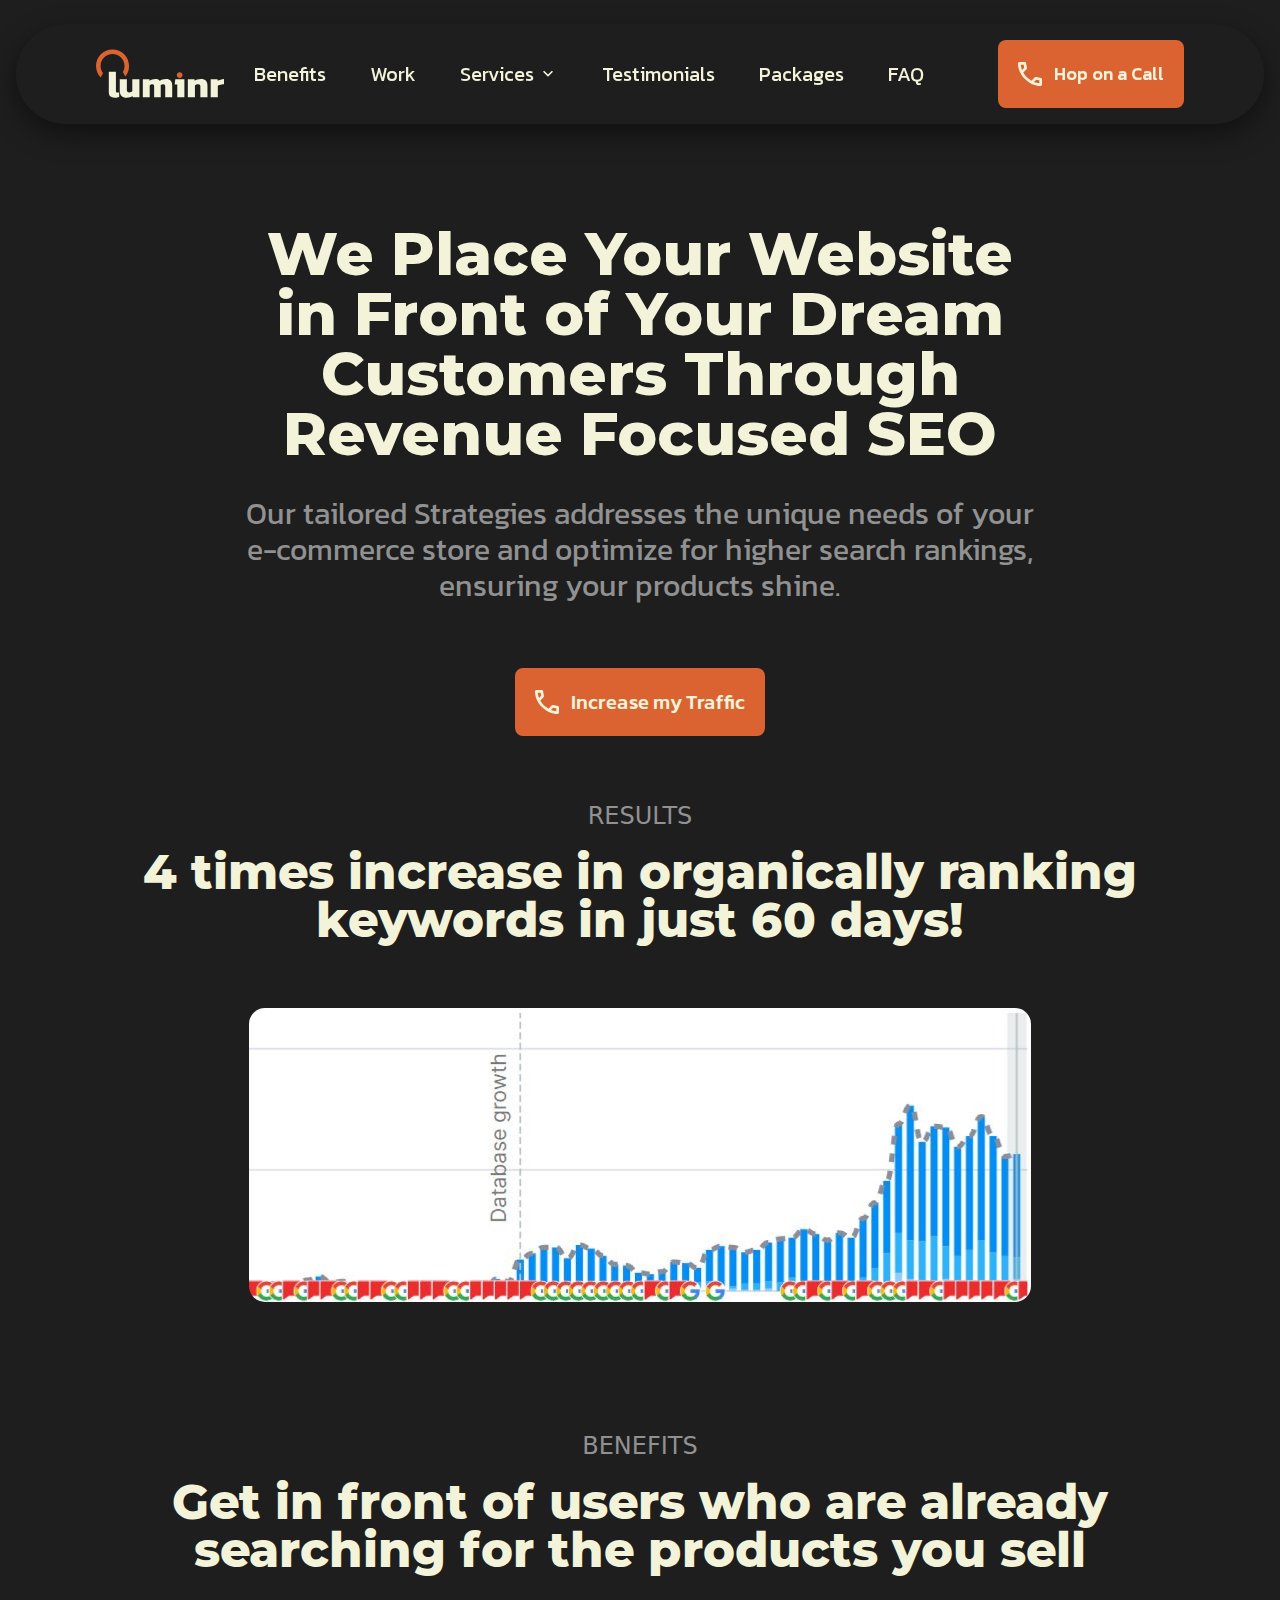
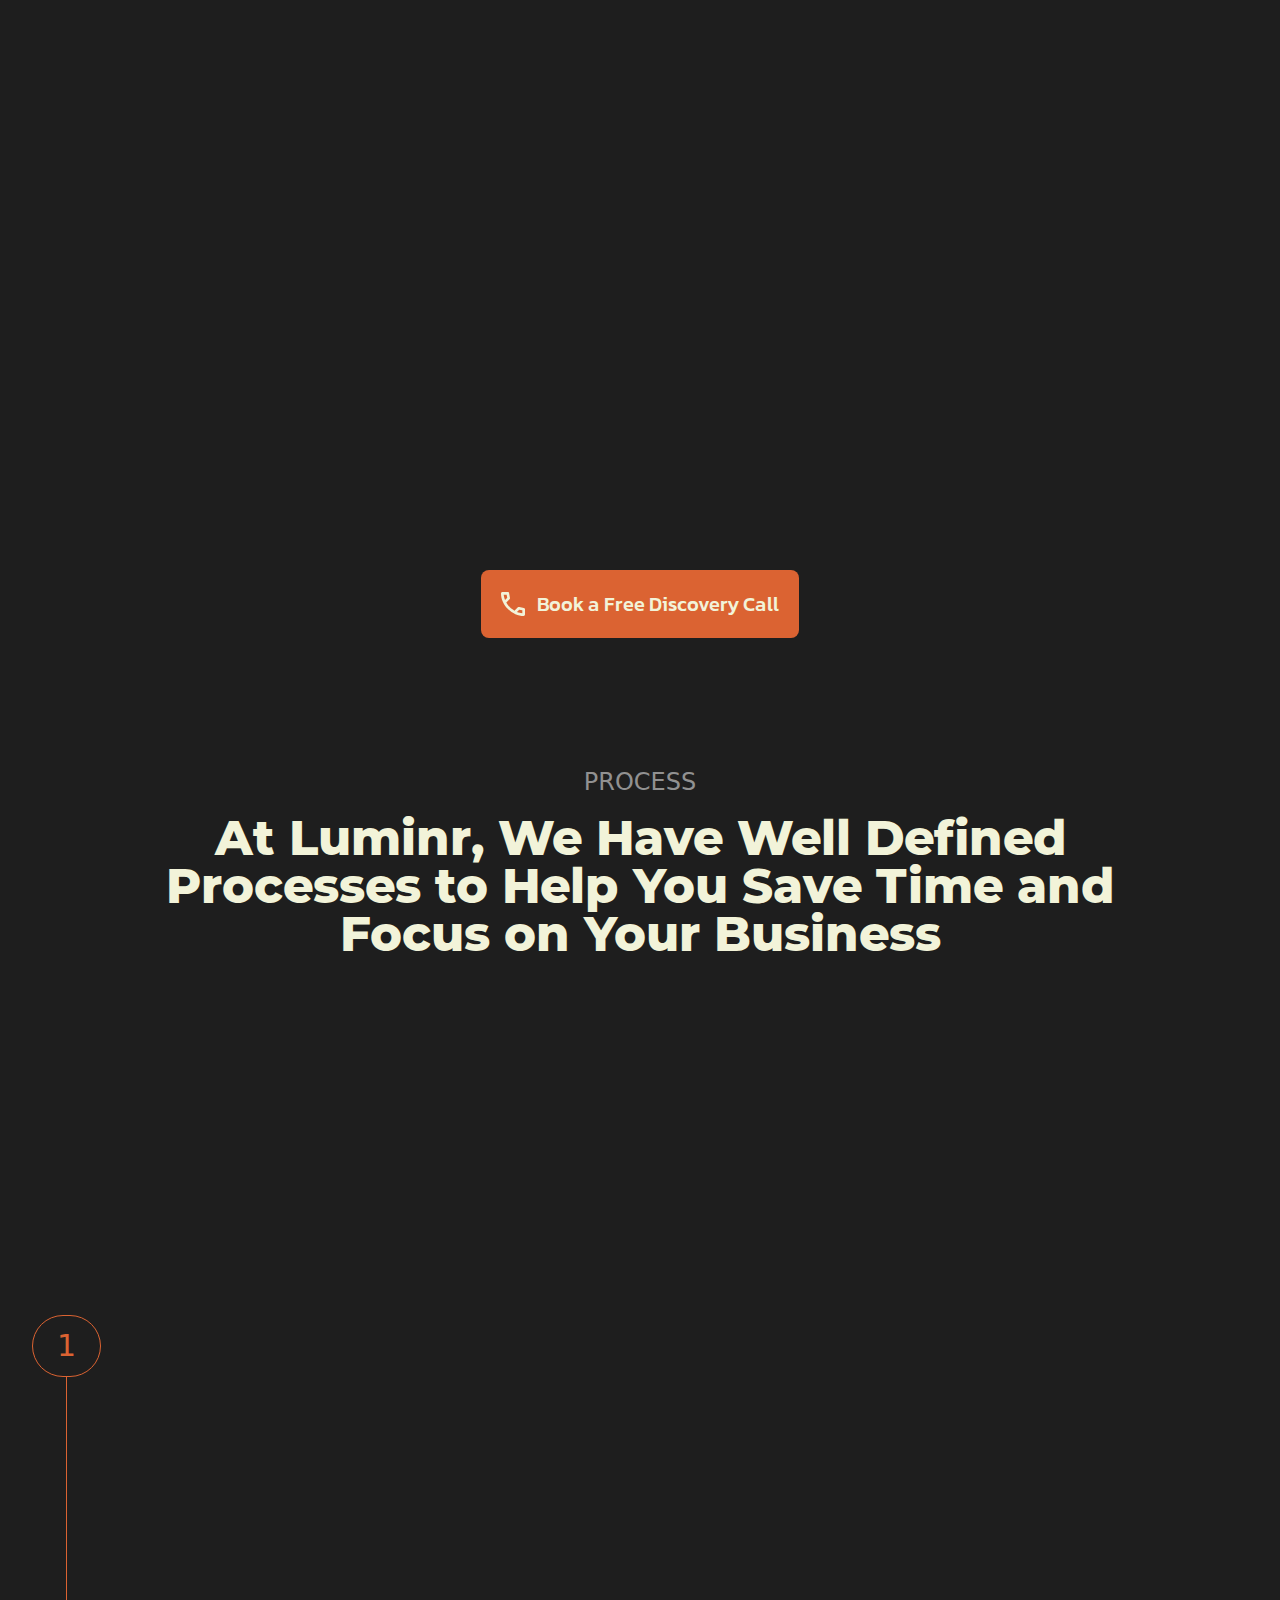
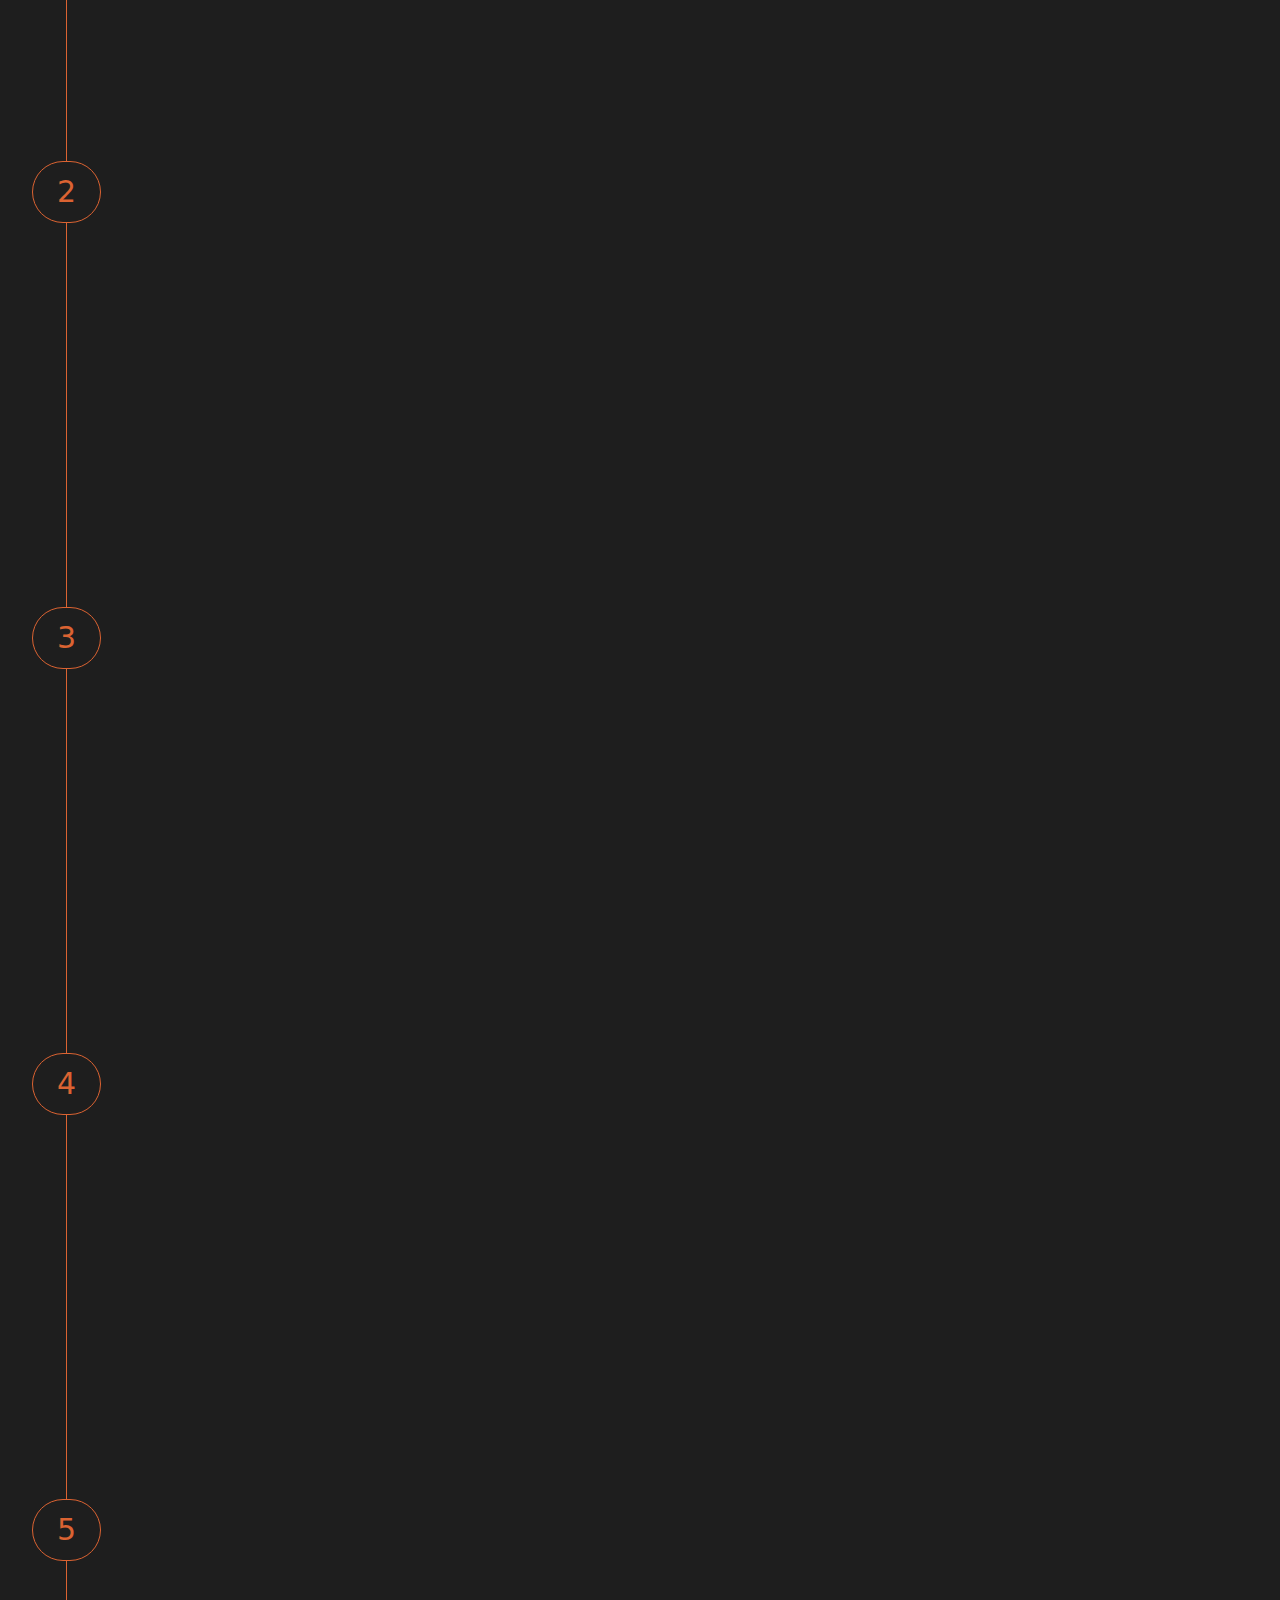
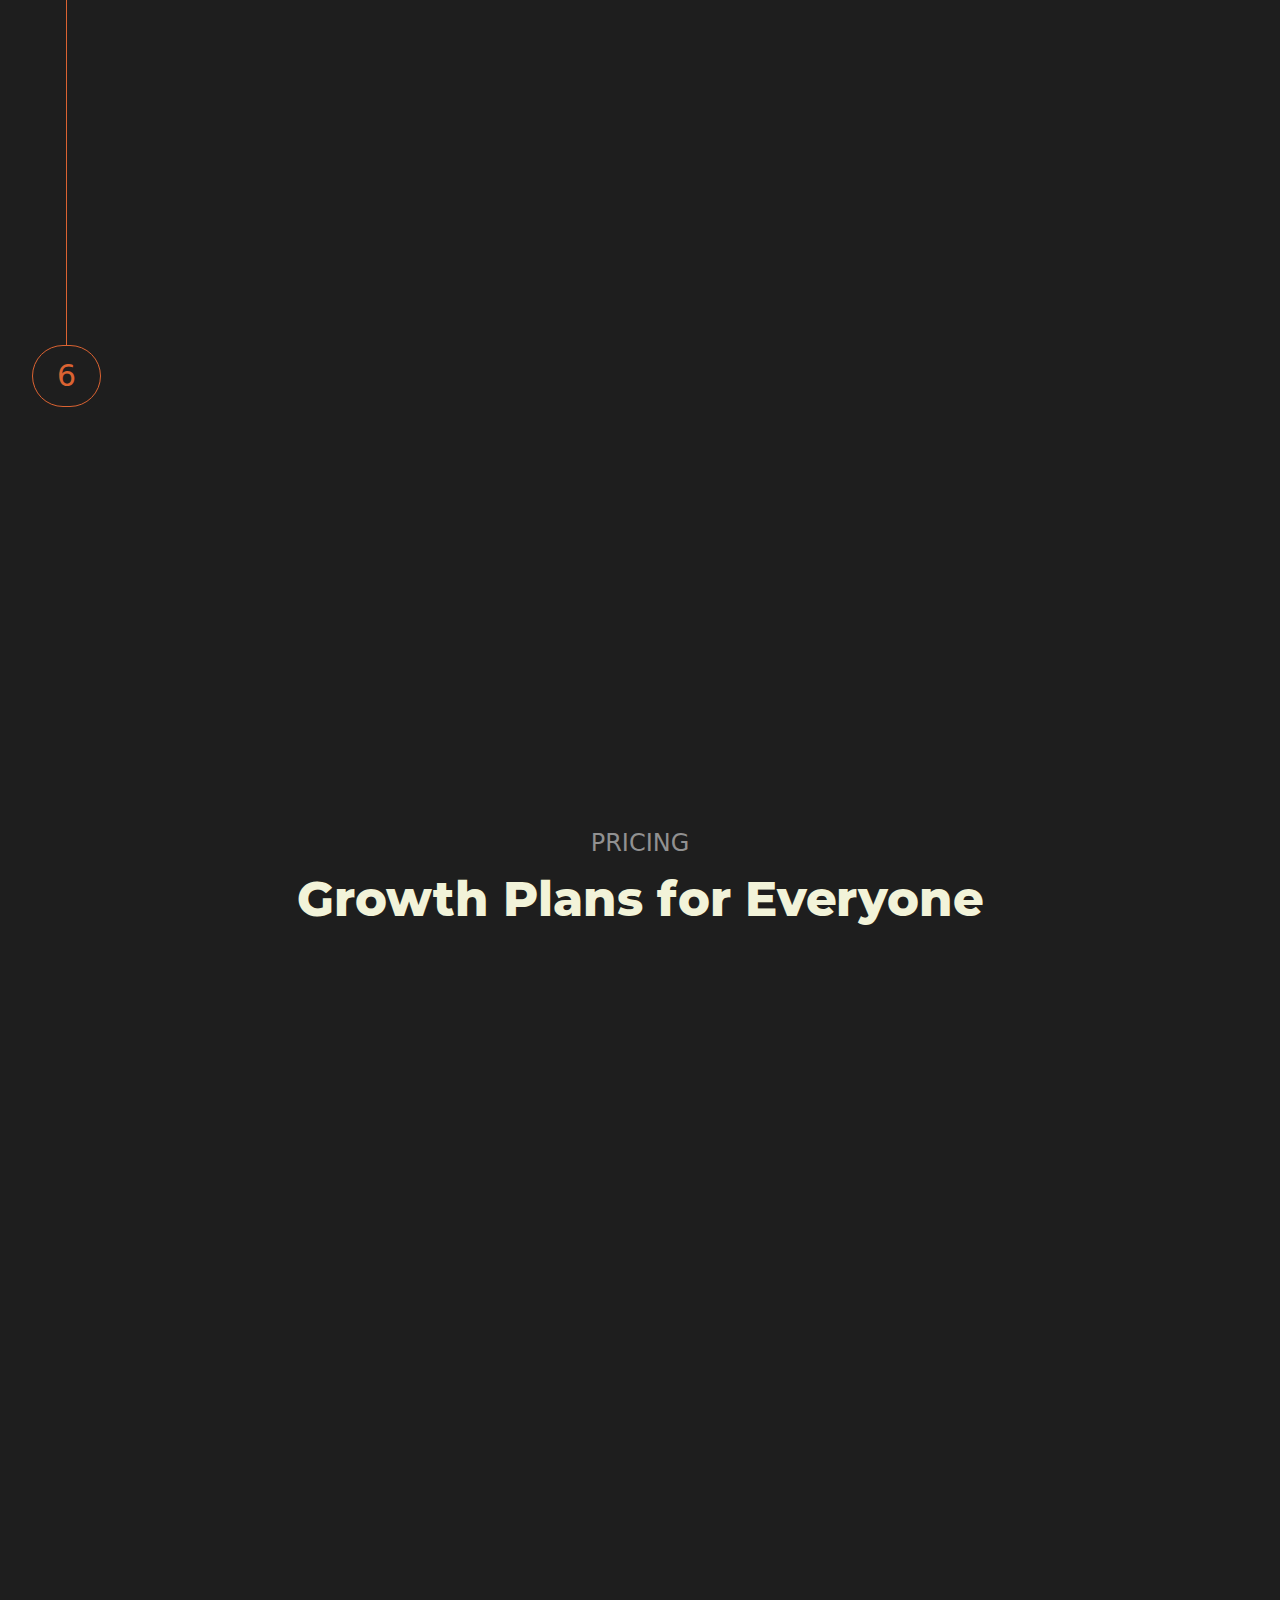
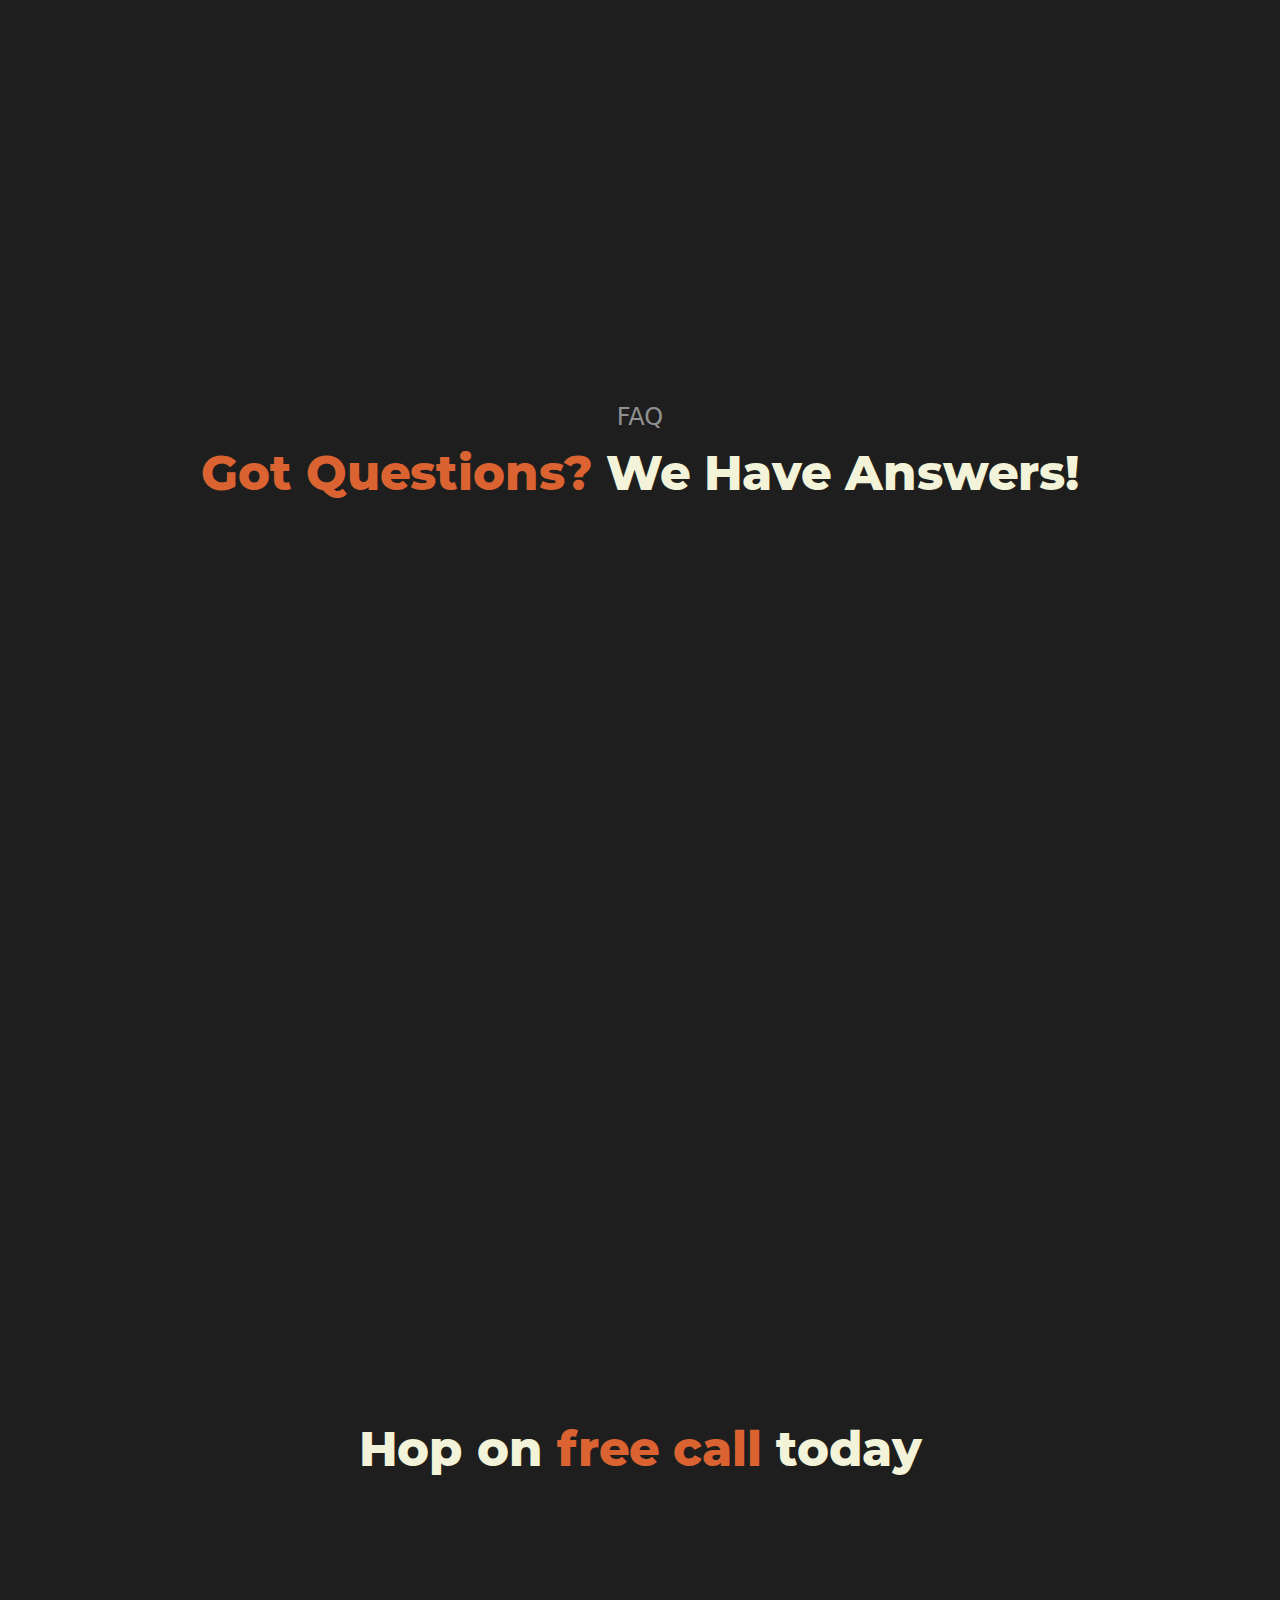
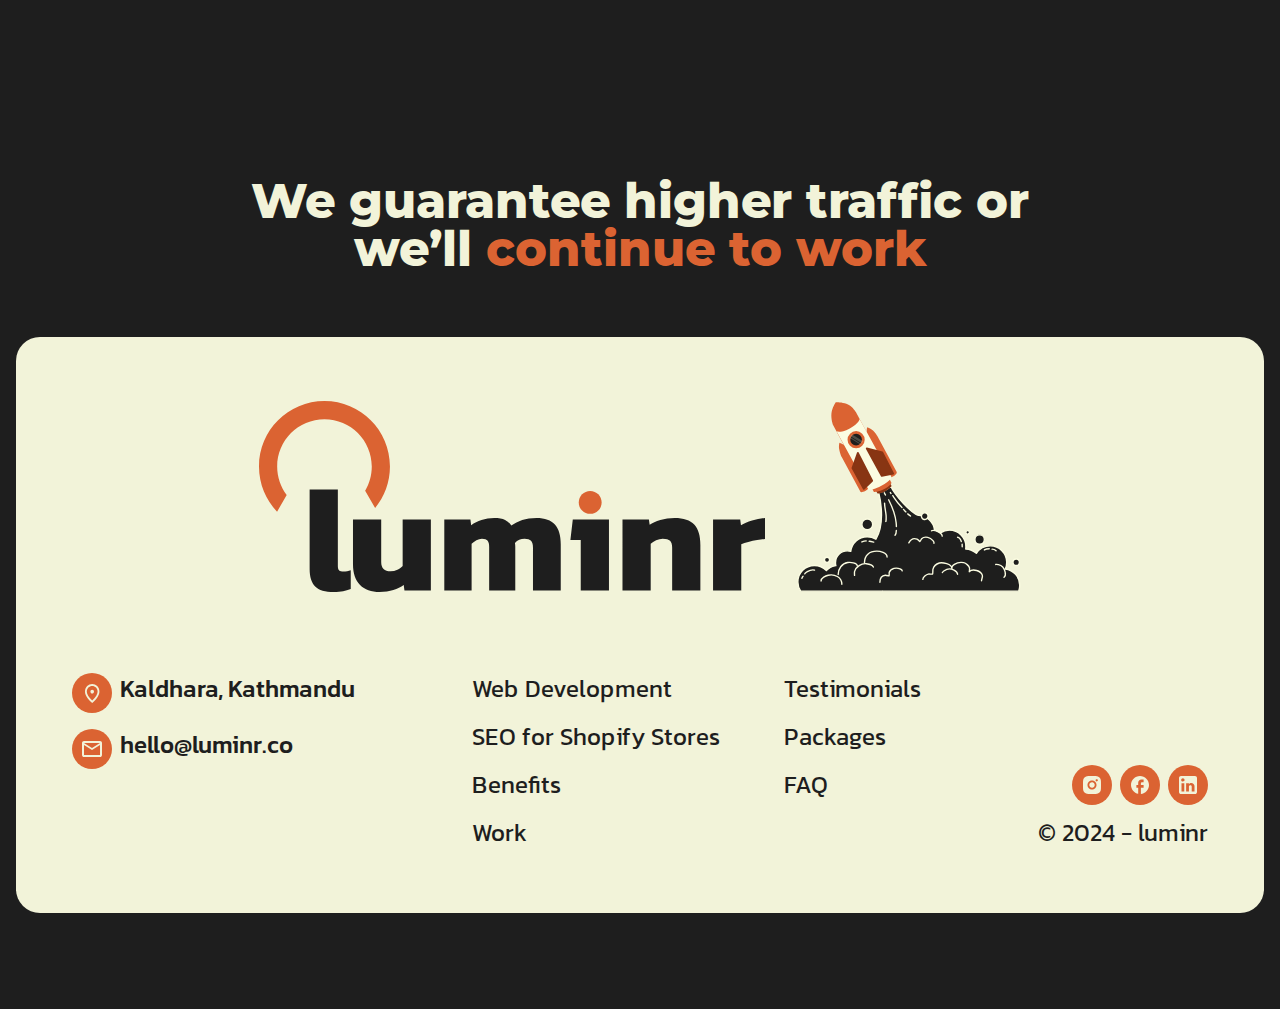
<file: index.html>
<!DOCTYPE html><html lang="en" class="scroll-smooth __variable_b1da2a __variable_a0d961"><head><meta charSet="utf-8"/><meta name="viewport" content="width=device-width, initial-scale=1"/><link rel="preload" href="/_next/static/media/1de9c871cd3a3669-s.p.woff2" as="font" crossorigin="" type="font/woff2"/><link rel="preload" href="/_next/static/media/5e3f6c60935cfc84-s.p.woff2" as="font" crossorigin="" type="font/woff2"/><link rel="preload" href="/_next/static/media/67be4c401af36c57-s.p.woff2" as="font" crossorigin="" type="font/woff2"/><link rel="preload" href="/_next/static/media/bf54e24be5d8358f-s.p.woff2" as="font" crossorigin="" type="font/woff2"/><link rel="preload" href="/_next/static/media/de69c930925b36eb-s.p.woff2" as="font" crossorigin="" type="font/woff2"/><link rel="preload" href="/_next/static/media/e1c529c04de64b40-s.p.woff2" as="font" crossorigin="" type="font/woff2"/><link rel="stylesheet" href="/_next/static/css/382967d11b60e305.css" crossorigin="" data-precedence="next"/><link rel="preload" as="script" fetchPriority="low" href="/_next/static/chunks/webpack-f481c1383427405f.js" crossorigin=""/><script src="/_next/static/chunks/fd9d1056-14766259694fc46e.js" async="" crossorigin=""></script><script src="/_next/static/chunks/938-4f228fa5b08c42ff.js" async="" crossorigin=""></script><script src="/_next/static/chunks/main-app-609d9bde10c0ac1c.js" async="" crossorigin=""></script><script src="/_next/static/chunks/120-ac9549f77cda20cb.js" async=""></script><script src="/_next/static/chunks/454-1d138121dbc75028.js" async=""></script><script src="/_next/static/chunks/app/seo/page-bee4816aa1f893ae.js" async=""></script><script src="/_next/static/chunks/app/layout-1b545b78cc6938b1.js" async=""></script><title>Luminr.co</title><meta name="description" content="Your trusted partner for all things digital. Build Your Dynamic Web and Mobile Applications and Enhance Online Visibility with SEO."/><meta name="keywords" content="luminr,nepal,mobile development,web development,seo,branding,business intelligence"/><meta name="category" content="technology"/><meta property="og:title" content="Luminr.co"/><meta property="og:description" content="Your trusted partner for all things digital. Build Your Dynamic Web and Mobile Applications and Enhance Online Visibility with SEO."/><meta property="og:url" content="https://luminr.co/"/><meta property="og:site_name" content="Luminr.co"/><meta property="og:locale" content="en_US"/><meta property="og:image" content="https://luminr.co/banner.webp"/><meta property="og:image:width" content="400"/><meta property="og:image:height" content="250"/><meta property="og:image:alt" content="Luminr Banner"/><meta property="og:type" content="website"/><meta name="twitter:card" content="summary_large_image"/><meta name="twitter:title" content="Luminr.co"/><meta name="twitter:description" content="Your trusted partner for all things digital. Build Your Dynamic Web and Mobile Applications and Enhance Online Visibility with SEO."/><meta name="twitter:image" content="https://luminr.co/banner.webp"/><link rel="icon" href="/icon.svg?5d99c6b0092ce44e" type="image/svg+xml" sizes="any"/><meta name="next-size-adjust"/><script src="/_next/static/chunks/polyfills-c67a75d1b6f99dc8.js" crossorigin="" noModule=""></script></head><body><div class=" lg:pb-24 pb-12 bg-black scroll-smooth min-w-[400px]"><div class="fixed top-6 z-50 left-1/2 -translate-x-1/2 w-full px-4 container mx-auto "><nav class="rounded-full py-4 lg:px-20 px-16 bg-black shadow-  mx-auto overflow-hidden shadow-[0_10px_28px_0px_rgba(0,0,0,0.45)]"><div class="w-full flex flex-row justify-between items-center"><a class="hidden xl:inline-block cursor-pointer" href="/"><svg xmlns="http://www.w3.org/2000/svg" class="w-32" viewBox="0 0 125 48" fill="none"><path fill-rule="evenodd" clip-rule="evenodd" d="M26.1839 22.5583C27.2236 20.8131 27.8209 18.7735 27.8209 16.5945C27.8209 10.15 22.5966 4.92575 16.1521 4.92575C9.70765 4.92575 4.48337 10.15 4.48337 16.5945C4.48337 19.2302 5.35724 21.6618 6.83106 23.6154L4.45418 27.7323C1.69424 24.8344 0 20.9123 0 16.5945C0 7.67394 7.23156 0.442383 16.1521 0.442383C25.0727 0.442383 32.3043 7.67394 32.3043 16.5945C32.3043 20.4785 30.9334 24.0422 28.6492 26.8283L26.1839 22.5583Z" fill="#DB6332"></path><path d="M18.4489 47.5578C16.302 47.5578 14.7719 47.1016 13.8589 46.1893C12.9458 45.2769 12.4893 43.8468 12.4893 41.8988V22.2588H19.4484V41.1221C19.4484 41.6646 19.5594 42.0345 19.7815 42.2317C20.0036 42.4043 20.3491 42.4906 20.818 42.4906C21.1388 42.4906 21.4473 42.466 21.7434 42.4167C22.0642 42.3673 22.3603 42.2934 22.6318 42.1947V46.818C21.9902 47.0646 21.3609 47.2496 20.7439 47.3728C20.1517 47.4961 19.3867 47.5578 18.4489 47.5578Z" fill="#F2F3D9"></path><path d="M29.7369 47.5578C27.6887 47.5578 26.0846 46.9783 24.9248 45.8194C23.7649 44.6605 23.185 42.9591 23.185 40.7153V29.6562H30.1441V40.1605C30.1441 41.6892 30.9215 42.4536 32.4761 42.4536C33.0437 42.4536 33.599 42.3304 34.1419 42.0838C34.6848 41.8372 35.1167 41.529 35.4375 41.1591V29.6562H42.3966V47.1879H35.8817L35.6966 45.8564C35.0056 46.3495 34.1542 46.7564 33.1424 47.0769C32.1553 47.3975 31.0202 47.5578 29.7369 47.5578Z" fill="#F2F3D9"></path><path d="M45.7101 47.1879V29.6562H52.151L52.3361 31.0617C53.1011 30.5439 53.9524 30.1247 54.8902 29.8041C55.8526 29.4589 56.9014 29.2863 58.0366 29.2863C59.1718 29.2863 60.0602 29.4466 60.7018 29.7671C61.3434 30.0877 61.8616 30.5562 62.2565 31.1726C63.0462 30.6055 63.9345 30.1493 64.9216 29.8041C65.9334 29.4589 67.118 29.2863 68.4752 29.2863C70.5235 29.2863 72.0288 29.8288 72.9912 30.9137C73.9537 31.974 74.4349 33.6014 74.4349 35.796V47.1879H67.5868V36.6097C67.5868 35.8207 67.4264 35.2659 67.1056 34.9453C66.7848 34.6001 66.2542 34.4275 65.5139 34.4275C64.5515 34.4275 63.7618 34.7727 63.1449 35.4631C63.1942 35.7837 63.2189 36.0919 63.2189 36.3878C63.2189 36.659 63.2189 36.9672 63.2189 37.3125V47.1879H56.778V36.4987C56.778 35.7837 56.6546 35.2659 56.4079 34.9453C56.1611 34.6001 55.6922 34.4275 55.0012 34.4275C54.5324 34.4275 54.0758 34.5508 53.6316 34.7974C53.1874 35.0439 52.7926 35.3398 52.4471 35.685V47.1879H45.7101Z" fill="#F2F3D9"></path><path d="M79.3702 47.1879V34.7234H76.8161L77.4083 29.6562H86.3293V47.1879H79.3702Z" fill="#F2F3D9"></path><path d="M89.6672 47.1879V29.6562H96.1821L96.3671 30.9877C97.0334 30.5439 97.9095 30.1493 98.9953 29.8041C100.106 29.4589 101.29 29.2863 102.549 29.2863C104.745 29.2863 106.349 29.8288 107.361 30.9137C108.373 31.9987 108.879 33.6754 108.879 35.9439V47.1879H101.92V36.6467C101.92 35.8576 101.747 35.2905 101.401 34.9453C101.056 34.6001 100.451 34.4275 99.5876 34.4275C99.0693 34.4275 98.5264 34.5508 97.9588 34.7974C97.4159 35.0439 96.9718 35.3398 96.6263 35.685V47.1879H89.6672Z" fill="#F2F3D9"></path><path d="M112.007 47.1879V29.6562H118.707L118.892 31.0617C119.608 30.6425 120.521 30.2603 121.631 29.9151C122.742 29.5699 123.865 29.3603 125 29.2863V34.4645C124.358 34.5138 123.655 34.6001 122.89 34.7234C122.15 34.8467 121.422 35.0069 120.706 35.2042C120.015 35.3768 119.435 35.5741 118.966 35.796V47.1879H112.007Z" fill="#F2F3D9"></path><path d="M84.522 25.4532C84.522 27.0112 83.258 28.2742 81.6988 28.2742C80.1395 28.2742 78.8755 27.0112 78.8755 25.4532C78.8755 23.8952 80.1395 22.6322 81.6988 22.6322C83.258 22.6322 84.522 23.8952 84.522 25.4532Z" fill="#DB6332"></path></svg></a><a class="xl:hidden cursor-pointer" href="/"><svg xmlns="http://www.w3.org/2000/svg" class="w-8" viewBox="0 0 33 48" fill="none"><path fill-rule="evenodd" clip-rule="evenodd" d="M26.1839 22.1159C27.2236 20.3707 27.8209 18.3312 27.8209 16.1521C27.8209 9.70765 22.5966 4.48337 16.1521 4.48337C9.70765 4.48337 4.48337 9.70765 4.48337 16.1521C4.48337 18.7878 5.35724 21.2195 6.83106 23.173L4.45418 27.2899C1.69424 24.392 0 20.4699 0 16.1521C0 7.23155 7.23156 0 16.1521 0C25.0727 0 32.3043 7.23155 32.3043 16.1521C32.3043 20.0361 30.9334 23.5998 28.6492 26.386L26.1839 22.1159Z" fill="#DB6332"></path><path d="M18.4491 47.1154C16.3021 47.1154 14.7721 46.6592 13.859 45.7469C12.946 44.8345 12.4894 43.4044 12.4894 41.4565V21.8164H19.4485V40.6797C19.4485 41.2222 19.5596 41.5921 19.7817 41.7893C20.0038 41.9619 20.3493 42.0482 20.8182 42.0482C21.139 42.0482 21.4474 42.0236 21.7436 41.9743C22.0644 41.925 22.3605 41.851 22.632 41.7523V46.3757C21.9903 46.6222 21.3611 46.8072 20.7441 46.9305C20.1519 47.0538 19.3868 47.1154 18.4491 47.1154Z" fill="#F2F3D9"></path></svg></a><div class="hidden xl:inline-block top-0 bg-black p-12 lg:p-0 left-0 "><nav class="container font-secondary lg:text-xl text-3xl font-medium lg:font-normal text-beige flex lg:flex-row flex-col lg:justify-center gap-4 lg:h-auto h-screen bg-black lg:gap-11 lg:p-0 shadow-[0_7px_14px_0px_rgba(0, 0, 0, 0.40)] px-6 lg:pt-0 lg:mx-0"><button class="flex flex-row justify-end items-end mb-3 lg:hidden mt-8"><svg xmlns="http://www.w3.org/2000/svg" class="w-6 h-6" viewBox="0 0 26 26" fill="none"><path d="M23.5667 25.9333L12.9667 15.3167L2.36667 25.9333L0 23.5667L10.6167 12.9667L0 2.36667L2.36667 0L12.9667 10.6167L23.5667 0.016667L25.9167 2.36667L15.3167 12.9667L25.9167 23.5667L23.5667 25.9333Z" fill="#F2F3D9"></path></svg></button><div class="list-none  hover:text-orange cursor-pointer transition-colors"><a href="/#benefits"> Benefits</a></div><div class="list-none  hover:text-orange cursor-pointer transition-colors mt-2 lg:mt-0"><a href="/#work"> Work</a></div><div class="list-none mt-2 lg:mt-0 flex flex-row items-center gap-1 hover:text-orange cursor-pointer relative transition-colors"><p>Services</p><span class="hidden lg:inline-block"><svg xmlns="http://www.w3.org/2000/svg" height="20" viewBox="0 -960 960 960" width="20" fill="currentColor"><path d="M480-344 240-584l56-56 184 184 184-184 56 56-240 240Z"></path></svg></span></div><div class="ml-10 list-none text-lg lg:hidden font-normal"><a class="flex flex-row gap-2 items-center" href="/website-development"><svg xmlns="http://www.w3.org/2000/svg" width="16" height="2" viewBox="0 0 16 2" fill="none"><path d="M0 1H16" stroke="#F2F3D9" stroke-width="2"></path></svg> Website Development</a><a class="flex flex-row gap-2 items-center" href="/seo"><svg xmlns="http://www.w3.org/2000/svg" width="16" height="2" viewBox="0 0 16 2" fill="none"><path d="M0 1H16" stroke="#F2F3D9" stroke-width="2"></path></svg> Seo for Shopify Stores</a></div><div class="list-none  mt-2 lg:mt-0 hover:text-orange cursor-pointer transition-colors"><a href="/#testimonials"> Testimonials</a></div><div class="list-none  mt-2 lg:mt-0 hover:text-orange cursor-pointer transition-colors"><a href="/#packages"> Packages</a></div><div class="list-none  mt-2 lg:mt-0 hover:text-orange cursor-pointer transition-colors"><a href="/#faq"> FAQ</a></div><a href="/#call"><button class="bg-orange lg:px-5 rounded-lg font-medium font-secondary text-beige cursor-pointer h-fit w-fit container transition-colors px-6 py-5 mt-4 flex flex-row gap-3 text-sm lg:hidden"><span><svg xmlns="http://www.w3.org/2000/svg" class="lg:w-6 lg:h-6 w-4 h-4" viewBox="0 0 24 24" fill="none"><path d="M22.6 24C19.8222 24 17.0778 23.3944 14.3667 22.1833C11.6556 20.9722 9.18889 19.2556 6.96667 17.0333C4.74444 14.8111 3.02778 12.3444 1.81667 9.63333C0.605556 6.92222 0 4.17778 0 1.4C0 1 0.133333 0.666667 0.4 0.4C0.666667 0.133333 1 0 1.4 0H6.8C7.11111 0 7.38889 0.105556 7.63333 0.316667C7.87778 0.527778 8.02222 0.777778 8.06667 1.06667L8.93333 5.73333C8.97778 6.08889 8.96667 6.38889 8.9 6.63333C8.83333 6.87778 8.71111 7.08889 8.53333 7.26667L5.3 10.5333C5.74444 11.3556 6.27222 12.15 6.88333 12.9167C7.49444 13.6833 8.16667 14.4222 8.9 15.1333C9.58889 15.8222 10.3111 16.4611 11.0667 17.05C11.8222 17.6389 12.6222 18.1778 13.4667 18.6667L16.6 15.5333C16.8 15.3333 17.0611 15.1833 17.3833 15.0833C17.7056 14.9833 18.0222 14.9556 18.3333 15L22.9333 15.9333C23.2444 16.0222 23.5 16.1833 23.7 16.4167C23.9 16.65 24 16.9111 24 17.2V22.6C24 23 23.8667 23.3333 23.6 23.6C23.3333 23.8667 23 24 22.6 24ZM4.03333 8L6.23333 5.8L5.66667 2.66667H2.7C2.81111 3.57778 2.96667 4.47778 3.16667 5.36667C3.36667 6.25556 3.65556 7.13333 4.03333 8ZM15.9667 19.9333C16.8333 20.3111 17.7167 20.6111 18.6167 20.8333C19.5167 21.0556 20.4222 21.2 21.3333 21.2667V18.3333L18.2 17.7L15.9667 19.9333Z" fill="#F2F3D9"></path></svg></span><p>Hop on a Call</p></button></a></nav></div><a href="#call"><button class="bg-orange py-5 lg:px-5 px-6 rounded-lg text-lg font-medium font-secondary text-beige cursor-pointer h-fit w-fit container transition-colors xl:flex flex-row justify-center gap-3 items-center hidden"><span><svg xmlns="http://www.w3.org/2000/svg" class="lg:w-6 lg:h-6 w-4 h-4" viewBox="0 0 24 24" fill="none"><path d="M22.6 24C19.8222 24 17.0778 23.3944 14.3667 22.1833C11.6556 20.9722 9.18889 19.2556 6.96667 17.0333C4.74444 14.8111 3.02778 12.3444 1.81667 9.63333C0.605556 6.92222 0 4.17778 0 1.4C0 1 0.133333 0.666667 0.4 0.4C0.666667 0.133333 1 0 1.4 0H6.8C7.11111 0 7.38889 0.105556 7.63333 0.316667C7.87778 0.527778 8.02222 0.777778 8.06667 1.06667L8.93333 5.73333C8.97778 6.08889 8.96667 6.38889 8.9 6.63333C8.83333 6.87778 8.71111 7.08889 8.53333 7.26667L5.3 10.5333C5.74444 11.3556 6.27222 12.15 6.88333 12.9167C7.49444 13.6833 8.16667 14.4222 8.9 15.1333C9.58889 15.8222 10.3111 16.4611 11.0667 17.05C11.8222 17.6389 12.6222 18.1778 13.4667 18.6667L16.6 15.5333C16.8 15.3333 17.0611 15.1833 17.3833 15.0833C17.7056 14.9833 18.0222 14.9556 18.3333 15L22.9333 15.9333C23.2444 16.0222 23.5 16.1833 23.7 16.4167C23.9 16.65 24 16.9111 24 17.2V22.6C24 23 23.8667 23.3333 23.6 23.6C23.3333 23.8667 23 24 22.6 24ZM4.03333 8L6.23333 5.8L5.66667 2.66667H2.7C2.81111 3.57778 2.96667 4.47778 3.16667 5.36667C3.36667 6.25556 3.65556 7.13333 4.03333 8ZM15.9667 19.9333C16.8333 20.3111 17.7167 20.6111 18.6167 20.8333C19.5167 21.0556 20.4222 21.2 21.3333 21.2667V18.3333L18.2 17.7L15.9667 19.9333Z" fill="#F2F3D9"></path></svg></span><p>Hop on a Call</p></button></a><button class="xl:hidden"><svg xmlns="http://www.w3.org/2000/svg" class="w-10" viewBox="0 0 40 41" fill="none"><path d="M5 30.5577V27.2244H35V30.5577H5ZM5 22.2244V18.8911H35V22.2244H5ZM5 13.8911V10.5577H35V13.8911H5Z" fill="#F2F3D9"></path></svg></button></div></nav></div><div><div class="bg-black"><section class="flex flex-col lg:gap-8 gap-6 lg:px-56 px-6 mx-2 items-center lg:pt-56 pt-40"><h1 class="font-extrabold lg:text-6xl text-3xl text-beige font-primary text-center">We Place Your Website in Front of Your Dream Customers Through Revenue Focused SEO</h1><p class="font-normal font-secondary lg:text-3xl text-sm text-gray text-center">Our tailored Strategies addresses the unique needs of your e-commerce store and optimize for higher search rankings, ensuring your products shine.</p><a href="#call"><button class="bg-orange py-5 lg:px-5 px-6 rounded-lg text-lg font-medium font-secondary text-beige cursor-pointer h-fit w-fit container transition-colors flex flex-row justify-center gap-3 items-center mt-8"><span><svg xmlns="http://www.w3.org/2000/svg" class="lg:w-6 lg:h-6 w-4 h-4" viewBox="0 0 24 24" fill="none"><path d="M22.6 24C19.8222 24 17.0778 23.3944 14.3667 22.1833C11.6556 20.9722 9.18889 19.2556 6.96667 17.0333C4.74444 14.8111 3.02778 12.3444 1.81667 9.63333C0.605556 6.92222 0 4.17778 0 1.4C0 1 0.133333 0.666667 0.4 0.4C0.666667 0.133333 1 0 1.4 0H6.8C7.11111 0 7.38889 0.105556 7.63333 0.316667C7.87778 0.527778 8.02222 0.777778 8.06667 1.06667L8.93333 5.73333C8.97778 6.08889 8.96667 6.38889 8.9 6.63333C8.83333 6.87778 8.71111 7.08889 8.53333 7.26667L5.3 10.5333C5.74444 11.3556 6.27222 12.15 6.88333 12.9167C7.49444 13.6833 8.16667 14.4222 8.9 15.1333C9.58889 15.8222 10.3111 16.4611 11.0667 17.05C11.8222 17.6389 12.6222 18.1778 13.4667 18.6667L16.6 15.5333C16.8 15.3333 17.0611 15.1833 17.3833 15.0833C17.7056 14.9833 18.0222 14.9556 18.3333 15L22.9333 15.9333C23.2444 16.0222 23.5 16.1833 23.7 16.4167C23.9 16.65 24 16.9111 24 17.2V22.6C24 23 23.8667 23.3333 23.6 23.6C23.3333 23.8667 23 24 22.6 24ZM4.03333 8L6.23333 5.8L5.66667 2.66667H2.7C2.81111 3.57778 2.96667 4.47778 3.16667 5.36667C3.36667 6.25556 3.65556 7.13333 4.03333 8ZM15.9667 19.9333C16.8333 20.3111 17.7167 20.6111 18.6167 20.8333C19.5167 21.0556 20.4222 21.2 21.3333 21.2667V18.3333L18.2 17.7L15.9667 19.9333Z" fill="#F2F3D9"></path></svg></span><p class="text-sm lg:text-xl">Increase my Traffic</p></button></a></section><section class="px-6 lg:px-0"><div id="results"></div><section class="lg:px-8 px-0 py-16 container mx-auto"><div><h2 class="lg:text-2xl text-sm font-medium text-gray text-center mb-4 uppercase">RESULTS</h2><h3 class="lg:text-5xl text-2xl font-extrabold font-primary text-beige text-center lg:mb-4 mb-10 lg:px-24">4 times increase in organically ranking keywords in just 60 days!</h3></div><div class="mt-16"><div class="flex items-center justify-center"><img alt="Growth Chart" loading="lazy" width="782" height="326" decoding="async" data-nimg="1" class="rounded-2xl" style="color:transparent" src="/_next/static/media/seoImage.67decd6b.png"/></div></div></section></section><section class="px-6 lg:px-0"><div id="benefits"></div><section class="lg:px-8 px-0 py-16 container mx-auto"><div><h2 class="lg:text-2xl text-sm font-medium text-gray text-center mb-4 uppercase">BENEFITS</h2><h3 class="lg:text-5xl text-2xl font-extrabold font-primary text-beige text-center lg:mb-4 mb-10 lg:px-24">Get in front of users who are already searching for the products you sell</h3></div><div class="mt-16"><div class="flex flex-col justify-center items-center"><div class="flex lg:flex-row flex-col justify-between lg:items-start items-center gap-14 lg:gap-0"><div style="opacity:0;transform:translateY(40px) translateZ(0)"><div class="flex flex-col lg:gap-4 gap-0 justify-center items-center text-beige font-secondary w-96 text-center"><div class=""><svg class=" h-80 " viewBox="0 0 376 350" fill="none" xmlns="http://www.w3.org/2000/svg"><path d="M66.4551 87.552H315.963L313.505 260.539C313.505 260.539 339.15 260.191 277.387 261.029C215.625 261.866 66.4551 263.889 66.4551 263.889V87.552Z" fill="#2B2B2B"></path><path d="M44.3423 215.462H81.7403" stroke="#F2F3D9" stroke-miterlimit="10" stroke-linejoin="round"></path><path d="M82.4189 97.451V215.475" stroke="#F2F3D9" stroke-miterlimit="10" stroke-linejoin="round"></path><path d="M82.4189 97.454H194.619" stroke="#F2F3D9" stroke-miterlimit="10" stroke-linejoin="round"></path><path d="M194.274 97.451V229.178" stroke="#F2F3D9" stroke-miterlimit="10" stroke-linejoin="round"></path><path d="M194.619 229.178H82.4189" stroke="#F2F3D9" stroke-miterlimit="10" stroke-linejoin="round"></path><path d="M82.4189 229.178V250.671" stroke="#F2F3D9" stroke-miterlimit="10" stroke-linejoin="round"></path><path d="M82.4189 249.747H182.411" stroke="#F2F3D9" stroke-miterlimit="10" stroke-linejoin="round"></path><path d="M79.9712 213.014H84.8672V217.91H79.9712V213.014Z" fill="#DB6332"></path><mask id="mask0_1386_608" maskUnits="userSpaceOnUse" x="79" y="213" width="6" height="5"><path d="M84.8674 213.014H79.9712V217.91H84.8674V213.014Z" fill="black"></path><path d="M79.9712 213.014H84.8672V217.91H79.9712V213.014Z" fill="white"></path></mask><g mask="url(#mask0_1386_608)"><path d="M79.9712 213.014H84.8672V217.91H79.9712V213.014Z" stroke="#F2F3D9" stroke-width="2" stroke-miterlimit="10" stroke-linejoin="round"></path></g><path d="M40.9302 215.368C40.9302 214.016 42.0262 212.92 43.3782 212.92C44.7302 212.92 45.8262 214.016 45.8262 215.368C45.8262 216.72 44.7302 217.816 43.3782 217.816C42.0262 217.816 40.9302 216.72 40.9302 215.368Z" fill="#DB6332"></path><mask id="mask1_1386_608" maskUnits="userSpaceOnUse" x="39" y="211" width="8" height="8"><path d="M46.8264 211.92H39.9302V218.816H46.8264V211.92Z" fill="white"></path><path d="M40.9302 215.368C40.9302 214.016 42.0262 212.92 43.3782 212.92C44.7302 212.92 45.8262 214.016 45.8262 215.368C45.8262 216.72 44.7302 217.816 43.3782 217.816C42.0262 217.816 40.9302 216.72 40.9302 215.368Z" fill="black"></path></mask><g mask="url(#mask1_1386_608)"><path d="M40.9302 215.368C40.9302 214.016 42.0262 212.92 43.3782 212.92C44.7302 212.92 45.8262 214.016 45.8262 215.368C45.8262 216.72 44.7302 217.816 43.3782 217.816C42.0262 217.816 40.9302 216.72 40.9302 215.368Z" stroke="#F2F3D9" stroke-width="2" stroke-miterlimit="10" stroke-linejoin="round"></path></g><path d="M79.9712 95.003H84.8672V99.899H79.9712V95.003Z" fill="#DB6332"></path><mask id="mask2_1386_608" maskUnits="userSpaceOnUse" x="79" y="95" width="6" height="5"><path d="M84.8674 95.003H79.9712V99.8992H84.8674V95.003Z" fill="black"></path><path d="M79.9712 95.003H84.8672V99.899H79.9712V95.003Z" fill="white"></path></mask><g mask="url(#mask2_1386_608)"><path d="M79.9712 95.003H84.8672V99.899H79.9712V95.003Z" stroke="#F2F3D9" stroke-width="2" stroke-miterlimit="10" stroke-linejoin="round"></path></g><path d="M191.826 95.003H196.722V99.899H191.826V95.003Z" fill="#DB6332"></path><mask id="mask3_1386_608" maskUnits="userSpaceOnUse" x="191" y="95" width="6" height="5"><path d="M196.722 95.003H191.826V99.8992H196.722V95.003Z" fill="black"></path><path d="M191.826 95.003H196.722V99.899H191.826V95.003Z" fill="white"></path></mask><g mask="url(#mask3_1386_608)"><path d="M191.826 95.003H196.722V99.899H191.826V95.003Z" stroke="#F2F3D9" stroke-width="2" stroke-miterlimit="10" stroke-linejoin="round"></path></g><path d="M79.9712 226.73H84.8672V231.626H79.9712V226.73Z" fill="#DB6332"></path><mask id="mask4_1386_608" maskUnits="userSpaceOnUse" x="79" y="226" width="6" height="6"><path d="M84.8674 226.73H79.9712V231.626H84.8674V226.73Z" fill="black"></path><path d="M79.9712 226.73H84.8672V231.626H79.9712V226.73Z" fill="white"></path></mask><g mask="url(#mask4_1386_608)"><path d="M79.9712 226.73H84.8672V231.626H79.9712V226.73Z" stroke="#F2F3D9" stroke-width="2" stroke-miterlimit="10" stroke-linejoin="round"></path></g><path d="M79.9712 247.299H84.8672V252.196H79.9712V247.299Z" fill="#DB6332"></path><mask id="mask5_1386_608" maskUnits="userSpaceOnUse" x="79" y="247" width="6" height="6"><path d="M84.8674 247.299H79.9712V252.195H84.8674V247.299Z" fill="black"></path><path d="M79.9712 247.299H84.8672V252.196H79.9712V247.299Z" fill="white"></path></mask><g mask="url(#mask5_1386_608)"><path d="M79.9712 247.299H84.8672V252.196H79.9712V247.299Z" stroke="#F2F3D9" stroke-width="2" stroke-miterlimit="10" stroke-linejoin="round"></path></g><path d="M180.866 247.299H185.762V252.196H180.866V247.299Z" fill="#DB6332"></path><mask id="mask6_1386_608" maskUnits="userSpaceOnUse" x="180" y="247" width="6" height="6"><path d="M185.762 247.299H180.866V252.195H185.762V247.299Z" fill="black"></path><path d="M180.866 247.299H185.762V252.196H180.866V247.299Z" fill="white"></path></mask><g mask="url(#mask6_1386_608)"><path d="M180.866 247.299H185.762V252.196H180.866V247.299Z" stroke="#F2F3D9" stroke-width="2" stroke-miterlimit="10" stroke-linejoin="round"></path></g><path d="M93.5791 113.481C93.5791 109.308 96.9621 105.924 101.136 105.924H276.627C280.8 105.924 284.184 109.308 284.184 113.481V237.961C284.184 242.135 280.8 245.517 276.627 245.517H101.136C96.9621 245.517 93.5791 242.135 93.5791 237.961V113.481Z" fill="#1E1E1D" stroke="#DC6332" stroke-width="2" stroke-miterlimit="10" stroke-linejoin="round"></path><path d="M93.5793 110.324C93.5793 107.895 95.5493 105.924 97.9793 105.924H279.784C282.214 105.924 284.184 107.895 284.184 110.324C284.184 110.324 284.776 116.801 282.347 116.801H95.4743C93.0443 116.801 93.5793 110.324 93.5793 110.324Z" fill="#E0E2C2" stroke="#DC6332" stroke-width="2" stroke-miterlimit="10" stroke-linejoin="round"></path><path d="M263.578 111.363C263.578 110.367 264.384 109.561 265.38 109.561C266.375 109.561 267.182 110.367 267.182 111.363C267.182 112.358 266.375 113.165 265.38 113.165C264.384 113.165 263.578 112.358 263.578 111.363Z" fill="#FDC4AD"></path><path d="M269.383 111.363C269.383 110.367 270.19 109.561 271.186 109.561C272.181 109.561 272.987 110.367 272.987 111.363C272.987 112.358 272.181 113.165 271.186 113.165C270.19 113.165 269.383 112.358 269.383 111.363Z" fill="#E09577"></path><path d="M274.773 111.363C274.773 110.367 275.58 109.561 276.575 109.561C277.571 109.561 278.377 110.367 278.377 111.363C278.377 112.358 277.571 113.165 276.575 113.165C275.58 113.165 274.773 112.358 274.773 111.363Z" fill="#DB6332"></path><path d="M61.4029 261.929L60.3129 89.471C60.3129 89.471 58.6479 79.536 71.2599 77.531C83.8729 75.526 307.178 77.832 307.178 77.832C307.178 77.832 317.026 77.921 317.426 89.582C317.826 101.243 317.527 257.275 317.527 257.275H307.456L307.844 88.48L70.1159 87.633L69.9529 261.63L61.4029 261.929Z" stroke="#F2F3D9" stroke-width="2" stroke-miterlimit="10" stroke-linejoin="round"></path><path d="M39.4501 256.799L336.868 256.31C336.868 256.31 339.383 271.106 328.713 272.962L45.7881 273.288C45.7881 273.288 36.5071 268.335 39.4501 256.799Z" fill="#F2F3D9"></path><path opacity="0.68604" d="M110.844 161.297C110.844 159.141 112.592 157.393 114.748 157.393H142.499C144.655 157.393 146.403 159.141 146.403 161.297V185.122C146.403 187.278 144.655 189.026 142.499 189.026H114.748C112.592 189.026 110.844 187.278 110.844 185.122V161.297Z" fill="#F2F3D9"></path><path opacity="0.68604" d="M150.476 161.297C150.476 159.141 152.223 157.393 154.38 157.393H182.131C184.287 157.393 186.035 159.141 186.035 161.297V185.122C186.035 187.278 184.287 189.026 182.131 189.026H154.38C152.223 189.026 150.476 187.278 150.476 185.122V161.297Z" fill="#F2F3D9"></path><path opacity="0.68604" d="M190.121 161.297C190.121 159.141 191.869 157.393 194.025 157.393H221.776C223.933 157.393 225.68 159.141 225.68 161.297V185.122C225.68 187.278 223.933 189.026 221.776 189.026H194.025C191.869 189.026 190.121 187.278 190.121 185.122V161.297Z" fill="#F2F3D9"></path><path opacity="0.68604" d="M229.597 161.297C229.597 159.141 231.345 157.393 233.501 157.393H261.252C263.408 157.393 265.156 159.141 265.156 161.297V185.122C265.156 187.278 263.408 189.026 261.252 189.026H233.501C231.345 189.026 229.597 187.278 229.597 185.122V161.297Z" fill="#F2F3D9"></path><path opacity="0.68604" d="M110.844 199.644C110.844 197.702 112.418 196.127 114.361 196.127H261.639C263.582 196.127 265.156 197.702 265.156 199.644V224.243C265.156 226.185 263.582 227.76 261.639 227.76H114.361C112.418 227.76 110.844 226.185 110.844 224.243V199.644Z" fill="#F2F3D9"></path><path opacity="0.68604" d="M160.021 142.358C160.021 140.306 161.685 138.643 163.737 138.643H214.232C216.284 138.643 217.948 140.306 217.948 142.358V142.69C217.948 144.742 216.284 146.406 214.232 146.406H163.737C161.685 146.406 160.021 144.742 160.021 142.69V142.358Z" fill="#F2F3D9"></path><path d="M38.0532 126.709C38.0532 121.779 42.9042 117.783 48.8892 117.783H137.988C143.972 117.783 148.823 121.779 148.823 126.709V184.04C148.823 188.973 143.972 192.968 137.988 192.968H48.8892C42.9042 192.968 38.0532 188.973 38.0532 184.04V126.709Z" fill="#F2F3D9" stroke="#1E1E1D" stroke-width="5" stroke-miterlimit="10" stroke-linejoin="round"></path><path d="M48.3721 126.145L48.4151 184.516L138.68 184.483" stroke="#EFC4A1" stroke-width="5" stroke-miterlimit="10" stroke-linecap="round" stroke-linejoin="round"></path><path opacity="0.796578" d="M53.6714 139.597H67.4084V180.216H53.6714V139.597Z" fill="#DB6332"></path><path opacity="0.553849" d="M70.1235 131.298H83.8605V180.428H70.1235V131.298Z" fill="#DB6332"></path><path opacity="0.796578" d="M86.3633 148.972H100.1V180.216H86.3633V148.972Z" fill="#DB6332"></path><path opacity="0.553849" d="M102.71 155.861H116.446V180.216H102.71V155.861Z" fill="#DB6332"></path><path opacity="0.796578" d="M118.998 145.207H132.734V180.216H118.998V145.207Z" fill="#DB6332"></path><path d="M284.201 119.663L304.641 119.458" stroke="#1E1E1D" stroke-width="6" stroke-miterlimit="10" stroke-linecap="round" stroke-linejoin="round"></path><path d="M286.588 124.991L304.538 124.054" stroke="#1E1E1D" stroke-width="6" stroke-miterlimit="10" stroke-linecap="round" stroke-linejoin="round"></path><path d="M294.421 129.439L301.699 128.063" stroke="#1E1E1D" stroke-width="6" stroke-miterlimit="10" stroke-linecap="round" stroke-linejoin="round"></path><path d="M284.201 119.663L304.641 124.054" stroke="#1E1E1D" stroke-width="6" stroke-miterlimit="10" stroke-linecap="round" stroke-linejoin="round"></path><path d="M286.588 124.991L301.561 127.966" stroke="#1E1E1D" stroke-width="6" stroke-miterlimit="10" stroke-linecap="round" stroke-linejoin="round"></path><path d="M284.201 119.663L304.641 119.458" stroke="#F2F3D9" stroke-width="2" stroke-miterlimit="10" stroke-linecap="round" stroke-linejoin="round"></path><path d="M286.588 124.991L304.538 124.054" stroke="#F2F3D9" stroke-width="2" stroke-miterlimit="10" stroke-linecap="round" stroke-linejoin="round"></path><path d="M294.421 129.439L301.699 128.063" stroke="#F2F3D9" stroke-width="2" stroke-miterlimit="10" stroke-linecap="round" stroke-linejoin="round"></path><path d="M284.201 119.663L304.641 124.054" stroke="#F2F3D9" stroke-width="2" stroke-miterlimit="10" stroke-linecap="round" stroke-linejoin="round"></path><path d="M286.588 124.991L301.561 127.966" stroke="#F2F3D9" stroke-width="2" stroke-miterlimit="10" stroke-linecap="round" stroke-linejoin="round"></path><path d="M274.791 89.096C273.442 76.117 283.578 65.468 294.417 65.468C305.255 65.468 315.442 76.122 314.042 89.096C313.649 92.743 309.32 98.816 306.799 104.447C304.278 110.078 303.958 111.62 303.958 111.62H285.226C285.226 111.62 285.242 110.2 282.634 104.57C280.025 98.939 275.239 93.405 274.791 89.096Z" fill="#DB6332" stroke="#1E1E1D" stroke-width="6" stroke-miterlimit="10" stroke-linejoin="round"></path><path d="M274.791 89.096C273.442 76.117 283.578 65.468 294.417 65.468C305.255 65.468 315.442 76.122 314.042 89.096C313.649 92.743 309.32 98.816 306.799 104.447C304.278 110.078 303.958 111.62 303.958 111.62H285.226C285.226 111.62 285.242 110.2 282.634 104.57C280.025 98.939 275.239 93.405 274.791 89.096Z" fill="#DB6332" stroke="#F2F3D9" stroke-width="2" stroke-miterlimit="10" stroke-linejoin="round"></path><path d="M293.063 109.621C293.077 104.262 293.231 88.816 287.938 89.167C281.406 89.6 287.884 98.446 294.624 97.174C301.363 95.903 304.411 91.922 303.537 88.442C302.662 84.963 295.906 85.371 296.097 99.501C296.19 106.29 296.188 108.281 296.2 109.631" stroke="#F2F3D9" stroke-width="4" stroke-miterlimit="10" stroke-linecap="square" stroke-linejoin="round"></path><path d="M293.063 109.621C293.077 104.262 293.231 88.816 287.938 89.167C281.406 89.6 287.884 98.446 294.624 97.174C301.363 95.903 304.411 91.922 303.537 88.442C302.662 84.963 295.906 85.371 296.097 99.501C296.19 106.29 296.188 108.281 296.2 109.631" stroke="#1E1E1D" stroke-width="2" stroke-miterlimit="10" stroke-linecap="square" stroke-linejoin="round"></path><path d="M183.314 250.671V197.773" stroke="#F2F3D9" stroke-miterlimit="10" stroke-linejoin="round"></path><path d="M242.609 182.647H260.919" stroke="#F2F3D9" stroke-miterlimit="10" stroke-linejoin="round"></path><path d="M260.628 182.77V208.569" stroke="#F2F3D9" stroke-miterlimit="10" stroke-linejoin="round"></path><path d="M260.92 207.445H247.635" stroke="#F2F3D9" stroke-miterlimit="10" stroke-linejoin="round"></path><path d="M247.683 215.462H293.919" stroke="#F2F3D9" stroke-miterlimit="10" stroke-linejoin="round"></path><path d="M293.919 215.462V129.439" stroke="#F2F3D9" stroke-miterlimit="10" stroke-linejoin="round"></path><path d="M258.18 180.322H263.076V185.218H258.18V180.322Z" fill="#DB6332"></path><mask id="mask7_1386_608" maskUnits="userSpaceOnUse" x="258" y="180" width="6" height="6"><path d="M263.076 180.322H258.18V185.218H263.076V180.322Z" fill="black"></path><path d="M258.18 180.322H263.076V185.218H258.18V180.322Z" fill="white"></path></mask><g mask="url(#mask7_1386_608)"><path d="M258.18 180.322H263.076V185.218H258.18V180.322Z" stroke="#F2F3D9" stroke-width="2" stroke-miterlimit="10" stroke-linejoin="round"></path></g><path d="M258.18 204.997H263.076V209.893H258.18V204.997Z" fill="#DB6332"></path><mask id="mask8_1386_608" maskUnits="userSpaceOnUse" x="258" y="204" width="6" height="6"><path d="M263.076 204.997H258.18V209.893H263.076V204.997Z" fill="black"></path><path d="M258.18 204.997H263.076V209.893H258.18V204.997Z" fill="white"></path></mask><g mask="url(#mask8_1386_608)"><path d="M258.18 204.997H263.076V209.893H258.18V204.997Z" stroke="#F2F3D9" stroke-width="2" stroke-miterlimit="10" stroke-linejoin="round"></path></g><path d="M291.471 213.014H296.368V217.91H291.471V213.014Z" fill="#DB6332"></path><mask id="mask9_1386_608" maskUnits="userSpaceOnUse" x="291" y="213" width="6" height="5"><path d="M296.367 213.014H291.471V217.91H296.367V213.014Z" fill="black"></path><path d="M291.471 213.014H296.368V217.91H291.471V213.014Z" fill="white"></path></mask><g mask="url(#mask9_1386_608)"><path d="M291.471 213.014H296.368V217.91H291.471V213.014Z" stroke="#F2F3D9" stroke-width="2" stroke-miterlimit="10" stroke-linejoin="round"></path></g><path d="M174.221 179.464C174.221 176.999 176.219 175 178.685 175H239.95C242.416 175 244.414 176.999 244.414 179.464V193.978C244.414 196.447 242.416 198.443 239.95 198.443H178.685C176.219 198.443 174.221 196.447 174.221 193.978V179.464Z" fill="#1E1E1D" stroke="#1E1E1D" stroke-width="5" stroke-miterlimit="10" stroke-linecap="round" stroke-linejoin="round"></path><path d="M193.583 205.933C193.583 204.033 195.123 202.493 197.023 202.493H244.241C246.141 202.493 247.682 204.033 247.682 205.933V217.12C247.682 219.021 246.141 220.561 244.241 220.561H197.023C195.123 220.561 193.583 219.021 193.583 217.12V205.933Z" fill="#DB6332" stroke="#DB6332" stroke-width="5" stroke-miterlimit="10" stroke-linecap="round" stroke-linejoin="round"></path><path d="M177.487 181.539C177.487 179.865 178.762 178.507 180.336 178.507H195.301C196.874 178.507 198.149 179.865 198.149 181.539V191.906C198.149 193.58 196.874 194.938 195.301 194.938H180.336C178.762 194.938 177.487 193.58 177.487 191.906V181.539Z" fill="#F2F3D9" stroke="#F2F3D9" stroke-width="2" stroke-miterlimit="10" stroke-linecap="round" stroke-linejoin="round"></path><path d="M205.094 183.205H238.488" stroke="#F2F3D9" stroke-width="2" stroke-miterlimit="10" stroke-linecap="round" stroke-linejoin="round"></path><path d="M205.093 186.783H238.487" stroke="#F2F3D9" stroke-width="2" stroke-miterlimit="10" stroke-linecap="round" stroke-linejoin="round"></path><path d="M205.094 190.24H238.488" stroke="#F2F3D9" stroke-width="2" stroke-miterlimit="10" stroke-linecap="round" stroke-linejoin="round"></path><path d="M198.15 208.105H242.407" stroke="#F2F3D9" stroke-width="2.01" stroke-miterlimit="10" stroke-linecap="round" stroke-linejoin="round"></path><path d="M198.149 211.683H242.406" stroke="#F2F3D9" stroke-width="2.01" stroke-miterlimit="10" stroke-linecap="round" stroke-linejoin="round"></path><path d="M198.15 215.14H242.407" stroke="#F2F3D9" stroke-width="2.01" stroke-miterlimit="10" stroke-linecap="round" stroke-linejoin="round"></path><path d="M241.007 220.561L253.928 226.217L249.441 229.529L254.357 235.98L251.977 237.796L247.029 231.3L242.571 234.578L241.637 226.192L241.007 220.561Z" fill="#1E1E1D" stroke="#F2F3D9" stroke-width="2" stroke-miterlimit="10" stroke-linejoin="round"></path><path d="M263.165 81.189L268.537 81.498" stroke="#F2F3D9" stroke-width="2" stroke-miterlimit="10" stroke-linecap="round" stroke-linejoin="round"></path><path d="M267.54 70.561L271.425 73.211" stroke="#F2F3D9" stroke-width="2" stroke-miterlimit="10" stroke-linecap="round" stroke-linejoin="round"></path><path d="M273.369 62.944L276.948 66.876" stroke="#F2F3D9" stroke-width="2" stroke-miterlimit="10" stroke-linecap="round" stroke-linejoin="round"></path><path d="M282.495 57.734L284.345 62.172" stroke="#F2F3D9" stroke-width="2" stroke-miterlimit="10" stroke-linecap="round" stroke-linejoin="round"></path><path d="M326.241 81.004L320.869 81.313" stroke="#F2F3D9" stroke-width="2" stroke-miterlimit="10" stroke-linecap="round" stroke-linejoin="round"></path><path d="M321.867 70.375L317.98 73.025" stroke="#F2F3D9" stroke-width="2" stroke-miterlimit="10" stroke-linecap="round" stroke-linejoin="round"></path><path d="M316.036 62.759L312.457 66.691" stroke="#F2F3D9" stroke-width="2" stroke-miterlimit="10" stroke-linecap="round" stroke-linejoin="round"></path><path d="M306.911 57.549L305.061 61.987" stroke="#F2F3D9" stroke-width="2" stroke-miterlimit="10" stroke-linecap="round" stroke-linejoin="round"></path><path d="M294.282 60.201L294.421 54.896" stroke="#F2F3D9" stroke-width="2" stroke-miterlimit="10" stroke-linecap="round" stroke-linejoin="round"></path></svg></div><h2 class="lg:text-3xl text-xl font-medium mb-4">Unmatched Customization</h2><p class="lg:text-2xl text-base font-light">Tailored, unique designs surpass DIY platforms.</p></div></div><div style="opacity:0;transform:translateY(40px) translateZ(0)"><div class="flex flex-col lg:gap-4 gap-0 justify-center items-center text-beige font-secondary w-96 text-center"><div class=""><svg class=" h-80 " viewBox="0 0 376 350" fill="none" xmlns="http://www.w3.org/2000/svg"><path d="M68.3621 57.451C66.2481 59.073 60.6931 65.434 59.2481 67.549C58.7591 68.264 64.3171 70.243 63.9091 71C61.9481 74.632 60.9281 78.713 60.9291 82.841C60.9291 83.622 54.4471 81.931 54.5221 82.713C54.8031 85.658 56.4331 94.681 57.8161 97.459C58.0951 98.021 64.0981 94.959 64.4241 95.507C66.4601 98.925 69.1821 101.675 72.3171 103.686C72.8661 104.039 68.7961 109.621 69.3691 109.927C72.1461 111.415 80.5451 114.248 83.6631 114.606C84.3771 114.688 84.3651 107.605 85.0861 107.624C89.6231 107.748 94.2561 106.625 98.4451 104.131C99.0241 103.786 101.689 108.199 102.23 107.815C104.755 106.024 110.359 100.708 111.997 98.251C112.327 97.756 107.024 95.592 107.316 95.077C109.823 90.66 110.937 86.905 110.459 81.825C110.409 81.292 116.529 81.156 116.443 80.625C116.017 77.964 114.334 71.093 112.995 68.599C112.819 68.272 107.252 70.438 107.06 70.116C105.04 66.724 102.342 63.983 99.2371 61.975C98.9101 61.764 102.311 56.447 101.975 56.252C98.5291 54.248 90.8361 52.034 86.8701 51.837C86.0891 51.799 85.3861 57.984 84.6011 58.019C80.6511 58.199 76.6841 59.322 73.0491 61.487C72.1951 61.995 69.1311 56.861 68.3621 57.451ZM79.8221 71.37C85.7421 67.845 93.3961 69.785 96.9211 75.704C100.446 81.624 98.5111 89.286 92.5911 92.811C86.6721 96.336 79.0131 94.388 75.4881 88.468C71.9631 82.549 73.9031 74.895 79.8221 71.37Z" fill="#DB6332" stroke="#DB6332" stroke-width="4" stroke-miterlimit="10" stroke-linejoin="round"></path><path d="M71.184 57.727C69.116 59.313 63.685 65.533 62.271 67.601C61.793 68.3 67.2281 70.235 66.8291 70.976C64.9121 74.527 63.9141 78.518 63.9151 82.554C63.9151 83.318 57.577 81.664 57.65 82.429C57.925 85.308 59.519 94.131 60.871 96.848C61.144 97.398 67.0141 94.403 67.3331 94.939C69.3231 98.281 71.985 100.97 75.05 102.937C75.587 103.282 71.608 108.74 72.168 109.04C74.883 110.495 83.096 113.265 86.145 113.615C86.843 113.695 86.8311 106.769 87.5361 106.788C91.9731 106.909 96.503 105.811 100.599 103.372C101.166 103.034 103.771 107.35 104.3 106.974C106.77 105.223 112.249 100.025 113.851 97.622C114.173 97.139 108.988 95.022 109.274 94.519C111.725 90.2 112.814 86.528 112.347 81.56C112.298 81.039 118.282 80.906 118.199 80.387C117.781 77.785 116.136 71.067 114.827 68.628C114.655 68.308 109.211 70.426 109.024 70.111C107.048 66.794 104.41 64.114 101.374 62.151C101.054 61.944 104.379 56.746 104.051 56.555C100.681 54.595 93.159 52.43 89.2811 52.238C88.5171 52.2 87.83 58.248 87.063 58.283C83.2 58.458 79.321 59.556 75.766 61.673C74.931 62.17 71.936 57.15 71.184 57.727ZM82.3891 71.337C88.1771 67.891 95.6621 69.788 99.1091 75.576C102.556 81.364 100.663 88.857 94.875 92.303C89.087 95.75 81.598 93.845 78.151 88.057C74.704 82.269 76.6021 74.784 82.3891 71.337Z" fill="#1E1E1D" stroke="#DB6332" stroke-width="2" stroke-miterlimit="10" stroke-linejoin="round"></path><path d="M63.2588 93.892C63.2588 88.427 67.6888 83.997 73.1538 83.997H302.937C308.402 83.997 312.832 88.427 312.832 93.892V256.884C312.832 262.348 308.402 266.778 302.937 266.778H73.1538C67.6888 266.778 63.2588 262.348 63.2588 256.884V93.892Z" fill="#2B2B2B" stroke="#F2F3D9" stroke-width="4" stroke-miterlimit="10" stroke-linejoin="round"></path><path d="M63.0645 93.118C63.0645 87.653 67.4944 83.222 72.9604 83.222H303.024C308.49 83.222 312.921 87.653 312.921 93.118C312.921 93.118 312.943 105.133 312.934 105.133H63.3275C63.1705 105.133 63.0645 93.118 63.0645 93.118Z" fill="#F2F3D9" stroke="#F2F4D9" stroke-width="4" stroke-miterlimit="10" stroke-linejoin="round"></path><path d="M267.165 93.505C267.165 90.945 269.241 88.87 271.8 88.87C274.36 88.87 276.435 90.945 276.435 93.505C276.435 96.065 274.36 98.14 271.8 98.14C269.241 98.14 267.165 96.065 267.165 93.505Z" fill="#FDC4AD"></path><path d="M282.098 93.505C282.098 90.945 284.173 88.87 286.733 88.87C289.292 88.87 291.368 90.945 291.368 93.505C291.368 96.065 289.292 98.14 286.733 98.14C284.173 98.14 282.098 96.065 282.098 93.505Z" fill="#E19577"></path><path d="M295.958 93.505C295.958 90.945 298.034 88.87 300.593 88.87C303.153 88.87 305.228 90.945 305.228 93.505C305.228 96.065 303.153 98.14 300.593 98.14C298.034 98.14 295.958 96.065 295.958 93.505Z" fill="#DB6332"></path><path opacity="0.634539" d="M133.986 120.225C133.986 120.225 133.986 194.163 133.986 227.27C133.986 260.378 133.986 252.654 133.986 252.654" stroke="#F2F3D9" stroke-width="2" stroke-miterlimit="10" stroke-linecap="round" stroke-linejoin="round"></path><path d="M96.0117 133.037V136.354L84.2227 131.244V128.409L96.0117 123.299V126.639L87.7967 129.803L96.0117 133.037Z" fill="#F2F3D9"></path><path d="M103.301 123.229L100.02 136.741C99.9107 137.186 99.8147 137.537 99.7327 137.795C99.6507 138.053 99.5257 138.254 99.3577 138.399C99.1897 138.543 98.9457 138.616 98.6247 138.616C97.8287 138.616 97.4297 138.272 97.4297 137.584C97.4297 137.405 97.5077 136.955 97.6647 136.237L100.934 122.725C101.106 122.006 101.27 121.514 101.426 121.248C101.582 120.983 101.887 120.85 102.34 120.85C102.731 120.85 103.03 120.944 103.237 121.131C103.444 121.319 103.547 121.576 103.547 121.905C103.547 122.147 103.465 122.588 103.301 123.229Z" fill="#F2F3D9"></path><path d="M116.743 131.244L104.954 136.377V133.061L113.192 129.826L104.954 126.639V123.346L116.743 128.432V131.244Z" fill="#F2F3D9"></path><path d="M73.7334 164.173C73.7334 162.749 74.8874 161.594 76.3124 161.594H96.7494C98.1734 161.594 99.3284 162.749 99.3284 164.173V164.23C99.3284 165.654 98.1734 166.809 96.7494 166.809H76.3124C74.8874 166.809 73.7334 165.654 73.7334 164.23V164.173Z" fill="#6F6D6D"></path><path d="M100.768 164.173C100.768 162.749 101.923 161.594 103.347 161.594H122.583C124.007 161.594 125.162 162.749 125.162 164.173C125.162 165.598 124.007 166.752 122.583 166.752H103.347C101.923 166.752 100.768 165.598 100.768 164.173Z" fill="#6F6D6D"></path><path d="M73.7334 175.658C73.7334 174.234 74.8874 173.079 76.3124 173.079H87.1184C88.5424 173.079 89.6974 174.234 89.6974 175.658C89.6974 177.082 88.5424 178.237 87.1184 178.237H76.3124C74.8874 178.237 73.7334 177.082 73.7334 175.658Z" fill="#6F6D6D"></path><path d="M73.4951 222.854C73.4951 221.429 74.6491 220.275 76.0741 220.275H87.1181C88.5421 220.275 89.6971 221.429 89.6971 222.854C89.6971 224.278 88.5421 225.433 87.1181 225.433H76.0741C74.6491 225.433 73.4951 224.278 73.4951 222.854Z" fill="#DB6332"></path><path d="M112.097 175.658C112.097 174.234 113.251 173.079 114.676 173.079H122.582C124.006 173.079 125.161 174.234 125.161 175.658C125.161 177.082 124.006 178.237 122.582 178.237H114.676C113.251 178.237 112.097 177.082 112.097 175.658Z" fill="#6F6D6D"></path><path d="M91.0947 175.658C91.0947 174.234 92.2497 173.079 93.6737 173.079H108.129C109.554 173.079 110.708 174.234 110.708 175.658C110.708 177.082 109.554 178.237 108.129 178.237H93.6737C92.2497 178.237 91.0947 177.082 91.0947 175.658Z" fill="#DB6332"></path><path d="M91.0947 222.854C91.0947 221.429 92.2417 220.275 93.6557 220.275H122.6C124.014 220.275 125.161 221.429 125.161 222.854C125.161 224.278 124.014 225.433 122.6 225.433H93.6557C92.2417 225.433 91.0947 224.278 91.0947 222.854Z" fill="#6F6D6D"></path><path d="M107.131 187.16C107.131 185.735 108.286 184.581 109.71 184.581H122.582C124.006 184.581 125.161 185.735 125.161 187.16C125.161 188.584 124.006 189.739 122.582 189.739H109.71C108.286 189.739 107.131 188.584 107.131 187.16Z" fill="#DB6332"></path><path d="M73.7334 187.16C73.7334 185.735 74.8874 184.581 76.3124 184.581H103.082C104.506 184.581 105.66 185.735 105.66 187.16C105.66 188.584 104.506 189.739 103.082 189.739H76.3124C74.8874 189.739 73.7334 188.584 73.7334 187.16Z" fill="#6F6D6D"></path><path opacity="0.798309" d="M73.4951 198.91C73.4951 197.486 74.6491 196.331 76.0741 196.331H122.582C124.006 196.331 125.161 197.486 125.161 198.91C125.161 200.335 124.006 201.489 122.582 201.489H76.0741C74.6491 201.489 73.4951 200.335 73.4951 198.91Z" fill="#F2F3D9"></path><path d="M73.4951 210.328C73.4951 208.904 74.6491 207.749 76.0741 207.749H92.9571C94.3821 207.749 95.5361 208.904 95.5361 210.328C95.5361 211.753 94.3821 212.907 92.9571 212.907H76.0741C74.6491 212.907 73.4951 211.753 73.4951 210.328Z" fill="#6F6D6D"></path><path d="M97.2764 210.328C97.2764 208.904 98.4314 207.749 99.8554 207.749H110.385C111.809 207.749 112.964 208.904 112.964 210.328C112.964 211.753 111.809 212.907 110.385 212.907H99.8554C98.4314 212.907 97.2764 211.753 97.2764 210.328Z" fill="#6F6D6D"></path><path d="M114.285 210.328C114.285 208.904 115.44 207.749 116.864 207.749H122.582C124.006 207.749 125.161 208.904 125.161 210.328C125.161 211.753 124.006 212.907 122.582 212.907H116.864C115.44 212.907 114.285 211.753 114.285 210.328Z" fill="#6F6D6D"></path><path d="M73.4951 233.727C73.4951 232.302 74.6491 231.148 76.0741 231.148H107.892C109.316 231.148 110.47 232.302 110.47 233.727C110.47 235.151 109.316 236.306 107.892 236.306H76.0741C74.6491 236.306 73.4951 235.151 73.4951 233.727Z" fill="#6F6D6D"></path><path d="M147.37 232.437C147.37 234.574 149.102 236.306 151.239 236.306H217.292C219.429 236.306 221.161 234.574 221.161 232.437V232.353C221.161 230.216 219.429 228.484 217.292 228.484H151.239C149.102 228.484 147.37 230.216 147.37 232.353V232.437Z" fill="#6F6D6D"></path><path d="M225.312 232.437C225.312 234.574 227.044 236.306 229.18 236.306H291.769C293.906 236.306 295.638 234.574 295.638 232.437C295.638 230.301 293.906 228.569 291.769 228.569H229.18C227.044 228.569 225.312 230.301 225.312 232.437Z" fill="#6F6D6D"></path><path d="M147.37 215.211C147.37 217.347 149.102 219.079 151.239 219.079H189.526C191.662 219.079 193.394 217.347 193.394 215.211C193.394 213.074 191.662 211.342 189.526 211.342H151.239C149.102 211.342 147.37 213.074 147.37 215.211Z" fill="#6F6D6D"></path><path d="M146.686 144.417C146.686 146.553 148.418 148.285 150.554 148.285H189.527C191.663 148.285 193.395 146.553 193.395 144.417C193.395 142.28 191.663 140.548 189.527 140.548H150.554C148.418 140.548 146.686 142.28 146.686 144.417Z" fill="#DB6332"></path><path d="M257.974 215.211C257.974 217.347 259.706 219.079 261.843 219.079H291.769C293.906 219.079 295.638 217.347 295.638 215.211C295.638 213.074 293.906 211.342 291.769 211.342H261.843C259.706 211.342 257.974 213.074 257.974 215.211Z" fill="#6F6D6D"></path><path opacity="0.78798" d="M197.428 215.211C197.428 217.347 199.16 219.079 201.296 219.079H250.103C252.24 219.079 253.972 217.347 253.972 215.211C253.972 213.074 252.24 211.342 250.103 211.342H201.296C199.16 211.342 197.428 213.074 197.428 215.211Z" fill="#F2F3D9"></path><path d="M197.428 144.417C197.428 146.553 199.16 148.285 201.296 148.285H291.769C293.906 148.285 295.638 146.553 295.638 144.417C295.638 142.28 293.906 140.548 291.769 140.548H201.296C199.16 140.548 197.428 142.28 197.428 144.417Z" fill="#6F6D6D"></path><path d="M243.659 197.958C243.659 200.094 245.391 201.826 247.527 201.826H291.768C293.905 201.826 295.637 200.094 295.637 197.958C295.637 195.821 293.905 194.089 291.768 194.089H247.527C245.391 194.089 243.659 195.821 243.659 197.958Z" fill="#DB6332"></path><path d="M147.37 197.958C147.37 200.094 149.102 201.826 151.239 201.826H235.549C237.686 201.826 239.418 200.094 239.418 197.958C239.418 195.821 237.686 194.089 235.549 194.089H151.239C149.102 194.089 147.37 195.821 147.37 197.958Z" fill="#6F6D6D"></path><path d="M146.686 180.332C146.686 182.468 148.418 184.2 150.554 184.2H291.769C293.906 184.2 295.638 182.468 295.638 180.332C295.638 178.195 293.906 176.463 291.769 176.463H150.554C148.418 176.463 146.686 178.195 146.686 180.332Z" fill="#DB6332"></path><path d="M146.686 163.205C146.686 165.341 148.418 167.073 150.554 167.073H206.363C208.499 167.073 210.231 165.341 210.231 163.205C210.231 161.068 208.499 159.336 206.363 159.336H150.554C148.418 159.336 146.686 161.068 146.686 163.205Z" fill="#6F6D6D"></path><path d="M215.246 163.205C215.246 165.341 216.978 167.073 219.114 167.073H256.606C258.742 167.073 260.474 165.341 260.474 163.205C260.474 161.068 258.742 159.336 256.606 159.336H219.114C216.978 159.336 215.246 161.068 215.246 163.205Z" fill="#6F6D6D"></path><path opacity="0.78798" d="M264.282 163.205C264.282 165.341 266.014 167.073 268.151 167.073H291.768C293.905 167.073 295.637 165.341 295.637 163.205C295.637 161.068 293.905 159.336 291.768 159.336H268.151C266.014 159.336 264.282 161.068 264.282 163.205Z" fill="#F2F3D9"></path><path d="M146.686 128.107C146.686 130.244 148.418 131.976 150.554 131.976H249.418C251.554 131.976 253.286 130.244 253.286 128.107C253.286 125.971 251.554 124.239 249.418 124.239H150.554C148.418 124.239 146.686 125.971 146.686 128.107Z" fill="#6F6D6D"></path><path opacity="0.477967" d="M44.3535 188.725C44.3535 185.331 47.1045 182.579 50.4995 182.579H142.126C145.52 182.579 148.271 185.331 148.271 188.725V207.067C148.271 210.461 145.52 213.212 142.126 213.212H50.4995C47.1045 213.212 44.3535 210.461 44.3535 207.067V188.725Z" fill="#DB6332"></path><path opacity="0.49564" d="M240.775 136.739C240.775 133.156 243.679 130.251 247.262 130.251H330.023C333.606 130.251 336.511 133.156 336.511 136.739V148.426C336.511 152.009 333.606 154.913 330.023 154.913H247.262C243.679 154.913 240.775 152.009 240.775 148.426V136.739Z" fill="#F2F3D9"></path><path d="M57.7101 90.391C55.5921 90.781 49.2561 93.316 47.4381 94.306C46.8241 94.641 50.0961 98.108 49.5241 98.503C46.7771 100.396 44.5431 102.957 43.0261 105.928C42.7391 106.49 38.6971 102.89 38.4631 103.48C37.5821 105.703 35.4371 112.795 35.4111 115.303C35.4051 115.81 40.8511 115.813 40.8841 116.328C41.0921 119.535 42.0401 122.515 43.5561 125.115C43.8221 125.571 38.8411 128.091 39.1401 128.522C40.5911 130.614 45.5941 135.741 47.7051 137.145C48.1891 137.466 50.7851 132.364 51.2961 132.644C54.5161 134.402 58.2631 135.297 62.1941 135.042C62.7381 135.007 63.0331 139.162 63.5631 139.085C66.0391 138.724 72.0261 136.959 74.1081 135.793C74.5271 135.559 71.5071 132.052 71.9071 131.789C75.3341 129.532 77.5171 127.239 79.0411 123.408C79.2011 123.006 83.6541 125.158 83.7881 124.745C84.4601 122.673 85.7751 117.11 85.7281 114.823C85.7221 114.523 80.9201 114.035 80.9001 113.733C80.6941 110.549 79.7601 107.585 78.2641 104.999C78.1061 104.726 82.5081 102.151 82.3381 101.886C80.5961 99.177 75.8741 94.756 73.0921 93.156C72.5441 92.841 69.7641 97.033 69.1871 96.771C66.2781 95.447 63.0111 94.796 59.5981 95.018C58.7981 95.07 58.4801 90.249 57.7101 90.391ZM60.8391 104.62C66.3941 104.26 71.1891 108.471 71.5491 114.026C71.9091 119.582 67.6991 124.384 62.1441 124.744C56.5881 125.105 51.7931 120.886 51.4331 115.331C51.0731 109.775 55.2831 104.981 60.8391 104.62Z" fill="#FFFFEC" stroke="#FFFFEC" stroke-width="4" stroke-miterlimit="10" stroke-linejoin="round"></path><path d="M49.6963 114.54C49.6963 107.682 55.6813 102.122 63.0643 102.122C70.4463 102.122 76.4313 107.682 76.4313 114.54C76.4313 121.399 70.4463 126.958 63.0643 126.958C55.6813 126.958 49.6963 121.399 49.6963 114.54Z" fill="#1E1E1D" stroke="#FFFFEC" stroke-width="2" stroke-miterlimit="10" stroke-linejoin="round"></path><path d="M59.8088 89.998C57.6908 90.388 51.3548 92.923 49.5378 93.913C48.9228 94.248 52.1947 97.716 51.6227 98.11C48.8767 100.003 46.6418 102.564 45.1248 105.535C44.8378 106.097 40.7958 102.497 40.5618 103.087C39.6808 105.31 37.5358 112.402 37.5098 114.91C37.5038 115.417 42.9498 115.42 42.9828 115.935C43.1908 119.142 44.1388 122.122 45.6548 124.722C45.9208 125.178 40.9398 127.698 41.2388 128.13C42.6908 130.221 47.6928 135.348 49.8048 136.752C50.2888 137.073 52.8838 131.972 53.3958 132.251C56.6148 134.009 60.3618 134.904 64.2928 134.649C64.8368 134.614 65.1317 138.769 65.6617 138.692C68.1377 138.331 74.1248 136.566 76.2068 135.401C76.6258 135.166 73.6058 131.659 74.0058 131.396C77.4328 129.139 79.6158 126.846 81.1398 123.015C81.2998 122.613 85.7538 124.765 85.8878 124.352C86.5588 122.28 87.8738 116.717 87.8268 114.431C87.8208 114.13 83.0188 113.642 82.9988 113.34C82.7928 110.156 81.8588 107.192 80.3628 104.606C80.2048 104.333 84.6068 101.758 84.4368 101.494C82.6948 98.784 77.9728 94.363 75.1908 92.763C74.6428 92.448 71.8628 96.641 71.2858 96.378C68.3768 95.054 65.1098 94.404 61.6978 94.625C60.8968 94.677 60.5798 89.856 59.8088 89.998ZM62.9377 104.228C68.4937 103.867 73.2878 108.078 73.6478 113.633C74.0078 119.189 69.7988 123.991 64.2428 124.351C58.6878 124.712 53.8928 120.493 53.5318 114.938C53.1718 109.382 57.3827 104.588 62.9377 104.228Z" fill="#1E1E1D" stroke="#FFFFEC" stroke-width="2" stroke-miterlimit="10" stroke-linejoin="round"></path></svg></div><h2 class="lg:text-3xl text-xl font-medium mb-4">Expert Quality</h2><p class="lg:text-2xl text-base font-light">Pro-level, bug-free, responsive websites.</p></div></div><div style="opacity:0;transform:translateY(40px) translateZ(0)"><div class="flex flex-col lg:gap-4 gap-0 justify-center items-center text-beige font-secondary w-96 text-center"><div class=""><svg class=" h-80 " viewBox="0 0 376 350" fill="none" xmlns="http://www.w3.org/2000/svg"><path d="M66.4551 87.552H315.963L313.505 260.539C313.505 260.539 339.15 260.191 277.387 261.029C215.625 261.866 66.4551 263.889 66.4551 263.889V87.552Z" fill="#2B2B2B"></path><path d="M61.4029 261.929L60.3129 89.471C60.3129 89.471 58.6479 79.536 71.2599 77.531C83.8729 75.526 307.178 77.832 307.178 77.832C307.178 77.832 317.026 77.921 317.426 89.582C317.826 101.243 317.527 257.275 317.527 257.275H307.456L307.844 88.48L70.1159 87.633L69.9529 261.63L61.4029 261.929Z" stroke="#F2F3D9" stroke-width="2" stroke-miterlimit="10" stroke-linejoin="round"></path><path d="M39.4496 256.799L336.868 256.31C336.868 256.31 339.383 271.106 328.713 272.962L45.7876 273.288C45.7876 273.288 36.5066 268.335 39.4496 256.799Z" fill="#F2F3D9"></path><g opacity="0.340239"><path d="M93.2472 237.663C90.4632 237.663 88.2012 239.926 88.2012 242.71V255.892H134.1V242.71C134.1 239.926 131.872 237.663 129.088 237.663H93.2472ZM144.399 237.663C141.614 237.663 139.387 239.926 139.387 242.71V255.892H185.286V242.71C185.286 239.926 183.024 237.663 180.24 237.663H144.399ZM195.619 237.663C192.835 237.663 190.573 239.926 190.573 242.71V255.892H236.472V242.71C236.472 239.926 234.21 237.663 231.426 237.663H195.619ZM246.565 237.663C243.781 237.663 241.553 239.926 241.553 242.71V255.892H287.452V242.71C287.452 239.926 285.19 237.663 282.406 237.663H246.565Z" fill="#A3512F"></path><path d="M88.1953 191.149C88.1953 188.641 90.2283 186.608 92.7373 186.608H282.917C285.425 186.608 287.458 188.641 287.458 191.149V222.913C287.458 225.421 285.425 227.455 282.917 227.455H92.7373C90.2283 227.455 88.1953 225.421 88.1953 222.913V191.149Z" fill="#A3512F"></path><path opacity="0.176615" d="M88.3965 123.668C88.3965 120.915 90.6275 118.684 93.3805 118.684H151.733C154.486 118.684 156.718 120.915 156.718 123.668V170.321C156.718 173.074 154.486 175.305 151.733 175.305H93.3805C90.6275 175.305 88.3965 173.074 88.3965 170.321V123.668Z" fill="#F2F4D9"></path><path opacity="0.68604" d="M164.499 123.314C164.499 120.757 166.572 118.684 169.129 118.684H283.175C285.732 118.684 287.805 120.757 287.805 123.314C287.805 125.871 285.732 127.944 283.175 127.944H169.129C166.572 127.944 164.499 125.871 164.499 123.314Z" fill="#DB6332"></path><path opacity="0.68604" d="M88.3965 102.818C88.3965 100.261 90.4695 98.188 93.0265 98.188H121.477C124.034 98.188 126.106 100.261 126.106 102.818V103.574C126.106 106.131 124.034 108.204 121.477 108.204H93.0265C90.4695 108.204 88.3965 106.131 88.3965 103.574V102.818Z" fill="#DB6332"></path><path opacity="0.68604" d="M137.862 102.738C137.862 100.181 139.935 98.108 142.492 98.108H170.943C173.5 98.108 175.573 100.181 175.573 102.738V103.494C175.573 106.051 173.5 108.124 170.943 108.124H142.492C139.935 108.124 137.862 106.051 137.862 103.494V102.738Z" fill="#50514C"></path><path opacity="0.68604" d="M179.196 102.818C179.196 100.261 181.269 98.188 183.826 98.188H212.277C214.834 98.188 216.906 100.261 216.906 102.818V103.574C216.906 106.131 214.834 108.204 212.277 108.204H183.826C181.269 108.204 179.196 106.131 179.196 103.574V102.818Z" fill="#50514C"></path><path d="M249.815 102.818C249.815 100.261 251.888 98.188 254.445 98.188H282.896C285.453 98.188 287.526 100.261 287.526 102.818V103.574C287.526 106.131 285.453 108.204 282.896 108.204H254.445C251.888 108.204 249.815 106.131 249.815 103.574V102.818Z" fill="#A3512F"></path><path opacity="0.176615" d="M164.222 138.694C164.222 136.137 166.294 134.064 168.851 134.064H282.897C285.454 134.064 287.527 136.137 287.527 138.694C287.527 141.251 285.454 143.324 282.897 143.324H168.851C166.294 143.324 164.222 141.251 164.222 138.694Z" fill="#F2F4D9"></path><path opacity="0.176615" d="M164.499 169.582C164.499 167.025 166.572 164.952 169.129 164.952H283.175C285.732 164.952 287.805 167.025 287.805 169.582C287.805 172.139 285.732 174.212 283.175 174.212H169.129C166.572 174.212 164.499 172.139 164.499 169.582Z" fill="#F2F4D9"></path><path opacity="0.68604" d="M164.499 153.941C164.499 151.384 166.572 149.311 169.129 149.311H283.175C285.732 149.311 287.805 151.384 287.805 153.941C287.805 156.498 285.732 158.571 283.175 158.571H169.129C166.572 158.571 164.499 156.498 164.499 153.941Z" fill="#DB6332"></path></g><path d="M290.004 221.937C290.004 212.511 297.51 204.87 306.77 204.87C316.03 204.87 323.536 212.511 323.536 221.937C323.536 231.363 316.03 239.004 306.77 239.004C297.51 239.004 290.004 231.363 290.004 221.937Z" fill="#1E1E1D" stroke="#FBFCE1" stroke-width="2" stroke-miterlimit="10" stroke-linejoin="round"></path><path d="M320.682 196.808C306.804 189.124 289.327 194.144 281.642 208.021C273.957 221.899 278.975 239.381 292.853 247.066C306.731 254.75 324.215 249.729 331.899 235.851C339.584 221.973 334.56 204.493 320.682 196.808ZM314.501 207.971C322.214 212.242 325.007 221.956 320.736 229.669C316.465 237.383 306.748 240.174 299.034 235.903C291.321 231.632 288.534 221.916 292.805 214.203C297.076 206.49 306.788 203.7 314.501 207.971Z" fill="#1E1E1D" stroke="#FBFCE1" stroke-width="2" stroke-miterlimit="10" stroke-linecap="round" stroke-linejoin="round"></path><path d="M317.407 202.726C306.797 196.85 293.435 200.688 287.56 211.298C281.685 221.908 285.521 235.274 296.131 241.149C306.741 247.024 320.108 243.185 325.983 232.575C331.858 221.965 328.017 208.601 317.407 202.726ZM312.681 211.26C318.578 214.526 320.714 221.952 317.448 227.849C314.183 233.746 306.754 235.88 300.857 232.614C294.96 229.349 292.829 221.921 296.094 216.024C299.36 210.127 306.784 207.995 312.681 211.26Z" fill="#DB6332" stroke="#FBFCE1" stroke-width="2" stroke-miterlimit="10" stroke-linecap="round" stroke-linejoin="round"></path><path d="M328.682 223.009L318.975 221.922C318.98 223.931 318.49 225.966 317.448 227.848C314.182 233.745 306.754 235.878 300.857 232.613C297.731 230.882 295.675 227.98 294.909 224.758L285.812 228.442C287.431 233.661 290.973 238.293 296.13 241.149C306.74 247.024 320.107 243.184 325.983 232.574C327.667 229.532 328.526 226.263 328.682 223.009Z" fill="#FBFCE1" stroke="#FBFCE1" stroke-width="2" stroke-miterlimit="10" stroke-linecap="round" stroke-linejoin="round"></path><path d="M276.406 115.094L251.531 129.969L258.781 134.312L239.406 165.75L201.574 145.856L160.401 187.961L137.356 162.98H126.743L159.342 199.656L201.406 156.031L244.625 177L266.75 139.094L274.688 143.875L276.406 115.094Z" fill="#DB6332" stroke="#2B2B2B" stroke-width="3" stroke-miterlimit="10" stroke-linecap="round" stroke-linejoin="round"></path><path d="M38.874 188.45C38.874 183.821 43.429 180.069 49.048 180.069H132.71C138.329 180.069 142.885 183.821 142.885 188.45V242.282C142.885 246.914 138.329 250.666 132.71 250.666H49.048C43.429 250.666 38.874 246.914 38.874 242.282V188.45Z" fill="#1E1E1D" stroke="#DB6332" stroke-width="2" stroke-miterlimit="10" stroke-linejoin="round"></path><path d="M55.5439 191.882L55.5789 238.853L128.214 238.826" stroke="#8C4A2F" stroke-width="2" stroke-miterlimit="10" stroke-linecap="round" stroke-linejoin="round"></path><path opacity="0.796578" d="M59.8076 202.707H70.8616V235.393H59.8076V202.707Z" fill="#DB6332"></path><path opacity="0.553849" d="M73.0469 196.029H84.1009V235.564H73.0469V196.029Z" fill="#DB6332"></path><path opacity="0.796578" d="M86.1152 210.251H97.1682V235.393H86.1152V210.251Z" fill="#DB6332"></path><path opacity="0.553849" d="M99.2686 215.795H110.323V235.393H99.2686V215.795Z" fill="#DB6332"></path><path opacity="0.796578" d="M112.376 207.222H123.43V235.393H112.376V207.222Z" fill="#DB6332"></path><path d="M93.416 185.006C93.416 176.909 99.98 170.345 108.077 170.345H273.144C281.241 170.345 287.805 176.909 287.805 185.006C287.805 193.103 281.241 199.667 273.144 199.667H108.077C99.98 199.667 93.416 193.103 93.416 185.006Z" fill="#FBFCE1" stroke="#E36733" stroke-width="2" stroke-miterlimit="10" stroke-linejoin="round"></path><path d="M97.2246 185.006C97.2246 178.624 102.399 173.45 108.782 173.45H272.439C278.822 173.45 283.996 178.624 283.996 185.006C283.996 191.389 278.822 196.563 272.439 196.563H108.782C102.399 196.563 97.2246 191.389 97.2246 185.006Z" fill="#1E1E1D"></path><path d="M255.873 175.653H271.98C277.146 175.653 281.333 179.841 281.333 185.006C281.333 190.172 277.146 194.359 271.98 194.359H255.873V175.653Z" fill="#FBFCE1"></path><path d="M264.364 183.616C264.364 181.819 265.821 180.362 267.618 180.362C269.416 180.362 270.873 181.819 270.873 183.616C270.873 185.414 269.416 186.871 267.618 186.871C265.821 186.871 264.364 185.414 264.364 183.616Z" stroke="#1E1E1D" stroke-width="2" stroke-miterlimit="10" stroke-linejoin="round"></path><path d="M272.842 189.003L269.748 186.25" stroke="#1E1E1D" stroke-width="2" stroke-miterlimit="10" stroke-linecap="round" stroke-linejoin="round"></path><path d="M122.375 187.447C122.141 187.447 121.936 187.368 121.76 187.212C121.584 187.056 121.496 186.841 121.496 186.568C121.496 186.325 121.581 186.119 121.751 185.949C121.921 185.78 122.129 185.695 122.375 185.695C122.621 185.695 122.831 185.78 123.005 185.949C123.179 186.119 123.266 186.325 123.266 186.568C123.266 186.845 123.176 187.061 122.996 187.215C122.817 187.369 122.61 187.447 122.375 187.447ZM118.379 187.447C118.145 187.447 117.941 187.369 117.767 187.215C117.593 187.061 117.506 186.845 117.506 186.568C117.506 186.322 117.59 186.115 117.758 185.947C117.926 185.779 118.133 185.695 118.379 185.695C118.625 185.695 118.835 185.78 119.009 185.949C119.183 186.119 119.27 186.325 119.27 186.568C119.27 186.845 119.18 187.061 119 187.215C118.82 187.369 118.613 187.447 118.379 187.447ZM126.371 187.447C126.141 187.447 125.937 187.368 125.759 187.212C125.581 187.056 125.492 186.841 125.492 186.568C125.492 186.325 125.577 186.119 125.747 185.949C125.917 185.78 126.125 185.695 126.371 185.695C126.617 185.695 126.827 185.78 127.001 185.949C127.175 186.119 127.262 186.325 127.262 186.568C127.262 186.841 127.173 187.056 126.995 187.212C126.818 187.368 126.61 187.447 126.371 187.447Z" fill="#FBFCE1"></path><path d="M134.375 187.447C134.141 187.447 133.936 187.368 133.76 187.212C133.584 187.056 133.496 186.841 133.496 186.568C133.496 186.325 133.581 186.119 133.751 185.949C133.921 185.78 134.129 185.695 134.375 185.695C134.621 185.695 134.831 185.78 135.005 185.949C135.179 186.119 135.266 186.325 135.266 186.568C135.266 186.845 135.176 187.061 134.996 187.215C134.817 187.369 134.61 187.447 134.375 187.447ZM130.379 187.447C130.145 187.447 129.941 187.369 129.767 187.215C129.593 187.061 129.506 186.845 129.506 186.568C129.506 186.322 129.59 186.115 129.758 185.947C129.926 185.779 130.133 185.695 130.379 185.695C130.625 185.695 130.835 185.78 131.009 185.949C131.183 186.119 131.27 186.325 131.27 186.568C131.27 186.845 131.18 187.061 131 187.215C130.82 187.369 130.613 187.447 130.379 187.447ZM138.371 187.447C138.141 187.447 137.937 187.368 137.759 187.212C137.581 187.056 137.492 186.841 137.492 186.568C137.492 186.325 137.577 186.119 137.747 185.949C137.917 185.78 138.125 185.695 138.371 185.695C138.617 185.695 138.827 185.78 139.001 185.949C139.175 186.119 139.262 186.325 139.262 186.568C139.262 186.841 139.173 187.056 138.995 187.212C138.818 187.368 138.61 187.447 138.371 187.447Z" fill="#FBFCE1"></path><path d="M146.375 187.447C146.141 187.447 145.936 187.368 145.76 187.212C145.584 187.056 145.496 186.841 145.496 186.568C145.496 186.325 145.581 186.119 145.751 185.949C145.921 185.78 146.129 185.695 146.375 185.695C146.621 185.695 146.831 185.78 147.005 185.949C147.179 186.119 147.266 186.325 147.266 186.568C147.266 186.845 147.176 187.061 146.996 187.215C146.817 187.369 146.61 187.447 146.375 187.447ZM142.379 187.447C142.145 187.447 141.941 187.369 141.767 187.215C141.593 187.061 141.506 186.845 141.506 186.568C141.506 186.322 141.59 186.115 141.758 185.947C141.926 185.779 142.133 185.695 142.379 185.695C142.625 185.695 142.835 185.78 143.009 185.949C143.183 186.119 143.27 186.325 143.27 186.568C143.27 186.845 143.18 187.061 143 187.215C142.82 187.369 142.613 187.447 142.379 187.447ZM150.371 187.447C150.141 187.447 149.937 187.368 149.759 187.212C149.581 187.056 149.492 186.841 149.492 186.568C149.492 186.325 149.577 186.119 149.747 185.949C149.917 185.78 150.125 185.695 150.371 185.695C150.617 185.695 150.827 185.78 151.001 185.949C151.175 186.119 151.262 186.325 151.262 186.568C151.262 186.841 151.173 187.056 150.995 187.212C150.818 187.368 150.61 187.447 150.371 187.447Z" fill="#FBFCE1"></path><path d="M38.874 116.014C38.874 109.964 43.779 105.059 49.829 105.059H115.787C121.838 105.059 126.743 109.964 126.743 116.014V152.024C126.743 158.075 121.838 162.98 115.787 162.98H49.829C43.779 162.98 38.874 158.075 38.874 152.024V116.014Z" fill="#1E1E1D" stroke="#DB6332" stroke-width="2" stroke-miterlimit="10" stroke-linejoin="round"></path><path d="M113.539 125.98L95.3363 143.008L79.6773 130.854L66.8613 139.691L56.6643 137.183L49.7363 143.715" stroke="#DB6332" stroke-width="2" stroke-miterlimit="10" stroke-linecap="round" stroke-linejoin="round"></path><path d="M54.4795 137.365C54.4795 136.072 55.5275 135.023 56.8205 135.023C58.1135 135.023 59.1625 136.072 59.1625 137.365C59.1625 138.658 58.1135 139.706 56.8205 139.706C55.5275 139.706 54.4795 138.658 54.4795 137.365Z" fill="#DB6332"></path><mask id="mask0_1386_850" maskUnits="userSpaceOnUse" x="54" y="135" width="6" height="5"><path d="M59.1624 135.023H54.4795V139.706H59.1624V135.023Z" fill="black"></path><path d="M54.4795 137.365C54.4795 136.072 55.5275 135.023 56.8205 135.023C58.1135 135.023 59.1625 136.072 59.1625 137.365C59.1625 138.658 58.1135 139.706 56.8205 139.706C55.5275 139.706 54.4795 138.658 54.4795 137.365Z" fill="white"></path></mask><g mask="url(#mask0_1386_850)"><path d="M54.4795 137.365C54.4795 136.072 55.5275 135.023 56.8205 135.023C58.1135 135.023 59.1625 136.072 59.1625 137.365C59.1625 138.658 58.1135 139.706 56.8205 139.706C55.5275 139.706 54.4795 138.658 54.4795 137.365Z" stroke="#FBFCE1" stroke-width="2" stroke-miterlimit="10" stroke-linejoin="round"></path></g><path d="M63.9971 139.484C63.9971 138.191 65.0451 137.143 66.3381 137.143C67.6311 137.143 68.6801 138.191 68.6801 139.484C68.6801 140.778 67.6311 141.826 66.3381 141.826C65.0451 141.826 63.9971 140.778 63.9971 139.484Z" fill="#DB6332"></path><mask id="mask1_1386_850" maskUnits="userSpaceOnUse" x="63" y="137" width="6" height="5"><path d="M68.68 137.143H63.9971V141.826H68.68V137.143Z" fill="black"></path><path d="M63.9971 139.484C63.9971 138.191 65.0451 137.143 66.3381 137.143C67.6311 137.143 68.6801 138.191 68.6801 139.484C68.6801 140.778 67.6311 141.826 66.3381 141.826C65.0451 141.826 63.9971 140.778 63.9971 139.484Z" fill="white"></path></mask><g mask="url(#mask1_1386_850)"><path d="M63.9971 139.484C63.9971 138.191 65.0451 137.143 66.3381 137.143C67.6311 137.143 68.6801 138.191 68.6801 139.484C68.6801 140.778 67.6311 141.826 66.3381 141.826C65.0451 141.826 63.9971 140.778 63.9971 139.484Z" stroke="#FBFCE1" stroke-width="2" stroke-miterlimit="10" stroke-linejoin="round"></path></g><path d="M76.9541 131.414C76.9541 130.121 78.0031 129.072 79.2961 129.072C80.5891 129.072 81.6371 130.121 81.6371 131.414C81.6371 132.707 80.5891 133.755 79.2961 133.755C78.0031 133.755 76.9541 132.707 76.9541 131.414Z" fill="#DB6332"></path><mask id="mask2_1386_850" maskUnits="userSpaceOnUse" x="76" y="129" width="6" height="5"><path d="M81.6371 129.072H76.9541V133.755H81.6371V129.072Z" fill="black"></path><path d="M76.9541 131.414C76.9541 130.121 78.0031 129.072 79.2961 129.072C80.5891 129.072 81.6371 130.121 81.6371 131.414C81.6371 132.707 80.5891 133.755 79.2961 133.755C78.0031 133.755 76.9541 132.707 76.9541 131.414Z" fill="white"></path></mask><g mask="url(#mask2_1386_850)"><path d="M76.9541 131.414C76.9541 130.121 78.0031 129.072 79.2961 129.072C80.5891 129.072 81.6371 130.121 81.6371 131.414C81.6371 132.707 80.5891 133.755 79.2961 133.755C78.0031 133.755 76.9541 132.707 76.9541 131.414Z" stroke="#FBFCE1" stroke-width="2" stroke-miterlimit="10" stroke-linejoin="round"></path></g><path d="M93.1221 142.059C93.1221 140.765 94.1711 139.717 95.4641 139.717C96.7571 139.717 97.8051 140.765 97.8051 142.059C97.8051 143.352 96.7571 144.4 95.4641 144.4C94.1711 144.4 93.1221 143.352 93.1221 142.059Z" fill="#DB6332"></path><mask id="mask3_1386_850" maskUnits="userSpaceOnUse" x="93" y="139" width="5" height="6"><path d="M97.805 139.717H93.1221V144.4H97.805V139.717Z" fill="black"></path><path d="M93.1221 142.059C93.1221 140.765 94.1711 139.717 95.4641 139.717C96.7571 139.717 97.8051 140.765 97.8051 142.059C97.8051 143.352 96.7571 144.4 95.4641 144.4C94.1711 144.4 93.1221 143.352 93.1221 142.059Z" fill="white"></path></mask><g mask="url(#mask3_1386_850)"><path d="M93.1221 142.059C93.1221 140.765 94.1711 139.717 95.4641 139.717C96.7571 139.717 97.8051 140.765 97.8051 142.059C97.8051 143.352 96.7571 144.4 95.4641 144.4C94.1711 144.4 93.1221 143.352 93.1221 142.059Z" stroke="#FBFCE1" stroke-width="2" stroke-miterlimit="10" stroke-linejoin="round"></path></g><path d="M111.198 125.98C111.198 124.687 112.246 123.639 113.539 123.639C114.832 123.639 115.881 124.687 115.881 125.98C115.881 127.273 114.832 128.321 113.539 128.321C112.246 128.321 111.198 127.273 111.198 125.98Z" fill="#DB6332"></path><mask id="mask4_1386_850" maskUnits="userSpaceOnUse" x="111" y="123" width="5" height="6"><path d="M115.881 123.639H111.198V128.322H115.881V123.639Z" fill="black"></path><path d="M111.198 125.98C111.198 124.687 112.246 123.639 113.539 123.639C114.832 123.639 115.881 124.687 115.881 125.98C115.881 127.273 114.832 128.321 113.539 128.321C112.246 128.321 111.198 127.273 111.198 125.98Z" fill="white"></path></mask><g mask="url(#mask4_1386_850)"><path d="M111.198 125.98C111.198 124.687 112.246 123.639 113.539 123.639C114.832 123.639 115.881 124.687 115.881 125.98C115.881 127.273 114.832 128.321 113.539 128.321C112.246 128.321 111.198 127.273 111.198 125.98Z" stroke="#FBFCE1" stroke-width="2" stroke-miterlimit="10" stroke-linejoin="round"></path></g><path d="M235.25 191.049L248.171 196.706L243.685 200.018L248.601 206.468L246.22 208.284L241.273 201.789L236.814 205.067L235.881 196.681L235.25 191.049Z" fill="#1E1E1D" stroke="#F2F3D9" stroke-width="2" stroke-miterlimit="10" stroke-linejoin="round"></path></svg></div><h2 class="lg:text-3xl text-xl font-medium mb-4">Long-term Value</h2><p class="lg:text-2xl text-base font-light">Future-proof, better ROI than quick DIY.</p></div></div></div><a href="#call"><button class="bg-orange py-5 lg:px-5 px-6 rounded-lg cursor-pointer h-fit w-fit container transition-colors flex flex-row gap-3 justify-center items-center text-beige font-secondary text-xl font-medium mt-16"><span><svg xmlns="http://www.w3.org/2000/svg" class="lg:w-6 lg:h-6 w-4 h-4" viewBox="0 0 24 24" fill="none"><path d="M22.6 24C19.8222 24 17.0778 23.3944 14.3667 22.1833C11.6556 20.9722 9.18889 19.2556 6.96667 17.0333C4.74444 14.8111 3.02778 12.3444 1.81667 9.63333C0.605556 6.92222 0 4.17778 0 1.4C0 1 0.133333 0.666667 0.4 0.4C0.666667 0.133333 1 0 1.4 0H6.8C7.11111 0 7.38889 0.105556 7.63333 0.316667C7.87778 0.527778 8.02222 0.777778 8.06667 1.06667L8.93333 5.73333C8.97778 6.08889 8.96667 6.38889 8.9 6.63333C8.83333 6.87778 8.71111 7.08889 8.53333 7.26667L5.3 10.5333C5.74444 11.3556 6.27222 12.15 6.88333 12.9167C7.49444 13.6833 8.16667 14.4222 8.9 15.1333C9.58889 15.8222 10.3111 16.4611 11.0667 17.05C11.8222 17.6389 12.6222 18.1778 13.4667 18.6667L16.6 15.5333C16.8 15.3333 17.0611 15.1833 17.3833 15.0833C17.7056 14.9833 18.0222 14.9556 18.3333 15L22.9333 15.9333C23.2444 16.0222 23.5 16.1833 23.7 16.4167C23.9 16.65 24 16.9111 24 17.2V22.6C24 23 23.8667 23.3333 23.6 23.6C23.3333 23.8667 23 24 22.6 24ZM4.03333 8L6.23333 5.8L5.66667 2.66667H2.7C2.81111 3.57778 2.96667 4.47778 3.16667 5.36667C3.36667 6.25556 3.65556 7.13333 4.03333 8ZM15.9667 19.9333C16.8333 20.3111 17.7167 20.6111 18.6167 20.8333C19.5167 21.0556 20.4222 21.2 21.3333 21.2667V18.3333L18.2 17.7L15.9667 19.9333Z" fill="#F2F3D9"></path></svg></span><p class="lg:text-xl text-sm">Book a Free Discovery Call</p></button></a></div></div></section></section><section class="px-5 lg:px-0"><div id="process"></div><section class="lg:px-8 px-0 py-16 container mx-auto"><div><h2 class="lg:text-2xl text-sm font-medium text-gray text-center mb-4 uppercase">PROCESS</h2><h3 class="lg:text-5xl text-2xl font-extrabold font-primary text-beige text-center lg:mb-4 mb-10 lg:px-24"> At Luminr, We Have Well Defined Processes to Help You Save Time and Focus on Your Business </h3></div><div class="mt-16"><div class="flex flex-row gap-14 items-center"><div class="hidden lg:inline-block"><div><div><div class="flex flex-col justify-center items-center"><div class="px-6 py-3 border border-orange rounded-full bg-black z-20"><span class="text-secondary text-3xl font-normal text-orange">1</span></div><div class="w-0 h-96 border-r border-r-orange"></div></div><div class="flex flex-col justify-center items-center"><div class="px-6 py-3 border border-orange rounded-full bg-black z-20"><span class="text-secondary text-3xl font-normal text-orange">2</span></div><div class="w-0 h-96 border-r border-r-orange"></div></div><div class="flex flex-col justify-center items-center"><div class="px-6 py-3 border border-orange rounded-full bg-black z-20"><span class="text-secondary text-3xl font-normal text-orange">3</span></div><div class="w-0 h-96 border-r border-r-orange"></div></div><div class="flex flex-col justify-center items-center"><div class="px-6 py-3 border border-orange rounded-full bg-black z-20"><span class="text-secondary text-3xl font-normal text-orange">4</span></div><div class="w-0 h-96 border-r border-r-orange"></div></div><div class="flex flex-col justify-center items-center"><div class="px-6 py-3 border border-orange rounded-full bg-black z-20"><span class="text-secondary text-3xl font-normal text-orange">5</span></div><div class="w-0 h-96 border-r border-r-orange"></div></div><div class="flex flex-col justify-center items-center"><div class="px-6 py-3 border border-orange rounded-full bg-black z-20"><span class="text-secondary text-3xl font-normal text-orange">6</span></div></div></div></div></div><div class="flex justify-center"><section class="flex flex-col lg:gap-12 gap-4 justify-center items-center"><div style="opacity:0;transform:translateY(40px) translateZ(0)"><div class="flex lg:flex-row flex-col font-secondary lg:gap-12 lg:items-center p-10 border border-orange rounded-2xl w-full"><div class="mx-auto"><svg class="lg:w-96 w-56" viewBox="0 0 376 350" fill="none" xmlns="http://www.w3.org/2000/svg"><path d="M63.2581 93.8919C63.2581 88.4269 67.6881 83.9969 73.1531 83.9969H302.936C308.401 83.9969 312.831 88.4269 312.831 93.8919V256.884C312.831 262.348 308.401 266.778 302.936 266.778H73.1531C67.6881 266.778 63.2581 262.348 63.2581 256.884V93.8919Z" fill="#2B2B2B" stroke="#F2F3D9" stroke-width="4" stroke-miterlimit="10" stroke-linejoin="round"></path><path d="M63.064 93.118C63.064 87.653 67.494 83.2219 72.96 83.2219H303.024C308.49 83.2219 312.921 87.653 312.921 93.118C312.921 93.118 312.943 105.133 312.934 105.133H63.327C63.17 105.133 63.064 93.118 63.064 93.118Z" fill="#F2F3D9" stroke="#F2F4D9" stroke-width="4" stroke-miterlimit="10" stroke-linejoin="round"></path><path d="M267.165 93.5049C267.165 90.9449 269.241 88.8699 271.8 88.8699C274.36 88.8699 276.435 90.9449 276.435 93.5049C276.435 96.0649 274.36 98.1399 271.8 98.1399C269.241 98.1399 267.165 96.0649 267.165 93.5049Z" fill="#FDC4AD"></path><path d="M282.097 93.5049C282.097 90.9449 284.172 88.8699 286.732 88.8699C289.291 88.8699 291.367 90.9449 291.367 93.5049C291.367 96.0649 289.291 98.1399 286.732 98.1399C284.172 98.1399 282.097 96.0649 282.097 93.5049Z" fill="#E19577"></path><path d="M295.958 93.5049C295.958 90.9449 298.034 88.8699 300.593 88.8699C303.153 88.8699 305.228 90.9449 305.228 93.5049C305.228 96.0649 303.153 98.1399 300.593 98.1399C298.034 98.1399 295.958 96.0649 295.958 93.5049Z" fill="#DB6332"></path><path opacity="0.615286" d="M78.5281 133.116C78.5281 127.308 83.2361 122.6 89.0451 122.6H287.791C293.599 122.6 298.307 127.308 298.307 133.116V221.195C298.307 227.003 293.599 231.711 287.791 231.711H89.0451C83.2361 231.711 78.5281 227.003 78.5281 221.195V133.116Z" fill="#DB6332"></path><path d="M41.6941 107.867C41.6941 101.861 46.5631 96.9919 52.5691 96.9919H121.361C127.368 96.9919 132.236 101.861 132.236 107.867V164.125C132.236 170.131 127.368 175 121.361 175H52.5691C46.5631 175 41.6941 170.131 41.6941 164.125V107.867Z" fill="#974D2F" stroke="#1E1E1D" stroke-width="4" stroke-miterlimit="10" stroke-linejoin="round"></path><path d="M244.607 186.381C244.607 180.095 249.702 175 255.987 175H323.769C330.054 175 335.149 180.095 335.149 186.381V241.627C335.149 247.913 330.054 253.008 323.769 253.008H255.987C249.702 253.008 244.607 247.913 244.607 241.627V186.381Z" fill="#1E1E1D" stroke="#F2F4D9" stroke-width="4" stroke-miterlimit="10" stroke-linejoin="round"></path><path d="M77.7419 132.226C77.7419 127.305 81.7299 123.317 86.6509 123.317C91.5709 123.317 95.5589 127.305 95.5589 132.226C95.5589 137.146 91.5709 141.134 86.6509 141.134C81.7299 141.134 77.7419 137.146 77.7419 132.226Z" fill="#1E1E1D" stroke="#F2F4D9" stroke-width="2" stroke-miterlimit="10" stroke-linejoin="round"></path><path d="M72.521 154.743C72.521 148.502 78.988 143.442 86.965 143.442C94.943 143.442 101.41 148.502 101.41 154.743C101.41 160.985 72.521 160.985 72.521 154.743Z" fill="#1E1E1D" stroke="#F2F4D9" stroke-width="2" stroke-miterlimit="10" stroke-linejoin="round"></path><path d="M280.832 205.035C280.832 200.209 284.744 196.297 289.57 196.297C294.395 196.297 298.307 200.209 298.307 205.035C298.307 209.86 294.395 213.772 289.57 213.772C284.744 213.772 280.832 209.86 280.832 205.035Z" fill="#974D2F" stroke="#F2F4D9" stroke-width="2" stroke-miterlimit="10" stroke-linejoin="round"></path><path d="M170.365 171.869C170.365 162.461 177.991 154.835 187.399 154.835C196.806 154.835 204.433 162.461 204.433 171.869C204.433 181.276 196.806 188.902 187.399 188.902C177.991 188.902 170.365 181.276 170.365 171.869Z" fill="#1E1E1D" stroke="#F2F4D9" stroke-width="4" stroke-miterlimit="10" stroke-linejoin="round"></path><path d="M180.01 247.554C180.01 243.141 183.587 239.563 188 239.563C192.413 239.563 195.99 243.141 195.99 247.554C195.99 251.967 192.413 255.544 188 255.544C183.587 255.544 180.01 251.967 180.01 247.554Z" fill="#F2F3D9" stroke="#F2F4D9" stroke-width="4" stroke-miterlimit="10" stroke-linejoin="round"></path><path d="M182.632 244.602H193.368" stroke="#DB6332" stroke-width="2" stroke-miterlimit="10" stroke-linecap="round" stroke-linejoin="round"></path><path d="M182.632 247.554H193.368" stroke="#DB6332" stroke-width="2" stroke-miterlimit="10" stroke-linecap="round" stroke-linejoin="round"></path><path d="M182.632 250.476H193.368" stroke="#DB6332" stroke-width="2" stroke-miterlimit="10" stroke-linecap="round" stroke-linejoin="round"></path><path d="M275.711 227.12C275.711 220.998 282.054 216.036 289.878 216.036C297.702 216.036 304.045 220.998 304.045 227.12C304.045 233.242 275.711 233.242 275.711 227.12Z" fill="#974D2F" stroke="#F2F4D9" stroke-width="2" stroke-miterlimit="10" stroke-linejoin="round"></path><path d="M160.382 214.923C160.382 202.989 172.747 193.314 188 193.314C203.253 193.314 215.618 202.989 215.618 214.923C215.618 226.857 160.382 226.857 160.382 214.923Z" fill="#1E1E1D" stroke="#F2F4D9" stroke-width="4" stroke-miterlimit="10" stroke-linejoin="round"></path><path d="M145.754 247.554C145.754 243.141 149.332 239.563 153.745 239.563C158.158 239.563 161.735 243.141 161.735 247.554C161.735 251.967 158.158 255.544 153.745 255.544C149.332 255.544 145.754 251.967 145.754 247.554Z" fill="#F2F3D9" stroke="#F2F4D9" stroke-width="4" stroke-miterlimit="10" stroke-linejoin="round"></path><path d="M148.409 244.602H155.984V251.247H148.409V244.602Z" fill="#DB6332" stroke="#DB6332" stroke-width="2" stroke-miterlimit="10" stroke-linejoin="round"></path><path d="M155.984 247.451L159.054 245.261L159.081 250.588L155.984 248.798V247.451Z" fill="#DB6332" stroke="#DB6332" stroke-miterlimit="10" stroke-linejoin="round"></path><path d="M212.611 247.554C212.611 243.141 216.189 239.563 220.602 239.563C225.015 239.563 228.592 243.141 228.592 247.554C228.592 251.967 225.015 255.544 220.602 255.544C216.189 255.544 212.611 251.967 212.611 247.554Z" fill="#DB6332" stroke="#DB6332" stroke-width="4" stroke-miterlimit="10" stroke-linejoin="round"></path><path d="M214.186 250.472C213.52 249.441 213.84 248.051 214.9 247.367C215.959 246.683 217.358 246.964 218.024 247.995C218.689 249.026 218.37 250.416 217.31 251.1C216.25 251.784 214.852 251.503 214.186 250.472Z" fill="#F2F4D9"></path><path d="M222.861 250.202C222.212 249.196 222.524 247.84 223.557 247.173C224.591 246.506 225.955 246.78 226.604 247.786C227.253 248.791 226.941 250.147 225.908 250.814C224.874 251.481 223.51 251.207 222.861 250.202Z" fill="#F2F4D9"></path><path d="M213.856 249.185C213.856 249.185 213.753 243.667 221.457 244.466C229.162 245.266 226.734 249.958 226.493 250.198C226.251 250.437 224.341 247.474 224.212 247.562C224.082 247.65 220.147 245.347 216.619 247.579C213.091 249.812 213.856 249.185 213.856 249.185Z" fill="#F2F4D9"></path></svg></div><div class="flex flex-col"><h1 class="lg:mb-2 lg:text-3xl text-2xl font-medium text-beige">Discovery Call</h1><p class="lg:mb-6 mb-2 lg:text-2xl text-gray text-xl">30 minutes</p><p class="lg:text-2xl font-normal text-beige w-fit text-xl">We hop on a call with you and gain an insight on your requirements and scope of work.</p></div></div></div><div style="opacity:0;transform:translateY(40px) translateZ(0)"><div class="flex lg:flex-row flex-col font-secondary lg:gap-12 lg:items-center p-10 border border-orange rounded-2xl w-full"><div class="mx-auto"><svg class="lg:w-96 w-56" viewBox="0 0 376 350" fill="none" xmlns="http://www.w3.org/2000/svg"><path d="M63.2581 93.8919C63.2581 88.4269 67.6881 83.9969 73.1531 83.9969H302.936C308.401 83.9969 312.831 88.4269 312.831 93.8919V256.884C312.831 262.348 308.401 266.778 302.936 266.778H73.1531C67.6881 266.778 63.2581 262.348 63.2581 256.884V93.8919Z" fill="#2B2B2B" stroke="#F2F3D9" stroke-width="4" stroke-miterlimit="10" stroke-linejoin="round"></path><path d="M63.064 93.118C63.064 87.653 67.494 83.2219 72.96 83.2219H303.024C308.49 83.2219 312.921 87.653 312.921 93.118C312.921 93.118 312.943 105.133 312.934 105.133H63.327C63.17 105.133 63.064 93.118 63.064 93.118Z" fill="#F2F3D9" stroke="#F2F4D9" stroke-width="4" stroke-miterlimit="10" stroke-linejoin="round"></path><path d="M267.165 93.5049C267.165 90.9449 269.241 88.8699 271.8 88.8699C274.36 88.8699 276.435 90.9449 276.435 93.5049C276.435 96.0649 274.36 98.1399 271.8 98.1399C269.241 98.1399 267.165 96.0649 267.165 93.5049Z" fill="#FDC4AD"></path><path d="M282.097 93.5049C282.097 90.9449 284.172 88.8699 286.732 88.8699C289.291 88.8699 291.367 90.9449 291.367 93.5049C291.367 96.0649 289.291 98.1399 286.732 98.1399C284.172 98.1399 282.097 96.0649 282.097 93.5049Z" fill="#E19577"></path><path d="M295.958 93.5049C295.958 90.9449 298.034 88.8699 300.593 88.8699C303.153 88.8699 305.228 90.9449 305.228 93.5049C305.228 96.0649 303.153 98.1399 300.593 98.1399C298.034 98.1399 295.958 96.0649 295.958 93.5049Z" fill="#DB6332"></path><path opacity="0.68604" d="M97.3081 160.773C97.3081 158.238 99.3621 156.184 101.896 156.184H134.516C137.051 156.184 139.105 158.238 139.105 160.773V188.778C139.105 191.312 137.051 193.366 134.516 193.366H101.896C99.3621 193.366 97.3081 191.312 97.3081 188.778V160.773Z" fill="#DB6332"></path><path opacity="0.68604" d="M143.893 160.773C143.893 158.238 145.947 156.184 148.482 156.184H181.101C183.636 156.184 185.69 158.238 185.69 160.773V188.778C185.69 191.312 183.636 193.366 181.101 193.366H148.482C145.947 193.366 143.893 191.312 143.893 188.778V160.773Z" fill="#DB6332"></path><path opacity="0.68604" d="M190.493 160.773C190.493 158.238 192.548 156.184 195.082 156.184H227.702C230.237 156.184 232.291 158.238 232.291 160.773V188.778C232.291 191.312 230.237 193.366 227.702 193.366H195.082C192.548 193.366 190.493 191.312 190.493 188.778V160.773Z" fill="#DB6332"></path><path opacity="0.68604" d="M236.895 160.773C236.895 158.238 238.949 156.184 241.484 156.184H274.104C276.638 156.184 278.692 158.238 278.692 160.773V188.778C278.692 191.312 276.638 193.366 274.104 193.366H241.484C238.949 193.366 236.895 191.312 236.895 188.778V160.773Z" fill="#DB6332"></path><path opacity="0.68604" d="M97.3081 205.847C97.3081 203.564 99.1581 201.713 101.441 201.713H274.559C276.842 201.713 278.692 203.564 278.692 205.847V234.761C278.692 237.044 276.842 238.896 274.559 238.896H101.441C99.1581 238.896 97.3081 237.044 97.3081 234.761V205.847Z" fill="#DB6332"></path><path opacity="0.68604" d="M155.112 138.51C155.112 136.099 157.068 134.143 159.48 134.143H218.834C221.246 134.143 223.201 136.099 223.201 138.51V138.901C223.201 141.313 221.246 143.268 218.834 143.268H159.48C157.068 143.268 155.112 141.313 155.112 138.901V138.51Z" fill="#DB6332"></path><path opacity="0.307701" d="M90.892 191.831C90.892 187.431 87.325 183.865 82.926 183.865C78.527 183.865 74.96 187.431 74.96 191.831C74.96 196.23 78.527 199.796 82.926 199.796C87.325 199.796 90.892 196.23 90.892 191.831Z" fill="#F2F3D9" stroke="#F2F4D9" stroke-width="2" stroke-miterlimit="10" stroke-linejoin="round"></path><path d="M84.8509 189.538L80.3608 192.481L84.7259 195.172" stroke="#F2F3D9" stroke-miterlimit="10" stroke-linecap="round" stroke-linejoin="round"></path><path opacity="0.307701" d="M286.96 191.831C286.96 187.431 290.527 183.865 294.926 183.865C299.325 183.865 302.892 187.431 302.892 191.831C302.892 196.23 299.325 199.796 294.926 199.796C290.527 199.796 286.96 196.23 286.96 191.831Z" fill="#F2F3D9" stroke="#F2F4D9" stroke-width="2" stroke-miterlimit="10" stroke-linejoin="round"></path><path d="M293.001 189.538L297.491 192.481L293.126 195.172" stroke="#F2F3D9" stroke-miterlimit="10" stroke-linecap="round" stroke-linejoin="round"></path><path d="M41.6941 111.165C41.6941 105.159 46.5631 100.29 52.5691 100.29H97.9901C103.996 100.29 108.865 105.159 108.865 111.165V147.287C108.865 153.293 103.996 158.162 97.9901 158.162H52.5691C46.5631 158.162 41.6941 153.293 41.6941 147.287V111.165Z" fill="#F2F3D9" stroke="#1E1E1D" stroke-width="4" stroke-miterlimit="10" stroke-linejoin="round"></path><path d="M72.813 148.75C72.813 147.404 73.904 146.312 75.251 146.312C76.597 146.312 77.688 147.404 77.688 148.75C77.688 150.096 76.597 151.187 75.251 151.187C73.904 151.187 72.813 150.096 72.813 148.75Z" fill="#DB6332" stroke="#DB6332" stroke-width="4" stroke-miterlimit="10" stroke-linejoin="round"></path><path d="M73.613 147.849H76.888" stroke="#F2F3D9" stroke-width="0.5" stroke-miterlimit="10" stroke-linecap="round" stroke-linejoin="round"></path><path d="M73.613 148.75H76.888" stroke="#F2F3D9" stroke-width="0.5" stroke-miterlimit="10" stroke-linecap="round" stroke-linejoin="round"></path><path d="M73.613 149.641H76.888" stroke="#F2F3D9" stroke-width="0.5" stroke-miterlimit="10" stroke-linecap="round" stroke-linejoin="round"></path><path d="M62.364 148.75C62.364 147.404 63.455 146.312 64.801 146.312C66.147 146.312 67.239 147.404 67.239 148.75C67.239 150.096 66.147 151.187 64.801 151.187C63.455 151.187 62.364 150.096 62.364 148.75Z" fill="#DB6332" stroke="#DB6332" stroke-width="4" stroke-miterlimit="10" stroke-linejoin="round"></path><path d="M63.1731 147.849H65.4841V149.876H63.1731V147.849Z" fill="#F2F3D9"></path><path d="M65.4841 148.718L66.4211 148.05L66.4291 149.675L65.4841 149.129V148.718Z" fill="#F2F3D9"></path><path d="M82.7581 148.75C82.7581 147.404 83.8501 146.312 85.1961 146.312C86.5421 146.312 87.6331 147.404 87.6331 148.75C87.6331 150.096 86.5421 151.187 85.1961 151.187C83.8501 151.187 82.7581 150.096 82.7581 148.75Z" fill="#DB6332" stroke="#DB6332" stroke-width="4" stroke-miterlimit="10" stroke-linejoin="round"></path><path d="M83.2389 149.64C83.0359 149.326 83.1329 148.901 83.4559 148.693C83.7799 148.484 84.2059 148.57 84.4089 148.884C84.6119 149.199 84.5149 149.623 84.1919 149.832C83.8679 150.04 83.4419 149.955 83.2389 149.64Z" fill="#F2F4D9"></path><path d="M85.8851 149.558C85.6871 149.251 85.7821 148.837 86.0971 148.634C86.4131 148.43 86.8291 148.514 87.0271 148.821C87.2251 149.127 87.1301 149.541 86.8141 149.744C86.4991 149.948 86.0831 149.864 85.8851 149.558Z" fill="#F2F4D9"></path><path d="M83.138 149.247C83.138 149.247 83.107 147.564 85.457 147.808C87.807 148.052 87.067 149.483 86.993 149.556C86.919 149.629 86.336 148.726 86.297 148.752C86.258 148.779 85.057 148.077 83.981 148.758C82.905 149.439 83.138 149.247 83.138 149.247Z" fill="#F2F4D9"></path><path d="M62.364 137.786C62.364 132.205 68.147 127.681 75.28 127.681C82.412 127.681 88.195 132.205 88.195 137.786C88.195 143.366 62.364 143.366 62.364 137.786Z" fill="#1E1E1D" stroke="#F2F4D9" stroke-width="2" stroke-miterlimit="10" stroke-linejoin="round"></path><path d="M67.033 119.652C67.033 115.252 70.599 111.686 74.998 111.686C79.398 111.686 82.964 115.252 82.964 119.652C82.964 124.051 79.398 127.617 74.998 127.617C70.599 127.617 67.033 124.051 67.033 119.652Z" fill="#1E1E1D" stroke="#F2F4D9" stroke-width="2" stroke-miterlimit="10" stroke-linejoin="round"></path><path d="M301.923 209.743L320.889 220.131L313.588 224.582L320.222 235.098L316.341 237.55L309.666 226.959L302.413 231.362L302.123 218.428L301.923 209.743Z" fill="#1E1E1D" stroke="#E1E3C3" stroke-width="2" stroke-miterlimit="10" stroke-linejoin="round"></path></svg></div><div class="flex flex-col"><h1 class="lg:mb-2 lg:text-3xl text-2xl font-medium text-beige">Onboarding</h1><p class="lg:mb-6 mb-2 lg:text-2xl text-gray text-xl">30 minutes</p><p class="lg:text-2xl font-normal text-beige w-fit text-xl">We invite you to our communication channel and make you familiar with the process and set clear expectations moving forward.</p></div></div></div><div style="opacity:0;transform:translateY(40px) translateZ(0)"><div class="flex lg:flex-row flex-col font-secondary lg:gap-12 lg:items-center p-10 border border-orange rounded-2xl w-full"><div class="mx-auto"><svg class="lg:w-96 w-56" viewBox="0 0 376 350" fill="none" xmlns="http://www.w3.org/2000/svg"><path d="M66.4551 87.552H315.963L313.505 260.539C313.505 260.539 339.15 260.191 277.387 261.029C215.625 261.866 66.4551 263.889 66.4551 263.889V87.552Z" fill="#2B2B2B"></path><path d="M61.4029 261.929L60.3129 89.4709C60.3129 89.4709 58.6479 79.5359 71.2599 77.5309C83.8729 75.5259 307.178 77.8319 307.178 77.8319C307.178 77.8319 317.026 77.9209 317.426 89.5819C317.826 101.243 317.527 257.275 317.527 257.275H307.456L307.844 88.4799L70.1159 87.6329L69.9529 261.63L61.4029 261.929Z" stroke="#F2F3D9" stroke-width="2" stroke-miterlimit="10" stroke-linejoin="round"></path><path d="M39.4501 256.799L336.868 256.31C336.868 256.31 339.383 271.106 328.713 272.962L45.7881 273.288C45.7881 273.288 36.5071 268.335 39.4501 256.799Z" fill="#F2F3D9"></path><g opacity="0.340239"><path d="M93.2467 237.663C90.4627 237.663 88.2007 239.926 88.2007 242.71V255.892H134.1V242.71C134.1 239.926 131.872 237.663 129.088 237.663H93.2467ZM144.399 237.663C141.614 237.663 139.387 239.926 139.387 242.71V255.892H185.286V242.71C185.286 239.926 183.024 237.663 180.24 237.663H144.399ZM195.619 237.663C192.835 237.663 190.573 239.926 190.573 242.71V255.892H236.472V242.71C236.472 239.926 234.21 237.663 231.426 237.663H195.619ZM246.565 237.663C243.781 237.663 241.553 239.926 241.553 242.71V255.892H287.452V242.71C287.452 239.926 285.19 237.663 282.406 237.663H246.565Z" fill="#A3512F"></path><path d="M88.1948 191.149C88.1948 188.641 90.2278 186.608 92.7368 186.608H282.917C285.425 186.608 287.458 188.641 287.458 191.149V222.913C287.458 225.421 285.425 227.455 282.917 227.455H92.7368C90.2278 227.455 88.1948 225.421 88.1948 222.913V191.149Z" fill="#A3512F"></path><path opacity="0.176615" d="M88.396 123.668C88.396 120.915 90.627 118.684 93.38 118.684H151.733C154.486 118.684 156.718 120.915 156.718 123.668V170.321C156.718 173.074 154.486 175.305 151.733 175.305H93.38C90.627 175.305 88.396 173.074 88.396 170.321V123.668Z" fill="#F2F4D9"></path><path opacity="0.68604" d="M164.499 123.314C164.499 120.757 166.572 118.684 169.129 118.684H283.175C285.732 118.684 287.805 120.757 287.805 123.314C287.805 125.871 285.732 127.944 283.175 127.944H169.129C166.572 127.944 164.499 125.871 164.499 123.314Z" fill="#DB6332"></path><path opacity="0.68604" d="M88.396 102.818C88.396 100.261 90.469 98.188 93.026 98.188H121.476C124.033 98.188 126.106 100.261 126.106 102.818V103.574C126.106 106.131 124.033 108.204 121.476 108.204H93.026C90.469 108.204 88.396 106.131 88.396 103.574V102.818Z" fill="#DB6332"></path><path opacity="0.68604" d="M137.862 102.738C137.862 100.181 139.935 98.1079 142.492 98.1079H170.943C173.5 98.1079 175.573 100.181 175.573 102.738V103.494C175.573 106.051 173.5 108.124 170.943 108.124H142.492C139.935 108.124 137.862 106.051 137.862 103.494V102.738Z" fill="#50514C"></path><path opacity="0.68604" d="M179.196 102.818C179.196 100.261 181.269 98.188 183.826 98.188H212.277C214.834 98.188 216.906 100.261 216.906 102.818V103.574C216.906 106.131 214.834 108.204 212.277 108.204H183.826C181.269 108.204 179.196 106.131 179.196 103.574V102.818Z" fill="#50514C"></path><path d="M249.815 102.818C249.815 100.261 251.888 98.188 254.445 98.188H282.896C285.453 98.188 287.526 100.261 287.526 102.818V103.574C287.526 106.131 285.453 108.204 282.896 108.204H254.445C251.888 108.204 249.815 106.131 249.815 103.574V102.818Z" fill="#A3512F"></path><path opacity="0.176615" d="M164.221 138.694C164.221 136.137 166.293 134.064 168.85 134.064H282.896C285.453 134.064 287.526 136.137 287.526 138.694C287.526 141.251 285.453 143.324 282.896 143.324H168.85C166.293 143.324 164.221 141.251 164.221 138.694Z" fill="#F2F4D9"></path><path opacity="0.176615" d="M164.499 169.582C164.499 167.025 166.572 164.952 169.129 164.952H283.175C285.732 164.952 287.805 167.025 287.805 169.582C287.805 172.139 285.732 174.212 283.175 174.212H169.129C166.572 174.212 164.499 172.139 164.499 169.582Z" fill="#F2F4D9"></path><path opacity="0.68604" d="M164.499 153.941C164.499 151.384 166.572 149.311 169.129 149.311H283.175C285.732 149.311 287.805 151.384 287.805 153.941C287.805 156.498 285.732 158.571 283.175 158.571H169.129C166.572 158.571 164.499 156.498 164.499 153.941Z" fill="#DB6332"></path></g><path d="M266.975 135.472L233.952 149.336L242.064 155.913L212.883 190.998L170.066 160.067L109.025 218.528L168.087 172.487L217.308 205.67L250.98 163.151L259.858 170.383L266.975 135.472Z" fill="#DB6332" stroke="#2B2B2B" stroke-width="2" stroke-miterlimit="10" stroke-linecap="round" stroke-linejoin="round"></path></svg></div><div class="flex flex-col"><h1 class="lg:mb-2 lg:text-3xl text-2xl font-medium text-beige">Strategy and Planning</h1><p class="lg:mb-6 mb-2 lg:text-2xl text-gray text-xl">2-3 Days (After Kick-Off Call)</p><p class="lg:text-2xl font-normal text-beige w-fit text-xl">We provide a master plan tailored to elevate your website&#x27;s presence in search engines. Our proven methodologies will navigate your brand to new heights, ensuring sustained growth and dominance in your niche.</p></div></div></div><div style="opacity:0;transform:translateY(40px) translateZ(0)"><div class="flex lg:flex-row flex-col font-secondary lg:gap-12 lg:items-center p-10 border border-orange rounded-2xl w-full"><div class="mx-auto"><svg class="lg:w-96 w-56" viewBox="0 0 376 350" fill="none" xmlns="http://www.w3.org/2000/svg"><path d="M70.3662 87.552H308.457L306.111 260.539L70.3662 263.889V87.552Z" fill="#2B2B2B"></path><path d="M61.4029 261.929L60.3129 89.4709C60.3129 89.4709 58.6479 79.5359 71.2599 77.5309C83.8729 75.5259 307.178 77.8319 307.178 77.8319C307.178 77.8319 317.026 77.9209 317.426 89.5819C317.826 101.243 317.527 257.275 317.527 257.275H307.456L307.844 88.4799L70.1159 87.6329L69.9529 261.63L61.4029 261.929Z" stroke="#E0E2C2" stroke-width="2" stroke-miterlimit="10" stroke-linejoin="round"></path><path d="M39.4501 256.799L336.868 256.31C336.868 256.31 339.383 271.106 328.713 272.962L45.7881 273.288C45.7881 273.288 36.5071 268.335 39.4501 256.799Z" fill="#E1E3C3"></path><path d="M84.4448 118.999C84.4448 110.521 91.3178 103.648 99.7958 103.648H276.204C284.682 103.648 291.555 110.521 291.555 118.999V224.817C291.555 233.296 284.682 240.169 276.204 240.169H99.7958C91.3178 240.169 84.4448 233.296 84.4448 224.817V118.999Z" fill="#1E1E1D" stroke="#DB6332" stroke-width="2" stroke-miterlimit="10" stroke-linejoin="round"></path><g opacity="0.382257"><path d="M97.4897 112.105H119.871V134.486H97.4897V112.105Z" fill="#2B2B2B"></path><path d="M97.3018 133.362H119.684V155.743H97.3018V133.362Z" fill="#464646"></path><path d="M97.3018 152.619H119.684V175H97.3018V152.619Z" fill="#1E1E1D"></path><path d="M97.1147 175H119.496V197.381H97.1147V175Z" fill="#1E1E1D"></path><path d="M97.1147 196.861H119.496V219.242H97.1147V196.861Z" fill="#2B2B2B"></path><path d="M97.4897 217.788H119.871V240.169H97.4897V217.788Z" fill="#1E1E1D"></path><path d="M119.587 112.105H141.968V134.486H119.587V112.105Z" fill="#1E1E1D"></path><path d="M119.399 133.362H141.781V155.743H119.399V133.362Z" fill="#1E1E1D"></path><path d="M119.399 152.619H141.781V175H119.399V152.619Z" fill="#464646"></path><path d="M119.212 175H141.593V197.381H119.212V175Z" fill="#1E1E1D"></path><path d="M119.212 196.861H141.593V219.242H119.212V196.861Z" fill="#464646"></path><path d="M119.587 217.788H141.968V240.169H119.587V217.788Z" fill="#1E1E1D"></path><path d="M141.356 112.105H163.737V134.486H141.356V112.105Z" fill="#464646"></path><path d="M141.169 133.362H163.55V155.743H141.169V133.362Z" fill="#2B2B2B"></path><path d="M141.169 152.619H163.55V175H141.169V152.619Z" fill="#2B2B2B"></path><path d="M140.982 175H163.363V197.381H140.982V175Z" fill="#464646"></path><path d="M140.982 196.861H163.363V219.242H140.982V196.861Z" fill="#2B2B2B"></path><path d="M141.356 217.788H163.737V240.169H141.356V217.788Z" fill="#1E1E1D"></path><path d="M163.619 112.105H186V134.486H163.619V112.105Z" fill="#1E1E1D"></path><path d="M163.432 133.362H185.813V155.743H163.432V133.362Z" fill="#2B2B2B"></path><path d="M163.432 152.619H185.813V175H163.432V152.619Z" fill="#1E1E1D"></path><path d="M163.245 175H185.626V197.381H163.245V175Z" fill="#2B2B2B"></path><path d="M163.245 196.861H185.626V219.242H163.245V196.861Z" fill="#2B2B2B"></path><path d="M163.619 217.788H186V240.169H163.619V217.788Z" fill="#464646"></path><path d="M186 112.105H208.381V134.486H186V112.105Z" fill="#1E1E1D"></path><path d="M185.812 133.362H208.193V155.743H185.812V133.362Z" fill="#1E1E1D"></path><path d="M185.812 152.619H208.193V175H185.812V152.619Z" fill="#2B2B2B"></path><path d="M185.626 175H208.007V197.381H185.626V175Z" fill="#2B2B2B"></path><path d="M185.626 196.861H208.007V219.242H185.626V196.861Z" fill="#464646"></path><path d="M186 217.788H208.381V240.169H186V217.788Z" fill="#2B2B2B"></path><path d="M207.75 112.105H230.131V134.486H207.75V112.105Z" fill="#2B2B2B"></path><path d="M207.562 133.362H229.943V155.743H207.562V133.362Z" fill="#464646"></path><path d="M207.562 152.619H229.943V175H207.562V152.619Z" fill="#2B2B2B"></path><path d="M207.375 175H229.756V197.381H207.375V175Z" fill="#464646"></path><path d="M207.375 196.861H229.756V219.242H207.375V196.861Z" fill="#1E1E1D"></path><path d="M207.75 217.788H230.131V240.169H207.75V217.788Z" fill="#1E1E1D"></path><path d="M230.123 112.105H252.504V134.486H230.123V112.105Z" fill="#464646"></path><path d="M229.935 133.362H252.316V155.743H229.935V133.362Z" fill="#2B2B2B"></path><path d="M229.935 152.619H252.316V175H229.935V152.619Z" fill="#1E1E1D"></path><path d="M229.748 175H252.129V197.381H229.748V175Z" fill="#1E1E1D"></path><path d="M229.748 196.861H252.129V219.242H229.748V196.861Z" fill="#1E1E1D"></path><path d="M230.123 217.788H252.504V240.169H230.123V217.788Z" fill="#1E1E1D"></path><path d="M252.504 112.105H274.885V134.486H252.504V112.105Z" fill="#2B2B2B"></path><path d="M252.316 133.362H274.698V155.743H252.316V133.362Z" fill="#464646"></path><path d="M252.316 152.619H274.698V175H252.316V152.619Z" fill="#1E1E1D"></path><path d="M252.129 175H274.51V197.381H252.129V175Z" fill="#464646"></path><path d="M252.129 196.861H274.51V219.242H252.129V196.861Z" fill="#1E1E1D"></path><path d="M252.504 217.788H274.885V240.169H252.504V217.788Z" fill="#464646"></path></g><path d="M257.503 148.067L219.942 193.245L179.747 169.427L152.374 193.864L127.79 190.999L113.509 208.311" stroke="#DB6332" stroke-width="2" stroke-miterlimit="10" stroke-linecap="round" stroke-linejoin="round"></path><path d="M122.808 192.679C122.532 190.487 124.086 188.486 126.277 188.211C128.469 187.935 130.47 189.488 130.745 191.68C131.021 193.872 129.468 195.873 127.276 196.148C125.084 196.424 123.084 194.871 122.808 192.679Z" fill="#DB6332"></path><mask id="mask0_1185_299" maskUnits="userSpaceOnUse" x="122" y="188" width="9" height="9"><path d="M130.777 188.179H122.776V196.18H130.777V188.179Z" fill="black"></path><path d="M122.808 192.679C122.532 190.487 124.086 188.486 126.277 188.211C128.469 187.935 130.47 189.488 130.745 191.68C131.021 193.872 129.468 195.873 127.276 196.148C125.084 196.424 123.084 194.871 122.808 192.679Z" fill="white"></path></mask><g mask="url(#mask0_1185_299)"><path d="M122.808 192.679C122.532 190.487 124.086 188.486 126.277 188.211C128.469 187.935 130.47 189.488 130.745 191.68C131.021 193.872 129.468 195.873 127.276 196.148C125.084 196.424 123.084 194.871 122.808 192.679Z" stroke="#FBFCE1" stroke-width="2" stroke-miterlimit="10" stroke-linejoin="round"></path></g><path d="M146.766 193.757C146.49 191.565 148.043 189.565 150.235 189.289C152.427 189.013 154.427 190.567 154.703 192.758C154.979 194.95 153.425 196.951 151.234 197.226C149.042 197.502 147.041 195.949 146.766 193.757Z" fill="#DB6332"></path><mask id="mask1_1185_299" maskUnits="userSpaceOnUse" x="146" y="189" width="9" height="9"><path d="M154.735 189.257H146.734V197.258H154.735V189.257Z" fill="black"></path><path d="M146.766 193.757C146.49 191.565 148.043 189.565 150.235 189.289C152.427 189.013 154.427 190.567 154.703 192.758C154.979 194.95 153.425 196.951 151.234 197.226C149.042 197.502 147.041 195.949 146.766 193.757Z" fill="white"></path></mask><g mask="url(#mask1_1185_299)"><path d="M146.766 193.757C146.49 191.565 148.043 189.565 150.235 189.289C152.427 189.013 154.427 190.567 154.703 192.758C154.979 194.95 153.425 196.951 151.234 197.226C149.042 197.502 147.041 195.949 146.766 193.757Z" stroke="#FBFCE1" stroke-width="2" stroke-miterlimit="10" stroke-linejoin="round"></path></g><path d="M174.961 171.499C174.685 169.307 176.239 167.307 178.431 167.031C180.623 166.755 182.623 168.308 182.899 170.5C183.174 172.692 181.621 174.693 179.429 174.968C177.237 175.244 175.237 173.691 174.961 171.499Z" fill="#DB6332"></path><mask id="mask2_1185_299" maskUnits="userSpaceOnUse" x="174" y="166" width="9" height="9"><path d="M182.93 166.999H174.929V175H182.93V166.999Z" fill="black"></path><path d="M174.961 171.499C174.685 169.307 176.239 167.307 178.431 167.031C180.623 166.755 182.623 168.308 182.899 170.5C183.174 172.692 181.621 174.693 179.429 174.968C177.237 175.244 175.237 173.691 174.961 171.499Z" fill="white"></path></mask><g mask="url(#mask2_1185_299)"><path d="M174.961 171.499C174.685 169.307 176.239 167.307 178.431 167.031C180.623 166.755 182.623 168.308 182.899 170.5C183.174 172.692 181.621 174.693 179.429 174.968C177.237 175.244 175.237 173.691 174.961 171.499Z" stroke="#FBFCE1" stroke-width="2" stroke-miterlimit="10" stroke-linejoin="round"></path></g><path d="M214.998 192.492C214.723 190.3 216.276 188.3 218.468 188.024C220.66 187.748 222.66 189.301 222.936 191.493C223.212 193.685 221.658 195.686 219.466 195.961C217.275 196.237 215.274 194.684 214.998 192.492Z" fill="#DB6332"></path><mask id="mask3_1185_299" maskUnits="userSpaceOnUse" x="214" y="187" width="9" height="9"><path d="M222.968 187.992H214.967V195.993H222.968V187.992Z" fill="black"></path><path d="M214.998 192.492C214.723 190.3 216.276 188.3 218.468 188.024C220.66 187.748 222.66 189.301 222.936 191.493C223.212 193.685 221.658 195.686 219.466 195.961C217.275 196.237 215.274 194.684 214.998 192.492Z" fill="white"></path></mask><g mask="url(#mask3_1185_299)"><path d="M214.998 192.492C214.723 190.3 216.276 188.3 218.468 188.024C220.66 187.748 222.66 189.301 222.936 191.493C223.212 193.685 221.658 195.686 219.466 195.961C217.275 196.237 215.274 194.684 214.998 192.492Z" stroke="#FBFCE1" stroke-width="2" stroke-miterlimit="10" stroke-linejoin="round"></path></g><path d="M252.789 149.588C252.513 147.396 254.067 145.395 256.258 145.12C258.45 144.844 260.451 146.397 260.726 148.589C261.002 150.781 259.449 152.781 257.257 153.057C255.065 153.333 253.065 151.779 252.789 149.588Z" fill="#DB6332"></path><mask id="mask4_1185_299" maskUnits="userSpaceOnUse" x="252" y="145" width="9" height="9"><path d="M260.758 145.088H252.757V153.089H260.758V145.088Z" fill="black"></path><path d="M252.789 149.588C252.513 147.396 254.067 145.395 256.258 145.12C258.45 144.844 260.451 146.397 260.726 148.589C261.002 150.781 259.449 152.781 257.257 153.057C255.065 153.333 253.065 151.779 252.789 149.588Z" fill="white"></path></mask><g mask="url(#mask4_1185_299)"><path d="M252.789 149.588C252.513 147.396 254.067 145.395 256.258 145.12C258.45 144.844 260.451 146.397 260.726 148.589C261.002 150.781 259.449 152.781 257.257 153.057C255.065 153.333 253.065 151.779 252.789 149.588Z" stroke="#FBFCE1" stroke-width="2" stroke-miterlimit="10" stroke-linejoin="round"></path></g><path d="M38.1128 119.571C38.1128 115.447 42.1718 112.105 47.1778 112.105H121.713C126.719 112.105 130.777 115.447 130.777 119.571V167.531C130.777 171.657 126.719 175 121.713 175H47.1778C42.1718 175 38.1128 171.657 38.1128 167.531V119.571Z" fill="#1E1E1D" stroke="#DB6332" stroke-width="2" stroke-miterlimit="10" stroke-linejoin="round"></path><path d="M52.9648 122.629L52.9958 164.475L117.707 164.452" stroke="#8C4A2F" stroke-width="2" stroke-miterlimit="10" stroke-linecap="round" stroke-linejoin="round"></path><path opacity="0.796578" d="M56.7637 132.273H66.6117V161.393H56.7637V132.273Z" fill="#DB6332"></path><path opacity="0.553849" d="M68.5586 126.323H78.4056V161.545H68.5586V126.323Z" fill="#DB6332"></path><path opacity="0.796578" d="M80.2007 138.994H90.0487V161.393H80.2007V138.994Z" fill="#DB6332"></path><path opacity="0.553849" d="M91.9199 143.933H101.768V161.393H91.9199V143.933Z" fill="#DB6332"></path><path opacity="0.796578" d="M103.597 136.295H113.445V161.393H103.597V136.295Z" fill="#DB6332"></path><path d="M274.765 210.051C274.765 197.239 284.968 186.852 297.555 186.852C310.142 186.852 320.345 197.239 320.345 210.051C320.345 222.864 310.142 233.25 297.555 233.25C284.968 233.25 274.765 222.864 274.765 210.051Z" fill="#1E1E1D" stroke="#FBFCE1" stroke-width="2" stroke-miterlimit="10" stroke-linejoin="round"></path><path d="M316.466 175.894C297.602 165.449 273.844 172.272 263.399 191.136C252.953 210 259.774 233.763 278.638 244.209C297.502 254.655 321.267 247.828 331.713 228.964C342.159 210.101 335.33 186.34 316.466 175.894ZM308.064 191.068C318.548 196.874 322.345 210.078 316.539 220.562C310.734 231.047 297.525 234.841 287.04 229.035C276.555 223.229 272.767 210.023 278.572 199.539C284.378 189.054 297.579 185.262 308.064 191.068Z" fill="#1E1E1D" stroke="#FBFCE1" stroke-width="2" stroke-miterlimit="10" stroke-linecap="round" stroke-linejoin="round"></path><path d="M312.013 183.938C297.591 175.952 279.427 181.169 271.441 195.591C263.455 210.013 268.67 228.18 283.092 236.166C297.514 244.152 315.684 238.933 323.67 224.511C331.656 210.089 326.435 191.924 312.013 183.938ZM305.589 195.539C313.605 199.977 316.507 210.072 312.069 218.088C307.63 226.103 297.532 229.004 289.516 224.565C281.5 220.127 278.604 210.03 283.042 202.014C287.481 193.999 297.573 191.1 305.589 195.539Z" fill="#DB6332" stroke="#FBFCE1" stroke-width="2" stroke-miterlimit="10" stroke-linecap="round" stroke-linejoin="round"></path><path d="M327.34 211.508L314.146 210.031C314.152 212.761 313.484 215.528 312.068 218.086C307.629 226.102 297.532 229.002 289.516 224.563C285.267 222.211 282.473 218.265 281.431 213.886L269.067 218.894C271.268 225.987 276.081 232.284 283.091 236.166C297.513 244.152 315.685 238.933 323.67 224.511C325.961 220.375 327.127 215.932 327.34 211.508Z" fill="#FBFCE1" stroke="#FBFCE1" stroke-width="2" stroke-miterlimit="10" stroke-linecap="round" stroke-linejoin="round"></path></svg></div><div class="flex flex-col"><h1 class="lg:mb-2 lg:text-3xl text-2xl font-medium text-beige">Technical SEO</h1><p class="lg:mb-6 mb-2 lg:text-2xl text-gray text-xl">Ongoing</p><p class="lg:text-2xl font-normal text-beige w-fit text-xl">We optimize every digital technicality propelling your website to the top ranks and ensure it stays there, bringing in organic traffic and skyrocketing your business to new heights.</p></div></div></div><div style="opacity:0;transform:translateY(40px) translateZ(0)"><div class="flex lg:flex-row flex-col font-secondary lg:gap-12 lg:items-center p-10 border border-orange rounded-2xl w-full"><div class="mx-auto"><svg class="lg:w-96 w-56" viewBox="0 0 376 350" fill="none" xmlns="http://www.w3.org/2000/svg"><path d="M63.2461 62.8109C60.7871 64.6969 54.3281 72.0939 52.6471 74.5539C52.0781 75.3849 58.5421 77.6859 58.0671 78.5669C55.7871 82.7899 54.6012 87.5359 54.6012 92.3359C54.6021 93.2449 47.0641 91.2779 47.1511 92.1869C47.4781 95.6119 49.3731 106.104 50.9811 109.336C51.3061 109.989 58.2871 106.428 58.6661 107.065C61.0331 111.04 64.1991 114.238 67.8441 116.577C68.4831 116.987 63.7501 123.478 64.4161 123.835C67.6461 125.564 77.4131 128.86 81.0381 129.275C81.8691 129.371 81.8551 121.133 82.6931 121.156C87.9701 121.301 93.3571 119.995 98.2281 117.094C98.9021 116.692 102.001 121.824 102.63 121.378C105.567 119.295 112.083 113.113 113.988 110.256C114.371 109.681 108.205 107.164 108.545 106.565C111.459 101.429 112.755 97.0619 112.199 91.1549C112.141 90.5349 119.258 90.3759 119.158 89.7589C118.662 86.6649 116.705 78.6749 115.148 75.7749C114.944 75.3939 108.47 77.9129 108.247 77.5379C105.898 73.5939 102.76 70.4069 99.1501 68.0719C98.7691 67.8259 102.724 61.6439 102.333 61.4159C98.3261 59.0849 89.3801 56.5109 84.7681 56.2829C83.8601 56.2379 83.0421 63.4299 82.1301 63.4719C77.5361 63.6799 72.9231 64.9859 68.6951 67.5039C67.7031 68.0949 64.1401 62.1249 63.2461 62.8109ZM76.5721 78.9969C83.4561 74.8979 92.3571 77.1539 96.4561 84.0369C100.555 90.9209 98.3051 99.8309 91.4211 103.931C84.5381 108.03 75.6311 105.764 71.5322 98.8799C67.4332 91.9969 69.6891 83.0959 76.5721 78.9969Z" fill="#DB6332" stroke="#DB6332" stroke-width="4" stroke-miterlimit="10" stroke-linejoin="round"></path><path d="M66.5273 63.132C64.1223 64.977 57.8063 72.209 56.1623 74.614C55.6073 75.427 61.9273 77.677 61.4623 78.538C59.2333 82.668 58.0733 87.309 58.0743 92.003C58.0743 92.891 50.7043 90.968 50.7893 91.857C51.1083 95.206 52.9623 105.466 54.5343 108.625C54.8523 109.264 61.6783 105.782 62.0493 106.405C64.3633 110.291 67.4593 113.418 71.0233 115.706C71.6483 116.107 67.0203 122.454 67.6713 122.803C70.8293 124.494 80.3803 127.716 83.9253 128.123C84.7373 128.216 84.7233 120.161 85.5433 120.184C90.7023 120.325 95.9703 119.048 100.733 116.211C101.392 115.819 104.422 120.837 105.037 120.401C107.909 118.364 114.281 112.319 116.143 109.525C116.518 108.963 110.489 106.502 110.821 105.916C113.671 100.894 114.938 96.623 114.395 90.847C114.338 90.241 121.296 90.086 121.2 89.482C120.714 86.457 118.801 78.644 117.278 75.809C117.078 75.436 110.748 77.899 110.53 77.533C108.233 73.676 105.165 70.559 101.635 68.276C101.262 68.036 105.129 61.99 104.747 61.768C100.829 59.489 92.0823 56.972 87.5713 56.748C86.6833 56.705 85.8843 63.738 84.9923 63.778C80.5003 63.982 75.9893 65.259 71.8553 67.721C70.8853 68.298 67.4013 62.461 66.5273 63.132ZM79.5583 78.959C86.2883 74.951 94.9923 77.157 99.0003 83.888C103.009 90.618 100.808 99.332 94.0773 103.34C87.3473 107.348 78.6373 105.132 74.6293 98.402C70.6213 91.671 72.8273 82.967 79.5583 78.959Z" fill="#1E1E1D" stroke="#DB6332" stroke-width="2" stroke-miterlimit="10" stroke-linejoin="round"></path><path d="M63.2578 93.8921C63.2578 88.4271 67.6878 83.9971 73.1528 83.9971H302.936C308.401 83.9971 312.831 88.4271 312.831 93.8921V256.884C312.831 262.348 308.401 266.778 302.936 266.778H73.1528C67.6878 266.778 63.2578 262.348 63.2578 256.884V93.8921Z" fill="#2B2B2B" stroke="#F2F3D9" stroke-width="4" stroke-miterlimit="10" stroke-linejoin="round"></path><path d="M63.064 93.118C63.064 87.653 67.494 83.2219 72.96 83.2219H303.024C308.49 83.2219 312.921 87.653 312.921 93.118C312.921 93.118 312.943 105.133 312.934 105.133H63.327C63.17 105.133 63.064 93.118 63.064 93.118Z" fill="#F2F3D9" stroke="#F2F4D9" stroke-width="4" stroke-miterlimit="10" stroke-linejoin="round"></path><path d="M267.165 93.5049C267.165 90.9449 269.241 88.8699 271.8 88.8699C274.36 88.8699 276.435 90.9449 276.435 93.5049C276.435 96.0649 274.36 98.1399 271.8 98.1399C269.241 98.1399 267.165 96.0649 267.165 93.5049Z" fill="#FDC4AD"></path><path d="M282.097 93.5049C282.097 90.9449 284.172 88.8699 286.732 88.8699C289.291 88.8699 291.367 90.9449 291.367 93.5049C291.367 96.0649 289.291 98.1399 286.732 98.1399C284.172 98.1399 282.097 96.0649 282.097 93.5049Z" fill="#E19577"></path><path d="M295.958 93.5049C295.958 90.9449 298.034 88.8699 300.593 88.8699C303.153 88.8699 305.228 90.9449 305.228 93.5049C305.228 96.0649 303.153 98.1399 300.593 98.1399C298.034 98.1399 295.958 96.0649 295.958 93.5049Z" fill="#DB6332"></path><path opacity="0.307701" d="M85.367 235.515C85.367 232.032 82.542 229.207 79.059 229.207C75.575 229.207 72.751 232.032 72.751 235.515C72.751 238.999 75.575 241.823 79.059 241.823C82.542 241.823 85.367 238.999 85.367 235.515Z" fill="#F2F3D9" stroke="#F2F4D9" stroke-width="2" stroke-miterlimit="10" stroke-linejoin="round"></path><path d="M80.5828 233.7L77.0278 236.031L80.4838 238.161" stroke="#F2F3D9" stroke-miterlimit="10" stroke-linecap="round" stroke-linejoin="round"></path><path opacity="0.307701" d="M290.633 235.515C290.633 232.032 293.458 229.207 296.941 229.207C300.425 229.207 303.249 232.032 303.249 235.515C303.249 238.999 300.425 241.823 296.941 241.823C293.458 241.823 290.633 238.999 290.633 235.515Z" fill="#F2F3D9" stroke="#F2F4D9" stroke-width="2" stroke-miterlimit="10" stroke-linejoin="round"></path><path d="M295.417 233.7L298.972 236.031L295.516 238.161" stroke="#F2F3D9" stroke-miterlimit="10" stroke-linecap="round" stroke-linejoin="round"></path><path d="M101.906 248.188C99.372 248.187 97.312 250.247 97.312 252.781V264.781H139.094V252.781C139.094 250.247 137.065 248.187 134.531 248.188H101.906ZM148.469 248.188C145.934 248.187 143.906 250.247 143.906 252.781V264.781H185.688V252.781C185.688 250.247 183.628 248.187 181.094 248.188H148.469ZM195.094 248.188C192.56 248.187 190.5 250.247 190.5 252.781V264.781H232.281V252.781C232.281 250.247 230.222 248.188 227.688 248.188H195.094ZM241.469 248.188C238.935 248.187 236.906 250.247 236.906 252.781V264.781H278.688V252.781C278.687 250.247 276.628 248.188 274.094 248.188H241.469Z" fill="#A3512F"></path><path d="M97.3081 205.847C97.3081 203.564 99.1581 201.713 101.441 201.713H274.559C276.842 201.713 278.692 203.564 278.692 205.847V234.761C278.692 237.044 276.842 238.896 274.559 238.896H101.441C99.1581 238.896 97.3081 237.044 97.3081 234.761V205.847Z" fill="#A3512F"></path><path opacity="0.176615" d="M97.4902 144.42C97.4902 141.914 99.5223 139.883 102.027 139.883H155.145C157.651 139.883 159.682 141.914 159.682 144.42V186.887C159.682 189.393 157.651 191.424 155.145 191.424H102.027C99.5223 191.424 97.4902 189.393 97.4902 186.887V144.42Z" fill="#F2F4D9"></path><path opacity="0.68604" d="M166.766 144.098C166.766 141.77 168.653 139.883 170.98 139.883H274.794C277.121 139.883 279.008 141.77 279.008 144.098C279.008 146.425 277.121 148.312 274.794 148.312H170.98C168.653 148.312 166.766 146.425 166.766 144.098Z" fill="#DB6332"></path><path opacity="0.68604" d="M97.4902 125.44C97.4902 123.113 99.3772 121.226 101.705 121.226H127.603C129.93 121.226 131.817 123.113 131.817 125.44V126.129C131.817 128.456 129.93 130.343 127.603 130.343H101.705C99.3772 130.343 97.4902 128.456 97.4902 126.129V125.44Z" fill="#DB6332"></path><path opacity="0.68604" d="M142.519 125.368C142.519 123.04 144.405 121.153 146.733 121.153H172.631C174.959 121.153 176.846 123.04 176.846 125.368V126.056C176.846 128.384 174.959 130.27 172.631 130.27H146.733C144.405 130.27 142.519 128.384 142.519 126.056V125.368Z" fill="#50514C"></path><path opacity="0.68604" d="M180.144 125.44C180.144 123.113 182.031 121.226 184.358 121.226H210.256C212.584 121.226 214.471 123.113 214.471 125.44V126.129C214.471 128.456 212.584 130.343 210.256 130.343H184.358C182.031 130.343 180.144 128.456 180.144 126.129V125.44Z" fill="#50514C"></path><path d="M244.427 125.44C244.427 123.113 246.314 121.226 248.642 121.226H274.54C276.867 121.226 278.754 123.113 278.754 125.44V126.129C278.754 128.456 276.867 130.343 274.54 130.343H248.642C246.314 130.343 244.427 128.456 244.427 126.129V125.44Z" fill="#A3512F"></path><path opacity="0.176615" d="M166.512 158.098C166.512 155.771 168.399 153.884 170.726 153.884H274.54C276.867 153.884 278.754 155.771 278.754 158.098C278.754 160.426 276.867 162.313 274.54 162.313H170.726C168.399 162.313 166.512 160.426 166.512 158.098Z" fill="#F2F4D9"></path><path opacity="0.176615" d="M166.766 186.215C166.766 183.887 168.653 182 170.98 182H274.794C277.121 182 279.008 183.887 279.008 186.215C279.008 188.542 277.121 190.429 274.794 190.429H170.98C168.653 190.429 166.766 188.542 166.766 186.215Z" fill="#F2F4D9"></path><path opacity="0.68604" d="M166.766 171.977C166.766 169.65 168.653 167.763 170.98 167.763H274.794C277.121 167.763 279.008 169.65 279.008 171.977C279.008 174.305 277.121 176.192 274.794 176.192H170.98C168.653 176.192 166.766 174.305 166.766 171.977Z" fill="#DB6332"></path><path d="M225.93 179.434C225.93 176.985 227.916 175 230.365 175H333.347C335.796 175 337.782 176.985 337.782 179.434V250.909C337.782 253.358 335.796 255.344 333.347 255.344H230.365C227.916 255.344 225.93 253.358 225.93 250.909V179.434Z" fill="#1E1E1D" stroke="#DB6332" stroke-width="2" stroke-miterlimit="10" stroke-linejoin="round"></path><path d="M257.628 186.525C257.628 186.525 257.628 219.663 257.628 234.5C257.628 249.338 257.628 245.877 257.628 245.877" stroke="#474747" stroke-width="2" stroke-miterlimit="10" stroke-linecap="round" stroke-linejoin="round"></path><path d="M240.086 196.623V197.728L236.157 196.025V195.08L240.086 193.377V194.49L237.348 195.545L240.086 196.623Z" fill="#DB6332"></path><path d="M242.516 193.353L241.422 197.857C241.386 198.006 241.354 198.123 241.327 198.209C241.299 198.295 241.258 198.362 241.202 198.41C241.146 198.458 241.064 198.482 240.958 198.482C240.692 198.482 240.559 198.368 240.559 198.139C240.559 198.079 240.585 197.929 240.637 197.689L241.727 193.185C241.784 192.946 241.839 192.782 241.891 192.693C241.943 192.605 242.045 192.56 242.196 192.56C242.326 192.56 242.426 192.592 242.495 192.654C242.564 192.717 242.598 192.803 242.598 192.912C242.598 192.993 242.571 193.14 242.516 193.353Z" fill="#DB6332"></path><path d="M246.997 196.025L243.067 197.736V196.631L245.813 195.553L243.067 194.49V193.392L246.997 195.088V196.025Z" fill="#DB6332"></path><path d="M230.625 209.359C230.625 208.721 231.142 208.203 231.78 208.203H240.94C241.578 208.203 242.096 208.721 242.096 209.359V209.385C242.096 210.023 241.578 210.54 240.94 210.54H231.78C231.142 210.54 230.625 210.023 230.625 209.385V209.359Z" fill="#6F6D6D"></path><path d="M242.741 209.359C242.741 208.721 243.258 208.203 243.897 208.203H252.517C253.156 208.203 253.673 208.721 253.673 209.359C253.673 209.998 253.156 210.515 252.517 210.515H243.897C243.258 210.515 242.741 209.998 242.741 209.359Z" fill="#6F6D6D"></path><path d="M230.625 214.506C230.625 213.868 231.142 213.35 231.78 213.35H236.623C237.262 213.35 237.779 213.868 237.779 214.506C237.779 215.145 237.262 215.662 236.623 215.662H231.78C231.142 215.662 230.625 215.145 230.625 214.506Z" fill="#6F6D6D"></path><path d="M230.518 235.658C230.518 235.02 231.035 234.502 231.674 234.502H236.623C237.262 234.502 237.779 235.02 237.779 235.658C237.779 236.296 237.262 236.814 236.623 236.814H231.674C231.035 236.814 230.518 236.296 230.518 235.658Z" fill="#DB6332"></path><path d="M247.818 214.506C247.818 213.868 248.336 213.35 248.974 213.35H252.517C253.156 213.35 253.673 213.868 253.673 214.506C253.673 215.145 253.156 215.662 252.517 215.662H248.974C248.336 215.662 247.818 215.145 247.818 214.506Z" fill="#6F6D6D"></path><path d="M238.406 214.506C238.406 213.868 238.924 213.35 239.562 213.35H246.04C246.679 213.35 247.196 213.868 247.196 214.506C247.196 215.145 246.679 215.662 246.04 215.662H239.562C238.924 215.662 238.406 215.145 238.406 214.506Z" fill="#DB6332"></path><path d="M238.406 235.658C238.406 235.02 238.92 234.502 239.554 234.502H252.525C253.159 234.502 253.673 235.02 253.673 235.658C253.673 236.296 253.159 236.814 252.525 236.814H239.554C238.92 236.814 238.406 236.296 238.406 235.658Z" fill="#6F6D6D"></path><path d="M245.593 219.661C245.593 219.023 246.11 218.505 246.749 218.505H252.517C253.156 218.505 253.673 219.023 253.673 219.661C253.673 220.299 253.156 220.817 252.517 220.817H246.749C246.11 220.817 245.593 220.299 245.593 219.661Z" fill="#DB6332"></path><path d="M230.625 219.661C230.625 219.023 231.142 218.505 231.78 218.505H243.778C244.416 218.505 244.934 219.023 244.934 219.661C244.934 220.299 244.416 220.817 243.778 220.817H231.78C231.142 220.817 230.625 220.299 230.625 219.661Z" fill="#6F6D6D"></path><path d="M230.518 224.927C230.518 224.289 231.035 223.772 231.674 223.772H252.517C253.156 223.772 253.673 224.289 253.673 224.927C253.673 225.566 253.156 226.083 252.517 226.083H231.674C231.035 226.083 230.518 225.566 230.518 224.927Z" fill="#DB6332"></path><path d="M230.518 230.045C230.518 229.406 231.035 228.889 231.674 228.889H239.241C239.879 228.889 240.396 229.406 240.396 230.045C240.396 230.683 239.879 231.2 239.241 231.2H231.674C231.035 231.2 230.518 230.683 230.518 230.045Z" fill="#6F6D6D"></path><path d="M241.176 230.045C241.176 229.406 241.694 228.889 242.332 228.889H247.051C247.69 228.889 248.207 229.406 248.207 230.045C248.207 230.683 247.69 231.2 247.051 231.2H242.332C241.694 231.2 241.176 230.683 241.176 230.045Z" fill="#6F6D6D"></path><path d="M248.799 230.045C248.799 229.406 249.316 228.889 249.955 228.889H252.517C253.156 228.889 253.673 229.406 253.673 230.045C253.673 230.683 253.156 231.2 252.517 231.2H249.955C249.316 231.2 248.799 230.683 248.799 230.045Z" fill="#6F6D6D"></path><path d="M230.518 240.531C230.518 239.893 231.035 239.375 231.674 239.375H245.934C246.572 239.375 247.089 239.893 247.089 240.531C247.089 241.169 246.572 241.687 245.934 241.687H231.674C231.035 241.687 230.518 241.169 230.518 240.531Z" fill="#6F6D6D"></path><path d="M263.627 239.953C263.627 240.911 264.403 241.687 265.361 241.687H294.964C295.922 241.687 296.698 240.911 296.698 239.953V239.915C296.698 238.958 295.922 238.182 294.964 238.182H265.361C264.403 238.182 263.627 238.958 263.627 239.915V239.953Z" fill="#6F6D6D"></path><path d="M298.558 239.953C298.558 240.911 299.334 241.687 300.292 241.687H328.342C329.3 241.687 330.076 240.911 330.076 239.953C330.076 238.996 329.3 238.219 328.342 238.219H300.292C299.334 238.219 298.558 238.996 298.558 239.953Z" fill="#6F6D6D"></path><path d="M263.627 232.233C263.627 233.19 264.403 233.966 265.361 233.966H282.52C283.477 233.966 284.254 233.19 284.254 232.233C284.254 231.275 283.477 230.499 282.52 230.499H265.361C264.403 230.499 263.627 231.275 263.627 232.233Z" fill="#6F6D6D"></path><path d="M263.32 200.505C263.32 201.462 264.096 202.239 265.053 202.239H282.52C283.477 202.239 284.254 201.462 284.254 200.505C284.254 199.547 283.477 198.771 282.52 198.771H265.053C264.096 198.771 263.32 199.547 263.32 200.505Z" fill="#DB6332"></path><path d="M313.196 232.233C313.196 233.19 313.972 233.966 314.93 233.966H328.342C329.3 233.966 330.076 233.19 330.076 232.233C330.076 231.275 329.3 230.499 328.342 230.499H314.93C313.972 230.499 313.196 231.275 313.196 232.233Z" fill="#6F6D6D"></path><path d="M286.062 232.233C286.062 233.19 286.838 233.966 287.796 233.966H309.67C310.627 233.966 311.403 233.19 311.403 232.233C311.403 231.275 310.627 230.499 309.67 230.499H287.796C286.838 230.499 286.062 231.275 286.062 232.233Z" fill="#DB6332"></path><path d="M286.062 200.505C286.062 201.462 286.838 202.239 287.796 202.239H328.343C329.301 202.239 330.077 201.462 330.077 200.505C330.077 199.547 329.301 198.771 328.343 198.771H287.796C286.838 198.771 286.062 199.547 286.062 200.505Z" fill="#6F6D6D"></path><path d="M306.781 224.501C306.781 225.458 307.557 226.234 308.514 226.234H328.342C329.3 226.234 330.076 225.458 330.076 224.501C330.076 223.543 329.3 222.767 328.342 222.767H308.514C307.557 222.767 306.781 223.543 306.781 224.501Z" fill="#DB6332"></path><path d="M263.627 224.501C263.627 225.458 264.403 226.234 265.361 226.234H303.146C304.104 226.234 304.88 225.458 304.88 224.501C304.88 223.543 304.104 222.767 303.146 222.767H265.361C264.403 222.767 263.627 223.543 263.627 224.501Z" fill="#6F6D6D"></path><path d="M263.32 216.601C263.32 217.559 264.096 218.335 265.053 218.335H328.342C329.3 218.335 330.076 217.559 330.076 216.601C330.076 215.644 329.3 214.867 328.342 214.867H265.053C264.096 214.867 263.32 215.644 263.32 216.601Z" fill="#DB6332"></path><path d="M263.32 208.925C263.32 209.883 264.096 210.659 265.053 210.659H290.065C291.023 210.659 291.799 209.883 291.799 208.925C291.799 207.968 291.023 207.191 290.065 207.191H265.053C264.096 207.191 263.32 207.968 263.32 208.925Z" fill="#6F6D6D"></path><path d="M294.047 208.925C294.047 209.883 294.823 210.659 295.781 210.659H312.583C313.541 210.659 314.317 209.883 314.317 208.925C314.317 207.968 313.541 207.191 312.583 207.191H295.781C294.823 207.191 294.047 207.968 294.047 208.925Z" fill="#6F6D6D"></path><path d="M316.024 208.925C316.024 209.883 316.8 210.659 317.757 210.659H328.342C329.3 210.659 330.076 209.883 330.076 208.925C330.076 207.968 329.3 207.191 328.342 207.191H317.757C316.8 207.191 316.024 207.968 316.024 208.925Z" fill="#6F6D6D"></path><path d="M263.32 193.195C263.32 194.153 264.096 194.929 265.053 194.929H309.361C310.319 194.929 311.095 194.153 311.095 193.195C311.095 192.238 310.319 191.462 309.361 191.462H265.053C264.096 191.462 263.32 192.238 263.32 193.195Z" fill="#6F6D6D"></path><path d="M50.8578 101.116C48.3958 101.569 41.0278 104.517 38.9138 105.669C38.1988 106.058 42.0038 110.091 41.3388 110.549C38.1448 112.751 35.5468 115.729 33.7818 119.184C33.4478 119.838 28.7478 115.651 28.4758 116.337C27.4518 118.922 24.9578 127.169 24.9268 130.085C24.9198 130.675 31.2528 130.679 31.2918 131.277C31.5338 135.008 32.6357 138.473 34.3987 141.496C34.7077 142.026 28.9148 144.957 29.2638 145.458C30.9508 147.891 36.7688 153.853 39.2238 155.485C39.7868 155.859 42.8048 149.926 43.3998 150.251C47.1438 152.295 51.5008 153.336 56.0728 153.04C56.7048 152.999 57.0478 157.831 57.6648 157.741C60.5438 157.322 67.5058 155.269 69.9268 153.914C70.4148 153.641 66.9028 149.562 67.3678 149.257C71.3528 146.632 73.8908 143.966 75.6638 139.511C75.8488 139.044 81.0288 141.546 81.1848 141.065C81.9648 138.656 83.4948 132.188 83.4398 129.528C83.4328 129.179 77.8488 128.611 77.8258 128.26C77.5858 124.558 76.4998 121.111 74.7598 118.103C74.5768 117.786 79.6958 114.791 79.4977 114.484C77.4717 111.333 71.9808 106.192 68.7458 104.331C68.1088 103.965 64.8758 108.841 64.2038 108.535C60.8218 106.996 57.0217 106.239 53.0537 106.496C52.1227 106.557 51.7538 100.951 50.8578 101.116ZM54.4968 117.663C60.9568 117.244 66.5328 122.141 66.9518 128.601C67.3708 135.061 62.4748 140.646 56.0148 141.065C49.5538 141.484 43.9778 136.578 43.5588 130.118C43.1398 123.658 48.0368 118.082 54.4968 117.663Z" fill="#FFFFEC" stroke="#FFFFEC" stroke-width="4" stroke-miterlimit="10" stroke-linejoin="round"></path><path d="M41.5386 129.199C41.5386 121.224 48.4986 114.758 57.0836 114.758C65.6686 114.758 72.6286 121.224 72.6286 129.199C72.6286 137.174 65.6686 143.64 57.0836 143.64C48.4986 143.64 41.5386 137.174 41.5386 129.199Z" fill="#1E1E1D" stroke="#FFFFEC" stroke-width="2" stroke-miterlimit="10" stroke-linejoin="round"></path><path d="M53.2987 100.659C50.8367 101.113 43.4687 104.06 41.3547 105.212C40.6397 105.601 44.4447 109.634 43.7797 110.093C40.5857 112.294 37.9877 115.272 36.2227 118.727C35.8887 119.381 31.1887 115.194 30.9167 115.88C29.8927 118.465 27.3987 126.712 27.3677 129.629C27.3617 130.218 33.6937 130.222 33.7327 130.82C33.9747 134.551 35.0767 138.016 36.8397 141.04C37.1487 141.569 31.3567 144.5 31.7047 145.002C33.3917 147.434 39.2097 153.396 41.6647 155.028C42.2277 155.402 45.2457 149.47 45.8407 149.794C49.5847 151.838 53.9417 152.879 58.5137 152.583C59.1457 152.542 59.4887 157.374 60.1057 157.284C62.9847 156.865 69.9467 154.813 72.3677 153.457C72.8557 153.184 69.3437 149.106 69.8087 148.8C73.7937 146.176 76.3317 143.509 78.1047 139.054C78.2897 138.587 83.4697 141.089 83.6257 140.608C84.4057 138.199 85.9357 131.731 85.8807 129.071C85.8737 128.722 80.2897 128.155 80.2667 127.803C80.0267 124.101 78.9407 120.654 77.2007 117.646C77.0177 117.329 82.1367 114.334 81.9387 114.027C79.9127 110.877 74.4217 105.735 71.1867 103.875C70.5497 103.508 67.3167 108.384 66.6447 108.078C63.2627 106.539 59.4627 105.782 55.4947 106.04C54.5637 106.1 54.1947 100.494 53.2987 100.659ZM56.9377 117.206C63.3977 116.787 68.9737 121.684 69.3927 128.144C69.8117 134.605 64.9157 140.189 58.4557 140.608C51.9947 141.027 46.4187 136.121 45.9997 129.661C45.5807 123.201 50.4777 117.625 56.9377 117.206Z" fill="#1E1E1D" stroke="#FFFFEC" stroke-width="2" stroke-miterlimit="10" stroke-linejoin="round"></path></svg></div><div class="flex flex-col"><h1 class="lg:mb-2 lg:text-3xl text-2xl font-medium text-beige">On-Page Optimization</h1><p class="lg:mb-6 mb-2 lg:text-2xl text-gray text-xl">Ongoing</p><p class="lg:text-2xl font-normal text-beige w-fit text-xl">From compelling content to seamless user journeys, we transform your web pages into conversion powerhouses, ensuring every click translates into meaningful engagement and revenue.</p></div></div></div><div style="opacity:0;transform:translateY(40px) translateZ(0)"><div class="flex lg:flex-row flex-col font-secondary lg:gap-12 lg:items-center p-10 border border-orange rounded-2xl w-full"><div class="mx-auto"><svg class="lg:w-96 w-56" viewBox="0 0 376 350" fill="none" xmlns="http://www.w3.org/2000/svg"><path d="M66.4551 87.552H315.963L313.505 260.539L66.4551 263.889V87.552Z" fill="#2B2B2B"></path><path d="M93.5791 113.481C93.5791 109.308 96.9621 105.924 101.136 105.924H276.627C280.8 105.924 284.184 109.308 284.184 113.481V237.961C284.184 242.135 280.8 245.517 276.627 245.517H101.136C96.9621 245.517 93.5791 242.135 93.5791 237.961V113.481Z" fill="#1E1E1D" stroke="#DC6332" stroke-width="2" stroke-miterlimit="10" stroke-linejoin="round"></path><path d="M93.5793 110.324C93.5793 107.895 95.5493 105.924 97.9793 105.924H279.784C282.214 105.924 284.184 107.895 284.184 110.324C284.184 110.324 284.776 116.801 282.347 116.801H95.4743C93.0443 116.801 93.5793 110.324 93.5793 110.324Z" fill="#E0E2C2" stroke="#DC6332" stroke-width="2" stroke-miterlimit="10" stroke-linejoin="round"></path><path d="M263.578 111.363C263.578 110.367 264.384 109.561 265.38 109.561C266.375 109.561 267.182 110.367 267.182 111.363C267.182 112.358 266.375 113.165 265.38 113.165C264.384 113.165 263.578 112.358 263.578 111.363Z" fill="#FDC4AD"></path><path d="M269.383 111.363C269.383 110.367 270.19 109.561 271.186 109.561C272.181 109.561 272.987 110.367 272.987 111.363C272.987 112.358 272.181 113.165 271.186 113.165C270.19 113.165 269.383 112.358 269.383 111.363Z" fill="#E09577"></path><path d="M274.773 111.363C274.773 110.367 275.58 109.561 276.575 109.561C277.571 109.561 278.377 110.367 278.377 111.363C278.377 112.358 277.571 113.165 276.575 113.165C275.58 113.165 274.773 112.358 274.773 111.363Z" fill="#DB6332"></path><path d="M61.4029 261.929L60.3129 89.4709C60.3129 89.4709 58.6479 79.5359 71.2599 77.5309C83.8729 75.5259 307.178 77.8319 307.178 77.8319C307.178 77.8319 317.026 77.9209 317.426 89.5819C317.826 101.243 317.527 257.275 317.527 257.275H307.456L307.844 88.4799L70.1159 87.6329L69.9529 261.63L61.4029 261.929Z" stroke="#E0E2C2" stroke-width="2" stroke-miterlimit="10" stroke-linejoin="round"></path><path d="M39.4501 256.799L336.868 256.31C336.868 256.31 339.383 271.106 328.713 272.962L45.7881 273.288C45.7881 273.288 36.5071 268.335 39.4501 256.799Z" fill="#E1E3C3"></path><path opacity="0.68604" d="M110.844 161.297C110.844 159.141 112.592 157.393 114.748 157.393H142.499C144.655 157.393 146.403 159.141 146.403 161.297V185.122C146.403 187.278 144.655 189.026 142.499 189.026H114.748C112.592 189.026 110.844 187.278 110.844 185.122V161.297Z" fill="#C85D31"></path><path opacity="0.68604" d="M150.476 161.297C150.476 159.141 152.223 157.393 154.38 157.393H182.131C184.287 157.393 186.035 159.141 186.035 161.297V185.122C186.035 187.278 184.287 189.026 182.131 189.026H154.38C152.223 189.026 150.476 187.278 150.476 185.122V161.297Z" fill="#C85D31"></path><path opacity="0.68604" d="M190.121 161.297C190.121 159.141 191.869 157.393 194.025 157.393H221.776C223.933 157.393 225.68 159.141 225.68 161.297V185.122C225.68 187.278 223.933 189.026 221.776 189.026H194.025C191.869 189.026 190.121 187.278 190.121 185.122V161.297Z" fill="#C85D31"></path><path opacity="0.68604" d="M229.597 161.297C229.597 159.141 231.345 157.393 233.501 157.393H261.252C263.408 157.393 265.156 159.141 265.156 161.297V185.122C265.156 187.278 263.408 189.026 261.252 189.026H233.501C231.345 189.026 229.597 187.278 229.597 185.122V161.297Z" fill="#C85D31"></path><path opacity="0.68604" d="M110.844 199.644C110.844 197.702 112.418 196.127 114.361 196.127H261.639C263.582 196.127 265.156 197.702 265.156 199.644V224.243C265.156 226.185 263.582 227.76 261.639 227.76H114.361C112.418 227.76 110.844 226.185 110.844 224.243V199.644Z" fill="#C85D31"></path><path opacity="0.68604" d="M160.021 142.358C160.021 140.306 161.685 138.643 163.737 138.643H214.232C216.284 138.643 217.948 140.306 217.948 142.358V142.69C217.948 144.742 216.284 146.406 214.232 146.406H163.737C161.685 146.406 160.021 144.742 160.021 142.69V142.358Z" fill="#C85D31"></path><path d="M275.413 216.77L290.853 220.341L286.584 224.928L293.349 231.033L291.097 233.532L284.288 227.383L280.043 231.927L277.275 222.858L275.413 216.77Z" fill="#1E1E1D" stroke="#E1E3C3" stroke-width="2" stroke-miterlimit="10" stroke-linejoin="round"></path></svg></div><div class="flex flex-col"><h1 class="lg:mb-2 lg:text-3xl text-2xl font-medium text-beige">Off Page Optimization</h1><p class="lg:mb-6 mb-2 lg:text-2xl text-gray text-xl">Ongoing</p><p class="lg:text-2xl font-normal text-beige w-fit text-xl">We strategize authoritative link-building techniques to establish your brand as an industry leader, cultivating a presence that attracts, captivates, and converts your target audience.</p></div></div></div></section></div></div></div></section></section><section class="px-6 lg:px-0"><div id="pricing"></div><section class="lg:px-8 px-0 py-16 container mx-auto"><div><h2 class="lg:text-2xl text-sm font-medium text-gray text-center mb-4 uppercase">PRICING</h2><h3 class="lg:text-5xl text-2xl font-extrabold font-primary text-beige text-center lg:mb-4 mb-10 lg:px-24">Growth Plans for Everyone</h3></div><div class="mt-16"><div class="flex lg:flex-row flex-col lg:gap-11 gap-14 justify-center mx-6 lg:mx-8 items-stretch" id="packages"><div style="opacity:0;transform:translateY(40px) translateZ(0)"><div class="flex flex-col border-4 rounded-xl font-secondary border-beige lg:p-8 p-6 text-beige gap-8 relative flex-1 lg:max-w-[430px] h-full"><div class="flex flex-row items-center justify-center "><div class=" text-black text-base font-bold bg-beige px-4 py-3 w-fit absolute rounded lg:-translate-y-8 -translate-y-1/2 ">Risk Free Initial Month<span class="text-orange">(45% off)</span></div></div><div class="flex flex-col gap-1"><h3 class="font-secondary lg:text-4xl text-2xl font-bold">Rank Improvement</h3><div><span class="font-secondary text-4xl font-bold text-beige line-through decoration-orange decoration-4">$800</span><span class="text-orange font-bold text-4xl ml-3">$440</span><span class="text-beige text-2xl font-bold">/mo</span></div><p class="text-gray lg:text-xl text-base font-normal">For Shopify Stores that want to improve their rankings with limited capital and low time.</p><hr class="h-px lg:mb-8 mb-5 mt-4 bg-gray border-0 bg-opacity-20"/></div><div class="flex flex-col gap-6 flex-1"><div class="flex flex-row gap-2"><span><svg xmlns="http://www.w3.org/2000/svg" width="25" height="24" viewBox="0 0 25 24" fill="none"><path d="M12.5 4C8.0816 4 4.5 7.5816 4.5 12C4.5 16.4184 8.0816 20 12.5 20C16.9184 20 20.5 16.4184 20.5 12C20.5 7.5816 16.9184 4 12.5 4ZM10.9 16.3312L7.1344 12.5656L8.2656 11.4344L10.9 14.0688L16.7344 8.2344L17.8656 9.3656L10.9 16.3312Z" fill="#F2F3D9"></path></svg></span><p class="lg:text-xl text-base font-normal">Keyword Performances Target Rankings</p></div><div class="flex flex-row gap-2"><span><svg xmlns="http://www.w3.org/2000/svg" width="25" height="24" viewBox="0 0 25 24" fill="none"><path d="M12.5 4C8.0816 4 4.5 7.5816 4.5 12C4.5 16.4184 8.0816 20 12.5 20C16.9184 20 20.5 16.4184 20.5 12C20.5 7.5816 16.9184 4 12.5 4ZM10.9 16.3312L7.1344 12.5656L8.2656 11.4344L10.9 14.0688L16.7344 8.2344L17.8656 9.3656L10.9 16.3312Z" fill="#F2F3D9"></path></svg></span><p class="lg:text-xl text-base font-normal">Conversion-Driven Optimization</p></div><div class="flex flex-row gap-2"><span><svg xmlns="http://www.w3.org/2000/svg" width="25" height="24" viewBox="0 0 25 24" fill="none"><path d="M12.5 4C8.0816 4 4.5 7.5816 4.5 12C4.5 16.4184 8.0816 20 12.5 20C16.9184 20 20.5 16.4184 20.5 12C20.5 7.5816 16.9184 4 12.5 4ZM10.9 16.3312L7.1344 12.5656L8.2656 11.4344L10.9 14.0688L16.7344 8.2344L17.8656 9.3656L10.9 16.3312Z" fill="#F2F3D9"></path></svg></span><p class="lg:text-xl text-base font-normal">Traffic and Engagement Increment*</p></div><div class="flex flex-row gap-2"><span><svg xmlns="http://www.w3.org/2000/svg" width="25" height="24" viewBox="0 0 25 24" fill="none"><path d="M12.5 4C8.0816 4 4.5 7.5816 4.5 12C4.5 16.4184 8.0816 20 12.5 20C16.9184 20 20.5 16.4184 20.5 12C20.5 7.5816 16.9184 4 12.5 4ZM10.9 16.3312L7.1344 12.5656L8.2656 11.4344L10.9 14.0688L16.7344 8.2344L17.8656 9.3656L10.9 16.3312Z" fill="#F2F3D9"></path></svg></span><p class="lg:text-xl text-base font-normal">Domain Authority Escalation*</p></div><div class="flex flex-row gap-2"><span><svg xmlns="http://www.w3.org/2000/svg" width="25" height="24" viewBox="0 0 25 24" fill="none"><path d="M12.5 4C8.0816 4 4.5 7.5816 4.5 12C4.5 16.4184 8.0816 20 12.5 20C16.9184 20 20.5 16.4184 20.5 12C20.5 7.5816 16.9184 4 12.5 4ZM10.9 16.3312L7.1344 12.5656L8.2656 11.4344L10.9 14.0688L16.7344 8.2344L17.8656 9.3656L10.9 16.3312Z" fill="#F2F3D9"></path></svg></span><p class="lg:text-xl text-base font-normal">Performance Review Meeting</p></div><div class="flex flex-row gap-2"><span><svg xmlns="http://www.w3.org/2000/svg" width="25" height="24" viewBox="0 0 25 24" fill="none"><path d="M12.5 4C8.0816 4 4.5 7.5816 4.5 12C4.5 16.4184 8.0816 20 12.5 20C16.9184 20 20.5 16.4184 20.5 12C20.5 7.5816 16.9184 4 12.5 4ZM10.9 16.3312L7.1344 12.5656L8.2656 11.4344L10.9 14.0688L16.7344 8.2344L17.8656 9.3656L10.9 16.3312Z" fill="#F2F3D9"></path></svg></span><p class="lg:text-xl text-base font-normal">Traffic and Engagement Increment by 30%</p></div><div class="flex flex-row gap-2"><span><svg xmlns="http://www.w3.org/2000/svg" width="25" height="24" viewBox="0 0 25 24" fill="none"><path d="M12.5 4C8.0816 4 4.5 7.5816 4.5 12C4.5 16.4184 8.0816 20 12.5 20C16.9184 20 20.5 16.4184 20.5 12C20.5 7.5816 16.9184 4 12.5 4ZM10.9 16.3312L7.1344 12.5656L8.2656 11.4344L10.9 14.0688L16.7344 8.2344L17.8656 9.3656L10.9 16.3312Z" fill="#F2F3D9"></path></svg></span><p class="lg:text-xl text-base font-normal">Domain Authority Escalation by 20%</p></div></div><a href="#call"><button class="bg-orange rounded-lg font-medium font-secondary text-beige cursor-pointer h-fit container transition-colors w-full text-xl px-4 py-3 lg:py-5 lg:px-5 flex flex-row gap-3 justify-center items-center"><span><svg xmlns="http://www.w3.org/2000/svg" class="lg:w-6 lg:h-6 w-4 h-4" viewBox="0 0 24 24" fill="none"><path d="M22.6 24C19.8222 24 17.0778 23.3944 14.3667 22.1833C11.6556 20.9722 9.18889 19.2556 6.96667 17.0333C4.74444 14.8111 3.02778 12.3444 1.81667 9.63333C0.605556 6.92222 0 4.17778 0 1.4C0 1 0.133333 0.666667 0.4 0.4C0.666667 0.133333 1 0 1.4 0H6.8C7.11111 0 7.38889 0.105556 7.63333 0.316667C7.87778 0.527778 8.02222 0.777778 8.06667 1.06667L8.93333 5.73333C8.97778 6.08889 8.96667 6.38889 8.9 6.63333C8.83333 6.87778 8.71111 7.08889 8.53333 7.26667L5.3 10.5333C5.74444 11.3556 6.27222 12.15 6.88333 12.9167C7.49444 13.6833 8.16667 14.4222 8.9 15.1333C9.58889 15.8222 10.3111 16.4611 11.0667 17.05C11.8222 17.6389 12.6222 18.1778 13.4667 18.6667L16.6 15.5333C16.8 15.3333 17.0611 15.1833 17.3833 15.0833C17.7056 14.9833 18.0222 14.9556 18.3333 15L22.9333 15.9333C23.2444 16.0222 23.5 16.1833 23.7 16.4167C23.9 16.65 24 16.9111 24 17.2V22.6C24 23 23.8667 23.3333 23.6 23.6C23.3333 23.8667 23 24 22.6 24ZM4.03333 8L6.23333 5.8L5.66667 2.66667H2.7C2.81111 3.57778 2.96667 4.47778 3.16667 5.36667C3.36667 6.25556 3.65556 7.13333 4.03333 8ZM15.9667 19.9333C16.8333 20.3111 17.7167 20.6111 18.6167 20.8333C19.5167 21.0556 20.4222 21.2 21.3333 21.2667V18.3333L18.2 17.7L15.9667 19.9333Z" fill="#F2F3D9"></path></svg></span><p>Hop on a Call</p></button></a></div></div><div style="opacity:0;transform:translateY(40px) translateZ(0)"><div class="flex flex-col border-4 rounded-xl font-secondary lg:p-8 p-6 text-beige gap-8 relative flex-1 lg:max-w-[430px] h-full border-orange mt-3 lg:mt-0"><div class="flex flex-row items-center justify-center "><div class=" text-beige text-base font-bold bg-orange px-4 py-3 w-fit absolute rounded lg:-translate-y-8 -translate-y-1/2 ">Best Value</div></div><div class="flex flex-col gap-1"><h3 class="font-secondary lg:text-4xl text-2xl font-bold">King of your Niche</h3><div><span class="font-secondary text-4xl font-bold text-orange">$1200</span><span class="text-beige text-2xl font-bold">/mo</span></div><p class="text-gray lg:text-xl text-base font-normal">Everything in Rank Improvement Package plus:</p><hr class="h-px lg:mb-8 mb-5 mt-4 bg-gray border-0 bg-opacity-20"/></div><div class="flex flex-col gap-6 flex-1"><div class="flex flex-row gap-2"><span><svg xmlns="http://www.w3.org/2000/svg" width="25" height="24" viewBox="0 0 25 24" fill="none"><path d="M12.5 4C8.0816 4 4.5 7.5816 4.5 12C4.5 16.4184 8.0816 20 12.5 20C16.9184 20 20.5 16.4184 20.5 12C20.5 7.5816 16.9184 4 12.5 4ZM10.9 16.3312L7.1344 12.5656L8.2656 11.4344L10.9 14.0688L16.7344 8.2344L17.8656 9.3656L10.9 16.3312Z" fill="#F2F3D9"></path></svg></span><p class="lg:text-xl text-base font-normal">Revenue-Driven SEO</p></div><div class="flex flex-row gap-2"><span><svg xmlns="http://www.w3.org/2000/svg" width="25" height="24" viewBox="0 0 25 24" fill="none"><path d="M12.5 4C8.0816 4 4.5 7.5816 4.5 12C4.5 16.4184 8.0816 20 12.5 20C16.9184 20 20.5 16.4184 20.5 12C20.5 7.5816 16.9184 4 12.5 4ZM10.9 16.3312L7.1344 12.5656L8.2656 11.4344L10.9 14.0688L16.7344 8.2344L17.8656 9.3656L10.9 16.3312Z" fill="#F2F3D9"></path></svg></span><p class="lg:text-xl text-base font-normal">Sale Goals and SEO Campaign Alignment</p></div><div class="flex flex-row gap-2"><span><svg xmlns="http://www.w3.org/2000/svg" width="25" height="24" viewBox="0 0 25 24" fill="none"><path d="M12.5 4C8.0816 4 4.5 7.5816 4.5 12C4.5 16.4184 8.0816 20 12.5 20C16.9184 20 20.5 16.4184 20.5 12C20.5 7.5816 16.9184 4 12.5 4ZM10.9 16.3312L7.1344 12.5656L8.2656 11.4344L10.9 14.0688L16.7344 8.2344L17.8656 9.3656L10.9 16.3312Z" fill="#F2F3D9"></path></svg></span><p class="lg:text-xl text-base font-normal">Advanced Conversion Optimization</p></div><div class="flex flex-row gap-2"><span><svg xmlns="http://www.w3.org/2000/svg" width="25" height="24" viewBox="0 0 25 24" fill="none"><path d="M12.5 4C8.0816 4 4.5 7.5816 4.5 12C4.5 16.4184 8.0816 20 12.5 20C16.9184 20 20.5 16.4184 20.5 12C20.5 7.5816 16.9184 4 12.5 4ZM10.9 16.3312L7.1344 12.5656L8.2656 11.4344L10.9 14.0688L16.7344 8.2344L17.8656 9.3656L10.9 16.3312Z" fill="#F2F3D9"></path></svg></span><p class="lg:text-xl text-base font-normal">Comprehensive E-Commerce Analytics</p></div><div class="flex flex-row gap-2"><span><svg xmlns="http://www.w3.org/2000/svg" width="25" height="24" viewBox="0 0 25 24" fill="none"><path d="M12.5 4C8.0816 4 4.5 7.5816 4.5 12C4.5 16.4184 8.0816 20 12.5 20C16.9184 20 20.5 16.4184 20.5 12C20.5 7.5816 16.9184 4 12.5 4ZM10.9 16.3312L7.1344 12.5656L8.2656 11.4344L10.9 14.0688L16.7344 8.2344L17.8656 9.3656L10.9 16.3312Z" fill="#F2F3D9"></path></svg></span><p class="lg:text-xl text-base font-normal">Strategic Content Development</p></div><div class="flex flex-row gap-2"><span><svg xmlns="http://www.w3.org/2000/svg" width="25" height="24" viewBox="0 0 25 24" fill="none"><path d="M12.5 4C8.0816 4 4.5 7.5816 4.5 12C4.5 16.4184 8.0816 20 12.5 20C16.9184 20 20.5 16.4184 20.5 12C20.5 7.5816 16.9184 4 12.5 4ZM10.9 16.3312L7.1344 12.5656L8.2656 11.4344L10.9 14.0688L16.7344 8.2344L17.8656 9.3656L10.9 16.3312Z" fill="#F2F3D9"></path></svg></span><p class="lg:text-xl text-base font-normal">Proactive Competitor Analysis</p></div></div><a href="#call"><button class="bg-orange rounded-lg font-medium font-secondary text-beige cursor-pointer h-fit container transition-colors w-full text-xl px-4 py-3 lg:py-5 lg:px-5 flex flex-row gap-3 justify-center items-center"><span><svg xmlns="http://www.w3.org/2000/svg" class="lg:w-6 lg:h-6 w-4 h-4" viewBox="0 0 24 24" fill="none"><path d="M22.6 24C19.8222 24 17.0778 23.3944 14.3667 22.1833C11.6556 20.9722 9.18889 19.2556 6.96667 17.0333C4.74444 14.8111 3.02778 12.3444 1.81667 9.63333C0.605556 6.92222 0 4.17778 0 1.4C0 1 0.133333 0.666667 0.4 0.4C0.666667 0.133333 1 0 1.4 0H6.8C7.11111 0 7.38889 0.105556 7.63333 0.316667C7.87778 0.527778 8.02222 0.777778 8.06667 1.06667L8.93333 5.73333C8.97778 6.08889 8.96667 6.38889 8.9 6.63333C8.83333 6.87778 8.71111 7.08889 8.53333 7.26667L5.3 10.5333C5.74444 11.3556 6.27222 12.15 6.88333 12.9167C7.49444 13.6833 8.16667 14.4222 8.9 15.1333C9.58889 15.8222 10.3111 16.4611 11.0667 17.05C11.8222 17.6389 12.6222 18.1778 13.4667 18.6667L16.6 15.5333C16.8 15.3333 17.0611 15.1833 17.3833 15.0833C17.7056 14.9833 18.0222 14.9556 18.3333 15L22.9333 15.9333C23.2444 16.0222 23.5 16.1833 23.7 16.4167C23.9 16.65 24 16.9111 24 17.2V22.6C24 23 23.8667 23.3333 23.6 23.6C23.3333 23.8667 23 24 22.6 24ZM4.03333 8L6.23333 5.8L5.66667 2.66667H2.7C2.81111 3.57778 2.96667 4.47778 3.16667 5.36667C3.36667 6.25556 3.65556 7.13333 4.03333 8ZM15.9667 19.9333C16.8333 20.3111 17.7167 20.6111 18.6167 20.8333C19.5167 21.0556 20.4222 21.2 21.3333 21.2667V18.3333L18.2 17.7L15.9667 19.9333Z" fill="#F2F3D9"></path></svg></span><p>Hop on a Call</p></button></a></div></div></div></div></section></section><div id="faq"></div><section class="lg:px-8 px-0 py-16 container mx-auto"><div><h2 class="lg:text-2xl text-sm font-medium text-gray text-center mb-4 uppercase">FAQ</h2><h3 class="lg:text-5xl text-2xl font-extrabold font-primary text-beige text-center lg:mb-4 mb-10 lg:px-24"><span class="text-orange">Got Questions? </span>We Have Answers!</h3></div><div class="mt-16"><div class="flex flex-col lg:gap-6 gap-4 lg:px-48 px-6"><div style="opacity:0;transform:translateY(40px) translateZ(0)"><div class="lg:border-4 border-2 border-beige rounded-xl py-6 px-8 gap-5 cursor-pointer"><div class="flex flex-row justify-between items-center"><p class="text-beige lg:text-2xl text-base font-normal font-secondary">How much time does it take to get results from SEO?</p><button class="bg-beige lg:p-2 p-1 rounded-full w-fit ml-1"><svg class="lg:w-6 lg:h-6 w-2 h-2" viewBox="0 0 23 23" fill="none" xmlns="http://www.w3.org/2000/svg"><path id="Vector" d="M0.37294 10.3137V12.3135L10.6868 12.3135L10.6868 22.6273H12.6865L12.6865 12.3135L23.0004 12.3135V10.3137L12.6865 10.3137L12.6865 -0.000109673H10.6868L10.6868 10.3137L0.37294 10.3137Z" fill="#1E1E1E"></path></svg></button></div></div></div><div style="opacity:0;transform:translateY(40px) translateZ(0)"><div class="lg:border-4 border-2 border-beige rounded-xl py-6 px-8 gap-5 cursor-pointer"><div class="flex flex-row justify-between items-center"><p class="text-beige lg:text-2xl text-base font-normal font-secondary">I am already running paid ads. Why do I need SEO?</p><button class="bg-beige lg:p-2 p-1 rounded-full w-fit ml-1"><svg class="lg:w-6 lg:h-6 w-2 h-2" viewBox="0 0 23 23" fill="none" xmlns="http://www.w3.org/2000/svg"><path id="Vector" d="M0.37294 10.3137V12.3135L10.6868 12.3135L10.6868 22.6273H12.6865L12.6865 12.3135L23.0004 12.3135V10.3137L12.6865 10.3137L12.6865 -0.000109673H10.6868L10.6868 10.3137L0.37294 10.3137Z" fill="#1E1E1E"></path></svg></button></div></div></div><div style="opacity:0;transform:translateY(40px) translateZ(0)"><div class="lg:border-4 border-2 border-beige rounded-xl py-6 px-8 gap-5 cursor-pointer"><div class="flex flex-row justify-between items-center"><p class="text-beige lg:text-2xl text-base font-normal font-secondary">Will SEO boost my revenue or is it just traffic?</p><button class="bg-beige lg:p-2 p-1 rounded-full w-fit ml-1"><svg class="lg:w-6 lg:h-6 w-2 h-2" viewBox="0 0 23 23" fill="none" xmlns="http://www.w3.org/2000/svg"><path id="Vector" d="M0.37294 10.3137V12.3135L10.6868 12.3135L10.6868 22.6273H12.6865L12.6865 12.3135L23.0004 12.3135V10.3137L12.6865 10.3137L12.6865 -0.000109673H10.6868L10.6868 10.3137L0.37294 10.3137Z" fill="#1E1E1E"></path></svg></button></div></div></div><div style="opacity:0;transform:translateY(40px) translateZ(0)"><div class="lg:border-4 border-2 border-beige rounded-xl py-6 px-8 gap-5 cursor-pointer"><div class="flex flex-row justify-between items-center"><p class="text-beige lg:text-2xl text-base font-normal font-secondary">Why is it better to onboard an agency rather than SEO employees?</p><button class="bg-beige lg:p-2 p-1 rounded-full w-fit ml-1"><svg class="lg:w-6 lg:h-6 w-2 h-2" viewBox="0 0 23 23" fill="none" xmlns="http://www.w3.org/2000/svg"><path id="Vector" d="M0.37294 10.3137V12.3135L10.6868 12.3135L10.6868 22.6273H12.6865L12.6865 12.3135L23.0004 12.3135V10.3137L12.6865 10.3137L12.6865 -0.000109673H10.6868L10.6868 10.3137L0.37294 10.3137Z" fill="#1E1E1E"></path></svg></button></div></div></div><div style="opacity:0;transform:translateY(40px) translateZ(0)"><div class="lg:border-4 border-2 border-beige rounded-xl py-6 px-8 gap-5 cursor-pointer"><div class="flex flex-row justify-between items-center"><p class="text-beige lg:text-2xl text-base font-normal font-secondary">Which package is best for me?</p><button class="bg-beige lg:p-2 p-1 rounded-full w-fit ml-1"><svg class="lg:w-6 lg:h-6 w-2 h-2" viewBox="0 0 23 23" fill="none" xmlns="http://www.w3.org/2000/svg"><path id="Vector" d="M0.37294 10.3137V12.3135L10.6868 12.3135L10.6868 22.6273H12.6865L12.6865 12.3135L23.0004 12.3135V10.3137L12.6865 10.3137L12.6865 -0.000109673H10.6868L10.6868 10.3137L0.37294 10.3137Z" fill="#1E1E1E"></path></svg></button></div></div></div><div style="opacity:0;transform:translateY(40px) translateZ(0)"><div class="lg:border-4 border-2 border-beige rounded-xl py-6 px-8 gap-5 cursor-pointer"><div class="flex flex-row justify-between items-center"><p class="text-beige lg:text-2xl text-base font-normal font-secondary">Can I switch between packages if my needs change?</p><button class="bg-beige lg:p-2 p-1 rounded-full w-fit ml-1"><svg class="lg:w-6 lg:h-6 w-2 h-2" viewBox="0 0 23 23" fill="none" xmlns="http://www.w3.org/2000/svg"><path id="Vector" d="M0.37294 10.3137V12.3135L10.6868 12.3135L10.6868 22.6273H12.6865L12.6865 12.3135L23.0004 12.3135V10.3137L12.6865 10.3137L12.6865 -0.000109673H10.6868L10.6868 10.3137L0.37294 10.3137Z" fill="#1E1E1E"></path></svg></button></div></div></div></div></div></section><div id="call"></div><section class="lg:px-8 px-0 py-16 container mx-auto"><div><h2 class="lg:text-2xl text-sm font-medium text-gray text-center mb-4 uppercase"></h2><h3 class="lg:text-5xl text-2xl font-extrabold font-primary text-beige text-center lg:mb-4 mb-10 lg:px-24">Hop on<span class="text-orange"> free call </span>today</h3></div><div class="mt-16"><div class="h-fit lg:w-full"></div></div></section><div id="guarantee"></div><section class="lg:px-8 px-0 py-16 container mx-auto"><div><h2 class="lg:text-2xl text-sm font-medium text-gray text-center mb-4 uppercase"></h2><h3 class="lg:text-5xl text-2xl font-extrabold font-primary text-beige text-center lg:mb-4 mb-10 lg:px-24"></h3></div><div class="mt-16"><div class="flex flex-col justify-center items-center"><img alt="error loading the image" loading="lazy" width="368" height="368" decoding="async" data-nimg="1" class="w-52 h-52 lg:w-auto lg:h-auto" style="color:transparent" src="/_next/static/media/guaranteeImage.94c14d55.png"/><h3 class="lg:text-5xl text-2xl font-extrabold font-primary text-beige text-center lg:px-32 lg:mx-10 px-6 lg:mt-12 mt-6">We guarantee higher traffic or we’ll<!-- --> <span class="text-orange">continue to work</span></h3></div></div></section><div class="container mx-auto px-4"><footer class="bg-beige rounded-3xl flex flex-col font-secondary lg:text-2xl text-base font-normal text-black lg:py-16 p-12 lg:px-14 gap-20 justify-between "><div class="flex flex-row gap-8 mx-auto"><svg class="lg:h-48 w-64 lg:w-auto" viewBox="0 0 499 189" fill="none" xmlns="http://www.w3.org/2000/svg"><path fill-rule="evenodd" clip-rule="evenodd" d="M104.488 88.2541C108.637 81.2897 111.02 73.151 111.02 64.4557C111.02 38.7388 90.1727 17.8911 64.4558 17.8911C38.7388 17.8911 17.8911 38.7388 17.8911 64.4557C17.8911 74.9735 21.3782 84.6769 27.2595 92.4727L17.7744 108.901C6.76084 97.3372 0 81.686 0 64.4557C0 28.8578 28.8578 0 64.4558 0C100.054 0 128.912 28.8578 128.912 64.4557C128.912 79.9546 123.441 94.1758 114.326 105.294L104.488 88.2541Z" fill="#DB6332"></path><path d="M73.6221 188.016C65.0546 188.016 58.949 186.196 55.3053 182.555C51.6617 178.914 49.8398 173.207 49.8398 165.434V87.0592H77.6104V162.334C77.6104 164.499 78.0536 165.975 78.9399 166.762C79.8262 167.451 81.2049 167.795 83.0759 167.795C84.3561 167.795 85.5871 167.697 86.7688 167.5C88.049 167.303 89.2307 167.008 90.314 166.614V185.064C87.7536 186.048 85.2424 186.786 82.7805 187.278C80.417 187.77 77.3642 188.016 73.6221 188.016Z" fill="#1E1E1E"></path><path d="M118.667 188.016C110.494 188.016 104.093 185.704 99.4643 181.079C94.8359 176.454 92.5216 169.665 92.5216 160.711V116.579H120.292V158.497C120.292 164.597 123.394 167.648 129.598 167.648C131.863 167.648 134.079 167.156 136.246 166.172C138.412 165.188 140.135 163.958 141.416 162.482V116.579H169.186V186.54H143.188L142.45 181.226C139.692 183.194 136.295 184.818 132.257 186.097C128.318 187.376 123.788 188.016 118.667 188.016Z" fill="#1E1E1E"></path><path d="M182.409 186.54V116.579H208.112L208.85 122.188C211.903 120.121 215.3 118.448 219.043 117.169C222.883 115.792 227.068 115.103 231.598 115.103C236.128 115.103 239.673 115.742 242.234 117.022C244.794 118.301 246.862 120.17 248.438 122.63C251.589 120.367 255.134 118.547 259.073 117.169C263.111 115.792 267.838 115.103 273.254 115.103C281.428 115.103 287.435 117.268 291.275 121.597C295.116 125.828 297.036 132.323 297.036 141.08V186.54H269.709V144.327C269.709 141.178 269.069 138.964 267.789 137.685C266.508 136.308 264.391 135.619 261.437 135.619C257.596 135.619 254.445 136.996 251.983 139.752C252.18 141.031 252.279 142.261 252.279 143.442C252.279 144.524 252.279 145.754 252.279 147.132V186.54H226.576V143.884C226.576 141.031 226.084 138.964 225.099 137.685C224.114 136.308 222.243 135.619 219.486 135.619C217.615 135.619 215.793 136.111 214.02 137.095C212.248 138.079 210.672 139.26 209.293 140.637V186.54H182.409Z" fill="#1E1E1E"></path><path d="M316.731 186.54V136.8H306.539L308.902 116.579H344.502V186.54H316.731Z" fill="#1E1E1E"></path><path d="M357.821 186.54V116.579H383.819L384.558 121.892C387.217 120.121 390.713 118.547 395.046 117.169C399.477 115.792 404.204 115.103 409.226 115.103C417.991 115.103 424.392 117.268 428.429 121.597C432.467 125.927 434.486 132.618 434.486 141.67V186.54H406.715V144.475C406.715 141.326 406.026 139.063 404.647 137.685C403.269 136.308 400.856 135.619 397.409 135.619C395.341 135.619 393.175 136.111 390.91 137.095C388.743 138.079 386.971 139.26 385.592 140.637V186.54H357.821Z" fill="#1E1E1E"></path><path d="M446.97 186.54V116.579H473.706L474.445 122.188C477.301 120.515 480.944 118.99 485.376 117.612C489.807 116.234 494.288 115.398 498.818 115.103V135.766C496.258 135.963 493.451 136.308 490.398 136.8C487.444 137.292 484.539 137.931 481.683 138.718C478.926 139.407 476.611 140.194 474.74 141.08V186.54H446.97Z" fill="#1E1E1E"></path><path d="M337.29 99.8067C337.29 106.024 332.246 111.064 326.023 111.064C319.801 111.064 314.757 106.024 314.757 99.8067C314.757 93.5895 319.801 88.5494 326.023 88.5494C332.246 88.5494 337.29 93.5895 337.29 99.8067Z" fill="#DB6332"></path></svg><svg class="lg:w-56 hidden lg:inline-block" viewBox="0 0 213 181" fill="none" xmlns="http://www.w3.org/2000/svg"><path d="M89.0008 79.8018C92.8712 89.0326 108.413 105.324 115.419 108.02C123.359 108.119 129.87 114.093 130.804 121.791C132.865 122.334 134.757 123.281 136.395 124.547C138.843 122.972 141.752 122.047 144.882 122.047C153.558 122.047 160.593 129.068 160.593 137.728C160.593 138.479 160.52 139.212 160.419 139.935C164.329 140.067 167.87 141.621 170.55 144.102C173.349 139.793 178.198 136.937 183.725 136.937C192.4 136.937 199.435 143.956 199.435 152.616C199.435 154.88 198.945 157.032 198.079 158.975C205.823 159.945 211.817 166.525 211.817 174.519C211.817 176.456 211.448 178.304 210.805 180.016H81.6112C81.5231 179.967 81.431 179.923 81.3429 179.873C81.2877 179.924 81.2259 179.966 81.1693 180.016H3.48837C1.8024 177.517 0.817383 174.508 0.817383 171.268C0.817383 162.608 7.8519 155.59 16.5277 155.59C21.0306 155.59 25.0785 157.492 27.9429 160.522C30.2903 158.039 33.4361 156.329 36.975 155.79C36.7396 154.884 36.6002 153.941 36.6002 152.961C36.6002 146.75 41.645 141.715 47.8681 141.715C49.0043 141.715 50.0985 141.886 51.1322 142.197C52.0001 134.357 58.6546 128.257 66.7399 128.257C69.7989 128.257 72.6356 129.147 75.0462 130.658C85.2856 112.989 77.5357 85.9513 77.5357 85.9513C84.5715 85.9513 89.0008 79.8018 89.0008 79.8018Z" fill="#1E1E1D" stroke="#FBFCE1" stroke-width="1.30496" stroke-miterlimit="10" stroke-linejoin="round"></path><path d="M89.0927 86.7578C88.4851 85.7096 88.9297 86.4382 89.0664 86.6867C89.1624 86.8616 89.4715 87.3745 89.3676 87.2036C89.1769 86.8906 89.1979 86.9379 89.0927 86.7578Z" stroke="#FBFCE1" stroke-width="1.30496" stroke-miterlimit="10" stroke-linecap="round" stroke-linejoin="round"></path><path d="M91.0493 89.1917C93.2243 92.4541 94.9642 95.499 99.8359 100.455" stroke="#FBFCE1" stroke-width="1.30496" stroke-miterlimit="10" stroke-linecap="round" stroke-linejoin="round"></path><path d="M101.29 102.284C101.914 103.194 102.982 103.826 103.558 104.748" stroke="#FBFCE1" stroke-width="1.30496" stroke-miterlimit="10" stroke-linecap="round" stroke-linejoin="round"></path><path d="M105.275 106.564C106.173 107.186 107.146 107.915 107.936 108.673" stroke="#FBFCE1" stroke-width="1.30496" stroke-miterlimit="10" stroke-linecap="round" stroke-linejoin="round"></path><path d="M87.1347 93.1067C93.877 106.374 94.0774 113.336 94.3233 115.516C94.4062 116.244 94.4824 117.012 94.4824 117.744C94.4824 117.864 94.4824 118.862 94.4824 118.548" stroke="#FBFCE1" stroke-width="1.30496" stroke-miterlimit="10" stroke-linecap="round" stroke-linejoin="round"></path><path d="M83.0132 86.5336C83.1816 87.0307 83.6547 87.4516 84.1416 88.5957" stroke="#FBFCE1" stroke-width="1.30496" stroke-miterlimit="10" stroke-linecap="round" stroke-linejoin="round"></path><path d="M94.4346 122.378C94.4346 123.144 93.829 126.216 93.2241 126.818" stroke="#FBFCE1" stroke-width="1.30496" stroke-miterlimit="10" stroke-linecap="round" stroke-linejoin="round"></path><path d="M83.2554 96.3049C83.2554 100.223 84.4403 104.081 84.7138 108.003C84.8033 109.285 84.7914 110.624 84.7428 111.91C84.7204 112.51 84.5284 114.285 84.4547 113.689" stroke="#FBFCE1" stroke-width="1.30496" stroke-miterlimit="10" stroke-linecap="round" stroke-linejoin="round"></path><path d="M138.1 127.716C138.1 124.693 130.247 121.124 127.886 122.635" stroke="#FBFCE1" stroke-width="1.30496" stroke-miterlimit="10" stroke-linecap="round" stroke-linejoin="round"></path><path d="M175.456 170.131C175.456 168.416 176.807 166.69 176.205 164.784C174.92 160.723 167.061 158.165 163.958 161.455C163.645 161.787 164.027 160.545 164.027 160.09C164.027 159.405 164.166 158.541 164.012 157.872C163.548 155.845 160.475 153.34 158.522 152.966C155.373 152.365 152.321 152.859 149.667 154.608C148.857 155.142 147.875 155.893 147.48 156.8C147.279 157.263 147.247 158.803 147.247 158.298C147.247 154.222 138.138 152.435 135.353 153.245C132.546 154.062 129.952 156.396 129.243 159.268C129.121 159.766 129.183 163.76 129.041 163.794C127.73 164.111 126.199 163.617 124.855 163.806C122.991 164.067 119.64 166.799 119.64 168.863" stroke="#FBFCE1" stroke-width="1.30496" stroke-miterlimit="10" stroke-linecap="round" stroke-linejoin="round"></path><path d="M152.668 163.971C152.668 162.1 150.837 160.648 149.313 159.928C146.208 158.463 142.924 158.412 140.046 160.566C139.421 161.034 138.545 161.641 138.241 162.404" stroke="#FBFCE1" stroke-width="1.30496" stroke-miterlimit="10" stroke-linecap="round" stroke-linejoin="round"></path><path d="M196.862 166.832C198.315 165.653 198.291 163.316 197.889 161.68C197.071 158.345 195.043 155.762 191.555 154.884C190.798 154.693 189.776 154.395 188.992 154.638" stroke="#FBFCE1" stroke-width="1.30496" stroke-miterlimit="10" stroke-linecap="round" stroke-linejoin="round"></path><path d="M100.112 160.581C100.112 160.951 99.7467 159.927 99.485 159.664C99.0918 159.271 98.5052 159.011 97.9937 158.811C96.4116 158.19 93.83 157.898 92.1993 158.456C90.3936 159.073 88.2645 160.428 87.6608 162.351C87.5254 162.784 87.8713 165.25 87.532 165.485C87.5109 165.498 84.5467 164.843 84.0732 164.888C80.4001 165.226 78.8259 168.469 78.8259 171.645" stroke="#FBFCE1" stroke-width="1.30496" stroke-miterlimit="10" stroke-linecap="round" stroke-linejoin="round"></path><path d="M130.305 134.509C130.128 134.835 130.294 133.761 130.188 133.406C130.03 132.872 129.638 132.364 129.284 131.943C128.187 130.645 126.057 129.159 124.356 128.874C122.475 128.558 119.956 128.736 118.511 130.14C118.186 130.456 117.317 132.789 116.906 132.834C116.881 132.838 114.585 130.85 114.149 130.664C110.757 129.213 107.829 131.316 106.318 134.109" stroke="#FBFCE1" stroke-width="1.30496" stroke-miterlimit="10" stroke-linecap="round" stroke-linejoin="round"></path><path d="M85.6553 147.534C85.6553 143.323 78.7549 141.985 75.9011 141.985C68.8048 141.985 64.1427 146.021 64.1427 153.101" stroke="#FBFCE1" stroke-width="1.30496" stroke-miterlimit="10" stroke-linecap="round" stroke-linejoin="round"></path><path d="M72.6201 157.143C71.7232 155.089 67.8094 154.143 65.8854 153.944C61.3904 153.474 55.9616 156.617 54.7741 161.282C54.465 162.494 54.711 163.833 54.711 165.068" stroke="#FBFCE1" stroke-width="1.30496" stroke-miterlimit="10" stroke-linecap="round" stroke-linejoin="round"></path><path d="M57.3438 156.125C57.3438 152.684 50.3395 152.53 48.2379 152.82C42.625 153.598 39.165 158.967 39.165 164.184" stroke="#FBFCE1" stroke-width="1.30496" stroke-miterlimit="10" stroke-linecap="round" stroke-linejoin="round"></path><path d="M42.6523 173.412C42.6523 166.634 35.5652 163.542 29.6512 164.881C27.3497 165.402 22.8757 167.427 22.8757 170.376" stroke="#FBFCE1" stroke-width="1.30496" stroke-miterlimit="10" stroke-linecap="round" stroke-linejoin="round"></path><path d="M16.6631 160.072C14.5181 159.381 11.6683 160.405 9.80348 161.38C9.14987 161.722 8.55411 162.169 8.0136 162.669C7.75321 162.91 7.27716 163.79 7.27716 163.436" stroke="#FBFCE1" stroke-width="1.30496" stroke-miterlimit="10" stroke-linecap="round" stroke-linejoin="round"></path><path d="M5.73633 165.916C5.72449 165.89 5.49305 166.17 5.45491 166.223C5.23002 166.545 5.04197 166.887 4.87232 167.241C4.82235 167.344 4.64086 167.786 4.63823 167.747" stroke="#FBFCE1" stroke-width="1.30496" stroke-miterlimit="10" stroke-linecap="round" stroke-linejoin="round"></path><path d="M152.668 128.741C154.488 128.741 155.951 131.386 156.228 132.927" stroke="#FBFCE1" stroke-width="1.30496" stroke-miterlimit="10" stroke-linecap="round" stroke-linejoin="round"></path><path d="M157.025 135.475C157.025 136.285 157.1 137.08 157.1 137.885" stroke="#FBFCE1" stroke-width="1.30496" stroke-miterlimit="10" stroke-linecap="round" stroke-linejoin="round"></path><path d="M72.9434 133.402C71.577 133.018 70.5407 132.519 69.0638 132.519C68.9862 132.519 68.6285 132.465 68.6193 132.572" stroke="#FBFCE1" stroke-width="1.30496" stroke-miterlimit="10" stroke-linecap="round" stroke-linejoin="round"></path><path d="M65.8076 132.271C64.0677 132.271 63.1971 132.601 61.7071 133.235" stroke="#FBFCE1" stroke-width="1.30496" stroke-miterlimit="10" stroke-linecap="round" stroke-linejoin="round"></path><path d="M182.809 139.743C181.385 139.743 179.398 140.092 178.152 140.852" stroke="#FBFCE1" stroke-width="1.30496" stroke-miterlimit="10" stroke-linecap="round" stroke-linejoin="round"></path><path d="M185.475 140.115C186.626 140.115 188.466 140.866 189.309 141.675" stroke="#FBFCE1" stroke-width="1.30496" stroke-miterlimit="10" stroke-linecap="round" stroke-linejoin="round"></path><path d="M178.152 130.988C178.152 128.512 176.14 126.503 173.659 126.503C171.177 126.503 169.165 128.512 169.165 130.988C169.165 133.466 171.177 135.474 173.659 135.474C176.14 135.474 178.152 133.466 178.152 130.988Z" fill="#1E1E1D" stroke="#FBFCE1" stroke-width="1.30496" stroke-miterlimit="10" stroke-linecap="round" stroke-linejoin="round"></path><path d="M211.501 152.548C211.501 150.854 210.125 149.481 208.429 149.481C206.732 149.481 205.357 150.854 205.357 152.548C205.357 154.242 206.732 155.615 208.429 155.615C210.125 155.615 211.501 154.242 211.501 152.548Z" fill="#1E1E1D" stroke="#FBFCE1" stroke-width="1.30496" stroke-miterlimit="10" stroke-linecap="round" stroke-linejoin="round"></path><path d="M71.9521 116.58C71.9521 113.756 69.6586 111.467 66.8298 111.467C64.001 111.467 61.7074 113.756 61.7074 116.58C61.7074 119.403 64.001 121.693 66.8298 121.693C69.6586 121.693 71.9521 119.403 71.9521 116.58Z" fill="#1E1E1D" stroke="#FBFCE1" stroke-width="1.30496" stroke-miterlimit="10" stroke-linecap="round" stroke-linejoin="round"></path><path d="M30.9883 150.181C30.9883 148.836 29.8941 147.744 28.5461 147.744C27.1968 147.744 26.104 148.836 26.104 150.181C26.104 151.528 27.1968 152.619 28.5461 152.619C29.8941 152.619 30.9883 151.528 30.9883 150.181Z" fill="#1E1E1D" stroke="#FBFCE1" stroke-width="1.30496" stroke-miterlimit="10" stroke-linecap="round" stroke-linejoin="round"></path><path d="M118.398 109.377C118.801 111.067 120.502 112.111 122.197 111.709C123.891 111.305 124.936 109.607 124.532 107.916C124.129 106.225 122.427 105.182 120.733 105.584C119.039 105.988 117.994 107.686 118.398 109.377Z" fill="#1E1E1D" stroke="#FBFCE1" stroke-width="1.30496" stroke-miterlimit="10" stroke-linecap="round" stroke-linejoin="round"></path><path d="M160.637 124.45C160.853 125.353 161.762 125.911 162.666 125.695C163.571 125.48 164.129 124.574 163.914 123.67C163.698 122.767 162.79 122.209 161.885 122.425C160.98 122.64 160.422 123.546 160.637 124.45Z" fill="#1E1E1D" stroke="#FBFCE1" stroke-width="1.30496" stroke-miterlimit="10" stroke-linecap="round" stroke-linejoin="round"></path><path d="M56.0987 9.94206C56.0987 9.94206 53.3685 4.96003 48.4947 2.48999C43.6223 0.0199459 36.8547 0.29428 36.8547 0.29428C36.8547 0.29428 33.3789 5.39217 32.7686 10.8123C32.1584 16.2325 34.164 21.7425 34.164 21.7425L59.1629 68.2097L81.0977 56.4093L56.0987 9.94206Z" fill="#DB6332"></path><path d="M76.7606 33.2326C76.7606 33.2326 74.8024 29.6262 72.2695 27.3109C69.7353 24.9957 66.771 24.1582 66.771 24.1582C66.771 24.1582 65.9911 26.9098 66.5317 30.2973C67.0735 33.6847 68.7884 37.5216 68.7884 37.5216L86.8475 71.0899C86.8475 71.0899 86.7765 73.5465 91.2807 71.1228C95.4943 68.8568 94.8197 66.8013 94.8197 66.8013L76.7606 33.2326Z" fill="#DB6332"></path><path d="M50.3637 47.9299C50.3637 47.9299 48.4055 44.3235 45.8713 42.0082C43.3371 39.693 40.3742 38.8555 40.3742 38.8555C40.3742 38.8555 39.5943 41.607 40.1348 44.9945C40.6753 48.3819 42.3915 52.2182 42.3915 52.2182L60.4507 85.7877C60.4507 85.7877 61.7224 86.5203 65.3271 84.6594C67.3392 83.6218 68.4229 81.4979 68.4229 81.4979L50.3637 47.9299Z" fill="#DB6332"></path><path d="M88.5041 77.3565L75.1004 84.4831L76.5642 87.2356C76.5642 87.2356 80.2018 87.0647 84.4285 84.7567C88.5935 82.4828 89.9678 80.1104 89.9678 80.1104L88.5041 77.3565Z" fill="#883513"></path><path d="M87.9237 73.3965L71.2323 82.1078L73.151 85.7849C73.151 85.7849 77.7303 85.731 82.992 82.9048C88.1775 80.1194 89.8438 77.0736 89.8438 77.0736L87.9237 73.3965Z" fill="#DB6332"></path><path d="M59.5129 16.29C59.5129 16.29 59.4734 20.2066 50.1966 25.2571C41.5011 29.9905 37.5795 28.0905 37.5795 28.0905L68.0545 83.557C68.0545 83.557 70.3533 85.2798 80.2232 79.8892C89.5014 74.8207 89.9893 71.7565 89.9893 71.7565L59.5129 16.29Z" fill="#FBFCE1"></path><path d="M91.4609 68.2098L81.0979 48.1749L66.341 44.3791L80.6455 70.4744L91.4609 68.2098Z" fill="#883513" stroke="#883513" stroke-width="1.73995" stroke-miterlimit="10" stroke-linejoin="round"></path><path d="M63.5072 82.7064L52.747 62.8824L57.8891 48.5401L71.4531 75.0275L63.5072 82.7064Z" fill="#883513" stroke="#883513" stroke-width="1.73995" stroke-miterlimit="10" stroke-linejoin="round"></path><path d="M63.0664 36.0055C63.0664 32.2227 60.0009 29.1563 56.2173 29.1563C52.4351 29.1563 49.3682 32.2227 49.3682 36.0055C49.3682 39.7883 52.4351 42.8549 56.2173 42.8549C60.0009 42.8549 63.0664 39.7883 63.0664 36.0055Z" fill="#1E1E1D" stroke="#DB6332" stroke-width="2.60992" stroke-miterlimit="10" stroke-linejoin="round"></path><mask id="mask0_75_119" maskUnits="userSpaceOnUse" x="49" y="29" width="15" height="14"><path d="M63.0664 36.0061C63.0664 32.2233 60.0009 29.1569 56.2173 29.1569C52.4351 29.1569 49.3682 32.2233 49.3682 36.0061C49.3682 39.7889 52.4351 42.8555 56.2173 42.8555C60.0009 42.8555 63.0664 39.7889 63.0664 36.0061Z" fill="white"></path></mask><g mask="url(#mask0_75_119)"><path opacity="0.212781" d="M62.8691 37.4865L52.03 30.809L50.8688 32.6936L61.7079 39.3712L62.8691 37.4865Z" fill="#FBFCE1"></path><path opacity="0.212781" d="M61.5146 40.2401L50.6755 33.5625L50.2218 34.2997L61.0609 40.9772L61.5146 40.2401Z" fill="#FBFCE1"></path></g></svg></div><div class="flex lg:flex-row flex-col gap-10 lg:gap-0 lg:justify-between"><ul class="font-medium list-none flex flex-col gap-4"><li class="flex flex-row gap-2"><span><div class="lg:p-2 p-1 rounded-full bg-orange w-fit"><svg xmlns="http://www.w3.org/2000/svg" class="lg:w-6 lg:h-6 w-4 h-4" viewBox="0 0 24 24" fill="none"><path d="M12.2 12.4865C12.695 12.4865 13.1188 12.3007 13.4713 11.9292C13.8238 11.5576 14 11.1109 14 10.5892C14 10.0674 13.8238 9.62078 13.4713 9.24922C13.1188 8.87767 12.695 8.69189 12.2 8.69189C11.705 8.69189 11.2813 8.87767 10.9288 9.24922C10.5763 9.62078 10.4 10.0674 10.4 10.5892C10.4 11.1109 10.5763 11.5576 10.9288 11.9292C11.2813 12.3007 11.705 12.4865 12.2 12.4865ZM12.2 19.4591C14.03 17.6882 15.3875 16.0795 16.2725 14.6328C17.1575 13.1861 17.6 11.9015 17.6 10.7789C17.6 9.05554 17.0788 7.64443 16.0363 6.54557C14.9938 5.44672 13.715 4.8973 12.2 4.8973C10.685 4.8973 9.40625 5.44672 8.36375 6.54557C7.32125 7.64443 6.8 9.05554 6.8 10.7789C6.8 11.9015 7.2425 13.1861 8.1275 14.6328C9.0125 16.0795 10.37 17.6882 12.2 19.4591ZM12.2 21.973C9.785 19.8069 7.98125 17.795 6.78875 15.9372C5.59625 14.0794 5 12.36 5 10.7789C5 8.4073 5.72375 6.51791 7.17125 5.11074C8.61875 3.70358 10.295 3 12.2 3C14.105 3 15.7813 3.70358 17.2288 5.11074C18.6763 6.51791 19.4 8.4073 19.4 10.7789C19.4 12.36 18.8038 14.0794 17.6112 15.9372C16.4187 17.795 14.615 19.8069 12.2 21.973Z" fill="#F2F3D9"></path></svg></div></span><p>Kaldhara, Kathmandu</p></li><li class="flex flex-row gap-2"><span><div class="lg:p-2 p-1 rounded-full bg-orange w-fit"><svg xmlns="http://www.w3.org/2000/svg" class="lg:w-6 lg:h-6 w-4 h-4" viewBox="0 0 24 24" fill="none"><path d="M4 20C3.45 20 2.97917 19.8042 2.5875 19.4125C2.19583 19.0208 2 18.55 2 18V6C2 5.45 2.19583 4.97917 2.5875 4.5875C2.97917 4.19583 3.45 4 4 4H20C20.55 4 21.0208 4.19583 21.4125 4.5875C21.8042 4.97917 22 5.45 22 6V18C22 18.55 21.8042 19.0208 21.4125 19.4125C21.0208 19.8042 20.55 20 20 20H4ZM12 13L4 8V18H20V8L12 13ZM12 11L20 6H4L12 11ZM4 8V6V18V8Z" fill="#F2F3D9"></path></svg></div></span><a href="mailto:hello@luminr.co">hello@luminr.co</a></li></ul><div class="font-normal flex lg:flex-row flex-col lg:gap-16 gap-4"><ul class="list-none flex flex-col gap-4"><li><a href="/website-development">Web Development</a></li><li><a href="/seo">SEO for Shopify Stores</a></li><li><a href="/#benefits">Benefits</a></li><li><a href="/#work">Work</a></li></ul><ul class="list-none flex flex-col gap-4"><li><a href="/#testimonials">Testimonials</a></li><li><a href="/#pricing">Packages</a></li><li><a href="/#faq">FAQ</a></li></ul></div><div class="flex flex-col gap-3 justify-end lg:items-end items-start"><div class="flex flex-row gap-2"><a href="https://www.instagram.com/luminr.co/?hl=en"><div class="lg:p-2 p-1 rounded-full bg-orange w-fit"><svg xmlns="http://www.w3.org/2000/svg" class="lg:w-6 lg:h-6 w-4 h-4" viewBox="0 0 24 24" fill="none"><path d="M12.9252 3C13.9377 3.0027 14.4515 3.0081 14.8952 3.0207L15.0698 3.027C15.2714 3.0342 15.4703 3.0432 15.7106 3.054C16.6681 3.09899 17.3215 3.25019 17.8948 3.47248C18.4887 3.70106 18.9891 4.01065 19.4895 4.51012C19.9471 4.96001 20.3012 5.5042 20.5271 6.10484C20.7494 6.67811 20.9006 7.33148 20.9456 8.28993C20.9564 8.52932 20.9654 8.72821 20.9726 8.9307L20.978 9.10529C20.9915 9.54807 20.9969 10.0619 20.9987 11.0744L20.9996 11.7458V12.9247C21.0018 13.5811 20.9949 14.2376 20.9789 14.8938L20.9735 15.0684C20.9663 15.2709 20.9573 15.4698 20.9465 15.7091C20.9015 16.6676 20.7485 17.3201 20.5271 17.8942C20.3018 18.4952 19.9477 19.0395 19.4895 19.489C19.0395 19.9464 18.4953 20.3005 17.8948 20.5266C17.3215 20.7489 16.6681 20.9001 15.7106 20.9451C15.497 20.9551 15.2834 20.9641 15.0698 20.9721L14.8952 20.9775C14.4515 20.9901 13.9377 20.9964 12.9252 20.9982L12.2538 20.9991H11.0758C10.4191 21.0013 9.76234 20.9944 9.10581 20.9784L8.93122 20.973C8.71758 20.9649 8.50398 20.9556 8.29045 20.9451C7.3329 20.9001 6.67953 20.7489 6.10536 20.5266C5.50479 20.3011 4.96081 19.9469 4.51154 19.489C4.05351 19.0392 3.69909 18.495 3.473 17.8942C3.25071 17.321 3.09951 16.6676 3.05452 15.7091C3.04449 15.4956 3.03549 15.282 3.02752 15.0684L3.02302 14.8938C3.00643 14.2376 2.99893 13.5811 3.00052 12.9247V11.0744C2.99801 10.418 3.00461 9.76153 3.02032 9.10529L3.02662 8.9307C3.03382 8.72821 3.04282 8.52932 3.05362 8.28993C3.09861 7.33148 3.24981 6.67901 3.4721 6.10484C3.69809 5.50359 4.05321 4.95922 4.51244 4.51012C4.9616 4.05247 5.50522 3.69835 6.10536 3.47248C6.67953 3.25019 7.332 3.09899 8.29045 3.054C8.52984 3.0432 8.72963 3.0342 8.93122 3.027L9.10581 3.0216C9.76205 3.00561 10.4185 2.99871 11.0749 3.0009L12.9252 3ZM12.0001 7.49977C10.8066 7.49977 9.66211 7.97385 8.81824 8.81772C7.97437 9.66159 7.50029 10.8061 7.50029 11.9995C7.50029 13.193 7.97437 14.3375 8.81824 15.1814C9.66211 16.0252 10.8066 16.4993 12.0001 16.4993C13.1935 16.4993 14.338 16.0252 15.1819 15.1814C16.0257 14.3375 16.4998 13.193 16.4998 11.9995C16.4998 10.8061 16.0257 9.66159 15.1819 8.81772C14.338 7.97385 13.1935 7.49977 12.0001 7.49977ZM12.0001 9.29968C12.3546 9.29962 12.7057 9.36939 13.0333 9.50502C13.3609 9.64065 13.6585 9.83947 13.9093 10.0901C14.16 10.3408 14.3589 10.6384 14.4947 10.9659C14.6304 11.2935 14.7003 11.6445 14.7004 11.9991C14.7004 12.3536 14.6307 12.7047 14.495 13.0323C14.3594 13.3599 14.1606 13.6576 13.9099 13.9083C13.6593 14.1591 13.3617 14.358 13.0341 14.4937C12.7066 14.6294 12.3555 14.6993 12.001 14.6994C11.2849 14.6994 10.5982 14.415 10.0919 13.9086C9.58555 13.4023 9.3011 12.7156 9.3011 11.9995C9.3011 11.2835 9.58555 10.5968 10.0919 10.0904C10.5982 9.58413 11.2849 9.29968 12.001 9.29968M16.7257 6.14984C16.4274 6.14984 16.1412 6.26836 15.9303 6.47933C15.7193 6.69029 15.6008 6.97643 15.6008 7.27478C15.6008 7.57313 15.7193 7.85927 15.9303 8.07024C16.1412 8.2812 16.4274 8.39972 16.7257 8.39972C17.0241 8.39972 17.3102 8.2812 17.5212 8.07024C17.7321 7.85927 17.8507 7.57313 17.8507 7.27478C17.8507 6.97643 17.7321 6.69029 17.5212 6.47933C17.3102 6.26836 17.0241 6.14984 16.7257 6.14984Z" fill="#F2F3D9"></path></svg></div></a><a href="https://www.facebook.com/luminr.co"><div class="lg:p-2 p-1 bg-orange rounded-full w-fit"><svg xmlns="http://www.w3.org/2000/svg" class="lg:w-6 lg:h-6 w-4 h-4" viewBox="0 0 24 24" fill="none"><path d="M21 12C21 7.032 16.968 3 12 3C7.032 3 3 7.032 3 12C3 16.356 6.096 19.983 10.2 20.82V14.7H8.4V12H10.2V9.75C10.2 8.013 11.613 6.6 13.35 6.6H15.6V9.3H13.8C13.305 9.3 12.9 9.705 12.9 10.2V12H15.6V14.7H12.9V20.955C17.445 20.505 21 16.671 21 12Z" fill="#F2F3D9"></path></svg></div></a><a href="https://www.linkedin.com/company/luminr-co/"><div class="rounded-full bg-orange lg:p-2 p-1 w-fit"><svg xmlns="http://www.w3.org/2000/svg" class="lg:w-6 lg:h-6 w-4 h-4" viewBox="0 0 24 24" fill="none"><path d="M19 3C19.5304 3 20.0391 3.21071 20.4142 3.58579C20.7893 3.96086 21 4.46957 21 5V19C21 19.5304 20.7893 20.0391 20.4142 20.4142C20.0391 20.7893 19.5304 21 19 21H5C4.46957 21 3.96086 20.7893 3.58579 20.4142C3.21071 20.0391 3 19.5304 3 19V5C3 4.46957 3.21071 3.96086 3.58579 3.58579C3.96086 3.21071 4.46957 3 5 3H19ZM18.5 18.5V13.2C18.5 12.3354 18.1565 11.5062 17.5452 10.8948C16.9338 10.2835 16.1046 9.94 15.24 9.94C14.39 9.94 13.4 10.46 12.92 11.24V10.13H10.13V18.5H12.92V13.57C12.92 12.8 13.54 12.17 14.31 12.17C14.6813 12.17 15.0374 12.3175 15.2999 12.5801C15.5625 12.8426 15.71 13.1987 15.71 13.57V18.5H18.5ZM6.88 8.56C7.32556 8.56 7.75288 8.383 8.06794 8.06794C8.383 7.75288 8.56 7.32556 8.56 6.88C8.56 5.95 7.81 5.19 6.88 5.19C6.43178 5.19 6.00193 5.36805 5.68499 5.68499C5.36805 6.00193 5.19 6.43178 5.19 6.88C5.19 7.81 5.95 8.56 6.88 8.56ZM8.27 18.5V10.13H5.5V18.5H8.27Z" fill="#F2F3D9"></path></svg></div></a></div><p>© 2024 - luminr</p></div></div></footer></div></div></div></div><script src="/_next/static/chunks/webpack-f481c1383427405f.js" crossorigin="" async=""></script><script>(self.__next_f=self.__next_f||[]).push([0]);self.__next_f.push([2,null])</script><script>self.__next_f.push([1,"1:HL[\"/_next/static/media/1de9c871cd3a3669-s.p.woff2\",\"font\",{\"crossOrigin\":\"\",\"type\":\"font/woff2\"}]\n2:HL[\"/_next/static/media/5e3f6c60935cfc84-s.p.woff2\",\"font\",{\"crossOrigin\":\"\",\"type\":\"font/woff2\"}]\n3:HL[\"/_next/static/media/67be4c401af36c57-s.p.woff2\",\"font\",{\"crossOrigin\":\"\",\"type\":\"font/woff2\"}]\n4:HL[\"/_next/static/media/bf54e24be5d8358f-s.p.woff2\",\"font\",{\"crossOrigin\":\"\",\"type\":\"font/woff2\"}]\n5:HL[\"/_next/static/media/de69c930925b36eb-s.p.woff2\",\"font\",{\"crossOrigin\":\"\",\"type\":\"font/woff2\"}]\n6:HL[\"/"])</script><script>self.__next_f.push([1,"_next/static/media/e1c529c04de64b40-s.p.woff2\",\"font\",{\"crossOrigin\":\"\",\"type\":\"font/woff2\"}]\n7:HL[\"/_next/static/css/382967d11b60e305.css\",\"style\",{\"crossOrigin\":\"\"}]\n0:\"$L8\"\n"])</script><script>self.__next_f.push([1,"9:I[7690,[],\"\"]\nc:I[1749,[\"120\",\"static/chunks/120-ac9549f77cda20cb.js\",\"454\",\"static/chunks/454-1d138121dbc75028.js\",\"601\",\"static/chunks/app/seo/page-bee4816aa1f893ae.js\"],\"Image\"]\nd:I[3763,[\"120\",\"static/chunks/120-ac9549f77cda20cb.js\",\"454\",\"static/chunks/454-1d138121dbc75028.js\",\"601\",\"static/chunks/app/seo/page-bee4816aa1f893ae.js\"],\"\"]\n1a:I[5250,[\"120\",\"static/chunks/120-ac9549f77cda20cb.js\",\"454\",\"static/chunks/454-1d138121dbc75028.js\",\"601\",\"static/chunks/app/seo/page-bee4816aa1f893ae.js\"],\"\"]\n1d:I"])</script><script>self.__next_f.push([1,"[5308,[\"120\",\"static/chunks/120-ac9549f77cda20cb.js\",\"454\",\"static/chunks/454-1d138121dbc75028.js\",\"601\",\"static/chunks/app/seo/page-bee4816aa1f893ae.js\"],\"\"]\n1e:I[4282,[\"120\",\"static/chunks/120-ac9549f77cda20cb.js\",\"454\",\"static/chunks/454-1d138121dbc75028.js\",\"601\",\"static/chunks/app/seo/page-bee4816aa1f893ae.js\"],\"\"]\n22:I[5613,[],\"\"]\n23:I[1778,[],\"\"]\n24:I[270,[\"120\",\"static/chunks/120-ac9549f77cda20cb.js\",\"185\",\"static/chunks/app/layout-1b545b78cc6938b1.js\"],\"\"]\n26:I[8955,[],\"\"]\nb:T496,"])</script><script>self.__next_f.push([1,"M22.6 24C19.8222 24 17.0778 23.3944 14.3667 22.1833C11.6556 20.9722 9.18889 19.2556 6.96667 17.0333C4.74444 14.8111 3.02778 12.3444 1.81667 9.63333C0.605556 6.92222 0 4.17778 0 1.4C0 1 0.133333 0.666667 0.4 0.4C0.666667 0.133333 1 0 1.4 0H6.8C7.11111 0 7.38889 0.105556 7.63333 0.316667C7.87778 0.527778 8.02222 0.777778 8.06667 1.06667L8.93333 5.73333C8.97778 6.08889 8.96667 6.38889 8.9 6.63333C8.83333 6.87778 8.71111 7.08889 8.53333 7.26667L5.3 10.5333C5.74444 11.3556 6.27222 12.15 6.88333 12.9167C7.49444 13.6833 8.16667 14.4222 8.9 15.1333C9.58889 15.8222 10.3111 16.4611 11.0667 17.05C11.8222 17.6389 12.6222 18.1778 13.4667 18.6667L16.6 15.5333C16.8 15.3333 17.0611 15.1833 17.3833 15.0833C17.7056 14.9833 18.0222 14.9556 18.3333 15L22.9333 15.9333C23.2444 16.0222 23.5 16.1833 23.7 16.4167C23.9 16.65 24 16.9111 24 17.2V22.6C24 23 23.8667 23.3333 23.6 23.6C23.3333 23.8667 23 24 22.6 24ZM4.03333 8L6.23333 5.8L5.66667 2.66667H2.7C2.81111 3.57778 2.96667 4.47778 3.16667 5.36667C3.36667 6.25556 3.65556 7.13333 4.03333 8ZM15.9667 19.9333C16.8333 20.3111 17.7167 20.6111 18.6167 20.8333C19.5167 21.0556 20.4222 21.2 21.3333 21.2667V18.3333L18.2 17.7L15.9667 19.9333Z"])</script><script>self.__next_f.push([1,"e:T515,"])</script><script>self.__next_f.push([1,"M68.3621 57.451C66.2481 59.073 60.6931 65.434 59.2481 67.549C58.7591 68.264 64.3171 70.243 63.9091 71C61.9481 74.632 60.9281 78.713 60.9291 82.841C60.9291 83.622 54.4471 81.931 54.5221 82.713C54.8031 85.658 56.4331 94.681 57.8161 97.459C58.0951 98.021 64.0981 94.959 64.4241 95.507C66.4601 98.925 69.1821 101.675 72.3171 103.686C72.8661 104.039 68.7961 109.621 69.3691 109.927C72.1461 111.415 80.5451 114.248 83.6631 114.606C84.3771 114.688 84.3651 107.605 85.0861 107.624C89.6231 107.748 94.2561 106.625 98.4451 104.131C99.0241 103.786 101.689 108.199 102.23 107.815C104.755 106.024 110.359 100.708 111.997 98.251C112.327 97.756 107.024 95.592 107.316 95.077C109.823 90.66 110.937 86.905 110.459 81.825C110.409 81.292 116.529 81.156 116.443 80.625C116.017 77.964 114.334 71.093 112.995 68.599C112.819 68.272 107.252 70.438 107.06 70.116C105.04 66.724 102.342 63.983 99.2371 61.975C98.9101 61.764 102.311 56.447 101.975 56.252C98.5291 54.248 90.8361 52.034 86.8701 51.837C86.0891 51.799 85.3861 57.984 84.6011 58.019C80.6511 58.199 76.6841 59.322 73.0491 61.487C72.1951 61.995 69.1311 56.861 68.3621 57.451ZM79.8221 71.37C85.7421 67.845 93.3961 69.785 96.9211 75.704C100.446 81.624 98.5111 89.286 92.5911 92.811C86.6721 96.336 79.0131 94.388 75.4881 88.468C71.9631 82.549 73.9031 74.895 79.8221 71.37Z"])</script><script>self.__next_f.push([1,"f:T4e4,"])</script><script>self.__next_f.push([1,"M71.184 57.727C69.116 59.313 63.685 65.533 62.271 67.601C61.793 68.3 67.2281 70.235 66.8291 70.976C64.9121 74.527 63.9141 78.518 63.9151 82.554C63.9151 83.318 57.577 81.664 57.65 82.429C57.925 85.308 59.519 94.131 60.871 96.848C61.144 97.398 67.0141 94.403 67.3331 94.939C69.3231 98.281 71.985 100.97 75.05 102.937C75.587 103.282 71.608 108.74 72.168 109.04C74.883 110.495 83.096 113.265 86.145 113.615C86.843 113.695 86.8311 106.769 87.5361 106.788C91.9731 106.909 96.503 105.811 100.599 103.372C101.166 103.034 103.771 107.35 104.3 106.974C106.77 105.223 112.249 100.025 113.851 97.622C114.173 97.139 108.988 95.022 109.274 94.519C111.725 90.2 112.814 86.528 112.347 81.56C112.298 81.039 118.282 80.906 118.199 80.387C117.781 77.785 116.136 71.067 114.827 68.628C114.655 68.308 109.211 70.426 109.024 70.111C107.048 66.794 104.41 64.114 101.374 62.151C101.054 61.944 104.379 56.746 104.051 56.555C100.681 54.595 93.159 52.43 89.2811 52.238C88.5171 52.2 87.83 58.248 87.063 58.283C83.2 58.458 79.321 59.556 75.766 61.673C74.931 62.17 71.936 57.15 71.184 57.727ZM82.3891 71.337C88.1771 67.891 95.6621 69.788 99.1091 75.576C102.556 81.364 100.663 88.857 94.875 92.303C89.087 95.75 81.598 93.845 78.151 88.057C74.704 82.269 76.6021 74.784 82.3891 71.337Z"])</script><script>self.__next_f.push([1,"10:T546,"])</script><script>self.__next_f.push([1,"M57.7101 90.391C55.5921 90.781 49.2561 93.316 47.4381 94.306C46.8241 94.641 50.0961 98.108 49.5241 98.503C46.7771 100.396 44.5431 102.957 43.0261 105.928C42.7391 106.49 38.6971 102.89 38.4631 103.48C37.5821 105.703 35.4371 112.795 35.4111 115.303C35.4051 115.81 40.8511 115.813 40.8841 116.328C41.0921 119.535 42.0401 122.515 43.5561 125.115C43.8221 125.571 38.8411 128.091 39.1401 128.522C40.5911 130.614 45.5941 135.741 47.7051 137.145C48.1891 137.466 50.7851 132.364 51.2961 132.644C54.5161 134.402 58.2631 135.297 62.1941 135.042C62.7381 135.007 63.0331 139.162 63.5631 139.085C66.0391 138.724 72.0261 136.959 74.1081 135.793C74.5271 135.559 71.5071 132.052 71.9071 131.789C75.3341 129.532 77.5171 127.239 79.0411 123.408C79.2011 123.006 83.6541 125.158 83.7881 124.745C84.4601 122.673 85.7751 117.11 85.7281 114.823C85.7221 114.523 80.9201 114.035 80.9001 113.733C80.6941 110.549 79.7601 107.585 78.2641 104.999C78.1061 104.726 82.5081 102.151 82.3381 101.886C80.5961 99.177 75.8741 94.756 73.0921 93.156C72.5441 92.841 69.7641 97.033 69.1871 96.771C66.2781 95.447 63.0111 94.796 59.5981 95.018C58.7981 95.07 58.4801 90.249 57.7101 90.391ZM60.8391 104.62C66.3941 104.26 71.1891 108.471 71.5491 114.026C71.9091 119.582 67.6991 124.384 62.1441 124.744C56.5881 125.105 51.7931 120.886 51.4331 115.331C51.0731 109.775 55.2831 104.981 60.8391 104.62Z"])</script><script>self.__next_f.push([1,"11:T547,"])</script><script>self.__next_f.push([1,"M59.8088 89.998C57.6908 90.388 51.3548 92.923 49.5378 93.913C48.9228 94.248 52.1947 97.716 51.6227 98.11C48.8767 100.003 46.6418 102.564 45.1248 105.535C44.8378 106.097 40.7958 102.497 40.5618 103.087C39.6808 105.31 37.5358 112.402 37.5098 114.91C37.5038 115.417 42.9498 115.42 42.9828 115.935C43.1908 119.142 44.1388 122.122 45.6548 124.722C45.9208 125.178 40.9398 127.698 41.2388 128.13C42.6908 130.221 47.6928 135.348 49.8048 136.752C50.2888 137.073 52.8838 131.972 53.3958 132.251C56.6148 134.009 60.3618 134.904 64.2928 134.649C64.8368 134.614 65.1317 138.769 65.6617 138.692C68.1377 138.331 74.1248 136.566 76.2068 135.401C76.6258 135.166 73.6058 131.659 74.0058 131.396C77.4328 129.139 79.6158 126.846 81.1398 123.015C81.2998 122.613 85.7538 124.765 85.8878 124.352C86.5588 122.28 87.8738 116.717 87.8268 114.431C87.8208 114.13 83.0188 113.642 82.9988 113.34C82.7928 110.156 81.8588 107.192 80.3628 104.606C80.2048 104.333 84.6068 101.758 84.4368 101.494C82.6948 98.784 77.9728 94.363 75.1908 92.763C74.6428 92.448 71.8628 96.641 71.2858 96.378C68.3768 95.054 65.1098 94.404 61.6978 94.625C60.8968 94.677 60.5798 89.856 59.8088 89.998ZM62.9377 104.228C68.4937 103.867 73.2878 108.078 73.6478 113.633C74.0078 119.189 69.7988 123.991 64.2428 124.351C58.6878 124.712 53.8928 120.493 53.5318 114.938C53.1718 109.382 57.3827 104.588 62.9377 104.228Z"])</script><script>self.__next_f.push([1,"12:T4a1,"])</script><script>self.__next_f.push([1,"M122.375 187.447C122.141 187.447 121.936 187.368 121.76 187.212C121.584 187.056 121.496 186.841 121.496 186.568C121.496 186.325 121.581 186.119 121.751 185.949C121.921 185.78 122.129 185.695 122.375 185.695C122.621 185.695 122.831 185.78 123.005 185.949C123.179 186.119 123.266 186.325 123.266 186.568C123.266 186.845 123.176 187.061 122.996 187.215C122.817 187.369 122.61 187.447 122.375 187.447ZM118.379 187.447C118.145 187.447 117.941 187.369 117.767 187.215C117.593 187.061 117.506 186.845 117.506 186.568C117.506 186.322 117.59 186.115 117.758 185.947C117.926 185.779 118.133 185.695 118.379 185.695C118.625 185.695 118.835 185.78 119.009 185.949C119.183 186.119 119.27 186.325 119.27 186.568C119.27 186.845 119.18 187.061 119 187.215C118.82 187.369 118.613 187.447 118.379 187.447ZM126.371 187.447C126.141 187.447 125.937 187.368 125.759 187.212C125.581 187.056 125.492 186.841 125.492 186.568C125.492 186.325 125.577 186.119 125.747 185.949C125.917 185.78 126.125 185.695 126.371 185.695C126.617 185.695 126.827 185.78 127.001 185.949C127.175 186.119 127.262 186.325 127.262 186.568C127.262 186.841 127.173 187.056 126.995 187.212C126.818 187.368 126.61 187.447 126.371 187.447Z"])</script><script>self.__next_f.push([1,"13:T4a1,"])</script><script>self.__next_f.push([1,"M134.375 187.447C134.141 187.447 133.936 187.368 133.76 187.212C133.584 187.056 133.496 186.841 133.496 186.568C133.496 186.325 133.581 186.119 133.751 185.949C133.921 185.78 134.129 185.695 134.375 185.695C134.621 185.695 134.831 185.78 135.005 185.949C135.179 186.119 135.266 186.325 135.266 186.568C135.266 186.845 135.176 187.061 134.996 187.215C134.817 187.369 134.61 187.447 134.375 187.447ZM130.379 187.447C130.145 187.447 129.941 187.369 129.767 187.215C129.593 187.061 129.506 186.845 129.506 186.568C129.506 186.322 129.59 186.115 129.758 185.947C129.926 185.779 130.133 185.695 130.379 185.695C130.625 185.695 130.835 185.78 131.009 185.949C131.183 186.119 131.27 186.325 131.27 186.568C131.27 186.845 131.18 187.061 131 187.215C130.82 187.369 130.613 187.447 130.379 187.447ZM138.371 187.447C138.141 187.447 137.937 187.368 137.759 187.212C137.581 187.056 137.492 186.841 137.492 186.568C137.492 186.325 137.577 186.119 137.747 185.949C137.917 185.78 138.125 185.695 138.371 185.695C138.617 185.695 138.827 185.78 139.001 185.949C139.175 186.119 139.262 186.325 139.262 186.568C139.262 186.841 139.173 187.056 138.995 187.212C138.818 187.368 138.61 187.447 138.371 187.447Z"])</script><script>self.__next_f.push([1,"14:T4a1,"])</script><script>self.__next_f.push([1,"M146.375 187.447C146.141 187.447 145.936 187.368 145.76 187.212C145.584 187.056 145.496 186.841 145.496 186.568C145.496 186.325 145.581 186.119 145.751 185.949C145.921 185.78 146.129 185.695 146.375 185.695C146.621 185.695 146.831 185.78 147.005 185.949C147.179 186.119 147.266 186.325 147.266 186.568C147.266 186.845 147.176 187.061 146.996 187.215C146.817 187.369 146.61 187.447 146.375 187.447ZM142.379 187.447C142.145 187.447 141.941 187.369 141.767 187.215C141.593 187.061 141.506 186.845 141.506 186.568C141.506 186.322 141.59 186.115 141.758 185.947C141.926 185.779 142.133 185.695 142.379 185.695C142.625 185.695 142.835 185.78 143.009 185.949C143.183 186.119 143.27 186.325 143.27 186.568C143.27 186.845 143.18 187.061 143 187.215C142.82 187.369 142.613 187.447 142.379 187.447ZM150.371 187.447C150.141 187.447 149.937 187.368 149.759 187.212C149.581 187.056 149.492 186.841 149.492 186.568C149.492 186.325 149.577 186.119 149.747 185.949C149.917 185.78 150.125 185.695 150.371 185.695C150.617 185.695 150.827 185.78 151.001 185.949C151.175 186.119 151.262 186.325 151.262 186.568C151.262 186.841 151.173 187.056 150.995 187.212C150.818 187.368 150.61 187.447 150.371 187.447Z"])</script><script>self.__next_f.push([1,"15:T496,"])</script><script>self.__next_f.push([1,"M22.6 24C19.8222 24 17.0778 23.3944 14.3667 22.1833C11.6556 20.9722 9.18889 19.2556 6.96667 17.0333C4.74444 14.8111 3.02778 12.3444 1.81667 9.63333C0.605556 6.92222 0 4.17778 0 1.4C0 1 0.133333 0.666667 0.4 0.4C0.666667 0.133333 1 0 1.4 0H6.8C7.11111 0 7.38889 0.105556 7.63333 0.316667C7.87778 0.527778 8.02222 0.777778 8.06667 1.06667L8.93333 5.73333C8.97778 6.08889 8.96667 6.38889 8.9 6.63333C8.83333 6.87778 8.71111 7.08889 8.53333 7.26667L5.3 10.5333C5.74444 11.3556 6.27222 12.15 6.88333 12.9167C7.49444 13.6833 8.16667 14.4222 8.9 15.1333C9.58889 15.8222 10.3111 16.4611 11.0667 17.05C11.8222 17.6389 12.6222 18.1778 13.4667 18.6667L16.6 15.5333C16.8 15.3333 17.0611 15.1833 17.3833 15.0833C17.7056 14.9833 18.0222 14.9556 18.3333 15L22.9333 15.9333C23.2444 16.0222 23.5 16.1833 23.7 16.4167C23.9 16.65 24 16.9111 24 17.2V22.6C24 23 23.8667 23.3333 23.6 23.6C23.3333 23.8667 23 24 22.6 24ZM4.03333 8L6.23333 5.8L5.66667 2.66667H2.7C2.81111 3.57778 2.96667 4.47778 3.16667 5.36667C3.36667 6.25556 3.65556 7.13333 4.03333 8ZM15.9667 19.9333C16.8333 20.3111 17.7167 20.6111 18.6167 20.8333C19.5167 21.0556 20.4222 21.2 21.3333 21.2667V18.3333L18.2 17.7L15.9667 19.9333Z"])</script><script>self.__next_f.push([1,"16:T55c,"])</script><script>self.__next_f.push([1,"M63.2461 62.8109C60.7871 64.6969 54.3281 72.0939 52.6471 74.5539C52.0781 75.3849 58.5421 77.6859 58.0671 78.5669C55.7871 82.7899 54.6012 87.5359 54.6012 92.3359C54.6021 93.2449 47.0641 91.2779 47.1511 92.1869C47.4781 95.6119 49.3731 106.104 50.9811 109.336C51.3061 109.989 58.2871 106.428 58.6661 107.065C61.0331 111.04 64.1991 114.238 67.8441 116.577C68.4831 116.987 63.7501 123.478 64.4161 123.835C67.6461 125.564 77.4131 128.86 81.0381 129.275C81.8691 129.371 81.8551 121.133 82.6931 121.156C87.9701 121.301 93.3571 119.995 98.2281 117.094C98.9021 116.692 102.001 121.824 102.63 121.378C105.567 119.295 112.083 113.113 113.988 110.256C114.371 109.681 108.205 107.164 108.545 106.565C111.459 101.429 112.755 97.0619 112.199 91.1549C112.141 90.5349 119.258 90.3759 119.158 89.7589C118.662 86.6649 116.705 78.6749 115.148 75.7749C114.944 75.3939 108.47 77.9129 108.247 77.5379C105.898 73.5939 102.76 70.4069 99.1501 68.0719C98.7691 67.8259 102.724 61.6439 102.333 61.4159C98.3261 59.0849 89.3801 56.5109 84.7681 56.2829C83.8601 56.2379 83.0421 63.4299 82.1301 63.4719C77.5361 63.6799 72.9231 64.9859 68.6951 67.5039C67.7031 68.0949 64.1401 62.1249 63.2461 62.8109ZM76.5721 78.9969C83.4561 74.8979 92.3571 77.1539 96.4561 84.0369C100.555 90.9209 98.3051 99.8309 91.4211 103.931C84.5381 108.03 75.6311 105.764 71.5322 98.8799C67.4332 91.9969 69.6891 83.0959 76.5721 78.9969Z"])</script><script>self.__next_f.push([1,"17:T528,"])</script><script>self.__next_f.push([1,"M66.5273 63.132C64.1223 64.977 57.8063 72.209 56.1623 74.614C55.6073 75.427 61.9273 77.677 61.4623 78.538C59.2333 82.668 58.0733 87.309 58.0743 92.003C58.0743 92.891 50.7043 90.968 50.7893 91.857C51.1083 95.206 52.9623 105.466 54.5343 108.625C54.8523 109.264 61.6783 105.782 62.0493 106.405C64.3633 110.291 67.4593 113.418 71.0233 115.706C71.6483 116.107 67.0203 122.454 67.6713 122.803C70.8293 124.494 80.3803 127.716 83.9253 128.123C84.7373 128.216 84.7233 120.161 85.5433 120.184C90.7023 120.325 95.9703 119.048 100.733 116.211C101.392 115.819 104.422 120.837 105.037 120.401C107.909 118.364 114.281 112.319 116.143 109.525C116.518 108.963 110.489 106.502 110.821 105.916C113.671 100.894 114.938 96.623 114.395 90.847C114.338 90.241 121.296 90.086 121.2 89.482C120.714 86.457 118.801 78.644 117.278 75.809C117.078 75.436 110.748 77.899 110.53 77.533C108.233 73.676 105.165 70.559 101.635 68.276C101.262 68.036 105.129 61.99 104.747 61.768C100.829 59.489 92.0823 56.972 87.5713 56.748C86.6833 56.705 85.8843 63.738 84.9923 63.778C80.5003 63.982 75.9893 65.259 71.8553 67.721C70.8853 68.298 67.4013 62.461 66.5273 63.132ZM79.5583 78.959C86.2883 74.951 94.9923 77.157 99.0003 83.888C103.009 90.618 100.808 99.332 94.0773 103.34C87.3473 107.348 78.6373 105.132 74.6293 98.402C70.6213 91.671 72.8273 82.967 79.5583 78.959Z"])</script><script>self.__next_f.push([1,"18:T560,"])</script><script>self.__next_f.push([1,"M50.8578 101.116C48.3958 101.569 41.0278 104.517 38.9138 105.669C38.1988 106.058 42.0038 110.091 41.3388 110.549C38.1448 112.751 35.5468 115.729 33.7818 119.184C33.4478 119.838 28.7478 115.651 28.4758 116.337C27.4518 118.922 24.9578 127.169 24.9268 130.085C24.9198 130.675 31.2528 130.679 31.2918 131.277C31.5338 135.008 32.6357 138.473 34.3987 141.496C34.7077 142.026 28.9148 144.957 29.2638 145.458C30.9508 147.891 36.7688 153.853 39.2238 155.485C39.7868 155.859 42.8048 149.926 43.3998 150.251C47.1438 152.295 51.5008 153.336 56.0728 153.04C56.7048 152.999 57.0478 157.831 57.6648 157.741C60.5438 157.322 67.5058 155.269 69.9268 153.914C70.4148 153.641 66.9028 149.562 67.3678 149.257C71.3528 146.632 73.8908 143.966 75.6638 139.511C75.8488 139.044 81.0288 141.546 81.1848 141.065C81.9648 138.656 83.4948 132.188 83.4398 129.528C83.4328 129.179 77.8488 128.611 77.8258 128.26C77.5858 124.558 76.4998 121.111 74.7598 118.103C74.5768 117.786 79.6958 114.791 79.4977 114.484C77.4717 111.333 71.9808 106.192 68.7458 104.331C68.1088 103.965 64.8758 108.841 64.2038 108.535C60.8218 106.996 57.0217 106.239 53.0537 106.496C52.1227 106.557 51.7538 100.951 50.8578 101.116ZM54.4968 117.663C60.9568 117.244 66.5328 122.141 66.9518 128.601C67.3708 135.061 62.4748 140.646 56.0148 141.065C49.5538 141.484 43.9778 136.578 43.5588 130.118C43.1398 123.658 48.0368 118.082 54.4968 117.663Z"])</script><script>self.__next_f.push([1,"19:T556,"])</script><script>self.__next_f.push([1,"M53.2987 100.659C50.8367 101.113 43.4687 104.06 41.3547 105.212C40.6397 105.601 44.4447 109.634 43.7797 110.093C40.5857 112.294 37.9877 115.272 36.2227 118.727C35.8887 119.381 31.1887 115.194 30.9167 115.88C29.8927 118.465 27.3987 126.712 27.3677 129.629C27.3617 130.218 33.6937 130.222 33.7327 130.82C33.9747 134.551 35.0767 138.016 36.8397 141.04C37.1487 141.569 31.3567 144.5 31.7047 145.002C33.3917 147.434 39.2097 153.396 41.6647 155.028C42.2277 155.402 45.2457 149.47 45.8407 149.794C49.5847 151.838 53.9417 152.879 58.5137 152.583C59.1457 152.542 59.4887 157.374 60.1057 157.284C62.9847 156.865 69.9467 154.813 72.3677 153.457C72.8557 153.184 69.3437 149.106 69.8087 148.8C73.7937 146.176 76.3317 143.509 78.1047 139.054C78.2897 138.587 83.4697 141.089 83.6257 140.608C84.4057 138.199 85.9357 131.731 85.8807 129.071C85.8737 128.722 80.2897 128.155 80.2667 127.803C80.0267 124.101 78.9407 120.654 77.2007 117.646C77.0177 117.329 82.1367 114.334 81.9387 114.027C79.9127 110.877 74.4217 105.735 71.1867 103.875C70.5497 103.508 67.3167 108.384 66.6447 108.078C63.2627 106.539 59.4627 105.782 55.4947 106.04C54.5637 106.1 54.1947 100.494 53.2987 100.659ZM56.9377 117.206C63.3977 116.787 68.9737 121.684 69.3927 128.144C69.8117 134.605 64.9157 140.189 58.4557 140.608C51.9947 141.027 46.4187 136.121 45.9997 129.661C45.5807 123.201 50.4777 117.625 56.9377 117.206Z"])</script><script>self.__next_f.push([1,"1b:T496,"])</script><script>self.__next_f.push([1,"M22.6 24C19.8222 24 17.0778 23.3944 14.3667 22.1833C11.6556 20.9722 9.18889 19.2556 6.96667 17.0333C4.74444 14.8111 3.02778 12.3444 1.81667 9.63333C0.605556 6.92222 0 4.17778 0 1.4C0 1 0.133333 0.666667 0.4 0.4C0.666667 0.133333 1 0 1.4 0H6.8C7.11111 0 7.38889 0.105556 7.63333 0.316667C7.87778 0.527778 8.02222 0.777778 8.06667 1.06667L8.93333 5.73333C8.97778 6.08889 8.96667 6.38889 8.9 6.63333C8.83333 6.87778 8.71111 7.08889 8.53333 7.26667L5.3 10.5333C5.74444 11.3556 6.27222 12.15 6.88333 12.9167C7.49444 13.6833 8.16667 14.4222 8.9 15.1333C9.58889 15.8222 10.3111 16.4611 11.0667 17.05C11.8222 17.6389 12.6222 18.1778 13.4667 18.6667L16.6 15.5333C16.8 15.3333 17.0611 15.1833 17.3833 15.0833C17.7056 14.9833 18.0222 14.9556 18.3333 15L22.9333 15.9333C23.2444 16.0222 23.5 16.1833 23.7 16.4167C23.9 16.65 24 16.9111 24 17.2V22.6C24 23 23.8667 23.3333 23.6 23.6C23.3333 23.8667 23 24 22.6 24ZM4.03333 8L6.23333 5.8L5.66667 2.66667H2.7C2.81111 3.57778 2.96667 4.47778 3.16667 5.36667C3.36667 6.25556 3.65556 7.13333 4.03333 8ZM15.9667 19.9333C16.8333 20.3111 17.7167 20.6111 18.6167 20.8333C19.5167 21.0556 20.4222 21.2 21.3333 21.2667V18.3333L18.2 17.7L15.9667 19.9333Z"])</script><script>self.__next_f.push([1,"1c:T496,"])</script><script>self.__next_f.push([1,"M22.6 24C19.8222 24 17.0778 23.3944 14.3667 22.1833C11.6556 20.9722 9.18889 19.2556 6.96667 17.0333C4.74444 14.8111 3.02778 12.3444 1.81667 9.63333C0.605556 6.92222 0 4.17778 0 1.4C0 1 0.133333 0.666667 0.4 0.4C0.666667 0.133333 1 0 1.4 0H6.8C7.11111 0 7.38889 0.105556 7.63333 0.316667C7.87778 0.527778 8.02222 0.777778 8.06667 1.06667L8.93333 5.73333C8.97778 6.08889 8.96667 6.38889 8.9 6.63333C8.83333 6.87778 8.71111 7.08889 8.53333 7.26667L5.3 10.5333C5.74444 11.3556 6.27222 12.15 6.88333 12.9167C7.49444 13.6833 8.16667 14.4222 8.9 15.1333C9.58889 15.8222 10.3111 16.4611 11.0667 17.05C11.8222 17.6389 12.6222 18.1778 13.4667 18.6667L16.6 15.5333C16.8 15.3333 17.0611 15.1833 17.3833 15.0833C17.7056 14.9833 18.0222 14.9556 18.3333 15L22.9333 15.9333C23.2444 16.0222 23.5 16.1833 23.7 16.4167C23.9 16.65 24 16.9111 24 17.2V22.6C24 23 23.8667 23.3333 23.6 23.6C23.3333 23.8667 23 24 22.6 24ZM4.03333 8L6.23333 5.8L5.66667 2.66667H2.7C2.81111 3.57778 2.96667 4.47778 3.16667 5.36667C3.36667 6.25556 3.65556 7.13333 4.03333 8ZM15.9667 19.9333C16.8333 20.3111 17.7167 20.6111 18.6167 20.8333C19.5167 21.0556 20.4222 21.2 21.3333 21.2667V18.3333L18.2 17.7L15.9667 19.9333Z"])</script><script>self.__next_f.push([1,"1f:T4c2,"])</script><script>self.__next_f.push([1,"M89.0008 79.8018C92.8712 89.0326 108.413 105.324 115.419 108.02C123.359 108.119 129.87 114.093 130.804 121.791C132.865 122.334 134.757 123.281 136.395 124.547C138.843 122.972 141.752 122.047 144.882 122.047C153.558 122.047 160.593 129.068 160.593 137.728C160.593 138.479 160.52 139.212 160.419 139.935C164.329 140.067 167.87 141.621 170.55 144.102C173.349 139.793 178.198 136.937 183.725 136.937C192.4 136.937 199.435 143.956 199.435 152.616C199.435 154.88 198.945 157.032 198.079 158.975C205.823 159.945 211.817 166.525 211.817 174.519C211.817 176.456 211.448 178.304 210.805 180.016H81.6112C81.5231 179.967 81.431 179.923 81.3429 179.873C81.2877 179.924 81.2259 179.966 81.1693 180.016H3.48837C1.8024 177.517 0.817383 174.508 0.817383 171.268C0.817383 162.608 7.8519 155.59 16.5277 155.59C21.0306 155.59 25.0785 157.492 27.9429 160.522C30.2903 158.039 33.4361 156.329 36.975 155.79C36.7396 154.884 36.6002 153.941 36.6002 152.961C36.6002 146.75 41.645 141.715 47.8681 141.715C49.0043 141.715 50.0985 141.886 51.1322 142.197C52.0001 134.357 58.6546 128.257 66.7399 128.257C69.7989 128.257 72.6356 129.147 75.0462 130.658C85.2856 112.989 77.5357 85.9513 77.5357 85.9513C84.5715 85.9513 89.0008 79.8018 89.0008 79.8018Z"])</script><script>self.__next_f.push([1,"20:T41f,"])</script><script>self.__next_f.push([1,"M12.2 12.4865C12.695 12.4865 13.1188 12.3007 13.4713 11.9292C13.8238 11.5576 14 11.1109 14 10.5892C14 10.0674 13.8238 9.62078 13.4713 9.24922C13.1188 8.87767 12.695 8.69189 12.2 8.69189C11.705 8.69189 11.2813 8.87767 10.9288 9.24922C10.5763 9.62078 10.4 10.0674 10.4 10.5892C10.4 11.1109 10.5763 11.5576 10.9288 11.9292C11.2813 12.3007 11.705 12.4865 12.2 12.4865ZM12.2 19.4591C14.03 17.6882 15.3875 16.0795 16.2725 14.6328C17.1575 13.1861 17.6 11.9015 17.6 10.7789C17.6 9.05554 17.0788 7.64443 16.0363 6.54557C14.9938 5.44672 13.715 4.8973 12.2 4.8973C10.685 4.8973 9.40625 5.44672 8.36375 6.54557C7.32125 7.64443 6.8 9.05554 6.8 10.7789C6.8 11.9015 7.2425 13.1861 8.1275 14.6328C9.0125 16.0795 10.37 17.6882 12.2 19.4591ZM12.2 21.973C9.785 19.8069 7.98125 17.795 6.78875 15.9372C5.59625 14.0794 5 12.36 5 10.7789C5 8.4073 5.72375 6.51791 7.17125 5.11074C8.61875 3.70358 10.295 3 12.2 3C14.105 3 15.7813 3.70358 17.2288 5.11074C18.6763 6.51791 19.4 8.4073 19.4 10.7789C19.4 12.36 18.8038 14.0794 17.6112 15.9372C16.4187 17.795 14.615 19.8069 12.2 21.973Z"])</script><script>self.__next_f.push([1,"21:Tc0b,"])</script><script>self.__next_f.push([1,"M12.9252 3C13.9377 3.0027 14.4515 3.0081 14.8952 3.0207L15.0698 3.027C15.2714 3.0342 15.4703 3.0432 15.7106 3.054C16.6681 3.09899 17.3215 3.25019 17.8948 3.47248C18.4887 3.70106 18.9891 4.01065 19.4895 4.51012C19.9471 4.96001 20.3012 5.5042 20.5271 6.10484C20.7494 6.67811 20.9006 7.33148 20.9456 8.28993C20.9564 8.52932 20.9654 8.72821 20.9726 8.9307L20.978 9.10529C20.9915 9.54807 20.9969 10.0619 20.9987 11.0744L20.9996 11.7458V12.9247C21.0018 13.5811 20.9949 14.2376 20.9789 14.8938L20.9735 15.0684C20.9663 15.2709 20.9573 15.4698 20.9465 15.7091C20.9015 16.6676 20.7485 17.3201 20.5271 17.8942C20.3018 18.4952 19.9477 19.0395 19.4895 19.489C19.0395 19.9464 18.4953 20.3005 17.8948 20.5266C17.3215 20.7489 16.6681 20.9001 15.7106 20.9451C15.497 20.9551 15.2834 20.9641 15.0698 20.9721L14.8952 20.9775C14.4515 20.9901 13.9377 20.9964 12.9252 20.9982L12.2538 20.9991H11.0758C10.4191 21.0013 9.76234 20.9944 9.10581 20.9784L8.93122 20.973C8.71758 20.9649 8.50398 20.9556 8.29045 20.9451C7.3329 20.9001 6.67953 20.7489 6.10536 20.5266C5.50479 20.3011 4.96081 19.9469 4.51154 19.489C4.05351 19.0392 3.69909 18.495 3.473 17.8942C3.25071 17.321 3.09951 16.6676 3.05452 15.7091C3.04449 15.4956 3.03549 15.282 3.02752 15.0684L3.02302 14.8938C3.00643 14.2376 2.99893 13.5811 3.00052 12.9247V11.0744C2.99801 10.418 3.00461 9.76153 3.02032 9.10529L3.02662 8.9307C3.03382 8.72821 3.04282 8.52932 3.05362 8.28993C3.09861 7.33148 3.24981 6.67901 3.4721 6.10484C3.69809 5.50359 4.05321 4.95922 4.51244 4.51012C4.9616 4.05247 5.50522 3.69835 6.10536 3.47248C6.67953 3.25019 7.332 3.09899 8.29045 3.054C8.52984 3.0432 8.72963 3.0342 8.93122 3.027L9.10581 3.0216C9.76205 3.00561 10.4185 2.99871 11.0749 3.0009L12.9252 3ZM12.0001 7.49977C10.8066 7.49977 9.66211 7.97385 8.81824 8.81772C7.97437 9.66159 7.50029 10.8061 7.50029 11.9995C7.50029 13.193 7.97437 14.3375 8.81824 15.1814C9.66211 16.0252 10.8066 16.4993 12.0001 16.4993C13.1935 16.4993 14.338 16.0252 15.1819 15.1814C16.0257 14.3375 16.4998 13.193 16.4998 11.9995C16.4998 10.8061 16.0257 9.66159 15.1819 8.81772C14.338 7.97385 13.1935 7.49977 12.0001 7.49977ZM12.0001 9.29968C12.3546 9.29962 12.7057 9.36939 13.0333 9.50502C13.3609 9.64065 13.6585 9.83947 13.9093 10.0901C14.16 10.3408 14.3589 10.6384 14.4947 10.9659C14.6304 11.2935 14.7003 11.6445 14.7004 11.9991C14.7004 12.3536 14.6307 12.7047 14.495 13.0323C14.3594 13.3599 14.1606 13.6576 13.9099 13.9083C13.6593 14.1591 13.3617 14.358 13.0341 14.4937C12.7066 14.6294 12.3555 14.6993 12.001 14.6994C11.2849 14.6994 10.5982 14.415 10.0919 13.9086C9.58555 13.4023 9.3011 12.7156 9.3011 11.9995C9.3011 11.2835 9.58555 10.5968 10.0919 10.0904C10.5982 9.58413 11.2849 9.29968 12.001 9.29968M16.7257 6.14984C16.4274 6.14984 16.1412 6.26836 15.9303 6.47933C15.7193 6.69029 15.6008 6.97643 15.6008 7.27478C15.6008 7.57313 15.7193 7.85927 15.9303 8.07024C16.1412 8.2812 16.4274 8.39972 16.7257 8.39972C17.0241 8.39972 17.3102 8.2812 17.5212 8.07024C17.7321 7.85927 17.8507 7.57313 17.8507 7.27478C17.8507 6.97643 17.7321 6.69029 17.5212 6.47933C17.3102 6.26836 17.0241 6.14984 16.7257 6.14984Z"])</script><script>self.__next_f.push([1,"8:[[[\"$\",\"link\",\"0\",{\"rel\":\"stylesheet\",\"href\":\"/_next/static/css/382967d11b60e305.css\",\"precedence\":\"next\",\"crossOrigin\":\"\"}]],[\"$\",\"$L9\",null,{\"buildId\":\"hwN9OyUKrON5Vj_y_IrpV\",\"assetPrefix\":\"\",\"initialCanonicalUrl\":\"/seo\",\"initialTree\":[\"\",{\"children\":[\"seo\",{\"children\":[\"__PAGE__\",{}]}]},\"$undefined\",\"$undefined\",true],\"initialSeedData\":[\"\",{\"children\":[\"seo\",{\"children\":[\"__PAGE__\",{},[\"$La\",[\"$\",\"div\",null,{\"className\":\"bg-black\",\"children\":[[\"$\",\"section\",null,{\"className\":\"flex flex-col lg:gap-8 gap-6 lg:px-56 px-6 mx-2 items-center lg:pt-56 pt-40\",\"children\":[[\"$\",\"h1\",null,{\"className\":\"font-extrabold lg:text-6xl text-3xl text-beige font-primary text-center\",\"children\":\"We Place Your Website in Front of Your Dream Customers Through Revenue Focused SEO\"}],[\"$\",\"p\",null,{\"className\":\"font-normal font-secondary lg:text-3xl text-sm text-gray text-center\",\"children\":\"Our tailored Strategies addresses the unique needs of your e-commerce store and optimize for higher search rankings, ensuring your products shine.\"}],[\"$\",\"a\",null,{\"href\":\"#call\",\"children\":[[\"$\",\"button\",null,{\"className\":\"bg-orange py-5 lg:px-5 px-6 rounded-lg text-lg font-medium font-secondary text-beige cursor-pointer h-fit w-fit container transition-colors flex flex-row justify-center gap-3 items-center mt-8\",\"onClick\":\"$undefined\",\"children\":[[\"$\",\"span\",null,{\"children\":[\"$\",\"svg\",null,{\"xmlns\":\"http://www.w3.org/2000/svg\",\"className\":\"lg:w-6 lg:h-6 w-4 h-4\",\"viewBox\":\"0 0 24 24\",\"fill\":\"none\",\"children\":[\"$\",\"path\",null,{\"d\":\"$b\",\"fill\":\"#F2F3D9\"}]}]}],[\"$\",\"p\",null,{\"className\":\"text-sm lg:text-xl\",\"children\":\"Increase my Traffic\"}]]}],false]}]]}],[\"$\",\"section\",null,{\"className\":\"px-6 lg:px-0\",\"children\":[[\"$\",\"div\",null,{\"id\":\"results\"}],[\"$\",\"section\",null,{\"className\":\"lg:px-8 px-0 py-16 container mx-auto\",\"children\":[[\"$\",\"div\",null,{\"children\":[[\"$\",\"h2\",null,{\"className\":\"lg:text-2xl text-sm font-medium text-gray text-center mb-4 uppercase\",\"children\":\"RESULTS\"}],[\"$\",\"h3\",null,{\"className\":\"lg:text-5xl text-2xl font-extrabold font-primary text-beige text-center lg:mb-4 mb-10 lg:px-24\",\"children\":\"4 times increase in organically ranking keywords in just 60 days!\"}]]}],[\"$\",\"div\",null,{\"className\":\"mt-16\",\"children\":[\"$\",\"div\",null,{\"className\":\"flex items-center justify-center\",\"children\":[\"$\",\"$Lc\",null,{\"src\":{\"src\":\"/_next/static/media/seoImage.67decd6b.png\",\"height\":469,\"width\":1246,\"blurDataURL\":\"[data-uri]\",\"blurWidth\":8,\"blurHeight\":3},\"alt\":\"Growth Chart\",\"className\":\"rounded-2xl\",\"width\":782,\"height\":326}]}]}]]}]]}],[\"$\",\"section\",null,{\"className\":\"px-6 lg:px-0\",\"children\":[[\"$\",\"div\",null,{\"id\":\"benefits\"}],[\"$\",\"section\",null,{\"className\":\"lg:px-8 px-0 py-16 container mx-auto\",\"children\":[[\"$\",\"div\",null,{\"children\":[[\"$\",\"h2\",null,{\"className\":\"lg:text-2xl text-sm font-medium text-gray text-center mb-4 uppercase\",\"children\":\"BENEFITS\"}],[\"$\",\"h3\",null,{\"className\":\"lg:text-5xl text-2xl font-extrabold font-primary text-beige text-center lg:mb-4 mb-10 lg:px-24\",\"children\":\"Get in front of users who are already searching for the products you sell\"}]]}],[\"$\",\"div\",null,{\"className\":\"mt-16\",\"children\":[\"$\",\"div\",null,{\"className\":\"flex flex-col justify-center items-center\",\"children\":[[\"$\",\"div\",null,{\"className\":\"flex lg:flex-row flex-col justify-between lg:items-start items-center gap-14 lg:gap-0\",\"children\":[[\"$\",\"$Ld\",\"0\",{\"children\":[\"$\",\"div\",null,{\"className\":\"flex flex-col lg:gap-4 gap-0 justify-center items-center text-beige font-secondary w-96 text-center\",\"children\":[[\"$\",\"div\",null,{\"className\":\"\",\"children\":[\"$\",\"svg\",null,{\"className\":\" h-80 \",\"viewBox\":\"0 0 376 350\",\"fill\":\"none\",\"xmlns\":\"http://www.w3.org/2000/svg\",\"children\":[[\"$\",\"path\",null,{\"d\":\"M66.4551 87.552H315.963L313.505 260.539C313.505 260.539 339.15 260.191 277.387 261.029C215.625 261.866 66.4551 263.889 66.4551 263.889V87.552Z\",\"fill\":\"#2B2B2B\"}],[\"$\",\"path\",null,{\"d\":\"M44.3423 215.462H81.7403\",\"stroke\":\"#F2F3D9\",\"stroke-miterlimit\":\"10\",\"stroke-linejoin\":\"round\"}],[\"$\",\"path\",null,{\"d\":\"M82.4189 97.451V215.475\",\"stroke\":\"#F2F3D9\",\"stroke-miterlimit\":\"10\",\"stroke-linejoin\":\"round\"}],[\"$\",\"path\",null,{\"d\":\"M82.4189 97.454H194.619\",\"stroke\":\"#F2F3D9\",\"stroke-miterlimit\":\"10\",\"stroke-linejoin\":\"round\"}],[\"$\",\"path\",null,{\"d\":\"M194.274 97.451V229.178\",\"stroke\":\"#F2F3D9\",\"stroke-miterlimit\":\"10\",\"stroke-linejoin\":\"round\"}],[\"$\",\"path\",null,{\"d\":\"M194.619 229.178H82.4189\",\"stroke\":\"#F2F3D9\",\"stroke-miterlimit\":\"10\",\"stroke-linejoin\":\"round\"}],[\"$\",\"path\",null,{\"d\":\"M82.4189 229.178V250.671\",\"stroke\":\"#F2F3D9\",\"stroke-miterlimit\":\"10\",\"stroke-linejoin\":\"round\"}],[\"$\",\"path\",null,{\"d\":\"M82.4189 249.747H182.411\",\"stroke\":\"#F2F3D9\",\"stroke-miterlimit\":\"10\",\"stroke-linejoin\":\"round\"}],[\"$\",\"path\",null,{\"d\":\"M79.9712 213.014H84.8672V217.91H79.9712V213.014Z\",\"fill\":\"#DB6332\"}],[\"$\",\"mask\",null,{\"id\":\"mask0_1386_608\",\"maskUnits\":\"userSpaceOnUse\",\"x\":\"79\",\"y\":\"213\",\"width\":\"6\",\"height\":\"5\",\"children\":[[\"$\",\"path\",null,{\"d\":\"M84.8674 213.014H79.9712V217.91H84.8674V213.014Z\",\"fill\":\"black\"}],[\"$\",\"path\",null,{\"d\":\"M79.9712 213.014H84.8672V217.91H79.9712V213.014Z\",\"fill\":\"white\"}]]}],[\"$\",\"g\",null,{\"mask\":\"url(#mask0_1386_608)\",\"children\":[\"$\",\"path\",null,{\"d\":\"M79.9712 213.014H84.8672V217.91H79.9712V213.014Z\",\"stroke\":\"#F2F3D9\",\"stroke-width\":\"2\",\"stroke-miterlimit\":\"10\",\"stroke-linejoin\":\"round\"}]}],[\"$\",\"path\",null,{\"d\":\"M40.9302 215.368C40.9302 214.016 42.0262 212.92 43.3782 212.92C44.7302 212.92 45.8262 214.016 45.8262 215.368C45.8262 216.72 44.7302 217.816 43.3782 217.816C42.0262 217.816 40.9302 216.72 40.9302 215.368Z\",\"fill\":\"#DB6332\"}],[\"$\",\"mask\",null,{\"id\":\"mask1_1386_608\",\"maskUnits\":\"userSpaceOnUse\",\"x\":\"39\",\"y\":\"211\",\"width\":\"8\",\"height\":\"8\",\"children\":[[\"$\",\"path\",null,{\"d\":\"M46.8264 211.92H39.9302V218.816H46.8264V211.92Z\",\"fill\":\"white\"}],[\"$\",\"path\",null,{\"d\":\"M40.9302 215.368C40.9302 214.016 42.0262 212.92 43.3782 212.92C44.7302 212.92 45.8262 214.016 45.8262 215.368C45.8262 216.72 44.7302 217.816 43.3782 217.816C42.0262 217.816 40.9302 216.72 40.9302 215.368Z\",\"fill\":\"black\"}]]}],[\"$\",\"g\",null,{\"mask\":\"url(#mask1_1386_608)\",\"children\":[\"$\",\"path\",null,{\"d\":\"M40.9302 215.368C40.9302 214.016 42.0262 212.92 43.3782 212.92C44.7302 212.92 45.8262 214.016 45.8262 215.368C45.8262 216.72 44.7302 217.816 43.3782 217.816C42.0262 217.816 40.9302 216.72 40.9302 215.368Z\",\"stroke\":\"#F2F3D9\",\"stroke-width\":\"2\",\"stroke-miterlimit\":\"10\",\"stroke-linejoin\":\"round\"}]}],[\"$\",\"path\",null,{\"d\":\"M79.9712 95.003H84.8672V99.899H79.9712V95.003Z\",\"fill\":\"#DB6332\"}],[\"$\",\"mask\",null,{\"id\":\"mask2_1386_608\",\"maskUnits\":\"userSpaceOnUse\",\"x\":\"79\",\"y\":\"95\",\"width\":\"6\",\"height\":\"5\",\"children\":[[\"$\",\"path\",null,{\"d\":\"M84.8674 95.003H79.9712V99.8992H84.8674V95.003Z\",\"fill\":\"black\"}],[\"$\",\"path\",null,{\"d\":\"M79.9712 95.003H84.8672V99.899H79.9712V95.003Z\",\"fill\":\"white\"}]]}],[\"$\",\"g\",null,{\"mask\":\"url(#mask2_1386_608)\",\"children\":[\"$\",\"path\",null,{\"d\":\"M79.9712 95.003H84.8672V99.899H79.9712V95.003Z\",\"stroke\":\"#F2F3D9\",\"stroke-width\":\"2\",\"stroke-miterlimit\":\"10\",\"stroke-linejoin\":\"round\"}]}],[\"$\",\"path\",null,{\"d\":\"M191.826 95.003H196.722V99.899H191.826V95.003Z\",\"fill\":\"#DB6332\"}],[\"$\",\"mask\",null,{\"id\":\"mask3_1386_608\",\"maskUnits\":\"userSpaceOnUse\",\"x\":\"191\",\"y\":\"95\",\"width\":\"6\",\"height\":\"5\",\"children\":[[\"$\",\"path\",null,{\"d\":\"M196.722 95.003H191.826V99.8992H196.722V95.003Z\",\"fill\":\"black\"}],[\"$\",\"path\",null,{\"d\":\"M191.826 95.003H196.722V99.899H191.826V95.003Z\",\"fill\":\"white\"}]]}],[\"$\",\"g\",null,{\"mask\":\"url(#mask3_1386_608)\",\"children\":[\"$\",\"path\",null,{\"d\":\"M191.826 95.003H196.722V99.899H191.826V95.003Z\",\"stroke\":\"#F2F3D9\",\"stroke-width\":\"2\",\"stroke-miterlimit\":\"10\",\"stroke-linejoin\":\"round\"}]}],[\"$\",\"path\",null,{\"d\":\"M79.9712 226.73H84.8672V231.626H79.9712V226.73Z\",\"fill\":\"#DB6332\"}],[\"$\",\"mask\",null,{\"id\":\"mask4_1386_608\",\"maskUnits\":\"userSpaceOnUse\",\"x\":\"79\",\"y\":\"226\",\"width\":\"6\",\"height\":\"6\",\"children\":[[\"$\",\"path\",null,{\"d\":\"M84.8674 226.73H79.9712V231.626H84.8674V226.73Z\",\"fill\":\"black\"}],[\"$\",\"path\",null,{\"d\":\"M79.9712 226.73H84.8672V231.626H79.9712V226.73Z\",\"fill\":\"white\"}]]}],[\"$\",\"g\",null,{\"mask\":\"url(#mask4_1386_608)\",\"children\":[\"$\",\"path\",null,{\"d\":\"M79.9712 226.73H84.8672V231.626H79.9712V226.73Z\",\"stroke\":\"#F2F3D9\",\"stroke-width\":\"2\",\"stroke-miterlimit\":\"10\",\"stroke-linejoin\":\"round\"}]}],[\"$\",\"path\",null,{\"d\":\"M79.9712 247.299H84.8672V252.196H79.9712V247.299Z\",\"fill\":\"#DB6332\"}],[\"$\",\"mask\",null,{\"id\":\"mask5_1386_608\",\"maskUnits\":\"userSpaceOnUse\",\"x\":\"79\",\"y\":\"247\",\"width\":\"6\",\"height\":\"6\",\"children\":[[\"$\",\"path\",null,{\"d\":\"M84.8674 247.299H79.9712V252.195H84.8674V247.299Z\",\"fill\":\"black\"}],[\"$\",\"path\",null,{\"d\":\"M79.9712 247.299H84.8672V252.196H79.9712V247.299Z\",\"fill\":\"white\"}]]}],[\"$\",\"g\",null,{\"mask\":\"url(#mask5_1386_608)\",\"children\":[\"$\",\"path\",null,{\"d\":\"M79.9712 247.299H84.8672V252.196H79.9712V247.299Z\",\"stroke\":\"#F2F3D9\",\"stroke-width\":\"2\",\"stroke-miterlimit\":\"10\",\"stroke-linejoin\":\"round\"}]}],[\"$\",\"path\",null,{\"d\":\"M180.866 247.299H185.762V252.196H180.866V247.299Z\",\"fill\":\"#DB6332\"}],[\"$\",\"mask\",null,{\"id\":\"mask6_1386_608\",\"maskUnits\":\"userSpaceOnUse\",\"x\":\"180\",\"y\":\"247\",\"width\":\"6\",\"height\":\"6\",\"children\":[[\"$\",\"path\",null,{\"d\":\"M185.762 247.299H180.866V252.195H185.762V247.299Z\",\"fill\":\"black\"}],[\"$\",\"path\",null,{\"d\":\"M180.866 247.299H185.762V252.196H180.866V247.299Z\",\"fill\":\"white\"}]]}],[\"$\",\"g\",null,{\"mask\":\"url(#mask6_1386_608)\",\"children\":[\"$\",\"path\",null,{\"d\":\"M180.866 247.299H185.762V252.196H180.866V247.299Z\",\"stroke\":\"#F2F3D9\",\"stroke-width\":\"2\",\"stroke-miterlimit\":\"10\",\"stroke-linejoin\":\"round\"}]}],[\"$\",\"path\",null,{\"d\":\"M93.5791 113.481C93.5791 109.308 96.9621 105.924 101.136 105.924H276.627C280.8 105.924 284.184 109.308 284.184 113.481V237.961C284.184 242.135 280.8 245.517 276.627 245.517H101.136C96.9621 245.517 93.5791 242.135 93.5791 237.961V113.481Z\",\"fill\":\"#1E1E1D\",\"stroke\":\"#DC6332\",\"stroke-width\":\"2\",\"stroke-miterlimit\":\"10\",\"stroke-linejoin\":\"round\"}],[\"$\",\"path\",null,{\"d\":\"M93.5793 110.324C93.5793 107.895 95.5493 105.924 97.9793 105.924H279.784C282.214 105.924 284.184 107.895 284.184 110.324C284.184 110.324 284.776 116.801 282.347 116.801H95.4743C93.0443 116.801 93.5793 110.324 93.5793 110.324Z\",\"fill\":\"#E0E2C2\",\"stroke\":\"#DC6332\",\"stroke-width\":\"2\",\"stroke-miterlimit\":\"10\",\"stroke-linejoin\":\"round\"}],[\"$\",\"path\",null,{\"d\":\"M263.578 111.363C263.578 110.367 264.384 109.561 265.38 109.561C266.375 109.561 267.182 110.367 267.182 111.363C267.182 112.358 266.375 113.165 265.38 113.165C264.384 113.165 263.578 112.358 263.578 111.363Z\",\"fill\":\"#FDC4AD\"}],[\"$\",\"path\",null,{\"d\":\"M269.383 111.363C269.383 110.367 270.19 109.561 271.186 109.561C272.181 109.561 272.987 110.367 272.987 111.363C272.987 112.358 272.181 113.165 271.186 113.165C270.19 113.165 269.383 112.358 269.383 111.363Z\",\"fill\":\"#E09577\"}],[\"$\",\"path\",null,{\"d\":\"M274.773 111.363C274.773 110.367 275.58 109.561 276.575 109.561C277.571 109.561 278.377 110.367 278.377 111.363C278.377 112.358 277.571 113.165 276.575 113.165C275.58 113.165 274.773 112.358 274.773 111.363Z\",\"fill\":\"#DB6332\"}],[\"$\",\"path\",null,{\"d\":\"M61.4029 261.929L60.3129 89.471C60.3129 89.471 58.6479 79.536 71.2599 77.531C83.8729 75.526 307.178 77.832 307.178 77.832C307.178 77.832 317.026 77.921 317.426 89.582C317.826 101.243 317.527 257.275 317.527 257.275H307.456L307.844 88.48L70.1159 87.633L69.9529 261.63L61.4029 261.929Z\",\"stroke\":\"#F2F3D9\",\"stroke-width\":\"2\",\"stroke-miterlimit\":\"10\",\"stroke-linejoin\":\"round\"}],[\"$\",\"path\",null,{\"d\":\"M39.4501 256.799L336.868 256.31C336.868 256.31 339.383 271.106 328.713 272.962L45.7881 273.288C45.7881 273.288 36.5071 268.335 39.4501 256.799Z\",\"fill\":\"#F2F3D9\"}],[\"$\",\"path\",null,{\"opacity\":\"0.68604\",\"d\":\"M110.844 161.297C110.844 159.141 112.592 157.393 114.748 157.393H142.499C144.655 157.393 146.403 159.141 146.403 161.297V185.122C146.403 187.278 144.655 189.026 142.499 189.026H114.748C112.592 189.026 110.844 187.278 110.844 185.122V161.297Z\",\"fill\":\"#F2F3D9\"}],[\"$\",\"path\",null,{\"opacity\":\"0.68604\",\"d\":\"M150.476 161.297C150.476 159.141 152.223 157.393 154.38 157.393H182.131C184.287 157.393 186.035 159.141 186.035 161.297V185.122C186.035 187.278 184.287 189.026 182.131 189.026H154.38C152.223 189.026 150.476 187.278 150.476 185.122V161.297Z\",\"fill\":\"#F2F3D9\"}],[\"$\",\"path\",null,{\"opacity\":\"0.68604\",\"d\":\"M190.121 161.297C190.121 159.141 191.869 157.393 194.025 157.393H221.776C223.933 157.393 225.68 159.141 225.68 161.297V185.122C225.68 187.278 223.933 189.026 221.776 189.026H194.025C191.869 189.026 190.121 187.278 190.121 185.122V161.297Z\",\"fill\":\"#F2F3D9\"}],[\"$\",\"path\",null,{\"opacity\":\"0.68604\",\"d\":\"M229.597 161.297C229.597 159.141 231.345 157.393 233.501 157.393H261.252C263.408 157.393 265.156 159.141 265.156 161.297V185.122C265.156 187.278 263.408 189.026 261.252 189.026H233.501C231.345 189.026 229.597 187.278 229.597 185.122V161.297Z\",\"fill\":\"#F2F3D9\"}],[\"$\",\"path\",null,{\"opacity\":\"0.68604\",\"d\":\"M110.844 199.644C110.844 197.702 112.418 196.127 114.361 196.127H261.639C263.582 196.127 265.156 197.702 265.156 199.644V224.243C265.156 226.185 263.582 227.76 261.639 227.76H114.361C112.418 227.76 110.844 226.185 110.844 224.243V199.644Z\",\"fill\":\"#F2F3D9\"}],[\"$\",\"path\",null,{\"opacity\":\"0.68604\",\"d\":\"M160.021 142.358C160.021 140.306 161.685 138.643 163.737 138.643H214.232C216.284 138.643 217.948 140.306 217.948 142.358V142.69C217.948 144.742 216.284 146.406 214.232 146.406H163.737C161.685 146.406 160.021 144.742 160.021 142.69V142.358Z\",\"fill\":\"#F2F3D9\"}],[\"$\",\"path\",null,{\"d\":\"M38.0532 126.709C38.0532 121.779 42.9042 117.783 48.8892 117.783H137.988C143.972 117.783 148.823 121.779 148.823 126.709V184.04C148.823 188.973 143.972 192.968 137.988 192.968H48.8892C42.9042 192.968 38.0532 188.973 38.0532 184.04V126.709Z\",\"fill\":\"#F2F3D9\",\"stroke\":\"#1E1E1D\",\"stroke-width\":\"5\",\"stroke-miterlimit\":\"10\",\"stroke-linejoin\":\"round\"}],[\"$\",\"path\",null,{\"d\":\"M48.3721 126.145L48.4151 184.516L138.68 184.483\",\"stroke\":\"#EFC4A1\",\"stroke-width\":\"5\",\"stroke-miterlimit\":\"10\",\"stroke-linecap\":\"round\",\"stroke-linejoin\":\"round\"}],[\"$\",\"path\",null,{\"opacity\":\"0.796578\",\"d\":\"M53.6714 139.597H67.4084V180.216H53.6714V139.597Z\",\"fill\":\"#DB6332\"}],[\"$\",\"path\",null,{\"opacity\":\"0.553849\",\"d\":\"M70.1235 131.298H83.8605V180.428H70.1235V131.298Z\",\"fill\":\"#DB6332\"}],[\"$\",\"path\",null,{\"opacity\":\"0.796578\",\"d\":\"M86.3633 148.972H100.1V180.216H86.3633V148.972Z\",\"fill\":\"#DB6332\"}],[\"$\",\"path\",null,{\"opacity\":\"0.553849\",\"d\":\"M102.71 155.861H116.446V180.216H102.71V155.861Z\",\"fill\":\"#DB6332\"}],[\"$\",\"path\",null,{\"opacity\":\"0.796578\",\"d\":\"M118.998 145.207H132.734V180.216H118.998V145.207Z\",\"fill\":\"#DB6332\"}],[\"$\",\"path\",null,{\"d\":\"M284.201 119.663L304.641 119.458\",\"stroke\":\"#1E1E1D\",\"stroke-width\":\"6\",\"stroke-miterlimit\":\"10\",\"stroke-linecap\":\"round\",\"stroke-linejoin\":\"round\"}],[\"$\",\"path\",null,{\"d\":\"M286.588 124.991L304.538 124.054\",\"stroke\":\"#1E1E1D\",\"stroke-width\":\"6\",\"stroke-miterlimit\":\"10\",\"stroke-linecap\":\"round\",\"stroke-linejoin\":\"round\"}],[\"$\",\"path\",null,{\"d\":\"M294.421 129.439L301.699 128.063\",\"stroke\":\"#1E1E1D\",\"stroke-width\":\"6\",\"stroke-miterlimit\":\"10\",\"stroke-linecap\":\"round\",\"stroke-linejoin\":\"round\"}],[\"$\",\"path\",null,{\"d\":\"M284.201 119.663L304.641 124.054\",\"stroke\":\"#1E1E1D\",\"stroke-width\":\"6\",\"stroke-miterlimit\":\"10\",\"stroke-linecap\":\"round\",\"stroke-linejoin\":\"round\"}],[\"$\",\"path\",null,{\"d\":\"M286.588 124.991L301.561 127.966\",\"stroke\":\"#1E1E1D\",\"stroke-width\":\"6\",\"stroke-miterlimit\":\"10\",\"stroke-linecap\":\"round\",\"stroke-linejoin\":\"round\"}],[\"$\",\"path\",null,{\"d\":\"M284.201 119.663L304.641 119.458\",\"stroke\":\"#F2F3D9\",\"stroke-width\":\"2\",\"stroke-miterlimit\":\"10\",\"stroke-linecap\":\"round\",\"stroke-linejoin\":\"round\"}],[\"$\",\"path\",null,{\"d\":\"M286.588 124.991L304.538 124.054\",\"stroke\":\"#F2F3D9\",\"stroke-width\":\"2\",\"stroke-miterlimit\":\"10\",\"stroke-linecap\":\"round\",\"stroke-linejoin\":\"round\"}],[\"$\",\"path\",null,{\"d\":\"M294.421 129.439L301.699 128.063\",\"stroke\":\"#F2F3D9\",\"stroke-width\":\"2\",\"stroke-miterlimit\":\"10\",\"stroke-linecap\":\"round\",\"stroke-linejoin\":\"round\"}],[\"$\",\"path\",null,{\"d\":\"M284.201 119.663L304.641 124.054\",\"stroke\":\"#F2F3D9\",\"stroke-width\":\"2\",\"stroke-miterlimit\":\"10\",\"stroke-linecap\":\"round\",\"stroke-linejoin\":\"round\"}],[\"$\",\"path\",null,{\"d\":\"M286.588 124.991L301.561 127.966\",\"stroke\":\"#F2F3D9\",\"stroke-width\":\"2\",\"stroke-miterlimit\":\"10\",\"stroke-linecap\":\"round\",\"stroke-linejoin\":\"round\"}],[\"$\",\"path\",null,{\"d\":\"M274.791 89.096C273.442 76.117 283.578 65.468 294.417 65.468C305.255 65.468 315.442 76.122 314.042 89.096C313.649 92.743 309.32 98.816 306.799 104.447C304.278 110.078 303.958 111.62 303.958 111.62H285.226C285.226 111.62 285.242 110.2 282.634 104.57C280.025 98.939 275.239 93.405 274.791 89.096Z\",\"fill\":\"#DB6332\",\"stroke\":\"#1E1E1D\",\"stroke-width\":\"6\",\"stroke-miterlimit\":\"10\",\"stroke-linejoin\":\"round\"}],[\"$\",\"path\",null,{\"d\":\"M274.791 89.096C273.442 76.117 283.578 65.468 294.417 65.468C305.255 65.468 315.442 76.122 314.042 89.096C313.649 92.743 309.32 98.816 306.799 104.447C304.278 110.078 303.958 111.62 303.958 111.62H285.226C285.226 111.62 285.242 110.2 282.634 104.57C280.025 98.939 275.239 93.405 274.791 89.096Z\",\"fill\":\"#DB6332\",\"stroke\":\"#F2F3D9\",\"stroke-width\":\"2\",\"stroke-miterlimit\":\"10\",\"stroke-linejoin\":\"round\"}],[\"$\",\"path\",null,{\"d\":\"M293.063 109.621C293.077 104.262 293.231 88.816 287.938 89.167C281.406 89.6 287.884 98.446 294.624 97.174C301.363 95.903 304.411 91.922 303.537 88.442C302.662 84.963 295.906 85.371 296.097 99.501C296.19 106.29 296.188 108.281 296.2 109.631\",\"stroke\":\"#F2F3D9\",\"stroke-width\":\"4\",\"stroke-miterlimit\":\"10\",\"stroke-linecap\":\"square\",\"stroke-linejoin\":\"round\"}],[\"$\",\"path\",null,{\"d\":\"M293.063 109.621C293.077 104.262 293.231 88.816 287.938 89.167C281.406 89.6 287.884 98.446 294.624 97.174C301.363 95.903 304.411 91.922 303.537 88.442C302.662 84.963 295.906 85.371 296.097 99.501C296.19 106.29 296.188 108.281 296.2 109.631\",\"stroke\":\"#1E1E1D\",\"stroke-width\":\"2\",\"stroke-miterlimit\":\"10\",\"stroke-linecap\":\"square\",\"stroke-linejoin\":\"round\"}],[\"$\",\"path\",null,{\"d\":\"M183.314 250.671V197.773\",\"stroke\":\"#F2F3D9\",\"stroke-miterlimit\":\"10\",\"stroke-linejoin\":\"round\"}],[\"$\",\"path\",null,{\"d\":\"M242.609 182.647H260.919\",\"stroke\":\"#F2F3D9\",\"stroke-miterlimit\":\"10\",\"stroke-linejoin\":\"round\"}],[\"$\",\"path\",null,{\"d\":\"M260.628 182.77V208.569\",\"stroke\":\"#F2F3D9\",\"stroke-miterlimit\":\"10\",\"stroke-linejoin\":\"round\"}],[\"$\",\"path\",null,{\"d\":\"M260.92 207.445H247.635\",\"stroke\":\"#F2F3D9\",\"stroke-miterlimit\":\"10\",\"stroke-linejoin\":\"round\"}],[\"$\",\"path\",null,{\"d\":\"M247.683 215.462H293.919\",\"stroke\":\"#F2F3D9\",\"stroke-miterlimit\":\"10\",\"stroke-linejoin\":\"round\"}],[\"$\",\"path\",null,{\"d\":\"M293.919 215.462V129.439\",\"stroke\":\"#F2F3D9\",\"stroke-miterlimit\":\"10\",\"stroke-linejoin\":\"round\"}],[\"$\",\"path\",null,{\"d\":\"M258.18 180.322H263.076V185.218H258.18V180.322Z\",\"fill\":\"#DB6332\"}],[\"$\",\"mask\",null,{\"id\":\"mask7_1386_608\",\"maskUnits\":\"userSpaceOnUse\",\"x\":\"258\",\"y\":\"180\",\"width\":\"6\",\"height\":\"6\",\"children\":[[\"$\",\"path\",null,{\"d\":\"M263.076 180.322H258.18V185.218H263.076V180.322Z\",\"fill\":\"black\"}],[\"$\",\"path\",null,{\"d\":\"M258.18 180.322H263.076V185.218H258.18V180.322Z\",\"fill\":\"white\"}]]}],[\"$\",\"g\",null,{\"mask\":\"url(#mask7_1386_608)\",\"children\":[\"$\",\"path\",null,{\"d\":\"M258.18 180.322H263.076V185.218H258.18V180.322Z\",\"stroke\":\"#F2F3D9\",\"stroke-width\":\"2\",\"stroke-miterlimit\":\"10\",\"stroke-linejoin\":\"round\"}]}],[\"$\",\"path\",null,{\"d\":\"M258.18 204.997H263.076V209.893H258.18V204.997Z\",\"fill\":\"#DB6332\"}],[\"$\",\"mask\",null,{\"id\":\"mask8_1386_608\",\"maskUnits\":\"userSpaceOnUse\",\"x\":\"258\",\"y\":\"204\",\"width\":\"6\",\"height\":\"6\",\"children\":[[\"$\",\"path\",null,{\"d\":\"M263.076 204.997H258.18V209.893H263.076V204.997Z\",\"fill\":\"black\"}],[\"$\",\"path\",null,{\"d\":\"M258.18 204.997H263.076V209.893H258.18V204.997Z\",\"fill\":\"white\"}]]}],[\"$\",\"g\",null,{\"mask\":\"url(#mask8_1386_608)\",\"children\":[\"$\",\"path\",null,{\"d\":\"M258.18 204.997H263.076V209.893H258.18V204.997Z\",\"stroke\":\"#F2F3D9\",\"stroke-width\":\"2\",\"stroke-miterlimit\":\"10\",\"stroke-linejoin\":\"round\"}]}],[\"$\",\"path\",null,{\"d\":\"M291.471 213.014H296.368V217.91H291.471V213.014Z\",\"fill\":\"#DB6332\"}],[\"$\",\"mask\",null,{\"id\":\"mask9_1386_608\",\"maskUnits\":\"userSpaceOnUse\",\"x\":\"291\",\"y\":\"213\",\"width\":\"6\",\"height\":\"5\",\"children\":[[\"$\",\"path\",null,{\"d\":\"M296.367 213.014H291.471V217.91H296.367V213.014Z\",\"fill\":\"black\"}],[\"$\",\"path\",null,{\"d\":\"M291.471 213.014H296.368V217.91H291.471V213.014Z\",\"fill\":\"white\"}]]}],[\"$\",\"g\",null,{\"mask\":\"url(#mask9_1386_608)\",\"children\":[\"$\",\"path\",null,{\"d\":\"M291.471 213.014H296.368V217.91H291.471V213.014Z\",\"stroke\":\"#F2F3D9\",\"stroke-width\":\"2\",\"stroke-miterlimit\":\"10\",\"stroke-linejoin\":\"round\"}]}],[\"$\",\"path\",null,{\"d\":\"M174.221 179.464C174.221 176.999 176.219 175 178.685 175H239.95C242.416 175 244.414 176.999 244.414 179.464V193.978C244.414 196.447 242.416 198.443 239.95 198.443H178.685C176.219 198.443 174.221 196.447 174.221 193.978V179.464Z\",\"fill\":\"#1E1E1D\",\"stroke\":\"#1E1E1D\",\"stroke-width\":\"5\",\"stroke-miterlimit\":\"10\",\"stroke-linecap\":\"round\",\"stroke-linejoin\":\"round\"}],[\"$\",\"path\",null,{\"d\":\"M193.583 205.933C193.583 204.033 195.123 202.493 197.023 202.493H244.241C246.141 202.493 247.682 204.033 247.682 205.933V217.12C247.682 219.021 246.141 220.561 244.241 220.561H197.023C195.123 220.561 193.583 219.021 193.583 217.12V205.933Z\",\"fill\":\"#DB6332\",\"stroke\":\"#DB6332\",\"stroke-width\":\"5\",\"stroke-miterlimit\":\"10\",\"stroke-linecap\":\"round\",\"stroke-linejoin\":\"round\"}],[\"$\",\"path\",null,{\"d\":\"M177.487 181.539C177.487 179.865 178.762 178.507 180.336 178.507H195.301C196.874 178.507 198.149 179.865 198.149 181.539V191.906C198.149 193.58 196.874 194.938 195.301 194.938H180.336C178.762 194.938 177.487 193.58 177.487 191.906V181.539Z\",\"fill\":\"#F2F3D9\",\"stroke\":\"#F2F3D9\",\"stroke-width\":\"2\",\"stroke-miterlimit\":\"10\",\"stroke-linecap\":\"round\",\"stroke-linejoin\":\"round\"}],[\"$\",\"path\",null,{\"d\":\"M205.094 183.205H238.488\",\"stroke\":\"#F2F3D9\",\"stroke-width\":\"2\",\"stroke-miterlimit\":\"10\",\"stroke-linecap\":\"round\",\"stroke-linejoin\":\"round\"}],[\"$\",\"path\",null,{\"d\":\"M205.093 186.783H238.487\",\"stroke\":\"#F2F3D9\",\"stroke-width\":\"2\",\"stroke-miterlimit\":\"10\",\"stroke-linecap\":\"round\",\"stroke-linejoin\":\"round\"}],[\"$\",\"path\",null,{\"d\":\"M205.094 190.24H238.488\",\"stroke\":\"#F2F3D9\",\"stroke-width\":\"2\",\"stroke-miterlimit\":\"10\",\"stroke-linecap\":\"round\",\"stroke-linejoin\":\"round\"}],[\"$\",\"path\",null,{\"d\":\"M198.15 208.105H242.407\",\"stroke\":\"#F2F3D9\",\"stroke-width\":\"2.01\",\"stroke-miterlimit\":\"10\",\"stroke-linecap\":\"round\",\"stroke-linejoin\":\"round\"}],[\"$\",\"path\",null,{\"d\":\"M198.149 211.683H242.406\",\"stroke\":\"#F2F3D9\",\"stroke-width\":\"2.01\",\"stroke-miterlimit\":\"10\",\"stroke-linecap\":\"round\",\"stroke-linejoin\":\"round\"}],[\"$\",\"path\",null,{\"d\":\"M198.15 215.14H242.407\",\"stroke\":\"#F2F3D9\",\"stroke-width\":\"2.01\",\"stroke-miterlimit\":\"10\",\"stroke-linecap\":\"round\",\"stroke-linejoin\":\"round\"}],[\"$\",\"path\",null,{\"d\":\"M241.007 220.561L253.928 226.217L249.441 229.529L254.357 235.98L251.977 237.796L247.029 231.3L242.571 234.578L241.637 226.192L241.007 220.561Z\",\"fill\":\"#1E1E1D\",\"stroke\":\"#F2F3D9\",\"stroke-width\":\"2\",\"stroke-miterlimit\":\"10\",\"stroke-linejoin\":\"round\"}],[\"$\",\"path\",null,{\"d\":\"M263.165 81.189L268.537 81.498\",\"stroke\":\"#F2F3D9\",\"stroke-width\":\"2\",\"stroke-miterlimit\":\"10\",\"stroke-linecap\":\"round\",\"stroke-linejoin\":\"round\"}],[\"$\",\"path\",null,{\"d\":\"M267.54 70.561L271.425 73.211\",\"stroke\":\"#F2F3D9\",\"stroke-width\":\"2\",\"stroke-miterlimit\":\"10\",\"stroke-linecap\":\"round\",\"stroke-linejoin\":\"round\"}],[\"$\",\"path\",null,{\"d\":\"M273.369 62.944L276.948 66.876\",\"stroke\":\"#F2F3D9\",\"stroke-width\":\"2\",\"stroke-miterlimit\":\"10\",\"stroke-linecap\":\"round\",\"stroke-linejoin\":\"round\"}],[\"$\",\"path\",null,{\"d\":\"M282.495 57.734L284.345 62.172\",\"stroke\":\"#F2F3D9\",\"stroke-width\":\"2\",\"stroke-miterlimit\":\"10\",\"stroke-linecap\":\"round\",\"stroke-linejoin\":\"round\"}],[\"$\",\"path\",null,{\"d\":\"M326.241 81.004L320.869 81.313\",\"stroke\":\"#F2F3D9\",\"stroke-width\":\"2\",\"stroke-miterlimit\":\"10\",\"stroke-linecap\":\"round\",\"stroke-linejoin\":\"round\"}],[\"$\",\"path\",null,{\"d\":\"M321.867 70.375L317.98 73.025\",\"stroke\":\"#F2F3D9\",\"stroke-width\":\"2\",\"stroke-miterlimit\":\"10\",\"stroke-linecap\":\"round\",\"stroke-linejoin\":\"round\"}],[\"$\",\"path\",null,{\"d\":\"M316.036 62.759L312.457 66.691\",\"stroke\":\"#F2F3D9\",\"stroke-width\":\"2\",\"stroke-miterlimit\":\"10\",\"stroke-linecap\":\"round\",\"stroke-linejoin\":\"round\"}],[\"$\",\"path\",null,{\"d\":\"M306.911 57.549L305.061 61.987\",\"stroke\":\"#F2F3D9\",\"stroke-width\":\"2\",\"stroke-miterlimit\":\"10\",\"stroke-linecap\":\"round\",\"stroke-linejoin\":\"round\"}],[\"$\",\"path\",null,{\"d\":\"M294.282 60.201L294.421 54.896\",\"stroke\":\"#F2F3D9\",\"stroke-width\":\"2\",\"stroke-miterlimit\":\"10\",\"stroke-linecap\":\"round\",\"stroke-linejoin\":\"round\"}]]}]}],[\"$\",\"h2\",null,{\"className\":\"lg:text-3xl text-xl font-medium mb-4\",\"children\":\"Unmatched Customization\"}],[\"$\",\"p\",null,{\"className\":\"lg:text-2xl text-base font-light\",\"children\":\"Tailored, unique designs surpass DIY platforms.\"}]]}]}],[\"$\",\"$Ld\",\"1\",{\"children\":[\"$\",\"div\",null,{\"className\":\"flex flex-col lg:gap-4 gap-0 justify-center items-center text-beige font-secondary w-96 text-center\",\"children\":[[\"$\",\"div\",null,{\"className\":\"\",\"children\":[\"$\",\"svg\",null,{\"className\":\" h-80 \",\"viewBox\":\"0 0 376 350\",\"fill\":\"none\",\"xmlns\":\"http://www.w3.org/2000/svg\",\"children\":[[\"$\",\"path\",null,{\"d\":\"$e\",\"fill\":\"#DB6332\",\"stroke\":\"#DB6332\",\"stroke-width\":\"4\",\"stroke-miterlimit\":\"10\",\"stroke-linejoin\":\"round\"}],[\"$\",\"path\",null,{\"d\":\"$f\",\"fill\":\"#1E1E1D\",\"stroke\":\"#DB6332\",\"stroke-width\":\"2\",\"stroke-miterlimit\":\"10\",\"stroke-linejoin\":\"round\"}],[\"$\",\"path\",null,{\"d\":\"M63.2588 93.892C63.2588 88.427 67.6888 83.997 73.1538 83.997H302.937C308.402 83.997 312.832 88.427 312.832 93.892V256.884C312.832 262.348 308.402 266.778 302.937 266.778H73.1538C67.6888 266.778 63.2588 262.348 63.2588 256.884V93.892Z\",\"fill\":\"#2B2B2B\",\"stroke\":\"#F2F3D9\",\"stroke-width\":\"4\",\"stroke-miterlimit\":\"10\",\"stroke-linejoin\":\"round\"}],[\"$\",\"path\",null,{\"d\":\"M63.0645 93.118C63.0645 87.653 67.4944 83.222 72.9604 83.222H303.024C308.49 83.222 312.921 87.653 312.921 93.118C312.921 93.118 312.943 105.133 312.934 105.133H63.3275C63.1705 105.133 63.0645 93.118 63.0645 93.118Z\",\"fill\":\"#F2F3D9\",\"stroke\":\"#F2F4D9\",\"stroke-width\":\"4\",\"stroke-miterlimit\":\"10\",\"stroke-linejoin\":\"round\"}],[\"$\",\"path\",null,{\"d\":\"M267.165 93.505C267.165 90.945 269.241 88.87 271.8 88.87C274.36 88.87 276.435 90.945 276.435 93.505C276.435 96.065 274.36 98.14 271.8 98.14C269.241 98.14 267.165 96.065 267.165 93.505Z\",\"fill\":\"#FDC4AD\"}],[\"$\",\"path\",null,{\"d\":\"M282.098 93.505C282.098 90.945 284.173 88.87 286.733 88.87C289.292 88.87 291.368 90.945 291.368 93.505C291.368 96.065 289.292 98.14 286.733 98.14C284.173 98.14 282.098 96.065 282.098 93.505Z\",\"fill\":\"#E19577\"}],[\"$\",\"path\",null,{\"d\":\"M295.958 93.505C295.958 90.945 298.034 88.87 300.593 88.87C303.153 88.87 305.228 90.945 305.228 93.505C305.228 96.065 303.153 98.14 300.593 98.14C298.034 98.14 295.958 96.065 295.958 93.505Z\",\"fill\":\"#DB6332\"}],[\"$\",\"path\",null,{\"opacity\":\"0.634539\",\"d\":\"M133.986 120.225C133.986 120.225 133.986 194.163 133.986 227.27C133.986 260.378 133.986 252.654 133.986 252.654\",\"stroke\":\"#F2F3D9\",\"stroke-width\":\"2\",\"stroke-miterlimit\":\"10\",\"stroke-linecap\":\"round\",\"stroke-linejoin\":\"round\"}],[\"$\",\"path\",null,{\"d\":\"M96.0117 133.037V136.354L84.2227 131.244V128.409L96.0117 123.299V126.639L87.7967 129.803L96.0117 133.037Z\",\"fill\":\"#F2F3D9\"}],[\"$\",\"path\",null,{\"d\":\"M103.301 123.229L100.02 136.741C99.9107 137.186 99.8147 137.537 99.7327 137.795C99.6507 138.053 99.5257 138.254 99.3577 138.399C99.1897 138.543 98.9457 138.616 98.6247 138.616C97.8287 138.616 97.4297 138.272 97.4297 137.584C97.4297 137.405 97.5077 136.955 97.6647 136.237L100.934 122.725C101.106 122.006 101.27 121.514 101.426 121.248C101.582 120.983 101.887 120.85 102.34 120.85C102.731 120.85 103.03 120.944 103.237 121.131C103.444 121.319 103.547 121.576 103.547 121.905C103.547 122.147 103.465 122.588 103.301 123.229Z\",\"fill\":\"#F2F3D9\"}],[\"$\",\"path\",null,{\"d\":\"M116.743 131.244L104.954 136.377V133.061L113.192 129.826L104.954 126.639V123.346L116.743 128.432V131.244Z\",\"fill\":\"#F2F3D9\"}],[\"$\",\"path\",null,{\"d\":\"M73.7334 164.173C73.7334 162.749 74.8874 161.594 76.3124 161.594H96.7494C98.1734 161.594 99.3284 162.749 99.3284 164.173V164.23C99.3284 165.654 98.1734 166.809 96.7494 166.809H76.3124C74.8874 166.809 73.7334 165.654 73.7334 164.23V164.173Z\",\"fill\":\"#6F6D6D\"}],[\"$\",\"path\",null,{\"d\":\"M100.768 164.173C100.768 162.749 101.923 161.594 103.347 161.594H122.583C124.007 161.594 125.162 162.749 125.162 164.173C125.162 165.598 124.007 166.752 122.583 166.752H103.347C101.923 166.752 100.768 165.598 100.768 164.173Z\",\"fill\":\"#6F6D6D\"}],[\"$\",\"path\",null,{\"d\":\"M73.7334 175.658C73.7334 174.234 74.8874 173.079 76.3124 173.079H87.1184C88.5424 173.079 89.6974 174.234 89.6974 175.658C89.6974 177.082 88.5424 178.237 87.1184 178.237H76.3124C74.8874 178.237 73.7334 177.082 73.7334 175.658Z\",\"fill\":\"#6F6D6D\"}],[\"$\",\"path\",null,{\"d\":\"M73.4951 222.854C73.4951 221.429 74.6491 220.275 76.0741 220.275H87.1181C88.5421 220.275 89.6971 221.429 89.6971 222.854C89.6971 224.278 88.5421 225.433 87.1181 225.433H76.0741C74.6491 225.433 73.4951 224.278 73.4951 222.854Z\",\"fill\":\"#DB6332\"}],[\"$\",\"path\",null,{\"d\":\"M112.097 175.658C112.097 174.234 113.251 173.079 114.676 173.079H122.582C124.006 173.079 125.161 174.234 125.161 175.658C125.161 177.082 124.006 178.237 122.582 178.237H114.676C113.251 178.237 112.097 177.082 112.097 175.658Z\",\"fill\":\"#6F6D6D\"}],[\"$\",\"path\",null,{\"d\":\"M91.0947 175.658C91.0947 174.234 92.2497 173.079 93.6737 173.079H108.129C109.554 173.079 110.708 174.234 110.708 175.658C110.708 177.082 109.554 178.237 108.129 178.237H93.6737C92.2497 178.237 91.0947 177.082 91.0947 175.658Z\",\"fill\":\"#DB6332\"}],[\"$\",\"path\",null,{\"d\":\"M91.0947 222.854C91.0947 221.429 92.2417 220.275 93.6557 220.275H122.6C124.014 220.275 125.161 221.429 125.161 222.854C125.161 224.278 124.014 225.433 122.6 225.433H93.6557C92.2417 225.433 91.0947 224.278 91.0947 222.854Z\",\"fill\":\"#6F6D6D\"}],[\"$\",\"path\",null,{\"d\":\"M107.131 187.16C107.131 185.735 108.286 184.581 109.71 184.581H122.582C124.006 184.581 125.161 185.735 125.161 187.16C125.161 188.584 124.006 189.739 122.582 189.739H109.71C108.286 189.739 107.131 188.584 107.131 187.16Z\",\"fill\":\"#DB6332\"}],[\"$\",\"path\",null,{\"d\":\"M73.7334 187.16C73.7334 185.735 74.8874 184.581 76.3124 184.581H103.082C104.506 184.581 105.66 185.735 105.66 187.16C105.66 188.584 104.506 189.739 103.082 189.739H76.3124C74.8874 189.739 73.7334 188.584 73.7334 187.16Z\",\"fill\":\"#6F6D6D\"}],[\"$\",\"path\",null,{\"opacity\":\"0.798309\",\"d\":\"M73.4951 198.91C73.4951 197.486 74.6491 196.331 76.0741 196.331H122.582C124.006 196.331 125.161 197.486 125.161 198.91C125.161 200.335 124.006 201.489 122.582 201.489H76.0741C74.6491 201.489 73.4951 200.335 73.4951 198.91Z\",\"fill\":\"#F2F3D9\"}],[\"$\",\"path\",null,{\"d\":\"M73.4951 210.328C73.4951 208.904 74.6491 207.749 76.0741 207.749H92.9571C94.3821 207.749 95.5361 208.904 95.5361 210.328C95.5361 211.753 94.3821 212.907 92.9571 212.907H76.0741C74.6491 212.907 73.4951 211.753 73.4951 210.328Z\",\"fill\":\"#6F6D6D\"}],[\"$\",\"path\",null,{\"d\":\"M97.2764 210.328C97.2764 208.904 98.4314 207.749 99.8554 207.749H110.385C111.809 207.749 112.964 208.904 112.964 210.328C112.964 211.753 111.809 212.907 110.385 212.907H99.8554C98.4314 212.907 97.2764 211.753 97.2764 210.328Z\",\"fill\":\"#6F6D6D\"}],[\"$\",\"path\",null,{\"d\":\"M114.285 210.328C114.285 208.904 115.44 207.749 116.864 207.749H122.582C124.006 207.749 125.161 208.904 125.161 210.328C125.161 211.753 124.006 212.907 122.582 212.907H116.864C115.44 212.907 114.285 211.753 114.285 210.328Z\",\"fill\":\"#6F6D6D\"}],[\"$\",\"path\",null,{\"d\":\"M73.4951 233.727C73.4951 232.302 74.6491 231.148 76.0741 231.148H107.892C109.316 231.148 110.47 232.302 110.47 233.727C110.47 235.151 109.316 236.306 107.892 236.306H76.0741C74.6491 236.306 73.4951 235.151 73.4951 233.727Z\",\"fill\":\"#6F6D6D\"}],[\"$\",\"path\",null,{\"d\":\"M147.37 232.437C147.37 234.574 149.102 236.306 151.239 236.306H217.292C219.429 236.306 221.161 234.574 221.161 232.437V232.353C221.161 230.216 219.429 228.484 217.292 228.484H151.239C149.102 228.484 147.37 230.216 147.37 232.353V232.437Z\",\"fill\":\"#6F6D6D\"}],[\"$\",\"path\",null,{\"d\":\"M225.312 232.437C225.312 234.574 227.044 236.306 229.18 236.306H291.769C293.906 236.306 295.638 234.574 295.638 232.437C295.638 230.301 293.906 228.569 291.769 228.569H229.18C227.044 228.569 225.312 230.301 225.312 232.437Z\",\"fill\":\"#6F6D6D\"}],[\"$\",\"path\",null,{\"d\":\"M147.37 215.211C147.37 217.347 149.102 219.079 151.239 219.079H189.526C191.662 219.079 193.394 217.347 193.394 215.211C193.394 213.074 191.662 211.342 189.526 211.342H151.239C149.102 211.342 147.37 213.074 147.37 215.211Z\",\"fill\":\"#6F6D6D\"}],[\"$\",\"path\",null,{\"d\":\"M146.686 144.417C146.686 146.553 148.418 148.285 150.554 148.285H189.527C191.663 148.285 193.395 146.553 193.395 144.417C193.395 142.28 191.663 140.548 189.527 140.548H150.554C148.418 140.548 146.686 142.28 146.686 144.417Z\",\"fill\":\"#DB6332\"}],[\"$\",\"path\",null,{\"d\":\"M257.974 215.211C257.974 217.347 259.706 219.079 261.843 219.079H291.769C293.906 219.079 295.638 217.347 295.638 215.211C295.638 213.074 293.906 211.342 291.769 211.342H261.843C259.706 211.342 257.974 213.074 257.974 215.211Z\",\"fill\":\"#6F6D6D\"}],[\"$\",\"path\",null,{\"opacity\":\"0.78798\",\"d\":\"M197.428 215.211C197.428 217.347 199.16 219.079 201.296 219.079H250.103C252.24 219.079 253.972 217.347 253.972 215.211C253.972 213.074 252.24 211.342 250.103 211.342H201.296C199.16 211.342 197.428 213.074 197.428 215.211Z\",\"fill\":\"#F2F3D9\"}],[\"$\",\"path\",null,{\"d\":\"M197.428 144.417C197.428 146.553 199.16 148.285 201.296 148.285H291.769C293.906 148.285 295.638 146.553 295.638 144.417C295.638 142.28 293.906 140.548 291.769 140.548H201.296C199.16 140.548 197.428 142.28 197.428 144.417Z\",\"fill\":\"#6F6D6D\"}],[\"$\",\"path\",null,{\"d\":\"M243.659 197.958C243.659 200.094 245.391 201.826 247.527 201.826H291.768C293.905 201.826 295.637 200.094 295.637 197.958C295.637 195.821 293.905 194.089 291.768 194.089H247.527C245.391 194.089 243.659 195.821 243.659 197.958Z\",\"fill\":\"#DB6332\"}],[\"$\",\"path\",null,{\"d\":\"M147.37 197.958C147.37 200.094 149.102 201.826 151.239 201.826H235.549C237.686 201.826 239.418 200.094 239.418 197.958C239.418 195.821 237.686 194.089 235.549 194.089H151.239C149.102 194.089 147.37 195.821 147.37 197.958Z\",\"fill\":\"#6F6D6D\"}],[\"$\",\"path\",null,{\"d\":\"M146.686 180.332C146.686 182.468 148.418 184.2 150.554 184.2H291.769C293.906 184.2 295.638 182.468 295.638 180.332C295.638 178.195 293.906 176.463 291.769 176.463H150.554C148.418 176.463 146.686 178.195 146.686 180.332Z\",\"fill\":\"#DB6332\"}],[\"$\",\"path\",null,{\"d\":\"M146.686 163.205C146.686 165.341 148.418 167.073 150.554 167.073H206.363C208.499 167.073 210.231 165.341 210.231 163.205C210.231 161.068 208.499 159.336 206.363 159.336H150.554C148.418 159.336 146.686 161.068 146.686 163.205Z\",\"fill\":\"#6F6D6D\"}],[\"$\",\"path\",null,{\"d\":\"M215.246 163.205C215.246 165.341 216.978 167.073 219.114 167.073H256.606C258.742 167.073 260.474 165.341 260.474 163.205C260.474 161.068 258.742 159.336 256.606 159.336H219.114C216.978 159.336 215.246 161.068 215.246 163.205Z\",\"fill\":\"#6F6D6D\"}],[\"$\",\"path\",null,{\"opacity\":\"0.78798\",\"d\":\"M264.282 163.205C264.282 165.341 266.014 167.073 268.151 167.073H291.768C293.905 167.073 295.637 165.341 295.637 163.205C295.637 161.068 293.905 159.336 291.768 159.336H268.151C266.014 159.336 264.282 161.068 264.282 163.205Z\",\"fill\":\"#F2F3D9\"}],[\"$\",\"path\",null,{\"d\":\"M146.686 128.107C146.686 130.244 148.418 131.976 150.554 131.976H249.418C251.554 131.976 253.286 130.244 253.286 128.107C253.286 125.971 251.554 124.239 249.418 124.239H150.554C148.418 124.239 146.686 125.971 146.686 128.107Z\",\"fill\":\"#6F6D6D\"}],[\"$\",\"path\",null,{\"opacity\":\"0.477967\",\"d\":\"M44.3535 188.725C44.3535 185.331 47.1045 182.579 50.4995 182.579H142.126C145.52 182.579 148.271 185.331 148.271 188.725V207.067C148.271 210.461 145.52 213.212 142.126 213.212H50.4995C47.1045 213.212 44.3535 210.461 44.3535 207.067V188.725Z\",\"fill\":\"#DB6332\"}],[\"$\",\"path\",null,{\"opacity\":\"0.49564\",\"d\":\"M240.775 136.739C240.775 133.156 243.679 130.251 247.262 130.251H330.023C333.606 130.251 336.511 133.156 336.511 136.739V148.426C336.511 152.009 333.606 154.913 330.023 154.913H247.262C243.679 154.913 240.775 152.009 240.775 148.426V136.739Z\",\"fill\":\"#F2F3D9\"}],[\"$\",\"path\",null,{\"d\":\"$10\",\"fill\":\"#FFFFEC\",\"stroke\":\"#FFFFEC\",\"stroke-width\":\"4\",\"stroke-miterlimit\":\"10\",\"stroke-linejoin\":\"round\"}],[\"$\",\"path\",null,{\"d\":\"M49.6963 114.54C49.6963 107.682 55.6813 102.122 63.0643 102.122C70.4463 102.122 76.4313 107.682 76.4313 114.54C76.4313 121.399 70.4463 126.958 63.0643 126.958C55.6813 126.958 49.6963 121.399 49.6963 114.54Z\",\"fill\":\"#1E1E1D\",\"stroke\":\"#FFFFEC\",\"stroke-width\":\"2\",\"stroke-miterlimit\":\"10\",\"stroke-linejoin\":\"round\"}],[\"$\",\"path\",null,{\"d\":\"$11\",\"fill\":\"#1E1E1D\",\"stroke\":\"#FFFFEC\",\"stroke-width\":\"2\",\"stroke-miterlimit\":\"10\",\"stroke-linejoin\":\"round\"}]]}]}],[\"$\",\"h2\",null,{\"className\":\"lg:text-3xl text-xl font-medium mb-4\",\"children\":\"Expert Quality\"}],[\"$\",\"p\",null,{\"className\":\"lg:text-2xl text-base font-light\",\"children\":\"Pro-level, bug-free, responsive websites.\"}]]}]}],[\"$\",\"$Ld\",\"2\",{\"children\":[\"$\",\"div\",null,{\"className\":\"flex flex-col lg:gap-4 gap-0 justify-center items-center text-beige font-secondary w-96 text-center\",\"children\":[[\"$\",\"div\",null,{\"className\":\"\",\"children\":[\"$\",\"svg\",null,{\"className\":\" h-80 \",\"viewBox\":\"0 0 376 350\",\"fill\":\"none\",\"xmlns\":\"http://www.w3.org/2000/svg\",\"children\":[[\"$\",\"path\",null,{\"d\":\"M66.4551 87.552H315.963L313.505 260.539C313.505 260.539 339.15 260.191 277.387 261.029C215.625 261.866 66.4551 263.889 66.4551 263.889V87.552Z\",\"fill\":\"#2B2B2B\"}],[\"$\",\"path\",null,{\"d\":\"M61.4029 261.929L60.3129 89.471C60.3129 89.471 58.6479 79.536 71.2599 77.531C83.8729 75.526 307.178 77.832 307.178 77.832C307.178 77.832 317.026 77.921 317.426 89.582C317.826 101.243 317.527 257.275 317.527 257.275H307.456L307.844 88.48L70.1159 87.633L69.9529 261.63L61.4029 261.929Z\",\"stroke\":\"#F2F3D9\",\"stroke-width\":\"2\",\"stroke-miterlimit\":\"10\",\"stroke-linejoin\":\"round\"}],[\"$\",\"path\",null,{\"d\":\"M39.4496 256.799L336.868 256.31C336.868 256.31 339.383 271.106 328.713 272.962L45.7876 273.288C45.7876 273.288 36.5066 268.335 39.4496 256.799Z\",\"fill\":\"#F2F3D9\"}],[\"$\",\"g\",null,{\"opacity\":\"0.340239\",\"children\":[[\"$\",\"path\",null,{\"d\":\"M93.2472 237.663C90.4632 237.663 88.2012 239.926 88.2012 242.71V255.892H134.1V242.71C134.1 239.926 131.872 237.663 129.088 237.663H93.2472ZM144.399 237.663C141.614 237.663 139.387 239.926 139.387 242.71V255.892H185.286V242.71C185.286 239.926 183.024 237.663 180.24 237.663H144.399ZM195.619 237.663C192.835 237.663 190.573 239.926 190.573 242.71V255.892H236.472V242.71C236.472 239.926 234.21 237.663 231.426 237.663H195.619ZM246.565 237.663C243.781 237.663 241.553 239.926 241.553 242.71V255.892H287.452V242.71C287.452 239.926 285.19 237.663 282.406 237.663H246.565Z\",\"fill\":\"#A3512F\"}],[\"$\",\"path\",null,{\"d\":\"M88.1953 191.149C88.1953 188.641 90.2283 186.608 92.7373 186.608H282.917C285.425 186.608 287.458 188.641 287.458 191.149V222.913C287.458 225.421 285.425 227.455 282.917 227.455H92.7373C90.2283 227.455 88.1953 225.421 88.1953 222.913V191.149Z\",\"fill\":\"#A3512F\"}],[\"$\",\"path\",null,{\"opacity\":\"0.176615\",\"d\":\"M88.3965 123.668C88.3965 120.915 90.6275 118.684 93.3805 118.684H151.733C154.486 118.684 156.718 120.915 156.718 123.668V170.321C156.718 173.074 154.486 175.305 151.733 175.305H93.3805C90.6275 175.305 88.3965 173.074 88.3965 170.321V123.668Z\",\"fill\":\"#F2F4D9\"}],[\"$\",\"path\",null,{\"opacity\":\"0.68604\",\"d\":\"M164.499 123.314C164.499 120.757 166.572 118.684 169.129 118.684H283.175C285.732 118.684 287.805 120.757 287.805 123.314C287.805 125.871 285.732 127.944 283.175 127.944H169.129C166.572 127.944 164.499 125.871 164.499 123.314Z\",\"fill\":\"#DB6332\"}],[\"$\",\"path\",null,{\"opacity\":\"0.68604\",\"d\":\"M88.3965 102.818C88.3965 100.261 90.4695 98.188 93.0265 98.188H121.477C124.034 98.188 126.106 100.261 126.106 102.818V103.574C126.106 106.131 124.034 108.204 121.477 108.204H93.0265C90.4695 108.204 88.3965 106.131 88.3965 103.574V102.818Z\",\"fill\":\"#DB6332\"}],[\"$\",\"path\",null,{\"opacity\":\"0.68604\",\"d\":\"M137.862 102.738C137.862 100.181 139.935 98.108 142.492 98.108H170.943C173.5 98.108 175.573 100.181 175.573 102.738V103.494C175.573 106.051 173.5 108.124 170.943 108.124H142.492C139.935 108.124 137.862 106.051 137.862 103.494V102.738Z\",\"fill\":\"#50514C\"}],[\"$\",\"path\",null,{\"opacity\":\"0.68604\",\"d\":\"M179.196 102.818C179.196 100.261 181.269 98.188 183.826 98.188H212.277C214.834 98.188 216.906 100.261 216.906 102.818V103.574C216.906 106.131 214.834 108.204 212.277 108.204H183.826C181.269 108.204 179.196 106.131 179.196 103.574V102.818Z\",\"fill\":\"#50514C\"}],[\"$\",\"path\",null,{\"d\":\"M249.815 102.818C249.815 100.261 251.888 98.188 254.445 98.188H282.896C285.453 98.188 287.526 100.261 287.526 102.818V103.574C287.526 106.131 285.453 108.204 282.896 108.204H254.445C251.888 108.204 249.815 106.131 249.815 103.574V102.818Z\",\"fill\":\"#A3512F\"}],[\"$\",\"path\",null,{\"opacity\":\"0.176615\",\"d\":\"M164.222 138.694C164.222 136.137 166.294 134.064 168.851 134.064H282.897C285.454 134.064 287.527 136.137 287.527 138.694C287.527 141.251 285.454 143.324 282.897 143.324H168.851C166.294 143.324 164.222 141.251 164.222 138.694Z\",\"fill\":\"#F2F4D9\"}],[\"$\",\"path\",null,{\"opacity\":\"0.176615\",\"d\":\"M164.499 169.582C164.499 167.025 166.572 164.952 169.129 164.952H283.175C285.732 164.952 287.805 167.025 287.805 169.582C287.805 172.139 285.732 174.212 283.175 174.212H169.129C166.572 174.212 164.499 172.139 164.499 169.582Z\",\"fill\":\"#F2F4D9\"}],[\"$\",\"path\",null,{\"opacity\":\"0.68604\",\"d\":\"M164.499 153.941C164.499 151.384 166.572 149.311 169.129 149.311H283.175C285.732 149.311 287.805 151.384 287.805 153.941C287.805 156.498 285.732 158.571 283.175 158.571H169.129C166.572 158.571 164.499 156.498 164.499 153.941Z\",\"fill\":\"#DB6332\"}]]}],[\"$\",\"path\",null,{\"d\":\"M290.004 221.937C290.004 212.511 297.51 204.87 306.77 204.87C316.03 204.87 323.536 212.511 323.536 221.937C323.536 231.363 316.03 239.004 306.77 239.004C297.51 239.004 290.004 231.363 290.004 221.937Z\",\"fill\":\"#1E1E1D\",\"stroke\":\"#FBFCE1\",\"stroke-width\":\"2\",\"stroke-miterlimit\":\"10\",\"stroke-linejoin\":\"round\"}],[\"$\",\"path\",null,{\"d\":\"M320.682 196.808C306.804 189.124 289.327 194.144 281.642 208.021C273.957 221.899 278.975 239.381 292.853 247.066C306.731 254.75 324.215 249.729 331.899 235.851C339.584 221.973 334.56 204.493 320.682 196.808ZM314.501 207.971C322.214 212.242 325.007 221.956 320.736 229.669C316.465 237.383 306.748 240.174 299.034 235.903C291.321 231.632 288.534 221.916 292.805 214.203C297.076 206.49 306.788 203.7 314.501 207.971Z\",\"fill\":\"#1E1E1D\",\"stroke\":\"#FBFCE1\",\"stroke-width\":\"2\",\"stroke-miterlimit\":\"10\",\"stroke-linecap\":\"round\",\"stroke-linejoin\":\"round\"}],[\"$\",\"path\",null,{\"d\":\"M317.407 202.726C306.797 196.85 293.435 200.688 287.56 211.298C281.685 221.908 285.521 235.274 296.131 241.149C306.741 247.024 320.108 243.185 325.983 232.575C331.858 221.965 328.017 208.601 317.407 202.726ZM312.681 211.26C318.578 214.526 320.714 221.952 317.448 227.849C314.183 233.746 306.754 235.88 300.857 232.614C294.96 229.349 292.829 221.921 296.094 216.024C299.36 210.127 306.784 207.995 312.681 211.26Z\",\"fill\":\"#DB6332\",\"stroke\":\"#FBFCE1\",\"stroke-width\":\"2\",\"stroke-miterlimit\":\"10\",\"stroke-linecap\":\"round\",\"stroke-linejoin\":\"round\"}],[\"$\",\"path\",null,{\"d\":\"M328.682 223.009L318.975 221.922C318.98 223.931 318.49 225.966 317.448 227.848C314.182 233.745 306.754 235.878 300.857 232.613C297.731 230.882 295.675 227.98 294.909 224.758L285.812 228.442C287.431 233.661 290.973 238.293 296.13 241.149C306.74 247.024 320.107 243.184 325.983 232.574C327.667 229.532 328.526 226.263 328.682 223.009Z\",\"fill\":\"#FBFCE1\",\"stroke\":\"#FBFCE1\",\"stroke-width\":\"2\",\"stroke-miterlimit\":\"10\",\"stroke-linecap\":\"round\",\"stroke-linejoin\":\"round\"}],[\"$\",\"path\",null,{\"d\":\"M276.406 115.094L251.531 129.969L258.781 134.312L239.406 165.75L201.574 145.856L160.401 187.961L137.356 162.98H126.743L159.342 199.656L201.406 156.031L244.625 177L266.75 139.094L274.688 143.875L276.406 115.094Z\",\"fill\":\"#DB6332\",\"stroke\":\"#2B2B2B\",\"stroke-width\":\"3\",\"stroke-miterlimit\":\"10\",\"stroke-linecap\":\"round\",\"stroke-linejoin\":\"round\"}],[\"$\",\"path\",null,{\"d\":\"M38.874 188.45C38.874 183.821 43.429 180.069 49.048 180.069H132.71C138.329 180.069 142.885 183.821 142.885 188.45V242.282C142.885 246.914 138.329 250.666 132.71 250.666H49.048C43.429 250.666 38.874 246.914 38.874 242.282V188.45Z\",\"fill\":\"#1E1E1D\",\"stroke\":\"#DB6332\",\"stroke-width\":\"2\",\"stroke-miterlimit\":\"10\",\"stroke-linejoin\":\"round\"}],[\"$\",\"path\",null,{\"d\":\"M55.5439 191.882L55.5789 238.853L128.214 238.826\",\"stroke\":\"#8C4A2F\",\"stroke-width\":\"2\",\"stroke-miterlimit\":\"10\",\"stroke-linecap\":\"round\",\"stroke-linejoin\":\"round\"}],[\"$\",\"path\",null,{\"opacity\":\"0.796578\",\"d\":\"M59.8076 202.707H70.8616V235.393H59.8076V202.707Z\",\"fill\":\"#DB6332\"}],[\"$\",\"path\",null,{\"opacity\":\"0.553849\",\"d\":\"M73.0469 196.029H84.1009V235.564H73.0469V196.029Z\",\"fill\":\"#DB6332\"}],[\"$\",\"path\",null,{\"opacity\":\"0.796578\",\"d\":\"M86.1152 210.251H97.1682V235.393H86.1152V210.251Z\",\"fill\":\"#DB6332\"}],[\"$\",\"path\",null,{\"opacity\":\"0.553849\",\"d\":\"M99.2686 215.795H110.323V235.393H99.2686V215.795Z\",\"fill\":\"#DB6332\"}],[\"$\",\"path\",null,{\"opacity\":\"0.796578\",\"d\":\"M112.376 207.222H123.43V235.393H112.376V207.222Z\",\"fill\":\"#DB6332\"}],[\"$\",\"path\",null,{\"d\":\"M93.416 185.006C93.416 176.909 99.98 170.345 108.077 170.345H273.144C281.241 170.345 287.805 176.909 287.805 185.006C287.805 193.103 281.241 199.667 273.144 199.667H108.077C99.98 199.667 93.416 193.103 93.416 185.006Z\",\"fill\":\"#FBFCE1\",\"stroke\":\"#E36733\",\"stroke-width\":\"2\",\"stroke-miterlimit\":\"10\",\"stroke-linejoin\":\"round\"}],[\"$\",\"path\",null,{\"d\":\"M97.2246 185.006C97.2246 178.624 102.399 173.45 108.782 173.45H272.439C278.822 173.45 283.996 178.624 283.996 185.006C283.996 191.389 278.822 196.563 272.439 196.563H108.782C102.399 196.563 97.2246 191.389 97.2246 185.006Z\",\"fill\":\"#1E1E1D\"}],[\"$\",\"path\",null,{\"d\":\"M255.873 175.653H271.98C277.146 175.653 281.333 179.841 281.333 185.006C281.333 190.172 277.146 194.359 271.98 194.359H255.873V175.653Z\",\"fill\":\"#FBFCE1\"}],[\"$\",\"path\",null,{\"d\":\"M264.364 183.616C264.364 181.819 265.821 180.362 267.618 180.362C269.416 180.362 270.873 181.819 270.873 183.616C270.873 185.414 269.416 186.871 267.618 186.871C265.821 186.871 264.364 185.414 264.364 183.616Z\",\"stroke\":\"#1E1E1D\",\"stroke-width\":\"2\",\"stroke-miterlimit\":\"10\",\"stroke-linejoin\":\"round\"}],[\"$\",\"path\",null,{\"d\":\"M272.842 189.003L269.748 186.25\",\"stroke\":\"#1E1E1D\",\"stroke-width\":\"2\",\"stroke-miterlimit\":\"10\",\"stroke-linecap\":\"round\",\"stroke-linejoin\":\"round\"}],[\"$\",\"path\",null,{\"d\":\"$12\",\"fill\":\"#FBFCE1\"}],[\"$\",\"path\",null,{\"d\":\"$13\",\"fill\":\"#FBFCE1\"}],[\"$\",\"path\",null,{\"d\":\"$14\",\"fill\":\"#FBFCE1\"}],[\"$\",\"path\",null,{\"d\":\"M38.874 116.014C38.874 109.964 43.779 105.059 49.829 105.059H115.787C121.838 105.059 126.743 109.964 126.743 116.014V152.024C126.743 158.075 121.838 162.98 115.787 162.98H49.829C43.779 162.98 38.874 158.075 38.874 152.024V116.014Z\",\"fill\":\"#1E1E1D\",\"stroke\":\"#DB6332\",\"stroke-width\":\"2\",\"stroke-miterlimit\":\"10\",\"stroke-linejoin\":\"round\"}],[\"$\",\"path\",null,{\"d\":\"M113.539 125.98L95.3363 143.008L79.6773 130.854L66.8613 139.691L56.6643 137.183L49.7363 143.715\",\"stroke\":\"#DB6332\",\"stroke-width\":\"2\",\"stroke-miterlimit\":\"10\",\"stroke-linecap\":\"round\",\"stroke-linejoin\":\"round\"}],[\"$\",\"path\",null,{\"d\":\"M54.4795 137.365C54.4795 136.072 55.5275 135.023 56.8205 135.023C58.1135 135.023 59.1625 136.072 59.1625 137.365C59.1625 138.658 58.1135 139.706 56.8205 139.706C55.5275 139.706 54.4795 138.658 54.4795 137.365Z\",\"fill\":\"#DB6332\"}],[\"$\",\"mask\",null,{\"id\":\"mask0_1386_850\",\"maskUnits\":\"userSpaceOnUse\",\"x\":\"54\",\"y\":\"135\",\"width\":\"6\",\"height\":\"5\",\"children\":[[\"$\",\"path\",null,{\"d\":\"M59.1624 135.023H54.4795V139.706H59.1624V135.023Z\",\"fill\":\"black\"}],[\"$\",\"path\",null,{\"d\":\"M54.4795 137.365C54.4795 136.072 55.5275 135.023 56.8205 135.023C58.1135 135.023 59.1625 136.072 59.1625 137.365C59.1625 138.658 58.1135 139.706 56.8205 139.706C55.5275 139.706 54.4795 138.658 54.4795 137.365Z\",\"fill\":\"white\"}]]}],[\"$\",\"g\",null,{\"mask\":\"url(#mask0_1386_850)\",\"children\":[\"$\",\"path\",null,{\"d\":\"M54.4795 137.365C54.4795 136.072 55.5275 135.023 56.8205 135.023C58.1135 135.023 59.1625 136.072 59.1625 137.365C59.1625 138.658 58.1135 139.706 56.8205 139.706C55.5275 139.706 54.4795 138.658 54.4795 137.365Z\",\"stroke\":\"#FBFCE1\",\"stroke-width\":\"2\",\"stroke-miterlimit\":\"10\",\"stroke-linejoin\":\"round\"}]}],[\"$\",\"path\",null,{\"d\":\"M63.9971 139.484C63.9971 138.191 65.0451 137.143 66.3381 137.143C67.6311 137.143 68.6801 138.191 68.6801 139.484C68.6801 140.778 67.6311 141.826 66.3381 141.826C65.0451 141.826 63.9971 140.778 63.9971 139.484Z\",\"fill\":\"#DB6332\"}],[\"$\",\"mask\",null,{\"id\":\"mask1_1386_850\",\"maskUnits\":\"userSpaceOnUse\",\"x\":\"63\",\"y\":\"137\",\"width\":\"6\",\"height\":\"5\",\"children\":[[\"$\",\"path\",null,{\"d\":\"M68.68 137.143H63.9971V141.826H68.68V137.143Z\",\"fill\":\"black\"}],[\"$\",\"path\",null,{\"d\":\"M63.9971 139.484C63.9971 138.191 65.0451 137.143 66.3381 137.143C67.6311 137.143 68.6801 138.191 68.6801 139.484C68.6801 140.778 67.6311 141.826 66.3381 141.826C65.0451 141.826 63.9971 140.778 63.9971 139.484Z\",\"fill\":\"white\"}]]}],[\"$\",\"g\",null,{\"mask\":\"url(#mask1_1386_850)\",\"children\":[\"$\",\"path\",null,{\"d\":\"M63.9971 139.484C63.9971 138.191 65.0451 137.143 66.3381 137.143C67.6311 137.143 68.6801 138.191 68.6801 139.484C68.6801 140.778 67.6311 141.826 66.3381 141.826C65.0451 141.826 63.9971 140.778 63.9971 139.484Z\",\"stroke\":\"#FBFCE1\",\"stroke-width\":\"2\",\"stroke-miterlimit\":\"10\",\"stroke-linejoin\":\"round\"}]}],[\"$\",\"path\",null,{\"d\":\"M76.9541 131.414C76.9541 130.121 78.0031 129.072 79.2961 129.072C80.5891 129.072 81.6371 130.121 81.6371 131.414C81.6371 132.707 80.5891 133.755 79.2961 133.755C78.0031 133.755 76.9541 132.707 76.9541 131.414Z\",\"fill\":\"#DB6332\"}],[\"$\",\"mask\",null,{\"id\":\"mask2_1386_850\",\"maskUnits\":\"userSpaceOnUse\",\"x\":\"76\",\"y\":\"129\",\"width\":\"6\",\"height\":\"5\",\"children\":[[\"$\",\"path\",null,{\"d\":\"M81.6371 129.072H76.9541V133.755H81.6371V129.072Z\",\"fill\":\"black\"}],[\"$\",\"path\",null,{\"d\":\"M76.9541 131.414C76.9541 130.121 78.0031 129.072 79.2961 129.072C80.5891 129.072 81.6371 130.121 81.6371 131.414C81.6371 132.707 80.5891 133.755 79.2961 133.755C78.0031 133.755 76.9541 132.707 76.9541 131.414Z\",\"fill\":\"white\"}]]}],[\"$\",\"g\",null,{\"mask\":\"url(#mask2_1386_850)\",\"children\":[\"$\",\"path\",null,{\"d\":\"M76.9541 131.414C76.9541 130.121 78.0031 129.072 79.2961 129.072C80.5891 129.072 81.6371 130.121 81.6371 131.414C81.6371 132.707 80.5891 133.755 79.2961 133.755C78.0031 133.755 76.9541 132.707 76.9541 131.414Z\",\"stroke\":\"#FBFCE1\",\"stroke-width\":\"2\",\"stroke-miterlimit\":\"10\",\"stroke-linejoin\":\"round\"}]}],[\"$\",\"path\",null,{\"d\":\"M93.1221 142.059C93.1221 140.765 94.1711 139.717 95.4641 139.717C96.7571 139.717 97.8051 140.765 97.8051 142.059C97.8051 143.352 96.7571 144.4 95.4641 144.4C94.1711 144.4 93.1221 143.352 93.1221 142.059Z\",\"fill\":\"#DB6332\"}],[\"$\",\"mask\",null,{\"id\":\"mask3_1386_850\",\"maskUnits\":\"userSpaceOnUse\",\"x\":\"93\",\"y\":\"139\",\"width\":\"5\",\"height\":\"6\",\"children\":[[\"$\",\"path\",null,{\"d\":\"M97.805 139.717H93.1221V144.4H97.805V139.717Z\",\"fill\":\"black\"}],[\"$\",\"path\",null,{\"d\":\"M93.1221 142.059C93.1221 140.765 94.1711 139.717 95.4641 139.717C96.7571 139.717 97.8051 140.765 97.8051 142.059C97.8051 143.352 96.7571 144.4 95.4641 144.4C94.1711 144.4 93.1221 143.352 93.1221 142.059Z\",\"fill\":\"white\"}]]}],[\"$\",\"g\",null,{\"mask\":\"url(#mask3_1386_850)\",\"children\":[\"$\",\"path\",null,{\"d\":\"M93.1221 142.059C93.1221 140.765 94.1711 139.717 95.4641 139.717C96.7571 139.717 97.8051 140.765 97.8051 142.059C97.8051 143.352 96.7571 144.4 95.4641 144.4C94.1711 144.4 93.1221 143.352 93.1221 142.059Z\",\"stroke\":\"#FBFCE1\",\"stroke-width\":\"2\",\"stroke-miterlimit\":\"10\",\"stroke-linejoin\":\"round\"}]}],[\"$\",\"path\",null,{\"d\":\"M111.198 125.98C111.198 124.687 112.246 123.639 113.539 123.639C114.832 123.639 115.881 124.687 115.881 125.98C115.881 127.273 114.832 128.321 113.539 128.321C112.246 128.321 111.198 127.273 111.198 125.98Z\",\"fill\":\"#DB6332\"}],[\"$\",\"mask\",null,{\"id\":\"mask4_1386_850\",\"maskUnits\":\"userSpaceOnUse\",\"x\":\"111\",\"y\":\"123\",\"width\":\"5\",\"height\":\"6\",\"children\":[[\"$\",\"path\",null,{\"d\":\"M115.881 123.639H111.198V128.322H115.881V123.639Z\",\"fill\":\"black\"}],[\"$\",\"path\",null,{\"d\":\"M111.198 125.98C111.198 124.687 112.246 123.639 113.539 123.639C114.832 123.639 115.881 124.687 115.881 125.98C115.881 127.273 114.832 128.321 113.539 128.321C112.246 128.321 111.198 127.273 111.198 125.98Z\",\"fill\":\"white\"}]]}],[\"$\",\"g\",null,{\"mask\":\"url(#mask4_1386_850)\",\"children\":[\"$\",\"path\",null,{\"d\":\"M111.198 125.98C111.198 124.687 112.246 123.639 113.539 123.639C114.832 123.639 115.881 124.687 115.881 125.98C115.881 127.273 114.832 128.321 113.539 128.321C112.246 128.321 111.198 127.273 111.198 125.98Z\",\"stroke\":\"#FBFCE1\",\"stroke-width\":\"2\",\"stroke-miterlimit\":\"10\",\"stroke-linejoin\":\"round\"}]}],[\"$\",\"path\",null,{\"d\":\"M235.25 191.049L248.171 196.706L243.685 200.018L248.601 206.468L246.22 208.284L241.273 201.789L236.814 205.067L235.881 196.681L235.25 191.049Z\",\"fill\":\"#1E1E1D\",\"stroke\":\"#F2F3D9\",\"stroke-width\":\"2\",\"stroke-miterlimit\":\"10\",\"stroke-linejoin\":\"round\"}]]}]}],[\"$\",\"h2\",null,{\"className\":\"lg:text-3xl text-xl font-medium mb-4\",\"children\":\"Long-term Value\"}],[\"$\",\"p\",null,{\"className\":\"lg:text-2xl text-base font-light\",\"children\":\"Future-proof, better ROI than quick DIY.\"}]]}]}]]}],[\"$\",\"a\",null,{\"href\":\"#call\",\"children\":[[\"$\",\"button\",null,{\"className\":\"bg-orange py-5 lg:px-5 px-6 rounded-lg cursor-pointer h-fit w-fit container transition-colors flex flex-row gap-3 justify-center items-center text-beige font-secondary text-xl font-medium mt-16\",\"onClick\":\"$undefined\",\"children\":[[\"$\",\"span\",null,{\"children\":[\"$\",\"svg\",null,{\"xmlns\":\"http://www.w3.org/2000/svg\",\"className\":\"lg:w-6 lg:h-6 w-4 h-4\",\"viewBox\":\"0 0 24 24\",\"fill\":\"none\",\"children\":[\"$\",\"path\",null,{\"d\":\"$15\",\"fill\":\"#F2F3D9\"}]}]}],[\"$\",\"p\",null,{\"className\":\"lg:text-xl text-sm\",\"children\":\"Book a Free Discovery Call\"}]]}],false]}]]}]}]]}]]}],[\"$\",\"section\",null,{\"className\":\"px-5 lg:px-0\",\"children\":[[\"$\",\"div\",null,{\"id\":\"process\"}],[\"$\",\"section\",null,{\"className\":\"lg:px-8 px-0 py-16 container mx-auto\",\"children\":[[\"$\",\"div\",null,{\"children\":[[\"$\",\"h2\",null,{\"className\":\"lg:text-2xl text-sm font-medium text-gray text-center mb-4 uppercase\",\"children\":\"PROCESS\"}],[\"$\",\"h3\",null,{\"className\":\"lg:text-5xl text-2xl font-extrabold font-primary text-beige text-center lg:mb-4 mb-10 lg:px-24\",\"children\":\" At Luminr, We Have Well Defined Processes to Help You Save Time and Focus on Your Business \"}]]}],[\"$\",\"div\",null,{\"className\":\"mt-16\",\"children\":[\"$\",\"div\",null,{\"className\":\"flex flex-row gap-14 items-center\",\"children\":[[\"$\",\"div\",null,{\"className\":\"hidden lg:inline-block\",\"children\":[\"$\",\"div\",null,{\"children\":[\"$\",\"div\",null,{\"children\":[[\"$\",\"div\",null,{\"className\":\"flex flex-col justify-center items-center\",\"children\":[[\"$\",\"div\",null,{\"className\":\"px-6 py-3 border border-orange rounded-full bg-black z-20\",\"children\":[\"$\",\"span\",null,{\"className\":\"text-secondary text-3xl font-normal text-orange\",\"children\":1}]}],[\"$\",\"div\",null,{\"className\":\"w-0 h-96 border-r border-r-orange\"}]]}],[\"$\",\"div\",null,{\"className\":\"flex flex-col justify-center items-center\",\"children\":[[\"$\",\"div\",null,{\"className\":\"px-6 py-3 border border-orange rounded-full bg-black z-20\",\"children\":[\"$\",\"span\",null,{\"className\":\"text-secondary text-3xl font-normal text-orange\",\"children\":2}]}],[\"$\",\"div\",null,{\"className\":\"w-0 h-96 border-r border-r-orange\"}]]}],[\"$\",\"div\",null,{\"className\":\"flex flex-col justify-center items-center\",\"children\":[[\"$\",\"div\",null,{\"className\":\"px-6 py-3 border border-orange rounded-full bg-black z-20\",\"children\":[\"$\",\"span\",null,{\"className\":\"text-secondary text-3xl font-normal text-orange\",\"children\":3}]}],[\"$\",\"div\",null,{\"className\":\"w-0 h-96 border-r border-r-orange\"}]]}],[\"$\",\"div\",null,{\"className\":\"flex flex-col justify-center items-center\",\"children\":[[\"$\",\"div\",null,{\"className\":\"px-6 py-3 border border-orange rounded-full bg-black z-20\",\"children\":[\"$\",\"span\",null,{\"className\":\"text-secondary text-3xl font-normal text-orange\",\"children\":4}]}],[\"$\",\"div\",null,{\"className\":\"w-0 h-96 border-r border-r-orange\"}]]}],[\"$\",\"div\",null,{\"className\":\"flex flex-col justify-center items-center\",\"children\":[[\"$\",\"div\",null,{\"className\":\"px-6 py-3 border border-orange rounded-full bg-black z-20\",\"children\":[\"$\",\"span\",null,{\"className\":\"text-secondary text-3xl font-normal text-orange\",\"children\":5}]}],[\"$\",\"div\",null,{\"className\":\"w-0 h-96 border-r border-r-orange\"}]]}],[\"$\",\"div\",null,{\"className\":\"flex flex-col justify-center items-center\",\"children\":[[\"$\",\"div\",null,{\"className\":\"px-6 py-3 border border-orange rounded-full bg-black z-20\",\"children\":[\"$\",\"span\",null,{\"className\":\"text-secondary text-3xl font-normal text-orange\",\"children\":6}]}],false]}]]}]}]}],[\"$\",\"div\",null,{\"className\":\"flex justify-center\",\"children\":[\"$\",\"section\",null,{\"className\":\"flex flex-col lg:gap-12 gap-4 justify-center items-center\",\"children\":[[\"$\",\"$Ld\",\"0\",{\"children\":[\"$\",\"div\",null,{\"className\":\"flex lg:flex-row flex-col font-secondary lg:gap-12 lg:items-center p-10 border border-orange rounded-2xl w-full\",\"children\":[[\"$\",\"div\",null,{\"className\":\"mx-auto\",\"children\":[\"$\",\"svg\",null,{\"className\":\"lg:w-96 w-56\",\"viewBox\":\"0 0 376 350\",\"fill\":\"none\",\"xmlns\":\"http://www.w3.org/2000/svg\",\"children\":[[\"$\",\"path\",null,{\"d\":\"M63.2581 93.8919C63.2581 88.4269 67.6881 83.9969 73.1531 83.9969H302.936C308.401 83.9969 312.831 88.4269 312.831 93.8919V256.884C312.831 262.348 308.401 266.778 302.936 266.778H73.1531C67.6881 266.778 63.2581 262.348 63.2581 256.884V93.8919Z\",\"fill\":\"#2B2B2B\",\"stroke\":\"#F2F3D9\",\"stroke-width\":\"4\",\"stroke-miterlimit\":\"10\",\"stroke-linejoin\":\"round\"}],[\"$\",\"path\",null,{\"d\":\"M63.064 93.118C63.064 87.653 67.494 83.2219 72.96 83.2219H303.024C308.49 83.2219 312.921 87.653 312.921 93.118C312.921 93.118 312.943 105.133 312.934 105.133H63.327C63.17 105.133 63.064 93.118 63.064 93.118Z\",\"fill\":\"#F2F3D9\",\"stroke\":\"#F2F4D9\",\"stroke-width\":\"4\",\"stroke-miterlimit\":\"10\",\"stroke-linejoin\":\"round\"}],[\"$\",\"path\",null,{\"d\":\"M267.165 93.5049C267.165 90.9449 269.241 88.8699 271.8 88.8699C274.36 88.8699 276.435 90.9449 276.435 93.5049C276.435 96.0649 274.36 98.1399 271.8 98.1399C269.241 98.1399 267.165 96.0649 267.165 93.5049Z\",\"fill\":\"#FDC4AD\"}],[\"$\",\"path\",null,{\"d\":\"M282.097 93.5049C282.097 90.9449 284.172 88.8699 286.732 88.8699C289.291 88.8699 291.367 90.9449 291.367 93.5049C291.367 96.0649 289.291 98.1399 286.732 98.1399C284.172 98.1399 282.097 96.0649 282.097 93.5049Z\",\"fill\":\"#E19577\"}],[\"$\",\"path\",null,{\"d\":\"M295.958 93.5049C295.958 90.9449 298.034 88.8699 300.593 88.8699C303.153 88.8699 305.228 90.9449 305.228 93.5049C305.228 96.0649 303.153 98.1399 300.593 98.1399C298.034 98.1399 295.958 96.0649 295.958 93.5049Z\",\"fill\":\"#DB6332\"}],[\"$\",\"path\",null,{\"opacity\":\"0.615286\",\"d\":\"M78.5281 133.116C78.5281 127.308 83.2361 122.6 89.0451 122.6H287.791C293.599 122.6 298.307 127.308 298.307 133.116V221.195C298.307 227.003 293.599 231.711 287.791 231.711H89.0451C83.2361 231.711 78.5281 227.003 78.5281 221.195V133.116Z\",\"fill\":\"#DB6332\"}],[\"$\",\"path\",null,{\"d\":\"M41.6941 107.867C41.6941 101.861 46.5631 96.9919 52.5691 96.9919H121.361C127.368 96.9919 132.236 101.861 132.236 107.867V164.125C132.236 170.131 127.368 175 121.361 175H52.5691C46.5631 175 41.6941 170.131 41.6941 164.125V107.867Z\",\"fill\":\"#974D2F\",\"stroke\":\"#1E1E1D\",\"stroke-width\":\"4\",\"stroke-miterlimit\":\"10\",\"stroke-linejoin\":\"round\"}],[\"$\",\"path\",null,{\"d\":\"M244.607 186.381C244.607 180.095 249.702 175 255.987 175H323.769C330.054 175 335.149 180.095 335.149 186.381V241.627C335.149 247.913 330.054 253.008 323.769 253.008H255.987C249.702 253.008 244.607 247.913 244.607 241.627V186.381Z\",\"fill\":\"#1E1E1D\",\"stroke\":\"#F2F4D9\",\"stroke-width\":\"4\",\"stroke-miterlimit\":\"10\",\"stroke-linejoin\":\"round\"}],[\"$\",\"path\",null,{\"d\":\"M77.7419 132.226C77.7419 127.305 81.7299 123.317 86.6509 123.317C91.5709 123.317 95.5589 127.305 95.5589 132.226C95.5589 137.146 91.5709 141.134 86.6509 141.134C81.7299 141.134 77.7419 137.146 77.7419 132.226Z\",\"fill\":\"#1E1E1D\",\"stroke\":\"#F2F4D9\",\"stroke-width\":\"2\",\"stroke-miterlimit\":\"10\",\"stroke-linejoin\":\"round\"}],[\"$\",\"path\",null,{\"d\":\"M72.521 154.743C72.521 148.502 78.988 143.442 86.965 143.442C94.943 143.442 101.41 148.502 101.41 154.743C101.41 160.985 72.521 160.985 72.521 154.743Z\",\"fill\":\"#1E1E1D\",\"stroke\":\"#F2F4D9\",\"stroke-width\":\"2\",\"stroke-miterlimit\":\"10\",\"stroke-linejoin\":\"round\"}],[\"$\",\"path\",null,{\"d\":\"M280.832 205.035C280.832 200.209 284.744 196.297 289.57 196.297C294.395 196.297 298.307 200.209 298.307 205.035C298.307 209.86 294.395 213.772 289.57 213.772C284.744 213.772 280.832 209.86 280.832 205.035Z\",\"fill\":\"#974D2F\",\"stroke\":\"#F2F4D9\",\"stroke-width\":\"2\",\"stroke-miterlimit\":\"10\",\"stroke-linejoin\":\"round\"}],[\"$\",\"path\",null,{\"d\":\"M170.365 171.869C170.365 162.461 177.991 154.835 187.399 154.835C196.806 154.835 204.433 162.461 204.433 171.869C204.433 181.276 196.806 188.902 187.399 188.902C177.991 188.902 170.365 181.276 170.365 171.869Z\",\"fill\":\"#1E1E1D\",\"stroke\":\"#F2F4D9\",\"stroke-width\":\"4\",\"stroke-miterlimit\":\"10\",\"stroke-linejoin\":\"round\"}],[\"$\",\"path\",null,{\"d\":\"M180.01 247.554C180.01 243.141 183.587 239.563 188 239.563C192.413 239.563 195.99 243.141 195.99 247.554C195.99 251.967 192.413 255.544 188 255.544C183.587 255.544 180.01 251.967 180.01 247.554Z\",\"fill\":\"#F2F3D9\",\"stroke\":\"#F2F4D9\",\"stroke-width\":\"4\",\"stroke-miterlimit\":\"10\",\"stroke-linejoin\":\"round\"}],[\"$\",\"path\",null,{\"d\":\"M182.632 244.602H193.368\",\"stroke\":\"#DB6332\",\"stroke-width\":\"2\",\"stroke-miterlimit\":\"10\",\"stroke-linecap\":\"round\",\"stroke-linejoin\":\"round\"}],[\"$\",\"path\",null,{\"d\":\"M182.632 247.554H193.368\",\"stroke\":\"#DB6332\",\"stroke-width\":\"2\",\"stroke-miterlimit\":\"10\",\"stroke-linecap\":\"round\",\"stroke-linejoin\":\"round\"}],[\"$\",\"path\",null,{\"d\":\"M182.632 250.476H193.368\",\"stroke\":\"#DB6332\",\"stroke-width\":\"2\",\"stroke-miterlimit\":\"10\",\"stroke-linecap\":\"round\",\"stroke-linejoin\":\"round\"}],[\"$\",\"path\",null,{\"d\":\"M275.711 227.12C275.711 220.998 282.054 216.036 289.878 216.036C297.702 216.036 304.045 220.998 304.045 227.12C304.045 233.242 275.711 233.242 275.711 227.12Z\",\"fill\":\"#974D2F\",\"stroke\":\"#F2F4D9\",\"stroke-width\":\"2\",\"stroke-miterlimit\":\"10\",\"stroke-linejoin\":\"round\"}],[\"$\",\"path\",null,{\"d\":\"M160.382 214.923C160.382 202.989 172.747 193.314 188 193.314C203.253 193.314 215.618 202.989 215.618 214.923C215.618 226.857 160.382 226.857 160.382 214.923Z\",\"fill\":\"#1E1E1D\",\"stroke\":\"#F2F4D9\",\"stroke-width\":\"4\",\"stroke-miterlimit\":\"10\",\"stroke-linejoin\":\"round\"}],[\"$\",\"path\",null,{\"d\":\"M145.754 247.554C145.754 243.141 149.332 239.563 153.745 239.563C158.158 239.563 161.735 243.141 161.735 247.554C161.735 251.967 158.158 255.544 153.745 255.544C149.332 255.544 145.754 251.967 145.754 247.554Z\",\"fill\":\"#F2F3D9\",\"stroke\":\"#F2F4D9\",\"stroke-width\":\"4\",\"stroke-miterlimit\":\"10\",\"stroke-linejoin\":\"round\"}],[\"$\",\"path\",null,{\"d\":\"M148.409 244.602H155.984V251.247H148.409V244.602Z\",\"fill\":\"#DB6332\",\"stroke\":\"#DB6332\",\"stroke-width\":\"2\",\"stroke-miterlimit\":\"10\",\"stroke-linejoin\":\"round\"}],[\"$\",\"path\",null,{\"d\":\"M155.984 247.451L159.054 245.261L159.081 250.588L155.984 248.798V247.451Z\",\"fill\":\"#DB6332\",\"stroke\":\"#DB6332\",\"stroke-miterlimit\":\"10\",\"stroke-linejoin\":\"round\"}],[\"$\",\"path\",null,{\"d\":\"M212.611 247.554C212.611 243.141 216.189 239.563 220.602 239.563C225.015 239.563 228.592 243.141 228.592 247.554C228.592 251.967 225.015 255.544 220.602 255.544C216.189 255.544 212.611 251.967 212.611 247.554Z\",\"fill\":\"#DB6332\",\"stroke\":\"#DB6332\",\"stroke-width\":\"4\",\"stroke-miterlimit\":\"10\",\"stroke-linejoin\":\"round\"}],[\"$\",\"path\",null,{\"d\":\"M214.186 250.472C213.52 249.441 213.84 248.051 214.9 247.367C215.959 246.683 217.358 246.964 218.024 247.995C218.689 249.026 218.37 250.416 217.31 251.1C216.25 251.784 214.852 251.503 214.186 250.472Z\",\"fill\":\"#F2F4D9\"}],[\"$\",\"path\",null,{\"d\":\"M222.861 250.202C222.212 249.196 222.524 247.84 223.557 247.173C224.591 246.506 225.955 246.78 226.604 247.786C227.253 248.791 226.941 250.147 225.908 250.814C224.874 251.481 223.51 251.207 222.861 250.202Z\",\"fill\":\"#F2F4D9\"}],[\"$\",\"path\",null,{\"d\":\"M213.856 249.185C213.856 249.185 213.753 243.667 221.457 244.466C229.162 245.266 226.734 249.958 226.493 250.198C226.251 250.437 224.341 247.474 224.212 247.562C224.082 247.65 220.147 245.347 216.619 247.579C213.091 249.812 213.856 249.185 213.856 249.185Z\",\"fill\":\"#F2F4D9\"}]]}]}],[\"$\",\"div\",null,{\"className\":\"flex flex-col\",\"children\":[[\"$\",\"h1\",null,{\"className\":\"lg:mb-2 lg:text-3xl text-2xl font-medium text-beige\",\"children\":\"Discovery Call\"}],[\"$\",\"p\",null,{\"className\":\"lg:mb-6 mb-2 lg:text-2xl text-gray text-xl\",\"children\":\"30 minutes\"}],[\"$\",\"p\",null,{\"className\":\"lg:text-2xl font-normal text-beige w-fit text-xl\",\"children\":\"We hop on a call with you and gain an insight on your requirements and scope of work.\"}]]}]]}]}],[\"$\",\"$Ld\",\"1\",{\"children\":[\"$\",\"div\",null,{\"className\":\"flex lg:flex-row flex-col font-secondary lg:gap-12 lg:items-center p-10 border border-orange rounded-2xl w-full\",\"children\":[[\"$\",\"div\",null,{\"className\":\"mx-auto\",\"children\":[\"$\",\"svg\",null,{\"className\":\"lg:w-96 w-56\",\"viewBox\":\"0 0 376 350\",\"fill\":\"none\",\"xmlns\":\"http://www.w3.org/2000/svg\",\"children\":[[\"$\",\"path\",null,{\"d\":\"M63.2581 93.8919C63.2581 88.4269 67.6881 83.9969 73.1531 83.9969H302.936C308.401 83.9969 312.831 88.4269 312.831 93.8919V256.884C312.831 262.348 308.401 266.778 302.936 266.778H73.1531C67.6881 266.778 63.2581 262.348 63.2581 256.884V93.8919Z\",\"fill\":\"#2B2B2B\",\"stroke\":\"#F2F3D9\",\"stroke-width\":\"4\",\"stroke-miterlimit\":\"10\",\"stroke-linejoin\":\"round\"}],[\"$\",\"path\",null,{\"d\":\"M63.064 93.118C63.064 87.653 67.494 83.2219 72.96 83.2219H303.024C308.49 83.2219 312.921 87.653 312.921 93.118C312.921 93.118 312.943 105.133 312.934 105.133H63.327C63.17 105.133 63.064 93.118 63.064 93.118Z\",\"fill\":\"#F2F3D9\",\"stroke\":\"#F2F4D9\",\"stroke-width\":\"4\",\"stroke-miterlimit\":\"10\",\"stroke-linejoin\":\"round\"}],[\"$\",\"path\",null,{\"d\":\"M267.165 93.5049C267.165 90.9449 269.241 88.8699 271.8 88.8699C274.36 88.8699 276.435 90.9449 276.435 93.5049C276.435 96.0649 274.36 98.1399 271.8 98.1399C269.241 98.1399 267.165 96.0649 267.165 93.5049Z\",\"fill\":\"#FDC4AD\"}],[\"$\",\"path\",null,{\"d\":\"M282.097 93.5049C282.097 90.9449 284.172 88.8699 286.732 88.8699C289.291 88.8699 291.367 90.9449 291.367 93.5049C291.367 96.0649 289.291 98.1399 286.732 98.1399C284.172 98.1399 282.097 96.0649 282.097 93.5049Z\",\"fill\":\"#E19577\"}],[\"$\",\"path\",null,{\"d\":\"M295.958 93.5049C295.958 90.9449 298.034 88.8699 300.593 88.8699C303.153 88.8699 305.228 90.9449 305.228 93.5049C305.228 96.0649 303.153 98.1399 300.593 98.1399C298.034 98.1399 295.958 96.0649 295.958 93.5049Z\",\"fill\":\"#DB6332\"}],[\"$\",\"path\",null,{\"opacity\":\"0.68604\",\"d\":\"M97.3081 160.773C97.3081 158.238 99.3621 156.184 101.896 156.184H134.516C137.051 156.184 139.105 158.238 139.105 160.773V188.778C139.105 191.312 137.051 193.366 134.516 193.366H101.896C99.3621 193.366 97.3081 191.312 97.3081 188.778V160.773Z\",\"fill\":\"#DB6332\"}],[\"$\",\"path\",null,{\"opacity\":\"0.68604\",\"d\":\"M143.893 160.773C143.893 158.238 145.947 156.184 148.482 156.184H181.101C183.636 156.184 185.69 158.238 185.69 160.773V188.778C185.69 191.312 183.636 193.366 181.101 193.366H148.482C145.947 193.366 143.893 191.312 143.893 188.778V160.773Z\",\"fill\":\"#DB6332\"}],[\"$\",\"path\",null,{\"opacity\":\"0.68604\",\"d\":\"M190.493 160.773C190.493 158.238 192.548 156.184 195.082 156.184H227.702C230.237 156.184 232.291 158.238 232.291 160.773V188.778C232.291 191.312 230.237 193.366 227.702 193.366H195.082C192.548 193.366 190.493 191.312 190.493 188.778V160.773Z\",\"fill\":\"#DB6332\"}],[\"$\",\"path\",null,{\"opacity\":\"0.68604\",\"d\":\"M236.895 160.773C236.895 158.238 238.949 156.184 241.484 156.184H274.104C276.638 156.184 278.692 158.238 278.692 160.773V188.778C278.692 191.312 276.638 193.366 274.104 193.366H241.484C238.949 193.366 236.895 191.312 236.895 188.778V160.773Z\",\"fill\":\"#DB6332\"}],[\"$\",\"path\",null,{\"opacity\":\"0.68604\",\"d\":\"M97.3081 205.847C97.3081 203.564 99.1581 201.713 101.441 201.713H274.559C276.842 201.713 278.692 203.564 278.692 205.847V234.761C278.692 237.044 276.842 238.896 274.559 238.896H101.441C99.1581 238.896 97.3081 237.044 97.3081 234.761V205.847Z\",\"fill\":\"#DB6332\"}],[\"$\",\"path\",null,{\"opacity\":\"0.68604\",\"d\":\"M155.112 138.51C155.112 136.099 157.068 134.143 159.48 134.143H218.834C221.246 134.143 223.201 136.099 223.201 138.51V138.901C223.201 141.313 221.246 143.268 218.834 143.268H159.48C157.068 143.268 155.112 141.313 155.112 138.901V138.51Z\",\"fill\":\"#DB6332\"}],[\"$\",\"path\",null,{\"opacity\":\"0.307701\",\"d\":\"M90.892 191.831C90.892 187.431 87.325 183.865 82.926 183.865C78.527 183.865 74.96 187.431 74.96 191.831C74.96 196.23 78.527 199.796 82.926 199.796C87.325 199.796 90.892 196.23 90.892 191.831Z\",\"fill\":\"#F2F3D9\",\"stroke\":\"#F2F4D9\",\"stroke-width\":\"2\",\"stroke-miterlimit\":\"10\",\"stroke-linejoin\":\"round\"}],[\"$\",\"path\",null,{\"d\":\"M84.8509 189.538L80.3608 192.481L84.7259 195.172\",\"stroke\":\"#F2F3D9\",\"stroke-miterlimit\":\"10\",\"stroke-linecap\":\"round\",\"stroke-linejoin\":\"round\"}],[\"$\",\"path\",null,{\"opacity\":\"0.307701\",\"d\":\"M286.96 191.831C286.96 187.431 290.527 183.865 294.926 183.865C299.325 183.865 302.892 187.431 302.892 191.831C302.892 196.23 299.325 199.796 294.926 199.796C290.527 199.796 286.96 196.23 286.96 191.831Z\",\"fill\":\"#F2F3D9\",\"stroke\":\"#F2F4D9\",\"stroke-width\":\"2\",\"stroke-miterlimit\":\"10\",\"stroke-linejoin\":\"round\"}],[\"$\",\"path\",null,{\"d\":\"M293.001 189.538L297.491 192.481L293.126 195.172\",\"stroke\":\"#F2F3D9\",\"stroke-miterlimit\":\"10\",\"stroke-linecap\":\"round\",\"stroke-linejoin\":\"round\"}],[\"$\",\"path\",null,{\"d\":\"M41.6941 111.165C41.6941 105.159 46.5631 100.29 52.5691 100.29H97.9901C103.996 100.29 108.865 105.159 108.865 111.165V147.287C108.865 153.293 103.996 158.162 97.9901 158.162H52.5691C46.5631 158.162 41.6941 153.293 41.6941 147.287V111.165Z\",\"fill\":\"#F2F3D9\",\"stroke\":\"#1E1E1D\",\"stroke-width\":\"4\",\"stroke-miterlimit\":\"10\",\"stroke-linejoin\":\"round\"}],[\"$\",\"path\",null,{\"d\":\"M72.813 148.75C72.813 147.404 73.904 146.312 75.251 146.312C76.597 146.312 77.688 147.404 77.688 148.75C77.688 150.096 76.597 151.187 75.251 151.187C73.904 151.187 72.813 150.096 72.813 148.75Z\",\"fill\":\"#DB6332\",\"stroke\":\"#DB6332\",\"stroke-width\":\"4\",\"stroke-miterlimit\":\"10\",\"stroke-linejoin\":\"round\"}],[\"$\",\"path\",null,{\"d\":\"M73.613 147.849H76.888\",\"stroke\":\"#F2F3D9\",\"stroke-width\":\"0.5\",\"stroke-miterlimit\":\"10\",\"stroke-linecap\":\"round\",\"stroke-linejoin\":\"round\"}],[\"$\",\"path\",null,{\"d\":\"M73.613 148.75H76.888\",\"stroke\":\"#F2F3D9\",\"stroke-width\":\"0.5\",\"stroke-miterlimit\":\"10\",\"stroke-linecap\":\"round\",\"stroke-linejoin\":\"round\"}],[\"$\",\"path\",null,{\"d\":\"M73.613 149.641H76.888\",\"stroke\":\"#F2F3D9\",\"stroke-width\":\"0.5\",\"stroke-miterlimit\":\"10\",\"stroke-linecap\":\"round\",\"stroke-linejoin\":\"round\"}],[\"$\",\"path\",null,{\"d\":\"M62.364 148.75C62.364 147.404 63.455 146.312 64.801 146.312C66.147 146.312 67.239 147.404 67.239 148.75C67.239 150.096 66.147 151.187 64.801 151.187C63.455 151.187 62.364 150.096 62.364 148.75Z\",\"fill\":\"#DB6332\",\"stroke\":\"#DB6332\",\"stroke-width\":\"4\",\"stroke-miterlimit\":\"10\",\"stroke-linejoin\":\"round\"}],[\"$\",\"path\",null,{\"d\":\"M63.1731 147.849H65.4841V149.876H63.1731V147.849Z\",\"fill\":\"#F2F3D9\"}],[\"$\",\"path\",null,{\"d\":\"M65.4841 148.718L66.4211 148.05L66.4291 149.675L65.4841 149.129V148.718Z\",\"fill\":\"#F2F3D9\"}],[\"$\",\"path\",null,{\"d\":\"M82.7581 148.75C82.7581 147.404 83.8501 146.312 85.1961 146.312C86.5421 146.312 87.6331 147.404 87.6331 148.75C87.6331 150.096 86.5421 151.187 85.1961 151.187C83.8501 151.187 82.7581 150.096 82.7581 148.75Z\",\"fill\":\"#DB6332\",\"stroke\":\"#DB6332\",\"stroke-width\":\"4\",\"stroke-miterlimit\":\"10\",\"stroke-linejoin\":\"round\"}],[\"$\",\"path\",null,{\"d\":\"M83.2389 149.64C83.0359 149.326 83.1329 148.901 83.4559 148.693C83.7799 148.484 84.2059 148.57 84.4089 148.884C84.6119 149.199 84.5149 149.623 84.1919 149.832C83.8679 150.04 83.4419 149.955 83.2389 149.64Z\",\"fill\":\"#F2F4D9\"}],[\"$\",\"path\",null,{\"d\":\"M85.8851 149.558C85.6871 149.251 85.7821 148.837 86.0971 148.634C86.4131 148.43 86.8291 148.514 87.0271 148.821C87.2251 149.127 87.1301 149.541 86.8141 149.744C86.4991 149.948 86.0831 149.864 85.8851 149.558Z\",\"fill\":\"#F2F4D9\"}],[\"$\",\"path\",null,{\"d\":\"M83.138 149.247C83.138 149.247 83.107 147.564 85.457 147.808C87.807 148.052 87.067 149.483 86.993 149.556C86.919 149.629 86.336 148.726 86.297 148.752C86.258 148.779 85.057 148.077 83.981 148.758C82.905 149.439 83.138 149.247 83.138 149.247Z\",\"fill\":\"#F2F4D9\"}],[\"$\",\"path\",null,{\"d\":\"M62.364 137.786C62.364 132.205 68.147 127.681 75.28 127.681C82.412 127.681 88.195 132.205 88.195 137.786C88.195 143.366 62.364 143.366 62.364 137.786Z\",\"fill\":\"#1E1E1D\",\"stroke\":\"#F2F4D9\",\"stroke-width\":\"2\",\"stroke-miterlimit\":\"10\",\"stroke-linejoin\":\"round\"}],[\"$\",\"path\",null,{\"d\":\"M67.033 119.652C67.033 115.252 70.599 111.686 74.998 111.686C79.398 111.686 82.964 115.252 82.964 119.652C82.964 124.051 79.398 127.617 74.998 127.617C70.599 127.617 67.033 124.051 67.033 119.652Z\",\"fill\":\"#1E1E1D\",\"stroke\":\"#F2F4D9\",\"stroke-width\":\"2\",\"stroke-miterlimit\":\"10\",\"stroke-linejoin\":\"round\"}],[\"$\",\"path\",null,{\"d\":\"M301.923 209.743L320.889 220.131L313.588 224.582L320.222 235.098L316.341 237.55L309.666 226.959L302.413 231.362L302.123 218.428L301.923 209.743Z\",\"fill\":\"#1E1E1D\",\"stroke\":\"#E1E3C3\",\"stroke-width\":\"2\",\"stroke-miterlimit\":\"10\",\"stroke-linejoin\":\"round\"}]]}]}],[\"$\",\"div\",null,{\"className\":\"flex flex-col\",\"children\":[[\"$\",\"h1\",null,{\"className\":\"lg:mb-2 lg:text-3xl text-2xl font-medium text-beige\",\"children\":\"Onboarding\"}],[\"$\",\"p\",null,{\"className\":\"lg:mb-6 mb-2 lg:text-2xl text-gray text-xl\",\"children\":\"30 minutes\"}],[\"$\",\"p\",null,{\"className\":\"lg:text-2xl font-normal text-beige w-fit text-xl\",\"children\":\"We invite you to our communication channel and make you familiar with the process and set clear expectations moving forward.\"}]]}]]}]}],[\"$\",\"$Ld\",\"2\",{\"children\":[\"$\",\"div\",null,{\"className\":\"flex lg:flex-row flex-col font-secondary lg:gap-12 lg:items-center p-10 border border-orange rounded-2xl w-full\",\"children\":[[\"$\",\"div\",null,{\"className\":\"mx-auto\",\"children\":[\"$\",\"svg\",null,{\"className\":\"lg:w-96 w-56\",\"viewBox\":\"0 0 376 350\",\"fill\":\"none\",\"xmlns\":\"http://www.w3.org/2000/svg\",\"children\":[[\"$\",\"path\",null,{\"d\":\"M66.4551 87.552H315.963L313.505 260.539C313.505 260.539 339.15 260.191 277.387 261.029C215.625 261.866 66.4551 263.889 66.4551 263.889V87.552Z\",\"fill\":\"#2B2B2B\"}],[\"$\",\"path\",null,{\"d\":\"M61.4029 261.929L60.3129 89.4709C60.3129 89.4709 58.6479 79.5359 71.2599 77.5309C83.8729 75.5259 307.178 77.8319 307.178 77.8319C307.178 77.8319 317.026 77.9209 317.426 89.5819C317.826 101.243 317.527 257.275 317.527 257.275H307.456L307.844 88.4799L70.1159 87.6329L69.9529 261.63L61.4029 261.929Z\",\"stroke\":\"#F2F3D9\",\"stroke-width\":\"2\",\"stroke-miterlimit\":\"10\",\"stroke-linejoin\":\"round\"}],[\"$\",\"path\",null,{\"d\":\"M39.4501 256.799L336.868 256.31C336.868 256.31 339.383 271.106 328.713 272.962L45.7881 273.288C45.7881 273.288 36.5071 268.335 39.4501 256.799Z\",\"fill\":\"#F2F3D9\"}],[\"$\",\"g\",null,{\"opacity\":\"0.340239\",\"children\":[[\"$\",\"path\",null,{\"d\":\"M93.2467 237.663C90.4627 237.663 88.2007 239.926 88.2007 242.71V255.892H134.1V242.71C134.1 239.926 131.872 237.663 129.088 237.663H93.2467ZM144.399 237.663C141.614 237.663 139.387 239.926 139.387 242.71V255.892H185.286V242.71C185.286 239.926 183.024 237.663 180.24 237.663H144.399ZM195.619 237.663C192.835 237.663 190.573 239.926 190.573 242.71V255.892H236.472V242.71C236.472 239.926 234.21 237.663 231.426 237.663H195.619ZM246.565 237.663C243.781 237.663 241.553 239.926 241.553 242.71V255.892H287.452V242.71C287.452 239.926 285.19 237.663 282.406 237.663H246.565Z\",\"fill\":\"#A3512F\"}],[\"$\",\"path\",null,{\"d\":\"M88.1948 191.149C88.1948 188.641 90.2278 186.608 92.7368 186.608H282.917C285.425 186.608 287.458 188.641 287.458 191.149V222.913C287.458 225.421 285.425 227.455 282.917 227.455H92.7368C90.2278 227.455 88.1948 225.421 88.1948 222.913V191.149Z\",\"fill\":\"#A3512F\"}],[\"$\",\"path\",null,{\"opacity\":\"0.176615\",\"d\":\"M88.396 123.668C88.396 120.915 90.627 118.684 93.38 118.684H151.733C154.486 118.684 156.718 120.915 156.718 123.668V170.321C156.718 173.074 154.486 175.305 151.733 175.305H93.38C90.627 175.305 88.396 173.074 88.396 170.321V123.668Z\",\"fill\":\"#F2F4D9\"}],[\"$\",\"path\",null,{\"opacity\":\"0.68604\",\"d\":\"M164.499 123.314C164.499 120.757 166.572 118.684 169.129 118.684H283.175C285.732 118.684 287.805 120.757 287.805 123.314C287.805 125.871 285.732 127.944 283.175 127.944H169.129C166.572 127.944 164.499 125.871 164.499 123.314Z\",\"fill\":\"#DB6332\"}],[\"$\",\"path\",null,{\"opacity\":\"0.68604\",\"d\":\"M88.396 102.818C88.396 100.261 90.469 98.188 93.026 98.188H121.476C124.033 98.188 126.106 100.261 126.106 102.818V103.574C126.106 106.131 124.033 108.204 121.476 108.204H93.026C90.469 108.204 88.396 106.131 88.396 103.574V102.818Z\",\"fill\":\"#DB6332\"}],[\"$\",\"path\",null,{\"opacity\":\"0.68604\",\"d\":\"M137.862 102.738C137.862 100.181 139.935 98.1079 142.492 98.1079H170.943C173.5 98.1079 175.573 100.181 175.573 102.738V103.494C175.573 106.051 173.5 108.124 170.943 108.124H142.492C139.935 108.124 137.862 106.051 137.862 103.494V102.738Z\",\"fill\":\"#50514C\"}],[\"$\",\"path\",null,{\"opacity\":\"0.68604\",\"d\":\"M179.196 102.818C179.196 100.261 181.269 98.188 183.826 98.188H212.277C214.834 98.188 216.906 100.261 216.906 102.818V103.574C216.906 106.131 214.834 108.204 212.277 108.204H183.826C181.269 108.204 179.196 106.131 179.196 103.574V102.818Z\",\"fill\":\"#50514C\"}],[\"$\",\"path\",null,{\"d\":\"M249.815 102.818C249.815 100.261 251.888 98.188 254.445 98.188H282.896C285.453 98.188 287.526 100.261 287.526 102.818V103.574C287.526 106.131 285.453 108.204 282.896 108.204H254.445C251.888 108.204 249.815 106.131 249.815 103.574V102.818Z\",\"fill\":\"#A3512F\"}],[\"$\",\"path\",null,{\"opacity\":\"0.176615\",\"d\":\"M164.221 138.694C164.221 136.137 166.293 134.064 168.85 134.064H282.896C285.453 134.064 287.526 136.137 287.526 138.694C287.526 141.251 285.453 143.324 282.896 143.324H168.85C166.293 143.324 164.221 141.251 164.221 138.694Z\",\"fill\":\"#F2F4D9\"}],[\"$\",\"path\",null,{\"opacity\":\"0.176615\",\"d\":\"M164.499 169.582C164.499 167.025 166.572 164.952 169.129 164.952H283.175C285.732 164.952 287.805 167.025 287.805 169.582C287.805 172.139 285.732 174.212 283.175 174.212H169.129C166.572 174.212 164.499 172.139 164.499 169.582Z\",\"fill\":\"#F2F4D9\"}],[\"$\",\"path\",null,{\"opacity\":\"0.68604\",\"d\":\"M164.499 153.941C164.499 151.384 166.572 149.311 169.129 149.311H283.175C285.732 149.311 287.805 151.384 287.805 153.941C287.805 156.498 285.732 158.571 283.175 158.571H169.129C166.572 158.571 164.499 156.498 164.499 153.941Z\",\"fill\":\"#DB6332\"}]]}],[\"$\",\"path\",null,{\"d\":\"M266.975 135.472L233.952 149.336L242.064 155.913L212.883 190.998L170.066 160.067L109.025 218.528L168.087 172.487L217.308 205.67L250.98 163.151L259.858 170.383L266.975 135.472Z\",\"fill\":\"#DB6332\",\"stroke\":\"#2B2B2B\",\"stroke-width\":\"2\",\"stroke-miterlimit\":\"10\",\"stroke-linecap\":\"round\",\"stroke-linejoin\":\"round\"}]]}]}],[\"$\",\"div\",null,{\"className\":\"flex flex-col\",\"children\":[[\"$\",\"h1\",null,{\"className\":\"lg:mb-2 lg:text-3xl text-2xl font-medium text-beige\",\"children\":\"Strategy and Planning\"}],[\"$\",\"p\",null,{\"className\":\"lg:mb-6 mb-2 lg:text-2xl text-gray text-xl\",\"children\":\"2-3 Days (After Kick-Off Call)\"}],[\"$\",\"p\",null,{\"className\":\"lg:text-2xl font-normal text-beige w-fit text-xl\",\"children\":\"We provide a master plan tailored to elevate your website's presence in search engines. Our proven methodologies will navigate your brand to new heights, ensuring sustained growth and dominance in your niche.\"}]]}]]}]}],[\"$\",\"$Ld\",\"3\",{\"children\":[\"$\",\"div\",null,{\"className\":\"flex lg:flex-row flex-col font-secondary lg:gap-12 lg:items-center p-10 border border-orange rounded-2xl w-full\",\"children\":[[\"$\",\"div\",null,{\"className\":\"mx-auto\",\"children\":[\"$\",\"svg\",null,{\"className\":\"lg:w-96 w-56\",\"viewBox\":\"0 0 376 350\",\"fill\":\"none\",\"xmlns\":\"http://www.w3.org/2000/svg\",\"children\":[[\"$\",\"path\",null,{\"d\":\"M70.3662 87.552H308.457L306.111 260.539L70.3662 263.889V87.552Z\",\"fill\":\"#2B2B2B\"}],[\"$\",\"path\",null,{\"d\":\"M61.4029 261.929L60.3129 89.4709C60.3129 89.4709 58.6479 79.5359 71.2599 77.5309C83.8729 75.5259 307.178 77.8319 307.178 77.8319C307.178 77.8319 317.026 77.9209 317.426 89.5819C317.826 101.243 317.527 257.275 317.527 257.275H307.456L307.844 88.4799L70.1159 87.6329L69.9529 261.63L61.4029 261.929Z\",\"stroke\":\"#E0E2C2\",\"stroke-width\":\"2\",\"stroke-miterlimit\":\"10\",\"stroke-linejoin\":\"round\"}],[\"$\",\"path\",null,{\"d\":\"M39.4501 256.799L336.868 256.31C336.868 256.31 339.383 271.106 328.713 272.962L45.7881 273.288C45.7881 273.288 36.5071 268.335 39.4501 256.799Z\",\"fill\":\"#E1E3C3\"}],[\"$\",\"path\",null,{\"d\":\"M84.4448 118.999C84.4448 110.521 91.3178 103.648 99.7958 103.648H276.204C284.682 103.648 291.555 110.521 291.555 118.999V224.817C291.555 233.296 284.682 240.169 276.204 240.169H99.7958C91.3178 240.169 84.4448 233.296 84.4448 224.817V118.999Z\",\"fill\":\"#1E1E1D\",\"stroke\":\"#DB6332\",\"stroke-width\":\"2\",\"stroke-miterlimit\":\"10\",\"stroke-linejoin\":\"round\"}],[\"$\",\"g\",null,{\"opacity\":\"0.382257\",\"children\":[[\"$\",\"path\",null,{\"d\":\"M97.4897 112.105H119.871V134.486H97.4897V112.105Z\",\"fill\":\"#2B2B2B\"}],[\"$\",\"path\",null,{\"d\":\"M97.3018 133.362H119.684V155.743H97.3018V133.362Z\",\"fill\":\"#464646\"}],[\"$\",\"path\",null,{\"d\":\"M97.3018 152.619H119.684V175H97.3018V152.619Z\",\"fill\":\"#1E1E1D\"}],[\"$\",\"path\",null,{\"d\":\"M97.1147 175H119.496V197.381H97.1147V175Z\",\"fill\":\"#1E1E1D\"}],[\"$\",\"path\",null,{\"d\":\"M97.1147 196.861H119.496V219.242H97.1147V196.861Z\",\"fill\":\"#2B2B2B\"}],[\"$\",\"path\",null,{\"d\":\"M97.4897 217.788H119.871V240.169H97.4897V217.788Z\",\"fill\":\"#1E1E1D\"}],[\"$\",\"path\",null,{\"d\":\"M119.587 112.105H141.968V134.486H119.587V112.105Z\",\"fill\":\"#1E1E1D\"}],[\"$\",\"path\",null,{\"d\":\"M119.399 133.362H141.781V155.743H119.399V133.362Z\",\"fill\":\"#1E1E1D\"}],[\"$\",\"path\",null,{\"d\":\"M119.399 152.619H141.781V175H119.399V152.619Z\",\"fill\":\"#464646\"}],[\"$\",\"path\",null,{\"d\":\"M119.212 175H141.593V197.381H119.212V175Z\",\"fill\":\"#1E1E1D\"}],[\"$\",\"path\",null,{\"d\":\"M119.212 196.861H141.593V219.242H119.212V196.861Z\",\"fill\":\"#464646\"}],[\"$\",\"path\",null,{\"d\":\"M119.587 217.788H141.968V240.169H119.587V217.788Z\",\"fill\":\"#1E1E1D\"}],[\"$\",\"path\",null,{\"d\":\"M141.356 112.105H163.737V134.486H141.356V112.105Z\",\"fill\":\"#464646\"}],[\"$\",\"path\",null,{\"d\":\"M141.169 133.362H163.55V155.743H141.169V133.362Z\",\"fill\":\"#2B2B2B\"}],[\"$\",\"path\",null,{\"d\":\"M141.169 152.619H163.55V175H141.169V152.619Z\",\"fill\":\"#2B2B2B\"}],[\"$\",\"path\",null,{\"d\":\"M140.982 175H163.363V197.381H140.982V175Z\",\"fill\":\"#464646\"}],[\"$\",\"path\",null,{\"d\":\"M140.982 196.861H163.363V219.242H140.982V196.861Z\",\"fill\":\"#2B2B2B\"}],[\"$\",\"path\",null,{\"d\":\"M141.356 217.788H163.737V240.169H141.356V217.788Z\",\"fill\":\"#1E1E1D\"}],[\"$\",\"path\",null,{\"d\":\"M163.619 112.105H186V134.486H163.619V112.105Z\",\"fill\":\"#1E1E1D\"}],[\"$\",\"path\",null,{\"d\":\"M163.432 133.362H185.813V155.743H163.432V133.362Z\",\"fill\":\"#2B2B2B\"}],[\"$\",\"path\",null,{\"d\":\"M163.432 152.619H185.813V175H163.432V152.619Z\",\"fill\":\"#1E1E1D\"}],[\"$\",\"path\",null,{\"d\":\"M163.245 175H185.626V197.381H163.245V175Z\",\"fill\":\"#2B2B2B\"}],[\"$\",\"path\",null,{\"d\":\"M163.245 196.861H185.626V219.242H163.245V196.861Z\",\"fill\":\"#2B2B2B\"}],[\"$\",\"path\",null,{\"d\":\"M163.619 217.788H186V240.169H163.619V217.788Z\",\"fill\":\"#464646\"}],[\"$\",\"path\",null,{\"d\":\"M186 112.105H208.381V134.486H186V112.105Z\",\"fill\":\"#1E1E1D\"}],[\"$\",\"path\",null,{\"d\":\"M185.812 133.362H208.193V155.743H185.812V133.362Z\",\"fill\":\"#1E1E1D\"}],[\"$\",\"path\",null,{\"d\":\"M185.812 152.619H208.193V175H185.812V152.619Z\",\"fill\":\"#2B2B2B\"}],[\"$\",\"path\",null,{\"d\":\"M185.626 175H208.007V197.381H185.626V175Z\",\"fill\":\"#2B2B2B\"}],[\"$\",\"path\",null,{\"d\":\"M185.626 196.861H208.007V219.242H185.626V196.861Z\",\"fill\":\"#464646\"}],[\"$\",\"path\",null,{\"d\":\"M186 217.788H208.381V240.169H186V217.788Z\",\"fill\":\"#2B2B2B\"}],[\"$\",\"path\",null,{\"d\":\"M207.75 112.105H230.131V134.486H207.75V112.105Z\",\"fill\":\"#2B2B2B\"}],[\"$\",\"path\",null,{\"d\":\"M207.562 133.362H229.943V155.743H207.562V133.362Z\",\"fill\":\"#464646\"}],[\"$\",\"path\",null,{\"d\":\"M207.562 152.619H229.943V175H207.562V152.619Z\",\"fill\":\"#2B2B2B\"}],[\"$\",\"path\",null,{\"d\":\"M207.375 175H229.756V197.381H207.375V175Z\",\"fill\":\"#464646\"}],[\"$\",\"path\",null,{\"d\":\"M207.375 196.861H229.756V219.242H207.375V196.861Z\",\"fill\":\"#1E1E1D\"}],[\"$\",\"path\",null,{\"d\":\"M207.75 217.788H230.131V240.169H207.75V217.788Z\",\"fill\":\"#1E1E1D\"}],[\"$\",\"path\",null,{\"d\":\"M230.123 112.105H252.504V134.486H230.123V112.105Z\",\"fill\":\"#464646\"}],[\"$\",\"path\",null,{\"d\":\"M229.935 133.362H252.316V155.743H229.935V133.362Z\",\"fill\":\"#2B2B2B\"}],[\"$\",\"path\",null,{\"d\":\"M229.935 152.619H252.316V175H229.935V152.619Z\",\"fill\":\"#1E1E1D\"}],[\"$\",\"path\",null,{\"d\":\"M229.748 175H252.129V197.381H229.748V175Z\",\"fill\":\"#1E1E1D\"}],[\"$\",\"path\",null,{\"d\":\"M229.748 196.861H252.129V219.242H229.748V196.861Z\",\"fill\":\"#1E1E1D\"}],[\"$\",\"path\",null,{\"d\":\"M230.123 217.788H252.504V240.169H230.123V217.788Z\",\"fill\":\"#1E1E1D\"}],[\"$\",\"path\",null,{\"d\":\"M252.504 112.105H274.885V134.486H252.504V112.105Z\",\"fill\":\"#2B2B2B\"}],[\"$\",\"path\",null,{\"d\":\"M252.316 133.362H274.698V155.743H252.316V133.362Z\",\"fill\":\"#464646\"}],[\"$\",\"path\",null,{\"d\":\"M252.316 152.619H274.698V175H252.316V152.619Z\",\"fill\":\"#1E1E1D\"}],[\"$\",\"path\",null,{\"d\":\"M252.129 175H274.51V197.381H252.129V175Z\",\"fill\":\"#464646\"}],[\"$\",\"path\",null,{\"d\":\"M252.129 196.861H274.51V219.242H252.129V196.861Z\",\"fill\":\"#1E1E1D\"}],[\"$\",\"path\",null,{\"d\":\"M252.504 217.788H274.885V240.169H252.504V217.788Z\",\"fill\":\"#464646\"}]]}],[\"$\",\"path\",null,{\"d\":\"M257.503 148.067L219.942 193.245L179.747 169.427L152.374 193.864L127.79 190.999L113.509 208.311\",\"stroke\":\"#DB6332\",\"stroke-width\":\"2\",\"stroke-miterlimit\":\"10\",\"stroke-linecap\":\"round\",\"stroke-linejoin\":\"round\"}],[\"$\",\"path\",null,{\"d\":\"M122.808 192.679C122.532 190.487 124.086 188.486 126.277 188.211C128.469 187.935 130.47 189.488 130.745 191.68C131.021 193.872 129.468 195.873 127.276 196.148C125.084 196.424 123.084 194.871 122.808 192.679Z\",\"fill\":\"#DB6332\"}],[\"$\",\"mask\",null,{\"id\":\"mask0_1185_299\",\"maskUnits\":\"userSpaceOnUse\",\"x\":\"122\",\"y\":\"188\",\"width\":\"9\",\"height\":\"9\",\"children\":[[\"$\",\"path\",null,{\"d\":\"M130.777 188.179H122.776V196.18H130.777V188.179Z\",\"fill\":\"black\"}],[\"$\",\"path\",null,{\"d\":\"M122.808 192.679C122.532 190.487 124.086 188.486 126.277 188.211C128.469 187.935 130.47 189.488 130.745 191.68C131.021 193.872 129.468 195.873 127.276 196.148C125.084 196.424 123.084 194.871 122.808 192.679Z\",\"fill\":\"white\"}]]}],[\"$\",\"g\",null,{\"mask\":\"url(#mask0_1185_299)\",\"children\":[\"$\",\"path\",null,{\"d\":\"M122.808 192.679C122.532 190.487 124.086 188.486 126.277 188.211C128.469 187.935 130.47 189.488 130.745 191.68C131.021 193.872 129.468 195.873 127.276 196.148C125.084 196.424 123.084 194.871 122.808 192.679Z\",\"stroke\":\"#FBFCE1\",\"stroke-width\":\"2\",\"stroke-miterlimit\":\"10\",\"stroke-linejoin\":\"round\"}]}],[\"$\",\"path\",null,{\"d\":\"M146.766 193.757C146.49 191.565 148.043 189.565 150.235 189.289C152.427 189.013 154.427 190.567 154.703 192.758C154.979 194.95 153.425 196.951 151.234 197.226C149.042 197.502 147.041 195.949 146.766 193.757Z\",\"fill\":\"#DB6332\"}],[\"$\",\"mask\",null,{\"id\":\"mask1_1185_299\",\"maskUnits\":\"userSpaceOnUse\",\"x\":\"146\",\"y\":\"189\",\"width\":\"9\",\"height\":\"9\",\"children\":[[\"$\",\"path\",null,{\"d\":\"M154.735 189.257H146.734V197.258H154.735V189.257Z\",\"fill\":\"black\"}],[\"$\",\"path\",null,{\"d\":\"M146.766 193.757C146.49 191.565 148.043 189.565 150.235 189.289C152.427 189.013 154.427 190.567 154.703 192.758C154.979 194.95 153.425 196.951 151.234 197.226C149.042 197.502 147.041 195.949 146.766 193.757Z\",\"fill\":\"white\"}]]}],[\"$\",\"g\",null,{\"mask\":\"url(#mask1_1185_299)\",\"children\":[\"$\",\"path\",null,{\"d\":\"M146.766 193.757C146.49 191.565 148.043 189.565 150.235 189.289C152.427 189.013 154.427 190.567 154.703 192.758C154.979 194.95 153.425 196.951 151.234 197.226C149.042 197.502 147.041 195.949 146.766 193.757Z\",\"stroke\":\"#FBFCE1\",\"stroke-width\":\"2\",\"stroke-miterlimit\":\"10\",\"stroke-linejoin\":\"round\"}]}],[\"$\",\"path\",null,{\"d\":\"M174.961 171.499C174.685 169.307 176.239 167.307 178.431 167.031C180.623 166.755 182.623 168.308 182.899 170.5C183.174 172.692 181.621 174.693 179.429 174.968C177.237 175.244 175.237 173.691 174.961 171.499Z\",\"fill\":\"#DB6332\"}],[\"$\",\"mask\",null,{\"id\":\"mask2_1185_299\",\"maskUnits\":\"userSpaceOnUse\",\"x\":\"174\",\"y\":\"166\",\"width\":\"9\",\"height\":\"9\",\"children\":[[\"$\",\"path\",null,{\"d\":\"M182.93 166.999H174.929V175H182.93V166.999Z\",\"fill\":\"black\"}],[\"$\",\"path\",null,{\"d\":\"M174.961 171.499C174.685 169.307 176.239 167.307 178.431 167.031C180.623 166.755 182.623 168.308 182.899 170.5C183.174 172.692 181.621 174.693 179.429 174.968C177.237 175.244 175.237 173.691 174.961 171.499Z\",\"fill\":\"white\"}]]}],[\"$\",\"g\",null,{\"mask\":\"url(#mask2_1185_299)\",\"children\":[\"$\",\"path\",null,{\"d\":\"M174.961 171.499C174.685 169.307 176.239 167.307 178.431 167.031C180.623 166.755 182.623 168.308 182.899 170.5C183.174 172.692 181.621 174.693 179.429 174.968C177.237 175.244 175.237 173.691 174.961 171.499Z\",\"stroke\":\"#FBFCE1\",\"stroke-width\":\"2\",\"stroke-miterlimit\":\"10\",\"stroke-linejoin\":\"round\"}]}],[\"$\",\"path\",null,{\"d\":\"M214.998 192.492C214.723 190.3 216.276 188.3 218.468 188.024C220.66 187.748 222.66 189.301 222.936 191.493C223.212 193.685 221.658 195.686 219.466 195.961C217.275 196.237 215.274 194.684 214.998 192.492Z\",\"fill\":\"#DB6332\"}],[\"$\",\"mask\",null,{\"id\":\"mask3_1185_299\",\"maskUnits\":\"userSpaceOnUse\",\"x\":\"214\",\"y\":\"187\",\"width\":\"9\",\"height\":\"9\",\"children\":[[\"$\",\"path\",null,{\"d\":\"M222.968 187.992H214.967V195.993H222.968V187.992Z\",\"fill\":\"black\"}],[\"$\",\"path\",null,{\"d\":\"M214.998 192.492C214.723 190.3 216.276 188.3 218.468 188.024C220.66 187.748 222.66 189.301 222.936 191.493C223.212 193.685 221.658 195.686 219.466 195.961C217.275 196.237 215.274 194.684 214.998 192.492Z\",\"fill\":\"white\"}]]}],[\"$\",\"g\",null,{\"mask\":\"url(#mask3_1185_299)\",\"children\":[\"$\",\"path\",null,{\"d\":\"M214.998 192.492C214.723 190.3 216.276 188.3 218.468 188.024C220.66 187.748 222.66 189.301 222.936 191.493C223.212 193.685 221.658 195.686 219.466 195.961C217.275 196.237 215.274 194.684 214.998 192.492Z\",\"stroke\":\"#FBFCE1\",\"stroke-width\":\"2\",\"stroke-miterlimit\":\"10\",\"stroke-linejoin\":\"round\"}]}],[\"$\",\"path\",null,{\"d\":\"M252.789 149.588C252.513 147.396 254.067 145.395 256.258 145.12C258.45 144.844 260.451 146.397 260.726 148.589C261.002 150.781 259.449 152.781 257.257 153.057C255.065 153.333 253.065 151.779 252.789 149.588Z\",\"fill\":\"#DB6332\"}],[\"$\",\"mask\",null,{\"id\":\"mask4_1185_299\",\"maskUnits\":\"userSpaceOnUse\",\"x\":\"252\",\"y\":\"145\",\"width\":\"9\",\"height\":\"9\",\"children\":[[\"$\",\"path\",null,{\"d\":\"M260.758 145.088H252.757V153.089H260.758V145.088Z\",\"fill\":\"black\"}],[\"$\",\"path\",null,{\"d\":\"M252.789 149.588C252.513 147.396 254.067 145.395 256.258 145.12C258.45 144.844 260.451 146.397 260.726 148.589C261.002 150.781 259.449 152.781 257.257 153.057C255.065 153.333 253.065 151.779 252.789 149.588Z\",\"fill\":\"white\"}]]}],[\"$\",\"g\",null,{\"mask\":\"url(#mask4_1185_299)\",\"children\":[\"$\",\"path\",null,{\"d\":\"M252.789 149.588C252.513 147.396 254.067 145.395 256.258 145.12C258.45 144.844 260.451 146.397 260.726 148.589C261.002 150.781 259.449 152.781 257.257 153.057C255.065 153.333 253.065 151.779 252.789 149.588Z\",\"stroke\":\"#FBFCE1\",\"stroke-width\":\"2\",\"stroke-miterlimit\":\"10\",\"stroke-linejoin\":\"round\"}]}],[\"$\",\"path\",null,{\"d\":\"M38.1128 119.571C38.1128 115.447 42.1718 112.105 47.1778 112.105H121.713C126.719 112.105 130.777 115.447 130.777 119.571V167.531C130.777 171.657 126.719 175 121.713 175H47.1778C42.1718 175 38.1128 171.657 38.1128 167.531V119.571Z\",\"fill\":\"#1E1E1D\",\"stroke\":\"#DB6332\",\"stroke-width\":\"2\",\"stroke-miterlimit\":\"10\",\"stroke-linejoin\":\"round\"}],[\"$\",\"path\",null,{\"d\":\"M52.9648 122.629L52.9958 164.475L117.707 164.452\",\"stroke\":\"#8C4A2F\",\"stroke-width\":\"2\",\"stroke-miterlimit\":\"10\",\"stroke-linecap\":\"round\",\"stroke-linejoin\":\"round\"}],[\"$\",\"path\",null,{\"opacity\":\"0.796578\",\"d\":\"M56.7637 132.273H66.6117V161.393H56.7637V132.273Z\",\"fill\":\"#DB6332\"}],[\"$\",\"path\",null,{\"opacity\":\"0.553849\",\"d\":\"M68.5586 126.323H78.4056V161.545H68.5586V126.323Z\",\"fill\":\"#DB6332\"}],[\"$\",\"path\",null,{\"opacity\":\"0.796578\",\"d\":\"M80.2007 138.994H90.0487V161.393H80.2007V138.994Z\",\"fill\":\"#DB6332\"}],[\"$\",\"path\",null,{\"opacity\":\"0.553849\",\"d\":\"M91.9199 143.933H101.768V161.393H91.9199V143.933Z\",\"fill\":\"#DB6332\"}],[\"$\",\"path\",null,{\"opacity\":\"0.796578\",\"d\":\"M103.597 136.295H113.445V161.393H103.597V136.295Z\",\"fill\":\"#DB6332\"}],[\"$\",\"path\",null,{\"d\":\"M274.765 210.051C274.765 197.239 284.968 186.852 297.555 186.852C310.142 186.852 320.345 197.239 320.345 210.051C320.345 222.864 310.142 233.25 297.555 233.25C284.968 233.25 274.765 222.864 274.765 210.051Z\",\"fill\":\"#1E1E1D\",\"stroke\":\"#FBFCE1\",\"stroke-width\":\"2\",\"stroke-miterlimit\":\"10\",\"stroke-linejoin\":\"round\"}],[\"$\",\"path\",null,{\"d\":\"M316.466 175.894C297.602 165.449 273.844 172.272 263.399 191.136C252.953 210 259.774 233.763 278.638 244.209C297.502 254.655 321.267 247.828 331.713 228.964C342.159 210.101 335.33 186.34 316.466 175.894ZM308.064 191.068C318.548 196.874 322.345 210.078 316.539 220.562C310.734 231.047 297.525 234.841 287.04 229.035C276.555 223.229 272.767 210.023 278.572 199.539C284.378 189.054 297.579 185.262 308.064 191.068Z\",\"fill\":\"#1E1E1D\",\"stroke\":\"#FBFCE1\",\"stroke-width\":\"2\",\"stroke-miterlimit\":\"10\",\"stroke-linecap\":\"round\",\"stroke-linejoin\":\"round\"}],[\"$\",\"path\",null,{\"d\":\"M312.013 183.938C297.591 175.952 279.427 181.169 271.441 195.591C263.455 210.013 268.67 228.18 283.092 236.166C297.514 244.152 315.684 238.933 323.67 224.511C331.656 210.089 326.435 191.924 312.013 183.938ZM305.589 195.539C313.605 199.977 316.507 210.072 312.069 218.088C307.63 226.103 297.532 229.004 289.516 224.565C281.5 220.127 278.604 210.03 283.042 202.014C287.481 193.999 297.573 191.1 305.589 195.539Z\",\"fill\":\"#DB6332\",\"stroke\":\"#FBFCE1\",\"stroke-width\":\"2\",\"stroke-miterlimit\":\"10\",\"stroke-linecap\":\"round\",\"stroke-linejoin\":\"round\"}],[\"$\",\"path\",null,{\"d\":\"M327.34 211.508L314.146 210.031C314.152 212.761 313.484 215.528 312.068 218.086C307.629 226.102 297.532 229.002 289.516 224.563C285.267 222.211 282.473 218.265 281.431 213.886L269.067 218.894C271.268 225.987 276.081 232.284 283.091 236.166C297.513 244.152 315.685 238.933 323.67 224.511C325.961 220.375 327.127 215.932 327.34 211.508Z\",\"fill\":\"#FBFCE1\",\"stroke\":\"#FBFCE1\",\"stroke-width\":\"2\",\"stroke-miterlimit\":\"10\",\"stroke-linecap\":\"round\",\"stroke-linejoin\":\"round\"}]]}]}],[\"$\",\"div\",null,{\"className\":\"flex flex-col\",\"children\":[[\"$\",\"h1\",null,{\"className\":\"lg:mb-2 lg:text-3xl text-2xl font-medium text-beige\",\"children\":\"Technical SEO\"}],[\"$\",\"p\",null,{\"className\":\"lg:mb-6 mb-2 lg:text-2xl text-gray text-xl\",\"children\":\"Ongoing\"}],[\"$\",\"p\",null,{\"className\":\"lg:text-2xl font-normal text-beige w-fit text-xl\",\"children\":\"We optimize every digital technicality propelling your website to the top ranks and ensure it stays there, bringing in organic traffic and skyrocketing your business to new heights.\"}]]}]]}]}],[\"$\",\"$Ld\",\"4\",{\"children\":[\"$\",\"div\",null,{\"className\":\"flex lg:flex-row flex-col font-secondary lg:gap-12 lg:items-center p-10 border border-orange rounded-2xl w-full\",\"children\":[[\"$\",\"div\",null,{\"className\":\"mx-auto\",\"children\":[\"$\",\"svg\",null,{\"className\":\"lg:w-96 w-56\",\"viewBox\":\"0 0 376 350\",\"fill\":\"none\",\"xmlns\":\"http://www.w3.org/2000/svg\",\"children\":[[\"$\",\"path\",null,{\"d\":\"$16\",\"fill\":\"#DB6332\",\"stroke\":\"#DB6332\",\"stroke-width\":\"4\",\"stroke-miterlimit\":\"10\",\"stroke-linejoin\":\"round\"}],[\"$\",\"path\",null,{\"d\":\"$17\",\"fill\":\"#1E1E1D\",\"stroke\":\"#DB6332\",\"stroke-width\":\"2\",\"stroke-miterlimit\":\"10\",\"stroke-linejoin\":\"round\"}],[\"$\",\"path\",null,{\"d\":\"M63.2578 93.8921C63.2578 88.4271 67.6878 83.9971 73.1528 83.9971H302.936C308.401 83.9971 312.831 88.4271 312.831 93.8921V256.884C312.831 262.348 308.401 266.778 302.936 266.778H73.1528C67.6878 266.778 63.2578 262.348 63.2578 256.884V93.8921Z\",\"fill\":\"#2B2B2B\",\"stroke\":\"#F2F3D9\",\"stroke-width\":\"4\",\"stroke-miterlimit\":\"10\",\"stroke-linejoin\":\"round\"}],[\"$\",\"path\",null,{\"d\":\"M63.064 93.118C63.064 87.653 67.494 83.2219 72.96 83.2219H303.024C308.49 83.2219 312.921 87.653 312.921 93.118C312.921 93.118 312.943 105.133 312.934 105.133H63.327C63.17 105.133 63.064 93.118 63.064 93.118Z\",\"fill\":\"#F2F3D9\",\"stroke\":\"#F2F4D9\",\"stroke-width\":\"4\",\"stroke-miterlimit\":\"10\",\"stroke-linejoin\":\"round\"}],[\"$\",\"path\",null,{\"d\":\"M267.165 93.5049C267.165 90.9449 269.241 88.8699 271.8 88.8699C274.36 88.8699 276.435 90.9449 276.435 93.5049C276.435 96.0649 274.36 98.1399 271.8 98.1399C269.241 98.1399 267.165 96.0649 267.165 93.5049Z\",\"fill\":\"#FDC4AD\"}],[\"$\",\"path\",null,{\"d\":\"M282.097 93.5049C282.097 90.9449 284.172 88.8699 286.732 88.8699C289.291 88.8699 291.367 90.9449 291.367 93.5049C291.367 96.0649 289.291 98.1399 286.732 98.1399C284.172 98.1399 282.097 96.0649 282.097 93.5049Z\",\"fill\":\"#E19577\"}],[\"$\",\"path\",null,{\"d\":\"M295.958 93.5049C295.958 90.9449 298.034 88.8699 300.593 88.8699C303.153 88.8699 305.228 90.9449 305.228 93.5049C305.228 96.0649 303.153 98.1399 300.593 98.1399C298.034 98.1399 295.958 96.0649 295.958 93.5049Z\",\"fill\":\"#DB6332\"}],[\"$\",\"path\",null,{\"opacity\":\"0.307701\",\"d\":\"M85.367 235.515C85.367 232.032 82.542 229.207 79.059 229.207C75.575 229.207 72.751 232.032 72.751 235.515C72.751 238.999 75.575 241.823 79.059 241.823C82.542 241.823 85.367 238.999 85.367 235.515Z\",\"fill\":\"#F2F3D9\",\"stroke\":\"#F2F4D9\",\"stroke-width\":\"2\",\"stroke-miterlimit\":\"10\",\"stroke-linejoin\":\"round\"}],[\"$\",\"path\",null,{\"d\":\"M80.5828 233.7L77.0278 236.031L80.4838 238.161\",\"stroke\":\"#F2F3D9\",\"stroke-miterlimit\":\"10\",\"stroke-linecap\":\"round\",\"stroke-linejoin\":\"round\"}],[\"$\",\"path\",null,{\"opacity\":\"0.307701\",\"d\":\"M290.633 235.515C290.633 232.032 293.458 229.207 296.941 229.207C300.425 229.207 303.249 232.032 303.249 235.515C303.249 238.999 300.425 241.823 296.941 241.823C293.458 241.823 290.633 238.999 290.633 235.515Z\",\"fill\":\"#F2F3D9\",\"stroke\":\"#F2F4D9\",\"stroke-width\":\"2\",\"stroke-miterlimit\":\"10\",\"stroke-linejoin\":\"round\"}],[\"$\",\"path\",null,{\"d\":\"M295.417 233.7L298.972 236.031L295.516 238.161\",\"stroke\":\"#F2F3D9\",\"stroke-miterlimit\":\"10\",\"stroke-linecap\":\"round\",\"stroke-linejoin\":\"round\"}],[\"$\",\"path\",null,{\"d\":\"M101.906 248.188C99.372 248.187 97.312 250.247 97.312 252.781V264.781H139.094V252.781C139.094 250.247 137.065 248.187 134.531 248.188H101.906ZM148.469 248.188C145.934 248.187 143.906 250.247 143.906 252.781V264.781H185.688V252.781C185.688 250.247 183.628 248.187 181.094 248.188H148.469ZM195.094 248.188C192.56 248.187 190.5 250.247 190.5 252.781V264.781H232.281V252.781C232.281 250.247 230.222 248.188 227.688 248.188H195.094ZM241.469 248.188C238.935 248.187 236.906 250.247 236.906 252.781V264.781H278.688V252.781C278.687 250.247 276.628 248.188 274.094 248.188H241.469Z\",\"fill\":\"#A3512F\"}],[\"$\",\"path\",null,{\"d\":\"M97.3081 205.847C97.3081 203.564 99.1581 201.713 101.441 201.713H274.559C276.842 201.713 278.692 203.564 278.692 205.847V234.761C278.692 237.044 276.842 238.896 274.559 238.896H101.441C99.1581 238.896 97.3081 237.044 97.3081 234.761V205.847Z\",\"fill\":\"#A3512F\"}],[\"$\",\"path\",null,{\"opacity\":\"0.176615\",\"d\":\"M97.4902 144.42C97.4902 141.914 99.5223 139.883 102.027 139.883H155.145C157.651 139.883 159.682 141.914 159.682 144.42V186.887C159.682 189.393 157.651 191.424 155.145 191.424H102.027C99.5223 191.424 97.4902 189.393 97.4902 186.887V144.42Z\",\"fill\":\"#F2F4D9\"}],[\"$\",\"path\",null,{\"opacity\":\"0.68604\",\"d\":\"M166.766 144.098C166.766 141.77 168.653 139.883 170.98 139.883H274.794C277.121 139.883 279.008 141.77 279.008 144.098C279.008 146.425 277.121 148.312 274.794 148.312H170.98C168.653 148.312 166.766 146.425 166.766 144.098Z\",\"fill\":\"#DB6332\"}],[\"$\",\"path\",null,{\"opacity\":\"0.68604\",\"d\":\"M97.4902 125.44C97.4902 123.113 99.3772 121.226 101.705 121.226H127.603C129.93 121.226 131.817 123.113 131.817 125.44V126.129C131.817 128.456 129.93 130.343 127.603 130.343H101.705C99.3772 130.343 97.4902 128.456 97.4902 126.129V125.44Z\",\"fill\":\"#DB6332\"}],[\"$\",\"path\",null,{\"opacity\":\"0.68604\",\"d\":\"M142.519 125.368C142.519 123.04 144.405 121.153 146.733 121.153H172.631C174.959 121.153 176.846 123.04 176.846 125.368V126.056C176.846 128.384 174.959 130.27 172.631 130.27H146.733C144.405 130.27 142.519 128.384 142.519 126.056V125.368Z\",\"fill\":\"#50514C\"}],[\"$\",\"path\",null,{\"opacity\":\"0.68604\",\"d\":\"M180.144 125.44C180.144 123.113 182.031 121.226 184.358 121.226H210.256C212.584 121.226 214.471 123.113 214.471 125.44V126.129C214.471 128.456 212.584 130.343 210.256 130.343H184.358C182.031 130.343 180.144 128.456 180.144 126.129V125.44Z\",\"fill\":\"#50514C\"}],[\"$\",\"path\",null,{\"d\":\"M244.427 125.44C244.427 123.113 246.314 121.226 248.642 121.226H274.54C276.867 121.226 278.754 123.113 278.754 125.44V126.129C278.754 128.456 276.867 130.343 274.54 130.343H248.642C246.314 130.343 244.427 128.456 244.427 126.129V125.44Z\",\"fill\":\"#A3512F\"}],[\"$\",\"path\",null,{\"opacity\":\"0.176615\",\"d\":\"M166.512 158.098C166.512 155.771 168.399 153.884 170.726 153.884H274.54C276.867 153.884 278.754 155.771 278.754 158.098C278.754 160.426 276.867 162.313 274.54 162.313H170.726C168.399 162.313 166.512 160.426 166.512 158.098Z\",\"fill\":\"#F2F4D9\"}],[\"$\",\"path\",null,{\"opacity\":\"0.176615\",\"d\":\"M166.766 186.215C166.766 183.887 168.653 182 170.98 182H274.794C277.121 182 279.008 183.887 279.008 186.215C279.008 188.542 277.121 190.429 274.794 190.429H170.98C168.653 190.429 166.766 188.542 166.766 186.215Z\",\"fill\":\"#F2F4D9\"}],[\"$\",\"path\",null,{\"opacity\":\"0.68604\",\"d\":\"M166.766 171.977C166.766 169.65 168.653 167.763 170.98 167.763H274.794C277.121 167.763 279.008 169.65 279.008 171.977C279.008 174.305 277.121 176.192 274.794 176.192H170.98C168.653 176.192 166.766 174.305 166.766 171.977Z\",\"fill\":\"#DB6332\"}],[\"$\",\"path\",null,{\"d\":\"M225.93 179.434C225.93 176.985 227.916 175 230.365 175H333.347C335.796 175 337.782 176.985 337.782 179.434V250.909C337.782 253.358 335.796 255.344 333.347 255.344H230.365C227.916 255.344 225.93 253.358 225.93 250.909V179.434Z\",\"fill\":\"#1E1E1D\",\"stroke\":\"#DB6332\",\"stroke-width\":\"2\",\"stroke-miterlimit\":\"10\",\"stroke-linejoin\":\"round\"}],[\"$\",\"path\",null,{\"d\":\"M257.628 186.525C257.628 186.525 257.628 219.663 257.628 234.5C257.628 249.338 257.628 245.877 257.628 245.877\",\"stroke\":\"#474747\",\"stroke-width\":\"2\",\"stroke-miterlimit\":\"10\",\"stroke-linecap\":\"round\",\"stroke-linejoin\":\"round\"}],[\"$\",\"path\",null,{\"d\":\"M240.086 196.623V197.728L236.157 196.025V195.08L240.086 193.377V194.49L237.348 195.545L240.086 196.623Z\",\"fill\":\"#DB6332\"}],[\"$\",\"path\",null,{\"d\":\"M242.516 193.353L241.422 197.857C241.386 198.006 241.354 198.123 241.327 198.209C241.299 198.295 241.258 198.362 241.202 198.41C241.146 198.458 241.064 198.482 240.958 198.482C240.692 198.482 240.559 198.368 240.559 198.139C240.559 198.079 240.585 197.929 240.637 197.689L241.727 193.185C241.784 192.946 241.839 192.782 241.891 192.693C241.943 192.605 242.045 192.56 242.196 192.56C242.326 192.56 242.426 192.592 242.495 192.654C242.564 192.717 242.598 192.803 242.598 192.912C242.598 192.993 242.571 193.14 242.516 193.353Z\",\"fill\":\"#DB6332\"}],[\"$\",\"path\",null,{\"d\":\"M246.997 196.025L243.067 197.736V196.631L245.813 195.553L243.067 194.49V193.392L246.997 195.088V196.025Z\",\"fill\":\"#DB6332\"}],[\"$\",\"path\",null,{\"d\":\"M230.625 209.359C230.625 208.721 231.142 208.203 231.78 208.203H240.94C241.578 208.203 242.096 208.721 242.096 209.359V209.385C242.096 210.023 241.578 210.54 240.94 210.54H231.78C231.142 210.54 230.625 210.023 230.625 209.385V209.359Z\",\"fill\":\"#6F6D6D\"}],[\"$\",\"path\",null,{\"d\":\"M242.741 209.359C242.741 208.721 243.258 208.203 243.897 208.203H252.517C253.156 208.203 253.673 208.721 253.673 209.359C253.673 209.998 253.156 210.515 252.517 210.515H243.897C243.258 210.515 242.741 209.998 242.741 209.359Z\",\"fill\":\"#6F6D6D\"}],[\"$\",\"path\",null,{\"d\":\"M230.625 214.506C230.625 213.868 231.142 213.35 231.78 213.35H236.623C237.262 213.35 237.779 213.868 237.779 214.506C237.779 215.145 237.262 215.662 236.623 215.662H231.78C231.142 215.662 230.625 215.145 230.625 214.506Z\",\"fill\":\"#6F6D6D\"}],[\"$\",\"path\",null,{\"d\":\"M230.518 235.658C230.518 235.02 231.035 234.502 231.674 234.502H236.623C237.262 234.502 237.779 235.02 237.779 235.658C237.779 236.296 237.262 236.814 236.623 236.814H231.674C231.035 236.814 230.518 236.296 230.518 235.658Z\",\"fill\":\"#DB6332\"}],[\"$\",\"path\",null,{\"d\":\"M247.818 214.506C247.818 213.868 248.336 213.35 248.974 213.35H252.517C253.156 213.35 253.673 213.868 253.673 214.506C253.673 215.145 253.156 215.662 252.517 215.662H248.974C248.336 215.662 247.818 215.145 247.818 214.506Z\",\"fill\":\"#6F6D6D\"}],[\"$\",\"path\",null,{\"d\":\"M238.406 214.506C238.406 213.868 238.924 213.35 239.562 213.35H246.04C246.679 213.35 247.196 213.868 247.196 214.506C247.196 215.145 246.679 215.662 246.04 215.662H239.562C238.924 215.662 238.406 215.145 238.406 214.506Z\",\"fill\":\"#DB6332\"}],[\"$\",\"path\",null,{\"d\":\"M238.406 235.658C238.406 235.02 238.92 234.502 239.554 234.502H252.525C253.159 234.502 253.673 235.02 253.673 235.658C253.673 236.296 253.159 236.814 252.525 236.814H239.554C238.92 236.814 238.406 236.296 238.406 235.658Z\",\"fill\":\"#6F6D6D\"}],[\"$\",\"path\",null,{\"d\":\"M245.593 219.661C245.593 219.023 246.11 218.505 246.749 218.505H252.517C253.156 218.505 253.673 219.023 253.673 219.661C253.673 220.299 253.156 220.817 252.517 220.817H246.749C246.11 220.817 245.593 220.299 245.593 219.661Z\",\"fill\":\"#DB6332\"}],[\"$\",\"path\",null,{\"d\":\"M230.625 219.661C230.625 219.023 231.142 218.505 231.78 218.505H243.778C244.416 218.505 244.934 219.023 244.934 219.661C244.934 220.299 244.416 220.817 243.778 220.817H231.78C231.142 220.817 230.625 220.299 230.625 219.661Z\",\"fill\":\"#6F6D6D\"}],[\"$\",\"path\",null,{\"d\":\"M230.518 224.927C230.518 224.289 231.035 223.772 231.674 223.772H252.517C253.156 223.772 253.673 224.289 253.673 224.927C253.673 225.566 253.156 226.083 252.517 226.083H231.674C231.035 226.083 230.518 225.566 230.518 224.927Z\",\"fill\":\"#DB6332\"}],[\"$\",\"path\",null,{\"d\":\"M230.518 230.045C230.518 229.406 231.035 228.889 231.674 228.889H239.241C239.879 228.889 240.396 229.406 240.396 230.045C240.396 230.683 239.879 231.2 239.241 231.2H231.674C231.035 231.2 230.518 230.683 230.518 230.045Z\",\"fill\":\"#6F6D6D\"}],[\"$\",\"path\",null,{\"d\":\"M241.176 230.045C241.176 229.406 241.694 228.889 242.332 228.889H247.051C247.69 228.889 248.207 229.406 248.207 230.045C248.207 230.683 247.69 231.2 247.051 231.2H242.332C241.694 231.2 241.176 230.683 241.176 230.045Z\",\"fill\":\"#6F6D6D\"}],[\"$\",\"path\",null,{\"d\":\"M248.799 230.045C248.799 229.406 249.316 228.889 249.955 228.889H252.517C253.156 228.889 253.673 229.406 253.673 230.045C253.673 230.683 253.156 231.2 252.517 231.2H249.955C249.316 231.2 248.799 230.683 248.799 230.045Z\",\"fill\":\"#6F6D6D\"}],[\"$\",\"path\",null,{\"d\":\"M230.518 240.531C230.518 239.893 231.035 239.375 231.674 239.375H245.934C246.572 239.375 247.089 239.893 247.089 240.531C247.089 241.169 246.572 241.687 245.934 241.687H231.674C231.035 241.687 230.518 241.169 230.518 240.531Z\",\"fill\":\"#6F6D6D\"}],[\"$\",\"path\",null,{\"d\":\"M263.627 239.953C263.627 240.911 264.403 241.687 265.361 241.687H294.964C295.922 241.687 296.698 240.911 296.698 239.953V239.915C296.698 238.958 295.922 238.182 294.964 238.182H265.361C264.403 238.182 263.627 238.958 263.627 239.915V239.953Z\",\"fill\":\"#6F6D6D\"}],[\"$\",\"path\",null,{\"d\":\"M298.558 239.953C298.558 240.911 299.334 241.687 300.292 241.687H328.342C329.3 241.687 330.076 240.911 330.076 239.953C330.076 238.996 329.3 238.219 328.342 238.219H300.292C299.334 238.219 298.558 238.996 298.558 239.953Z\",\"fill\":\"#6F6D6D\"}],[\"$\",\"path\",null,{\"d\":\"M263.627 232.233C263.627 233.19 264.403 233.966 265.361 233.966H282.52C283.477 233.966 284.254 233.19 284.254 232.233C284.254 231.275 283.477 230.499 282.52 230.499H265.361C264.403 230.499 263.627 231.275 263.627 232.233Z\",\"fill\":\"#6F6D6D\"}],[\"$\",\"path\",null,{\"d\":\"M263.32 200.505C263.32 201.462 264.096 202.239 265.053 202.239H282.52C283.477 202.239 284.254 201.462 284.254 200.505C284.254 199.547 283.477 198.771 282.52 198.771H265.053C264.096 198.771 263.32 199.547 263.32 200.505Z\",\"fill\":\"#DB6332\"}],[\"$\",\"path\",null,{\"d\":\"M313.196 232.233C313.196 233.19 313.972 233.966 314.93 233.966H328.342C329.3 233.966 330.076 233.19 330.076 232.233C330.076 231.275 329.3 230.499 328.342 230.499H314.93C313.972 230.499 313.196 231.275 313.196 232.233Z\",\"fill\":\"#6F6D6D\"}],[\"$\",\"path\",null,{\"d\":\"M286.062 232.233C286.062 233.19 286.838 233.966 287.796 233.966H309.67C310.627 233.966 311.403 233.19 311.403 232.233C311.403 231.275 310.627 230.499 309.67 230.499H287.796C286.838 230.499 286.062 231.275 286.062 232.233Z\",\"fill\":\"#DB6332\"}],[\"$\",\"path\",null,{\"d\":\"M286.062 200.505C286.062 201.462 286.838 202.239 287.796 202.239H328.343C329.301 202.239 330.077 201.462 330.077 200.505C330.077 199.547 329.301 198.771 328.343 198.771H287.796C286.838 198.771 286.062 199.547 286.062 200.505Z\",\"fill\":\"#6F6D6D\"}],[\"$\",\"path\",null,{\"d\":\"M306.781 224.501C306.781 225.458 307.557 226.234 308.514 226.234H328.342C329.3 226.234 330.076 225.458 330.076 224.501C330.076 223.543 329.3 222.767 328.342 222.767H308.514C307.557 222.767 306.781 223.543 306.781 224.501Z\",\"fill\":\"#DB6332\"}],[\"$\",\"path\",null,{\"d\":\"M263.627 224.501C263.627 225.458 264.403 226.234 265.361 226.234H303.146C304.104 226.234 304.88 225.458 304.88 224.501C304.88 223.543 304.104 222.767 303.146 222.767H265.361C264.403 222.767 263.627 223.543 263.627 224.501Z\",\"fill\":\"#6F6D6D\"}],[\"$\",\"path\",null,{\"d\":\"M263.32 216.601C263.32 217.559 264.096 218.335 265.053 218.335H328.342C329.3 218.335 330.076 217.559 330.076 216.601C330.076 215.644 329.3 214.867 328.342 214.867H265.053C264.096 214.867 263.32 215.644 263.32 216.601Z\",\"fill\":\"#DB6332\"}],[\"$\",\"path\",null,{\"d\":\"M263.32 208.925C263.32 209.883 264.096 210.659 265.053 210.659H290.065C291.023 210.659 291.799 209.883 291.799 208.925C291.799 207.968 291.023 207.191 290.065 207.191H265.053C264.096 207.191 263.32 207.968 263.32 208.925Z\",\"fill\":\"#6F6D6D\"}],[\"$\",\"path\",null,{\"d\":\"M294.047 208.925C294.047 209.883 294.823 210.659 295.781 210.659H312.583C313.541 210.659 314.317 209.883 314.317 208.925C314.317 207.968 313.541 207.191 312.583 207.191H295.781C294.823 207.191 294.047 207.968 294.047 208.925Z\",\"fill\":\"#6F6D6D\"}],[\"$\",\"path\",null,{\"d\":\"M316.024 208.925C316.024 209.883 316.8 210.659 317.757 210.659H328.342C329.3 210.659 330.076 209.883 330.076 208.925C330.076 207.968 329.3 207.191 328.342 207.191H317.757C316.8 207.191 316.024 207.968 316.024 208.925Z\",\"fill\":\"#6F6D6D\"}],[\"$\",\"path\",null,{\"d\":\"M263.32 193.195C263.32 194.153 264.096 194.929 265.053 194.929H309.361C310.319 194.929 311.095 194.153 311.095 193.195C311.095 192.238 310.319 191.462 309.361 191.462H265.053C264.096 191.462 263.32 192.238 263.32 193.195Z\",\"fill\":\"#6F6D6D\"}],[\"$\",\"path\",null,{\"d\":\"$18\",\"fill\":\"#FFFFEC\",\"stroke\":\"#FFFFEC\",\"stroke-width\":\"4\",\"stroke-miterlimit\":\"10\",\"stroke-linejoin\":\"round\"}],[\"$\",\"path\",null,{\"d\":\"M41.5386 129.199C41.5386 121.224 48.4986 114.758 57.0836 114.758C65.6686 114.758 72.6286 121.224 72.6286 129.199C72.6286 137.174 65.6686 143.64 57.0836 143.64C48.4986 143.64 41.5386 137.174 41.5386 129.199Z\",\"fill\":\"#1E1E1D\",\"stroke\":\"#FFFFEC\",\"stroke-width\":\"2\",\"stroke-miterlimit\":\"10\",\"stroke-linejoin\":\"round\"}],[\"$\",\"path\",null,{\"d\":\"$19\",\"fill\":\"#1E1E1D\",\"stroke\":\"#FFFFEC\",\"stroke-width\":\"2\",\"stroke-miterlimit\":\"10\",\"stroke-linejoin\":\"round\"}]]}]}],[\"$\",\"div\",null,{\"className\":\"flex flex-col\",\"children\":[[\"$\",\"h1\",null,{\"className\":\"lg:mb-2 lg:text-3xl text-2xl font-medium text-beige\",\"children\":\"On-Page Optimization\"}],[\"$\",\"p\",null,{\"className\":\"lg:mb-6 mb-2 lg:text-2xl text-gray text-xl\",\"children\":\"Ongoing\"}],[\"$\",\"p\",null,{\"className\":\"lg:text-2xl font-normal text-beige w-fit text-xl\",\"children\":\"From compelling content to seamless user journeys, we transform your web pages into conversion powerhouses, ensuring every click translates into meaningful engagement and revenue.\"}]]}]]}]}],[\"$\",\"$Ld\",\"5\",{\"children\":[\"$\",\"div\",null,{\"className\":\"flex lg:flex-row flex-col font-secondary lg:gap-12 lg:items-center p-10 border border-orange rounded-2xl w-full\",\"children\":[[\"$\",\"div\",null,{\"className\":\"mx-auto\",\"children\":[\"$\",\"svg\",null,{\"className\":\"lg:w-96 w-56\",\"viewBox\":\"0 0 376 350\",\"fill\":\"none\",\"xmlns\":\"http://www.w3.org/2000/svg\",\"children\":[[\"$\",\"path\",null,{\"d\":\"M66.4551 87.552H315.963L313.505 260.539L66.4551 263.889V87.552Z\",\"fill\":\"#2B2B2B\"}],[\"$\",\"path\",null,{\"d\":\"M93.5791 113.481C93.5791 109.308 96.9621 105.924 101.136 105.924H276.627C280.8 105.924 284.184 109.308 284.184 113.481V237.961C284.184 242.135 280.8 245.517 276.627 245.517H101.136C96.9621 245.517 93.5791 242.135 93.5791 237.961V113.481Z\",\"fill\":\"#1E1E1D\",\"stroke\":\"#DC6332\",\"stroke-width\":\"2\",\"stroke-miterlimit\":\"10\",\"stroke-linejoin\":\"round\"}],[\"$\",\"path\",null,{\"d\":\"M93.5793 110.324C93.5793 107.895 95.5493 105.924 97.9793 105.924H279.784C282.214 105.924 284.184 107.895 284.184 110.324C284.184 110.324 284.776 116.801 282.347 116.801H95.4743C93.0443 116.801 93.5793 110.324 93.5793 110.324Z\",\"fill\":\"#E0E2C2\",\"stroke\":\"#DC6332\",\"stroke-width\":\"2\",\"stroke-miterlimit\":\"10\",\"stroke-linejoin\":\"round\"}],[\"$\",\"path\",null,{\"d\":\"M263.578 111.363C263.578 110.367 264.384 109.561 265.38 109.561C266.375 109.561 267.182 110.367 267.182 111.363C267.182 112.358 266.375 113.165 265.38 113.165C264.384 113.165 263.578 112.358 263.578 111.363Z\",\"fill\":\"#FDC4AD\"}],[\"$\",\"path\",null,{\"d\":\"M269.383 111.363C269.383 110.367 270.19 109.561 271.186 109.561C272.181 109.561 272.987 110.367 272.987 111.363C272.987 112.358 272.181 113.165 271.186 113.165C270.19 113.165 269.383 112.358 269.383 111.363Z\",\"fill\":\"#E09577\"}],[\"$\",\"path\",null,{\"d\":\"M274.773 111.363C274.773 110.367 275.58 109.561 276.575 109.561C277.571 109.561 278.377 110.367 278.377 111.363C278.377 112.358 277.571 113.165 276.575 113.165C275.58 113.165 274.773 112.358 274.773 111.363Z\",\"fill\":\"#DB6332\"}],[\"$\",\"path\",null,{\"d\":\"M61.4029 261.929L60.3129 89.4709C60.3129 89.4709 58.6479 79.5359 71.2599 77.5309C83.8729 75.5259 307.178 77.8319 307.178 77.8319C307.178 77.8319 317.026 77.9209 317.426 89.5819C317.826 101.243 317.527 257.275 317.527 257.275H307.456L307.844 88.4799L70.1159 87.6329L69.9529 261.63L61.4029 261.929Z\",\"stroke\":\"#E0E2C2\",\"stroke-width\":\"2\",\"stroke-miterlimit\":\"10\",\"stroke-linejoin\":\"round\"}],[\"$\",\"path\",null,{\"d\":\"M39.4501 256.799L336.868 256.31C336.868 256.31 339.383 271.106 328.713 272.962L45.7881 273.288C45.7881 273.288 36.5071 268.335 39.4501 256.799Z\",\"fill\":\"#E1E3C3\"}],[\"$\",\"path\",null,{\"opacity\":\"0.68604\",\"d\":\"M110.844 161.297C110.844 159.141 112.592 157.393 114.748 157.393H142.499C144.655 157.393 146.403 159.141 146.403 161.297V185.122C146.403 187.278 144.655 189.026 142.499 189.026H114.748C112.592 189.026 110.844 187.278 110.844 185.122V161.297Z\",\"fill\":\"#C85D31\"}],[\"$\",\"path\",null,{\"opacity\":\"0.68604\",\"d\":\"M150.476 161.297C150.476 159.141 152.223 157.393 154.38 157.393H182.131C184.287 157.393 186.035 159.141 186.035 161.297V185.122C186.035 187.278 184.287 189.026 182.131 189.026H154.38C152.223 189.026 150.476 187.278 150.476 185.122V161.297Z\",\"fill\":\"#C85D31\"}],[\"$\",\"path\",null,{\"opacity\":\"0.68604\",\"d\":\"M190.121 161.297C190.121 159.141 191.869 157.393 194.025 157.393H221.776C223.933 157.393 225.68 159.141 225.68 161.297V185.122C225.68 187.278 223.933 189.026 221.776 189.026H194.025C191.869 189.026 190.121 187.278 190.121 185.122V161.297Z\",\"fill\":\"#C85D31\"}],[\"$\",\"path\",null,{\"opacity\":\"0.68604\",\"d\":\"M229.597 161.297C229.597 159.141 231.345 157.393 233.501 157.393H261.252C263.408 157.393 265.156 159.141 265.156 161.297V185.122C265.156 187.278 263.408 189.026 261.252 189.026H233.501C231.345 189.026 229.597 187.278 229.597 185.122V161.297Z\",\"fill\":\"#C85D31\"}],[\"$\",\"path\",null,{\"opacity\":\"0.68604\",\"d\":\"M110.844 199.644C110.844 197.702 112.418 196.127 114.361 196.127H261.639C263.582 196.127 265.156 197.702 265.156 199.644V224.243C265.156 226.185 263.582 227.76 261.639 227.76H114.361C112.418 227.76 110.844 226.185 110.844 224.243V199.644Z\",\"fill\":\"#C85D31\"}],[\"$\",\"path\",null,{\"opacity\":\"0.68604\",\"d\":\"M160.021 142.358C160.021 140.306 161.685 138.643 163.737 138.643H214.232C216.284 138.643 217.948 140.306 217.948 142.358V142.69C217.948 144.742 216.284 146.406 214.232 146.406H163.737C161.685 146.406 160.021 144.742 160.021 142.69V142.358Z\",\"fill\":\"#C85D31\"}],[\"$\",\"path\",null,{\"d\":\"M275.413 216.77L290.853 220.341L286.584 224.928L293.349 231.033L291.097 233.532L284.288 227.383L280.043 231.927L277.275 222.858L275.413 216.77Z\",\"fill\":\"#1E1E1D\",\"stroke\":\"#E1E3C3\",\"stroke-width\":\"2\",\"stroke-miterlimit\":\"10\",\"stroke-linejoin\":\"round\"}]]}]}],[\"$\",\"div\",null,{\"className\":\"flex flex-col\",\"children\":[[\"$\",\"h1\",null,{\"className\":\"lg:mb-2 lg:text-3xl text-2xl font-medium text-beige\",\"children\":\"Off Page Optimization\"}],[\"$\",\"p\",null,{\"className\":\"lg:mb-6 mb-2 lg:text-2xl text-gray text-xl\",\"children\":\"Ongoing\"}],[\"$\",\"p\",null,{\"className\":\"lg:text-2xl font-normal text-beige w-fit text-xl\",\"children\":\"We strategize authoritative link-building techniques to establish your brand as an industry leader, cultivating a presence that attracts, captivates, and converts your target audience.\"}]]}]]}]}]]}]}]]}]}]]}]]}],[\"$\",\"section\",null,{\"className\":\"px-6 lg:px-0\",\"children\":[[\"$\",\"div\",null,{\"id\":\"pricing\"}],[\"$\",\"section\",null,{\"className\":\"lg:px-8 px-0 py-16 container mx-auto\",\"children\":[[\"$\",\"div\",null,{\"children\":[[\"$\",\"h2\",null,{\"className\":\"lg:text-2xl text-sm font-medium text-gray text-center mb-4 uppercase\",\"children\":\"PRICING\"}],[\"$\",\"h3\",null,{\"className\":\"lg:text-5xl text-2xl font-extrabold font-primary text-beige text-center lg:mb-4 mb-10 lg:px-24\",\"children\":\"Growth Plans for Everyone\"}]]}],[\"$\",\"div\",null,{\"className\":\"mt-16\",\"children\":[\"$\",\"div\",null,{\"className\":\"flex lg:flex-row flex-col lg:gap-11 gap-14 justify-center mx-6 lg:mx-8 items-stretch\",\"id\":\"packages\",\"children\":[[\"$\",\"$Ld\",null,{\"children\":[\"$\",\"div\",null,{\"className\":\"flex flex-col border-4 rounded-xl font-secondary border-beige lg:p-8 p-6 text-beige gap-8 relative flex-1 lg:max-w-[430px] h-full\",\"children\":[[\"$\",\"div\",null,{\"className\":\"flex flex-row items-center justify-center \",\"children\":[\"$\",\"div\",null,{\"className\":\" text-black text-base font-bold bg-beige px-4 py-3 w-fit absolute rounded lg:-translate-y-8 -translate-y-1/2 \",\"children\":[\"Risk Free Initial Month\",[\"$\",\"span\",null,{\"className\":\"text-orange\",\"children\":\"(45% off)\"}]]}]}],[\"$\",\"div\",null,{\"className\":\"flex flex-col gap-1\",\"children\":[[\"$\",\"h3\",null,{\"className\":\"font-secondary lg:text-4xl text-2xl font-bold\",\"children\":\"Rank Improvement\"}],[\"$\",\"div\",null,{\"children\":[[\"$\",\"span\",null,{\"className\":\"font-secondary text-4xl font-bold text-beige line-through decoration-orange decoration-4\",\"children\":\"$$800\"}],[\"$\",\"span\",null,{\"className\":\"text-orange font-bold text-4xl ml-3\",\"children\":\"$$440\"}],[\"$\",\"span\",null,{\"className\":\"text-beige text-2xl font-bold\",\"children\":\"/mo\"}]]}],[\"$\",\"p\",null,{\"className\":\"text-gray lg:text-xl text-base font-normal\",\"children\":\"For Shopify Stores that want to improve their rankings with limited capital and low time.\"}],[\"$\",\"hr\",null,{\"className\":\"h-px lg:mb-8 mb-5 mt-4 bg-gray border-0 bg-opacity-20\"}]]}],[\"$\",\"div\",null,{\"className\":\"flex flex-col gap-6 flex-1\",\"children\":[[\"$\",\"div\",\"0\",{\"className\":\"flex flex-row gap-2\",\"children\":[[\"$\",\"span\",null,{\"children\":[\"$\",\"svg\",null,{\"xmlns\":\"http://www.w3.org/2000/svg\",\"width\":\"25\",\"height\":\"24\",\"viewBox\":\"0 0 25 24\",\"fill\":\"none\",\"children\":[\"$\",\"path\",null,{\"d\":\"M12.5 4C8.0816 4 4.5 7.5816 4.5 12C4.5 16.4184 8.0816 20 12.5 20C16.9184 20 20.5 16.4184 20.5 12C20.5 7.5816 16.9184 4 12.5 4ZM10.9 16.3312L7.1344 12.5656L8.2656 11.4344L10.9 14.0688L16.7344 8.2344L17.8656 9.3656L10.9 16.3312Z\",\"fill\":\"#F2F3D9\"}]}]}],[\"$\",\"p\",null,{\"className\":\"lg:text-xl text-base font-normal\",\"children\":\"Keyword Performances Target Rankings\"}]]}],[\"$\",\"div\",\"1\",{\"className\":\"flex flex-row gap-2\",\"children\":[[\"$\",\"span\",null,{\"children\":[\"$\",\"svg\",null,{\"xmlns\":\"http://www.w3.org/2000/svg\",\"width\":\"25\",\"height\":\"24\",\"viewBox\":\"0 0 25 24\",\"fill\":\"none\",\"children\":[\"$\",\"path\",null,{\"d\":\"M12.5 4C8.0816 4 4.5 7.5816 4.5 12C4.5 16.4184 8.0816 20 12.5 20C16.9184 20 20.5 16.4184 20.5 12C20.5 7.5816 16.9184 4 12.5 4ZM10.9 16.3312L7.1344 12.5656L8.2656 11.4344L10.9 14.0688L16.7344 8.2344L17.8656 9.3656L10.9 16.3312Z\",\"fill\":\"#F2F3D9\"}]}]}],[\"$\",\"p\",null,{\"className\":\"lg:text-xl text-base font-normal\",\"children\":\"Conversion-Driven Optimization\"}]]}],[\"$\",\"div\",\"2\",{\"className\":\"flex flex-row gap-2\",\"children\":[[\"$\",\"span\",null,{\"children\":[\"$\",\"svg\",null,{\"xmlns\":\"http://www.w3.org/2000/svg\",\"width\":\"25\",\"height\":\"24\",\"viewBox\":\"0 0 25 24\",\"fill\":\"none\",\"children\":[\"$\",\"path\",null,{\"d\":\"M12.5 4C8.0816 4 4.5 7.5816 4.5 12C4.5 16.4184 8.0816 20 12.5 20C16.9184 20 20.5 16.4184 20.5 12C20.5 7.5816 16.9184 4 12.5 4ZM10.9 16.3312L7.1344 12.5656L8.2656 11.4344L10.9 14.0688L16.7344 8.2344L17.8656 9.3656L10.9 16.3312Z\",\"fill\":\"#F2F3D9\"}]}]}],[\"$\",\"p\",null,{\"className\":\"lg:text-xl text-base font-normal\",\"children\":\"Traffic and Engagement Increment*\"}]]}],[\"$\",\"div\",\"3\",{\"className\":\"flex flex-row gap-2\",\"children\":[[\"$\",\"span\",null,{\"children\":[\"$\",\"svg\",null,{\"xmlns\":\"http://www.w3.org/2000/svg\",\"width\":\"25\",\"height\":\"24\",\"viewBox\":\"0 0 25 24\",\"fill\":\"none\",\"children\":[\"$\",\"path\",null,{\"d\":\"M12.5 4C8.0816 4 4.5 7.5816 4.5 12C4.5 16.4184 8.0816 20 12.5 20C16.9184 20 20.5 16.4184 20.5 12C20.5 7.5816 16.9184 4 12.5 4ZM10.9 16.3312L7.1344 12.5656L8.2656 11.4344L10.9 14.0688L16.7344 8.2344L17.8656 9.3656L10.9 16.3312Z\",\"fill\":\"#F2F3D9\"}]}]}],[\"$\",\"p\",null,{\"className\":\"lg:text-xl text-base font-normal\",\"children\":\"Domain Authority Escalation*\"}]]}],[\"$\",\"div\",\"4\",{\"className\":\"flex flex-row gap-2\",\"children\":[[\"$\",\"span\",null,{\"children\":[\"$\",\"svg\",null,{\"xmlns\":\"http://www.w3.org/2000/svg\",\"width\":\"25\",\"height\":\"24\",\"viewBox\":\"0 0 25 24\",\"fill\":\"none\",\"children\":[\"$\",\"path\",null,{\"d\":\"M12.5 4C8.0816 4 4.5 7.5816 4.5 12C4.5 16.4184 8.0816 20 12.5 20C16.9184 20 20.5 16.4184 20.5 12C20.5 7.5816 16.9184 4 12.5 4ZM10.9 16.3312L7.1344 12.5656L8.2656 11.4344L10.9 14.0688L16.7344 8.2344L17.8656 9.3656L10.9 16.3312Z\",\"fill\":\"#F2F3D9\"}]}]}],[\"$\",\"p\",null,{\"className\":\"lg:text-xl text-base font-normal\",\"children\":\"Performance Review Meeting\"}]]}],[\"$\",\"div\",\"5\",{\"className\":\"flex flex-row gap-2\",\"children\":[[\"$\",\"span\",null,{\"children\":[\"$\",\"svg\",null,{\"xmlns\":\"http://www.w3.org/2000/svg\",\"width\":\"25\",\"height\":\"24\",\"viewBox\":\"0 0 25 24\",\"fill\":\"none\",\"children\":[\"$\",\"path\",null,{\"d\":\"M12.5 4C8.0816 4 4.5 7.5816 4.5 12C4.5 16.4184 8.0816 20 12.5 20C16.9184 20 20.5 16.4184 20.5 12C20.5 7.5816 16.9184 4 12.5 4ZM10.9 16.3312L7.1344 12.5656L8.2656 11.4344L10.9 14.0688L16.7344 8.2344L17.8656 9.3656L10.9 16.3312Z\",\"fill\":\"#F2F3D9\"}]}]}],[\"$\",\"p\",null,{\"className\":\"lg:text-xl text-base font-normal\",\"children\":\"Traffic and Engagement Increment by 30%\"}]]}],[\"$\",\"div\",\"6\",{\"className\":\"flex flex-row gap-2\",\"children\":[[\"$\",\"span\",null,{\"children\":[\"$\",\"svg\",null,{\"xmlns\":\"http://www.w3.org/2000/svg\",\"width\":\"25\",\"height\":\"24\",\"viewBox\":\"0 0 25 24\",\"fill\":\"none\",\"children\":[\"$\",\"path\",null,{\"d\":\"M12.5 4C8.0816 4 4.5 7.5816 4.5 12C4.5 16.4184 8.0816 20 12.5 20C16.9184 20 20.5 16.4184 20.5 12C20.5 7.5816 16.9184 4 12.5 4ZM10.9 16.3312L7.1344 12.5656L8.2656 11.4344L10.9 14.0688L16.7344 8.2344L17.8656 9.3656L10.9 16.3312Z\",\"fill\":\"#F2F3D9\"}]}]}],[\"$\",\"p\",null,{\"className\":\"lg:text-xl text-base font-normal\",\"children\":\"Domain Authority Escalation by 20%\"}]]}]]}],[\"$\",\"$L1a\",null,{\"href\":\"#call\",\"children\":[[\"$\",\"button\",null,{\"className\":\"bg-orange rounded-lg font-medium font-secondary text-beige cursor-pointer h-fit container transition-colors w-full text-xl px-4 py-3 lg:py-5 lg:px-5 flex flex-row gap-3 justify-center items-center\",\"onClick\":\"$undefined\",\"children\":[[\"$\",\"span\",null,{\"children\":[\"$\",\"svg\",null,{\"xmlns\":\"http://www.w3.org/2000/svg\",\"className\":\"lg:w-6 lg:h-6 w-4 h-4\",\"viewBox\":\"0 0 24 24\",\"fill\":\"none\",\"children\":[\"$\",\"path\",null,{\"d\":\"$1b\",\"fill\":\"#F2F3D9\"}]}]}],[\"$\",\"p\",null,{\"children\":\"Hop on a Call\"}]]}],false]}]]}]}],[\"$\",\"$Ld\",null,{\"children\":[\"$\",\"div\",null,{\"className\":\"flex flex-col border-4 rounded-xl font-secondary lg:p-8 p-6 text-beige gap-8 relative flex-1 lg:max-w-[430px] h-full border-orange mt-3 lg:mt-0\",\"children\":[[\"$\",\"div\",null,{\"className\":\"flex flex-row items-center justify-center \",\"children\":[\"$\",\"div\",null,{\"className\":\" text-beige text-base font-bold bg-orange px-4 py-3 w-fit absolute rounded lg:-translate-y-8 -translate-y-1/2 \",\"children\":[\"Best Value\",\"$undefined\"]}]}],[\"$\",\"div\",null,{\"className\":\"flex flex-col gap-1\",\"children\":[[\"$\",\"h3\",null,{\"className\":\"font-secondary lg:text-4xl text-2xl font-bold\",\"children\":\"King of your Niche\"}],[\"$\",\"div\",null,{\"children\":[[\"$\",\"span\",null,{\"className\":\"font-secondary text-4xl font-bold text-orange\",\"children\":\"$$1200\"}],\"$undefined\",[\"$\",\"span\",null,{\"className\":\"text-beige text-2xl font-bold\",\"children\":\"/mo\"}]]}],[\"$\",\"p\",null,{\"className\":\"text-gray lg:text-xl text-base font-normal\",\"children\":\"Everything in Rank Improvement Package plus:\"}],[\"$\",\"hr\",null,{\"className\":\"h-px lg:mb-8 mb-5 mt-4 bg-gray border-0 bg-opacity-20\"}]]}],[\"$\",\"div\",null,{\"className\":\"flex flex-col gap-6 flex-1\",\"children\":[[\"$\",\"div\",\"0\",{\"className\":\"flex flex-row gap-2\",\"children\":[[\"$\",\"span\",null,{\"children\":[\"$\",\"svg\",null,{\"xmlns\":\"http://www.w3.org/2000/svg\",\"width\":\"25\",\"height\":\"24\",\"viewBox\":\"0 0 25 24\",\"fill\":\"none\",\"children\":[\"$\",\"path\",null,{\"d\":\"M12.5 4C8.0816 4 4.5 7.5816 4.5 12C4.5 16.4184 8.0816 20 12.5 20C16.9184 20 20.5 16.4184 20.5 12C20.5 7.5816 16.9184 4 12.5 4ZM10.9 16.3312L7.1344 12.5656L8.2656 11.4344L10.9 14.0688L16.7344 8.2344L17.8656 9.3656L10.9 16.3312Z\",\"fill\":\"#F2F3D9\"}]}]}],[\"$\",\"p\",null,{\"className\":\"lg:text-xl text-base font-normal\",\"children\":\"Revenue-Driven SEO\"}]]}],[\"$\",\"div\",\"1\",{\"className\":\"flex flex-row gap-2\",\"children\":[[\"$\",\"span\",null,{\"children\":[\"$\",\"svg\",null,{\"xmlns\":\"http://www.w3.org/2000/svg\",\"width\":\"25\",\"height\":\"24\",\"viewBox\":\"0 0 25 24\",\"fill\":\"none\",\"children\":[\"$\",\"path\",null,{\"d\":\"M12.5 4C8.0816 4 4.5 7.5816 4.5 12C4.5 16.4184 8.0816 20 12.5 20C16.9184 20 20.5 16.4184 20.5 12C20.5 7.5816 16.9184 4 12.5 4ZM10.9 16.3312L7.1344 12.5656L8.2656 11.4344L10.9 14.0688L16.7344 8.2344L17.8656 9.3656L10.9 16.3312Z\",\"fill\":\"#F2F3D9\"}]}]}],[\"$\",\"p\",null,{\"className\":\"lg:text-xl text-base font-normal\",\"children\":\"Sale Goals and SEO Campaign Alignment\"}]]}],[\"$\",\"div\",\"2\",{\"className\":\"flex flex-row gap-2\",\"children\":[[\"$\",\"span\",null,{\"children\":[\"$\",\"svg\",null,{\"xmlns\":\"http://www.w3.org/2000/svg\",\"width\":\"25\",\"height\":\"24\",\"viewBox\":\"0 0 25 24\",\"fill\":\"none\",\"children\":[\"$\",\"path\",null,{\"d\":\"M12.5 4C8.0816 4 4.5 7.5816 4.5 12C4.5 16.4184 8.0816 20 12.5 20C16.9184 20 20.5 16.4184 20.5 12C20.5 7.5816 16.9184 4 12.5 4ZM10.9 16.3312L7.1344 12.5656L8.2656 11.4344L10.9 14.0688L16.7344 8.2344L17.8656 9.3656L10.9 16.3312Z\",\"fill\":\"#F2F3D9\"}]}]}],[\"$\",\"p\",null,{\"className\":\"lg:text-xl text-base font-normal\",\"children\":\"Advanced Conversion Optimization\"}]]}],[\"$\",\"div\",\"3\",{\"className\":\"flex flex-row gap-2\",\"children\":[[\"$\",\"span\",null,{\"children\":[\"$\",\"svg\",null,{\"xmlns\":\"http://www.w3.org/2000/svg\",\"width\":\"25\",\"height\":\"24\",\"viewBox\":\"0 0 25 24\",\"fill\":\"none\",\"children\":[\"$\",\"path\",null,{\"d\":\"M12.5 4C8.0816 4 4.5 7.5816 4.5 12C4.5 16.4184 8.0816 20 12.5 20C16.9184 20 20.5 16.4184 20.5 12C20.5 7.5816 16.9184 4 12.5 4ZM10.9 16.3312L7.1344 12.5656L8.2656 11.4344L10.9 14.0688L16.7344 8.2344L17.8656 9.3656L10.9 16.3312Z\",\"fill\":\"#F2F3D9\"}]}]}],[\"$\",\"p\",null,{\"className\":\"lg:text-xl text-base font-normal\",\"children\":\"Comprehensive E-Commerce Analytics\"}]]}],[\"$\",\"div\",\"4\",{\"className\":\"flex flex-row gap-2\",\"children\":[[\"$\",\"span\",null,{\"children\":[\"$\",\"svg\",null,{\"xmlns\":\"http://www.w3.org/2000/svg\",\"width\":\"25\",\"height\":\"24\",\"viewBox\":\"0 0 25 24\",\"fill\":\"none\",\"children\":[\"$\",\"path\",null,{\"d\":\"M12.5 4C8.0816 4 4.5 7.5816 4.5 12C4.5 16.4184 8.0816 20 12.5 20C16.9184 20 20.5 16.4184 20.5 12C20.5 7.5816 16.9184 4 12.5 4ZM10.9 16.3312L7.1344 12.5656L8.2656 11.4344L10.9 14.0688L16.7344 8.2344L17.8656 9.3656L10.9 16.3312Z\",\"fill\":\"#F2F3D9\"}]}]}],[\"$\",\"p\",null,{\"className\":\"lg:text-xl text-base font-normal\",\"children\":\"Strategic Content Development\"}]]}],[\"$\",\"div\",\"5\",{\"className\":\"flex flex-row gap-2\",\"children\":[[\"$\",\"span\",null,{\"children\":[\"$\",\"svg\",null,{\"xmlns\":\"http://www.w3.org/2000/svg\",\"width\":\"25\",\"height\":\"24\",\"viewBox\":\"0 0 25 24\",\"fill\":\"none\",\"children\":[\"$\",\"path\",null,{\"d\":\"M12.5 4C8.0816 4 4.5 7.5816 4.5 12C4.5 16.4184 8.0816 20 12.5 20C16.9184 20 20.5 16.4184 20.5 12C20.5 7.5816 16.9184 4 12.5 4ZM10.9 16.3312L7.1344 12.5656L8.2656 11.4344L10.9 14.0688L16.7344 8.2344L17.8656 9.3656L10.9 16.3312Z\",\"fill\":\"#F2F3D9\"}]}]}],[\"$\",\"p\",null,{\"className\":\"lg:text-xl text-base font-normal\",\"children\":\"Proactive Competitor Analysis\"}]]}]]}],[\"$\",\"$L1a\",null,{\"href\":\"#call\",\"children\":[[\"$\",\"button\",null,{\"className\":\"bg-orange rounded-lg font-medium font-secondary text-beige cursor-pointer h-fit container transition-colors w-full text-xl px-4 py-3 lg:py-5 lg:px-5 flex flex-row gap-3 justify-center items-center\",\"onClick\":\"$undefined\",\"children\":[[\"$\",\"span\",null,{\"children\":[\"$\",\"svg\",null,{\"xmlns\":\"http://www.w3.org/2000/svg\",\"className\":\"lg:w-6 lg:h-6 w-4 h-4\",\"viewBox\":\"0 0 24 24\",\"fill\":\"none\",\"children\":[\"$\",\"path\",null,{\"d\":\"$1c\",\"fill\":\"#F2F3D9\"}]}]}],[\"$\",\"p\",null,{\"children\":\"Hop on a Call\"}]]}],false]}]]}]}]]}]}]]}]]}],[[\"$\",\"div\",null,{\"id\":\"faq\"}],[\"$\",\"section\",null,{\"className\":\"lg:px-8 px-0 py-16 container mx-auto\",\"children\":[[\"$\",\"div\",null,{\"children\":[[\"$\",\"h2\",null,{\"className\":\"lg:text-2xl text-sm font-medium text-gray text-center mb-4 uppercase\",\"children\":\"FAQ\"}],[\"$\",\"h3\",null,{\"className\":\"lg:text-5xl text-2xl font-extrabold font-primary text-beige text-center lg:mb-4 mb-10 lg:px-24\",\"children\":[[\"$\",\"span\",null,{\"className\":\"text-orange\",\"children\":\"Got Questions? \"}],\"We Have Answers!\"]}]]}],[\"$\",\"div\",null,{\"className\":\"mt-16\",\"children\":[\"$\",\"div\",null,{\"className\":\"flex flex-col lg:gap-6 gap-4 lg:px-48 px-6\",\"children\":[[\"$\",\"$L1d\",\"0\",{\"faq\":{\"question\":\"How much time does it take to get results from SEO?\",\"answer\":[\"It can usually take 6-12 months to get results from SEO. The time depends on the Keyword Difficulty, Search Volume and Domain Age \u0026 Authority.\"]}}],[\"$\",\"$L1d\",\"1\",{\"faq\":{\"question\":\"I am already running paid ads. Why do I need SEO?\",\"answer\":[\"While paid ads can drive immediate traffic, SEO focuses on organic visibility. Paid ads deliver results as long as you pay for them. SEO, on the other hand, provides more sustainable results over time.\"]}}],[\"$\",\"$L1d\",\"2\",{\"faq\":{\"question\":\"Will SEO boost my revenue or is it just traffic?\",\"answer\":[\"SEO is not just about increasing traffic; it also involves optimizing your website for conversions. By enhancing user experience, providing relevant content, and improving site performance, SEO aims to turn visitors into customers, ultimately boosting your revenue.\"]}}],[\"$\",\"$L1d\",\"3\",{\"faq\":{\"question\":\"Why is it better to onboard an agency rather than SEO employees?\",\"answer\":[\"SEO agencies typically consist of professionals with diverse skills, including technical SEO, content creation, link building, and analytics. This collective expertise can provide a more comprehensive approach than hiring SEO employees. Also, agencies offer a range of services at a fixed cost, eliminating the needs for salary, benefits, and training making it a cost-effective option.\"]}}],[\"$\",\"$L1d\",\"4\",{\"faq\":{\"question\":\"Which package is best for me?\",\"answer\":[\"Want more people to know your brand, get leads, or boost online sales? Check out the features of RANK IMPROVEMENT and KING OF YOUR NICHE packages. Pick the one that fits your goals and suits your business best. Still Confused? Hop on a call and we can decide together.\"]}}],[\"$\",\"$L1d\",\"5\",{\"faq\":{\"question\":\"Can I switch between packages if my needs change?\",\"answer\":[\"Yes, you can switch between packages as your business needs change without any obligation.\"]}}]]}]}]]}]],[[\"$\",\"div\",null,{\"id\":\"call\"}],[\"$\",\"section\",null,{\"className\":\"lg:px-8 px-0 py-16 container mx-auto\",\"children\":[[\"$\",\"div\",null,{\"children\":[[\"$\",\"h2\",null,{\"className\":\"lg:text-2xl text-sm font-medium text-gray text-center mb-4 uppercase\",\"children\":\"\"}],[\"$\",\"h3\",null,{\"className\":\"lg:text-5xl text-2xl font-extrabold font-primary text-beige text-center lg:mb-4 mb-10 lg:px-24\",\"children\":[\"Hop on\",[\"$\",\"span\",null,{\"className\":\"text-orange\",\"children\":\" free call \"}],\"today\"]}]]}],[\"$\",\"div\",null,{\"className\":\"mt-16\",\"children\":[\"$\",\"$L1e\",null,{\"calllink\":\"luminr/discovery-call\",\"namespace\":\"discovery-call\"}]}]]}]],[[\"$\",\"div\",null,{\"id\":\"guarantee\"}],[\"$\",\"section\",null,{\"className\":\"lg:px-8 px-0 py-16 container mx-auto\",\"children\":[[\"$\",\"div\",null,{\"children\":[[\"$\",\"h2\",null,{\"className\":\"lg:text-2xl text-sm font-medium text-gray text-center mb-4 uppercase\",\"children\":\"\"}],[\"$\",\"h3\",null,{\"className\":\"lg:text-5xl text-2xl font-extrabold font-primary text-beige text-center lg:mb-4 mb-10 lg:px-24\",\"children\":\"\"}]]}],[\"$\",\"div\",null,{\"className\":\"mt-16\",\"children\":[\"$\",\"div\",null,{\"className\":\"flex flex-col justify-center items-center\",\"children\":[[\"$\",\"$Lc\",null,{\"src\":{\"src\":\"/_next/static/media/guaranteeImage.94c14d55.png\",\"height\":368,\"width\":368,\"blurDataURL\":\"[data-uri]\",\"blurWidth\":8,\"blurHeight\":8},\"alt\":\"error loading the image\",\"className\":\"w-52 h-52 lg:w-auto lg:h-auto\",\"width\":368,\"height\":368}],[\"$\",\"h3\",null,{\"className\":\"lg:text-5xl text-2xl font-extrabold font-primary text-beige text-center lg:px-32 lg:mx-10 px-6 lg:mt-12 mt-6\",\"children\":[\"We guarantee higher traffic or we’ll\",\" \",[\"$\",\"span\",null,{\"className\":\"text-orange\",\"children\":\"continue to work\"}]]}]]}]}]]}]],[\"$\",\"div\",null,{\"className\":\"container mx-auto px-4\",\"children\":[\"$\",\"footer\",null,{\"className\":\"bg-beige rounded-3xl flex flex-col font-secondary lg:text-2xl text-base font-normal text-black lg:py-16 p-12 lg:px-14 gap-20 justify-between \",\"children\":[[\"$\",\"div\",null,{\"className\":\"flex flex-row gap-8 mx-auto\",\"children\":[[\"$\",\"svg\",null,{\"className\":\"lg:h-48 w-64 lg:w-auto\",\"viewBox\":\"0 0 499 189\",\"fill\":\"none\",\"xmlns\":\"http://www.w3.org/2000/svg\",\"children\":[[\"$\",\"path\",null,{\"fill-rule\":\"evenodd\",\"clip-rule\":\"evenodd\",\"d\":\"M104.488 88.2541C108.637 81.2897 111.02 73.151 111.02 64.4557C111.02 38.7388 90.1727 17.8911 64.4558 17.8911C38.7388 17.8911 17.8911 38.7388 17.8911 64.4557C17.8911 74.9735 21.3782 84.6769 27.2595 92.4727L17.7744 108.901C6.76084 97.3372 0 81.686 0 64.4557C0 28.8578 28.8578 0 64.4558 0C100.054 0 128.912 28.8578 128.912 64.4557C128.912 79.9546 123.441 94.1758 114.326 105.294L104.488 88.2541Z\",\"fill\":\"#DB6332\"}],[\"$\",\"path\",null,{\"d\":\"M73.6221 188.016C65.0546 188.016 58.949 186.196 55.3053 182.555C51.6617 178.914 49.8398 173.207 49.8398 165.434V87.0592H77.6104V162.334C77.6104 164.499 78.0536 165.975 78.9399 166.762C79.8262 167.451 81.2049 167.795 83.0759 167.795C84.3561 167.795 85.5871 167.697 86.7688 167.5C88.049 167.303 89.2307 167.008 90.314 166.614V185.064C87.7536 186.048 85.2424 186.786 82.7805 187.278C80.417 187.77 77.3642 188.016 73.6221 188.016Z\",\"fill\":\"#1E1E1E\"}],[\"$\",\"path\",null,{\"d\":\"M118.667 188.016C110.494 188.016 104.093 185.704 99.4643 181.079C94.8359 176.454 92.5216 169.665 92.5216 160.711V116.579H120.292V158.497C120.292 164.597 123.394 167.648 129.598 167.648C131.863 167.648 134.079 167.156 136.246 166.172C138.412 165.188 140.135 163.958 141.416 162.482V116.579H169.186V186.54H143.188L142.45 181.226C139.692 183.194 136.295 184.818 132.257 186.097C128.318 187.376 123.788 188.016 118.667 188.016Z\",\"fill\":\"#1E1E1E\"}],[\"$\",\"path\",null,{\"d\":\"M182.409 186.54V116.579H208.112L208.85 122.188C211.903 120.121 215.3 118.448 219.043 117.169C222.883 115.792 227.068 115.103 231.598 115.103C236.128 115.103 239.673 115.742 242.234 117.022C244.794 118.301 246.862 120.17 248.438 122.63C251.589 120.367 255.134 118.547 259.073 117.169C263.111 115.792 267.838 115.103 273.254 115.103C281.428 115.103 287.435 117.268 291.275 121.597C295.116 125.828 297.036 132.323 297.036 141.08V186.54H269.709V144.327C269.709 141.178 269.069 138.964 267.789 137.685C266.508 136.308 264.391 135.619 261.437 135.619C257.596 135.619 254.445 136.996 251.983 139.752C252.18 141.031 252.279 142.261 252.279 143.442C252.279 144.524 252.279 145.754 252.279 147.132V186.54H226.576V143.884C226.576 141.031 226.084 138.964 225.099 137.685C224.114 136.308 222.243 135.619 219.486 135.619C217.615 135.619 215.793 136.111 214.02 137.095C212.248 138.079 210.672 139.26 209.293 140.637V186.54H182.409Z\",\"fill\":\"#1E1E1E\"}],[\"$\",\"path\",null,{\"d\":\"M316.731 186.54V136.8H306.539L308.902 116.579H344.502V186.54H316.731Z\",\"fill\":\"#1E1E1E\"}],[\"$\",\"path\",null,{\"d\":\"M357.821 186.54V116.579H383.819L384.558 121.892C387.217 120.121 390.713 118.547 395.046 117.169C399.477 115.792 404.204 115.103 409.226 115.103C417.991 115.103 424.392 117.268 428.429 121.597C432.467 125.927 434.486 132.618 434.486 141.67V186.54H406.715V144.475C406.715 141.326 406.026 139.063 404.647 137.685C403.269 136.308 400.856 135.619 397.409 135.619C395.341 135.619 393.175 136.111 390.91 137.095C388.743 138.079 386.971 139.26 385.592 140.637V186.54H357.821Z\",\"fill\":\"#1E1E1E\"}],[\"$\",\"path\",null,{\"d\":\"M446.97 186.54V116.579H473.706L474.445 122.188C477.301 120.515 480.944 118.99 485.376 117.612C489.807 116.234 494.288 115.398 498.818 115.103V135.766C496.258 135.963 493.451 136.308 490.398 136.8C487.444 137.292 484.539 137.931 481.683 138.718C478.926 139.407 476.611 140.194 474.74 141.08V186.54H446.97Z\",\"fill\":\"#1E1E1E\"}],[\"$\",\"path\",null,{\"d\":\"M337.29 99.8067C337.29 106.024 332.246 111.064 326.023 111.064C319.801 111.064 314.757 106.024 314.757 99.8067C314.757 93.5895 319.801 88.5494 326.023 88.5494C332.246 88.5494 337.29 93.5895 337.29 99.8067Z\",\"fill\":\"#DB6332\"}]]}],[\"$\",\"svg\",null,{\"className\":\"lg:w-56 hidden lg:inline-block\",\"viewBox\":\"0 0 213 181\",\"fill\":\"none\",\"xmlns\":\"http://www.w3.org/2000/svg\",\"children\":[[\"$\",\"path\",null,{\"d\":\"$1f\",\"fill\":\"#1E1E1D\",\"stroke\":\"#FBFCE1\",\"strokeWidth\":\"1.30496\",\"strokeMiterlimit\":\"10\",\"strokeLinejoin\":\"round\"}],[\"$\",\"path\",null,{\"d\":\"M89.0927 86.7578C88.4851 85.7096 88.9297 86.4382 89.0664 86.6867C89.1624 86.8616 89.4715 87.3745 89.3676 87.2036C89.1769 86.8906 89.1979 86.9379 89.0927 86.7578Z\",\"stroke\":\"#FBFCE1\",\"strokeWidth\":\"1.30496\",\"strokeMiterlimit\":\"10\",\"strokeLinecap\":\"round\",\"strokeLinejoin\":\"round\"}],[\"$\",\"path\",null,{\"d\":\"M91.0493 89.1917C93.2243 92.4541 94.9642 95.499 99.8359 100.455\",\"stroke\":\"#FBFCE1\",\"strokeWidth\":\"1.30496\",\"strokeMiterlimit\":\"10\",\"strokeLinecap\":\"round\",\"strokeLinejoin\":\"round\"}],[\"$\",\"path\",null,{\"d\":\"M101.29 102.284C101.914 103.194 102.982 103.826 103.558 104.748\",\"stroke\":\"#FBFCE1\",\"strokeWidth\":\"1.30496\",\"strokeMiterlimit\":\"10\",\"strokeLinecap\":\"round\",\"strokeLinejoin\":\"round\"}],[\"$\",\"path\",null,{\"d\":\"M105.275 106.564C106.173 107.186 107.146 107.915 107.936 108.673\",\"stroke\":\"#FBFCE1\",\"strokeWidth\":\"1.30496\",\"strokeMiterlimit\":\"10\",\"strokeLinecap\":\"round\",\"strokeLinejoin\":\"round\"}],[\"$\",\"path\",null,{\"d\":\"M87.1347 93.1067C93.877 106.374 94.0774 113.336 94.3233 115.516C94.4062 116.244 94.4824 117.012 94.4824 117.744C94.4824 117.864 94.4824 118.862 94.4824 118.548\",\"stroke\":\"#FBFCE1\",\"strokeWidth\":\"1.30496\",\"strokeMiterlimit\":\"10\",\"strokeLinecap\":\"round\",\"strokeLinejoin\":\"round\"}],[\"$\",\"path\",null,{\"d\":\"M83.0132 86.5336C83.1816 87.0307 83.6547 87.4516 84.1416 88.5957\",\"stroke\":\"#FBFCE1\",\"strokeWidth\":\"1.30496\",\"strokeMiterlimit\":\"10\",\"strokeLinecap\":\"round\",\"strokeLinejoin\":\"round\"}],[\"$\",\"path\",null,{\"d\":\"M94.4346 122.378C94.4346 123.144 93.829 126.216 93.2241 126.818\",\"stroke\":\"#FBFCE1\",\"strokeWidth\":\"1.30496\",\"strokeMiterlimit\":\"10\",\"strokeLinecap\":\"round\",\"strokeLinejoin\":\"round\"}],[\"$\",\"path\",null,{\"d\":\"M83.2554 96.3049C83.2554 100.223 84.4403 104.081 84.7138 108.003C84.8033 109.285 84.7914 110.624 84.7428 111.91C84.7204 112.51 84.5284 114.285 84.4547 113.689\",\"stroke\":\"#FBFCE1\",\"strokeWidth\":\"1.30496\",\"strokeMiterlimit\":\"10\",\"strokeLinecap\":\"round\",\"strokeLinejoin\":\"round\"}],[\"$\",\"path\",null,{\"d\":\"M138.1 127.716C138.1 124.693 130.247 121.124 127.886 122.635\",\"stroke\":\"#FBFCE1\",\"strokeWidth\":\"1.30496\",\"strokeMiterlimit\":\"10\",\"strokeLinecap\":\"round\",\"strokeLinejoin\":\"round\"}],[\"$\",\"path\",null,{\"d\":\"M175.456 170.131C175.456 168.416 176.807 166.69 176.205 164.784C174.92 160.723 167.061 158.165 163.958 161.455C163.645 161.787 164.027 160.545 164.027 160.09C164.027 159.405 164.166 158.541 164.012 157.872C163.548 155.845 160.475 153.34 158.522 152.966C155.373 152.365 152.321 152.859 149.667 154.608C148.857 155.142 147.875 155.893 147.48 156.8C147.279 157.263 147.247 158.803 147.247 158.298C147.247 154.222 138.138 152.435 135.353 153.245C132.546 154.062 129.952 156.396 129.243 159.268C129.121 159.766 129.183 163.76 129.041 163.794C127.73 164.111 126.199 163.617 124.855 163.806C122.991 164.067 119.64 166.799 119.64 168.863\",\"stroke\":\"#FBFCE1\",\"strokeWidth\":\"1.30496\",\"strokeMiterlimit\":\"10\",\"strokeLinecap\":\"round\",\"strokeLinejoin\":\"round\"}],[\"$\",\"path\",null,{\"d\":\"M152.668 163.971C152.668 162.1 150.837 160.648 149.313 159.928C146.208 158.463 142.924 158.412 140.046 160.566C139.421 161.034 138.545 161.641 138.241 162.404\",\"stroke\":\"#FBFCE1\",\"strokeWidth\":\"1.30496\",\"strokeMiterlimit\":\"10\",\"strokeLinecap\":\"round\",\"strokeLinejoin\":\"round\"}],[\"$\",\"path\",null,{\"d\":\"M196.862 166.832C198.315 165.653 198.291 163.316 197.889 161.68C197.071 158.345 195.043 155.762 191.555 154.884C190.798 154.693 189.776 154.395 188.992 154.638\",\"stroke\":\"#FBFCE1\",\"strokeWidth\":\"1.30496\",\"strokeMiterlimit\":\"10\",\"strokeLinecap\":\"round\",\"strokeLinejoin\":\"round\"}],[\"$\",\"path\",null,{\"d\":\"M100.112 160.581C100.112 160.951 99.7467 159.927 99.485 159.664C99.0918 159.271 98.5052 159.011 97.9937 158.811C96.4116 158.19 93.83 157.898 92.1993 158.456C90.3936 159.073 88.2645 160.428 87.6608 162.351C87.5254 162.784 87.8713 165.25 87.532 165.485C87.5109 165.498 84.5467 164.843 84.0732 164.888C80.4001 165.226 78.8259 168.469 78.8259 171.645\",\"stroke\":\"#FBFCE1\",\"strokeWidth\":\"1.30496\",\"strokeMiterlimit\":\"10\",\"strokeLinecap\":\"round\",\"strokeLinejoin\":\"round\"}],[\"$\",\"path\",null,{\"d\":\"M130.305 134.509C130.128 134.835 130.294 133.761 130.188 133.406C130.03 132.872 129.638 132.364 129.284 131.943C128.187 130.645 126.057 129.159 124.356 128.874C122.475 128.558 119.956 128.736 118.511 130.14C118.186 130.456 117.317 132.789 116.906 132.834C116.881 132.838 114.585 130.85 114.149 130.664C110.757 129.213 107.829 131.316 106.318 134.109\",\"stroke\":\"#FBFCE1\",\"strokeWidth\":\"1.30496\",\"strokeMiterlimit\":\"10\",\"strokeLinecap\":\"round\",\"strokeLinejoin\":\"round\"}],[\"$\",\"path\",null,{\"d\":\"M85.6553 147.534C85.6553 143.323 78.7549 141.985 75.9011 141.985C68.8048 141.985 64.1427 146.021 64.1427 153.101\",\"stroke\":\"#FBFCE1\",\"strokeWidth\":\"1.30496\",\"strokeMiterlimit\":\"10\",\"strokeLinecap\":\"round\",\"strokeLinejoin\":\"round\"}],[\"$\",\"path\",null,{\"d\":\"M72.6201 157.143C71.7232 155.089 67.8094 154.143 65.8854 153.944C61.3904 153.474 55.9616 156.617 54.7741 161.282C54.465 162.494 54.711 163.833 54.711 165.068\",\"stroke\":\"#FBFCE1\",\"strokeWidth\":\"1.30496\",\"strokeMiterlimit\":\"10\",\"strokeLinecap\":\"round\",\"strokeLinejoin\":\"round\"}],[\"$\",\"path\",null,{\"d\":\"M57.3438 156.125C57.3438 152.684 50.3395 152.53 48.2379 152.82C42.625 153.598 39.165 158.967 39.165 164.184\",\"stroke\":\"#FBFCE1\",\"strokeWidth\":\"1.30496\",\"strokeMiterlimit\":\"10\",\"strokeLinecap\":\"round\",\"strokeLinejoin\":\"round\"}],[\"$\",\"path\",null,{\"d\":\"M42.6523 173.412C42.6523 166.634 35.5652 163.542 29.6512 164.881C27.3497 165.402 22.8757 167.427 22.8757 170.376\",\"stroke\":\"#FBFCE1\",\"strokeWidth\":\"1.30496\",\"strokeMiterlimit\":\"10\",\"strokeLinecap\":\"round\",\"strokeLinejoin\":\"round\"}],[\"$\",\"path\",null,{\"d\":\"M16.6631 160.072C14.5181 159.381 11.6683 160.405 9.80348 161.38C9.14987 161.722 8.55411 162.169 8.0136 162.669C7.75321 162.91 7.27716 163.79 7.27716 163.436\",\"stroke\":\"#FBFCE1\",\"strokeWidth\":\"1.30496\",\"strokeMiterlimit\":\"10\",\"strokeLinecap\":\"round\",\"strokeLinejoin\":\"round\"}],[\"$\",\"path\",null,{\"d\":\"M5.73633 165.916C5.72449 165.89 5.49305 166.17 5.45491 166.223C5.23002 166.545 5.04197 166.887 4.87232 167.241C4.82235 167.344 4.64086 167.786 4.63823 167.747\",\"stroke\":\"#FBFCE1\",\"strokeWidth\":\"1.30496\",\"strokeMiterlimit\":\"10\",\"strokeLinecap\":\"round\",\"strokeLinejoin\":\"round\"}],[\"$\",\"path\",null,{\"d\":\"M152.668 128.741C154.488 128.741 155.951 131.386 156.228 132.927\",\"stroke\":\"#FBFCE1\",\"strokeWidth\":\"1.30496\",\"strokeMiterlimit\":\"10\",\"strokeLinecap\":\"round\",\"strokeLinejoin\":\"round\"}],[\"$\",\"path\",null,{\"d\":\"M157.025 135.475C157.025 136.285 157.1 137.08 157.1 137.885\",\"stroke\":\"#FBFCE1\",\"strokeWidth\":\"1.30496\",\"strokeMiterlimit\":\"10\",\"strokeLinecap\":\"round\",\"strokeLinejoin\":\"round\"}],[\"$\",\"path\",null,{\"d\":\"M72.9434 133.402C71.577 133.018 70.5407 132.519 69.0638 132.519C68.9862 132.519 68.6285 132.465 68.6193 132.572\",\"stroke\":\"#FBFCE1\",\"strokeWidth\":\"1.30496\",\"strokeMiterlimit\":\"10\",\"strokeLinecap\":\"round\",\"strokeLinejoin\":\"round\"}],[\"$\",\"path\",null,{\"d\":\"M65.8076 132.271C64.0677 132.271 63.1971 132.601 61.7071 133.235\",\"stroke\":\"#FBFCE1\",\"strokeWidth\":\"1.30496\",\"strokeMiterlimit\":\"10\",\"strokeLinecap\":\"round\",\"strokeLinejoin\":\"round\"}],[\"$\",\"path\",null,{\"d\":\"M182.809 139.743C181.385 139.743 179.398 140.092 178.152 140.852\",\"stroke\":\"#FBFCE1\",\"strokeWidth\":\"1.30496\",\"strokeMiterlimit\":\"10\",\"strokeLinecap\":\"round\",\"strokeLinejoin\":\"round\"}],[\"$\",\"path\",null,{\"d\":\"M185.475 140.115C186.626 140.115 188.466 140.866 189.309 141.675\",\"stroke\":\"#FBFCE1\",\"strokeWidth\":\"1.30496\",\"strokeMiterlimit\":\"10\",\"strokeLinecap\":\"round\",\"strokeLinejoin\":\"round\"}],[\"$\",\"path\",null,{\"d\":\"M178.152 130.988C178.152 128.512 176.14 126.503 173.659 126.503C171.177 126.503 169.165 128.512 169.165 130.988C169.165 133.466 171.177 135.474 173.659 135.474C176.14 135.474 178.152 133.466 178.152 130.988Z\",\"fill\":\"#1E1E1D\",\"stroke\":\"#FBFCE1\",\"strokeWidth\":\"1.30496\",\"strokeMiterlimit\":\"10\",\"strokeLinecap\":\"round\",\"strokeLinejoin\":\"round\"}],[\"$\",\"path\",null,{\"d\":\"M211.501 152.548C211.501 150.854 210.125 149.481 208.429 149.481C206.732 149.481 205.357 150.854 205.357 152.548C205.357 154.242 206.732 155.615 208.429 155.615C210.125 155.615 211.501 154.242 211.501 152.548Z\",\"fill\":\"#1E1E1D\",\"stroke\":\"#FBFCE1\",\"strokeWidth\":\"1.30496\",\"strokeMiterlimit\":\"10\",\"strokeLinecap\":\"round\",\"strokeLinejoin\":\"round\"}],[\"$\",\"path\",null,{\"d\":\"M71.9521 116.58C71.9521 113.756 69.6586 111.467 66.8298 111.467C64.001 111.467 61.7074 113.756 61.7074 116.58C61.7074 119.403 64.001 121.693 66.8298 121.693C69.6586 121.693 71.9521 119.403 71.9521 116.58Z\",\"fill\":\"#1E1E1D\",\"stroke\":\"#FBFCE1\",\"strokeWidth\":\"1.30496\",\"strokeMiterlimit\":\"10\",\"strokeLinecap\":\"round\",\"strokeLinejoin\":\"round\"}],[\"$\",\"path\",null,{\"d\":\"M30.9883 150.181C30.9883 148.836 29.8941 147.744 28.5461 147.744C27.1968 147.744 26.104 148.836 26.104 150.181C26.104 151.528 27.1968 152.619 28.5461 152.619C29.8941 152.619 30.9883 151.528 30.9883 150.181Z\",\"fill\":\"#1E1E1D\",\"stroke\":\"#FBFCE1\",\"strokeWidth\":\"1.30496\",\"strokeMiterlimit\":\"10\",\"strokeLinecap\":\"round\",\"strokeLinejoin\":\"round\"}],[\"$\",\"path\",null,{\"d\":\"M118.398 109.377C118.801 111.067 120.502 112.111 122.197 111.709C123.891 111.305 124.936 109.607 124.532 107.916C124.129 106.225 122.427 105.182 120.733 105.584C119.039 105.988 117.994 107.686 118.398 109.377Z\",\"fill\":\"#1E1E1D\",\"stroke\":\"#FBFCE1\",\"strokeWidth\":\"1.30496\",\"strokeMiterlimit\":\"10\",\"strokeLinecap\":\"round\",\"strokeLinejoin\":\"round\"}],[\"$\",\"path\",null,{\"d\":\"M160.637 124.45C160.853 125.353 161.762 125.911 162.666 125.695C163.571 125.48 164.129 124.574 163.914 123.67C163.698 122.767 162.79 122.209 161.885 122.425C160.98 122.64 160.422 123.546 160.637 124.45Z\",\"fill\":\"#1E1E1D\",\"stroke\":\"#FBFCE1\",\"strokeWidth\":\"1.30496\",\"strokeMiterlimit\":\"10\",\"strokeLinecap\":\"round\",\"strokeLinejoin\":\"round\"}],[\"$\",\"path\",null,{\"d\":\"M56.0987 9.94206C56.0987 9.94206 53.3685 4.96003 48.4947 2.48999C43.6223 0.0199459 36.8547 0.29428 36.8547 0.29428C36.8547 0.29428 33.3789 5.39217 32.7686 10.8123C32.1584 16.2325 34.164 21.7425 34.164 21.7425L59.1629 68.2097L81.0977 56.4093L56.0987 9.94206Z\",\"fill\":\"#DB6332\"}],[\"$\",\"path\",null,{\"d\":\"M76.7606 33.2326C76.7606 33.2326 74.8024 29.6262 72.2695 27.3109C69.7353 24.9957 66.771 24.1582 66.771 24.1582C66.771 24.1582 65.9911 26.9098 66.5317 30.2973C67.0735 33.6847 68.7884 37.5216 68.7884 37.5216L86.8475 71.0899C86.8475 71.0899 86.7765 73.5465 91.2807 71.1228C95.4943 68.8568 94.8197 66.8013 94.8197 66.8013L76.7606 33.2326Z\",\"fill\":\"#DB6332\"}],[\"$\",\"path\",null,{\"d\":\"M50.3637 47.9299C50.3637 47.9299 48.4055 44.3235 45.8713 42.0082C43.3371 39.693 40.3742 38.8555 40.3742 38.8555C40.3742 38.8555 39.5943 41.607 40.1348 44.9945C40.6753 48.3819 42.3915 52.2182 42.3915 52.2182L60.4507 85.7877C60.4507 85.7877 61.7224 86.5203 65.3271 84.6594C67.3392 83.6218 68.4229 81.4979 68.4229 81.4979L50.3637 47.9299Z\",\"fill\":\"#DB6332\"}],[\"$\",\"path\",null,{\"d\":\"M88.5041 77.3565L75.1004 84.4831L76.5642 87.2356C76.5642 87.2356 80.2018 87.0647 84.4285 84.7567C88.5935 82.4828 89.9678 80.1104 89.9678 80.1104L88.5041 77.3565Z\",\"fill\":\"#883513\"}],[\"$\",\"path\",null,{\"d\":\"M87.9237 73.3965L71.2323 82.1078L73.151 85.7849C73.151 85.7849 77.7303 85.731 82.992 82.9048C88.1775 80.1194 89.8438 77.0736 89.8438 77.0736L87.9237 73.3965Z\",\"fill\":\"#DB6332\"}],[\"$\",\"path\",null,{\"d\":\"M59.5129 16.29C59.5129 16.29 59.4734 20.2066 50.1966 25.2571C41.5011 29.9905 37.5795 28.0905 37.5795 28.0905L68.0545 83.557C68.0545 83.557 70.3533 85.2798 80.2232 79.8892C89.5014 74.8207 89.9893 71.7565 89.9893 71.7565L59.5129 16.29Z\",\"fill\":\"#FBFCE1\"}],[\"$\",\"path\",null,{\"d\":\"M91.4609 68.2098L81.0979 48.1749L66.341 44.3791L80.6455 70.4744L91.4609 68.2098Z\",\"fill\":\"#883513\",\"stroke\":\"#883513\",\"strokeWidth\":\"1.73995\",\"strokeMiterlimit\":\"10\",\"strokeLinejoin\":\"round\"}],[\"$\",\"path\",null,{\"d\":\"M63.5072 82.7064L52.747 62.8824L57.8891 48.5401L71.4531 75.0275L63.5072 82.7064Z\",\"fill\":\"#883513\",\"stroke\":\"#883513\",\"strokeWidth\":\"1.73995\",\"strokeMiterlimit\":\"10\",\"strokeLinejoin\":\"round\"}],[\"$\",\"path\",null,{\"d\":\"M63.0664 36.0055C63.0664 32.2227 60.0009 29.1563 56.2173 29.1563C52.4351 29.1563 49.3682 32.2227 49.3682 36.0055C49.3682 39.7883 52.4351 42.8549 56.2173 42.8549C60.0009 42.8549 63.0664 39.7883 63.0664 36.0055Z\",\"fill\":\"#1E1E1D\",\"stroke\":\"#DB6332\",\"strokeWidth\":\"2.60992\",\"strokeMiterlimit\":\"10\",\"strokeLinejoin\":\"round\"}],[\"$\",\"mask\",null,{\"id\":\"mask0_75_119\",\"maskUnits\":\"userSpaceOnUse\",\"x\":\"49\",\"y\":\"29\",\"width\":\"15\",\"height\":\"14\",\"children\":[\"$\",\"path\",null,{\"d\":\"M63.0664 36.0061C63.0664 32.2233 60.0009 29.1569 56.2173 29.1569C52.4351 29.1569 49.3682 32.2233 49.3682 36.0061C49.3682 39.7889 52.4351 42.8555 56.2173 42.8555C60.0009 42.8555 63.0664 39.7889 63.0664 36.0061Z\",\"fill\":\"white\"}]}],[\"$\",\"g\",null,{\"mask\":\"url(#mask0_75_119)\",\"children\":[[\"$\",\"path\",null,{\"opacity\":\"0.212781\",\"d\":\"M62.8691 37.4865L52.03 30.809L50.8688 32.6936L61.7079 39.3712L62.8691 37.4865Z\",\"fill\":\"#FBFCE1\"}],[\"$\",\"path\",null,{\"opacity\":\"0.212781\",\"d\":\"M61.5146 40.2401L50.6755 33.5625L50.2218 34.2997L61.0609 40.9772L61.5146 40.2401Z\",\"fill\":\"#FBFCE1\"}]]}]]}]]}],[\"$\",\"div\",null,{\"className\":\"flex lg:flex-row flex-col gap-10 lg:gap-0 lg:justify-between\",\"children\":[[\"$\",\"ul\",null,{\"className\":\"font-medium list-none flex flex-col gap-4\",\"children\":[[\"$\",\"li\",null,{\"className\":\"flex flex-row gap-2\",\"children\":[[\"$\",\"span\",null,{\"children\":[\"$\",\"div\",null,{\"className\":\"lg:p-2 p-1 rounded-full bg-orange w-fit\",\"children\":[\"$\",\"svg\",null,{\"xmlns\":\"http://www.w3.org/2000/svg\",\"className\":\"lg:w-6 lg:h-6 w-4 h-4\",\"viewBox\":\"0 0 24 24\",\"fill\":\"none\",\"children\":[\"$\",\"path\",null,{\"d\":\"$20\",\"fill\":\"#F2F3D9\"}]}]}]}],[\"$\",\"p\",null,{\"children\":\"Kaldhara, Kathmandu\"}]]}],[\"$\",\"li\",null,{\"className\":\"flex flex-row gap-2\",\"children\":[[\"$\",\"span\",null,{\"children\":[\"$\",\"div\",null,{\"className\":\"lg:p-2 p-1 rounded-full bg-orange w-fit\",\"children\":[\"$\",\"svg\",null,{\"xmlns\":\"http://www.w3.org/2000/svg\",\"className\":\"lg:w-6 lg:h-6 w-4 h-4\",\"viewBox\":\"0 0 24 24\",\"fill\":\"none\",\"children\":[\"$\",\"path\",null,{\"d\":\"M4 20C3.45 20 2.97917 19.8042 2.5875 19.4125C2.19583 19.0208 2 18.55 2 18V6C2 5.45 2.19583 4.97917 2.5875 4.5875C2.97917 4.19583 3.45 4 4 4H20C20.55 4 21.0208 4.19583 21.4125 4.5875C21.8042 4.97917 22 5.45 22 6V18C22 18.55 21.8042 19.0208 21.4125 19.4125C21.0208 19.8042 20.55 20 20 20H4ZM12 13L4 8V18H20V8L12 13ZM12 11L20 6H4L12 11ZM4 8V6V18V8Z\",\"fill\":\"#F2F3D9\"}]}]}]}],[\"$\",\"a\",null,{\"href\":\"mailto:hello@luminr.co\",\"children\":\"hello@luminr.co\"}]]}]]}],[\"$\",\"div\",null,{\"className\":\"font-normal flex lg:flex-row flex-col lg:gap-16 gap-4\",\"children\":[[\"$\",\"ul\",null,{\"className\":\"list-none flex flex-col gap-4\",\"children\":[[\"$\",\"li\",null,{\"children\":[\"$\",\"$L1a\",null,{\"href\":\"/website-development\",\"children\":\"Web Development\"}]}],[\"$\",\"li\",null,{\"children\":[\"$\",\"$L1a\",null,{\"href\":\"/seo\",\"children\":\"SEO for Shopify Stores\"}]}],[\"$\",\"li\",null,{\"children\":[\"$\",\"a\",null,{\"href\":\"/#benefits\",\"children\":\"Benefits\"}]}],[\"$\",\"li\",null,{\"children\":[\"$\",\"a\",null,{\"href\":\"/#work\",\"children\":\"Work\"}]}]]}],[\"$\",\"ul\",null,{\"className\":\"list-none flex flex-col gap-4\",\"children\":[[\"$\",\"li\",null,{\"children\":[\"$\",\"a\",null,{\"href\":\"/#testimonials\",\"children\":\"Testimonials\"}]}],[\"$\",\"li\",null,{\"children\":[\"$\",\"a\",null,{\"href\":\"/#pricing\",\"children\":\"Packages\"}]}],[\"$\",\"li\",null,{\"children\":[\"$\",\"a\",null,{\"href\":\"/#faq\",\"children\":\"FAQ\"}]}]]}]]}],[\"$\",\"div\",null,{\"className\":\"flex flex-col gap-3 justify-end lg:items-end items-start\",\"children\":[[\"$\",\"div\",null,{\"className\":\"flex flex-row gap-2\",\"children\":[[\"$\",\"a\",null,{\"href\":\"https://www.instagram.com/luminr.co/?hl=en\",\"children\":[\"$\",\"div\",null,{\"className\":\"lg:p-2 p-1 rounded-full bg-orange w-fit\",\"children\":[\"$\",\"svg\",null,{\"xmlns\":\"http://www.w3.org/2000/svg\",\"className\":\"lg:w-6 lg:h-6 w-4 h-4\",\"viewBox\":\"0 0 24 24\",\"fill\":\"none\",\"children\":[\"$\",\"path\",null,{\"d\":\"$21\",\"fill\":\"#F2F3D9\"}]}]}]}],[\"$\",\"a\",null,{\"href\":\"https://www.facebook.com/luminr.co\",\"children\":[\"$\",\"div\",null,{\"className\":\"lg:p-2 p-1 bg-orange rounded-full w-fit\",\"children\":[\"$\",\"svg\",null,{\"xmlns\":\"http://www.w3.org/2000/svg\",\"className\":\"lg:w-6 lg:h-6 w-4 h-4\",\"viewBox\":\"0 0 24 24\",\"fill\":\"none\",\"children\":[\"$\",\"path\",null,{\"d\":\"M21 12C21 7.032 16.968 3 12 3C7.032 3 3 7.032 3 12C3 16.356 6.096 19.983 10.2 20.82V14.7H8.4V12H10.2V9.75C10.2 8.013 11.613 6.6 13.35 6.6H15.6V9.3H13.8C13.305 9.3 12.9 9.705 12.9 10.2V12H15.6V14.7H12.9V20.955C17.445 20.505 21 16.671 21 12Z\",\"fill\":\"#F2F3D9\"}]}]}]}],[\"$\",\"a\",null,{\"href\":\"https://www.linkedin.com/company/luminr-co/\",\"children\":[\"$\",\"div\",null,{\"className\":\"rounded-full bg-orange lg:p-2 p-1 w-fit\",\"children\":[\"$\",\"svg\",null,{\"xmlns\":\"http://www.w3.org/2000/svg\",\"className\":\"lg:w-6 lg:h-6 w-4 h-4\",\"viewBox\":\"0 0 24 24\",\"fill\":\"none\",\"children\":[\"$\",\"path\",null,{\"d\":\"M19 3C19.5304 3 20.0391 3.21071 20.4142 3.58579C20.7893 3.96086 21 4.46957 21 5V19C21 19.5304 20.7893 20.0391 20.4142 20.4142C20.0391 20.7893 19.5304 21 19 21H5C4.46957 21 3.96086 20.7893 3.58579 20.4142C3.21071 20.0391 3 19.5304 3 19V5C3 4.46957 3.21071 3.96086 3.58579 3.58579C3.96086 3.21071 4.46957 3 5 3H19ZM18.5 18.5V13.2C18.5 12.3354 18.1565 11.5062 17.5452 10.8948C16.9338 10.2835 16.1046 9.94 15.24 9.94C14.39 9.94 13.4 10.46 12.92 11.24V10.13H10.13V18.5H12.92V13.57C12.92 12.8 13.54 12.17 14.31 12.17C14.6813 12.17 15.0374 12.3175 15.2999 12.5801C15.5625 12.8426 15.71 13.1987 15.71 13.57V18.5H18.5ZM6.88 8.56C7.32556 8.56 7.75288 8.383 8.06794 8.06794C8.383 7.75288 8.56 7.32556 8.56 6.88C8.56 5.95 7.81 5.19 6.88 5.19C6.43178 5.19 6.00193 5.36805 5.68499 5.68499C5.36805 6.00193 5.19 6.43178 5.19 6.88C5.19 7.81 5.95 8.56 6.88 8.56ZM8.27 18.5V10.13H5.5V18.5H8.27Z\",\"fill\":\"#F2F3D9\"}]}]}]}]]}],[\"$\",\"p\",null,{\"children\":\"© 2024 - luminr\"}]]}]]}]]}]}]]}],null]]},[\"$\",\"$L22\",null,{\"parallelRouterKey\":\"children\",\"segmentPath\":[\"children\",\"seo\",\"children\"],\"loading\":\"$undefined\",\"loadingStyles\":\"$undefined\",\"loadingScripts\":\"$undefined\",\"hasLoading\":false,\"error\":\"$undefined\",\"errorStyles\":\"$undefined\",\"errorScripts\":\"$undefined\",\"template\":[\"$\",\"$L23\",null,{}],\"templateStyles\":\"$undefined\",\"templateScripts\":\"$undefined\",\"notFound\":\"$undefined\",\"notFoundStyles\":\"$undefined\",\"styles\":null}]]},[null,[\"$\",\"html\",null,{\"lang\":\"en\",\"className\":\"scroll-smooth __variable_b1da2a __variable_a0d961\",\"children\":[\"$\",\"body\",null,{\"children\":[\"$\",\"div\",null,{\"className\":\" lg:pb-24 pb-12 bg-black scroll-smooth min-w-[400px]\",\"children\":[[\"$\",\"$L24\",null,{}],[\"$\",\"div\",null,{\"children\":[\"$\",\"$L22\",null,{\"parallelRouterKey\":\"children\",\"segmentPath\":[\"children\"],\"loading\":\"$undefined\",\"loadingStyles\":\"$undefined\",\"loadingScripts\":\"$undefined\",\"hasLoading\":false,\"error\":\"$undefined\",\"errorStyles\":\"$undefined\",\"errorScripts\":\"$undefined\",\"template\":[\"$\",\"$L23\",null,{}],\"templateStyles\":\"$undefined\",\"templateScripts\":\"$undefined\",\"notFound\":[[\"$\",\"title\",null,{\"children\":\"404: This page could not be found.\"}],[\"$\",\"div\",null,{\"style\":{\"fontFamily\":\"system-ui,\\\"Segoe UI\\\",Roboto,Helvetica,Arial,sans-serif,\\\"Apple Color Emoji\\\",\\\"Segoe UI Emoji\\\"\",\"height\":\"100vh\",\"textAlign\":\"center\",\"display\":\"flex\",\"flexDirection\":\"column\",\"alignItems\":\"center\",\"justifyContent\":\"center\"},\"children\":[\"$\",\"div\",null,{\"children\":[[\"$\",\"style\",null,{\"dangerouslySetInnerHTML\":{\"__html\":\"body{color:#000;background:#fff;margin:0}.next-error-h1{border-right:1px solid rgba(0,0,0,.3)}@media (prefers-color-scheme:dark){body{color:#fff;background:#000}.next-error-h1{border-right:1px solid rgba(255,255,255,.3)}}\"}}],[\"$\",\"h1\",null,{\"className\":\"next-error-h1\",\"style\":{\"display\":\"inline-block\",\"margin\":\"0 20px 0 0\",\"padding\":\"0 23px 0 0\",\"fontSize\":24,\"fontWeight\":500,\"verticalAlign\":\"top\",\"lineHeight\":\"49px\"},\"children\":\"404\"}],[\"$\",\"div\",null,{\"style\":{\"display\":\"inline-block\"},\"children\":[\"$\",\"h2\",null,{\"style\":{\"fontSize\":14,\"fontWeight\":400,\"lineHeight\":\"49px\",\"margin\":0},\"children\":\"This page could not be found.\"}]}]]}]}]],\"notFoundStyles\":[],\"styles\":null}]}]]}]}]}],null]],\"initialHead\":[false,\"$L25\"],\"globalErrorComponent\":\"$26\"}]]\n"])</script><script>self.__next_f.push([1,"25:[[\"$\",\"meta\",\"0\",{\"name\":\"viewport\",\"content\":\"width=device-width, initial-scale=1\"}],[\"$\",\"meta\",\"1\",{\"charSet\":\"utf-8\"}],[\"$\",\"title\",\"2\",{\"children\":\"Luminr.co\"}],[\"$\",\"meta\",\"3\",{\"name\":\"description\",\"content\":\"Your trusted partner for all things digital. Build Your Dynamic Web and Mobile Applications and Enhance Online Visibility with SEO.\"}],[\"$\",\"meta\",\"4\",{\"name\":\"keywords\",\"content\":\"luminr,nepal,mobile development,web development,seo,branding,business intelligence\"}],[\"$\",\"meta\",\"5\",{\"name\":\"category\",\"content\":\"technology\"}],[\"$\",\"meta\",\"6\",{\"property\":\"og:title\",\"content\":\"Luminr.co\"}],[\"$\",\"meta\",\"7\",{\"property\":\"og:description\",\"content\":\"Your trusted partner for all things digital. Build Your Dynamic Web and Mobile Applications and Enhance Online Visibility with SEO.\"}],[\"$\",\"meta\",\"8\",{\"property\":\"og:url\",\"content\":\"https://luminr.co/\"}],[\"$\",\"meta\",\"9\",{\"property\":\"og:site_name\",\"content\":\"Luminr.co\"}],[\"$\",\"meta\",\"10\",{\"property\":\"og:locale\",\"content\":\"en_US\"}],[\"$\",\"meta\",\"11\",{\"property\":\"og:image\",\"content\":\"https://luminr.co/banner.webp\"}],[\"$\",\"meta\",\"12\",{\"property\":\"og:image:width\",\"content\":\"400\"}],[\"$\",\"meta\",\"13\",{\"property\":\"og:image:height\",\"content\":\"250\"}],[\"$\",\"meta\",\"14\",{\"property\":\"og:image:alt\",\"content\":\"Luminr Banner\"}],[\"$\",\"meta\",\"15\",{\"property\":\"og:type\",\"content\":\"website\"}],[\"$\",\"meta\",\"16\",{\"name\":\"twitter:card\",\"content\":\"summary_large_image\"}],[\"$\",\"meta\",\"17\",{\"name\":\"twitter:title\",\"content\":\"Luminr.co\"}],[\"$\",\"meta\",\"18\",{\"name\":\"twitter:description\",\"content\":\"Your trusted partner for all things digital. Build Your Dynamic Web and Mobile Applications and Enhance Online Visibility with SEO.\"}],[\"$\",\"meta\",\"19\",{\"name\":\"twitter:image\",\"content\":\"https://luminr.co/banner.webp\"}],[\"$\",\"link\",\"20\",{\"rel\":\"icon\",\"href\":\"/icon.svg?5d99c6b0092ce44e\",\"type\":\"image/svg+xml\",\"sizes\":\"any\"}],[\"$\",\"meta\",\"21\",{\"name\":\"next-size-adjust\"}]]\n"])</script><script>self.__next_f.push([1,"a:null\n"])</script><script>self.__next_f.push([1,""])</script></body></html>
</file>
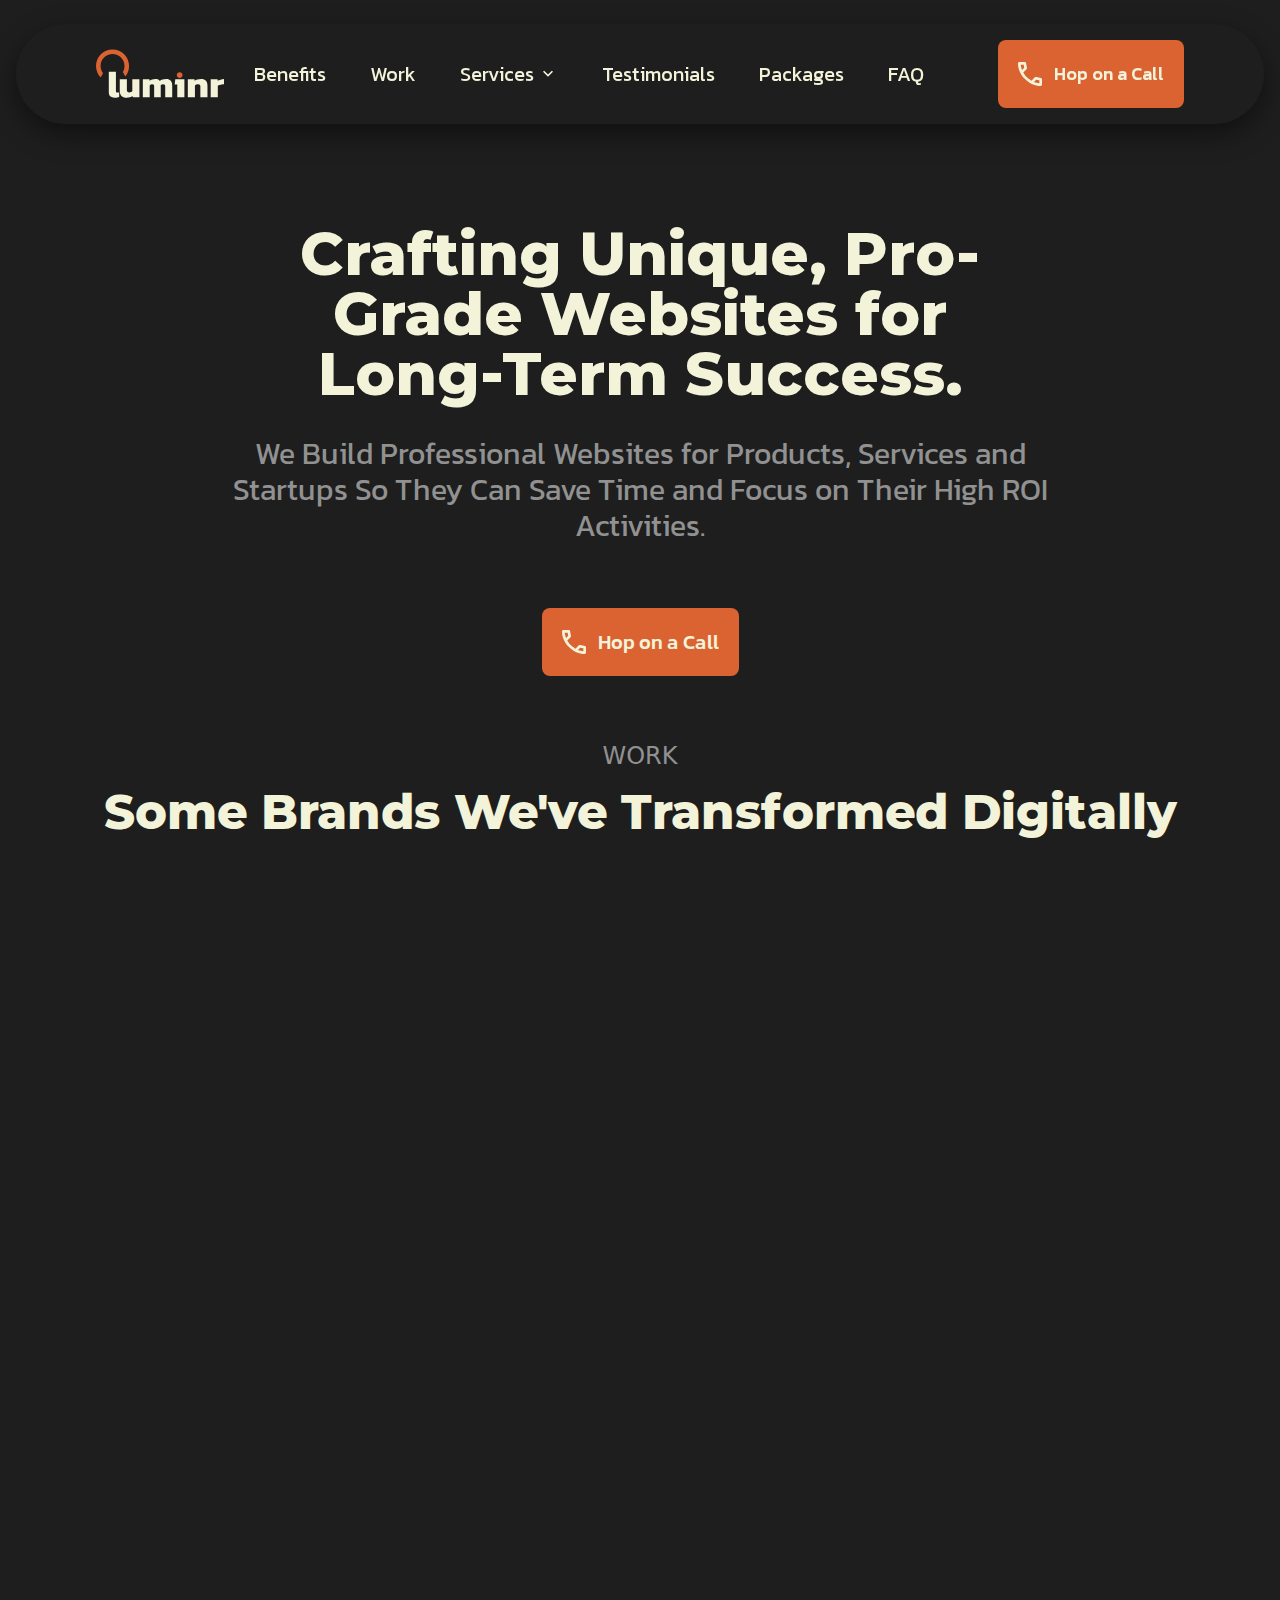
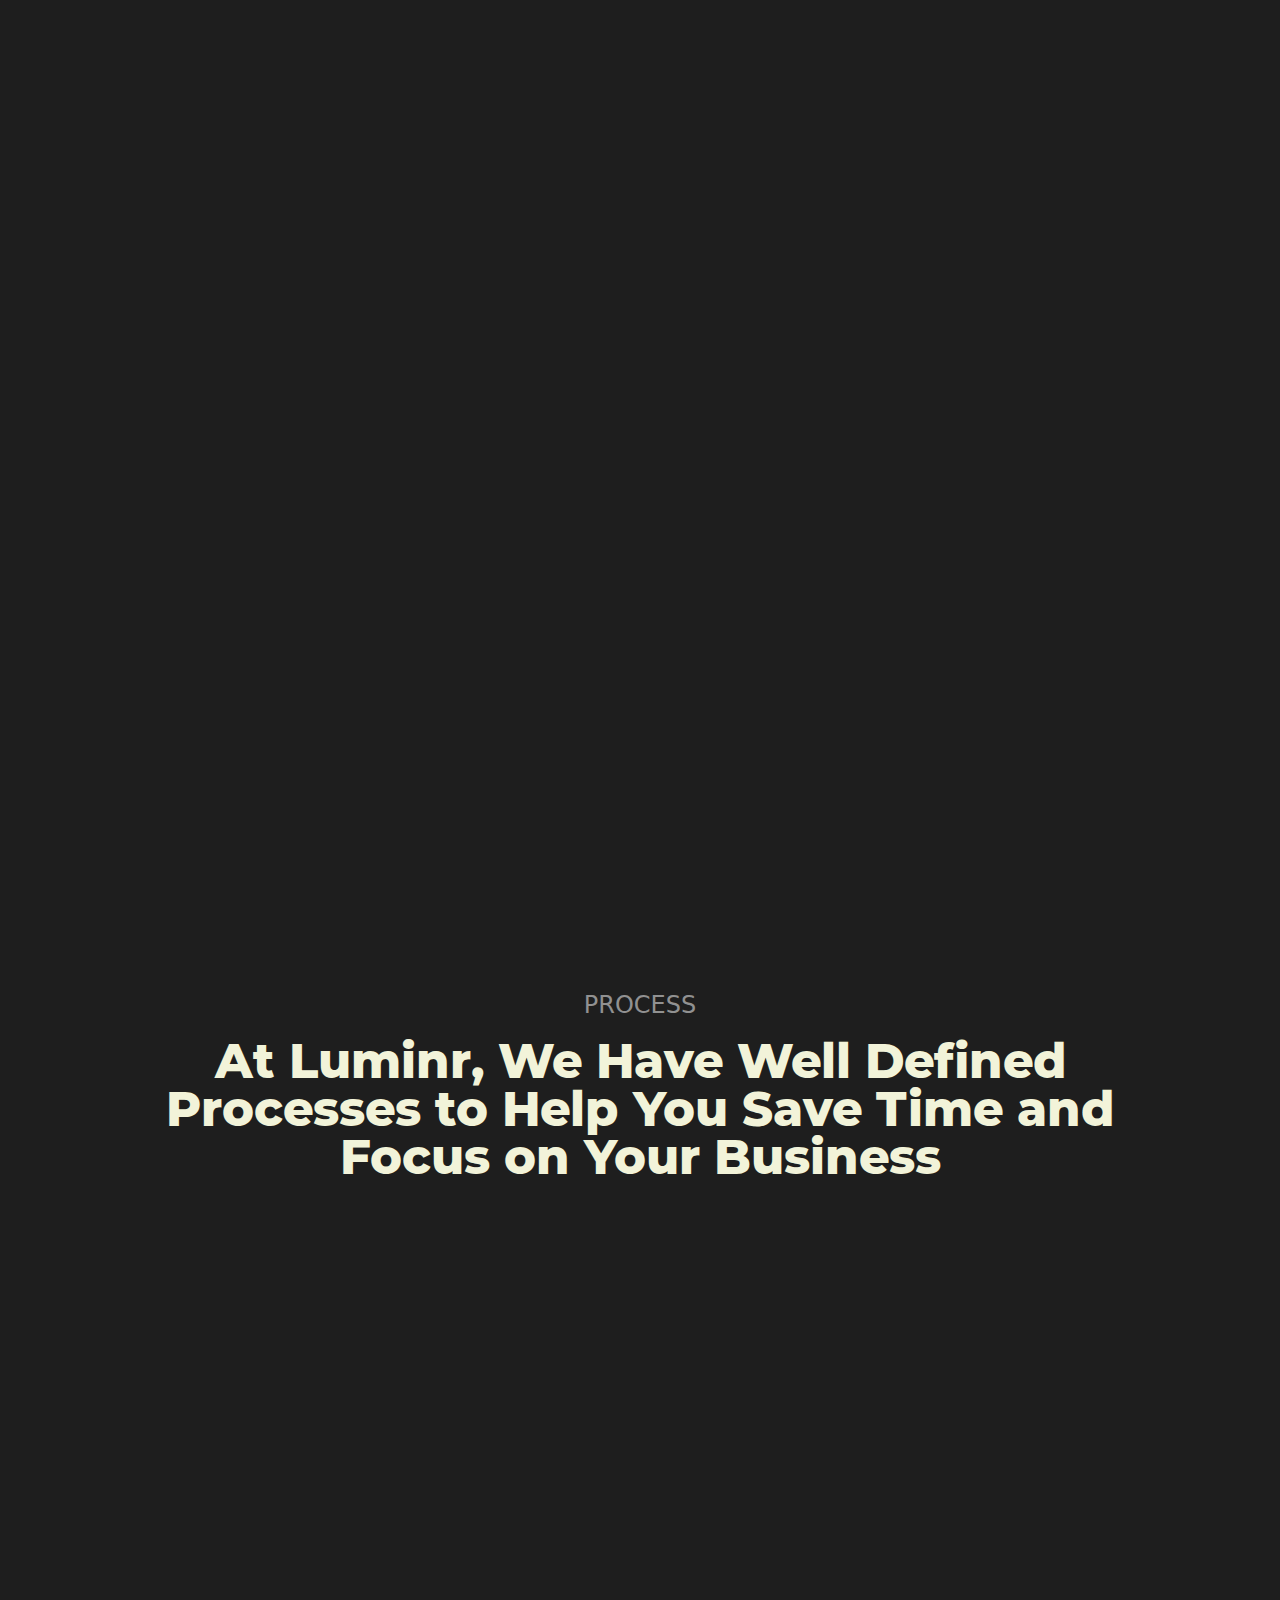
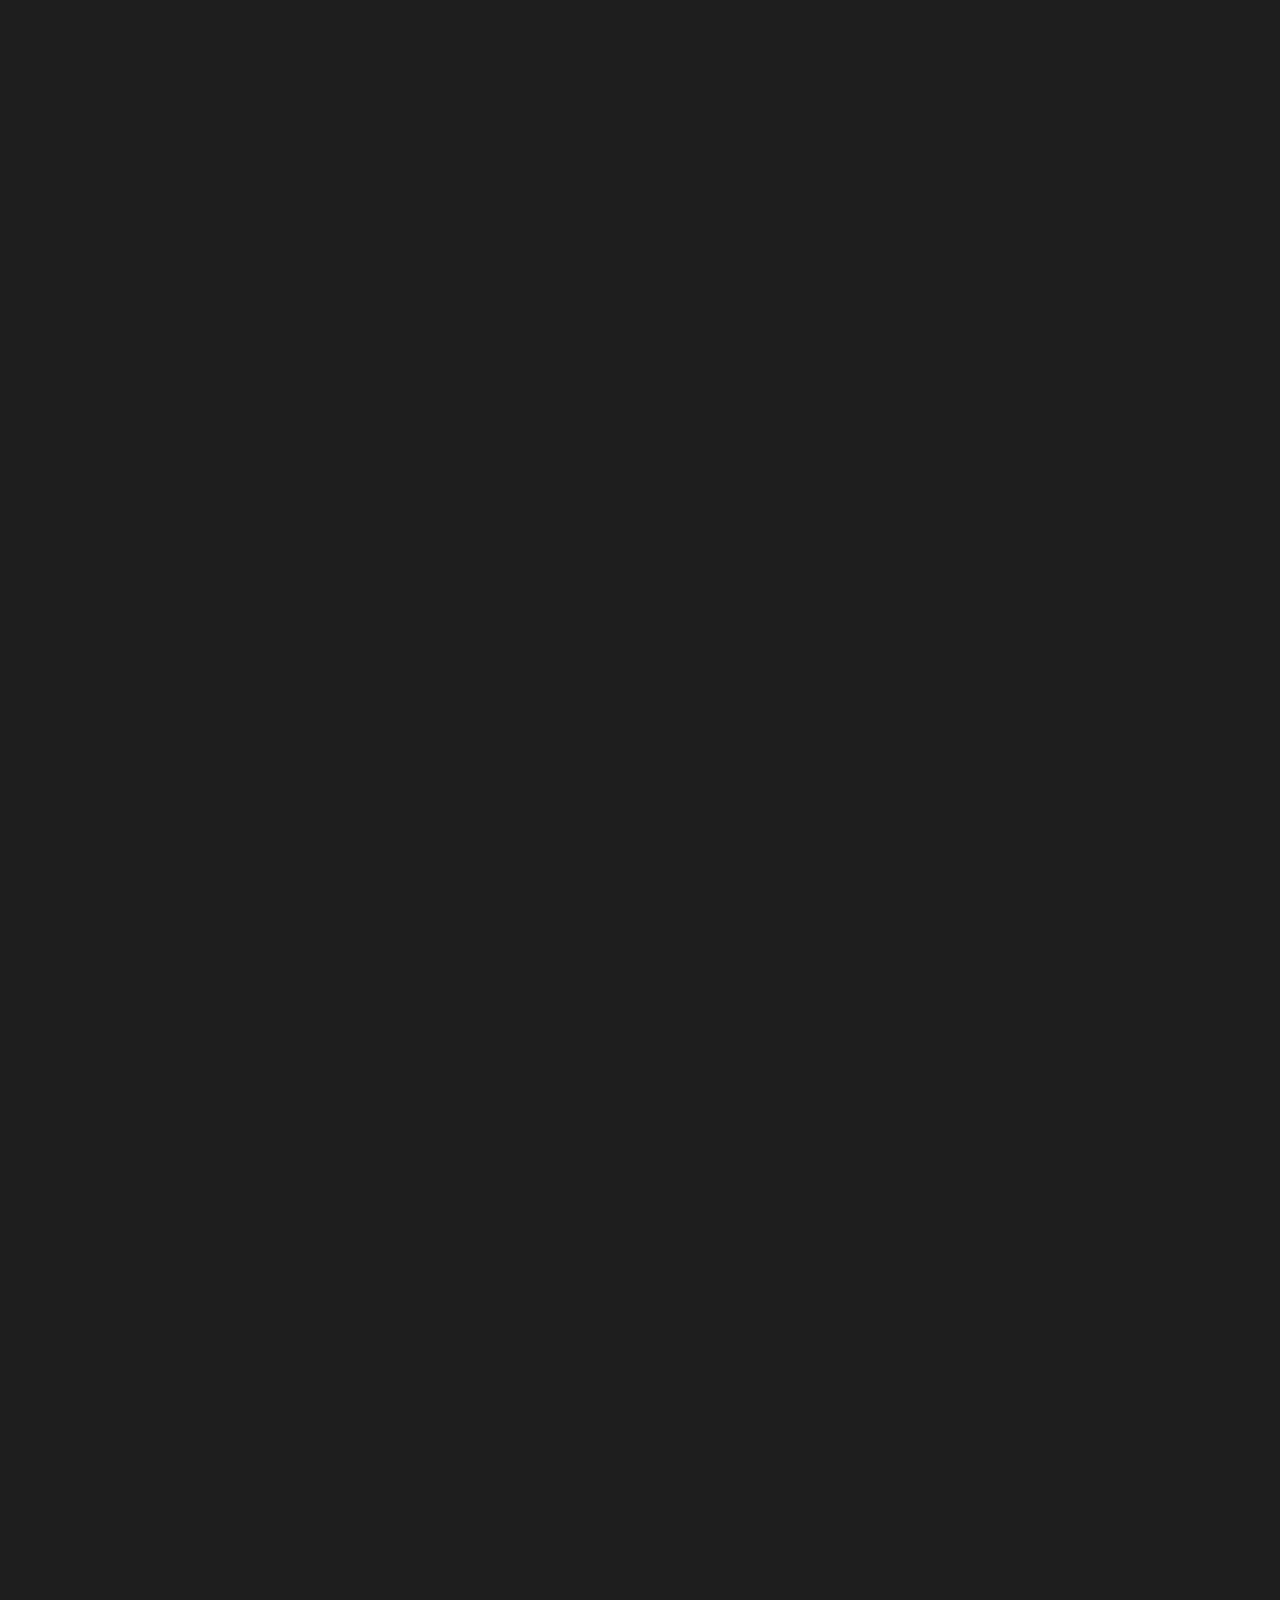
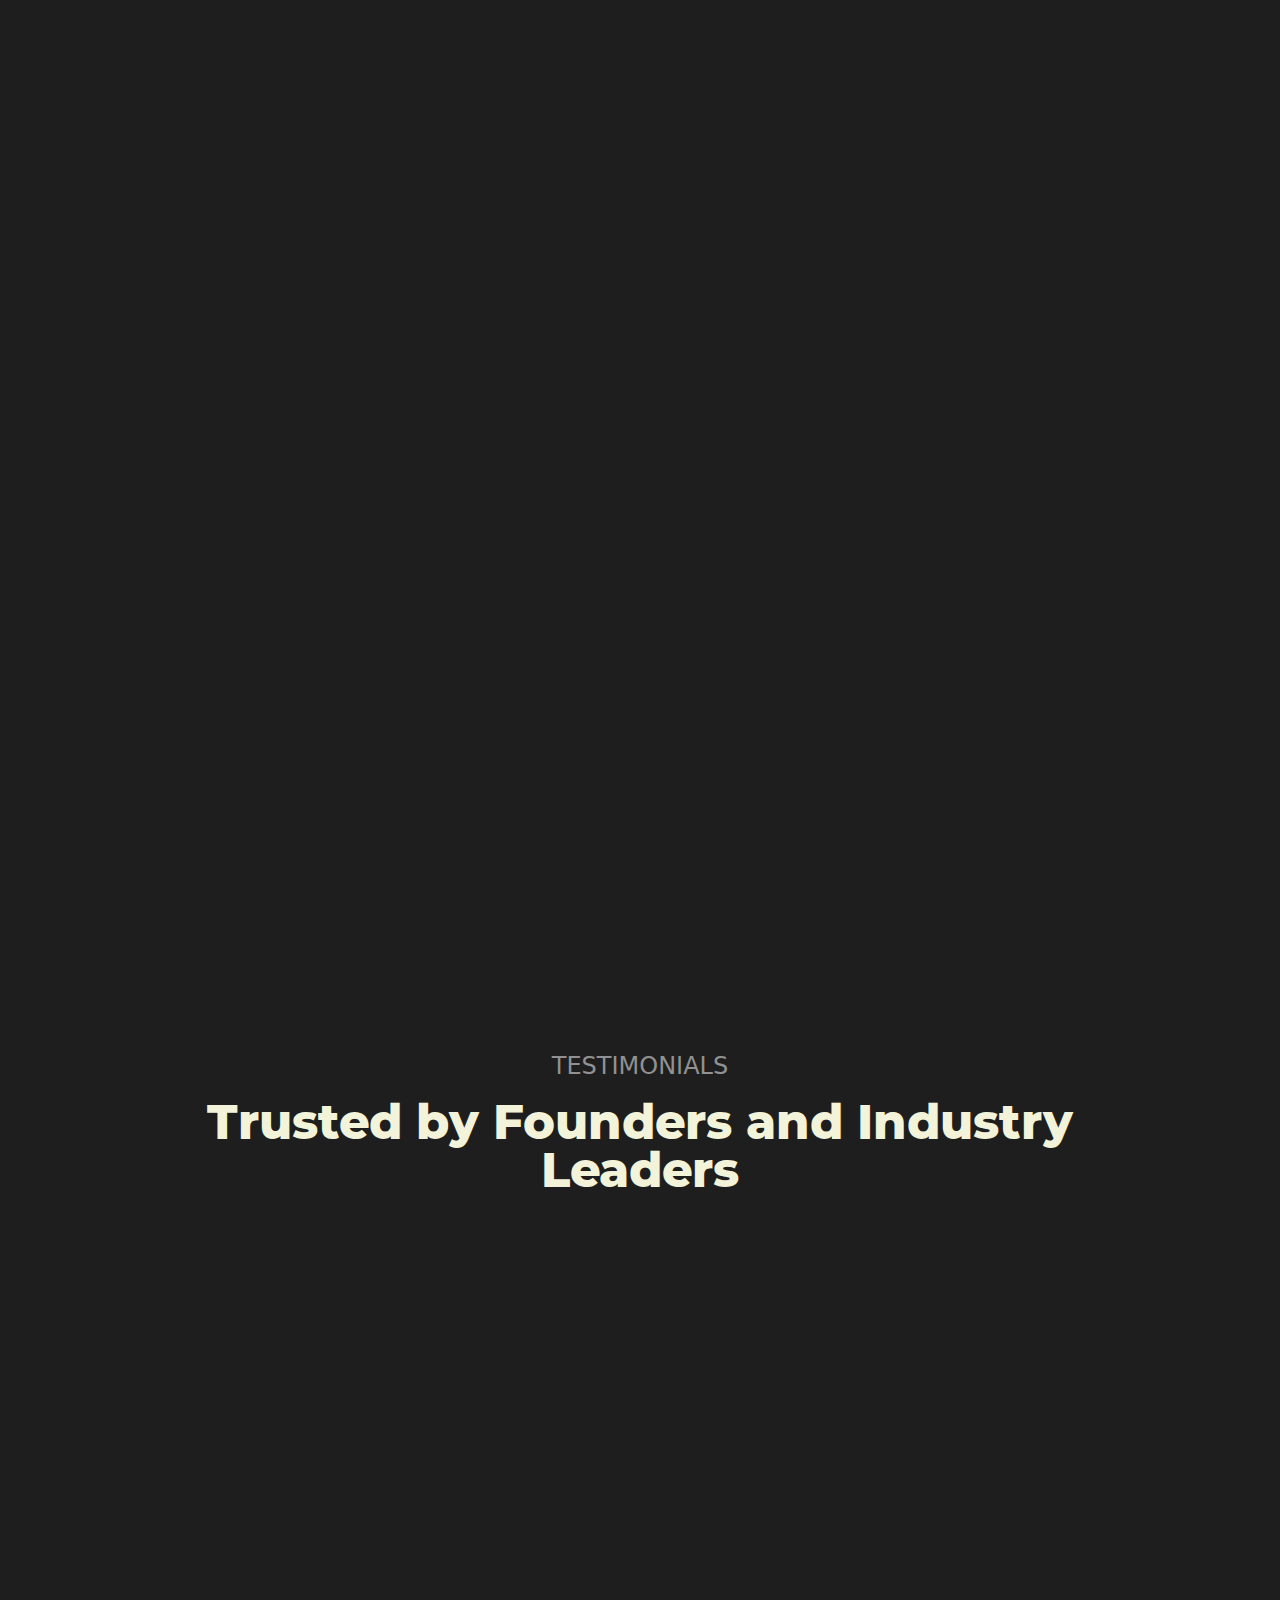
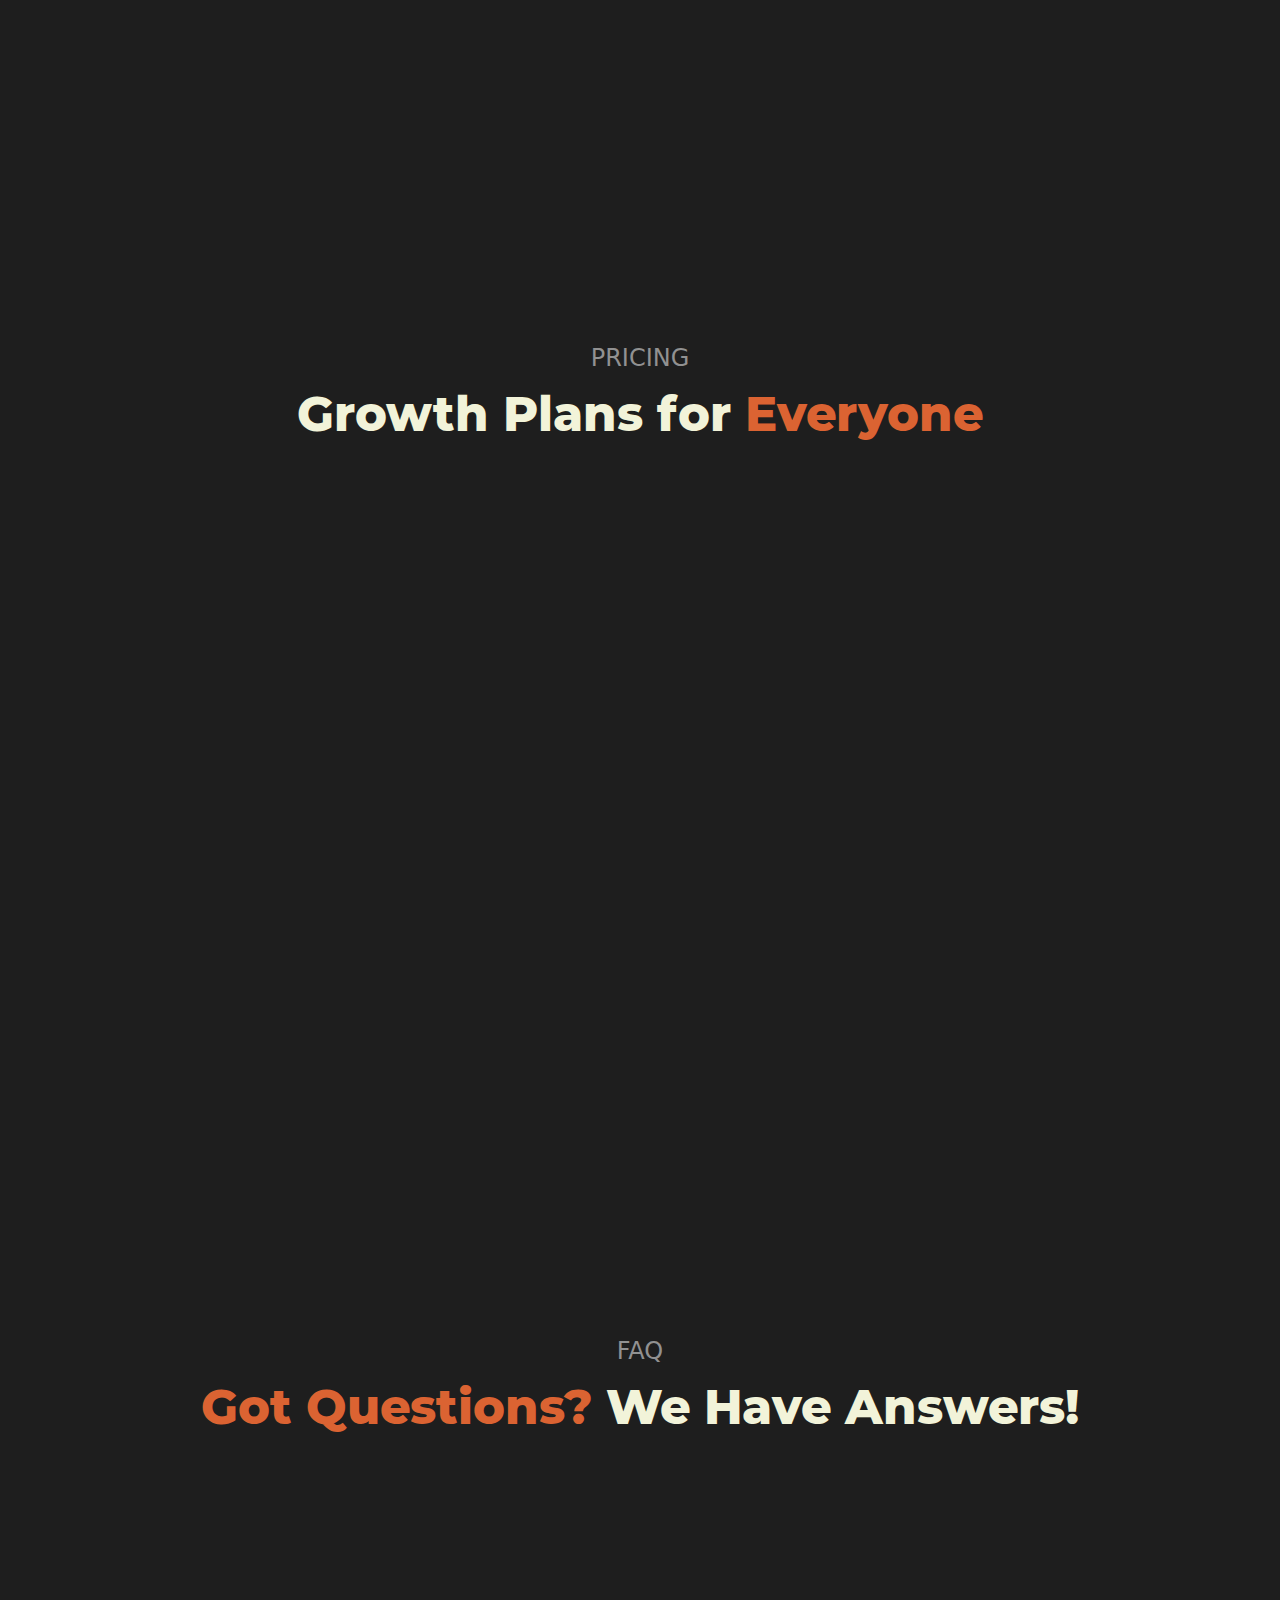
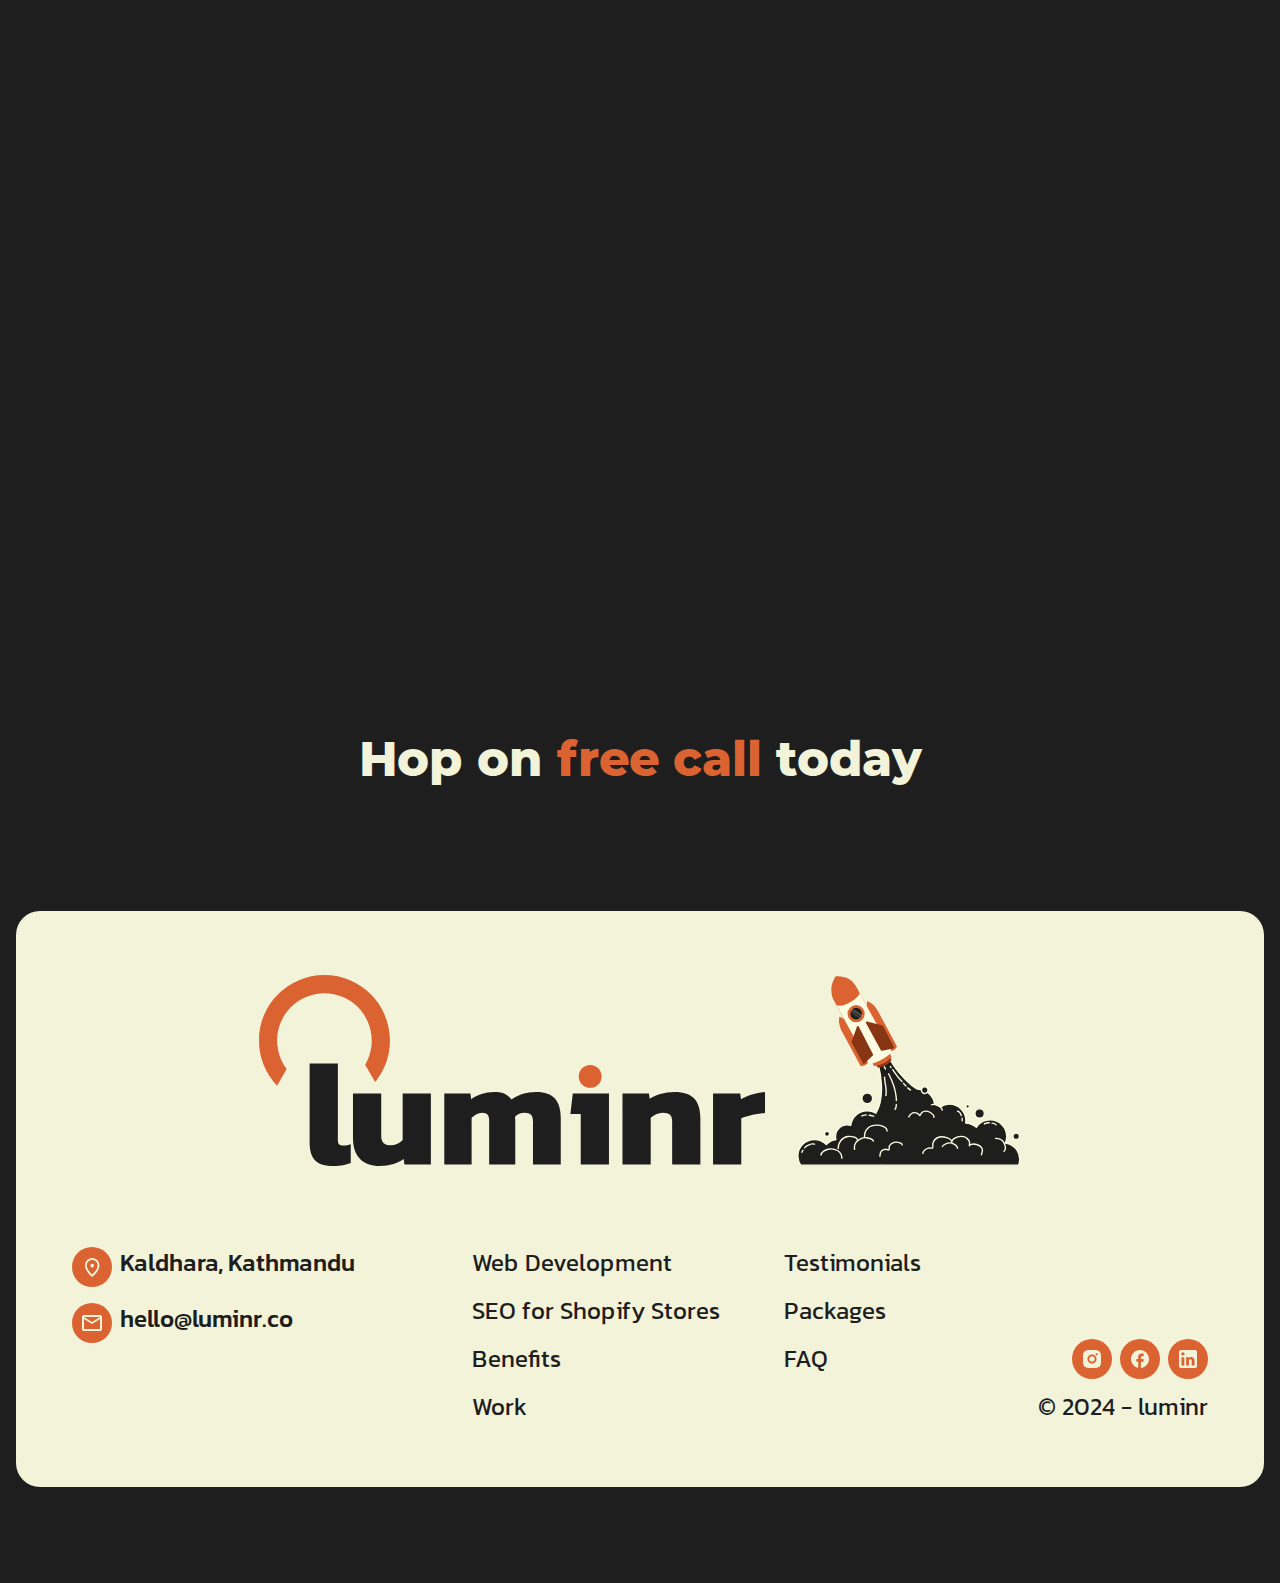
<file: website-development.html>
<!DOCTYPE html><html lang="en" class="scroll-smooth __variable_b1da2a __variable_a0d961"><head><meta charSet="utf-8"/><meta name="viewport" content="width=device-width, initial-scale=1"/><link rel="preload" href="/_next/static/media/1de9c871cd3a3669-s.p.woff2" as="font" crossorigin="" type="font/woff2"/><link rel="preload" href="/_next/static/media/5e3f6c60935cfc84-s.p.woff2" as="font" crossorigin="" type="font/woff2"/><link rel="preload" href="/_next/static/media/67be4c401af36c57-s.p.woff2" as="font" crossorigin="" type="font/woff2"/><link rel="preload" href="/_next/static/media/bf54e24be5d8358f-s.p.woff2" as="font" crossorigin="" type="font/woff2"/><link rel="preload" href="/_next/static/media/de69c930925b36eb-s.p.woff2" as="font" crossorigin="" type="font/woff2"/><link rel="preload" href="/_next/static/media/e1c529c04de64b40-s.p.woff2" as="font" crossorigin="" type="font/woff2"/><link rel="stylesheet" href="/_next/static/css/382967d11b60e305.css" crossorigin="" data-precedence="next"/><link rel="preload" as="script" fetchPriority="low" href="/_next/static/chunks/webpack-f481c1383427405f.js" crossorigin=""/><script src="/_next/static/chunks/fd9d1056-14766259694fc46e.js" async="" crossorigin=""></script><script src="/_next/static/chunks/938-4f228fa5b08c42ff.js" async="" crossorigin=""></script><script src="/_next/static/chunks/main-app-609d9bde10c0ac1c.js" async="" crossorigin=""></script><script src="/_next/static/chunks/120-ac9549f77cda20cb.js" async=""></script><script src="/_next/static/chunks/454-1d138121dbc75028.js" async=""></script><script src="/_next/static/chunks/app/website-development/page-6e77effda911f2e0.js" async=""></script><script src="/_next/static/chunks/app/layout-1b545b78cc6938b1.js" async=""></script><title>Luminr.co</title><meta name="description" content="Your trusted partner for all things digital. Build Your Dynamic Web and Mobile Applications and Enhance Online Visibility with SEO."/><meta name="keywords" content="luminr,nepal,mobile development,web development,seo,branding,business intelligence"/><meta name="category" content="technology"/><meta property="og:title" content="Luminr.co"/><meta property="og:description" content="Your trusted partner for all things digital. Build Your Dynamic Web and Mobile Applications and Enhance Online Visibility with SEO."/><meta property="og:url" content="https://luminr.co/"/><meta property="og:site_name" content="Luminr.co"/><meta property="og:locale" content="en_US"/><meta property="og:image" content="https://luminr.co/banner.webp"/><meta property="og:image:width" content="400"/><meta property="og:image:height" content="250"/><meta property="og:image:alt" content="Luminr Banner"/><meta property="og:type" content="website"/><meta name="twitter:card" content="summary_large_image"/><meta name="twitter:title" content="Luminr.co"/><meta name="twitter:description" content="Your trusted partner for all things digital. Build Your Dynamic Web and Mobile Applications and Enhance Online Visibility with SEO."/><meta name="twitter:image" content="https://luminr.co/banner.webp"/><link rel="icon" href="/icon.svg?5d99c6b0092ce44e" type="image/svg+xml" sizes="any"/><meta name="next-size-adjust"/><script src="/_next/static/chunks/polyfills-c67a75d1b6f99dc8.js" crossorigin="" noModule=""></script></head><body><div class=" lg:pb-24 pb-12 bg-black scroll-smooth min-w-[400px]"><div class="fixed top-6 z-50 left-1/2 -translate-x-1/2 w-full px-4 container mx-auto "><nav class="rounded-full py-4 lg:px-20 px-16 bg-black shadow-  mx-auto overflow-hidden shadow-[0_10px_28px_0px_rgba(0,0,0,0.45)]"><div class="w-full flex flex-row justify-between items-center"><a class="hidden xl:inline-block cursor-pointer" href="/"><svg xmlns="http://www.w3.org/2000/svg" class="w-32" viewBox="0 0 125 48" fill="none"><path fill-rule="evenodd" clip-rule="evenodd" d="M26.1839 22.5583C27.2236 20.8131 27.8209 18.7735 27.8209 16.5945C27.8209 10.15 22.5966 4.92575 16.1521 4.92575C9.70765 4.92575 4.48337 10.15 4.48337 16.5945C4.48337 19.2302 5.35724 21.6618 6.83106 23.6154L4.45418 27.7323C1.69424 24.8344 0 20.9123 0 16.5945C0 7.67394 7.23156 0.442383 16.1521 0.442383C25.0727 0.442383 32.3043 7.67394 32.3043 16.5945C32.3043 20.4785 30.9334 24.0422 28.6492 26.8283L26.1839 22.5583Z" fill="#DB6332"></path><path d="M18.4489 47.5578C16.302 47.5578 14.7719 47.1016 13.8589 46.1893C12.9458 45.2769 12.4893 43.8468 12.4893 41.8988V22.2588H19.4484V41.1221C19.4484 41.6646 19.5594 42.0345 19.7815 42.2317C20.0036 42.4043 20.3491 42.4906 20.818 42.4906C21.1388 42.4906 21.4473 42.466 21.7434 42.4167C22.0642 42.3673 22.3603 42.2934 22.6318 42.1947V46.818C21.9902 47.0646 21.3609 47.2496 20.7439 47.3728C20.1517 47.4961 19.3867 47.5578 18.4489 47.5578Z" fill="#F2F3D9"></path><path d="M29.7369 47.5578C27.6887 47.5578 26.0846 46.9783 24.9248 45.8194C23.7649 44.6605 23.185 42.9591 23.185 40.7153V29.6562H30.1441V40.1605C30.1441 41.6892 30.9215 42.4536 32.4761 42.4536C33.0437 42.4536 33.599 42.3304 34.1419 42.0838C34.6848 41.8372 35.1167 41.529 35.4375 41.1591V29.6562H42.3966V47.1879H35.8817L35.6966 45.8564C35.0056 46.3495 34.1542 46.7564 33.1424 47.0769C32.1553 47.3975 31.0202 47.5578 29.7369 47.5578Z" fill="#F2F3D9"></path><path d="M45.7101 47.1879V29.6562H52.151L52.3361 31.0617C53.1011 30.5439 53.9524 30.1247 54.8902 29.8041C55.8526 29.4589 56.9014 29.2863 58.0366 29.2863C59.1718 29.2863 60.0602 29.4466 60.7018 29.7671C61.3434 30.0877 61.8616 30.5562 62.2565 31.1726C63.0462 30.6055 63.9345 30.1493 64.9216 29.8041C65.9334 29.4589 67.118 29.2863 68.4752 29.2863C70.5235 29.2863 72.0288 29.8288 72.9912 30.9137C73.9537 31.974 74.4349 33.6014 74.4349 35.796V47.1879H67.5868V36.6097C67.5868 35.8207 67.4264 35.2659 67.1056 34.9453C66.7848 34.6001 66.2542 34.4275 65.5139 34.4275C64.5515 34.4275 63.7618 34.7727 63.1449 35.4631C63.1942 35.7837 63.2189 36.0919 63.2189 36.3878C63.2189 36.659 63.2189 36.9672 63.2189 37.3125V47.1879H56.778V36.4987C56.778 35.7837 56.6546 35.2659 56.4079 34.9453C56.1611 34.6001 55.6922 34.4275 55.0012 34.4275C54.5324 34.4275 54.0758 34.5508 53.6316 34.7974C53.1874 35.0439 52.7926 35.3398 52.4471 35.685V47.1879H45.7101Z" fill="#F2F3D9"></path><path d="M79.3702 47.1879V34.7234H76.8161L77.4083 29.6562H86.3293V47.1879H79.3702Z" fill="#F2F3D9"></path><path d="M89.6672 47.1879V29.6562H96.1821L96.3671 30.9877C97.0334 30.5439 97.9095 30.1493 98.9953 29.8041C100.106 29.4589 101.29 29.2863 102.549 29.2863C104.745 29.2863 106.349 29.8288 107.361 30.9137C108.373 31.9987 108.879 33.6754 108.879 35.9439V47.1879H101.92V36.6467C101.92 35.8576 101.747 35.2905 101.401 34.9453C101.056 34.6001 100.451 34.4275 99.5876 34.4275C99.0693 34.4275 98.5264 34.5508 97.9588 34.7974C97.4159 35.0439 96.9718 35.3398 96.6263 35.685V47.1879H89.6672Z" fill="#F2F3D9"></path><path d="M112.007 47.1879V29.6562H118.707L118.892 31.0617C119.608 30.6425 120.521 30.2603 121.631 29.9151C122.742 29.5699 123.865 29.3603 125 29.2863V34.4645C124.358 34.5138 123.655 34.6001 122.89 34.7234C122.15 34.8467 121.422 35.0069 120.706 35.2042C120.015 35.3768 119.435 35.5741 118.966 35.796V47.1879H112.007Z" fill="#F2F3D9"></path><path d="M84.522 25.4532C84.522 27.0112 83.258 28.2742 81.6988 28.2742C80.1395 28.2742 78.8755 27.0112 78.8755 25.4532C78.8755 23.8952 80.1395 22.6322 81.6988 22.6322C83.258 22.6322 84.522 23.8952 84.522 25.4532Z" fill="#DB6332"></path></svg></a><a class="xl:hidden cursor-pointer" href="/"><svg xmlns="http://www.w3.org/2000/svg" class="w-8" viewBox="0 0 33 48" fill="none"><path fill-rule="evenodd" clip-rule="evenodd" d="M26.1839 22.1159C27.2236 20.3707 27.8209 18.3312 27.8209 16.1521C27.8209 9.70765 22.5966 4.48337 16.1521 4.48337C9.70765 4.48337 4.48337 9.70765 4.48337 16.1521C4.48337 18.7878 5.35724 21.2195 6.83106 23.173L4.45418 27.2899C1.69424 24.392 0 20.4699 0 16.1521C0 7.23155 7.23156 0 16.1521 0C25.0727 0 32.3043 7.23155 32.3043 16.1521C32.3043 20.0361 30.9334 23.5998 28.6492 26.386L26.1839 22.1159Z" fill="#DB6332"></path><path d="M18.4491 47.1154C16.3021 47.1154 14.7721 46.6592 13.859 45.7469C12.946 44.8345 12.4894 43.4044 12.4894 41.4565V21.8164H19.4485V40.6797C19.4485 41.2222 19.5596 41.5921 19.7817 41.7893C20.0038 41.9619 20.3493 42.0482 20.8182 42.0482C21.139 42.0482 21.4474 42.0236 21.7436 41.9743C22.0644 41.925 22.3605 41.851 22.632 41.7523V46.3757C21.9903 46.6222 21.3611 46.8072 20.7441 46.9305C20.1519 47.0538 19.3868 47.1154 18.4491 47.1154Z" fill="#F2F3D9"></path></svg></a><div class="hidden xl:inline-block top-0 bg-black p-12 lg:p-0 left-0 "><nav class="container font-secondary lg:text-xl text-3xl font-medium lg:font-normal text-beige flex lg:flex-row flex-col lg:justify-center gap-4 lg:h-auto h-screen bg-black lg:gap-11 lg:p-0 shadow-[0_7px_14px_0px_rgba(0, 0, 0, 0.40)] px-6 lg:pt-0 lg:mx-0"><button class="flex flex-row justify-end items-end mb-3 lg:hidden mt-8"><svg xmlns="http://www.w3.org/2000/svg" class="w-6 h-6" viewBox="0 0 26 26" fill="none"><path d="M23.5667 25.9333L12.9667 15.3167L2.36667 25.9333L0 23.5667L10.6167 12.9667L0 2.36667L2.36667 0L12.9667 10.6167L23.5667 0.016667L25.9167 2.36667L15.3167 12.9667L25.9167 23.5667L23.5667 25.9333Z" fill="#F2F3D9"></path></svg></button><div class="list-none  hover:text-orange cursor-pointer transition-colors"><a href="/#benefits"> Benefits</a></div><div class="list-none  hover:text-orange cursor-pointer transition-colors mt-2 lg:mt-0"><a href="/#work"> Work</a></div><div class="list-none mt-2 lg:mt-0 flex flex-row items-center gap-1 hover:text-orange cursor-pointer relative transition-colors"><p>Services</p><span class="hidden lg:inline-block"><svg xmlns="http://www.w3.org/2000/svg" height="20" viewBox="0 -960 960 960" width="20" fill="currentColor"><path d="M480-344 240-584l56-56 184 184 184-184 56 56-240 240Z"></path></svg></span></div><div class="ml-10 list-none text-lg lg:hidden font-normal"><a class="flex flex-row gap-2 items-center" href="/website-development"><svg xmlns="http://www.w3.org/2000/svg" width="16" height="2" viewBox="0 0 16 2" fill="none"><path d="M0 1H16" stroke="#F2F3D9" stroke-width="2"></path></svg> Website Development</a><a class="flex flex-row gap-2 items-center" href="/seo"><svg xmlns="http://www.w3.org/2000/svg" width="16" height="2" viewBox="0 0 16 2" fill="none"><path d="M0 1H16" stroke="#F2F3D9" stroke-width="2"></path></svg> Seo for Shopify Stores</a></div><div class="list-none  mt-2 lg:mt-0 hover:text-orange cursor-pointer transition-colors"><a href="/#testimonials"> Testimonials</a></div><div class="list-none  mt-2 lg:mt-0 hover:text-orange cursor-pointer transition-colors"><a href="/#packages"> Packages</a></div><div class="list-none  mt-2 lg:mt-0 hover:text-orange cursor-pointer transition-colors"><a href="/#faq"> FAQ</a></div><a href="/#call"><button class="bg-orange lg:px-5 rounded-lg font-medium font-secondary text-beige cursor-pointer h-fit w-fit container transition-colors px-6 py-5 mt-4 flex flex-row gap-3 text-sm lg:hidden"><span><svg xmlns="http://www.w3.org/2000/svg" class="lg:w-6 lg:h-6 w-4 h-4" viewBox="0 0 24 24" fill="none"><path d="M22.6 24C19.8222 24 17.0778 23.3944 14.3667 22.1833C11.6556 20.9722 9.18889 19.2556 6.96667 17.0333C4.74444 14.8111 3.02778 12.3444 1.81667 9.63333C0.605556 6.92222 0 4.17778 0 1.4C0 1 0.133333 0.666667 0.4 0.4C0.666667 0.133333 1 0 1.4 0H6.8C7.11111 0 7.38889 0.105556 7.63333 0.316667C7.87778 0.527778 8.02222 0.777778 8.06667 1.06667L8.93333 5.73333C8.97778 6.08889 8.96667 6.38889 8.9 6.63333C8.83333 6.87778 8.71111 7.08889 8.53333 7.26667L5.3 10.5333C5.74444 11.3556 6.27222 12.15 6.88333 12.9167C7.49444 13.6833 8.16667 14.4222 8.9 15.1333C9.58889 15.8222 10.3111 16.4611 11.0667 17.05C11.8222 17.6389 12.6222 18.1778 13.4667 18.6667L16.6 15.5333C16.8 15.3333 17.0611 15.1833 17.3833 15.0833C17.7056 14.9833 18.0222 14.9556 18.3333 15L22.9333 15.9333C23.2444 16.0222 23.5 16.1833 23.7 16.4167C23.9 16.65 24 16.9111 24 17.2V22.6C24 23 23.8667 23.3333 23.6 23.6C23.3333 23.8667 23 24 22.6 24ZM4.03333 8L6.23333 5.8L5.66667 2.66667H2.7C2.81111 3.57778 2.96667 4.47778 3.16667 5.36667C3.36667 6.25556 3.65556 7.13333 4.03333 8ZM15.9667 19.9333C16.8333 20.3111 17.7167 20.6111 18.6167 20.8333C19.5167 21.0556 20.4222 21.2 21.3333 21.2667V18.3333L18.2 17.7L15.9667 19.9333Z" fill="#F2F3D9"></path></svg></span><p>Hop on a Call</p></button></a></nav></div><a href="#call"><button class="bg-orange py-5 lg:px-5 px-6 rounded-lg text-lg font-medium font-secondary text-beige cursor-pointer h-fit w-fit container transition-colors xl:flex flex-row justify-center gap-3 items-center hidden"><span><svg xmlns="http://www.w3.org/2000/svg" class="lg:w-6 lg:h-6 w-4 h-4" viewBox="0 0 24 24" fill="none"><path d="M22.6 24C19.8222 24 17.0778 23.3944 14.3667 22.1833C11.6556 20.9722 9.18889 19.2556 6.96667 17.0333C4.74444 14.8111 3.02778 12.3444 1.81667 9.63333C0.605556 6.92222 0 4.17778 0 1.4C0 1 0.133333 0.666667 0.4 0.4C0.666667 0.133333 1 0 1.4 0H6.8C7.11111 0 7.38889 0.105556 7.63333 0.316667C7.87778 0.527778 8.02222 0.777778 8.06667 1.06667L8.93333 5.73333C8.97778 6.08889 8.96667 6.38889 8.9 6.63333C8.83333 6.87778 8.71111 7.08889 8.53333 7.26667L5.3 10.5333C5.74444 11.3556 6.27222 12.15 6.88333 12.9167C7.49444 13.6833 8.16667 14.4222 8.9 15.1333C9.58889 15.8222 10.3111 16.4611 11.0667 17.05C11.8222 17.6389 12.6222 18.1778 13.4667 18.6667L16.6 15.5333C16.8 15.3333 17.0611 15.1833 17.3833 15.0833C17.7056 14.9833 18.0222 14.9556 18.3333 15L22.9333 15.9333C23.2444 16.0222 23.5 16.1833 23.7 16.4167C23.9 16.65 24 16.9111 24 17.2V22.6C24 23 23.8667 23.3333 23.6 23.6C23.3333 23.8667 23 24 22.6 24ZM4.03333 8L6.23333 5.8L5.66667 2.66667H2.7C2.81111 3.57778 2.96667 4.47778 3.16667 5.36667C3.36667 6.25556 3.65556 7.13333 4.03333 8ZM15.9667 19.9333C16.8333 20.3111 17.7167 20.6111 18.6167 20.8333C19.5167 21.0556 20.4222 21.2 21.3333 21.2667V18.3333L18.2 17.7L15.9667 19.9333Z" fill="#F2F3D9"></path></svg></span><p>Hop on a Call</p></button></a><button class="xl:hidden"><svg xmlns="http://www.w3.org/2000/svg" class="w-10" viewBox="0 0 40 41" fill="none"><path d="M5 30.5577V27.2244H35V30.5577H5ZM5 22.2244V18.8911H35V22.2244H5ZM5 13.8911V10.5577H35V13.8911H5Z" fill="#F2F3D9"></path></svg></button></div></nav></div><div><div class="bg-black max-w-full"><section class="flex flex-col lg:gap-8 gap-6 lg:px-56 px-6 mx-2 items-center lg:pt-56 pt-36"><h1 class="font-extrabold lg:text-6xl text-3xl text-beige font-primary text-center">Crafting Unique, Pro-Grade Websites for Long-Term Success.</h1><p class="font-normal font-secondary lg:text-3xl text-sm text-gray text-center">We Build Professional Websites for Products, Services and Startups So They Can Save Time and Focus on Their High ROI Activities.</p><a href="#call"><button class="bg-orange py-5 lg:px-5 px-6 rounded-lg text-lg font-medium font-secondary text-beige cursor-pointer h-fit w-fit container transition-colors flex flex-row justify-center gap-3 items-center mt-8"><span><svg xmlns="http://www.w3.org/2000/svg" class="lg:w-6 lg:h-6 w-4 h-4" viewBox="0 0 24 24" fill="none"><path d="M22.6 24C19.8222 24 17.0778 23.3944 14.3667 22.1833C11.6556 20.9722 9.18889 19.2556 6.96667 17.0333C4.74444 14.8111 3.02778 12.3444 1.81667 9.63333C0.605556 6.92222 0 4.17778 0 1.4C0 1 0.133333 0.666667 0.4 0.4C0.666667 0.133333 1 0 1.4 0H6.8C7.11111 0 7.38889 0.105556 7.63333 0.316667C7.87778 0.527778 8.02222 0.777778 8.06667 1.06667L8.93333 5.73333C8.97778 6.08889 8.96667 6.38889 8.9 6.63333C8.83333 6.87778 8.71111 7.08889 8.53333 7.26667L5.3 10.5333C5.74444 11.3556 6.27222 12.15 6.88333 12.9167C7.49444 13.6833 8.16667 14.4222 8.9 15.1333C9.58889 15.8222 10.3111 16.4611 11.0667 17.05C11.8222 17.6389 12.6222 18.1778 13.4667 18.6667L16.6 15.5333C16.8 15.3333 17.0611 15.1833 17.3833 15.0833C17.7056 14.9833 18.0222 14.9556 18.3333 15L22.9333 15.9333C23.2444 16.0222 23.5 16.1833 23.7 16.4167C23.9 16.65 24 16.9111 24 17.2V22.6C24 23 23.8667 23.3333 23.6 23.6C23.3333 23.8667 23 24 22.6 24ZM4.03333 8L6.23333 5.8L5.66667 2.66667H2.7C2.81111 3.57778 2.96667 4.47778 3.16667 5.36667C3.36667 6.25556 3.65556 7.13333 4.03333 8ZM15.9667 19.9333C16.8333 20.3111 17.7167 20.6111 18.6167 20.8333C19.5167 21.0556 20.4222 21.2 21.3333 21.2667V18.3333L18.2 17.7L15.9667 19.9333Z" fill="#F2F3D9"></path></svg></span><p class="text-sm lg:text-xl">Hop on a Call</p></button></a></section><div id="work"></div><section class=" py-16 container mx-auto"><div><h2 class="lg:text-2xl text-sm font-medium text-gray text-center mb-4 uppercase">WORK</h2><h3 class="lg:text-5xl text-2xl font-extrabold font-primary text-beige text-center lg:mb-4 mb-10 lg:px-24">Some Brands We&#x27;ve Transformed Digitally</h3></div><div class="mt-16"><div class="overflow-x-hidden"><div class="overflow-x-scroll no-scrollbar"><div style="opacity:0;transform:translateY(40px) translateZ(0)"><div class="flex flex-row overflow-x-scroll lg:gap-6 gap-4 no-scrollbar justify-start"><div class="lg:min-w-[74.313rem] min-w-[32.625rem]"><div class="bg-white lg:h-[39.063rem] h-[20.125rem]  rounded-3xl px-16 pt-8 lg:pt-40"><img alt="" loading="lazy" width="600" height="625" decoding="async" data-nimg="1" class="w-full h-full shadow-2xl object-contain" style="color:transparent" src="/_next/static/media/brandpark.a3c20a61.webp"/></div></div><div class="lg:min-w-[74.313rem] min-w-[32.625rem]"><div class="bg-white lg:h-[39.063rem] h-[20.125rem]  rounded-3xl px-16 pt-8 lg:pt-40"><img alt="" loading="lazy" width="600" height="625" decoding="async" data-nimg="1" class="w-full h-full shadow-2xl object-contain" style="color:transparent" src="/_next/static/media/vista-mails.65875c0d.webp"/></div></div><div class="lg:min-w-[74.313rem] min-w-[32.625rem]"><div class="bg-white lg:h-[39.063rem] h-[20.125rem]  rounded-3xl px-16 pt-8 lg:pt-40"><img alt="" loading="lazy" width="600" height="625" decoding="async" data-nimg="1" class="w-full h-full shadow-2xl object-contain" style="color:transparent" src="/_next/static/media/tiggapp.41264040.webp"/></div></div><div class="lg:min-w-[74.313rem] min-w-[32.625rem]"><div class="bg-white lg:h-[39.063rem] h-[20.125rem]  rounded-3xl px-16 pt-8 lg:pt-40"><img alt="" loading="lazy" width="600" height="625" decoding="async" data-nimg="1" class="w-full h-full shadow-2xl object-contain" style="color:transparent" src="/_next/static/media/chewybliss.9d49ca34.webp"/></div></div></div></div></div></div></div></section><div style="opacity:0;transform:translateY(40px) translateZ(0)"><div id="benefits"></div><section class="lg:px-8 px-0 py-16 container mx-auto"><div><h2 class="lg:text-2xl text-sm font-medium text-gray text-center mb-4 uppercase">BENEFITS</h2><h3 class="lg:text-5xl text-2xl font-extrabold font-primary text-beige text-center lg:mb-4 mb-10 lg:px-24">  Why Luminr Will Be Your Guide to Success </h3></div><div class="mt-16"><div class="flex flex-col justify-center items-center px-6 lg:px-0"><div class="flex lg:flex-row flex-col justify-between lg:items-start items-center gap-14 lg:gap-0"><div style="opacity:0;transform:translateY(40px) translateZ(0)"><div class="flex flex-col lg:gap-4 gap-0 justify-center items-center text-beige font-secondary w-96 text-center"><div class=""><svg viewBox="0 0 376 350" class=" h-80" fill="none" xmlns="http://www.w3.org/2000/svg"><g opacity="0.618241"><path d="M296.064 223.368L323.7 233.086L313.983 260.72L286.347 251.003L296.064 223.368Z" fill="#DB6332"></path><path d="M306.939 192.444L334.574 202.162L324.857 229.796L297.221 220.078L306.939 192.444Z" fill="#95492A"></path><path d="M317.814 161.517L345.449 171.235L335.731 198.872L308.096 189.154L317.814 161.517Z" fill="#603624"></path><path d="M328.595 130.858L356.23 140.576L346.513 168.21L318.878 158.492L328.595 130.858Z" fill="#31251F"></path><mask id="mask0_1071_143" maskUnits="userSpaceOnUse" x="314" y="126" width="47" height="47"><path d="M360.725 126.21H314.276V172.658H360.725V126.21Z" fill="black"></path><path d="M326.36 126.21L360.725 138.294L348.641 172.658L314.276 160.574L326.36 126.21Z" fill="white"></path></mask><g mask="url(#mask0_1071_143)"><path d="M326.36 126.21L360.725 138.294L348.641 172.658L314.276 160.574L326.36 126.21Z" stroke="#F2F4D9" stroke-width="8" stroke-miterlimit="10" stroke-linecap="round" stroke-linejoin="round"></path></g><mask id="mask1_1071_143" maskUnits="userSpaceOnUse" x="303" y="157" width="47" height="47"><path d="M349.865 157.095H303.416V203.543H349.865V157.095Z" fill="black"></path><path d="M315.499 157.095L349.865 169.18L337.781 203.543L303.416 191.459L315.499 157.095Z" fill="white"></path></mask><g mask="url(#mask1_1071_143)"><path d="M315.499 157.095L349.865 169.18L337.781 203.543L303.416 191.459L315.499 157.095Z" stroke="#F2F4D9" stroke-width="8" stroke-miterlimit="10" stroke-linecap="round" stroke-linejoin="round"></path></g><mask id="mask2_1071_143" maskUnits="userSpaceOnUse" x="292" y="187" width="48" height="47"><path d="M339.274 187.213H292.825V233.661H339.274V187.213Z" fill="black"></path><path d="M304.909 187.213L339.274 199.297L327.19 233.661L292.825 221.577L304.909 187.213Z" fill="white"></path></mask><g mask="url(#mask2_1071_143)"><path d="M304.909 187.213L339.274 199.297L327.19 233.661L292.825 221.577L304.909 187.213Z" stroke="#F2F4D9" stroke-width="8" stroke-miterlimit="10" stroke-linecap="round" stroke-linejoin="round"></path></g><mask id="mask3_1071_143" maskUnits="userSpaceOnUse" x="281" y="218" width="48" height="48"><path d="M328.192 218.73H281.743V265.178H328.192V218.73Z" fill="black"></path><path d="M293.826 218.73L328.191 230.814L316.108 265.178L281.743 253.093L293.826 218.73Z" fill="white"></path></mask><g mask="url(#mask3_1071_143)"><path d="M293.826 218.73L328.191 230.814L316.108 265.178L281.743 253.093L293.826 218.73Z" stroke="#F2F4D9" stroke-width="8" stroke-miterlimit="10" stroke-linecap="round" stroke-linejoin="round"></path></g></g><path d="M278.647 219.894L312.64 226.517L306.017 260.507L272.025 253.885L278.647 219.894Z" fill="#DB6332"></path><path d="M286.058 181.856L320.05 188.479L313.428 222.47L279.436 215.847L286.058 181.856Z" fill="#95492A"></path><path d="M293.47 143.814L327.462 150.437L320.839 184.432L286.846 177.809L293.47 143.814Z" fill="#603624"></path><path d="M300.817 106.103L334.809 112.726L328.187 146.716L294.194 140.094L300.817 106.103Z" fill="#31251F"></path><mask id="mask4_1071_143" maskUnits="userSpaceOnUse" x="289" y="101" width="51" height="51"><path d="M339.675 101.05H289.17V151.554H339.675V101.05Z" fill="black"></path><path d="M297.405 101.05L339.675 109.286L331.44 151.554L289.17 143.319L297.405 101.05Z" fill="white"></path></mask><g mask="url(#mask4_1071_143)"><path d="M297.405 101.05L339.675 109.286L331.44 151.554L289.17 143.319L297.405 101.05Z" stroke="#F2F4D9" stroke-width="8" stroke-miterlimit="10" stroke-linecap="round" stroke-linejoin="round"></path></g><mask id="mask5_1071_143" maskUnits="userSpaceOnUse" x="281" y="139" width="52" height="51"><path d="M332.273 139.04H281.768V189.544H332.273V139.04Z" fill="black"></path><path d="M290.003 139.04L332.274 147.276L324.039 189.544L281.768 181.308L290.003 139.04Z" fill="white"></path></mask><g mask="url(#mask5_1071_143)"><path d="M290.003 139.04L332.274 147.276L324.039 189.544L281.768 181.308L290.003 139.04Z" stroke="#F2F4D9" stroke-width="8" stroke-miterlimit="10" stroke-linecap="round" stroke-linejoin="round"></path></g><mask id="mask6_1071_143" maskUnits="userSpaceOnUse" x="274" y="176" width="52" height="51"><path d="M325.056 176.086H274.551V226.59H325.056V176.086Z" fill="black"></path><path d="M282.786 176.086L325.056 184.321L316.821 226.589L274.551 218.354L282.786 176.086Z" fill="white"></path></mask><g mask="url(#mask6_1071_143)"><path d="M282.786 176.086L325.056 184.321L316.821 226.589L274.551 218.354L282.786 176.086Z" stroke="#F2F4D9" stroke-width="8" stroke-miterlimit="10" stroke-linecap="round" stroke-linejoin="round"></path></g><mask id="mask7_1071_143" maskUnits="userSpaceOnUse" x="266" y="214" width="52" height="52"><path d="M317.503 214.852H266.998V265.356H317.503V214.852Z" fill="black"></path><path d="M275.233 214.852L317.503 223.088L309.268 265.356L266.998 257.121L275.233 214.852Z" fill="white"></path></mask><g mask="url(#mask7_1071_143)"><path d="M275.233 214.852L317.503 223.088L309.268 265.356L266.998 257.121L275.233 214.852Z" stroke="#F2F4D9" stroke-width="8" stroke-miterlimit="10" stroke-linecap="round" stroke-linejoin="round"></path></g><path d="M52.2581 93.892C52.2581 88.427 56.6881 83.997 62.1531 83.997H291.936C297.401 83.997 301.831 88.427 301.831 93.892V256.884C301.831 262.348 297.401 266.778 291.936 266.778H62.1531C56.6881 266.778 52.2581 262.348 52.2581 256.884V93.892Z" fill="#2B2B2B" stroke="#F2F3D9" stroke-width="4" stroke-miterlimit="10" stroke-linejoin="round"></path><path d="M52.064 93.118C52.064 87.653 56.494 83.222 61.96 83.222H292.024C297.49 83.222 301.921 87.653 301.921 93.118C301.921 93.118 301.943 105.133 301.934 105.133H52.327C52.17 105.133 52.064 93.118 52.064 93.118Z" fill="#F2F3D9" stroke="#F2F4D9" stroke-width="4" stroke-miterlimit="10" stroke-linejoin="round"></path><path d="M256.165 93.505C256.165 90.945 258.241 88.87 260.8 88.87C263.36 88.87 265.435 90.945 265.435 93.505C265.435 96.065 263.36 98.14 260.8 98.14C258.241 98.14 256.165 96.065 256.165 93.505Z" fill="#FDC4AD"></path><path d="M271.097 93.505C271.097 90.945 273.172 88.87 275.732 88.87C278.291 88.87 280.367 90.945 280.367 93.505C280.367 96.065 278.291 98.14 275.732 98.14C273.172 98.14 271.097 96.065 271.097 93.505Z" fill="#E19577"></path><path d="M284.958 93.505C284.958 90.945 287.034 88.87 289.593 88.87C292.153 88.87 294.228 90.945 294.228 93.505C294.228 96.065 292.153 98.14 289.593 98.14C287.034 98.14 284.958 96.065 284.958 93.505Z" fill="#DB6332"></path><path d="M101.874 149.334H252.126V222.666H101.874V149.334Z" stroke="#F2F4D9" stroke-width="2" stroke-miterlimit="10" stroke-linejoin="round"></path><path d="M123 162H230V178H123V162Z" fill="#713F2A" stroke="#F2F4D9" stroke-width="2" stroke-miterlimit="10" stroke-linejoin="round"></path><path d="M123 185H153V211H123V185Z" fill="#713F2A" stroke="#F2F4D9" stroke-width="2" stroke-miterlimit="10" stroke-linejoin="round"></path><path d="M162 185H192V211H162V185Z" fill="#713F2A" stroke="#F2F4D9" stroke-width="2" stroke-miterlimit="10" stroke-linejoin="round"></path><path d="M200 185H230V211H200V185Z" fill="#713F2A" stroke="#F2F4D9" stroke-width="2" stroke-miterlimit="10" stroke-linejoin="round"></path><path d="M98.7549 150.509C98.7549 148.787 100.152 147.39 101.874 147.39C103.597 147.39 104.993 148.787 104.993 150.509C104.993 152.232 103.597 153.628 101.874 153.628C100.152 153.628 98.7549 152.232 98.7549 150.509Z" fill="#DB6332" stroke="#F2F4D9" stroke-width="2" stroke-miterlimit="10" stroke-linejoin="round"></path><path d="M98.7549 222.666C98.7549 220.943 100.152 219.547 101.874 219.547C103.597 219.547 104.993 220.943 104.993 222.666C104.993 224.388 103.597 225.785 101.874 225.785C100.152 225.785 98.7549 224.388 98.7549 222.666Z" fill="#DB6332" stroke="#F2F4D9" stroke-width="2" stroke-miterlimit="10" stroke-linejoin="round"></path><path d="M249.007 222.666C249.007 220.943 250.403 219.547 252.126 219.547C253.848 219.547 255.245 220.943 255.245 222.666C255.245 224.388 253.848 225.785 252.126 225.785C250.403 225.785 249.007 224.388 249.007 222.666Z" fill="#DB6332" stroke="#F2F4D9" stroke-width="2" stroke-miterlimit="10" stroke-linejoin="round"></path><path d="M245.461 132.263C245.461 132.263 246.117 154.535 268.438 158.746" stroke="#F2F4D9" stroke-miterlimit="10" stroke-linejoin="round"></path><path d="M249.007 149.334C249.007 147.612 250.403 146.215 252.126 146.215C253.848 146.215 255.245 147.612 255.245 149.334C255.245 151.057 253.848 152.453 252.126 152.453C250.403 152.453 249.007 151.057 249.007 149.334Z" fill="#DB6332" stroke="#F2F4D9" stroke-width="2" stroke-miterlimit="10" stroke-linejoin="round"></path><path d="M243.902 133.489C243.902 132.628 244.6 131.929 245.461 131.929C246.323 131.929 247.021 132.628 247.021 133.489C247.021 134.35 246.323 135.048 245.461 135.048C244.6 135.048 243.902 134.35 243.902 133.489Z" fill="#DB6332" stroke="#F2F4D9" stroke-miterlimit="10" stroke-linejoin="round"></path><path d="M266.879 158.559C266.879 157.698 267.577 157 268.438 157C269.3 157 269.998 157.698 269.998 158.559C269.998 159.421 269.3 160.119 268.438 160.119C267.577 160.119 266.879 159.421 266.879 158.559Z" fill="#DB6332" stroke="#F2F4D9" stroke-width="1.01" stroke-miterlimit="10" stroke-linejoin="round"></path><path d="M177 149.334V127.489" stroke="#DB6332" stroke-miterlimit="10" stroke-linejoin="round"></path><path d="M174.441 149.334C174.441 147.921 175.586 146.775 177 146.775C178.414 146.775 179.559 147.921 179.559 149.334C179.559 150.748 178.414 151.894 177 151.894C175.586 151.894 174.441 150.748 174.441 149.334Z" fill="#DB6332" stroke="#F2F4D9" stroke-width="2" stroke-miterlimit="10" stroke-linejoin="round"></path><path d="M173.515 130.004C173.515 128.079 175.075 126.519 177 126.519C178.925 126.519 180.485 128.079 180.485 130.004C180.485 131.929 178.925 133.489 177 133.489C175.075 133.489 173.515 131.929 173.515 130.004Z" fill="#F2F4D9" stroke="#DB6332" stroke-miterlimit="10" stroke-linejoin="round"></path><path d="M174.441 223.225C174.441 221.812 175.586 220.666 177 220.666C178.414 220.666 179.559 221.812 179.559 223.225C179.559 224.639 178.414 225.785 177 225.785C175.586 225.785 174.441 224.639 174.441 223.225Z" fill="#DB6332" stroke="#F2F4D9" stroke-width="2" stroke-miterlimit="10" stroke-linejoin="round"></path><path d="M249.566 186C249.566 184.586 250.712 183.441 252.126 183.441C253.539 183.441 254.685 184.586 254.685 186C254.685 187.414 253.539 188.559 252.126 188.559C250.712 188.559 249.566 187.414 249.566 186Z" fill="#DB6332" stroke="#F2F4D9" stroke-width="2" stroke-miterlimit="10" stroke-linejoin="round"></path><path d="M99.3149 186C99.3149 184.586 100.461 183.441 101.874 183.441C103.288 183.441 104.434 184.586 104.434 186C104.434 187.414 103.288 188.559 101.874 188.559C100.461 188.559 99.3149 187.414 99.3149 186Z" fill="#DB6332" stroke="#F2F4D9" stroke-width="2" stroke-miterlimit="10" stroke-linejoin="round"></path><path d="M21.9929 198.076C21.9929 192.266 26.7019 187.556 32.5099 187.556H71.5139C77.3219 187.556 82.0309 192.266 82.0309 198.076V237.08C82.0309 242.886 77.3219 247.596 71.5139 247.596H32.5099C26.7019 247.596 21.9929 242.886 21.9929 237.08V198.076Z" fill="#1E1E1D" stroke="#FBFCE1" stroke-width="2" stroke-miterlimit="10" stroke-linejoin="round"></path><path d="M21.9929 198.076C21.9929 192.266 26.7019 187.556 32.5099 187.556H71.5139C77.3219 187.556 82.0309 192.266 82.0309 198.076V227.734C82.0309 227.734 79.5899 220.222 62.1669 221.808C57.4409 222.241 54.5299 223.304 48.8069 223.477C45.9189 223.568 40.2909 220.077 33.5869 223.213C26.8839 226.349 21.9929 236.021 21.9929 236.021V198.076Z" fill="#DB6332" stroke="#FBFCE1" stroke-width="2" stroke-miterlimit="10" stroke-linejoin="round"></path><path d="M22.125 236.157C22.125 236.157 37.425 197.516 71.698 247.065L58.781 230.552C58.781 230.552 73.169 216.443 82.134 227.812" stroke="#FBFCE1" stroke-width="2" stroke-miterlimit="10" stroke-linejoin="round"></path><path d="M44.7989 222.224C46.3659 216.463 51.4509 212.248 57.4829 212.248C63.8099 212.248 69.0959 216.888 70.3719 223.077C70.4109 223.267 67.0519 224.54 63.7199 226.807C61.7889 228.117 59.4059 230.186 58.8959 231.476C58.7419 231.863 62.0249 235.168 62.0249 235.168C62.0249 235.168 64.5519 237.558 64.5249 237.574C64.3359 237.702 64.2589 237.554 63.7549 237.022C63.2079 236.449 62.2219 235.46 61.7249 234.941C59.7959 232.922 57.8489 230.73 54.3379 227.721C50.5819 224.503 44.6639 222.719 44.7989 222.224Z" fill="#FCFDE2" stroke="#FBFCE1" stroke-width="2" stroke-miterlimit="10" stroke-linejoin="round"></path><path opacity="0.0286008" d="M65.6748 192.674H98.7548V225.756H65.6748V192.674Z" fill="#DB6332"></path><path d="M21.8369 124.824C21.8369 119.03 26.4159 114.334 32.0639 114.334H78.3009C83.9489 114.334 88.5279 119.03 88.5279 124.824V164.241C88.5279 170.035 83.9489 174.731 78.3009 174.731H32.0639C26.4159 174.731 21.8369 170.035 21.8369 164.241V124.824Z" fill="#31251F" stroke="#DB6332" stroke-width="2" stroke-miterlimit="10" stroke-linejoin="round"></path><path d="M39.7609 156.28H30.5129V154.166H33.4569L43.2329 129.86H47.2339L56.1789 154.166H59.0089V156.28H48.2149V154.166H51.5739L49.1209 147.524H39.0809L36.515 154.166H39.7609V156.28ZM39.9489 145.41H48.4789L45.3839 136.692L44.4409 132.691H44.2889L43.1949 136.767L39.9489 145.41Z" fill="#DB6332"></path><path d="M76.5219 151.034C76.5219 151.612 76.5348 152.197 76.5598 152.789C76.5848 153.38 76.6229 153.915 76.6729 154.393H79.1638V156.28H73.2389L72.8608 152.694H72.6718C72.5458 153.198 72.3138 153.688 71.9738 154.166C71.6338 154.644 71.2069 155.072 70.6909 155.45C70.1749 155.827 69.5648 156.129 68.8598 156.355C68.1558 156.582 67.3758 156.695 66.5198 156.695C65.6648 156.695 64.8779 156.569 64.1609 156.318C63.4439 156.066 62.8218 155.714 62.2928 155.261C61.7648 154.808 61.3558 154.261 61.0668 153.619C60.7768 152.978 60.6318 152.254 60.6318 151.449C60.6318 150.216 60.8899 149.197 61.4059 148.392C61.9219 147.587 62.6828 146.951 63.6888 146.486C64.6958 146.02 65.9538 145.687 67.4638 145.485C68.9738 145.284 70.7348 145.171 72.7478 145.146C72.7978 144.743 72.8228 144.36 72.8228 143.995C72.8228 143.63 72.8228 143.271 72.8228 142.919C72.8228 141.359 72.5589 140.17 72.0309 139.352C71.5019 138.534 70.5589 138.126 69.1999 138.126C68.6969 138.126 68.1558 138.151 67.5768 138.201C66.9978 138.251 66.4699 138.403 65.9919 138.654V142.127H62.5948V137.937C63.5008 137.459 64.5699 137.031 65.8029 136.654C67.0359 136.276 68.4829 136.087 70.1429 136.087C71.5779 136.087 72.7288 136.27 73.5968 136.635C74.4648 137 75.1318 137.478 75.5968 138.069C76.0628 138.66 76.3648 139.327 76.5028 140.069C76.6418 140.812 76.7108 141.548 76.7108 142.277C76.7108 143.863 76.6799 145.379 76.6169 146.826C76.5529 148.272 76.5219 149.675 76.5219 151.034ZM68.2568 154.166C68.8598 154.166 69.4008 154.072 69.8788 153.883C70.3568 153.695 70.7789 153.456 71.1439 153.166C71.5089 152.877 71.8229 152.556 72.0869 152.204C72.3509 151.852 72.5718 151.512 72.7478 151.185V146.693C71.1118 146.693 69.7848 146.8 68.7658 147.014C67.7468 147.228 66.9478 147.511 66.3688 147.863C65.7908 148.215 65.3938 148.637 65.1798 149.128C64.9658 149.618 64.8589 150.14 64.8589 150.694C64.8589 151.826 65.1608 152.688 65.7658 153.28C66.3688 153.871 67.1998 154.166 68.2568 154.166Z" fill="#DB6332"></path><path d="M83.3338 167.526L82.7468 183.515L88.1928 180.742L91.0448 186.684L94.1048 184.719L90.7088 179.329L96.4028 176.143L83.3338 167.526Z" fill="#F2F3D9" stroke="#DB6332" stroke-width="2" stroke-miterlimit="10" stroke-linejoin="round"></path><path d="M78.9389 168.313L74.2849 169.86" stroke="#F2F4D9" stroke-miterlimit="10" stroke-linecap="round" stroke-linejoin="round"></path><path d="M79.013 165.131L74.865 163.19" stroke="#F2F4D9" stroke-miterlimit="10" stroke-linecap="round" stroke-linejoin="round"></path><path d="M82.1709 163.19L80.8489 159.096" stroke="#F2F4D9" stroke-miterlimit="10" stroke-linecap="round" stroke-linejoin="round"></path><path d="M85.614 163.656L88.339 161.143" stroke="#F2F4D9" stroke-miterlimit="10" stroke-linecap="round" stroke-linejoin="round"></path><path d="M272.158 160.119C272.158 160.119 276.184 163.375 279.626 165.209C283.067 167.043 285.924 167.455 285.924 167.455C285.924 167.455 284.8 170.657 284.533 173.755C284.266 176.852 284.857 179.845 284.857 179.845L278.742 182.569C278.742 182.569 276.764 180.052 274.188 178.229C271.612 176.405 268.438 175.275 268.438 175.275C268.438 175.275 269.93 172.897 270.859 169.108C271.789 165.319 272.158 160.119 272.158 160.119Z" fill="#DB6332" stroke="#F2F4D9" stroke-miterlimit="10" stroke-linejoin="round"></path><path d="M278.141 173.396L272.102 160.144" stroke="#F2F4D9" stroke-width="0.5" stroke-miterlimit="10" stroke-linejoin="round"></path><path d="M279.744 172.453C279.544 173.691 278.379 174.531 277.142 174.331C275.904 174.131 275.064 172.966 275.264 171.728C275.464 170.491 276.629 169.651 277.867 169.851C279.104 170.051 279.944 171.216 279.744 172.453Z" fill="#F2F3D9" stroke="#F2F4D9" stroke-width="0.01" stroke-miterlimit="10" stroke-linejoin="round"></path><path d="M279.131 184.845L286.835 181.419L288.041 184.129L280.336 187.556L279.131 184.845Z" fill="#DB6332" stroke="#F2F4D9" stroke-miterlimit="10" stroke-linejoin="round"></path></svg></div><h2 class="lg:text-3xl text-xl font-medium mb-4">Unmatched Customization</h2><p class="lg:text-2xl text-base font-light">Tailored, unique designs surpass DIY platforms.</p></div></div><div style="opacity:0;transform:translateY(40px) translateZ(0)"><div class="flex flex-col lg:gap-4 gap-0 justify-center items-center text-beige font-secondary w-96 text-center"><div class=""><svg class=" h-80 " viewBox="0 0 376 350" fill="none" xmlns="http://www.w3.org/2000/svg"><path d="M66.4551 87.552H315.963L313.505 260.539L66.4551 263.889V87.552Z" fill="#2B2B2B"></path><path d="M93.5791 113.481C93.5791 109.308 96.9621 105.924 101.136 105.924H276.627C280.8 105.924 284.184 109.308 284.184 113.481V237.961C284.184 242.135 280.8 245.517 276.627 245.517H101.136C96.9621 245.517 93.5791 242.135 93.5791 237.961V113.481Z" fill="#1E1E1D" stroke="#DC6332" stroke-width="2" stroke-miterlimit="10" stroke-linejoin="round"></path><path d="M93.5791 110.324C93.5791 107.895 95.5491 105.924 97.9791 105.924H279.784C282.214 105.924 284.184 107.895 284.184 110.324C284.184 110.324 284.776 116.801 282.347 116.801H95.474C93.044 116.801 93.5791 110.324 93.5791 110.324Z" fill="#E0E2C2" stroke="#DC6332" stroke-width="2" stroke-miterlimit="10" stroke-linejoin="round"></path><path d="M263.578 111.363C263.578 110.367 264.384 109.561 265.38 109.561C266.375 109.561 267.182 110.367 267.182 111.363C267.182 112.358 266.375 113.165 265.38 113.165C264.384 113.165 263.578 112.358 263.578 111.363Z" fill="#FDC4AD"></path><path d="M269.383 111.363C269.383 110.367 270.19 109.561 271.186 109.561C272.181 109.561 272.987 110.367 272.987 111.363C272.987 112.358 272.181 113.165 271.186 113.165C270.19 113.165 269.383 112.358 269.383 111.363Z" fill="#E09577"></path><path d="M274.773 111.363C274.773 110.367 275.58 109.561 276.575 109.561C277.571 109.561 278.377 110.367 278.377 111.363C278.377 112.358 277.571 113.165 276.575 113.165C275.58 113.165 274.773 112.358 274.773 111.363Z" fill="#DB6332"></path><path d="M61.4031 261.929L60.3131 89.471C60.3131 89.471 58.6481 79.536 71.2601 77.531C83.8731 75.526 307.178 77.832 307.178 77.832C307.178 77.832 317.026 77.921 317.426 89.582C317.826 101.243 317.527 257.275 317.527 257.275H307.456L307.844 88.48L70.1161 87.633L69.9531 261.63L61.4031 261.929Z" stroke="#E0E2C2" stroke-width="2" stroke-miterlimit="10" stroke-linejoin="round"></path><path d="M39.4501 256.799L336.868 256.31C336.868 256.31 339.383 271.106 328.713 272.962L45.7881 273.288C45.7881 273.288 36.5071 268.335 39.4501 256.799Z" fill="#E1E3C3"></path><path opacity="0.68604" d="M110.844 161.297C110.844 159.141 112.592 157.393 114.748 157.393H142.499C144.655 157.393 146.403 159.141 146.403 161.297V185.122C146.403 187.278 144.655 189.026 142.499 189.026H114.748C112.592 189.026 110.844 187.278 110.844 185.122V161.297Z" fill="#F2F3D9"></path><path opacity="0.68604" d="M150.476 161.297C150.476 159.141 152.223 157.393 154.38 157.393H182.131C184.287 157.393 186.035 159.141 186.035 161.297V185.122C186.035 187.278 184.287 189.026 182.131 189.026H154.38C152.223 189.026 150.476 187.278 150.476 185.122V161.297Z" fill="#F2F3D9"></path><path opacity="0.68604" d="M190.121 161.297C190.121 159.141 191.869 157.393 194.025 157.393H221.776C223.933 157.393 225.68 159.141 225.68 161.297V185.122C225.68 187.278 223.933 189.026 221.776 189.026H194.025C191.869 189.026 190.121 187.278 190.121 185.122V161.297Z" fill="#F2F3D9"></path><path opacity="0.68604" d="M229.597 161.297C229.597 159.141 231.345 157.393 233.501 157.393H261.252C263.408 157.393 265.156 159.141 265.156 161.297V185.122C265.156 187.278 263.408 189.026 261.252 189.026H233.501C231.345 189.026 229.597 187.278 229.597 185.122V161.297Z" fill="#F2F3D9"></path><path opacity="0.68604" d="M110.844 199.644C110.844 197.702 112.418 196.127 114.361 196.127H261.639C263.582 196.127 265.156 197.702 265.156 199.644V224.243C265.156 226.185 263.582 227.76 261.639 227.76H114.361C112.418 227.76 110.844 226.185 110.844 224.243V199.644Z" fill="#F2F3D9"></path><path opacity="0.68604" d="M160.021 142.358C160.021 140.306 161.685 138.643 163.737 138.643H214.232C216.284 138.643 217.948 140.306 217.948 142.358V142.69C217.948 144.742 216.284 146.406 214.232 146.406H163.737C161.685 146.406 160.021 144.742 160.021 142.69V142.358Z" fill="#F2F3D9"></path><path d="M263.604 139.017C263.608 135.327 266.789 132.341 270.708 132.346L325.613 132.416C329.531 132.421 332.704 135.416 332.698 139.106L332.516 269.617C332.511 273.307 329.331 276.293 325.412 276.288L270.507 276.218C266.589 276.213 263.416 273.218 263.422 269.528L263.604 139.017Z" fill="#F2F3D9" stroke="#1E1E1D" stroke-width="7" stroke-miterlimit="10" stroke-linejoin="round"></path><path d="M265.697 142.163C265.702 138.639 268.74 135.786 272.484 135.791L324.93 135.858C328.673 135.863 331.703 138.724 331.698 142.248L331.525 266.916C331.519 270.44 328.482 273.293 324.738 273.288L272.292 273.221C268.549 273.216 265.518 270.355 265.524 266.831L265.697 142.163Z" fill="#F2F3D9" stroke="#DB6332" stroke-width="4" stroke-miterlimit="10" stroke-linejoin="round"></path><path d="M270.177 145.244C270.194 142.564 272.381 140.406 275.061 140.424L321.85 140.735C324.53 140.753 326.722 142.984 326.704 145.663L326.718 155.195C326.716 155.51 270.111 155.06 270.113 154.734L270.177 145.244Z" fill="#DB6332"></path><path opacity="0.367188" d="M281.424 183.297C281.424 181.213 283.114 179.524 285.198 179.524H312.024C314.108 179.524 315.798 181.213 315.798 183.297V206.328C315.798 208.412 314.108 210.102 312.024 210.102H285.198C283.114 210.102 281.424 208.412 281.424 206.328V183.297Z" fill="#DB6332"></path><path opacity="0.367188" d="M281.424 218.079C281.424 215.995 283.114 214.305 285.198 214.305H312.024C314.108 214.305 315.798 215.995 315.798 218.079V241.109C315.798 243.194 314.108 244.883 312.024 244.883H285.198C283.114 244.883 281.424 243.194 281.424 241.109V218.079Z" fill="#DB6332"></path><path opacity="0.367188" d="M281.879 253.839C281.879 251.755 283.568 250.065 285.652 250.065H312.478C314.563 250.065 316.253 251.755 316.253 253.839V264.56L281.879 264.506V253.839Z" fill="#DB6332"></path><path opacity="0.367188" d="M281.681 166.805C281.681 165.278 282.674 164.041 283.898 164.041H314.035C315.26 164.041 316.253 165.278 316.253 166.805V167.052C316.253 168.579 315.26 169.817 314.035 169.817H283.898C282.674 169.817 281.681 168.579 281.681 167.052V166.805Z" fill="#DB6332"></path><path d="M248.404 219.539L235.483 225.196L239.97 228.508L235.054 234.958L237.434 236.774L242.381 230.278L246.84 233.557L247.773 225.17L248.404 219.539Z" fill="#1E1E1D" stroke="#E1E3C3" stroke-width="2" stroke-miterlimit="10" stroke-linejoin="round"></path></svg></div><h2 class="lg:text-3xl text-xl font-medium mb-4">Expert Quality</h2><p class="lg:text-2xl text-base font-light">Pro-level, bug-free, responsive websites.</p></div></div><div style="opacity:0;transform:translateY(40px) translateZ(0)"><div class="flex flex-col lg:gap-4 gap-0 justify-center items-center text-beige font-secondary w-96 text-center"><div class=""><svg viewBox="0 0 378 350" fill="none" xmlns="http://www.w3.org/2000/svg" class=" h-80 "><path d="M167.512 114.52C167.512 114.52 164.688 121.156 147.857 120.931C147.365 120.924 129.64 129.237 129.178 129.221C113.806 128.692 131.635 114.809 137.199 112.845C142.93 110.822 167.224 112.103 167.512 114.52Z" fill="#FCD8BB" stroke="#DD8D6C" stroke-width="2" stroke-miterlimit="10" stroke-linejoin="round"></path><path d="M170.632 106.799C170.776 106.941 173.989 110.133 173.831 110.941C173.673 111.748 162.491 116.357 149.435 117.424C148.18 117.527 117.425 136.133 115.313 135.769C113.2 135.406 144.387 112.487 144.387 112.487C144.387 112.487 170.487 106.658 170.632 106.799Z" fill="#FCD8BB" stroke="#DD8D6C" stroke-width="2" stroke-miterlimit="10" stroke-linejoin="round"></path><path d="M178.565 101.277C178.565 101.277 137.761 98.972 131.628 102.984C125.494 106.997 104.035 123.861 85.9449 134.272C67.8539 144.682 44.7279 149.31 44.4009 149.366C44.0739 149.422 58.0729 180.868 57.5019 181.098C56.9319 181.325 92.4679 168.336 98.8519 167.098C105.235 165.856 130.44 147.237 134.93 143.861C139.419 140.486 160.468 125.875 156.418 123.28C152.368 120.685 118.189 140.562 115.232 137.954C112.275 135.347 144.59 112.849 144.59 112.849C144.59 112.849 165.825 111.309 178.565 101.277Z" fill="#FCD8BB" stroke="#DD8D6C" stroke-width="2" stroke-miterlimit="10" stroke-linejoin="round"></path><path d="M173.414 174.831C173.414 174.831 180.007 175.662 183.382 190.157C183.48 190.58 194.755 203.8 194.839 204.198C197.63 217.514 181.302 205.546 178.346 201.242C175.3 196.81 171.292 175.655 173.414 174.831Z" fill="#EABE9C" stroke="#DD8D6C" stroke-width="2" stroke-miterlimit="10" stroke-linejoin="round"></path><path d="M165.779 174.003C165.877 173.844 168.076 170.322 168.839 170.266C169.601 170.206 176.14 178.699 179.879 189.647C180.24 190.695 203.581 212.622 203.701 214.524C203.821 216.425 176.494 195.161 176.494 195.161C176.494 195.161 165.682 174.162 165.779 174.003Z" fill="#EABE9C" stroke="#DD8D6C" stroke-width="2" stroke-miterlimit="10" stroke-linejoin="round"></path><path d="M159.105 168.52C159.105 168.52 165.699 204.089 170.625 208.393C175.552 212.691 195.344 227.062 208.592 240.085C221.838 253.112 230.935 271.849 231.053 272.116C231.176 272.381 256.595 252.822 256.924 253.255C257.252 253.693 237.968 226.315 235.492 221.133C233.016 215.952 210.84 198.793 206.837 195.749C202.836 192.706 185.165 178.151 183.684 182.247C182.202 186.345 207.418 210.904 205.691 214.069C203.964 217.234 176.779 194.9 176.779 194.9C176.779 194.9 170.873 177.047 159.105 168.52Z" fill="#EABE9C" stroke="#DD8D6C" stroke-width="2" stroke-miterlimit="10" stroke-linejoin="round"></path><path d="M175.238 172.049C175.238 170.449 176.535 169.155 178.134 169.155H204.499C206.099 169.155 207.395 170.449 207.395 172.049C207.395 173.648 206.099 174.946 204.499 174.946H178.134C176.535 174.946 175.238 173.648 175.238 172.049Z" fill="#F2F3D9"></path><path d="M180.962 189.669C181.44 194.003 185.903 197.411 191.407 197.411C196.911 197.411 201.373 194.003 201.851 189.669H180.962Z" fill="#F2F3D9"></path><path d="M175.238 185.561C175.238 183.961 176.535 182.664 178.134 182.664H204.499C206.099 182.664 207.395 183.961 207.395 185.561C207.395 187.16 206.099 188.455 204.499 188.455H178.134C176.535 188.455 175.238 187.16 175.238 185.561Z" fill="#F2F3D9"></path><path d="M175.238 178.777C175.238 177.177 176.535 175.88 178.134 175.88H204.499C206.099 175.88 207.395 177.177 207.395 178.777C207.395 180.376 206.099 181.671 204.499 181.671H178.134C176.535 181.671 175.238 180.376 175.238 178.777Z" fill="#F2F3D9"></path><path d="M190.679 96.007C190.679 96.007 177.201 95.052 168.62 105.006C160.039 114.96 158.664 122.993 159.818 130.993L165.707 131.039C165.707 131.039 167.354 131.141 166.933 129.586C166.511 128.031 163.505 123.317 168.814 120.917C168.814 120.917 174.491 118.83 176.206 124.325C176.206 124.325 176.763 125.829 175.284 129.159C175.284 129.159 173.719 131.072 177.149 131.043C180.579 131.014 190.49 130.957 190.49 130.957L190.585 116.751C190.585 116.751 190.855 113.361 195.1 115.023C199.345 116.685 201.54 115.093 201.636 112.16C201.636 112.16 200.784 107.324 195.152 109.867C195.152 109.867 191.479 111.786 190.556 108.578L190.679 96.007Z" fill="#F97947" stroke="#F2F3D9" stroke-width="2" stroke-miterlimit="10" stroke-linejoin="round"></path><path d="M190.664 168.137C190.664 168.137 176.769 168.632 175.888 167.608C175.348 166.983 177.018 161.322 173.143 155.736C167.039 146.932 159.242 136.74 159.818 132.75L165.707 132.704C165.707 132.704 168.444 132.953 168.935 130.814C169.312 129.174 166.9 127.705 167.897 124.009C168.379 122.221 170.676 121.91 171.27 121.894C172.93 121.847 174.65 123.02 174.945 124.224C175.84 127.866 173.427 129.022 173.743 130.872C173.975 132.226 176.252 132.692 177.149 132.7C180.579 132.728 190.49 132.786 190.49 132.786L190.585 146.397C190.585 146.397 190.505 147.863 189.483 147.673C187.943 147.39 185.109 146.005 182.8 146.746C180.266 147.561 179.885 150.085 179.819 151.289C179.793 151.765 180.08 155.145 183.259 155.82C185.228 156.24 187.778 154.97 189.481 155.058C190.158 155.092 190.718 155.574 190.687 155.683L190.664 168.137Z" fill="#DB6332" stroke="#F2F3D9" stroke-width="2" stroke-miterlimit="10" stroke-linejoin="round"></path><path d="M205.974 132.167C202.545 132.196 192.632 132.254 192.632 132.254V132.789L192.545 144.858L192.535 146.394V146.462C192.535 146.462 192.268 149.845 188.023 148.183C183.777 146.522 181.583 148.118 181.488 151.053C181.488 151.053 182.332 155.892 187.964 153.346C187.964 153.346 191.641 151.423 192.564 154.631L192.438 167.088L192.467 167.07L192.457 168.14C192.457 168.14 206.348 168.635 207.229 167.614C207.769 166.989 206.107 161.319 209.981 155.73C214.377 149.391 219.648 142.334 222.04 137.389C222.908 135.594 223.375 134.096 223.304 132.993C223.335 132.72 223.339 132.458 223.304 132.215L217.411 132.176C217.411 132.176 215.764 132.071 216.186 133.626C216.607 135.18 219.618 139.891 214.309 142.29C214.309 142.29 208.633 144.382 206.918 138.887C206.918 138.887 206.353 137.384 207.832 134.054C207.832 134.054 209.404 132.138 205.974 132.167Z" fill="#FA966E" stroke="#F2F3D9" stroke-width="2" stroke-miterlimit="10" stroke-linejoin="round"></path><path d="M159.105 168.52C159.105 168.52 165.699 204.089 170.625 208.393C175.552 212.691 195.344 227.062 208.592 240.085C221.838 253.112 230.935 271.849 231.053 272.116C231.176 272.381 256.595 252.822 256.924 253.255C257.252 253.693 237.968 226.315 235.492 221.133C233.016 215.952 210.84 198.793 206.837 195.749C202.836 192.706 185.165 178.151 183.684 182.247C182.202 186.345 207.418 210.904 205.691 214.069C203.964 217.234 176.779 194.9 176.779 194.9C176.779 194.9 170.873 177.047 159.105 168.52Z" fill="#EABE9C" stroke="#DD8D6C" stroke-width="3" stroke-miterlimit="10" stroke-linejoin="round"></path><path d="M178.565 101.277C178.565 101.277 137.761 98.972 131.628 102.984C125.494 106.997 104.035 123.861 85.9449 134.272C67.8539 144.682 44.7279 149.31 44.4009 149.366C44.0739 149.422 58.0729 180.868 57.5019 181.098C56.9319 181.325 92.4679 168.336 98.8519 167.098C105.235 165.856 130.44 147.237 134.93 143.861C139.419 140.486 160.468 125.875 156.418 123.28C152.368 120.685 118.189 140.562 115.232 137.954C112.275 135.347 144.59 112.849 144.59 112.849C144.59 112.849 165.825 111.309 178.565 101.277Z" fill="#FCD8BB" stroke="#DD8D6C" stroke-width="3" stroke-miterlimit="10" stroke-linejoin="round"></path><path d="M65.5 139.5C65.5 139.5 69.289 173.506 77.5 178L5.38208 200.5V149.12L65.5 139.5Z" fill="#F2F3D9" stroke="#1E1E1D" stroke-width="5" stroke-miterlimit="10" stroke-linejoin="round"></path><path d="M213 252C213 252 246.057 240.136 247.5 231L286 290.193H227.5L213 252Z" fill="#DB6332" stroke="#1E1E1D" stroke-width="5" stroke-miterlimit="10" stroke-linejoin="round"></path><path d="M214.742 113.692C214.742 113.692 219.946 118.11 233.263 109.711C233.652 109.466 251.481 108.087 251.842 107.849C263.861 99.896 243.471 96.461 238.162 97.458C232.694 98.484 213.896 111.441 214.742 113.692Z" fill="#DDB291" stroke="#DD8D6C" stroke-width="2" stroke-miterlimit="10" stroke-linejoin="round"></path><path d="M208.82 108.47C208.768 108.665 207.627 113.017 208.112 113.645C208.597 114.274 219.562 112.849 230.445 107.419C231.491 106.896 264.286 108.157 265.809 106.81C267.331 105.463 232.273 100.648 232.273 100.648C232.273 100.648 208.873 108.276 208.82 108.47Z" fill="#DDB291" stroke="#DD8D6C" stroke-width="2" stroke-miterlimit="10" stroke-linejoin="round"></path><path d="M200.039 107.514C200.039 107.514 231.543 85.617 238.217 86.132C244.891 86.647 269.502 90.916 288.555 91.191C307.607 91.466 328.102 84.239 328.388 84.128C328.674 84.018 331.509 111.516 332.066 111.438C332.624 111.361 294.433 120.136 288.793 122.165C283.152 124.193 258.05 121.054 252.969 120.295C247.888 119.536 222.978 115.794 225.052 111.555C227.127 107.315 265.648 112.397 266.845 108.679C268.043 104.961 232.272 101.062 232.272 101.062C232.272 101.062 214.659 110.065 200.039 107.514Z" fill="#DDB291" stroke="#DD8D6C" stroke-width="2" stroke-miterlimit="10" stroke-linejoin="round"></path><path d="M204.803 93.368C204.803 93.368 218.281 92.413 226.862 102.367C235.443 112.321 236.818 120.354 235.664 128.354L229.775 128.4C229.775 128.4 227.038 128.151 226.547 130.29C226.17 131.93 228.582 133.399 227.585 137.095C227.103 138.883 224.806 139.194 224.213 139.21C222.552 139.257 220.832 138.084 220.536 136.88C219.642 133.238 222.055 132.082 221.739 130.232C221.507 128.878 219.23 128.412 218.333 128.404C214.904 128.375 204.991 128.318 204.991 128.318L204.897 114.706C204.897 114.706 204.977 113.241 205.999 113.43C207.539 113.716 210.373 115.099 212.682 114.357C215.216 113.543 215.597 111.019 215.663 109.814C215.689 109.34 215.402 105.959 212.224 105.283C210.254 104.865 207.704 106.132 206.001 106.047C205.324 106.013 204.764 105.53 204.795 105.421L204.803 93.368Z" fill="#FFC0A6" stroke="#F2F3D9" stroke-width="3" stroke-miterlimit="10" stroke-linejoin="round"></path><path d="M222.515 95.106C227.81 88.422 233.779 82.906 238.217 83.248C244.891 83.763 269.502 88.032 288.555 88.307C307.607 88.582 328.102 81.355 328.388 81.244C328.674 81.134 334.438 111.563 334.995 111.485C335.552 111.408 295.106 120.136 289.465 122.165C283.825 124.193 241.096 120.516 236.016 119.757C230.935 118.998 223.216 115.725 225.29 111.485C227.364 107.246 259.39 110.623 260.587 106.904C261.784 103.186 238.247 97.902 238.247 97.902C238.247 97.902 236.361 99.904 230.926 102.255C230.23 102.556 228.514 100.154 226.486 98.273C224.925 96.824 222.316 95.356 222.515 95.106Z" fill="#DDB291" stroke="#DD8D6C" stroke-width="3" stroke-miterlimit="10" stroke-linecap="square" stroke-linejoin="round"></path><path d="M306.5 82.5C303.592 102.029 308.09 114.723 314 120C318.935 124.406 375 111.5 375 111.5C375.184 114.73 378.196 110.993 375 111.5V57.5C371.5 41.5 379.03 55.709 375 57.5C375 57.5 307.461 76.05 306.5 82.5Z" fill="#904628"></path><path d="M375 111.5C375 111.5 318.935 124.406 314 120C308.09 114.723 303.592 102.029 306.5 82.5C307.461 76.05 375 57.5 375 57.5M375 111.5C378.196 110.993 375.184 114.73 375 111.5ZM375 111.5V57.5M375 57.5C371.5 41.5 379.03 55.709 375 57.5Z" stroke="#1E1E1D" stroke-width="5" stroke-miterlimit="10" stroke-linejoin="round"></path><path d="M223.558 94.961L222.287 96.087C222.287 96.087 226.867 99.239 229.56 102.661C229.56 102.661 231.623 101 233.059 100.343C234.495 99.685 223.867 94.707 223.867 94.707" fill="#DDB291"></path></svg></div><h2 class="lg:text-3xl text-xl font-medium mb-4">Long-term Value</h2><p class="lg:text-2xl text-base font-light">Future-proof, better ROI than quick DIY.</p></div></div></div><a href="#call"><button class="bg-orange py-5 lg:px-5 px-6 rounded-lg cursor-pointer h-fit w-fit container transition-colors flex flex-row gap-3 justify-center items-center text-beige font-secondary text-xl font-medium mt-16"><span><svg xmlns="http://www.w3.org/2000/svg" class="lg:w-6 lg:h-6 w-4 h-4" viewBox="0 0 24 24" fill="none"><path d="M22.6 24C19.8222 24 17.0778 23.3944 14.3667 22.1833C11.6556 20.9722 9.18889 19.2556 6.96667 17.0333C4.74444 14.8111 3.02778 12.3444 1.81667 9.63333C0.605556 6.92222 0 4.17778 0 1.4C0 1 0.133333 0.666667 0.4 0.4C0.666667 0.133333 1 0 1.4 0H6.8C7.11111 0 7.38889 0.105556 7.63333 0.316667C7.87778 0.527778 8.02222 0.777778 8.06667 1.06667L8.93333 5.73333C8.97778 6.08889 8.96667 6.38889 8.9 6.63333C8.83333 6.87778 8.71111 7.08889 8.53333 7.26667L5.3 10.5333C5.74444 11.3556 6.27222 12.15 6.88333 12.9167C7.49444 13.6833 8.16667 14.4222 8.9 15.1333C9.58889 15.8222 10.3111 16.4611 11.0667 17.05C11.8222 17.6389 12.6222 18.1778 13.4667 18.6667L16.6 15.5333C16.8 15.3333 17.0611 15.1833 17.3833 15.0833C17.7056 14.9833 18.0222 14.9556 18.3333 15L22.9333 15.9333C23.2444 16.0222 23.5 16.1833 23.7 16.4167C23.9 16.65 24 16.9111 24 17.2V22.6C24 23 23.8667 23.3333 23.6 23.6C23.3333 23.8667 23 24 22.6 24ZM4.03333 8L6.23333 5.8L5.66667 2.66667H2.7C2.81111 3.57778 2.96667 4.47778 3.16667 5.36667C3.36667 6.25556 3.65556 7.13333 4.03333 8ZM15.9667 19.9333C16.8333 20.3111 17.7167 20.6111 18.6167 20.8333C19.5167 21.0556 20.4222 21.2 21.3333 21.2667V18.3333L18.2 17.7L15.9667 19.9333Z" fill="#F2F3D9"></path></svg></span><p class="lg:text-xl text-sm">Book a Free Discovery Call</p></button></a></div></div></section></div><section class="px-6 lg:px-0"><div id="process"></div><section class="lg:px-8 px-0 py-16 container mx-auto"><div><h2 class="lg:text-2xl text-sm font-medium text-gray text-center mb-4 uppercase">PROCESS</h2><h3 class="lg:text-5xl text-2xl font-extrabold font-primary text-beige text-center lg:mb-4 mb-10 lg:px-24"> At Luminr, We Have Well Defined Processes to Help You Save Time and Focus on Your Business </h3></div><div class="mt-16"><div style="opacity:0;transform:translateY(40px) translateZ(0)"><div class="flex flex-row gap-14 items-center"><div class="hidden lg:inline-block"><div><div><div class="flex flex-col justify-center items-center"><div class="px-6 py-3 border border-orange rounded-full bg-black z-20"><span class="text-secondary text-3xl font-normal text-orange">1</span></div><div class="w-0 h-96 border-r border-r-orange"></div></div><div class="flex flex-col justify-center items-center"><div class="px-6 py-3 border border-orange rounded-full bg-black z-20"><span class="text-secondary text-3xl font-normal text-orange">2</span></div><div class="w-0 h-96 border-r border-r-orange"></div></div><div class="flex flex-col justify-center items-center"><div class="px-6 py-3 border border-orange rounded-full bg-black z-20"><span class="text-secondary text-3xl font-normal text-orange">3</span></div><div class="w-0 h-96 border-r border-r-orange"></div></div><div class="flex flex-col justify-center items-center"><div class="px-6 py-3 border border-orange rounded-full bg-black z-20"><span class="text-secondary text-3xl font-normal text-orange">4</span></div><div class="w-0 h-96 border-r border-r-orange"></div></div><div class="flex flex-col justify-center items-center"><div class="px-6 py-3 border border-orange rounded-full bg-black z-20"><span class="text-secondary text-3xl font-normal text-orange">5</span></div><div class="w-0 h-96 border-r border-r-orange"></div></div><div class="flex flex-col justify-center items-center"><div class="px-6 py-3 border border-orange rounded-full bg-black z-20"><span class="text-secondary text-3xl font-normal text-orange">6</span></div></div></div></div></div><div class="flex justify-center"><section class="flex flex-col lg:gap-12 gap-4 justify-center items-center"><div style="opacity:0;transform:translateY(40px) translateZ(0)"><div class="flex lg:flex-row flex-col font-secondary lg:gap-12 lg:items-center p-10 border border-orange rounded-2xl w-full"><div class="mx-auto"><svg class="lg:w-96 w-56" viewBox="0 0 376 350" fill="none" xmlns="http://www.w3.org/2000/svg"><path d="M63.2581 93.8919C63.2581 88.4269 67.6881 83.9969 73.1531 83.9969H302.936C308.401 83.9969 312.831 88.4269 312.831 93.8919V256.884C312.831 262.348 308.401 266.778 302.936 266.778H73.1531C67.6881 266.778 63.2581 262.348 63.2581 256.884V93.8919Z" fill="#2B2B2B" stroke="#F2F3D9" stroke-width="4" stroke-miterlimit="10" stroke-linejoin="round"></path><path d="M63.064 93.118C63.064 87.653 67.494 83.2219 72.96 83.2219H303.024C308.49 83.2219 312.921 87.653 312.921 93.118C312.921 93.118 312.943 105.133 312.934 105.133H63.327C63.17 105.133 63.064 93.118 63.064 93.118Z" fill="#F2F3D9" stroke="#F2F4D9" stroke-width="4" stroke-miterlimit="10" stroke-linejoin="round"></path><path d="M267.165 93.5049C267.165 90.9449 269.241 88.8699 271.8 88.8699C274.36 88.8699 276.435 90.9449 276.435 93.5049C276.435 96.0649 274.36 98.1399 271.8 98.1399C269.241 98.1399 267.165 96.0649 267.165 93.5049Z" fill="#FDC4AD"></path><path d="M282.097 93.5049C282.097 90.9449 284.172 88.8699 286.732 88.8699C289.291 88.8699 291.367 90.9449 291.367 93.5049C291.367 96.0649 289.291 98.1399 286.732 98.1399C284.172 98.1399 282.097 96.0649 282.097 93.5049Z" fill="#E19577"></path><path d="M295.958 93.5049C295.958 90.9449 298.034 88.8699 300.593 88.8699C303.153 88.8699 305.228 90.9449 305.228 93.5049C305.228 96.0649 303.153 98.1399 300.593 98.1399C298.034 98.1399 295.958 96.0649 295.958 93.5049Z" fill="#DB6332"></path><path opacity="0.615286" d="M78.5281 133.116C78.5281 127.308 83.2361 122.6 89.0451 122.6H287.791C293.599 122.6 298.307 127.308 298.307 133.116V221.195C298.307 227.003 293.599 231.711 287.791 231.711H89.0451C83.2361 231.711 78.5281 227.003 78.5281 221.195V133.116Z" fill="#DB6332"></path><path d="M41.6941 107.867C41.6941 101.861 46.5631 96.9919 52.5691 96.9919H121.361C127.368 96.9919 132.236 101.861 132.236 107.867V164.125C132.236 170.131 127.368 175 121.361 175H52.5691C46.5631 175 41.6941 170.131 41.6941 164.125V107.867Z" fill="#974D2F" stroke="#1E1E1D" stroke-width="4" stroke-miterlimit="10" stroke-linejoin="round"></path><path d="M244.607 186.381C244.607 180.095 249.702 175 255.987 175H323.769C330.054 175 335.149 180.095 335.149 186.381V241.627C335.149 247.913 330.054 253.008 323.769 253.008H255.987C249.702 253.008 244.607 247.913 244.607 241.627V186.381Z" fill="#1E1E1D" stroke="#F2F4D9" stroke-width="4" stroke-miterlimit="10" stroke-linejoin="round"></path><path d="M77.7419 132.226C77.7419 127.305 81.7299 123.317 86.6509 123.317C91.5709 123.317 95.5589 127.305 95.5589 132.226C95.5589 137.146 91.5709 141.134 86.6509 141.134C81.7299 141.134 77.7419 137.146 77.7419 132.226Z" fill="#1E1E1D" stroke="#F2F4D9" stroke-width="2" stroke-miterlimit="10" stroke-linejoin="round"></path><path d="M72.521 154.743C72.521 148.502 78.988 143.442 86.965 143.442C94.943 143.442 101.41 148.502 101.41 154.743C101.41 160.985 72.521 160.985 72.521 154.743Z" fill="#1E1E1D" stroke="#F2F4D9" stroke-width="2" stroke-miterlimit="10" stroke-linejoin="round"></path><path d="M280.832 205.035C280.832 200.209 284.744 196.297 289.57 196.297C294.395 196.297 298.307 200.209 298.307 205.035C298.307 209.86 294.395 213.772 289.57 213.772C284.744 213.772 280.832 209.86 280.832 205.035Z" fill="#974D2F" stroke="#F2F4D9" stroke-width="2" stroke-miterlimit="10" stroke-linejoin="round"></path><path d="M170.365 171.869C170.365 162.461 177.991 154.835 187.399 154.835C196.806 154.835 204.433 162.461 204.433 171.869C204.433 181.276 196.806 188.902 187.399 188.902C177.991 188.902 170.365 181.276 170.365 171.869Z" fill="#1E1E1D" stroke="#F2F4D9" stroke-width="4" stroke-miterlimit="10" stroke-linejoin="round"></path><path d="M180.01 247.554C180.01 243.141 183.587 239.563 188 239.563C192.413 239.563 195.99 243.141 195.99 247.554C195.99 251.967 192.413 255.544 188 255.544C183.587 255.544 180.01 251.967 180.01 247.554Z" fill="#F2F3D9" stroke="#F2F4D9" stroke-width="4" stroke-miterlimit="10" stroke-linejoin="round"></path><path d="M182.632 244.602H193.368" stroke="#DB6332" stroke-width="2" stroke-miterlimit="10" stroke-linecap="round" stroke-linejoin="round"></path><path d="M182.632 247.554H193.368" stroke="#DB6332" stroke-width="2" stroke-miterlimit="10" stroke-linecap="round" stroke-linejoin="round"></path><path d="M182.632 250.476H193.368" stroke="#DB6332" stroke-width="2" stroke-miterlimit="10" stroke-linecap="round" stroke-linejoin="round"></path><path d="M275.711 227.12C275.711 220.998 282.054 216.036 289.878 216.036C297.702 216.036 304.045 220.998 304.045 227.12C304.045 233.242 275.711 233.242 275.711 227.12Z" fill="#974D2F" stroke="#F2F4D9" stroke-width="2" stroke-miterlimit="10" stroke-linejoin="round"></path><path d="M160.382 214.923C160.382 202.989 172.747 193.314 188 193.314C203.253 193.314 215.618 202.989 215.618 214.923C215.618 226.857 160.382 226.857 160.382 214.923Z" fill="#1E1E1D" stroke="#F2F4D9" stroke-width="4" stroke-miterlimit="10" stroke-linejoin="round"></path><path d="M145.754 247.554C145.754 243.141 149.332 239.563 153.745 239.563C158.158 239.563 161.735 243.141 161.735 247.554C161.735 251.967 158.158 255.544 153.745 255.544C149.332 255.544 145.754 251.967 145.754 247.554Z" fill="#F2F3D9" stroke="#F2F4D9" stroke-width="4" stroke-miterlimit="10" stroke-linejoin="round"></path><path d="M148.409 244.602H155.984V251.247H148.409V244.602Z" fill="#DB6332" stroke="#DB6332" stroke-width="2" stroke-miterlimit="10" stroke-linejoin="round"></path><path d="M155.984 247.451L159.054 245.261L159.081 250.588L155.984 248.798V247.451Z" fill="#DB6332" stroke="#DB6332" stroke-miterlimit="10" stroke-linejoin="round"></path><path d="M212.611 247.554C212.611 243.141 216.189 239.563 220.602 239.563C225.015 239.563 228.592 243.141 228.592 247.554C228.592 251.967 225.015 255.544 220.602 255.544C216.189 255.544 212.611 251.967 212.611 247.554Z" fill="#DB6332" stroke="#DB6332" stroke-width="4" stroke-miterlimit="10" stroke-linejoin="round"></path><path d="M214.186 250.472C213.52 249.441 213.84 248.051 214.9 247.367C215.959 246.683 217.358 246.964 218.024 247.995C218.689 249.026 218.37 250.416 217.31 251.1C216.25 251.784 214.852 251.503 214.186 250.472Z" fill="#F2F4D9"></path><path d="M222.861 250.202C222.212 249.196 222.524 247.84 223.557 247.173C224.591 246.506 225.955 246.78 226.604 247.786C227.253 248.791 226.941 250.147 225.908 250.814C224.874 251.481 223.51 251.207 222.861 250.202Z" fill="#F2F4D9"></path><path d="M213.856 249.185C213.856 249.185 213.753 243.667 221.457 244.466C229.162 245.266 226.734 249.958 226.493 250.198C226.251 250.437 224.341 247.474 224.212 247.562C224.082 247.65 220.147 245.347 216.619 247.579C213.091 249.812 213.856 249.185 213.856 249.185Z" fill="#F2F4D9"></path></svg></div><div class="flex flex-col"><h1 class="lg:mb-2 lg:text-3xl text-2xl font-medium text-beige">Discovery Call</h1><p class="lg:mb-6 mb-2 lg:text-2xl text-gray text-xl">30 minutes</p><p class="lg:text-2xl font-normal text-beige w-fit text-xl">We hop on a call with you and gain an insight on your requirements and scope of work.</p></div></div></div><div style="opacity:0;transform:translateY(40px) translateZ(0)"><div class="flex lg:flex-row flex-col font-secondary lg:gap-12 lg:items-center p-10 border border-orange rounded-2xl w-full"><div class="mx-auto"><svg class="lg:w-96 w-56" viewBox="0 0 376 350" fill="none" xmlns="http://www.w3.org/2000/svg"><path d="M63.2581 93.8919C63.2581 88.4269 67.6881 83.9969 73.1531 83.9969H302.936C308.401 83.9969 312.831 88.4269 312.831 93.8919V256.884C312.831 262.348 308.401 266.778 302.936 266.778H73.1531C67.6881 266.778 63.2581 262.348 63.2581 256.884V93.8919Z" fill="#2B2B2B" stroke="#F2F3D9" stroke-width="4" stroke-miterlimit="10" stroke-linejoin="round"></path><path d="M63.064 93.118C63.064 87.653 67.494 83.2219 72.96 83.2219H303.024C308.49 83.2219 312.921 87.653 312.921 93.118C312.921 93.118 312.943 105.133 312.934 105.133H63.327C63.17 105.133 63.064 93.118 63.064 93.118Z" fill="#F2F3D9" stroke="#F2F4D9" stroke-width="4" stroke-miterlimit="10" stroke-linejoin="round"></path><path d="M267.165 93.5049C267.165 90.9449 269.241 88.8699 271.8 88.8699C274.36 88.8699 276.435 90.9449 276.435 93.5049C276.435 96.0649 274.36 98.1399 271.8 98.1399C269.241 98.1399 267.165 96.0649 267.165 93.5049Z" fill="#FDC4AD"></path><path d="M282.097 93.5049C282.097 90.9449 284.172 88.8699 286.732 88.8699C289.291 88.8699 291.367 90.9449 291.367 93.5049C291.367 96.0649 289.291 98.1399 286.732 98.1399C284.172 98.1399 282.097 96.0649 282.097 93.5049Z" fill="#E19577"></path><path d="M295.958 93.5049C295.958 90.9449 298.034 88.8699 300.593 88.8699C303.153 88.8699 305.228 90.9449 305.228 93.5049C305.228 96.0649 303.153 98.1399 300.593 98.1399C298.034 98.1399 295.958 96.0649 295.958 93.5049Z" fill="#DB6332"></path><path opacity="0.68604" d="M97.3081 160.773C97.3081 158.238 99.3621 156.184 101.896 156.184H134.516C137.051 156.184 139.105 158.238 139.105 160.773V188.778C139.105 191.312 137.051 193.366 134.516 193.366H101.896C99.3621 193.366 97.3081 191.312 97.3081 188.778V160.773Z" fill="#DB6332"></path><path opacity="0.68604" d="M143.893 160.773C143.893 158.238 145.947 156.184 148.482 156.184H181.101C183.636 156.184 185.69 158.238 185.69 160.773V188.778C185.69 191.312 183.636 193.366 181.101 193.366H148.482C145.947 193.366 143.893 191.312 143.893 188.778V160.773Z" fill="#DB6332"></path><path opacity="0.68604" d="M190.493 160.773C190.493 158.238 192.548 156.184 195.082 156.184H227.702C230.237 156.184 232.291 158.238 232.291 160.773V188.778C232.291 191.312 230.237 193.366 227.702 193.366H195.082C192.548 193.366 190.493 191.312 190.493 188.778V160.773Z" fill="#DB6332"></path><path opacity="0.68604" d="M236.895 160.773C236.895 158.238 238.949 156.184 241.484 156.184H274.104C276.638 156.184 278.692 158.238 278.692 160.773V188.778C278.692 191.312 276.638 193.366 274.104 193.366H241.484C238.949 193.366 236.895 191.312 236.895 188.778V160.773Z" fill="#DB6332"></path><path opacity="0.68604" d="M97.3081 205.847C97.3081 203.564 99.1581 201.713 101.441 201.713H274.559C276.842 201.713 278.692 203.564 278.692 205.847V234.761C278.692 237.044 276.842 238.896 274.559 238.896H101.441C99.1581 238.896 97.3081 237.044 97.3081 234.761V205.847Z" fill="#DB6332"></path><path opacity="0.68604" d="M155.112 138.51C155.112 136.099 157.068 134.143 159.48 134.143H218.834C221.246 134.143 223.201 136.099 223.201 138.51V138.901C223.201 141.313 221.246 143.268 218.834 143.268H159.48C157.068 143.268 155.112 141.313 155.112 138.901V138.51Z" fill="#DB6332"></path><path opacity="0.307701" d="M90.892 191.831C90.892 187.431 87.325 183.865 82.926 183.865C78.527 183.865 74.96 187.431 74.96 191.831C74.96 196.23 78.527 199.796 82.926 199.796C87.325 199.796 90.892 196.23 90.892 191.831Z" fill="#F2F3D9" stroke="#F2F4D9" stroke-width="2" stroke-miterlimit="10" stroke-linejoin="round"></path><path d="M84.8509 189.538L80.3608 192.481L84.7259 195.172" stroke="#F2F3D9" stroke-miterlimit="10" stroke-linecap="round" stroke-linejoin="round"></path><path opacity="0.307701" d="M286.96 191.831C286.96 187.431 290.527 183.865 294.926 183.865C299.325 183.865 302.892 187.431 302.892 191.831C302.892 196.23 299.325 199.796 294.926 199.796C290.527 199.796 286.96 196.23 286.96 191.831Z" fill="#F2F3D9" stroke="#F2F4D9" stroke-width="2" stroke-miterlimit="10" stroke-linejoin="round"></path><path d="M293.001 189.538L297.491 192.481L293.126 195.172" stroke="#F2F3D9" stroke-miterlimit="10" stroke-linecap="round" stroke-linejoin="round"></path><path d="M41.6941 111.165C41.6941 105.159 46.5631 100.29 52.5691 100.29H97.9901C103.996 100.29 108.865 105.159 108.865 111.165V147.287C108.865 153.293 103.996 158.162 97.9901 158.162H52.5691C46.5631 158.162 41.6941 153.293 41.6941 147.287V111.165Z" fill="#F2F3D9" stroke="#1E1E1D" stroke-width="4" stroke-miterlimit="10" stroke-linejoin="round"></path><path d="M72.813 148.75C72.813 147.404 73.904 146.312 75.251 146.312C76.597 146.312 77.688 147.404 77.688 148.75C77.688 150.096 76.597 151.187 75.251 151.187C73.904 151.187 72.813 150.096 72.813 148.75Z" fill="#DB6332" stroke="#DB6332" stroke-width="4" stroke-miterlimit="10" stroke-linejoin="round"></path><path d="M73.613 147.849H76.888" stroke="#F2F3D9" stroke-width="0.5" stroke-miterlimit="10" stroke-linecap="round" stroke-linejoin="round"></path><path d="M73.613 148.75H76.888" stroke="#F2F3D9" stroke-width="0.5" stroke-miterlimit="10" stroke-linecap="round" stroke-linejoin="round"></path><path d="M73.613 149.641H76.888" stroke="#F2F3D9" stroke-width="0.5" stroke-miterlimit="10" stroke-linecap="round" stroke-linejoin="round"></path><path d="M62.364 148.75C62.364 147.404 63.455 146.312 64.801 146.312C66.147 146.312 67.239 147.404 67.239 148.75C67.239 150.096 66.147 151.187 64.801 151.187C63.455 151.187 62.364 150.096 62.364 148.75Z" fill="#DB6332" stroke="#DB6332" stroke-width="4" stroke-miterlimit="10" stroke-linejoin="round"></path><path d="M63.1731 147.849H65.4841V149.876H63.1731V147.849Z" fill="#F2F3D9"></path><path d="M65.4841 148.718L66.4211 148.05L66.4291 149.675L65.4841 149.129V148.718Z" fill="#F2F3D9"></path><path d="M82.7581 148.75C82.7581 147.404 83.8501 146.312 85.1961 146.312C86.5421 146.312 87.6331 147.404 87.6331 148.75C87.6331 150.096 86.5421 151.187 85.1961 151.187C83.8501 151.187 82.7581 150.096 82.7581 148.75Z" fill="#DB6332" stroke="#DB6332" stroke-width="4" stroke-miterlimit="10" stroke-linejoin="round"></path><path d="M83.2389 149.64C83.0359 149.326 83.1329 148.901 83.4559 148.693C83.7799 148.484 84.2059 148.57 84.4089 148.884C84.6119 149.199 84.5149 149.623 84.1919 149.832C83.8679 150.04 83.4419 149.955 83.2389 149.64Z" fill="#F2F4D9"></path><path d="M85.8851 149.558C85.6871 149.251 85.7821 148.837 86.0971 148.634C86.4131 148.43 86.8291 148.514 87.0271 148.821C87.2251 149.127 87.1301 149.541 86.8141 149.744C86.4991 149.948 86.0831 149.864 85.8851 149.558Z" fill="#F2F4D9"></path><path d="M83.138 149.247C83.138 149.247 83.107 147.564 85.457 147.808C87.807 148.052 87.067 149.483 86.993 149.556C86.919 149.629 86.336 148.726 86.297 148.752C86.258 148.779 85.057 148.077 83.981 148.758C82.905 149.439 83.138 149.247 83.138 149.247Z" fill="#F2F4D9"></path><path d="M62.364 137.786C62.364 132.205 68.147 127.681 75.28 127.681C82.412 127.681 88.195 132.205 88.195 137.786C88.195 143.366 62.364 143.366 62.364 137.786Z" fill="#1E1E1D" stroke="#F2F4D9" stroke-width="2" stroke-miterlimit="10" stroke-linejoin="round"></path><path d="M67.033 119.652C67.033 115.252 70.599 111.686 74.998 111.686C79.398 111.686 82.964 115.252 82.964 119.652C82.964 124.051 79.398 127.617 74.998 127.617C70.599 127.617 67.033 124.051 67.033 119.652Z" fill="#1E1E1D" stroke="#F2F4D9" stroke-width="2" stroke-miterlimit="10" stroke-linejoin="round"></path><path d="M301.923 209.743L320.889 220.131L313.588 224.582L320.222 235.098L316.341 237.55L309.666 226.959L302.413 231.362L302.123 218.428L301.923 209.743Z" fill="#1E1E1D" stroke="#E1E3C3" stroke-width="2" stroke-miterlimit="10" stroke-linejoin="round"></path></svg></div><div class="flex flex-col"><h1 class="lg:mb-2 lg:text-3xl text-2xl font-medium text-beige">Onboarding</h1><p class="lg:mb-6 mb-2 lg:text-2xl text-gray text-xl">1 day</p><p class="lg:text-2xl font-normal text-beige w-fit text-xl">We invite you to our communication channel and make you familiar with the process and set clear expectations moving forward.</p></div></div></div><div style="opacity:0;transform:translateY(40px) translateZ(0)"><div class="flex lg:flex-row flex-col font-secondary lg:gap-12 lg:items-center p-10 border border-orange rounded-2xl w-full"><div class="mx-auto"><svg class="lg:w-96 w-56" viewBox="0 0 376 350" fill="none" xmlns="http://www.w3.org/2000/svg"><path d="M63.2581 93.8921C63.2581 88.4271 67.6881 83.9971 73.1531 83.9971H302.936C308.401 83.9971 312.831 88.4271 312.831 93.8921V256.884C312.831 262.348 308.401 266.778 302.936 266.778H73.1531C67.6881 266.778 63.2581 262.348 63.2581 256.884V93.8921Z" fill="#2B2B2B" stroke="#F2F3D9" stroke-width="4" stroke-miterlimit="10" stroke-linejoin="round"></path><path d="M63.064 93.118C63.064 87.653 67.494 83.2219 72.96 83.2219H303.024C308.49 83.2219 312.921 87.653 312.921 93.118C312.921 93.118 312.943 105.133 312.934 105.133H63.327C63.17 105.133 63.064 93.118 63.064 93.118Z" fill="#F2F3D9" stroke="#F2F4D9" stroke-width="4" stroke-miterlimit="10" stroke-linejoin="round"></path><path d="M267.165 93.5049C267.165 90.9449 269.241 88.8699 271.8 88.8699C274.36 88.8699 276.435 90.9449 276.435 93.5049C276.435 96.0649 274.36 98.1399 271.8 98.1399C269.241 98.1399 267.165 96.0649 267.165 93.5049Z" fill="#FDC4AD"></path><path d="M282.097 93.5049C282.097 90.9449 284.172 88.8699 286.732 88.8699C289.291 88.8699 291.367 90.9449 291.367 93.5049C291.367 96.0649 289.291 98.1399 286.732 98.1399C284.172 98.1399 282.097 96.0649 282.097 93.5049Z" fill="#E19577"></path><path d="M295.958 93.5049C295.958 90.9449 298.034 88.8699 300.593 88.8699C303.153 88.8699 305.228 90.9449 305.228 93.5049C305.228 96.0649 303.153 98.1399 300.593 98.1399C298.034 98.1399 295.958 96.0649 295.958 93.5049Z" fill="#DB6332"></path><path d="M101.906 250.188C99.372 250.187 97.312 252.247 97.312 254.781V266.781H139.094V254.781C139.094 252.247 137.065 250.187 134.531 250.188H101.906ZM148.469 250.188C145.934 250.187 143.906 252.247 143.906 254.781V266.781H185.688V254.781C185.688 252.247 183.628 250.187 181.094 250.188H148.469ZM195.094 250.188C192.56 250.187 190.5 252.247 190.5 254.781V266.781H232.281V254.781C232.281 252.247 230.222 250.188 227.688 250.188H195.094ZM241.469 250.188C238.935 250.187 236.906 252.247 236.906 254.781V266.781H278.688V254.781C278.687 252.247 276.628 250.188 274.094 250.188H241.469Z" stroke="#F2F3D9" stroke-width="2" stroke-miterlimit="10" stroke-linecap="round" stroke-linejoin="round"></path><path d="M97.3081 205.847C97.3081 203.564 99.1581 201.713 101.441 201.713H274.559C276.842 201.713 278.692 203.564 278.692 205.847V234.761C278.692 237.044 276.842 238.896 274.559 238.896H101.441C99.1581 238.896 97.3081 237.044 97.3081 234.761V205.847Z" fill="#A3512F" stroke="#F2F3D9" stroke-width="2" stroke-miterlimit="10" stroke-linecap="round" stroke-linejoin="round"></path><path d="M98.9771 141.465L158.16 188.252" stroke="#F2F3D9" stroke-width="2" stroke-miterlimit="10" stroke-linecap="round" stroke-linejoin="round"></path><path d="M158.16 141.465L98.9771 188.252" stroke="#F2F3D9" stroke-width="2" stroke-miterlimit="10" stroke-linecap="round" stroke-linejoin="round"></path><path opacity="0.307701" d="M85.367 235.515C85.367 232.032 82.542 229.207 79.059 229.207C75.575 229.207 72.751 232.032 72.751 235.515C72.751 238.999 75.575 241.823 79.059 241.823C82.542 241.823 85.367 238.999 85.367 235.515Z" fill="#F2F3D9" stroke="#F2F4D9" stroke-width="2" stroke-miterlimit="10" stroke-linejoin="round"></path><path d="M80.5831 233.7L77.0281 236.031L80.4841 238.161" stroke="#F2F3D9" stroke-miterlimit="10" stroke-linecap="round" stroke-linejoin="round"></path><path opacity="0.307701" d="M290.633 235.515C290.633 232.032 293.458 229.207 296.941 229.207C300.425 229.207 303.249 232.032 303.249 235.515C303.249 238.999 300.425 241.823 296.941 241.823C293.458 241.823 290.633 238.999 290.633 235.515Z" fill="#F2F3D9" stroke="#F2F4D9" stroke-width="2" stroke-miterlimit="10" stroke-linejoin="round"></path><path d="M295.417 233.7L298.972 236.031L295.516 238.161" stroke="#F2F3D9" stroke-miterlimit="10" stroke-linecap="round" stroke-linejoin="round"></path><path d="M97.49 144.42C97.49 141.914 99.522 139.883 102.027 139.883H155.145C157.651 139.883 159.682 141.914 159.682 144.42V185.105C159.682 187.611 157.651 189.642 155.145 189.642H102.027C99.522 189.642 97.49 187.611 97.49 185.105V144.42Z" stroke="#F2F3D9" stroke-width="2" stroke-miterlimit="10" stroke-linejoin="round"></path><path d="M166.766 147.716C166.766 147.187 167.194 146.759 167.722 146.759H278.052C278.58 146.759 279.008 147.187 279.008 147.716C279.008 148.244 278.58 148.672 278.052 148.672H167.722C167.194 148.672 166.766 148.244 166.766 147.716Z" fill="#DB6332"></path><mask id="mask0_1118_269" maskUnits="userSpaceOnUse" x="166" y="146" width="114" height="3"><path d="M279.008 146.759H166.766V148.671H279.008V146.759Z" fill="black"></path><path d="M166.766 147.716C166.766 147.187 167.194 146.759 167.722 146.759H278.052C278.58 146.759 279.008 147.187 279.008 147.716C279.008 148.244 278.58 148.672 278.052 148.672H167.722C167.194 148.672 166.766 148.244 166.766 147.716Z" fill="white"></path></mask><g mask="url(#mask0_1118_269)"><path d="M166.766 147.716C166.766 147.187 167.194 146.759 167.722 146.759H278.052C278.58 146.759 279.008 147.187 279.008 147.716C279.008 148.244 278.58 148.672 278.052 148.672H167.722C167.194 148.672 166.766 148.244 166.766 147.716Z" stroke="#F2F3D9" stroke-width="2" stroke-miterlimit="10" stroke-linecap="round" stroke-linejoin="round"></path></g><path opacity="0.68604" d="M97.49 125.44C97.49 123.113 99.377 121.226 101.705 121.226H127.603C129.93 121.226 131.817 123.113 131.817 125.44V126.129C131.817 128.456 129.93 130.343 127.603 130.343H101.705C99.377 130.343 97.49 128.456 97.49 126.129V125.44Z" fill="#DB6332"></path><path opacity="0.68604" d="M142.519 125.368C142.519 123.04 144.405 121.153 146.733 121.153H172.631C174.959 121.153 176.846 123.04 176.846 125.368V126.056C176.846 128.384 174.959 130.27 172.631 130.27H146.733C144.405 130.27 142.519 128.384 142.519 126.056V125.368Z" fill="#50514C"></path><path opacity="0.68604" d="M180.144 125.44C180.144 123.113 182.031 121.226 184.358 121.226H210.256C212.584 121.226 214.471 123.113 214.471 125.44V126.129C214.471 128.456 212.584 130.343 210.256 130.343H184.358C182.031 130.343 180.144 128.456 180.144 126.129V125.44Z" fill="#50514C"></path><mask id="mask1_1118_269" maskUnits="userSpaceOnUse" x="244" y="121" width="35" height="10"><path d="M278.754 121.226H244.427V130.344H278.754V121.226Z" fill="black"></path><path d="M244.427 125.44C244.427 123.113 246.314 121.226 248.642 121.226H274.54C276.867 121.226 278.754 123.113 278.754 125.44V126.129C278.754 128.456 276.867 130.343 274.54 130.343H248.642C246.314 130.343 244.427 128.456 244.427 126.129V125.44Z" fill="white"></path></mask><g mask="url(#mask1_1118_269)"><path d="M244.427 125.44C244.427 123.113 246.314 121.226 248.642 121.226H274.54C276.867 121.226 278.754 123.113 278.754 125.44V126.129C278.754 128.456 276.867 130.343 274.54 130.343H248.642C246.314 130.343 244.427 128.456 244.427 126.129V125.44Z" stroke="#F2F3D9" stroke-width="2" stroke-miterlimit="10" stroke-linecap="round" stroke-linejoin="round"></path></g><path d="M166.512 159.854C166.512 159.318 166.946 158.884 167.482 158.884H277.784C278.32 158.884 278.754 159.318 278.754 159.854C278.754 160.39 278.32 160.824 277.784 160.824H167.482C166.946 160.824 166.512 160.39 166.512 159.854Z" fill="#F2F4D9"></path><mask id="mask2_1118_269" maskUnits="userSpaceOnUse" x="166" y="158" width="113" height="3"><path d="M278.754 158.884H166.512V160.825H278.754V158.884Z" fill="black"></path><path d="M166.512 159.854C166.512 159.318 166.946 158.884 167.482 158.884H277.784C278.32 158.884 278.754 159.318 278.754 159.854C278.754 160.39 278.32 160.824 277.784 160.824H167.482C166.946 160.824 166.512 160.39 166.512 159.854Z" fill="white"></path></mask><g mask="url(#mask2_1118_269)"><path d="M166.512 159.854C166.512 159.318 166.946 158.884 167.482 158.884H277.784C278.32 158.884 278.754 159.318 278.754 159.854C278.754 160.39 278.32 160.824 277.784 160.824H167.482C166.946 160.824 166.512 160.39 166.512 159.854Z" stroke="#F2F3D9" stroke-width="2" stroke-miterlimit="10" stroke-linecap="round" stroke-linejoin="round"></path></g><path d="M166.766 187.168C166.766 186.632 167.201 186.197 167.737 186.197H278.037C278.573 186.197 279.008 186.632 279.008 187.168C279.008 187.704 278.573 188.139 278.037 188.139H167.737C167.201 188.139 166.766 187.704 166.766 187.168Z" fill="#F2F4D9"></path><mask id="mask3_1118_269" maskUnits="userSpaceOnUse" x="166" y="186" width="114" height="3"><path d="M279.008 186.197H166.766V188.14H279.008V186.197Z" fill="black"></path><path d="M166.766 187.168C166.766 186.632 167.201 186.197 167.737 186.197H278.037C278.573 186.197 279.008 186.632 279.008 187.168C279.008 187.704 278.573 188.139 278.037 188.139H167.737C167.201 188.139 166.766 187.704 166.766 187.168Z" fill="white"></path></mask><g mask="url(#mask3_1118_269)"><path d="M166.766 187.168C166.766 186.632 167.201 186.197 167.737 186.197H278.037C278.573 186.197 279.008 186.632 279.008 187.168C279.008 187.704 278.573 188.139 278.037 188.139H167.737C167.201 188.139 166.766 187.704 166.766 187.168Z" stroke="#F2F3D9" stroke-width="2" stroke-miterlimit="10" stroke-linecap="round" stroke-linejoin="round"></path></g><path d="M166.766 174.677C166.766 174.172 167.175 173.763 167.68 173.763H278.094C278.599 173.763 279.008 174.172 279.008 174.677C279.008 175.182 278.599 175.591 278.094 175.591H167.68C167.175 175.591 166.766 175.182 166.766 174.677Z" fill="#DB6332"></path><mask id="mask4_1118_269" maskUnits="userSpaceOnUse" x="166" y="173" width="114" height="3"><path d="M279.008 173.763H166.766V175.591H279.008V173.763Z" fill="black"></path><path d="M166.766 174.677C166.766 174.172 167.175 173.763 167.68 173.763H278.094C278.599 173.763 279.008 174.172 279.008 174.677C279.008 175.182 278.599 175.591 278.094 175.591H167.68C167.175 175.591 166.766 175.182 166.766 174.677Z" fill="white"></path></mask><g mask="url(#mask4_1118_269)"><path d="M166.766 174.677C166.766 174.172 167.175 173.763 167.68 173.763H278.094C278.599 173.763 279.008 174.172 279.008 174.677C279.008 175.182 278.599 175.591 278.094 175.591H167.68C167.175 175.591 166.766 175.182 166.766 174.677Z" stroke="#F2F3D9" stroke-width="2" stroke-miterlimit="10" stroke-linecap="round" stroke-linejoin="round"></path></g></svg></div><div class="flex flex-col"><h1 class="lg:mb-2 lg:text-3xl text-2xl font-medium text-beige">Content Writing and Wireframing</h1><p class="lg:mb-6 mb-2 lg:text-2xl text-gray text-xl">3 days</p><p class="lg:text-2xl font-normal text-beige w-fit text-xl">We gather assets to help clear how you want the website’s design direction to be like. We also create low to mid fidelity wireframes. We have a DIY/DWY/DFY approach when it comes to content creation.</p></div></div></div><div style="opacity:0;transform:translateY(40px) translateZ(0)"><div class="flex lg:flex-row flex-col font-secondary lg:gap-12 lg:items-center p-10 border border-orange rounded-2xl w-full"><div class="mx-auto"><svg class="lg:w-96 w-56" viewBox="0 0 376 350" fill="none" xmlns="http://www.w3.org/2000/svg"><path d="M63.2581 93.8921C63.2581 88.4271 67.6881 83.9971 73.1531 83.9971H302.936C308.401 83.9971 312.831 88.4271 312.831 93.8921V256.884C312.831 262.348 308.401 266.778 302.936 266.778H73.1531C67.6881 266.778 63.2581 262.348 63.2581 256.884V93.8921Z" fill="#2B2B2B" stroke="#F2F3D9" stroke-width="4" stroke-miterlimit="10" stroke-linejoin="round"></path><path d="M63.064 93.118C63.064 87.653 67.494 83.2219 72.96 83.2219H303.024C308.49 83.2219 312.921 87.653 312.921 93.118C312.921 93.118 312.943 105.133 312.934 105.133H63.327C63.17 105.133 63.064 93.118 63.064 93.118Z" fill="#F2F3D9" stroke="#F2F4D9" stroke-width="4" stroke-miterlimit="10" stroke-linejoin="round"></path><path d="M267.165 93.5049C267.165 90.9449 269.241 88.8699 271.8 88.8699C274.36 88.8699 276.435 90.9449 276.435 93.5049C276.435 96.0649 274.36 98.1399 271.8 98.1399C269.241 98.1399 267.165 96.0649 267.165 93.5049Z" fill="#FDC4AD"></path><path d="M282.097 93.5049C282.097 90.9449 284.172 88.8699 286.732 88.8699C289.291 88.8699 291.367 90.9449 291.367 93.5049C291.367 96.0649 289.291 98.1399 286.732 98.1399C284.172 98.1399 282.097 96.0649 282.097 93.5049Z" fill="#E19577"></path><path d="M295.958 93.5049C295.958 90.9449 298.034 88.8699 300.593 88.8699C303.153 88.8699 305.228 90.9449 305.228 93.5049C305.228 96.0649 303.153 98.1399 300.593 98.1399C298.034 98.1399 295.958 96.0649 295.958 93.5049Z" fill="#DB6332"></path><path d="M101.906 248.188C99.372 248.187 97.312 250.247 97.312 252.781V264.781H139.094V252.781C139.094 250.247 137.065 248.187 134.531 248.188H101.906ZM148.469 248.188C145.934 248.187 143.906 250.247 143.906 252.781V264.781H185.688V252.781C185.688 250.247 183.628 248.187 181.094 248.188H148.469ZM195.094 248.188C192.56 248.187 190.5 250.247 190.5 252.781V264.781H232.281V252.781C232.281 250.247 230.222 248.188 227.688 248.188H195.094ZM241.469 248.188C238.935 248.187 236.906 250.247 236.906 252.781V264.781H278.688V252.781C278.687 250.247 276.628 248.188 274.094 248.188H241.469Z" fill="#A3512F"></path><path d="M97.3081 205.847C97.3081 203.564 99.1581 201.713 101.441 201.713H274.559C276.842 201.713 278.692 203.564 278.692 205.847V234.761C278.692 237.044 276.842 238.896 274.559 238.896H101.441C99.1581 238.896 97.3081 237.044 97.3081 234.761V205.847Z" fill="#A3512F"></path><path opacity="0.307701" d="M85.367 235.515C85.367 232.032 82.542 229.207 79.059 229.207C75.575 229.207 72.751 232.032 72.751 235.515C72.751 238.999 75.575 241.823 79.059 241.823C82.542 241.823 85.367 238.999 85.367 235.515Z" fill="#F2F3D9" stroke="#F2F4D9" stroke-width="2" stroke-miterlimit="10" stroke-linejoin="round"></path><path d="M80.5831 233.7L77.0281 236.031L80.4841 238.161" stroke="#F2F3D9" stroke-miterlimit="10" stroke-linecap="round" stroke-linejoin="round"></path><path opacity="0.307701" d="M290.633 235.515C290.633 232.032 293.458 229.207 296.941 229.207C300.425 229.207 303.249 232.032 303.249 235.515C303.249 238.999 300.425 241.823 296.941 241.823C293.458 241.823 290.633 238.999 290.633 235.515Z" fill="#F2F3D9" stroke="#F2F4D9" stroke-width="2" stroke-miterlimit="10" stroke-linejoin="round"></path><path d="M295.417 233.7L298.972 236.031L295.516 238.161" stroke="#F2F3D9" stroke-miterlimit="10" stroke-linecap="round" stroke-linejoin="round"></path><path opacity="0.176615" d="M97.49 144.42C97.49 141.914 99.522 139.883 102.027 139.883H155.145C157.651 139.883 159.682 141.914 159.682 144.42V186.887C159.682 189.393 157.651 191.424 155.145 191.424H102.027C99.522 191.424 97.49 189.393 97.49 186.887V144.42Z" fill="#F2F4D9"></path><path opacity="0.68604" d="M166.766 144.098C166.766 141.77 168.653 139.883 170.98 139.883H274.794C277.121 139.883 279.008 141.77 279.008 144.098C279.008 146.425 277.121 148.312 274.794 148.312H170.98C168.653 148.312 166.766 146.425 166.766 144.098Z" fill="#DB6332"></path><path opacity="0.68604" d="M97.49 125.44C97.49 123.113 99.377 121.226 101.705 121.226H127.603C129.93 121.226 131.817 123.113 131.817 125.44V126.129C131.817 128.456 129.93 130.343 127.603 130.343H101.705C99.377 130.343 97.49 128.456 97.49 126.129V125.44Z" fill="#DB6332"></path><path opacity="0.68604" d="M142.519 125.368C142.519 123.04 144.405 121.153 146.733 121.153H172.631C174.959 121.153 176.846 123.04 176.846 125.368V126.056C176.846 128.384 174.959 130.27 172.631 130.27H146.733C144.405 130.27 142.519 128.384 142.519 126.056V125.368Z" fill="#50514C"></path><path opacity="0.68604" d="M180.144 125.44C180.144 123.113 182.031 121.226 184.358 121.226H210.256C212.584 121.226 214.471 123.113 214.471 125.44V126.129C214.471 128.456 212.584 130.343 210.256 130.343H184.358C182.031 130.343 180.144 128.456 180.144 126.129V125.44Z" fill="#50514C"></path><path d="M244.427 125.44C244.427 123.113 246.314 121.226 248.642 121.226H274.54C276.867 121.226 278.754 123.113 278.754 125.44V126.129C278.754 128.456 276.867 130.343 274.54 130.343H248.642C246.314 130.343 244.427 128.456 244.427 126.129V125.44Z" fill="#A3512F"></path><path opacity="0.176615" d="M166.512 158.098C166.512 155.771 168.399 153.884 170.726 153.884H274.54C276.867 153.884 278.754 155.771 278.754 158.098C278.754 160.426 276.867 162.313 274.54 162.313H170.726C168.399 162.313 166.512 160.426 166.512 158.098Z" fill="#F2F4D9"></path><path opacity="0.176615" d="M166.766 186.215C166.766 183.887 168.653 182 170.98 182H274.794C277.121 182 279.008 183.887 279.008 186.215C279.008 188.542 277.121 190.429 274.794 190.429H170.98C168.653 190.429 166.766 188.542 166.766 186.215Z" fill="#F2F4D9"></path><path opacity="0.68604" d="M166.766 171.977C166.766 169.65 168.653 167.763 170.98 167.763H274.794C277.121 167.763 279.008 169.65 279.008 171.977C279.008 174.305 277.121 176.192 274.794 176.192H170.98C168.653 176.192 166.766 174.305 166.766 171.977Z" fill="#DB6332"></path></svg></div><div class="flex flex-col"><h1 class="lg:mb-2 lg:text-3xl text-2xl font-medium text-beige">High Fidelity Design</h1><p class="lg:mb-6 mb-2 lg:text-2xl text-gray text-xl">4 days</p><p class="lg:text-2xl font-normal text-beige w-fit text-xl">High Fidelity Designs are created that communicate your business’s value and mission.</p></div></div></div><div style="opacity:0;transform:translateY(40px) translateZ(0)"><div class="flex lg:flex-row flex-col font-secondary lg:gap-12 lg:items-center p-10 border border-orange rounded-2xl w-full"><div class="mx-auto"><svg class="lg:w-96 w-56" viewBox="0 0 376 350" fill="none" xmlns="http://www.w3.org/2000/svg"><path d="M63.2581 93.8921C63.2581 88.4271 67.6881 83.9971 73.1531 83.9971H302.936C308.401 83.9971 312.831 88.4271 312.831 93.8921V256.884C312.831 262.348 308.401 266.778 302.936 266.778H73.1531C67.6881 266.778 63.2581 262.348 63.2581 256.884V93.8921Z" fill="#2B2B2B" stroke="#F2F3D9" stroke-width="4" stroke-miterlimit="10" stroke-linejoin="round"></path><path d="M63.064 93.118C63.064 87.653 67.494 83.2219 72.96 83.2219H303.024C308.49 83.2219 312.921 87.653 312.921 93.118C312.921 93.118 312.943 105.133 312.934 105.133H63.327C63.17 105.133 63.064 93.118 63.064 93.118Z" fill="#F2F3D9" stroke="#F2F4D9" stroke-width="4" stroke-miterlimit="10" stroke-linejoin="round"></path><path d="M267.165 93.5049C267.165 90.9449 269.241 88.8699 271.8 88.8699C274.36 88.8699 276.435 90.9449 276.435 93.5049C276.435 96.0649 274.36 98.1399 271.8 98.1399C269.241 98.1399 267.165 96.0649 267.165 93.5049Z" fill="#FDC4AD"></path><path d="M282.097 93.5049C282.097 90.9449 284.172 88.8699 286.732 88.8699C289.291 88.8699 291.367 90.9449 291.367 93.5049C291.367 96.0649 289.291 98.1399 286.732 98.1399C284.172 98.1399 282.097 96.0649 282.097 93.5049Z" fill="#E19577"></path><path d="M295.958 93.5049C295.958 90.9449 298.034 88.8699 300.593 88.8699C303.153 88.8699 305.228 90.9449 305.228 93.5049C305.228 96.0649 303.153 98.1399 300.593 98.1399C298.034 98.1399 295.958 96.0649 295.958 93.5049Z" fill="#DB6332"></path><path d="M147.37 232.437C147.37 234.574 149.102 236.306 151.239 236.306H217.292C219.429 236.306 221.161 234.574 221.161 232.437V232.353C221.161 230.216 219.429 228.484 217.292 228.484H151.239C149.102 228.484 147.37 230.216 147.37 232.353V232.437Z" fill="#6F6D6D"></path><path d="M225.311 232.437C225.311 234.574 227.043 236.306 229.179 236.306H291.768C293.905 236.306 295.637 234.574 295.637 232.437C295.637 230.301 293.905 228.569 291.768 228.569H229.179C227.043 228.569 225.311 230.301 225.311 232.437Z" fill="#6F6D6D"></path><path d="M147.37 215.211C147.37 217.347 149.102 219.079 151.239 219.079H189.526C191.662 219.079 193.394 217.347 193.394 215.211C193.394 213.074 191.662 211.342 189.526 211.342H151.239C149.102 211.342 147.37 213.074 147.37 215.211Z" fill="#6F6D6D"></path><path d="M146.685 144.417C146.685 146.553 148.417 148.285 150.553 148.285H189.526C191.662 148.285 193.394 146.553 193.394 144.417C193.394 142.28 191.662 140.548 189.526 140.548H150.553C148.417 140.548 146.685 142.28 146.685 144.417Z" fill="#DB6332"></path><path d="M257.973 215.211C257.973 217.347 259.705 219.079 261.842 219.079H291.768C293.905 219.079 295.637 217.347 295.637 215.211C295.637 213.074 293.905 211.342 291.768 211.342H261.842C259.705 211.342 257.973 213.074 257.973 215.211Z" fill="#6F6D6D"></path><path opacity="0.78798" d="M197.427 215.211C197.427 217.347 199.159 219.079 201.295 219.079H250.102C252.239 219.079 253.971 217.347 253.971 215.211C253.971 213.074 252.239 211.342 250.102 211.342H201.295C199.159 211.342 197.427 213.074 197.427 215.211Z" fill="#F2F3D9"></path><path d="M197.427 144.417C197.427 146.553 199.159 148.285 201.295 148.285H291.768C293.905 148.285 295.637 146.553 295.637 144.417C295.637 142.28 293.905 140.548 291.768 140.548H201.295C199.159 140.548 197.427 142.28 197.427 144.417Z" fill="#6F6D6D"></path><path d="M243.659 197.958C243.659 200.094 245.391 201.826 247.527 201.826H291.768C293.905 201.826 295.637 200.094 295.637 197.958C295.637 195.821 293.905 194.089 291.768 194.089H247.527C245.391 194.089 243.659 195.821 243.659 197.958Z" fill="#DB6332"></path><path d="M147.37 197.958C147.37 200.094 149.102 201.826 151.239 201.826H235.549C237.686 201.826 239.418 200.094 239.418 197.958C239.418 195.821 237.686 194.089 235.549 194.089H151.239C149.102 194.089 147.37 195.821 147.37 197.958Z" fill="#6F6D6D"></path><path d="M146.685 180.332C146.685 182.468 148.417 184.2 150.553 184.2H291.768C293.905 184.2 295.637 182.468 295.637 180.332C295.637 178.195 293.905 176.463 291.768 176.463H150.553C148.417 176.463 146.685 178.195 146.685 180.332Z" fill="#DB6332"></path><path d="M146.685 163.205C146.685 165.341 148.417 167.073 150.553 167.073H206.362C208.498 167.073 210.23 165.341 210.23 163.205C210.23 161.068 208.498 159.336 206.362 159.336H150.553C148.417 159.336 146.685 161.068 146.685 163.205Z" fill="#6F6D6D"></path><path d="M215.246 163.205C215.246 165.341 216.978 167.073 219.114 167.073H256.606C258.742 167.073 260.474 165.341 260.474 163.205C260.474 161.068 258.742 159.336 256.606 159.336H219.114C216.978 159.336 215.246 161.068 215.246 163.205Z" fill="#6F6D6D"></path><path opacity="0.78798" d="M264.282 163.205C264.282 165.341 266.014 167.073 268.151 167.073H291.768C293.905 167.073 295.637 165.341 295.637 163.205C295.637 161.068 293.905 159.336 291.768 159.336H268.151C266.014 159.336 264.282 161.068 264.282 163.205Z" fill="#F2F3D9"></path><path d="M146.685 128.107C146.685 130.244 148.417 131.976 150.553 131.976H249.417C251.553 131.976 253.285 130.244 253.285 128.107C253.285 125.971 251.553 124.239 249.417 124.239H150.553C148.417 124.239 146.685 125.971 146.685 128.107Z" fill="#6F6D6D"></path><path d="M73.7329 164.173C73.7329 162.749 74.8869 161.594 76.3119 161.594H96.7489C98.1729 161.594 99.3279 162.749 99.3279 164.173V164.23C99.3279 165.654 98.1729 166.809 96.7489 166.809H76.3119C74.8869 166.809 73.7329 165.654 73.7329 164.23V164.173Z" fill="#6F6D6D"></path><path d="M100.767 164.173C100.767 162.749 101.922 161.594 103.346 161.594H122.582C124.006 161.594 125.161 162.749 125.161 164.173C125.161 165.598 124.006 166.752 122.582 166.752H103.346C101.922 166.752 100.767 165.598 100.767 164.173Z" fill="#6F6D6D"></path><path d="M73.7329 175.658C73.7329 174.234 74.8869 173.079 76.3119 173.079H87.1179C88.5419 173.079 89.6969 174.234 89.6969 175.658C89.6969 177.082 88.5419 178.237 87.1179 178.237H76.3119C74.8869 178.237 73.7329 177.082 73.7329 175.658Z" fill="#6F6D6D"></path><path d="M73.4949 222.854C73.4949 221.429 74.6489 220.275 76.0739 220.275H87.1179C88.5419 220.275 89.6969 221.429 89.6969 222.854C89.6969 224.278 88.5419 225.433 87.1179 225.433H76.0739C74.6489 225.433 73.4949 224.278 73.4949 222.854Z" fill="#DB6332"></path><path d="M112.097 175.658C112.097 174.234 113.251 173.079 114.676 173.079H122.582C124.006 173.079 125.161 174.234 125.161 175.658C125.161 177.082 124.006 178.237 122.582 178.237H114.676C113.251 178.237 112.097 177.082 112.097 175.658Z" fill="#6F6D6D"></path><path d="M91.095 175.658C91.095 174.234 92.25 173.079 93.674 173.079H108.129C109.554 173.079 110.708 174.234 110.708 175.658C110.708 177.082 109.554 178.237 108.129 178.237H93.674C92.25 178.237 91.095 177.082 91.095 175.658Z" fill="#DB6332"></path><path d="M91.095 222.854C91.095 221.429 92.242 220.275 93.656 220.275H122.6C124.014 220.275 125.161 221.429 125.161 222.854C125.161 224.278 124.014 225.433 122.6 225.433H93.656C92.242 225.433 91.095 224.278 91.095 222.854Z" fill="#6F6D6D"></path><path d="M107.131 187.16C107.131 185.735 108.286 184.581 109.71 184.581H122.582C124.006 184.581 125.161 185.735 125.161 187.16C125.161 188.584 124.006 189.739 122.582 189.739H109.71C108.286 189.739 107.131 188.584 107.131 187.16Z" fill="#DB6332"></path><path d="M73.7329 187.16C73.7329 185.735 74.8869 184.581 76.3119 184.581H103.082C104.506 184.581 105.66 185.735 105.66 187.16C105.66 188.584 104.506 189.739 103.082 189.739H76.3119C74.8869 189.739 73.7329 188.584 73.7329 187.16Z" fill="#6F6D6D"></path><path opacity="0.798309" d="M73.4949 198.91C73.4949 197.486 74.6489 196.331 76.0739 196.331H122.582C124.006 196.331 125.161 197.486 125.161 198.91C125.161 200.335 124.006 201.489 122.582 201.489H76.0739C74.6489 201.489 73.4949 200.335 73.4949 198.91Z" fill="#F2F3D9"></path><path d="M73.4949 210.328C73.4949 208.904 74.6489 207.749 76.0739 207.749H92.9569C94.3819 207.749 95.5359 208.904 95.5359 210.328C95.5359 211.753 94.3819 212.907 92.9569 212.907H76.0739C74.6489 212.907 73.4949 211.753 73.4949 210.328Z" fill="#6F6D6D"></path><path d="M97.2759 210.328C97.2759 208.904 98.4309 207.749 99.8549 207.749H110.385C111.809 207.749 112.964 208.904 112.964 210.328C112.964 211.753 111.809 212.907 110.385 212.907H99.8549C98.4309 212.907 97.2759 211.753 97.2759 210.328Z" fill="#6F6D6D"></path><path d="M114.285 210.328C114.285 208.904 115.44 207.749 116.864 207.749H122.582C124.006 207.749 125.161 208.904 125.161 210.328C125.161 211.753 124.006 212.907 122.582 212.907H116.864C115.44 212.907 114.285 211.753 114.285 210.328Z" fill="#6F6D6D"></path><path d="M73.4949 233.727C73.4949 232.302 74.6489 231.148 76.0739 231.148H107.892C109.316 231.148 110.47 232.302 110.47 233.727C110.47 235.151 109.316 236.306 107.892 236.306H76.0739C74.6489 236.306 73.4949 235.151 73.4949 233.727Z" fill="#6F6D6D"></path><path d="M95.1411 137.62V140.937L83.3521 135.827V132.991L95.1411 127.882V131.222L86.9261 134.386L95.1411 137.62Z" fill="#F2F3D9"></path><path d="M102.43 127.812L99.1491 141.323C99.0401 141.769 98.9441 142.12 98.8621 142.378C98.7801 142.636 98.6551 142.837 98.4871 142.981C98.3191 143.126 98.0751 143.198 97.7551 143.198C96.9581 143.198 96.5591 142.854 96.5591 142.167C96.5591 141.987 96.6371 141.538 96.7941 140.819L100.063 127.308C100.235 126.589 100.399 126.097 100.555 125.831C100.712 125.565 101.016 125.433 101.469 125.433C101.86 125.433 102.159 125.526 102.366 125.714C102.573 125.901 102.676 126.159 102.676 126.487C102.676 126.729 102.594 127.171 102.43 127.812Z" fill="#F2F3D9"></path><path d="M115.872 135.827L104.083 140.96V137.644L112.321 134.409L104.083 131.222V127.929L115.872 133.015V135.827Z" fill="#F2F3D9"></path><path opacity="0.634539" d="M133.986 120.225C133.986 120.225 133.986 194.163 133.986 227.27C133.986 260.378 133.986 252.654 133.986 252.654" stroke="#F2F3D9" stroke-width="2" stroke-miterlimit="10" stroke-linecap="round" stroke-linejoin="round"></path></svg></div><div class="flex flex-col"><h1 class="lg:mb-2 lg:text-3xl text-2xl font-medium text-beige">Development</h1><p class="lg:mb-6 mb-2 lg:text-2xl text-gray text-xl">5 days</p><p class="lg:text-2xl font-normal text-beige w-fit text-xl">High Fidelity Designs are converted into working product that you can show off to the world.</p></div></div></div><div style="opacity:0;transform:translateY(40px) translateZ(0)"><div class="flex lg:flex-row flex-col font-secondary lg:gap-12 lg:items-center p-10 border border-orange rounded-2xl w-full"><div class="mx-auto"><svg class="lg:w-96 w-56" viewBox="0 0 380 354" fill="none" xmlns="http://www.w3.org/2000/svg"><path d="M277.401 207.091C277.401 207.091 269.402 203.138 254.883 216.872C254.801 216.95 252.448 217.708 252.448 217.708C252.448 217.708 214.109 227.463 213.796 227.772C200.806 240.618 245.813 235.647 252.312 233.017C259.006 230.31 279.167 209.587 277.401 207.091Z" fill="#DEAC85" stroke="#DD8D6C" stroke-width="2" stroke-miterlimit="10" stroke-linejoin="round"></path><path d="M286.565 212.82C286.574 212.57 286.72 206.995 285.908 206.368C285.097 205.737 271.483 210.404 259.185 219.895C258.004 220.802 215.62 228.069 214.077 230.109C212.533 232.149 258.891 228.579 258.891 228.579C258.891 228.579 286.556 213.07 286.565 212.82Z" fill="#E6B48E" stroke="#DD8D6C" stroke-width="2" stroke-miterlimit="10" stroke-linejoin="round"></path><path d="M298.102 210.623C298.102 210.623 264.368 245.575 255.662 246.746C246.96 247.909 214.148 249.342 189.663 254.114C165.177 258.89 120.092 263.638 119.762 263.85C119.428 264.055 120.459 243.734 119.769 243.974C119.077 244.223 166.964 216.929 173.575 212.961C180.187 208.992 217.735 206.203 224.472 205.759C231.208 205.315 261.781 202.105 260.405 207.788C259.03 213.477 212.595 222.302 212.184 227.126C211.773 231.949 258.766 227.075 258.766 227.075C258.766 227.075 278.606 211.455 298.102 210.623Z" fill="#EABE9C" stroke="#DD8D6C" stroke-width="2" stroke-miterlimit="10" stroke-linejoin="round"></path><path d="M118.899 80.483C117.283 81.723 113.037 86.585 111.932 88.201C111.559 88.748 115.807 90.26 115.495 90.839C113.996 93.615 113.216 96.734 113.217 99.889C113.217 100.486 108.263 99.193 108.32 99.791C108.535 102.042 109.781 108.939 110.837 111.063C111.051 111.492 115.639 109.151 115.889 109.57C117.445 112.183 119.525 114.284 121.921 115.822C122.341 116.092 119.23 120.358 119.668 120.592C121.791 121.729 128.211 123.895 130.593 124.168C131.139 124.231 131.13 118.817 131.681 118.832C135.149 118.927 138.69 118.068 141.892 116.162C142.335 115.898 144.371 119.271 144.785 118.978C146.715 117.609 150.998 113.545 152.25 111.668C152.502 111.29 148.449 109.635 148.672 109.242C150.588 105.866 151.44 102.995 151.074 99.113C151.036 98.705 155.714 98.601 155.649 98.195C155.322 96.161 154.036 90.91 153.013 89.004C152.878 88.754 148.624 90.409 148.477 90.163C146.933 87.57 144.871 85.4761 142.498 83.9411C142.247 83.7791 144.847 79.7161 144.59 79.5661C141.956 78.0341 136.076 76.342 133.044 76.192C132.448 76.163 131.911 80.89 131.311 80.917C128.291 81.054 125.259 81.913 122.481 83.567C121.828 83.956 119.487 80.032 118.899 80.483ZM127.658 91.1221C132.182 88.4271 138.032 89.91 140.727 94.435C143.421 98.959 141.942 104.816 137.418 107.51C132.894 110.204 127.039 108.715 124.345 104.191C121.651 99.6661 123.134 93.816 127.658 91.1221Z" fill="#DB6332" stroke="#DB6332" stroke-width="4" stroke-miterlimit="10" stroke-linejoin="round"></path><path d="M121.055 80.694C119.475 81.906 115.323 86.6599 114.243 88.2409C113.878 88.775 118.032 90.254 117.727 90.82C116.261 93.535 115.499 96.585 115.499 99.67C115.499 100.254 110.655 98.99 110.711 99.574C110.921 101.775 112.139 108.519 113.173 110.596C113.382 111.016 117.868 108.727 118.112 109.136C119.633 111.691 121.668 113.746 124.011 115.25C124.421 115.513 121.379 119.685 121.807 119.914C123.883 121.026 130.16 123.144 132.49 123.411C133.024 123.472 133.015 118.178 133.554 118.193C136.945 118.286 140.408 117.446 143.538 115.582C143.972 115.324 145.963 118.622 146.367 118.335C148.255 116.997 152.443 113.023 153.667 111.187C153.913 110.818 149.95 109.2 150.169 108.815C152.042 105.514 152.875 102.707 152.517 98.91C152.48 98.512 157.054 98.41 156.99 98.013C156.671 96.025 155.414 90.89 154.413 89.026C154.282 88.781 150.121 90.3999 149.977 90.1589C148.468 87.6239 146.451 85.576 144.131 84.075C143.886 83.917 146.428 79.944 146.177 79.798C143.601 78.3 137.852 76.6449 134.887 76.4979C134.304 76.4689 133.778 81.0919 133.192 81.1189C130.239 81.2529 127.275 82.0919 124.557 83.7099C123.92 84.0899 121.63 80.253 121.055 80.694ZM129.62 91.0969C134.044 88.4619 139.765 89.912 142.399 94.336C145.034 98.76 143.587 104.487 139.164 107.122C134.74 109.756 129.015 108.3 126.381 103.876C123.746 99.452 125.196 93.7309 129.62 91.0969Z" fill="#1E1E1D" stroke="#DB6332" stroke-width="2" stroke-miterlimit="10" stroke-linejoin="round"></path><path d="M118.907 100.912C118.907 97.32 121.819 94.408 125.41 94.408H276.441C280.033 94.408 282.945 97.32 282.945 100.912V208.042C282.945 211.634 280.033 214.545 276.441 214.545H125.41C121.819 214.545 118.907 211.634 118.907 208.042V100.912Z" fill="#2B2B2B" stroke="#F2F3D9" stroke-width="4" stroke-miterlimit="10" stroke-linejoin="round"></path><path d="M118.779 100.403C118.779 96.811 121.691 93.8989 125.284 93.8989H276.499C280.091 93.8989 283.004 96.811 283.004 100.403C283.004 100.403 283.018 108.3 283.012 108.3H118.952C118.849 108.3 118.779 100.403 118.779 100.403Z" fill="#F2F3D9" stroke="#F2F4D9" stroke-width="4" stroke-miterlimit="10" stroke-linejoin="round"></path><path d="M252.93 100.657C252.93 98.9749 254.294 97.6108 255.976 97.6108C257.659 97.6108 259.023 98.9749 259.023 100.657C259.023 102.34 257.659 103.704 255.976 103.704C254.294 103.704 252.93 102.34 252.93 100.657Z" fill="#FDC4AD"></path><path d="M262.744 100.657C262.744 98.9749 264.108 97.6108 265.79 97.6108C267.473 97.6108 268.837 98.9749 268.837 100.657C268.837 102.34 267.473 103.704 265.79 103.704C264.108 103.704 262.744 102.34 262.744 100.657Z" fill="#E19577"></path><path d="M271.855 100.657C271.855 98.9749 273.219 97.6108 274.901 97.6108C276.584 97.6108 277.948 98.9749 277.948 100.657C277.948 102.34 276.584 103.704 274.901 103.704C273.219 103.704 271.855 102.34 271.855 100.657Z" fill="#DB6332"></path><path opacity="0.307701" d="M133.438 193.997C133.438 191.707 131.582 189.851 129.292 189.851C127.002 189.851 125.146 191.707 125.146 193.997C125.146 196.287 127.002 198.143 129.292 198.143C131.582 198.143 133.438 196.287 133.438 193.997Z" fill="#F2F3D9" stroke="#F2F4D9" stroke-width="2" stroke-miterlimit="10" stroke-linejoin="round"></path><path d="M130.294 192.804L127.957 194.336L130.229 195.736" stroke="#F2F3D9" stroke-miterlimit="10" stroke-linecap="round" stroke-linejoin="round"></path><path opacity="0.307701" d="M268.355 193.997C268.355 191.707 270.211 189.851 272.501 189.851C274.791 189.851 276.647 191.707 276.647 193.997C276.647 196.287 274.791 198.143 272.501 198.143C270.211 198.143 268.355 196.287 268.355 193.997Z" fill="#F2F3D9" stroke="#F2F4D9" stroke-width="2" stroke-miterlimit="10" stroke-linejoin="round"></path><path d="M271.499 192.804L273.836 194.336L271.564 195.736" stroke="#F2F3D9" stroke-miterlimit="10" stroke-linecap="round" stroke-linejoin="round"></path><path d="M144.309 201.326C142.644 201.326 141.29 202.68 141.29 204.346V212.233H168.752V204.346C168.752 202.68 167.418 201.326 165.753 201.326H144.309ZM174.914 201.326C173.248 201.326 171.915 202.68 171.915 204.346V212.233H199.376V204.346C199.377 202.68 198.023 201.326 196.357 201.326H174.914ZM205.559 201.326C203.893 201.326 202.54 202.68 202.54 204.346V212.233H230.001V204.346C230.001 202.68 228.648 201.326 226.982 201.326H205.559ZM236.04 201.326C234.374 201.326 233.041 202.68 233.041 204.346V212.233H260.503V204.346C260.503 202.68 259.149 201.326 257.484 201.326H236.04Z" fill="#A3512F"></path><path d="M141.287 173.497C141.287 171.996 142.503 170.78 144.004 170.78H257.789C259.29 170.78 260.506 171.996 260.506 173.497V192.501C260.506 194.002 259.29 195.219 257.789 195.219H144.004C142.503 195.219 141.287 194.002 141.287 192.501V173.497Z" fill="#A3512F"></path><path opacity="0.176615" d="M141.407 133.123C141.407 131.476 142.742 130.141 144.389 130.141H179.302C180.949 130.141 182.284 131.476 182.284 133.123V161.035C182.284 162.682 180.949 164.017 179.302 164.017H144.389C142.742 164.017 141.407 162.682 141.407 161.035V133.123Z" fill="#F2F4D9"></path><path opacity="0.68604" d="M186.94 132.911C186.94 131.381 188.18 130.141 189.71 130.141H257.944C259.474 130.141 260.714 131.381 260.714 132.911C260.714 134.441 259.474 135.681 257.944 135.681H189.71C188.18 135.681 186.94 134.441 186.94 132.911Z" fill="#DB6332"></path><path opacity="0.68604" d="M141.407 120.648C141.407 119.118 142.647 117.878 144.177 117.878H161.199C162.729 117.878 163.969 119.118 163.969 120.648V121.1C163.969 122.63 162.729 123.87 161.199 123.87H144.177C142.647 123.87 141.407 122.63 141.407 121.1V120.648Z" fill="#DB6332"></path><path opacity="0.68604" d="M171.003 120.6C171.003 119.07 172.243 117.83 173.773 117.83H190.795C192.325 117.83 193.565 119.07 193.565 120.6V121.052C193.565 122.582 192.325 123.822 190.795 123.822H173.773C172.243 123.822 171.003 122.582 171.003 121.052V120.6Z" fill="#50514C"></path><path opacity="0.68604" d="M195.733 120.648C195.733 119.118 196.973 117.878 198.503 117.878H215.525C217.055 117.878 218.295 119.118 218.295 120.648V121.1C218.295 122.63 217.055 123.87 215.525 123.87H198.503C196.973 123.87 195.733 122.63 195.733 121.1V120.648Z" fill="#50514C"></path><path d="M237.985 120.648C237.985 119.118 239.225 117.878 240.755 117.878H257.777C259.307 117.878 260.547 119.118 260.547 120.648V121.1C260.547 122.63 259.307 123.87 257.777 123.87H240.755C239.225 123.87 237.985 122.63 237.985 121.1V120.648Z" fill="#A3512F"></path><path opacity="0.176615" d="M186.773 142.113C186.773 140.583 188.013 139.343 189.543 139.343H257.777C259.307 139.343 260.547 140.583 260.547 142.113C260.547 143.643 259.307 144.883 257.777 144.883H189.543C188.013 144.883 186.773 143.643 186.773 142.113Z" fill="#F2F4D9"></path><path opacity="0.176615" d="M186.94 160.593C186.94 159.063 188.18 157.823 189.71 157.823H257.944C259.474 157.823 260.714 159.063 260.714 160.593C260.714 162.123 259.474 163.363 257.944 163.363H189.71C188.18 163.363 186.94 162.123 186.94 160.593Z" fill="#F2F4D9"></path><path opacity="0.68604" d="M186.94 151.235C186.94 149.705 188.18 148.465 189.71 148.465H257.944C259.474 148.465 260.714 149.705 260.714 151.235C260.714 152.765 259.474 154.005 257.944 154.005H189.71C188.18 154.005 186.94 152.765 186.94 151.235Z" fill="#DB6332"></path><path d="M225.827 157.137C225.827 155.527 227.132 154.222 228.742 154.222H296.429C298.039 154.222 299.344 155.527 299.344 157.137V204.115C299.344 205.725 298.039 207.03 296.429 207.03H228.742C227.132 207.03 225.827 205.725 225.827 204.115V157.137Z" fill="#1E1E1D" stroke="#DB6332" stroke-width="2" stroke-miterlimit="10" stroke-linejoin="round"></path><path d="M246.661 161.797C246.661 161.797 246.661 183.578 246.661 193.33C246.661 203.082 246.661 200.807 246.661 200.807" stroke="#474747" stroke-width="2" stroke-miterlimit="10" stroke-linecap="round" stroke-linejoin="round"></path><path d="M236.953 170.572V171.678L233.023 169.974V169.029L236.953 167.326V168.439L234.214 169.494L236.953 170.572Z" fill="#DB6332"></path><path d="M239.382 167.303L238.289 171.807C238.252 171.955 238.22 172.072 238.193 172.158C238.166 172.244 238.124 172.311 238.068 172.359C238.012 172.407 237.931 172.432 237.824 172.432C237.558 172.432 237.425 172.317 237.425 172.088C237.425 172.028 237.451 171.878 237.504 171.639L238.593 167.135C238.651 166.895 238.705 166.731 238.757 166.642C238.81 166.554 238.911 166.51 239.062 166.51C239.192 166.51 239.292 166.541 239.361 166.603C239.43 166.666 239.464 166.752 239.464 166.861C239.464 166.942 239.437 167.089 239.382 167.303Z" fill="#DB6332"></path><path d="M238.076 178.974L234.146 180.685V179.58L236.892 178.502L234.146 177.439V176.342L238.076 178.037V178.974Z" fill="#DB6332"></path><path d="M228.912 176.805C228.912 176.386 229.253 176.046 229.672 176.046H235.692C236.112 176.046 236.452 176.386 236.452 176.805V176.822C236.452 177.242 236.112 177.582 235.692 177.582H229.672C229.253 177.582 228.912 177.242 228.912 176.822V176.805Z" fill="#6F6D6D"></path><path d="M236.876 176.805C236.876 176.386 237.216 176.046 237.636 176.046H243.302C243.722 176.046 244.062 176.386 244.062 176.805C244.062 177.225 243.722 177.565 243.302 177.565H237.636C237.216 177.565 236.876 177.225 236.876 176.805Z" fill="#6F6D6D"></path><path d="M228.912 180.188C228.912 179.769 229.253 179.429 229.672 179.429H232.855C233.275 179.429 233.615 179.769 233.615 180.188C233.615 180.608 233.275 180.948 232.855 180.948H229.672C229.253 180.948 228.912 180.608 228.912 180.188Z" fill="#6F6D6D"></path><path d="M228.842 194.091C228.842 193.671 229.183 193.331 229.602 193.331H232.855C233.275 193.331 233.615 193.671 233.615 194.091C233.615 194.511 233.275 194.851 232.855 194.851H229.602C229.183 194.851 228.842 194.511 228.842 194.091Z" fill="#DB6332"></path><path d="M240.213 180.188C240.213 179.769 240.554 179.429 240.973 179.429H243.302C243.722 179.429 244.062 179.769 244.062 180.188C244.062 180.608 243.722 180.948 243.302 180.948H240.973C240.554 180.948 240.213 180.608 240.213 180.188Z" fill="#6F6D6D"></path><path d="M234.027 180.188C234.027 179.769 234.367 179.429 234.787 179.429H239.045C239.464 179.429 239.804 179.769 239.804 180.188C239.804 180.608 239.464 180.948 239.045 180.948H234.787C234.367 180.948 234.027 180.608 234.027 180.188Z" fill="#DB6332"></path><path d="M234.027 194.091C234.027 193.671 234.365 193.331 234.781 193.331H243.307C243.724 193.331 244.062 193.671 244.062 194.091C244.062 194.511 243.724 194.851 243.307 194.851H234.781C234.365 194.851 234.027 194.511 234.027 194.091Z" fill="#6F6D6D"></path><path d="M238.751 183.576C238.751 183.157 239.091 182.817 239.51 182.817H243.302C243.722 182.817 244.062 183.157 244.062 183.576C244.062 183.996 243.722 184.336 243.302 184.336H239.51C239.091 184.336 238.751 183.996 238.751 183.576Z" fill="#DB6332"></path><path d="M228.912 183.576C228.912 183.157 229.253 182.817 229.672 182.817H237.558C237.977 182.817 238.317 183.157 238.317 183.576C238.317 183.996 237.977 184.336 237.558 184.336H229.672C229.253 184.336 228.912 183.996 228.912 183.576Z" fill="#6F6D6D"></path><path d="M228.842 187.038C228.842 186.618 229.183 186.278 229.602 186.278H243.302C243.722 186.278 244.062 186.618 244.062 187.038C244.062 187.457 243.722 187.798 243.302 187.798H229.602C229.183 187.798 228.842 187.457 228.842 187.038Z" fill="#DB6332"></path><path d="M228.842 190.401C228.842 189.982 229.183 189.642 229.602 189.642H234.576C234.995 189.642 235.335 189.982 235.335 190.401C235.335 190.821 234.995 191.161 234.576 191.161H229.602C229.183 191.161 228.842 190.821 228.842 190.401Z" fill="#6F6D6D"></path><path d="M235.848 190.401C235.848 189.982 236.188 189.642 236.607 189.642H239.709C240.129 189.642 240.469 189.982 240.469 190.401C240.469 190.821 240.129 191.161 239.709 191.161H236.607C236.188 191.161 235.848 190.821 235.848 190.401Z" fill="#6F6D6D"></path><path d="M240.858 190.401C240.858 189.982 241.198 189.642 241.618 189.642H243.302C243.722 189.642 244.062 189.982 244.062 190.401C244.062 190.821 243.722 191.161 243.302 191.161H241.618C241.198 191.161 240.858 190.821 240.858 190.401Z" fill="#6F6D6D"></path><path d="M228.842 197.294C228.842 196.874 229.183 196.534 229.602 196.534H238.975C239.394 196.534 239.734 196.874 239.734 197.294C239.734 197.713 239.394 198.054 238.975 198.054H229.602C229.183 198.054 228.842 197.713 228.842 197.294Z" fill="#6F6D6D"></path><path d="M250.604 196.914C250.604 197.543 251.114 198.054 251.744 198.054H271.201C271.83 198.054 272.341 197.543 272.341 196.914V196.889C272.341 196.26 271.83 195.75 271.201 195.75H251.744C251.114 195.75 250.604 196.26 250.604 196.889V196.914Z" fill="#6F6D6D"></path><path d="M273.563 196.914C273.563 197.543 274.073 198.054 274.703 198.054H293.14C293.769 198.054 294.279 197.543 294.279 196.914C294.279 196.285 293.769 195.774 293.14 195.774H274.703C274.073 195.774 273.563 196.285 273.563 196.914Z" fill="#6F6D6D"></path><path d="M250.604 191.839C250.604 192.469 251.114 192.979 251.744 192.979H263.022C263.651 192.979 264.161 192.469 264.161 191.839C264.161 191.21 263.651 190.7 263.022 190.7H251.744C251.114 190.7 250.604 191.21 250.604 191.839Z" fill="#6F6D6D"></path><path d="M250.402 170.986C250.402 171.615 250.912 172.125 251.542 172.125H263.022C263.651 172.125 264.161 171.615 264.161 170.986C264.161 170.356 263.651 169.846 263.022 169.846H251.542C250.912 169.846 250.402 170.356 250.402 170.986Z" fill="#DB6332"></path><path d="M283.185 191.839C283.185 192.469 283.695 192.979 284.324 192.979H293.14C293.769 192.979 294.279 192.469 294.279 191.839C294.279 191.21 293.769 190.7 293.14 190.7H284.324C283.695 190.7 283.185 191.21 283.185 191.839Z" fill="#6F6D6D"></path><path d="M265.349 191.839C265.349 192.469 265.859 192.979 266.489 192.979H280.866C281.495 192.979 282.006 192.469 282.006 191.839C282.006 191.21 281.495 190.7 280.866 190.7H266.489C265.859 190.7 265.349 191.21 265.349 191.839Z" fill="#DB6332"></path><path d="M265.349 170.986C265.349 171.615 265.859 172.125 266.489 172.125H293.14C293.769 172.125 294.279 171.615 294.279 170.986C294.279 170.356 293.769 169.846 293.14 169.846H266.489C265.859 169.846 265.349 170.356 265.349 170.986Z" fill="#6F6D6D"></path><path d="M278.968 186.757C278.968 187.387 279.478 187.897 280.107 187.897H293.14C293.769 187.897 294.279 187.387 294.279 186.757C294.279 186.128 293.769 185.618 293.14 185.618H280.107C279.478 185.618 278.968 186.128 278.968 186.757Z" fill="#DB6332"></path><path d="M250.604 186.757C250.604 187.387 251.114 187.897 251.744 187.897H276.579C277.208 187.897 277.719 187.387 277.719 186.757C277.719 186.128 277.208 185.618 276.579 185.618H251.744C251.114 185.618 250.604 186.128 250.604 186.757Z" fill="#6F6D6D"></path><path d="M250.402 181.565C250.402 182.195 250.912 182.705 251.542 182.705H293.14C293.769 182.705 294.279 182.195 294.279 181.565C294.279 180.936 293.769 180.426 293.14 180.426H251.542C250.912 180.426 250.402 180.936 250.402 181.565Z" fill="#DB6332"></path><path d="M250.402 176.52C250.402 177.149 250.912 177.66 251.542 177.66H267.981C268.611 177.66 269.121 177.149 269.121 176.52C269.121 175.891 268.611 175.381 267.981 175.381H251.542C250.912 175.381 250.402 175.891 250.402 176.52Z" fill="#6F6D6D"></path><path d="M270.598 176.52C270.598 177.149 271.108 177.66 271.738 177.66H282.782C283.411 177.66 283.921 177.149 283.921 176.52C283.921 175.891 283.411 175.381 282.782 175.381H271.738C271.108 175.381 270.598 175.891 270.598 176.52Z" fill="#6F6D6D"></path><path d="M285.043 176.52C285.043 177.149 285.553 177.66 286.183 177.66H293.14C293.769 177.66 294.279 177.149 294.279 176.52C294.279 175.891 293.769 175.381 293.14 175.381H286.183C285.553 175.381 285.043 175.891 285.043 176.52Z" fill="#6F6D6D"></path><path d="M250.402 166.181C250.402 166.811 250.912 167.321 251.542 167.321H280.664C281.293 167.321 281.804 166.811 281.804 166.181C281.804 165.552 281.293 165.042 280.664 165.042H251.542C250.912 165.042 250.402 165.552 250.402 166.181Z" fill="#6F6D6D"></path><path d="M110.757 105.66C109.138 105.958 104.295 107.895 102.906 108.652C102.436 108.908 104.937 111.559 104.5 111.86C102.401 113.307 100.693 115.265 99.5329 117.535C99.3139 117.965 96.2239 115.213 96.0449 115.664C95.3719 117.363 93.7329 122.784 93.7129 124.701C93.7089 125.088 97.8709 125.091 97.8959 125.484C98.0549 127.936 98.7799 130.213 99.9379 132.201C100.141 132.549 96.3339 134.475 96.5629 134.805C97.6719 136.404 101.496 140.323 103.11 141.395C103.48 141.641 105.464 137.742 105.855 137.955C108.316 139.299 111.179 139.983 114.184 139.788C114.6 139.761 114.825 142.937 115.231 142.878C117.123 142.603 121.699 141.254 123.29 140.363C123.611 140.183 121.303 137.503 121.608 137.302C124.228 135.577 125.896 133.824 127.061 130.896C127.183 130.589 130.587 132.234 130.689 131.918C131.202 130.334 132.208 126.082 132.172 124.334C132.167 124.105 128.497 123.732 128.482 123.501C128.324 121.068 127.61 118.802 126.467 116.825C126.346 116.617 129.711 114.648 129.581 114.446C128.249 112.376 124.64 108.996 122.514 107.773C122.095 107.533 119.97 110.737 119.529 110.536C117.306 109.524 114.808 109.027 112.2 109.196C111.588 109.236 111.346 105.552 110.757 105.66ZM113.148 116.536C117.395 116.261 121.059 119.479 121.334 123.725C121.61 127.971 118.392 131.642 114.146 131.917C109.9 132.193 106.235 128.968 105.959 124.722C105.684 120.476 108.902 116.811 113.148 116.536Z" fill="#FFFFEC" stroke="#FFFFEC" stroke-width="4" stroke-miterlimit="10" stroke-linejoin="round"></path><path d="M104.631 124.118C104.631 118.876 109.206 114.627 114.849 114.627C120.492 114.627 125.066 118.876 125.066 124.118C125.066 129.36 120.492 133.61 114.849 133.61C109.206 133.61 104.631 129.36 104.631 124.118Z" fill="#1E1E1D" stroke="#FFFFEC" stroke-width="2" stroke-miterlimit="10" stroke-linejoin="round"></path><path d="M112.361 105.36C110.743 105.658 105.9 107.595 104.51 108.352C104.041 108.608 106.542 111.258 106.104 111.56C104.005 113.007 102.297 114.965 101.138 117.235C100.918 117.665 97.8289 114.913 97.6499 115.364C96.9769 117.063 95.3369 122.484 95.3169 124.4C95.3129 124.788 99.4749 124.791 99.5009 125.184C99.6599 127.636 100.384 129.913 101.543 131.901C101.746 132.249 97.9389 134.175 98.1669 134.505C99.2769 136.103 103.1 140.022 104.714 141.095C105.084 141.341 107.068 137.441 107.459 137.655C109.92 138.998 112.784 139.683 115.788 139.488C116.204 139.461 116.43 142.637 116.835 142.578C118.727 142.302 123.303 140.953 124.895 140.062C125.215 139.883 122.907 137.202 123.212 137.001C125.832 135.276 127.5 133.524 128.665 130.596C128.787 130.289 132.191 131.933 132.294 131.617C132.807 130.034 133.812 125.782 133.777 124.034C133.772 123.805 130.101 123.432 130.086 123.2C129.929 120.767 129.215 118.502 128.071 116.525C127.951 116.316 131.315 114.348 131.185 114.146C129.853 112.075 126.244 108.696 124.118 107.473C123.699 107.232 121.575 110.437 121.133 110.236C118.91 109.224 116.413 108.727 113.805 108.896C113.192 108.936 112.95 105.251 112.361 105.36ZM114.753 116.236C118.999 115.96 122.664 119.179 122.939 123.425C123.214 127.671 119.996 131.342 115.75 131.617C111.504 131.892 107.839 128.668 107.564 124.422C107.288 120.176 110.507 116.511 114.753 116.236Z" fill="#1E1E1D" stroke="#FFFFEC" stroke-width="2" stroke-miterlimit="10" stroke-linejoin="round"></path><path d="M298.102 210.623C298.102 210.623 264.368 245.575 255.662 246.746C246.96 247.909 214.148 249.342 189.663 254.114C165.177 258.89 129.299 263.636 128.968 263.848C128.634 264.053 110.098 249.47 109.409 249.711C108.716 249.959 166.964 216.929 173.575 212.961C180.187 208.992 217.735 206.203 224.472 205.759C231.208 205.315 261.781 202.105 260.405 207.788C259.03 213.477 212.595 222.302 212.184 227.126C211.773 231.949 258.766 227.075 258.766 227.075C258.766 227.075 278.606 211.455 298.102 210.623Z" fill="#EABE9C" stroke="#DD8D6C" stroke-width="3" stroke-miterlimit="10" stroke-linejoin="round"></path><path d="M162.963 264.425C162.963 264.425 140.95 234.601 146.102 223.299L88.9871 241.126C84.0321 242.673 80.6591 247.263 80.6641 252.454L80.7021 293.805C80.7051 297.427 84.4441 299.84 87.7461 298.351L162.963 264.425Z" fill="#DB6332" stroke="#1E1E1D" stroke-width="3" stroke-miterlimit="10" stroke-linejoin="round"></path></svg></div><div class="flex flex-col"><h1 class="lg:mb-2 lg:text-3xl text-2xl font-medium text-beige">Hand Off</h1><p class="lg:mb-6 mb-2 lg:text-2xl text-gray text-xl">1 day</p><p class="lg:text-2xl font-normal text-beige w-fit text-xl">We give you full control and access over your website and handover all the required documents.</p></div></div></div></section></div></div></div></div></section></section><div class="px-5 lg:px-0"><div id="testimonials"></div><section class="lg:px-8 px-0 py-16 container mx-auto"><div><h2 class="lg:text-2xl text-sm font-medium text-gray text-center mb-4 uppercase">TESTIMONIALS</h2><h3 class="lg:text-5xl text-2xl font-extrabold font-primary text-beige text-center lg:mb-4 mb-10 lg:px-24">Trusted by Founders and Industry Leaders</h3></div><div class="mt-16"><div style="opacity:0;transform:translateY(40px) translateZ(0)"><div class="container mx-auto"><div class="overflow-x-hidden w-full pt-4" id="testimonials"><div class=" overflow-x-scroll no-scrollbar"><div class=" flex flex-row overflow-x-scroll no-scrollbar"><div class="lg:px-56 px-5 min-w-full"><div class="lg:px-28 p-6 lg:py-14 rounded-xl bg-beige font-secondary text-black flex flex-col items-center  lg:gap-14 gap-6  object-cover min-w-full"><p class="lg:text-2xl text-base font-normal text-center">“Working with Luminr on our landing pages design and development was a game-changer for us. Prayatna and the team not only understood our brand vision but elevated it to new heights. Their creativity, attention to detail, and commitment to excellence set them apart. Highly recommended.”</p><div class="flex flex-col justify-center items-center gap-3"><img alt="" loading="lazy" width="112" height="112" decoding="async" data-nimg="1" class="lg:w-28 lg:h-28 w-24 h-24 rounded-full" style="color:transparent" src="/_next/static/media/hussian_shekh.f3c80ae1.webp"/><div class="flex flex-col justify-center items-center"><p class="lg:text-2xl text-base font-bold text-center">Hussain Shekh</p><p class="lg:text-base text-xs font-medium text-center">CEO, Brand Spark Visuals</p></div></div></div></div></div></div></div></div></div></div></section></div><section class="px-6 lg:px-0"><div id="pricing"></div><section class="lg:px-8 px-0 py-16 container mx-auto"><div><h2 class="lg:text-2xl text-sm font-medium text-gray text-center mb-4 uppercase">PRICING</h2><h3 class="lg:text-5xl text-2xl font-extrabold font-primary text-beige text-center lg:mb-4 mb-10 lg:px-24">Growth Plans for<span class="text-orange"> Everyone</span></h3></div><div class="mt-16"><div class="flex lg:flex-row flex-col lg:gap-11 gap-14 justify-center mx-6 lg:mx-8 items-stretch" id="packages"><div style="opacity:0;transform:translateY(40px) translateZ(0)"><div class="flex flex-col border-4 rounded-xl font-secondary border-beige lg:p-8 p-6 text-beige gap-8 relative flex-1 lg:max-w-[430px] h-full"><div class="flex flex-row items-center justify-center "></div><div class="flex flex-col gap-1"><h3 class="font-secondary lg:text-4xl text-2xl font-bold">Starter</h3><p class="text-gray lg:text-xl text-base font-normal">Great for brands that are just launching with limited capital and low time.</p><hr class="h-px lg:mb-8 mb-5 mt-4 bg-gray border-0 bg-opacity-20"/></div><div class="flex flex-col gap-6 flex-1"><div class="flex flex-row gap-2"><span><svg xmlns="http://www.w3.org/2000/svg" width="25" height="24" viewBox="0 0 25 24" fill="none"><path d="M12.5 4C8.0816 4 4.5 7.5816 4.5 12C4.5 16.4184 8.0816 20 12.5 20C16.9184 20 20.5 16.4184 20.5 12C20.5 7.5816 16.9184 4 12.5 4ZM10.9 16.3312L7.1344 12.5656L8.2656 11.4344L10.9 14.0688L16.7344 8.2344L17.8656 9.3656L10.9 16.3312Z" fill="#F2F3D9"></path></svg></span><p class="lg:text-xl text-base font-normal">Single Page </p></div><div class="flex flex-row gap-2"><span><svg xmlns="http://www.w3.org/2000/svg" width="25" height="24" viewBox="0 0 25 24" fill="none"><path d="M12.5 4C8.0816 4 4.5 7.5816 4.5 12C4.5 16.4184 8.0816 20 12.5 20C16.9184 20 20.5 16.4184 20.5 12C20.5 7.5816 16.9184 4 12.5 4ZM10.9 16.3312L7.1344 12.5656L8.2656 11.4344L10.9 14.0688L16.7344 8.2344L17.8656 9.3656L10.9 16.3312Z" fill="#F2F3D9"></path></svg></span><p class="lg:text-xl text-base font-normal">DIY/DWY/DFY Copywriting approach</p></div><div class="flex flex-row gap-2"><span><svg xmlns="http://www.w3.org/2000/svg" width="25" height="24" viewBox="0 0 25 24" fill="none"><path d="M12.5 4C8.0816 4 4.5 7.5816 4.5 12C4.5 16.4184 8.0816 20 12.5 20C16.9184 20 20.5 16.4184 20.5 12C20.5 7.5816 16.9184 4 12.5 4ZM10.9 16.3312L7.1344 12.5656L8.2656 11.4344L10.9 14.0688L16.7344 8.2344L17.8656 9.3656L10.9 16.3312Z" fill="#F2F3D9"></path></svg></span><p class="lg:text-xl text-base font-normal">Hassle Free Process</p></div><div class="flex flex-row gap-2"><span><svg xmlns="http://www.w3.org/2000/svg" width="25" height="24" viewBox="0 0 25 24" fill="none"><path d="M12.5 4C8.0816 4 4.5 7.5816 4.5 12C4.5 16.4184 8.0816 20 12.5 20C16.9184 20 20.5 16.4184 20.5 12C20.5 7.5816 16.9184 4 12.5 4ZM10.9 16.3312L7.1344 12.5656L8.2656 11.4344L10.9 14.0688L16.7344 8.2344L17.8656 9.3656L10.9 16.3312Z" fill="#F2F3D9"></path></svg></span><p class="lg:text-xl text-base font-normal">Uniquely tailored to your brand</p></div><div class="flex flex-row gap-2"><span><svg xmlns="http://www.w3.org/2000/svg" width="25" height="24" viewBox="0 0 25 24" fill="none"><path d="M12.5 4C8.0816 4 4.5 7.5816 4.5 12C4.5 16.4184 8.0816 20 12.5 20C16.9184 20 20.5 16.4184 20.5 12C20.5 7.5816 16.9184 4 12.5 4ZM10.9 16.3312L7.1344 12.5656L8.2656 11.4344L10.9 14.0688L16.7344 8.2344L17.8656 9.3656L10.9 16.3312Z" fill="#F2F3D9"></path></svg></span><p class="lg:text-xl text-base font-normal">8-10 days turnaround time</p></div></div><a href="#call"><button class="bg-orange rounded-lg font-medium font-secondary text-beige cursor-pointer h-fit container transition-colors w-full text-xl px-4 py-3 lg:py-5 lg:px-5 flex flex-row gap-3 justify-center items-center"><span><svg xmlns="http://www.w3.org/2000/svg" class="lg:w-6 lg:h-6 w-4 h-4" viewBox="0 0 24 24" fill="none"><path d="M22.6 24C19.8222 24 17.0778 23.3944 14.3667 22.1833C11.6556 20.9722 9.18889 19.2556 6.96667 17.0333C4.74444 14.8111 3.02778 12.3444 1.81667 9.63333C0.605556 6.92222 0 4.17778 0 1.4C0 1 0.133333 0.666667 0.4 0.4C0.666667 0.133333 1 0 1.4 0H6.8C7.11111 0 7.38889 0.105556 7.63333 0.316667C7.87778 0.527778 8.02222 0.777778 8.06667 1.06667L8.93333 5.73333C8.97778 6.08889 8.96667 6.38889 8.9 6.63333C8.83333 6.87778 8.71111 7.08889 8.53333 7.26667L5.3 10.5333C5.74444 11.3556 6.27222 12.15 6.88333 12.9167C7.49444 13.6833 8.16667 14.4222 8.9 15.1333C9.58889 15.8222 10.3111 16.4611 11.0667 17.05C11.8222 17.6389 12.6222 18.1778 13.4667 18.6667L16.6 15.5333C16.8 15.3333 17.0611 15.1833 17.3833 15.0833C17.7056 14.9833 18.0222 14.9556 18.3333 15L22.9333 15.9333C23.2444 16.0222 23.5 16.1833 23.7 16.4167C23.9 16.65 24 16.9111 24 17.2V22.6C24 23 23.8667 23.3333 23.6 23.6C23.3333 23.8667 23 24 22.6 24ZM4.03333 8L6.23333 5.8L5.66667 2.66667H2.7C2.81111 3.57778 2.96667 4.47778 3.16667 5.36667C3.36667 6.25556 3.65556 7.13333 4.03333 8ZM15.9667 19.9333C16.8333 20.3111 17.7167 20.6111 18.6167 20.8333C19.5167 21.0556 20.4222 21.2 21.3333 21.2667V18.3333L18.2 17.7L15.9667 19.9333Z" fill="#F2F3D9"></path></svg></span><p>Hop on a Call</p></button></a></div></div><div style="opacity:0;transform:translateY(40px) translateZ(0)"><div class="flex flex-col border-4 rounded-xl font-secondary lg:p-8 p-6 text-beige gap-8 relative flex-1 lg:max-w-[430px] h-full border-orange mt-3 lg:mt-0"><div class="flex flex-row items-center justify-center "><div class=" text-beige text-base font-bold bg-orange px-4 py-3 w-fit absolute rounded lg:-translate-y-8 -translate-y-1/2 ">Best Value</div></div><div class="flex flex-col gap-1"><h3 class="font-secondary lg:text-4xl text-2xl font-bold">Growth</h3><p class="text-gray lg:text-xl text-base font-normal">Great for brands with diverse needs and a wide array of content.</p><hr class="h-px lg:mb-8 mb-5 mt-4 bg-gray border-0 bg-opacity-20"/></div><div class="flex flex-col gap-6 flex-1"><div class="flex flex-row gap-2"><span><svg xmlns="http://www.w3.org/2000/svg" width="25" height="24" viewBox="0 0 25 24" fill="none"><path d="M12.5 4C8.0816 4 4.5 7.5816 4.5 12C4.5 16.4184 8.0816 20 12.5 20C16.9184 20 20.5 16.4184 20.5 12C20.5 7.5816 16.9184 4 12.5 4ZM10.9 16.3312L7.1344 12.5656L8.2656 11.4344L10.9 14.0688L16.7344 8.2344L17.8656 9.3656L10.9 16.3312Z" fill="#F2F3D9"></path></svg></span><p class="lg:text-xl text-base font-normal">Multiple Pages</p></div><div class="flex flex-row gap-2"><span><svg xmlns="http://www.w3.org/2000/svg" width="25" height="24" viewBox="0 0 25 24" fill="none"><path d="M12.5 4C8.0816 4 4.5 7.5816 4.5 12C4.5 16.4184 8.0816 20 12.5 20C16.9184 20 20.5 16.4184 20.5 12C20.5 7.5816 16.9184 4 12.5 4ZM10.9 16.3312L7.1344 12.5656L8.2656 11.4344L10.9 14.0688L16.7344 8.2344L17.8656 9.3656L10.9 16.3312Z" fill="#F2F3D9"></path></svg></span><p class="lg:text-xl text-base font-normal">Custom Illustration</p></div><div class="flex flex-row gap-2"><span><svg xmlns="http://www.w3.org/2000/svg" width="25" height="24" viewBox="0 0 25 24" fill="none"><path d="M12.5 4C8.0816 4 4.5 7.5816 4.5 12C4.5 16.4184 8.0816 20 12.5 20C16.9184 20 20.5 16.4184 20.5 12C20.5 7.5816 16.9184 4 12.5 4ZM10.9 16.3312L7.1344 12.5656L8.2656 11.4344L10.9 14.0688L16.7344 8.2344L17.8656 9.3656L10.9 16.3312Z" fill="#F2F3D9"></path></svg></span><p class="lg:text-xl text-base font-normal">DIY/DWY/DFY Copywriting approach</p></div><div class="flex flex-row gap-2"><span><svg xmlns="http://www.w3.org/2000/svg" width="25" height="24" viewBox="0 0 25 24" fill="none"><path d="M12.5 4C8.0816 4 4.5 7.5816 4.5 12C4.5 16.4184 8.0816 20 12.5 20C16.9184 20 20.5 16.4184 20.5 12C20.5 7.5816 16.9184 4 12.5 4ZM10.9 16.3312L7.1344 12.5656L8.2656 11.4344L10.9 14.0688L16.7344 8.2344L17.8656 9.3656L10.9 16.3312Z" fill="#F2F3D9"></path></svg></span><p class="lg:text-xl text-base font-normal">Hassle Free Process</p></div><div class="flex flex-row gap-2"><span><svg xmlns="http://www.w3.org/2000/svg" width="25" height="24" viewBox="0 0 25 24" fill="none"><path d="M12.5 4C8.0816 4 4.5 7.5816 4.5 12C4.5 16.4184 8.0816 20 12.5 20C16.9184 20 20.5 16.4184 20.5 12C20.5 7.5816 16.9184 4 12.5 4ZM10.9 16.3312L7.1344 12.5656L8.2656 11.4344L10.9 14.0688L16.7344 8.2344L17.8656 9.3656L10.9 16.3312Z" fill="#F2F3D9"></path></svg></span><p class="lg:text-xl text-base font-normal">Uniquely tailored to your brand</p></div><div class="flex flex-row gap-2"><span><svg xmlns="http://www.w3.org/2000/svg" width="25" height="24" viewBox="0 0 25 24" fill="none"><path d="M12.5 4C8.0816 4 4.5 7.5816 4.5 12C4.5 16.4184 8.0816 20 12.5 20C16.9184 20 20.5 16.4184 20.5 12C20.5 7.5816 16.9184 4 12.5 4ZM10.9 16.3312L7.1344 12.5656L8.2656 11.4344L10.9 14.0688L16.7344 8.2344L17.8656 9.3656L10.9 16.3312Z" fill="#F2F3D9"></path></svg></span><p class="lg:text-xl text-base font-normal">12-14 days turnaround time.</p></div></div><a href="#call"><button class="bg-orange rounded-lg font-medium font-secondary text-beige cursor-pointer h-fit container transition-colors w-full text-xl px-4 py-3 lg:py-5 lg:px-5 flex flex-row gap-3 justify-center items-center"><span><svg xmlns="http://www.w3.org/2000/svg" class="lg:w-6 lg:h-6 w-4 h-4" viewBox="0 0 24 24" fill="none"><path d="M22.6 24C19.8222 24 17.0778 23.3944 14.3667 22.1833C11.6556 20.9722 9.18889 19.2556 6.96667 17.0333C4.74444 14.8111 3.02778 12.3444 1.81667 9.63333C0.605556 6.92222 0 4.17778 0 1.4C0 1 0.133333 0.666667 0.4 0.4C0.666667 0.133333 1 0 1.4 0H6.8C7.11111 0 7.38889 0.105556 7.63333 0.316667C7.87778 0.527778 8.02222 0.777778 8.06667 1.06667L8.93333 5.73333C8.97778 6.08889 8.96667 6.38889 8.9 6.63333C8.83333 6.87778 8.71111 7.08889 8.53333 7.26667L5.3 10.5333C5.74444 11.3556 6.27222 12.15 6.88333 12.9167C7.49444 13.6833 8.16667 14.4222 8.9 15.1333C9.58889 15.8222 10.3111 16.4611 11.0667 17.05C11.8222 17.6389 12.6222 18.1778 13.4667 18.6667L16.6 15.5333C16.8 15.3333 17.0611 15.1833 17.3833 15.0833C17.7056 14.9833 18.0222 14.9556 18.3333 15L22.9333 15.9333C23.2444 16.0222 23.5 16.1833 23.7 16.4167C23.9 16.65 24 16.9111 24 17.2V22.6C24 23 23.8667 23.3333 23.6 23.6C23.3333 23.8667 23 24 22.6 24ZM4.03333 8L6.23333 5.8L5.66667 2.66667H2.7C2.81111 3.57778 2.96667 4.47778 3.16667 5.36667C3.36667 6.25556 3.65556 7.13333 4.03333 8ZM15.9667 19.9333C16.8333 20.3111 17.7167 20.6111 18.6167 20.8333C19.5167 21.0556 20.4222 21.2 21.3333 21.2667V18.3333L18.2 17.7L15.9667 19.9333Z" fill="#F2F3D9"></path></svg></span><p>Hop on a Call</p></button></a></div></div></div></div></section></section><div id="faq"></div><section class="lg:px-8 px-0 py-16 container mx-auto"><div><h2 class="lg:text-2xl text-sm font-medium text-gray text-center mb-4 uppercase">FAQ</h2><h3 class="lg:text-5xl text-2xl font-extrabold font-primary text-beige text-center lg:mb-4 mb-10 lg:px-24"><span class="text-orange">Got Questions? </span>We Have Answers!</h3></div><div class="mt-16"><div class="flex flex-col lg:gap-6 gap-4 lg:px-48 px-6"><div style="opacity:0;transform:translateY(40px) translateZ(0)"><div class="lg:border-4 border-2 border-beige rounded-xl py-6 px-8 gap-5 cursor-pointer"><div class="flex flex-row justify-between items-center"><p class="text-beige lg:text-2xl text-base font-normal font-secondary">What if the project goes beyond scope?</p><button class="bg-beige lg:p-2 p-1 rounded-full w-fit ml-1"><svg class="lg:w-6 lg:h-6 w-2 h-2" viewBox="0 0 23 23" fill="none" xmlns="http://www.w3.org/2000/svg"><path id="Vector" d="M0.37294 10.3137V12.3135L10.6868 12.3135L10.6868 22.6273H12.6865L12.6865 12.3135L23.0004 12.3135V10.3137L12.6865 10.3137L12.6865 -0.000109673H10.6868L10.6868 10.3137L0.37294 10.3137Z" fill="#1E1E1E"></path></svg></button></div></div></div><div style="opacity:0;transform:translateY(40px) translateZ(0)"><div class="lg:border-4 border-2 border-beige rounded-xl py-6 px-8 gap-5 cursor-pointer"><div class="flex flex-row justify-between items-center"><p class="text-beige lg:text-2xl text-base font-normal font-secondary">Retainer or one-time projects?</p><button class="bg-beige lg:p-2 p-1 rounded-full w-fit ml-1"><svg class="lg:w-6 lg:h-6 w-2 h-2" viewBox="0 0 23 23" fill="none" xmlns="http://www.w3.org/2000/svg"><path id="Vector" d="M0.37294 10.3137V12.3135L10.6868 12.3135L10.6868 22.6273H12.6865L12.6865 12.3135L23.0004 12.3135V10.3137L12.6865 10.3137L12.6865 -0.000109673H10.6868L10.6868 10.3137L0.37294 10.3137Z" fill="#1E1E1E"></path></svg></button></div></div></div><div style="opacity:0;transform:translateY(40px) translateZ(0)"><div class="lg:border-4 border-2 border-beige rounded-xl py-6 px-8 gap-5 cursor-pointer"><div class="flex flex-row justify-between items-center"><p class="text-beige lg:text-2xl text-base font-normal font-secondary">How do refunds work?</p><button class="bg-beige lg:p-2 p-1 rounded-full w-fit ml-1"><svg class="lg:w-6 lg:h-6 w-2 h-2" viewBox="0 0 23 23" fill="none" xmlns="http://www.w3.org/2000/svg"><path id="Vector" d="M0.37294 10.3137V12.3135L10.6868 12.3135L10.6868 22.6273H12.6865L12.6865 12.3135L23.0004 12.3135V10.3137L12.6865 10.3137L12.6865 -0.000109673H10.6868L10.6868 10.3137L0.37294 10.3137Z" fill="#1E1E1E"></path></svg></button></div></div></div><div style="opacity:0;transform:translateY(40px) translateZ(0)"><div class="lg:border-4 border-2 border-beige rounded-xl py-6 px-8 gap-5 cursor-pointer"><div class="flex flex-row justify-between items-center"><p class="text-beige lg:text-2xl text-base font-normal font-secondary">How do Revisions Work?</p><button class="bg-beige lg:p-2 p-1 rounded-full w-fit ml-1"><svg class="lg:w-6 lg:h-6 w-2 h-2" viewBox="0 0 23 23" fill="none" xmlns="http://www.w3.org/2000/svg"><path id="Vector" d="M0.37294 10.3137V12.3135L10.6868 12.3135L10.6868 22.6273H12.6865L12.6865 12.3135L23.0004 12.3135V10.3137L12.6865 10.3137L12.6865 -0.000109673H10.6868L10.6868 10.3137L0.37294 10.3137Z" fill="#1E1E1E"></path></svg></button></div></div></div><div style="opacity:0;transform:translateY(40px) translateZ(0)"><div class="lg:border-4 border-2 border-beige rounded-xl py-6 px-8 gap-5 cursor-pointer"><div class="flex flex-row justify-between items-center"><p class="text-beige lg:text-2xl text-base font-normal font-secondary">What is needed from me?</p><button class="bg-beige lg:p-2 p-1 rounded-full w-fit ml-1"><svg class="lg:w-6 lg:h-6 w-2 h-2" viewBox="0 0 23 23" fill="none" xmlns="http://www.w3.org/2000/svg"><path id="Vector" d="M0.37294 10.3137V12.3135L10.6868 12.3135L10.6868 22.6273H12.6865L12.6865 12.3135L23.0004 12.3135V10.3137L12.6865 10.3137L12.6865 -0.000109673H10.6868L10.6868 10.3137L0.37294 10.3137Z" fill="#1E1E1E"></path></svg></button></div></div></div><div style="opacity:0;transform:translateY(40px) translateZ(0)"><div class="lg:border-4 border-2 border-beige rounded-xl py-6 px-8 gap-5 cursor-pointer"><div class="flex flex-row justify-between items-center"><p class="text-beige lg:text-2xl text-base font-normal font-secondary">How do I know that I&#x27;m qualified for this service?</p><button class="bg-beige lg:p-2 p-1 rounded-full w-fit ml-1"><svg class="lg:w-6 lg:h-6 w-2 h-2" viewBox="0 0 23 23" fill="none" xmlns="http://www.w3.org/2000/svg"><path id="Vector" d="M0.37294 10.3137V12.3135L10.6868 12.3135L10.6868 22.6273H12.6865L12.6865 12.3135L23.0004 12.3135V10.3137L12.6865 10.3137L12.6865 -0.000109673H10.6868L10.6868 10.3137L0.37294 10.3137Z" fill="#1E1E1E"></path></svg></button></div></div></div></div></div></section><div id="call"></div><section class="lg:px-8 px-0 py-16 container mx-auto"><div><h2 class="lg:text-2xl text-sm font-medium text-gray text-center mb-4 uppercase"></h2><h3 class="lg:text-5xl text-2xl font-extrabold font-primary text-beige text-center lg:mb-4 mb-10 lg:px-24">Hop on<span class="text-orange"> free call </span>today</h3></div><div class="mt-16"><div style="opacity:0;transform:translateY(40px) translateZ(0)"><div class="h-fit lg:w-full"></div></div></div></section><div class="container mx-auto px-4"><footer class="bg-beige rounded-3xl flex flex-col font-secondary lg:text-2xl text-base font-normal text-black lg:py-16 p-12 lg:px-14 gap-20 justify-between "><div class="flex flex-row gap-8 mx-auto"><svg class="lg:h-48 w-64 lg:w-auto" viewBox="0 0 499 189" fill="none" xmlns="http://www.w3.org/2000/svg"><path fill-rule="evenodd" clip-rule="evenodd" d="M104.488 88.2541C108.637 81.2897 111.02 73.151 111.02 64.4557C111.02 38.7388 90.1727 17.8911 64.4558 17.8911C38.7388 17.8911 17.8911 38.7388 17.8911 64.4557C17.8911 74.9735 21.3782 84.6769 27.2595 92.4727L17.7744 108.901C6.76084 97.3372 0 81.686 0 64.4557C0 28.8578 28.8578 0 64.4558 0C100.054 0 128.912 28.8578 128.912 64.4557C128.912 79.9546 123.441 94.1758 114.326 105.294L104.488 88.2541Z" fill="#DB6332"></path><path d="M73.6221 188.016C65.0546 188.016 58.949 186.196 55.3053 182.555C51.6617 178.914 49.8398 173.207 49.8398 165.434V87.0592H77.6104V162.334C77.6104 164.499 78.0536 165.975 78.9399 166.762C79.8262 167.451 81.2049 167.795 83.0759 167.795C84.3561 167.795 85.5871 167.697 86.7688 167.5C88.049 167.303 89.2307 167.008 90.314 166.614V185.064C87.7536 186.048 85.2424 186.786 82.7805 187.278C80.417 187.77 77.3642 188.016 73.6221 188.016Z" fill="#1E1E1E"></path><path d="M118.667 188.016C110.494 188.016 104.093 185.704 99.4643 181.079C94.8359 176.454 92.5216 169.665 92.5216 160.711V116.579H120.292V158.497C120.292 164.597 123.394 167.648 129.598 167.648C131.863 167.648 134.079 167.156 136.246 166.172C138.412 165.188 140.135 163.958 141.416 162.482V116.579H169.186V186.54H143.188L142.45 181.226C139.692 183.194 136.295 184.818 132.257 186.097C128.318 187.376 123.788 188.016 118.667 188.016Z" fill="#1E1E1E"></path><path d="M182.409 186.54V116.579H208.112L208.85 122.188C211.903 120.121 215.3 118.448 219.043 117.169C222.883 115.792 227.068 115.103 231.598 115.103C236.128 115.103 239.673 115.742 242.234 117.022C244.794 118.301 246.862 120.17 248.438 122.63C251.589 120.367 255.134 118.547 259.073 117.169C263.111 115.792 267.838 115.103 273.254 115.103C281.428 115.103 287.435 117.268 291.275 121.597C295.116 125.828 297.036 132.323 297.036 141.08V186.54H269.709V144.327C269.709 141.178 269.069 138.964 267.789 137.685C266.508 136.308 264.391 135.619 261.437 135.619C257.596 135.619 254.445 136.996 251.983 139.752C252.18 141.031 252.279 142.261 252.279 143.442C252.279 144.524 252.279 145.754 252.279 147.132V186.54H226.576V143.884C226.576 141.031 226.084 138.964 225.099 137.685C224.114 136.308 222.243 135.619 219.486 135.619C217.615 135.619 215.793 136.111 214.02 137.095C212.248 138.079 210.672 139.26 209.293 140.637V186.54H182.409Z" fill="#1E1E1E"></path><path d="M316.731 186.54V136.8H306.539L308.902 116.579H344.502V186.54H316.731Z" fill="#1E1E1E"></path><path d="M357.821 186.54V116.579H383.819L384.558 121.892C387.217 120.121 390.713 118.547 395.046 117.169C399.477 115.792 404.204 115.103 409.226 115.103C417.991 115.103 424.392 117.268 428.429 121.597C432.467 125.927 434.486 132.618 434.486 141.67V186.54H406.715V144.475C406.715 141.326 406.026 139.063 404.647 137.685C403.269 136.308 400.856 135.619 397.409 135.619C395.341 135.619 393.175 136.111 390.91 137.095C388.743 138.079 386.971 139.26 385.592 140.637V186.54H357.821Z" fill="#1E1E1E"></path><path d="M446.97 186.54V116.579H473.706L474.445 122.188C477.301 120.515 480.944 118.99 485.376 117.612C489.807 116.234 494.288 115.398 498.818 115.103V135.766C496.258 135.963 493.451 136.308 490.398 136.8C487.444 137.292 484.539 137.931 481.683 138.718C478.926 139.407 476.611 140.194 474.74 141.08V186.54H446.97Z" fill="#1E1E1E"></path><path d="M337.29 99.8067C337.29 106.024 332.246 111.064 326.023 111.064C319.801 111.064 314.757 106.024 314.757 99.8067C314.757 93.5895 319.801 88.5494 326.023 88.5494C332.246 88.5494 337.29 93.5895 337.29 99.8067Z" fill="#DB6332"></path></svg><svg class="lg:w-56 hidden lg:inline-block" viewBox="0 0 213 181" fill="none" xmlns="http://www.w3.org/2000/svg"><path d="M89.0008 79.8018C92.8712 89.0326 108.413 105.324 115.419 108.02C123.359 108.119 129.87 114.093 130.804 121.791C132.865 122.334 134.757 123.281 136.395 124.547C138.843 122.972 141.752 122.047 144.882 122.047C153.558 122.047 160.593 129.068 160.593 137.728C160.593 138.479 160.52 139.212 160.419 139.935C164.329 140.067 167.87 141.621 170.55 144.102C173.349 139.793 178.198 136.937 183.725 136.937C192.4 136.937 199.435 143.956 199.435 152.616C199.435 154.88 198.945 157.032 198.079 158.975C205.823 159.945 211.817 166.525 211.817 174.519C211.817 176.456 211.448 178.304 210.805 180.016H81.6112C81.5231 179.967 81.431 179.923 81.3429 179.873C81.2877 179.924 81.2259 179.966 81.1693 180.016H3.48837C1.8024 177.517 0.817383 174.508 0.817383 171.268C0.817383 162.608 7.8519 155.59 16.5277 155.59C21.0306 155.59 25.0785 157.492 27.9429 160.522C30.2903 158.039 33.4361 156.329 36.975 155.79C36.7396 154.884 36.6002 153.941 36.6002 152.961C36.6002 146.75 41.645 141.715 47.8681 141.715C49.0043 141.715 50.0985 141.886 51.1322 142.197C52.0001 134.357 58.6546 128.257 66.7399 128.257C69.7989 128.257 72.6356 129.147 75.0462 130.658C85.2856 112.989 77.5357 85.9513 77.5357 85.9513C84.5715 85.9513 89.0008 79.8018 89.0008 79.8018Z" fill="#1E1E1D" stroke="#FBFCE1" stroke-width="1.30496" stroke-miterlimit="10" stroke-linejoin="round"></path><path d="M89.0927 86.7578C88.4851 85.7096 88.9297 86.4382 89.0664 86.6867C89.1624 86.8616 89.4715 87.3745 89.3676 87.2036C89.1769 86.8906 89.1979 86.9379 89.0927 86.7578Z" stroke="#FBFCE1" stroke-width="1.30496" stroke-miterlimit="10" stroke-linecap="round" stroke-linejoin="round"></path><path d="M91.0493 89.1917C93.2243 92.4541 94.9642 95.499 99.8359 100.455" stroke="#FBFCE1" stroke-width="1.30496" stroke-miterlimit="10" stroke-linecap="round" stroke-linejoin="round"></path><path d="M101.29 102.284C101.914 103.194 102.982 103.826 103.558 104.748" stroke="#FBFCE1" stroke-width="1.30496" stroke-miterlimit="10" stroke-linecap="round" stroke-linejoin="round"></path><path d="M105.275 106.564C106.173 107.186 107.146 107.915 107.936 108.673" stroke="#FBFCE1" stroke-width="1.30496" stroke-miterlimit="10" stroke-linecap="round" stroke-linejoin="round"></path><path d="M87.1347 93.1067C93.877 106.374 94.0774 113.336 94.3233 115.516C94.4062 116.244 94.4824 117.012 94.4824 117.744C94.4824 117.864 94.4824 118.862 94.4824 118.548" stroke="#FBFCE1" stroke-width="1.30496" stroke-miterlimit="10" stroke-linecap="round" stroke-linejoin="round"></path><path d="M83.0132 86.5336C83.1816 87.0307 83.6547 87.4516 84.1416 88.5957" stroke="#FBFCE1" stroke-width="1.30496" stroke-miterlimit="10" stroke-linecap="round" stroke-linejoin="round"></path><path d="M94.4346 122.378C94.4346 123.144 93.829 126.216 93.2241 126.818" stroke="#FBFCE1" stroke-width="1.30496" stroke-miterlimit="10" stroke-linecap="round" stroke-linejoin="round"></path><path d="M83.2554 96.3049C83.2554 100.223 84.4403 104.081 84.7138 108.003C84.8033 109.285 84.7914 110.624 84.7428 111.91C84.7204 112.51 84.5284 114.285 84.4547 113.689" stroke="#FBFCE1" stroke-width="1.30496" stroke-miterlimit="10" stroke-linecap="round" stroke-linejoin="round"></path><path d="M138.1 127.716C138.1 124.693 130.247 121.124 127.886 122.635" stroke="#FBFCE1" stroke-width="1.30496" stroke-miterlimit="10" stroke-linecap="round" stroke-linejoin="round"></path><path d="M175.456 170.131C175.456 168.416 176.807 166.69 176.205 164.784C174.92 160.723 167.061 158.165 163.958 161.455C163.645 161.787 164.027 160.545 164.027 160.09C164.027 159.405 164.166 158.541 164.012 157.872C163.548 155.845 160.475 153.34 158.522 152.966C155.373 152.365 152.321 152.859 149.667 154.608C148.857 155.142 147.875 155.893 147.48 156.8C147.279 157.263 147.247 158.803 147.247 158.298C147.247 154.222 138.138 152.435 135.353 153.245C132.546 154.062 129.952 156.396 129.243 159.268C129.121 159.766 129.183 163.76 129.041 163.794C127.73 164.111 126.199 163.617 124.855 163.806C122.991 164.067 119.64 166.799 119.64 168.863" stroke="#FBFCE1" stroke-width="1.30496" stroke-miterlimit="10" stroke-linecap="round" stroke-linejoin="round"></path><path d="M152.668 163.971C152.668 162.1 150.837 160.648 149.313 159.928C146.208 158.463 142.924 158.412 140.046 160.566C139.421 161.034 138.545 161.641 138.241 162.404" stroke="#FBFCE1" stroke-width="1.30496" stroke-miterlimit="10" stroke-linecap="round" stroke-linejoin="round"></path><path d="M196.862 166.832C198.315 165.653 198.291 163.316 197.889 161.68C197.071 158.345 195.043 155.762 191.555 154.884C190.798 154.693 189.776 154.395 188.992 154.638" stroke="#FBFCE1" stroke-width="1.30496" stroke-miterlimit="10" stroke-linecap="round" stroke-linejoin="round"></path><path d="M100.112 160.581C100.112 160.951 99.7467 159.927 99.485 159.664C99.0918 159.271 98.5052 159.011 97.9937 158.811C96.4116 158.19 93.83 157.898 92.1993 158.456C90.3936 159.073 88.2645 160.428 87.6608 162.351C87.5254 162.784 87.8713 165.25 87.532 165.485C87.5109 165.498 84.5467 164.843 84.0732 164.888C80.4001 165.226 78.8259 168.469 78.8259 171.645" stroke="#FBFCE1" stroke-width="1.30496" stroke-miterlimit="10" stroke-linecap="round" stroke-linejoin="round"></path><path d="M130.305 134.509C130.128 134.835 130.294 133.761 130.188 133.406C130.03 132.872 129.638 132.364 129.284 131.943C128.187 130.645 126.057 129.159 124.356 128.874C122.475 128.558 119.956 128.736 118.511 130.14C118.186 130.456 117.317 132.789 116.906 132.834C116.881 132.838 114.585 130.85 114.149 130.664C110.757 129.213 107.829 131.316 106.318 134.109" stroke="#FBFCE1" stroke-width="1.30496" stroke-miterlimit="10" stroke-linecap="round" stroke-linejoin="round"></path><path d="M85.6553 147.534C85.6553 143.323 78.7549 141.985 75.9011 141.985C68.8048 141.985 64.1427 146.021 64.1427 153.101" stroke="#FBFCE1" stroke-width="1.30496" stroke-miterlimit="10" stroke-linecap="round" stroke-linejoin="round"></path><path d="M72.6201 157.143C71.7232 155.089 67.8094 154.143 65.8854 153.944C61.3904 153.474 55.9616 156.617 54.7741 161.282C54.465 162.494 54.711 163.833 54.711 165.068" stroke="#FBFCE1" stroke-width="1.30496" stroke-miterlimit="10" stroke-linecap="round" stroke-linejoin="round"></path><path d="M57.3438 156.125C57.3438 152.684 50.3395 152.53 48.2379 152.82C42.625 153.598 39.165 158.967 39.165 164.184" stroke="#FBFCE1" stroke-width="1.30496" stroke-miterlimit="10" stroke-linecap="round" stroke-linejoin="round"></path><path d="M42.6523 173.412C42.6523 166.634 35.5652 163.542 29.6512 164.881C27.3497 165.402 22.8757 167.427 22.8757 170.376" stroke="#FBFCE1" stroke-width="1.30496" stroke-miterlimit="10" stroke-linecap="round" stroke-linejoin="round"></path><path d="M16.6631 160.072C14.5181 159.381 11.6683 160.405 9.80348 161.38C9.14987 161.722 8.55411 162.169 8.0136 162.669C7.75321 162.91 7.27716 163.79 7.27716 163.436" stroke="#FBFCE1" stroke-width="1.30496" stroke-miterlimit="10" stroke-linecap="round" stroke-linejoin="round"></path><path d="M5.73633 165.916C5.72449 165.89 5.49305 166.17 5.45491 166.223C5.23002 166.545 5.04197 166.887 4.87232 167.241C4.82235 167.344 4.64086 167.786 4.63823 167.747" stroke="#FBFCE1" stroke-width="1.30496" stroke-miterlimit="10" stroke-linecap="round" stroke-linejoin="round"></path><path d="M152.668 128.741C154.488 128.741 155.951 131.386 156.228 132.927" stroke="#FBFCE1" stroke-width="1.30496" stroke-miterlimit="10" stroke-linecap="round" stroke-linejoin="round"></path><path d="M157.025 135.475C157.025 136.285 157.1 137.08 157.1 137.885" stroke="#FBFCE1" stroke-width="1.30496" stroke-miterlimit="10" stroke-linecap="round" stroke-linejoin="round"></path><path d="M72.9434 133.402C71.577 133.018 70.5407 132.519 69.0638 132.519C68.9862 132.519 68.6285 132.465 68.6193 132.572" stroke="#FBFCE1" stroke-width="1.30496" stroke-miterlimit="10" stroke-linecap="round" stroke-linejoin="round"></path><path d="M65.8076 132.271C64.0677 132.271 63.1971 132.601 61.7071 133.235" stroke="#FBFCE1" stroke-width="1.30496" stroke-miterlimit="10" stroke-linecap="round" stroke-linejoin="round"></path><path d="M182.809 139.743C181.385 139.743 179.398 140.092 178.152 140.852" stroke="#FBFCE1" stroke-width="1.30496" stroke-miterlimit="10" stroke-linecap="round" stroke-linejoin="round"></path><path d="M185.475 140.115C186.626 140.115 188.466 140.866 189.309 141.675" stroke="#FBFCE1" stroke-width="1.30496" stroke-miterlimit="10" stroke-linecap="round" stroke-linejoin="round"></path><path d="M178.152 130.988C178.152 128.512 176.14 126.503 173.659 126.503C171.177 126.503 169.165 128.512 169.165 130.988C169.165 133.466 171.177 135.474 173.659 135.474C176.14 135.474 178.152 133.466 178.152 130.988Z" fill="#1E1E1D" stroke="#FBFCE1" stroke-width="1.30496" stroke-miterlimit="10" stroke-linecap="round" stroke-linejoin="round"></path><path d="M211.501 152.548C211.501 150.854 210.125 149.481 208.429 149.481C206.732 149.481 205.357 150.854 205.357 152.548C205.357 154.242 206.732 155.615 208.429 155.615C210.125 155.615 211.501 154.242 211.501 152.548Z" fill="#1E1E1D" stroke="#FBFCE1" stroke-width="1.30496" stroke-miterlimit="10" stroke-linecap="round" stroke-linejoin="round"></path><path d="M71.9521 116.58C71.9521 113.756 69.6586 111.467 66.8298 111.467C64.001 111.467 61.7074 113.756 61.7074 116.58C61.7074 119.403 64.001 121.693 66.8298 121.693C69.6586 121.693 71.9521 119.403 71.9521 116.58Z" fill="#1E1E1D" stroke="#FBFCE1" stroke-width="1.30496" stroke-miterlimit="10" stroke-linecap="round" stroke-linejoin="round"></path><path d="M30.9883 150.181C30.9883 148.836 29.8941 147.744 28.5461 147.744C27.1968 147.744 26.104 148.836 26.104 150.181C26.104 151.528 27.1968 152.619 28.5461 152.619C29.8941 152.619 30.9883 151.528 30.9883 150.181Z" fill="#1E1E1D" stroke="#FBFCE1" stroke-width="1.30496" stroke-miterlimit="10" stroke-linecap="round" stroke-linejoin="round"></path><path d="M118.398 109.377C118.801 111.067 120.502 112.111 122.197 111.709C123.891 111.305 124.936 109.607 124.532 107.916C124.129 106.225 122.427 105.182 120.733 105.584C119.039 105.988 117.994 107.686 118.398 109.377Z" fill="#1E1E1D" stroke="#FBFCE1" stroke-width="1.30496" stroke-miterlimit="10" stroke-linecap="round" stroke-linejoin="round"></path><path d="M160.637 124.45C160.853 125.353 161.762 125.911 162.666 125.695C163.571 125.48 164.129 124.574 163.914 123.67C163.698 122.767 162.79 122.209 161.885 122.425C160.98 122.64 160.422 123.546 160.637 124.45Z" fill="#1E1E1D" stroke="#FBFCE1" stroke-width="1.30496" stroke-miterlimit="10" stroke-linecap="round" stroke-linejoin="round"></path><path d="M56.0987 9.94206C56.0987 9.94206 53.3685 4.96003 48.4947 2.48999C43.6223 0.0199459 36.8547 0.29428 36.8547 0.29428C36.8547 0.29428 33.3789 5.39217 32.7686 10.8123C32.1584 16.2325 34.164 21.7425 34.164 21.7425L59.1629 68.2097L81.0977 56.4093L56.0987 9.94206Z" fill="#DB6332"></path><path d="M76.7606 33.2326C76.7606 33.2326 74.8024 29.6262 72.2695 27.3109C69.7353 24.9957 66.771 24.1582 66.771 24.1582C66.771 24.1582 65.9911 26.9098 66.5317 30.2973C67.0735 33.6847 68.7884 37.5216 68.7884 37.5216L86.8475 71.0899C86.8475 71.0899 86.7765 73.5465 91.2807 71.1228C95.4943 68.8568 94.8197 66.8013 94.8197 66.8013L76.7606 33.2326Z" fill="#DB6332"></path><path d="M50.3637 47.9299C50.3637 47.9299 48.4055 44.3235 45.8713 42.0082C43.3371 39.693 40.3742 38.8555 40.3742 38.8555C40.3742 38.8555 39.5943 41.607 40.1348 44.9945C40.6753 48.3819 42.3915 52.2182 42.3915 52.2182L60.4507 85.7877C60.4507 85.7877 61.7224 86.5203 65.3271 84.6594C67.3392 83.6218 68.4229 81.4979 68.4229 81.4979L50.3637 47.9299Z" fill="#DB6332"></path><path d="M88.5041 77.3565L75.1004 84.4831L76.5642 87.2356C76.5642 87.2356 80.2018 87.0647 84.4285 84.7567C88.5935 82.4828 89.9678 80.1104 89.9678 80.1104L88.5041 77.3565Z" fill="#883513"></path><path d="M87.9237 73.3965L71.2323 82.1078L73.151 85.7849C73.151 85.7849 77.7303 85.731 82.992 82.9048C88.1775 80.1194 89.8438 77.0736 89.8438 77.0736L87.9237 73.3965Z" fill="#DB6332"></path><path d="M59.5129 16.29C59.5129 16.29 59.4734 20.2066 50.1966 25.2571C41.5011 29.9905 37.5795 28.0905 37.5795 28.0905L68.0545 83.557C68.0545 83.557 70.3533 85.2798 80.2232 79.8892C89.5014 74.8207 89.9893 71.7565 89.9893 71.7565L59.5129 16.29Z" fill="#FBFCE1"></path><path d="M91.4609 68.2098L81.0979 48.1749L66.341 44.3791L80.6455 70.4744L91.4609 68.2098Z" fill="#883513" stroke="#883513" stroke-width="1.73995" stroke-miterlimit="10" stroke-linejoin="round"></path><path d="M63.5072 82.7064L52.747 62.8824L57.8891 48.5401L71.4531 75.0275L63.5072 82.7064Z" fill="#883513" stroke="#883513" stroke-width="1.73995" stroke-miterlimit="10" stroke-linejoin="round"></path><path d="M63.0664 36.0055C63.0664 32.2227 60.0009 29.1563 56.2173 29.1563C52.4351 29.1563 49.3682 32.2227 49.3682 36.0055C49.3682 39.7883 52.4351 42.8549 56.2173 42.8549C60.0009 42.8549 63.0664 39.7883 63.0664 36.0055Z" fill="#1E1E1D" stroke="#DB6332" stroke-width="2.60992" stroke-miterlimit="10" stroke-linejoin="round"></path><mask id="mask0_75_119" maskUnits="userSpaceOnUse" x="49" y="29" width="15" height="14"><path d="M63.0664 36.0061C63.0664 32.2233 60.0009 29.1569 56.2173 29.1569C52.4351 29.1569 49.3682 32.2233 49.3682 36.0061C49.3682 39.7889 52.4351 42.8555 56.2173 42.8555C60.0009 42.8555 63.0664 39.7889 63.0664 36.0061Z" fill="white"></path></mask><g mask="url(#mask0_75_119)"><path opacity="0.212781" d="M62.8691 37.4865L52.03 30.809L50.8688 32.6936L61.7079 39.3712L62.8691 37.4865Z" fill="#FBFCE1"></path><path opacity="0.212781" d="M61.5146 40.2401L50.6755 33.5625L50.2218 34.2997L61.0609 40.9772L61.5146 40.2401Z" fill="#FBFCE1"></path></g></svg></div><div class="flex lg:flex-row flex-col gap-10 lg:gap-0 lg:justify-between"><ul class="font-medium list-none flex flex-col gap-4"><li class="flex flex-row gap-2"><span><div class="lg:p-2 p-1 rounded-full bg-orange w-fit"><svg xmlns="http://www.w3.org/2000/svg" class="lg:w-6 lg:h-6 w-4 h-4" viewBox="0 0 24 24" fill="none"><path d="M12.2 12.4865C12.695 12.4865 13.1188 12.3007 13.4713 11.9292C13.8238 11.5576 14 11.1109 14 10.5892C14 10.0674 13.8238 9.62078 13.4713 9.24922C13.1188 8.87767 12.695 8.69189 12.2 8.69189C11.705 8.69189 11.2813 8.87767 10.9288 9.24922C10.5763 9.62078 10.4 10.0674 10.4 10.5892C10.4 11.1109 10.5763 11.5576 10.9288 11.9292C11.2813 12.3007 11.705 12.4865 12.2 12.4865ZM12.2 19.4591C14.03 17.6882 15.3875 16.0795 16.2725 14.6328C17.1575 13.1861 17.6 11.9015 17.6 10.7789C17.6 9.05554 17.0788 7.64443 16.0363 6.54557C14.9938 5.44672 13.715 4.8973 12.2 4.8973C10.685 4.8973 9.40625 5.44672 8.36375 6.54557C7.32125 7.64443 6.8 9.05554 6.8 10.7789C6.8 11.9015 7.2425 13.1861 8.1275 14.6328C9.0125 16.0795 10.37 17.6882 12.2 19.4591ZM12.2 21.973C9.785 19.8069 7.98125 17.795 6.78875 15.9372C5.59625 14.0794 5 12.36 5 10.7789C5 8.4073 5.72375 6.51791 7.17125 5.11074C8.61875 3.70358 10.295 3 12.2 3C14.105 3 15.7813 3.70358 17.2288 5.11074C18.6763 6.51791 19.4 8.4073 19.4 10.7789C19.4 12.36 18.8038 14.0794 17.6112 15.9372C16.4187 17.795 14.615 19.8069 12.2 21.973Z" fill="#F2F3D9"></path></svg></div></span><p>Kaldhara, Kathmandu</p></li><li class="flex flex-row gap-2"><span><div class="lg:p-2 p-1 rounded-full bg-orange w-fit"><svg xmlns="http://www.w3.org/2000/svg" class="lg:w-6 lg:h-6 w-4 h-4" viewBox="0 0 24 24" fill="none"><path d="M4 20C3.45 20 2.97917 19.8042 2.5875 19.4125C2.19583 19.0208 2 18.55 2 18V6C2 5.45 2.19583 4.97917 2.5875 4.5875C2.97917 4.19583 3.45 4 4 4H20C20.55 4 21.0208 4.19583 21.4125 4.5875C21.8042 4.97917 22 5.45 22 6V18C22 18.55 21.8042 19.0208 21.4125 19.4125C21.0208 19.8042 20.55 20 20 20H4ZM12 13L4 8V18H20V8L12 13ZM12 11L20 6H4L12 11ZM4 8V6V18V8Z" fill="#F2F3D9"></path></svg></div></span><a href="mailto:hello@luminr.co">hello@luminr.co</a></li></ul><div class="font-normal flex lg:flex-row flex-col lg:gap-16 gap-4"><ul class="list-none flex flex-col gap-4"><li><a href="/website-development">Web Development</a></li><li><a href="/seo">SEO for Shopify Stores</a></li><li><a href="/#benefits">Benefits</a></li><li><a href="/#work">Work</a></li></ul><ul class="list-none flex flex-col gap-4"><li><a href="/#testimonials">Testimonials</a></li><li><a href="/#pricing">Packages</a></li><li><a href="/#faq">FAQ</a></li></ul></div><div class="flex flex-col gap-3 justify-end lg:items-end items-start"><div class="flex flex-row gap-2"><a href="https://www.instagram.com/luminr.co/?hl=en"><div class="lg:p-2 p-1 rounded-full bg-orange w-fit"><svg xmlns="http://www.w3.org/2000/svg" class="lg:w-6 lg:h-6 w-4 h-4" viewBox="0 0 24 24" fill="none"><path d="M12.9252 3C13.9377 3.0027 14.4515 3.0081 14.8952 3.0207L15.0698 3.027C15.2714 3.0342 15.4703 3.0432 15.7106 3.054C16.6681 3.09899 17.3215 3.25019 17.8948 3.47248C18.4887 3.70106 18.9891 4.01065 19.4895 4.51012C19.9471 4.96001 20.3012 5.5042 20.5271 6.10484C20.7494 6.67811 20.9006 7.33148 20.9456 8.28993C20.9564 8.52932 20.9654 8.72821 20.9726 8.9307L20.978 9.10529C20.9915 9.54807 20.9969 10.0619 20.9987 11.0744L20.9996 11.7458V12.9247C21.0018 13.5811 20.9949 14.2376 20.9789 14.8938L20.9735 15.0684C20.9663 15.2709 20.9573 15.4698 20.9465 15.7091C20.9015 16.6676 20.7485 17.3201 20.5271 17.8942C20.3018 18.4952 19.9477 19.0395 19.4895 19.489C19.0395 19.9464 18.4953 20.3005 17.8948 20.5266C17.3215 20.7489 16.6681 20.9001 15.7106 20.9451C15.497 20.9551 15.2834 20.9641 15.0698 20.9721L14.8952 20.9775C14.4515 20.9901 13.9377 20.9964 12.9252 20.9982L12.2538 20.9991H11.0758C10.4191 21.0013 9.76234 20.9944 9.10581 20.9784L8.93122 20.973C8.71758 20.9649 8.50398 20.9556 8.29045 20.9451C7.3329 20.9001 6.67953 20.7489 6.10536 20.5266C5.50479 20.3011 4.96081 19.9469 4.51154 19.489C4.05351 19.0392 3.69909 18.495 3.473 17.8942C3.25071 17.321 3.09951 16.6676 3.05452 15.7091C3.04449 15.4956 3.03549 15.282 3.02752 15.0684L3.02302 14.8938C3.00643 14.2376 2.99893 13.5811 3.00052 12.9247V11.0744C2.99801 10.418 3.00461 9.76153 3.02032 9.10529L3.02662 8.9307C3.03382 8.72821 3.04282 8.52932 3.05362 8.28993C3.09861 7.33148 3.24981 6.67901 3.4721 6.10484C3.69809 5.50359 4.05321 4.95922 4.51244 4.51012C4.9616 4.05247 5.50522 3.69835 6.10536 3.47248C6.67953 3.25019 7.332 3.09899 8.29045 3.054C8.52984 3.0432 8.72963 3.0342 8.93122 3.027L9.10581 3.0216C9.76205 3.00561 10.4185 2.99871 11.0749 3.0009L12.9252 3ZM12.0001 7.49977C10.8066 7.49977 9.66211 7.97385 8.81824 8.81772C7.97437 9.66159 7.50029 10.8061 7.50029 11.9995C7.50029 13.193 7.97437 14.3375 8.81824 15.1814C9.66211 16.0252 10.8066 16.4993 12.0001 16.4993C13.1935 16.4993 14.338 16.0252 15.1819 15.1814C16.0257 14.3375 16.4998 13.193 16.4998 11.9995C16.4998 10.8061 16.0257 9.66159 15.1819 8.81772C14.338 7.97385 13.1935 7.49977 12.0001 7.49977ZM12.0001 9.29968C12.3546 9.29962 12.7057 9.36939 13.0333 9.50502C13.3609 9.64065 13.6585 9.83947 13.9093 10.0901C14.16 10.3408 14.3589 10.6384 14.4947 10.9659C14.6304 11.2935 14.7003 11.6445 14.7004 11.9991C14.7004 12.3536 14.6307 12.7047 14.495 13.0323C14.3594 13.3599 14.1606 13.6576 13.9099 13.9083C13.6593 14.1591 13.3617 14.358 13.0341 14.4937C12.7066 14.6294 12.3555 14.6993 12.001 14.6994C11.2849 14.6994 10.5982 14.415 10.0919 13.9086C9.58555 13.4023 9.3011 12.7156 9.3011 11.9995C9.3011 11.2835 9.58555 10.5968 10.0919 10.0904C10.5982 9.58413 11.2849 9.29968 12.001 9.29968M16.7257 6.14984C16.4274 6.14984 16.1412 6.26836 15.9303 6.47933C15.7193 6.69029 15.6008 6.97643 15.6008 7.27478C15.6008 7.57313 15.7193 7.85927 15.9303 8.07024C16.1412 8.2812 16.4274 8.39972 16.7257 8.39972C17.0241 8.39972 17.3102 8.2812 17.5212 8.07024C17.7321 7.85927 17.8507 7.57313 17.8507 7.27478C17.8507 6.97643 17.7321 6.69029 17.5212 6.47933C17.3102 6.26836 17.0241 6.14984 16.7257 6.14984Z" fill="#F2F3D9"></path></svg></div></a><a href="https://www.facebook.com/luminr.co"><div class="lg:p-2 p-1 bg-orange rounded-full w-fit"><svg xmlns="http://www.w3.org/2000/svg" class="lg:w-6 lg:h-6 w-4 h-4" viewBox="0 0 24 24" fill="none"><path d="M21 12C21 7.032 16.968 3 12 3C7.032 3 3 7.032 3 12C3 16.356 6.096 19.983 10.2 20.82V14.7H8.4V12H10.2V9.75C10.2 8.013 11.613 6.6 13.35 6.6H15.6V9.3H13.8C13.305 9.3 12.9 9.705 12.9 10.2V12H15.6V14.7H12.9V20.955C17.445 20.505 21 16.671 21 12Z" fill="#F2F3D9"></path></svg></div></a><a href="https://www.linkedin.com/company/luminr-co/"><div class="rounded-full bg-orange lg:p-2 p-1 w-fit"><svg xmlns="http://www.w3.org/2000/svg" class="lg:w-6 lg:h-6 w-4 h-4" viewBox="0 0 24 24" fill="none"><path d="M19 3C19.5304 3 20.0391 3.21071 20.4142 3.58579C20.7893 3.96086 21 4.46957 21 5V19C21 19.5304 20.7893 20.0391 20.4142 20.4142C20.0391 20.7893 19.5304 21 19 21H5C4.46957 21 3.96086 20.7893 3.58579 20.4142C3.21071 20.0391 3 19.5304 3 19V5C3 4.46957 3.21071 3.96086 3.58579 3.58579C3.96086 3.21071 4.46957 3 5 3H19ZM18.5 18.5V13.2C18.5 12.3354 18.1565 11.5062 17.5452 10.8948C16.9338 10.2835 16.1046 9.94 15.24 9.94C14.39 9.94 13.4 10.46 12.92 11.24V10.13H10.13V18.5H12.92V13.57C12.92 12.8 13.54 12.17 14.31 12.17C14.6813 12.17 15.0374 12.3175 15.2999 12.5801C15.5625 12.8426 15.71 13.1987 15.71 13.57V18.5H18.5ZM6.88 8.56C7.32556 8.56 7.75288 8.383 8.06794 8.06794C8.383 7.75288 8.56 7.32556 8.56 6.88C8.56 5.95 7.81 5.19 6.88 5.19C6.43178 5.19 6.00193 5.36805 5.68499 5.68499C5.36805 6.00193 5.19 6.43178 5.19 6.88C5.19 7.81 5.95 8.56 6.88 8.56ZM8.27 18.5V10.13H5.5V18.5H8.27Z" fill="#F2F3D9"></path></svg></div></a></div><p>© 2024 - luminr</p></div></div></footer></div></div></div></div><script src="/_next/static/chunks/webpack-f481c1383427405f.js" crossorigin="" async=""></script><script>(self.__next_f=self.__next_f||[]).push([0]);self.__next_f.push([2,null])</script><script>self.__next_f.push([1,"1:HL[\"/_next/static/media/1de9c871cd3a3669-s.p.woff2\",\"font\",{\"crossOrigin\":\"\",\"type\":\"font/woff2\"}]\n2:HL[\"/_next/static/media/5e3f6c60935cfc84-s.p.woff2\",\"font\",{\"crossOrigin\":\"\",\"type\":\"font/woff2\"}]\n3:HL[\"/_next/static/media/67be4c401af36c57-s.p.woff2\",\"font\",{\"crossOrigin\":\"\",\"type\":\"font/woff2\"}]\n4:HL[\"/_next/static/media/bf54e24be5d8358f-s.p.woff2\",\"font\",{\"crossOrigin\":\"\",\"type\":\"font/woff2\"}]\n5:HL[\"/_next/static/media/de69c930925b36eb-s.p.woff2\",\"font\",{\"crossOrigin\":\"\",\"type\":\"font/woff2\"}]\n6:HL[\"/"])</script><script>self.__next_f.push([1,"_next/static/media/e1c529c04de64b40-s.p.woff2\",\"font\",{\"crossOrigin\":\"\",\"type\":\"font/woff2\"}]\n7:HL[\"/_next/static/css/382967d11b60e305.css\",\"style\",{\"crossOrigin\":\"\"}]\n0:\"$L8\"\n"])</script><script>self.__next_f.push([1,"9:I[7690,[],\"\"]\nc:I[3763,[\"120\",\"static/chunks/120-ac9549f77cda20cb.js\",\"454\",\"static/chunks/454-1d138121dbc75028.js\",\"857\",\"static/chunks/app/website-development/page-6e77effda911f2e0.js\"],\"\"]\nd:I[1749,[\"120\",\"static/chunks/120-ac9549f77cda20cb.js\",\"454\",\"static/chunks/454-1d138121dbc75028.js\",\"857\",\"static/chunks/app/website-development/page-6e77effda911f2e0.js\"],\"Image\"]\n14:I[5250,[\"120\",\"static/chunks/120-ac9549f77cda20cb.js\",\"454\",\"static/chunks/454-1d138121dbc75028.js\",\"857\",\"static/chunks/app/website"])</script><script>self.__next_f.push([1,"-development/page-6e77effda911f2e0.js\"],\"\"]\n17:I[5308,[\"120\",\"static/chunks/120-ac9549f77cda20cb.js\",\"454\",\"static/chunks/454-1d138121dbc75028.js\",\"857\",\"static/chunks/app/website-development/page-6e77effda911f2e0.js\"],\"\"]\n18:I[4282,[\"120\",\"static/chunks/120-ac9549f77cda20cb.js\",\"454\",\"static/chunks/454-1d138121dbc75028.js\",\"857\",\"static/chunks/app/website-development/page-6e77effda911f2e0.js\"],\"\"]\n1c:I[5613,[],\"\"]\n1d:I[1778,[],\"\"]\n1e:I[270,[\"120\",\"static/chunks/120-ac9549f77cda20cb.js\",\"185\",\"static/chunks"])</script><script>self.__next_f.push([1,"/app/layout-1b545b78cc6938b1.js\"],\"\"]\n20:I[8955,[],\"\"]\nb:T496,"])</script><script>self.__next_f.push([1,"M22.6 24C19.8222 24 17.0778 23.3944 14.3667 22.1833C11.6556 20.9722 9.18889 19.2556 6.96667 17.0333C4.74444 14.8111 3.02778 12.3444 1.81667 9.63333C0.605556 6.92222 0 4.17778 0 1.4C0 1 0.133333 0.666667 0.4 0.4C0.666667 0.133333 1 0 1.4 0H6.8C7.11111 0 7.38889 0.105556 7.63333 0.316667C7.87778 0.527778 8.02222 0.777778 8.06667 1.06667L8.93333 5.73333C8.97778 6.08889 8.96667 6.38889 8.9 6.63333C8.83333 6.87778 8.71111 7.08889 8.53333 7.26667L5.3 10.5333C5.74444 11.3556 6.27222 12.15 6.88333 12.9167C7.49444 13.6833 8.16667 14.4222 8.9 15.1333C9.58889 15.8222 10.3111 16.4611 11.0667 17.05C11.8222 17.6389 12.6222 18.1778 13.4667 18.6667L16.6 15.5333C16.8 15.3333 17.0611 15.1833 17.3833 15.0833C17.7056 14.9833 18.0222 14.9556 18.3333 15L22.9333 15.9333C23.2444 16.0222 23.5 16.1833 23.7 16.4167C23.9 16.65 24 16.9111 24 17.2V22.6C24 23 23.8667 23.3333 23.6 23.6C23.3333 23.8667 23 24 22.6 24ZM4.03333 8L6.23333 5.8L5.66667 2.66667H2.7C2.81111 3.57778 2.96667 4.47778 3.16667 5.36667C3.36667 6.25556 3.65556 7.13333 4.03333 8ZM15.9667 19.9333C16.8333 20.3111 17.7167 20.6111 18.6167 20.8333C19.5167 21.0556 20.4222 21.2 21.3333 21.2667V18.3333L18.2 17.7L15.9667 19.9333Z"])</script><script>self.__next_f.push([1,"e:T781,"])</script><script>self.__next_f.push([1,"M76.5219 151.034C76.5219 151.612 76.5348 152.197 76.5598 152.789C76.5848 153.38 76.6229 153.915 76.6729 154.393H79.1638V156.28H73.2389L72.8608 152.694H72.6718C72.5458 153.198 72.3138 153.688 71.9738 154.166C71.6338 154.644 71.2069 155.072 70.6909 155.45C70.1749 155.827 69.5648 156.129 68.8598 156.355C68.1558 156.582 67.3758 156.695 66.5198 156.695C65.6648 156.695 64.8779 156.569 64.1609 156.318C63.4439 156.066 62.8218 155.714 62.2928 155.261C61.7648 154.808 61.3558 154.261 61.0668 153.619C60.7768 152.978 60.6318 152.254 60.6318 151.449C60.6318 150.216 60.8899 149.197 61.4059 148.392C61.9219 147.587 62.6828 146.951 63.6888 146.486C64.6958 146.02 65.9538 145.687 67.4638 145.485C68.9738 145.284 70.7348 145.171 72.7478 145.146C72.7978 144.743 72.8228 144.36 72.8228 143.995C72.8228 143.63 72.8228 143.271 72.8228 142.919C72.8228 141.359 72.5589 140.17 72.0309 139.352C71.5019 138.534 70.5589 138.126 69.1999 138.126C68.6969 138.126 68.1558 138.151 67.5768 138.201C66.9978 138.251 66.4699 138.403 65.9919 138.654V142.127H62.5948V137.937C63.5008 137.459 64.5699 137.031 65.8029 136.654C67.0359 136.276 68.4829 136.087 70.1429 136.087C71.5779 136.087 72.7288 136.27 73.5968 136.635C74.4648 137 75.1318 137.478 75.5968 138.069C76.0628 138.66 76.3648 139.327 76.5028 140.069C76.6418 140.812 76.7108 141.548 76.7108 142.277C76.7108 143.863 76.6799 145.379 76.6169 146.826C76.5529 148.272 76.5219 149.675 76.5219 151.034ZM68.2568 154.166C68.8598 154.166 69.4008 154.072 69.8788 153.883C70.3568 153.695 70.7789 153.456 71.1439 153.166C71.5089 152.877 71.8229 152.556 72.0869 152.204C72.3509 151.852 72.5718 151.512 72.7478 151.185V146.693C71.1118 146.693 69.7848 146.8 68.7658 147.014C67.7468 147.228 66.9478 147.511 66.3688 147.863C65.7908 148.215 65.3938 148.637 65.1798 149.128C64.9658 149.618 64.8589 150.14 64.8589 150.694C64.8589 151.826 65.1608 152.688 65.7658 153.28C66.3688 153.871 67.1998 154.166 68.2568 154.166Z"])</script><script>self.__next_f.push([1,"f:T496,"])</script><script>self.__next_f.push([1,"M22.6 24C19.8222 24 17.0778 23.3944 14.3667 22.1833C11.6556 20.9722 9.18889 19.2556 6.96667 17.0333C4.74444 14.8111 3.02778 12.3444 1.81667 9.63333C0.605556 6.92222 0 4.17778 0 1.4C0 1 0.133333 0.666667 0.4 0.4C0.666667 0.133333 1 0 1.4 0H6.8C7.11111 0 7.38889 0.105556 7.63333 0.316667C7.87778 0.527778 8.02222 0.777778 8.06667 1.06667L8.93333 5.73333C8.97778 6.08889 8.96667 6.38889 8.9 6.63333C8.83333 6.87778 8.71111 7.08889 8.53333 7.26667L5.3 10.5333C5.74444 11.3556 6.27222 12.15 6.88333 12.9167C7.49444 13.6833 8.16667 14.4222 8.9 15.1333C9.58889 15.8222 10.3111 16.4611 11.0667 17.05C11.8222 17.6389 12.6222 18.1778 13.4667 18.6667L16.6 15.5333C16.8 15.3333 17.0611 15.1833 17.3833 15.0833C17.7056 14.9833 18.0222 14.9556 18.3333 15L22.9333 15.9333C23.2444 16.0222 23.5 16.1833 23.7 16.4167C23.9 16.65 24 16.9111 24 17.2V22.6C24 23 23.8667 23.3333 23.6 23.6C23.3333 23.8667 23 24 22.6 24ZM4.03333 8L6.23333 5.8L5.66667 2.66667H2.7C2.81111 3.57778 2.96667 4.47778 3.16667 5.36667C3.36667 6.25556 3.65556 7.13333 4.03333 8ZM15.9667 19.9333C16.8333 20.3111 17.7167 20.6111 18.6167 20.8333C19.5167 21.0556 20.4222 21.2 21.3333 21.2667V18.3333L18.2 17.7L15.9667 19.9333Z"])</script><script>self.__next_f.push([1,"10:T52d,"])</script><script>self.__next_f.push([1,"M118.899 80.483C117.283 81.723 113.037 86.585 111.932 88.201C111.559 88.748 115.807 90.26 115.495 90.839C113.996 93.615 113.216 96.734 113.217 99.889C113.217 100.486 108.263 99.193 108.32 99.791C108.535 102.042 109.781 108.939 110.837 111.063C111.051 111.492 115.639 109.151 115.889 109.57C117.445 112.183 119.525 114.284 121.921 115.822C122.341 116.092 119.23 120.358 119.668 120.592C121.791 121.729 128.211 123.895 130.593 124.168C131.139 124.231 131.13 118.817 131.681 118.832C135.149 118.927 138.69 118.068 141.892 116.162C142.335 115.898 144.371 119.271 144.785 118.978C146.715 117.609 150.998 113.545 152.25 111.668C152.502 111.29 148.449 109.635 148.672 109.242C150.588 105.866 151.44 102.995 151.074 99.113C151.036 98.705 155.714 98.601 155.649 98.195C155.322 96.161 154.036 90.91 153.013 89.004C152.878 88.754 148.624 90.409 148.477 90.163C146.933 87.57 144.871 85.4761 142.498 83.9411C142.247 83.7791 144.847 79.7161 144.59 79.5661C141.956 78.0341 136.076 76.342 133.044 76.192C132.448 76.163 131.911 80.89 131.311 80.917C128.291 81.054 125.259 81.913 122.481 83.567C121.828 83.956 119.487 80.032 118.899 80.483ZM127.658 91.1221C132.182 88.4271 138.032 89.91 140.727 94.435C143.421 98.959 141.942 104.816 137.418 107.51C132.894 110.204 127.039 108.715 124.345 104.191C121.651 99.6661 123.134 93.816 127.658 91.1221Z"])</script><script>self.__next_f.push([1,"11:T52c,"])</script><script>self.__next_f.push([1,"M121.055 80.694C119.475 81.906 115.323 86.6599 114.243 88.2409C113.878 88.775 118.032 90.254 117.727 90.82C116.261 93.535 115.499 96.585 115.499 99.67C115.499 100.254 110.655 98.99 110.711 99.574C110.921 101.775 112.139 108.519 113.173 110.596C113.382 111.016 117.868 108.727 118.112 109.136C119.633 111.691 121.668 113.746 124.011 115.25C124.421 115.513 121.379 119.685 121.807 119.914C123.883 121.026 130.16 123.144 132.49 123.411C133.024 123.472 133.015 118.178 133.554 118.193C136.945 118.286 140.408 117.446 143.538 115.582C143.972 115.324 145.963 118.622 146.367 118.335C148.255 116.997 152.443 113.023 153.667 111.187C153.913 110.818 149.95 109.2 150.169 108.815C152.042 105.514 152.875 102.707 152.517 98.91C152.48 98.512 157.054 98.41 156.99 98.013C156.671 96.025 155.414 90.89 154.413 89.026C154.282 88.781 150.121 90.3999 149.977 90.1589C148.468 87.6239 146.451 85.576 144.131 84.075C143.886 83.917 146.428 79.944 146.177 79.798C143.601 78.3 137.852 76.6449 134.887 76.4979C134.304 76.4689 133.778 81.0919 133.192 81.1189C130.239 81.2529 127.275 82.0919 124.557 83.7099C123.92 84.0899 121.63 80.253 121.055 80.694ZM129.62 91.0969C134.044 88.4619 139.765 89.912 142.399 94.336C145.034 98.76 143.587 104.487 139.164 107.122C134.74 109.756 129.015 108.3 126.381 103.876C123.746 99.452 125.196 93.7309 129.62 91.0969Z"])</script><script>self.__next_f.push([1,"12:T550,"])</script><script>self.__next_f.push([1,"M110.757 105.66C109.138 105.958 104.295 107.895 102.906 108.652C102.436 108.908 104.937 111.559 104.5 111.86C102.401 113.307 100.693 115.265 99.5329 117.535C99.3139 117.965 96.2239 115.213 96.0449 115.664C95.3719 117.363 93.7329 122.784 93.7129 124.701C93.7089 125.088 97.8709 125.091 97.8959 125.484C98.0549 127.936 98.7799 130.213 99.9379 132.201C100.141 132.549 96.3339 134.475 96.5629 134.805C97.6719 136.404 101.496 140.323 103.11 141.395C103.48 141.641 105.464 137.742 105.855 137.955C108.316 139.299 111.179 139.983 114.184 139.788C114.6 139.761 114.825 142.937 115.231 142.878C117.123 142.603 121.699 141.254 123.29 140.363C123.611 140.183 121.303 137.503 121.608 137.302C124.228 135.577 125.896 133.824 127.061 130.896C127.183 130.589 130.587 132.234 130.689 131.918C131.202 130.334 132.208 126.082 132.172 124.334C132.167 124.105 128.497 123.732 128.482 123.501C128.324 121.068 127.61 118.802 126.467 116.825C126.346 116.617 129.711 114.648 129.581 114.446C128.249 112.376 124.64 108.996 122.514 107.773C122.095 107.533 119.97 110.737 119.529 110.536C117.306 109.524 114.808 109.027 112.2 109.196C111.588 109.236 111.346 105.552 110.757 105.66ZM113.148 116.536C117.395 116.261 121.059 119.479 121.334 123.725C121.61 127.971 118.392 131.642 114.146 131.917C109.9 132.193 106.235 128.968 105.959 124.722C105.684 120.476 108.902 116.811 113.148 116.536Z"])</script><script>self.__next_f.push([1,"13:T54e,"])</script><script>self.__next_f.push([1,"M112.361 105.36C110.743 105.658 105.9 107.595 104.51 108.352C104.041 108.608 106.542 111.258 106.104 111.56C104.005 113.007 102.297 114.965 101.138 117.235C100.918 117.665 97.8289 114.913 97.6499 115.364C96.9769 117.063 95.3369 122.484 95.3169 124.4C95.3129 124.788 99.4749 124.791 99.5009 125.184C99.6599 127.636 100.384 129.913 101.543 131.901C101.746 132.249 97.9389 134.175 98.1669 134.505C99.2769 136.103 103.1 140.022 104.714 141.095C105.084 141.341 107.068 137.441 107.459 137.655C109.92 138.998 112.784 139.683 115.788 139.488C116.204 139.461 116.43 142.637 116.835 142.578C118.727 142.302 123.303 140.953 124.895 140.062C125.215 139.883 122.907 137.202 123.212 137.001C125.832 135.276 127.5 133.524 128.665 130.596C128.787 130.289 132.191 131.933 132.294 131.617C132.807 130.034 133.812 125.782 133.777 124.034C133.772 123.805 130.101 123.432 130.086 123.2C129.929 120.767 129.215 118.502 128.071 116.525C127.951 116.316 131.315 114.348 131.185 114.146C129.853 112.075 126.244 108.696 124.118 107.473C123.699 107.232 121.575 110.437 121.133 110.236C118.91 109.224 116.413 108.727 113.805 108.896C113.192 108.936 112.95 105.251 112.361 105.36ZM114.753 116.236C118.999 115.96 122.664 119.179 122.939 123.425C123.214 127.671 119.996 131.342 115.75 131.617C111.504 131.892 107.839 128.668 107.564 124.422C107.288 120.176 110.507 116.511 114.753 116.236Z"])</script><script>self.__next_f.push([1,"15:T496,"])</script><script>self.__next_f.push([1,"M22.6 24C19.8222 24 17.0778 23.3944 14.3667 22.1833C11.6556 20.9722 9.18889 19.2556 6.96667 17.0333C4.74444 14.8111 3.02778 12.3444 1.81667 9.63333C0.605556 6.92222 0 4.17778 0 1.4C0 1 0.133333 0.666667 0.4 0.4C0.666667 0.133333 1 0 1.4 0H6.8C7.11111 0 7.38889 0.105556 7.63333 0.316667C7.87778 0.527778 8.02222 0.777778 8.06667 1.06667L8.93333 5.73333C8.97778 6.08889 8.96667 6.38889 8.9 6.63333C8.83333 6.87778 8.71111 7.08889 8.53333 7.26667L5.3 10.5333C5.74444 11.3556 6.27222 12.15 6.88333 12.9167C7.49444 13.6833 8.16667 14.4222 8.9 15.1333C9.58889 15.8222 10.3111 16.4611 11.0667 17.05C11.8222 17.6389 12.6222 18.1778 13.4667 18.6667L16.6 15.5333C16.8 15.3333 17.0611 15.1833 17.3833 15.0833C17.7056 14.9833 18.0222 14.9556 18.3333 15L22.9333 15.9333C23.2444 16.0222 23.5 16.1833 23.7 16.4167C23.9 16.65 24 16.9111 24 17.2V22.6C24 23 23.8667 23.3333 23.6 23.6C23.3333 23.8667 23 24 22.6 24ZM4.03333 8L6.23333 5.8L5.66667 2.66667H2.7C2.81111 3.57778 2.96667 4.47778 3.16667 5.36667C3.36667 6.25556 3.65556 7.13333 4.03333 8ZM15.9667 19.9333C16.8333 20.3111 17.7167 20.6111 18.6167 20.8333C19.5167 21.0556 20.4222 21.2 21.3333 21.2667V18.3333L18.2 17.7L15.9667 19.9333Z"])</script><script>self.__next_f.push([1,"16:T496,"])</script><script>self.__next_f.push([1,"M22.6 24C19.8222 24 17.0778 23.3944 14.3667 22.1833C11.6556 20.9722 9.18889 19.2556 6.96667 17.0333C4.74444 14.8111 3.02778 12.3444 1.81667 9.63333C0.605556 6.92222 0 4.17778 0 1.4C0 1 0.133333 0.666667 0.4 0.4C0.666667 0.133333 1 0 1.4 0H6.8C7.11111 0 7.38889 0.105556 7.63333 0.316667C7.87778 0.527778 8.02222 0.777778 8.06667 1.06667L8.93333 5.73333C8.97778 6.08889 8.96667 6.38889 8.9 6.63333C8.83333 6.87778 8.71111 7.08889 8.53333 7.26667L5.3 10.5333C5.74444 11.3556 6.27222 12.15 6.88333 12.9167C7.49444 13.6833 8.16667 14.4222 8.9 15.1333C9.58889 15.8222 10.3111 16.4611 11.0667 17.05C11.8222 17.6389 12.6222 18.1778 13.4667 18.6667L16.6 15.5333C16.8 15.3333 17.0611 15.1833 17.3833 15.0833C17.7056 14.9833 18.0222 14.9556 18.3333 15L22.9333 15.9333C23.2444 16.0222 23.5 16.1833 23.7 16.4167C23.9 16.65 24 16.9111 24 17.2V22.6C24 23 23.8667 23.3333 23.6 23.6C23.3333 23.8667 23 24 22.6 24ZM4.03333 8L6.23333 5.8L5.66667 2.66667H2.7C2.81111 3.57778 2.96667 4.47778 3.16667 5.36667C3.36667 6.25556 3.65556 7.13333 4.03333 8ZM15.9667 19.9333C16.8333 20.3111 17.7167 20.6111 18.6167 20.8333C19.5167 21.0556 20.4222 21.2 21.3333 21.2667V18.3333L18.2 17.7L15.9667 19.9333Z"])</script><script>self.__next_f.push([1,"19:T4c2,"])</script><script>self.__next_f.push([1,"M89.0008 79.8018C92.8712 89.0326 108.413 105.324 115.419 108.02C123.359 108.119 129.87 114.093 130.804 121.791C132.865 122.334 134.757 123.281 136.395 124.547C138.843 122.972 141.752 122.047 144.882 122.047C153.558 122.047 160.593 129.068 160.593 137.728C160.593 138.479 160.52 139.212 160.419 139.935C164.329 140.067 167.87 141.621 170.55 144.102C173.349 139.793 178.198 136.937 183.725 136.937C192.4 136.937 199.435 143.956 199.435 152.616C199.435 154.88 198.945 157.032 198.079 158.975C205.823 159.945 211.817 166.525 211.817 174.519C211.817 176.456 211.448 178.304 210.805 180.016H81.6112C81.5231 179.967 81.431 179.923 81.3429 179.873C81.2877 179.924 81.2259 179.966 81.1693 180.016H3.48837C1.8024 177.517 0.817383 174.508 0.817383 171.268C0.817383 162.608 7.8519 155.59 16.5277 155.59C21.0306 155.59 25.0785 157.492 27.9429 160.522C30.2903 158.039 33.4361 156.329 36.975 155.79C36.7396 154.884 36.6002 153.941 36.6002 152.961C36.6002 146.75 41.645 141.715 47.8681 141.715C49.0043 141.715 50.0985 141.886 51.1322 142.197C52.0001 134.357 58.6546 128.257 66.7399 128.257C69.7989 128.257 72.6356 129.147 75.0462 130.658C85.2856 112.989 77.5357 85.9513 77.5357 85.9513C84.5715 85.9513 89.0008 79.8018 89.0008 79.8018Z"])</script><script>self.__next_f.push([1,"1a:T41f,"])</script><script>self.__next_f.push([1,"M12.2 12.4865C12.695 12.4865 13.1188 12.3007 13.4713 11.9292C13.8238 11.5576 14 11.1109 14 10.5892C14 10.0674 13.8238 9.62078 13.4713 9.24922C13.1188 8.87767 12.695 8.69189 12.2 8.69189C11.705 8.69189 11.2813 8.87767 10.9288 9.24922C10.5763 9.62078 10.4 10.0674 10.4 10.5892C10.4 11.1109 10.5763 11.5576 10.9288 11.9292C11.2813 12.3007 11.705 12.4865 12.2 12.4865ZM12.2 19.4591C14.03 17.6882 15.3875 16.0795 16.2725 14.6328C17.1575 13.1861 17.6 11.9015 17.6 10.7789C17.6 9.05554 17.0788 7.64443 16.0363 6.54557C14.9938 5.44672 13.715 4.8973 12.2 4.8973C10.685 4.8973 9.40625 5.44672 8.36375 6.54557C7.32125 7.64443 6.8 9.05554 6.8 10.7789C6.8 11.9015 7.2425 13.1861 8.1275 14.6328C9.0125 16.0795 10.37 17.6882 12.2 19.4591ZM12.2 21.973C9.785 19.8069 7.98125 17.795 6.78875 15.9372C5.59625 14.0794 5 12.36 5 10.7789C5 8.4073 5.72375 6.51791 7.17125 5.11074C8.61875 3.70358 10.295 3 12.2 3C14.105 3 15.7813 3.70358 17.2288 5.11074C18.6763 6.51791 19.4 8.4073 19.4 10.7789C19.4 12.36 18.8038 14.0794 17.6112 15.9372C16.4187 17.795 14.615 19.8069 12.2 21.973Z"])</script><script>self.__next_f.push([1,"1b:Tc0b,"])</script><script>self.__next_f.push([1,"M12.9252 3C13.9377 3.0027 14.4515 3.0081 14.8952 3.0207L15.0698 3.027C15.2714 3.0342 15.4703 3.0432 15.7106 3.054C16.6681 3.09899 17.3215 3.25019 17.8948 3.47248C18.4887 3.70106 18.9891 4.01065 19.4895 4.51012C19.9471 4.96001 20.3012 5.5042 20.5271 6.10484C20.7494 6.67811 20.9006 7.33148 20.9456 8.28993C20.9564 8.52932 20.9654 8.72821 20.9726 8.9307L20.978 9.10529C20.9915 9.54807 20.9969 10.0619 20.9987 11.0744L20.9996 11.7458V12.9247C21.0018 13.5811 20.9949 14.2376 20.9789 14.8938L20.9735 15.0684C20.9663 15.2709 20.9573 15.4698 20.9465 15.7091C20.9015 16.6676 20.7485 17.3201 20.5271 17.8942C20.3018 18.4952 19.9477 19.0395 19.4895 19.489C19.0395 19.9464 18.4953 20.3005 17.8948 20.5266C17.3215 20.7489 16.6681 20.9001 15.7106 20.9451C15.497 20.9551 15.2834 20.9641 15.0698 20.9721L14.8952 20.9775C14.4515 20.9901 13.9377 20.9964 12.9252 20.9982L12.2538 20.9991H11.0758C10.4191 21.0013 9.76234 20.9944 9.10581 20.9784L8.93122 20.973C8.71758 20.9649 8.50398 20.9556 8.29045 20.9451C7.3329 20.9001 6.67953 20.7489 6.10536 20.5266C5.50479 20.3011 4.96081 19.9469 4.51154 19.489C4.05351 19.0392 3.69909 18.495 3.473 17.8942C3.25071 17.321 3.09951 16.6676 3.05452 15.7091C3.04449 15.4956 3.03549 15.282 3.02752 15.0684L3.02302 14.8938C3.00643 14.2376 2.99893 13.5811 3.00052 12.9247V11.0744C2.99801 10.418 3.00461 9.76153 3.02032 9.10529L3.02662 8.9307C3.03382 8.72821 3.04282 8.52932 3.05362 8.28993C3.09861 7.33148 3.24981 6.67901 3.4721 6.10484C3.69809 5.50359 4.05321 4.95922 4.51244 4.51012C4.9616 4.05247 5.50522 3.69835 6.10536 3.47248C6.67953 3.25019 7.332 3.09899 8.29045 3.054C8.52984 3.0432 8.72963 3.0342 8.93122 3.027L9.10581 3.0216C9.76205 3.00561 10.4185 2.99871 11.0749 3.0009L12.9252 3ZM12.0001 7.49977C10.8066 7.49977 9.66211 7.97385 8.81824 8.81772C7.97437 9.66159 7.50029 10.8061 7.50029 11.9995C7.50029 13.193 7.97437 14.3375 8.81824 15.1814C9.66211 16.0252 10.8066 16.4993 12.0001 16.4993C13.1935 16.4993 14.338 16.0252 15.1819 15.1814C16.0257 14.3375 16.4998 13.193 16.4998 11.9995C16.4998 10.8061 16.0257 9.66159 15.1819 8.81772C14.338 7.97385 13.1935 7.49977 12.0001 7.49977ZM12.0001 9.29968C12.3546 9.29962 12.7057 9.36939 13.0333 9.50502C13.3609 9.64065 13.6585 9.83947 13.9093 10.0901C14.16 10.3408 14.3589 10.6384 14.4947 10.9659C14.6304 11.2935 14.7003 11.6445 14.7004 11.9991C14.7004 12.3536 14.6307 12.7047 14.495 13.0323C14.3594 13.3599 14.1606 13.6576 13.9099 13.9083C13.6593 14.1591 13.3617 14.358 13.0341 14.4937C12.7066 14.6294 12.3555 14.6993 12.001 14.6994C11.2849 14.6994 10.5982 14.415 10.0919 13.9086C9.58555 13.4023 9.3011 12.7156 9.3011 11.9995C9.3011 11.2835 9.58555 10.5968 10.0919 10.0904C10.5982 9.58413 11.2849 9.29968 12.001 9.29968M16.7257 6.14984C16.4274 6.14984 16.1412 6.26836 15.9303 6.47933C15.7193 6.69029 15.6008 6.97643 15.6008 7.27478C15.6008 7.57313 15.7193 7.85927 15.9303 8.07024C16.1412 8.2812 16.4274 8.39972 16.7257 8.39972C17.0241 8.39972 17.3102 8.2812 17.5212 8.07024C17.7321 7.85927 17.8507 7.57313 17.8507 7.27478C17.8507 6.97643 17.7321 6.69029 17.5212 6.47933C17.3102 6.26836 17.0241 6.14984 16.7257 6.14984Z"])</script><script>self.__next_f.push([1,"8:[[[\"$\",\"link\",\"0\",{\"rel\":\"stylesheet\",\"href\":\"/_next/static/css/382967d11b60e305.css\",\"precedence\":\"next\",\"crossOrigin\":\"\"}]],[\"$\",\"$L9\",null,{\"buildId\":\"hwN9OyUKrON5Vj_y_IrpV\",\"assetPrefix\":\"\",\"initialCanonicalUrl\":\"/website-development\",\"initialTree\":[\"\",{\"children\":[\"website-development\",{\"children\":[\"__PAGE__\",{}]}]},\"$undefined\",\"$undefined\",true],\"initialSeedData\":[\"\",{\"children\":[\"website-development\",{\"children\":[\"__PAGE__\",{},[\"$La\",[\"$\",\"div\",null,{\"className\":\"bg-black max-w-full\",\"children\":[[\"$\",\"section\",null,{\"className\":\"flex flex-col lg:gap-8 gap-6 lg:px-56 px-6 mx-2 items-center lg:pt-56 pt-36\",\"children\":[[\"$\",\"h1\",null,{\"className\":\"font-extrabold lg:text-6xl text-3xl text-beige font-primary text-center\",\"children\":\"Crafting Unique, Pro-Grade Websites for Long-Term Success.\"}],[\"$\",\"p\",null,{\"className\":\"font-normal font-secondary lg:text-3xl text-sm text-gray text-center\",\"children\":\"We Build Professional Websites for Products, Services and Startups So They Can Save Time and Focus on Their High ROI Activities.\"}],[\"$\",\"a\",null,{\"href\":\"#call\",\"children\":[[\"$\",\"button\",null,{\"className\":\"bg-orange py-5 lg:px-5 px-6 rounded-lg text-lg font-medium font-secondary text-beige cursor-pointer h-fit w-fit container transition-colors flex flex-row justify-center gap-3 items-center mt-8\",\"onClick\":\"$undefined\",\"children\":[[\"$\",\"span\",null,{\"children\":[\"$\",\"svg\",null,{\"xmlns\":\"http://www.w3.org/2000/svg\",\"className\":\"lg:w-6 lg:h-6 w-4 h-4\",\"viewBox\":\"0 0 24 24\",\"fill\":\"none\",\"children\":[\"$\",\"path\",null,{\"d\":\"$b\",\"fill\":\"#F2F3D9\"}]}]}],[\"$\",\"p\",null,{\"className\":\"text-sm lg:text-xl\",\"children\":\"Hop on a Call\"}]]}],false]}]]}],[[\"$\",\"div\",null,{\"id\":\"work\"}],[\"$\",\"section\",null,{\"className\":\" py-16 container mx-auto\",\"children\":[[\"$\",\"div\",null,{\"children\":[[\"$\",\"h2\",null,{\"className\":\"lg:text-2xl text-sm font-medium text-gray text-center mb-4 uppercase\",\"children\":\"WORK\"}],[\"$\",\"h3\",null,{\"className\":\"lg:text-5xl text-2xl font-extrabold font-primary text-beige text-center lg:mb-4 mb-10 lg:px-24\",\"children\":\"Some Brands We've Transformed Digitally\"}]]}],[\"$\",\"div\",null,{\"className\":\"mt-16\",\"children\":[\"$\",\"div\",null,{\"className\":\"overflow-x-hidden\",\"children\":[\"$\",\"div\",null,{\"className\":\"overflow-x-scroll no-scrollbar\",\"children\":[\"$\",\"$Lc\",null,{\"children\":[\"$\",\"div\",null,{\"className\":\"flex flex-row overflow-x-scroll lg:gap-6 gap-4 no-scrollbar justify-start\",\"children\":[[\"$\",\"div\",\"0\",{\"className\":\"lg:min-w-[74.313rem] min-w-[32.625rem]\",\"children\":[\"$\",\"div\",null,{\"className\":\"bg-white lg:h-[39.063rem] h-[20.125rem]  rounded-3xl px-16 pt-8 lg:pt-40\",\"children\":[\"$\",\"$Ld\",null,{\"src\":{\"src\":\"/_next/static/media/brandpark.a3c20a61.webp\",\"height\":1080,\"width\":1920,\"blurDataURL\":\"[data-uri]\",\"blurWidth\":8,\"blurHeight\":5},\"alt\":\"\",\"width\":600,\"height\":625,\"className\":\"w-full h-full shadow-2xl object-contain\"}]}]}],[\"$\",\"div\",\"1\",{\"className\":\"lg:min-w-[74.313rem] min-w-[32.625rem]\",\"children\":[\"$\",\"div\",null,{\"className\":\"bg-white lg:h-[39.063rem] h-[20.125rem]  rounded-3xl px-16 pt-8 lg:pt-40\",\"children\":[\"$\",\"$Ld\",null,{\"src\":{\"src\":\"/_next/static/media/vista-mails.65875c0d.webp\",\"height\":565,\"width\":1096,\"blurDataURL\":\"[data-uri]\",\"blurWidth\":8,\"blurHeight\":4},\"alt\":\"\",\"width\":600,\"height\":625,\"className\":\"w-full h-full shadow-2xl object-contain\"}]}]}],[\"$\",\"div\",\"2\",{\"className\":\"lg:min-w-[74.313rem] min-w-[32.625rem]\",\"children\":[\"$\",\"div\",null,{\"className\":\"bg-white lg:h-[39.063rem] h-[20.125rem]  rounded-3xl px-16 pt-8 lg:pt-40\",\"children\":[\"$\",\"$Ld\",null,{\"src\":{\"src\":\"/_next/static/media/tiggapp.41264040.webp\",\"height\":2160,\"width\":3840,\"blurDataURL\":\"[data-uri]\",\"blurWidth\":8,\"blurHeight\":5},\"alt\":\"\",\"width\":600,\"height\":625,\"className\":\"w-full h-full shadow-2xl object-contain\"}]}]}],[\"$\",\"div\",\"3\",{\"className\":\"lg:min-w-[74.313rem] min-w-[32.625rem]\",\"children\":[\"$\",\"div\",null,{\"className\":\"bg-white lg:h-[39.063rem] h-[20.125rem]  rounded-3xl px-16 pt-8 lg:pt-40\",\"children\":[\"$\",\"$Ld\",null,{\"src\":{\"src\":\"/_next/static/media/chewybliss.9d49ca34.webp\",\"height\":1080,\"width\":1920,\"blurDataURL\":\"[data-uri]\",\"blurWidth\":8,\"blurHeight\":5},\"alt\":\"\",\"width\":600,\"height\":625,\"className\":\"w-full h-full shadow-2xl object-contain\"}]}]}]]}]}]}]}]}]]}]],[\"$\",\"$Lc\",null,{\"children\":[[\"$\",\"div\",null,{\"id\":\"benefits\"}],[\"$\",\"section\",null,{\"className\":\"lg:px-8 px-0 py-16 container mx-auto\",\"children\":[[\"$\",\"div\",null,{\"children\":[[\"$\",\"h2\",null,{\"className\":\"lg:text-2xl text-sm font-medium text-gray text-center mb-4 uppercase\",\"children\":\"BENEFITS\"}],[\"$\",\"h3\",null,{\"className\":\"lg:text-5xl text-2xl font-extrabold font-primary text-beige text-center lg:mb-4 mb-10 lg:px-24\",\"children\":\"  Why Luminr Will Be Your Guide to Success \"}]]}],[\"$\",\"div\",null,{\"className\":\"mt-16\",\"children\":[\"$\",\"div\",null,{\"className\":\"flex flex-col justify-center items-center px-6 lg:px-0\",\"children\":[[\"$\",\"div\",null,{\"className\":\"flex lg:flex-row flex-col justify-between lg:items-start items-center gap-14 lg:gap-0\",\"children\":[[\"$\",\"$Lc\",\"0\",{\"children\":[\"$\",\"div\",null,{\"className\":\"flex flex-col lg:gap-4 gap-0 justify-center items-center text-beige font-secondary w-96 text-center\",\"children\":[[\"$\",\"div\",null,{\"className\":\"\",\"children\":[\"$\",\"svg\",null,{\"viewBox\":\"0 0 376 350\",\"className\":\" h-80\",\"fill\":\"none\",\"xmlns\":\"http://www.w3.org/2000/svg\",\"children\":[[\"$\",\"g\",null,{\"opacity\":\"0.618241\",\"children\":[[\"$\",\"path\",null,{\"d\":\"M296.064 223.368L323.7 233.086L313.983 260.72L286.347 251.003L296.064 223.368Z\",\"fill\":\"#DB6332\"}],[\"$\",\"path\",null,{\"d\":\"M306.939 192.444L334.574 202.162L324.857 229.796L297.221 220.078L306.939 192.444Z\",\"fill\":\"#95492A\"}],[\"$\",\"path\",null,{\"d\":\"M317.814 161.517L345.449 171.235L335.731 198.872L308.096 189.154L317.814 161.517Z\",\"fill\":\"#603624\"}],[\"$\",\"path\",null,{\"d\":\"M328.595 130.858L356.23 140.576L346.513 168.21L318.878 158.492L328.595 130.858Z\",\"fill\":\"#31251F\"}],[\"$\",\"mask\",null,{\"id\":\"mask0_1071_143\",\"maskUnits\":\"userSpaceOnUse\",\"x\":\"314\",\"y\":\"126\",\"width\":\"47\",\"height\":\"47\",\"children\":[[\"$\",\"path\",null,{\"d\":\"M360.725 126.21H314.276V172.658H360.725V126.21Z\",\"fill\":\"black\"}],[\"$\",\"path\",null,{\"d\":\"M326.36 126.21L360.725 138.294L348.641 172.658L314.276 160.574L326.36 126.21Z\",\"fill\":\"white\"}]]}],[\"$\",\"g\",null,{\"mask\":\"url(#mask0_1071_143)\",\"children\":[\"$\",\"path\",null,{\"d\":\"M326.36 126.21L360.725 138.294L348.641 172.658L314.276 160.574L326.36 126.21Z\",\"stroke\":\"#F2F4D9\",\"stroke-width\":\"8\",\"stroke-miterlimit\":\"10\",\"stroke-linecap\":\"round\",\"stroke-linejoin\":\"round\"}]}],[\"$\",\"mask\",null,{\"id\":\"mask1_1071_143\",\"maskUnits\":\"userSpaceOnUse\",\"x\":\"303\",\"y\":\"157\",\"width\":\"47\",\"height\":\"47\",\"children\":[[\"$\",\"path\",null,{\"d\":\"M349.865 157.095H303.416V203.543H349.865V157.095Z\",\"fill\":\"black\"}],[\"$\",\"path\",null,{\"d\":\"M315.499 157.095L349.865 169.18L337.781 203.543L303.416 191.459L315.499 157.095Z\",\"fill\":\"white\"}]]}],[\"$\",\"g\",null,{\"mask\":\"url(#mask1_1071_143)\",\"children\":[\"$\",\"path\",null,{\"d\":\"M315.499 157.095L349.865 169.18L337.781 203.543L303.416 191.459L315.499 157.095Z\",\"stroke\":\"#F2F4D9\",\"stroke-width\":\"8\",\"stroke-miterlimit\":\"10\",\"stroke-linecap\":\"round\",\"stroke-linejoin\":\"round\"}]}],[\"$\",\"mask\",null,{\"id\":\"mask2_1071_143\",\"maskUnits\":\"userSpaceOnUse\",\"x\":\"292\",\"y\":\"187\",\"width\":\"48\",\"height\":\"47\",\"children\":[[\"$\",\"path\",null,{\"d\":\"M339.274 187.213H292.825V233.661H339.274V187.213Z\",\"fill\":\"black\"}],[\"$\",\"path\",null,{\"d\":\"M304.909 187.213L339.274 199.297L327.19 233.661L292.825 221.577L304.909 187.213Z\",\"fill\":\"white\"}]]}],[\"$\",\"g\",null,{\"mask\":\"url(#mask2_1071_143)\",\"children\":[\"$\",\"path\",null,{\"d\":\"M304.909 187.213L339.274 199.297L327.19 233.661L292.825 221.577L304.909 187.213Z\",\"stroke\":\"#F2F4D9\",\"stroke-width\":\"8\",\"stroke-miterlimit\":\"10\",\"stroke-linecap\":\"round\",\"stroke-linejoin\":\"round\"}]}],[\"$\",\"mask\",null,{\"id\":\"mask3_1071_143\",\"maskUnits\":\"userSpaceOnUse\",\"x\":\"281\",\"y\":\"218\",\"width\":\"48\",\"height\":\"48\",\"children\":[[\"$\",\"path\",null,{\"d\":\"M328.192 218.73H281.743V265.178H328.192V218.73Z\",\"fill\":\"black\"}],[\"$\",\"path\",null,{\"d\":\"M293.826 218.73L328.191 230.814L316.108 265.178L281.743 253.093L293.826 218.73Z\",\"fill\":\"white\"}]]}],[\"$\",\"g\",null,{\"mask\":\"url(#mask3_1071_143)\",\"children\":[\"$\",\"path\",null,{\"d\":\"M293.826 218.73L328.191 230.814L316.108 265.178L281.743 253.093L293.826 218.73Z\",\"stroke\":\"#F2F4D9\",\"stroke-width\":\"8\",\"stroke-miterlimit\":\"10\",\"stroke-linecap\":\"round\",\"stroke-linejoin\":\"round\"}]}]]}],[\"$\",\"path\",null,{\"d\":\"M278.647 219.894L312.64 226.517L306.017 260.507L272.025 253.885L278.647 219.894Z\",\"fill\":\"#DB6332\"}],[\"$\",\"path\",null,{\"d\":\"M286.058 181.856L320.05 188.479L313.428 222.47L279.436 215.847L286.058 181.856Z\",\"fill\":\"#95492A\"}],[\"$\",\"path\",null,{\"d\":\"M293.47 143.814L327.462 150.437L320.839 184.432L286.846 177.809L293.47 143.814Z\",\"fill\":\"#603624\"}],[\"$\",\"path\",null,{\"d\":\"M300.817 106.103L334.809 112.726L328.187 146.716L294.194 140.094L300.817 106.103Z\",\"fill\":\"#31251F\"}],[\"$\",\"mask\",null,{\"id\":\"mask4_1071_143\",\"maskUnits\":\"userSpaceOnUse\",\"x\":\"289\",\"y\":\"101\",\"width\":\"51\",\"height\":\"51\",\"children\":[[\"$\",\"path\",null,{\"d\":\"M339.675 101.05H289.17V151.554H339.675V101.05Z\",\"fill\":\"black\"}],[\"$\",\"path\",null,{\"d\":\"M297.405 101.05L339.675 109.286L331.44 151.554L289.17 143.319L297.405 101.05Z\",\"fill\":\"white\"}]]}],[\"$\",\"g\",null,{\"mask\":\"url(#mask4_1071_143)\",\"children\":[\"$\",\"path\",null,{\"d\":\"M297.405 101.05L339.675 109.286L331.44 151.554L289.17 143.319L297.405 101.05Z\",\"stroke\":\"#F2F4D9\",\"stroke-width\":\"8\",\"stroke-miterlimit\":\"10\",\"stroke-linecap\":\"round\",\"stroke-linejoin\":\"round\"}]}],[\"$\",\"mask\",null,{\"id\":\"mask5_1071_143\",\"maskUnits\":\"userSpaceOnUse\",\"x\":\"281\",\"y\":\"139\",\"width\":\"52\",\"height\":\"51\",\"children\":[[\"$\",\"path\",null,{\"d\":\"M332.273 139.04H281.768V189.544H332.273V139.04Z\",\"fill\":\"black\"}],[\"$\",\"path\",null,{\"d\":\"M290.003 139.04L332.274 147.276L324.039 189.544L281.768 181.308L290.003 139.04Z\",\"fill\":\"white\"}]]}],[\"$\",\"g\",null,{\"mask\":\"url(#mask5_1071_143)\",\"children\":[\"$\",\"path\",null,{\"d\":\"M290.003 139.04L332.274 147.276L324.039 189.544L281.768 181.308L290.003 139.04Z\",\"stroke\":\"#F2F4D9\",\"stroke-width\":\"8\",\"stroke-miterlimit\":\"10\",\"stroke-linecap\":\"round\",\"stroke-linejoin\":\"round\"}]}],[\"$\",\"mask\",null,{\"id\":\"mask6_1071_143\",\"maskUnits\":\"userSpaceOnUse\",\"x\":\"274\",\"y\":\"176\",\"width\":\"52\",\"height\":\"51\",\"children\":[[\"$\",\"path\",null,{\"d\":\"M325.056 176.086H274.551V226.59H325.056V176.086Z\",\"fill\":\"black\"}],[\"$\",\"path\",null,{\"d\":\"M282.786 176.086L325.056 184.321L316.821 226.589L274.551 218.354L282.786 176.086Z\",\"fill\":\"white\"}]]}],[\"$\",\"g\",null,{\"mask\":\"url(#mask6_1071_143)\",\"children\":[\"$\",\"path\",null,{\"d\":\"M282.786 176.086L325.056 184.321L316.821 226.589L274.551 218.354L282.786 176.086Z\",\"stroke\":\"#F2F4D9\",\"stroke-width\":\"8\",\"stroke-miterlimit\":\"10\",\"stroke-linecap\":\"round\",\"stroke-linejoin\":\"round\"}]}],[\"$\",\"mask\",null,{\"id\":\"mask7_1071_143\",\"maskUnits\":\"userSpaceOnUse\",\"x\":\"266\",\"y\":\"214\",\"width\":\"52\",\"height\":\"52\",\"children\":[[\"$\",\"path\",null,{\"d\":\"M317.503 214.852H266.998V265.356H317.503V214.852Z\",\"fill\":\"black\"}],[\"$\",\"path\",null,{\"d\":\"M275.233 214.852L317.503 223.088L309.268 265.356L266.998 257.121L275.233 214.852Z\",\"fill\":\"white\"}]]}],[\"$\",\"g\",null,{\"mask\":\"url(#mask7_1071_143)\",\"children\":[\"$\",\"path\",null,{\"d\":\"M275.233 214.852L317.503 223.088L309.268 265.356L266.998 257.121L275.233 214.852Z\",\"stroke\":\"#F2F4D9\",\"stroke-width\":\"8\",\"stroke-miterlimit\":\"10\",\"stroke-linecap\":\"round\",\"stroke-linejoin\":\"round\"}]}],[\"$\",\"path\",null,{\"d\":\"M52.2581 93.892C52.2581 88.427 56.6881 83.997 62.1531 83.997H291.936C297.401 83.997 301.831 88.427 301.831 93.892V256.884C301.831 262.348 297.401 266.778 291.936 266.778H62.1531C56.6881 266.778 52.2581 262.348 52.2581 256.884V93.892Z\",\"fill\":\"#2B2B2B\",\"stroke\":\"#F2F3D9\",\"stroke-width\":\"4\",\"stroke-miterlimit\":\"10\",\"stroke-linejoin\":\"round\"}],[\"$\",\"path\",null,{\"d\":\"M52.064 93.118C52.064 87.653 56.494 83.222 61.96 83.222H292.024C297.49 83.222 301.921 87.653 301.921 93.118C301.921 93.118 301.943 105.133 301.934 105.133H52.327C52.17 105.133 52.064 93.118 52.064 93.118Z\",\"fill\":\"#F2F3D9\",\"stroke\":\"#F2F4D9\",\"stroke-width\":\"4\",\"stroke-miterlimit\":\"10\",\"stroke-linejoin\":\"round\"}],[\"$\",\"path\",null,{\"d\":\"M256.165 93.505C256.165 90.945 258.241 88.87 260.8 88.87C263.36 88.87 265.435 90.945 265.435 93.505C265.435 96.065 263.36 98.14 260.8 98.14C258.241 98.14 256.165 96.065 256.165 93.505Z\",\"fill\":\"#FDC4AD\"}],[\"$\",\"path\",null,{\"d\":\"M271.097 93.505C271.097 90.945 273.172 88.87 275.732 88.87C278.291 88.87 280.367 90.945 280.367 93.505C280.367 96.065 278.291 98.14 275.732 98.14C273.172 98.14 271.097 96.065 271.097 93.505Z\",\"fill\":\"#E19577\"}],[\"$\",\"path\",null,{\"d\":\"M284.958 93.505C284.958 90.945 287.034 88.87 289.593 88.87C292.153 88.87 294.228 90.945 294.228 93.505C294.228 96.065 292.153 98.14 289.593 98.14C287.034 98.14 284.958 96.065 284.958 93.505Z\",\"fill\":\"#DB6332\"}],[\"$\",\"path\",null,{\"d\":\"M101.874 149.334H252.126V222.666H101.874V149.334Z\",\"stroke\":\"#F2F4D9\",\"stroke-width\":\"2\",\"stroke-miterlimit\":\"10\",\"stroke-linejoin\":\"round\"}],[\"$\",\"path\",null,{\"d\":\"M123 162H230V178H123V162Z\",\"fill\":\"#713F2A\",\"stroke\":\"#F2F4D9\",\"stroke-width\":\"2\",\"stroke-miterlimit\":\"10\",\"stroke-linejoin\":\"round\"}],[\"$\",\"path\",null,{\"d\":\"M123 185H153V211H123V185Z\",\"fill\":\"#713F2A\",\"stroke\":\"#F2F4D9\",\"stroke-width\":\"2\",\"stroke-miterlimit\":\"10\",\"stroke-linejoin\":\"round\"}],[\"$\",\"path\",null,{\"d\":\"M162 185H192V211H162V185Z\",\"fill\":\"#713F2A\",\"stroke\":\"#F2F4D9\",\"stroke-width\":\"2\",\"stroke-miterlimit\":\"10\",\"stroke-linejoin\":\"round\"}],[\"$\",\"path\",null,{\"d\":\"M200 185H230V211H200V185Z\",\"fill\":\"#713F2A\",\"stroke\":\"#F2F4D9\",\"stroke-width\":\"2\",\"stroke-miterlimit\":\"10\",\"stroke-linejoin\":\"round\"}],[\"$\",\"path\",null,{\"d\":\"M98.7549 150.509C98.7549 148.787 100.152 147.39 101.874 147.39C103.597 147.39 104.993 148.787 104.993 150.509C104.993 152.232 103.597 153.628 101.874 153.628C100.152 153.628 98.7549 152.232 98.7549 150.509Z\",\"fill\":\"#DB6332\",\"stroke\":\"#F2F4D9\",\"stroke-width\":\"2\",\"stroke-miterlimit\":\"10\",\"stroke-linejoin\":\"round\"}],[\"$\",\"path\",null,{\"d\":\"M98.7549 222.666C98.7549 220.943 100.152 219.547 101.874 219.547C103.597 219.547 104.993 220.943 104.993 222.666C104.993 224.388 103.597 225.785 101.874 225.785C100.152 225.785 98.7549 224.388 98.7549 222.666Z\",\"fill\":\"#DB6332\",\"stroke\":\"#F2F4D9\",\"stroke-width\":\"2\",\"stroke-miterlimit\":\"10\",\"stroke-linejoin\":\"round\"}],[\"$\",\"path\",null,{\"d\":\"M249.007 222.666C249.007 220.943 250.403 219.547 252.126 219.547C253.848 219.547 255.245 220.943 255.245 222.666C255.245 224.388 253.848 225.785 252.126 225.785C250.403 225.785 249.007 224.388 249.007 222.666Z\",\"fill\":\"#DB6332\",\"stroke\":\"#F2F4D9\",\"stroke-width\":\"2\",\"stroke-miterlimit\":\"10\",\"stroke-linejoin\":\"round\"}],[\"$\",\"path\",null,{\"d\":\"M245.461 132.263C245.461 132.263 246.117 154.535 268.438 158.746\",\"stroke\":\"#F2F4D9\",\"stroke-miterlimit\":\"10\",\"stroke-linejoin\":\"round\"}],[\"$\",\"path\",null,{\"d\":\"M249.007 149.334C249.007 147.612 250.403 146.215 252.126 146.215C253.848 146.215 255.245 147.612 255.245 149.334C255.245 151.057 253.848 152.453 252.126 152.453C250.403 152.453 249.007 151.057 249.007 149.334Z\",\"fill\":\"#DB6332\",\"stroke\":\"#F2F4D9\",\"stroke-width\":\"2\",\"stroke-miterlimit\":\"10\",\"stroke-linejoin\":\"round\"}],[\"$\",\"path\",null,{\"d\":\"M243.902 133.489C243.902 132.628 244.6 131.929 245.461 131.929C246.323 131.929 247.021 132.628 247.021 133.489C247.021 134.35 246.323 135.048 245.461 135.048C244.6 135.048 243.902 134.35 243.902 133.489Z\",\"fill\":\"#DB6332\",\"stroke\":\"#F2F4D9\",\"stroke-miterlimit\":\"10\",\"stroke-linejoin\":\"round\"}],[\"$\",\"path\",null,{\"d\":\"M266.879 158.559C266.879 157.698 267.577 157 268.438 157C269.3 157 269.998 157.698 269.998 158.559C269.998 159.421 269.3 160.119 268.438 160.119C267.577 160.119 266.879 159.421 266.879 158.559Z\",\"fill\":\"#DB6332\",\"stroke\":\"#F2F4D9\",\"stroke-width\":\"1.01\",\"stroke-miterlimit\":\"10\",\"stroke-linejoin\":\"round\"}],[\"$\",\"path\",null,{\"d\":\"M177 149.334V127.489\",\"stroke\":\"#DB6332\",\"stroke-miterlimit\":\"10\",\"stroke-linejoin\":\"round\"}],[\"$\",\"path\",null,{\"d\":\"M174.441 149.334C174.441 147.921 175.586 146.775 177 146.775C178.414 146.775 179.559 147.921 179.559 149.334C179.559 150.748 178.414 151.894 177 151.894C175.586 151.894 174.441 150.748 174.441 149.334Z\",\"fill\":\"#DB6332\",\"stroke\":\"#F2F4D9\",\"stroke-width\":\"2\",\"stroke-miterlimit\":\"10\",\"stroke-linejoin\":\"round\"}],[\"$\",\"path\",null,{\"d\":\"M173.515 130.004C173.515 128.079 175.075 126.519 177 126.519C178.925 126.519 180.485 128.079 180.485 130.004C180.485 131.929 178.925 133.489 177 133.489C175.075 133.489 173.515 131.929 173.515 130.004Z\",\"fill\":\"#F2F4D9\",\"stroke\":\"#DB6332\",\"stroke-miterlimit\":\"10\",\"stroke-linejoin\":\"round\"}],[\"$\",\"path\",null,{\"d\":\"M174.441 223.225C174.441 221.812 175.586 220.666 177 220.666C178.414 220.666 179.559 221.812 179.559 223.225C179.559 224.639 178.414 225.785 177 225.785C175.586 225.785 174.441 224.639 174.441 223.225Z\",\"fill\":\"#DB6332\",\"stroke\":\"#F2F4D9\",\"stroke-width\":\"2\",\"stroke-miterlimit\":\"10\",\"stroke-linejoin\":\"round\"}],[\"$\",\"path\",null,{\"d\":\"M249.566 186C249.566 184.586 250.712 183.441 252.126 183.441C253.539 183.441 254.685 184.586 254.685 186C254.685 187.414 253.539 188.559 252.126 188.559C250.712 188.559 249.566 187.414 249.566 186Z\",\"fill\":\"#DB6332\",\"stroke\":\"#F2F4D9\",\"stroke-width\":\"2\",\"stroke-miterlimit\":\"10\",\"stroke-linejoin\":\"round\"}],[\"$\",\"path\",null,{\"d\":\"M99.3149 186C99.3149 184.586 100.461 183.441 101.874 183.441C103.288 183.441 104.434 184.586 104.434 186C104.434 187.414 103.288 188.559 101.874 188.559C100.461 188.559 99.3149 187.414 99.3149 186Z\",\"fill\":\"#DB6332\",\"stroke\":\"#F2F4D9\",\"stroke-width\":\"2\",\"stroke-miterlimit\":\"10\",\"stroke-linejoin\":\"round\"}],[\"$\",\"path\",null,{\"d\":\"M21.9929 198.076C21.9929 192.266 26.7019 187.556 32.5099 187.556H71.5139C77.3219 187.556 82.0309 192.266 82.0309 198.076V237.08C82.0309 242.886 77.3219 247.596 71.5139 247.596H32.5099C26.7019 247.596 21.9929 242.886 21.9929 237.08V198.076Z\",\"fill\":\"#1E1E1D\",\"stroke\":\"#FBFCE1\",\"stroke-width\":\"2\",\"stroke-miterlimit\":\"10\",\"stroke-linejoin\":\"round\"}],[\"$\",\"path\",null,{\"d\":\"M21.9929 198.076C21.9929 192.266 26.7019 187.556 32.5099 187.556H71.5139C77.3219 187.556 82.0309 192.266 82.0309 198.076V227.734C82.0309 227.734 79.5899 220.222 62.1669 221.808C57.4409 222.241 54.5299 223.304 48.8069 223.477C45.9189 223.568 40.2909 220.077 33.5869 223.213C26.8839 226.349 21.9929 236.021 21.9929 236.021V198.076Z\",\"fill\":\"#DB6332\",\"stroke\":\"#FBFCE1\",\"stroke-width\":\"2\",\"stroke-miterlimit\":\"10\",\"stroke-linejoin\":\"round\"}],[\"$\",\"path\",null,{\"d\":\"M22.125 236.157C22.125 236.157 37.425 197.516 71.698 247.065L58.781 230.552C58.781 230.552 73.169 216.443 82.134 227.812\",\"stroke\":\"#FBFCE1\",\"stroke-width\":\"2\",\"stroke-miterlimit\":\"10\",\"stroke-linejoin\":\"round\"}],[\"$\",\"path\",null,{\"d\":\"M44.7989 222.224C46.3659 216.463 51.4509 212.248 57.4829 212.248C63.8099 212.248 69.0959 216.888 70.3719 223.077C70.4109 223.267 67.0519 224.54 63.7199 226.807C61.7889 228.117 59.4059 230.186 58.8959 231.476C58.7419 231.863 62.0249 235.168 62.0249 235.168C62.0249 235.168 64.5519 237.558 64.5249 237.574C64.3359 237.702 64.2589 237.554 63.7549 237.022C63.2079 236.449 62.2219 235.46 61.7249 234.941C59.7959 232.922 57.8489 230.73 54.3379 227.721C50.5819 224.503 44.6639 222.719 44.7989 222.224Z\",\"fill\":\"#FCFDE2\",\"stroke\":\"#FBFCE1\",\"stroke-width\":\"2\",\"stroke-miterlimit\":\"10\",\"stroke-linejoin\":\"round\"}],[\"$\",\"path\",null,{\"opacity\":\"0.0286008\",\"d\":\"M65.6748 192.674H98.7548V225.756H65.6748V192.674Z\",\"fill\":\"#DB6332\"}],[\"$\",\"path\",null,{\"d\":\"M21.8369 124.824C21.8369 119.03 26.4159 114.334 32.0639 114.334H78.3009C83.9489 114.334 88.5279 119.03 88.5279 124.824V164.241C88.5279 170.035 83.9489 174.731 78.3009 174.731H32.0639C26.4159 174.731 21.8369 170.035 21.8369 164.241V124.824Z\",\"fill\":\"#31251F\",\"stroke\":\"#DB6332\",\"stroke-width\":\"2\",\"stroke-miterlimit\":\"10\",\"stroke-linejoin\":\"round\"}],[\"$\",\"path\",null,{\"d\":\"M39.7609 156.28H30.5129V154.166H33.4569L43.2329 129.86H47.2339L56.1789 154.166H59.0089V156.28H48.2149V154.166H51.5739L49.1209 147.524H39.0809L36.515 154.166H39.7609V156.28ZM39.9489 145.41H48.4789L45.3839 136.692L44.4409 132.691H44.2889L43.1949 136.767L39.9489 145.41Z\",\"fill\":\"#DB6332\"}],[\"$\",\"path\",null,{\"d\":\"$e\",\"fill\":\"#DB6332\"}],[\"$\",\"path\",null,{\"d\":\"M83.3338 167.526L82.7468 183.515L88.1928 180.742L91.0448 186.684L94.1048 184.719L90.7088 179.329L96.4028 176.143L83.3338 167.526Z\",\"fill\":\"#F2F3D9\",\"stroke\":\"#DB6332\",\"stroke-width\":\"2\",\"stroke-miterlimit\":\"10\",\"stroke-linejoin\":\"round\"}],[\"$\",\"path\",null,{\"d\":\"M78.9389 168.313L74.2849 169.86\",\"stroke\":\"#F2F4D9\",\"stroke-miterlimit\":\"10\",\"stroke-linecap\":\"round\",\"stroke-linejoin\":\"round\"}],[\"$\",\"path\",null,{\"d\":\"M79.013 165.131L74.865 163.19\",\"stroke\":\"#F2F4D9\",\"stroke-miterlimit\":\"10\",\"stroke-linecap\":\"round\",\"stroke-linejoin\":\"round\"}],[\"$\",\"path\",null,{\"d\":\"M82.1709 163.19L80.8489 159.096\",\"stroke\":\"#F2F4D9\",\"stroke-miterlimit\":\"10\",\"stroke-linecap\":\"round\",\"stroke-linejoin\":\"round\"}],[\"$\",\"path\",null,{\"d\":\"M85.614 163.656L88.339 161.143\",\"stroke\":\"#F2F4D9\",\"stroke-miterlimit\":\"10\",\"stroke-linecap\":\"round\",\"stroke-linejoin\":\"round\"}],[\"$\",\"path\",null,{\"d\":\"M272.158 160.119C272.158 160.119 276.184 163.375 279.626 165.209C283.067 167.043 285.924 167.455 285.924 167.455C285.924 167.455 284.8 170.657 284.533 173.755C284.266 176.852 284.857 179.845 284.857 179.845L278.742 182.569C278.742 182.569 276.764 180.052 274.188 178.229C271.612 176.405 268.438 175.275 268.438 175.275C268.438 175.275 269.93 172.897 270.859 169.108C271.789 165.319 272.158 160.119 272.158 160.119Z\",\"fill\":\"#DB6332\",\"stroke\":\"#F2F4D9\",\"stroke-miterlimit\":\"10\",\"stroke-linejoin\":\"round\"}],[\"$\",\"path\",null,{\"d\":\"M278.141 173.396L272.102 160.144\",\"stroke\":\"#F2F4D9\",\"stroke-width\":\"0.5\",\"stroke-miterlimit\":\"10\",\"stroke-linejoin\":\"round\"}],[\"$\",\"path\",null,{\"d\":\"M279.744 172.453C279.544 173.691 278.379 174.531 277.142 174.331C275.904 174.131 275.064 172.966 275.264 171.728C275.464 170.491 276.629 169.651 277.867 169.851C279.104 170.051 279.944 171.216 279.744 172.453Z\",\"fill\":\"#F2F3D9\",\"stroke\":\"#F2F4D9\",\"stroke-width\":\"0.01\",\"stroke-miterlimit\":\"10\",\"stroke-linejoin\":\"round\"}],[\"$\",\"path\",null,{\"d\":\"M279.131 184.845L286.835 181.419L288.041 184.129L280.336 187.556L279.131 184.845Z\",\"fill\":\"#DB6332\",\"stroke\":\"#F2F4D9\",\"stroke-miterlimit\":\"10\",\"stroke-linejoin\":\"round\"}]]}]}],[\"$\",\"h2\",null,{\"className\":\"lg:text-3xl text-xl font-medium mb-4\",\"children\":\"Unmatched Customization\"}],[\"$\",\"p\",null,{\"className\":\"lg:text-2xl text-base font-light\",\"children\":\"Tailored, unique designs surpass DIY platforms.\"}]]}]}],[\"$\",\"$Lc\",\"1\",{\"children\":[\"$\",\"div\",null,{\"className\":\"flex flex-col lg:gap-4 gap-0 justify-center items-center text-beige font-secondary w-96 text-center\",\"children\":[[\"$\",\"div\",null,{\"className\":\"\",\"children\":[\"$\",\"svg\",null,{\"className\":\" h-80 \",\"viewBox\":\"0 0 376 350\",\"fill\":\"none\",\"xmlns\":\"http://www.w3.org/2000/svg\",\"children\":[[\"$\",\"path\",null,{\"d\":\"M66.4551 87.552H315.963L313.505 260.539L66.4551 263.889V87.552Z\",\"fill\":\"#2B2B2B\"}],[\"$\",\"path\",null,{\"d\":\"M93.5791 113.481C93.5791 109.308 96.9621 105.924 101.136 105.924H276.627C280.8 105.924 284.184 109.308 284.184 113.481V237.961C284.184 242.135 280.8 245.517 276.627 245.517H101.136C96.9621 245.517 93.5791 242.135 93.5791 237.961V113.481Z\",\"fill\":\"#1E1E1D\",\"stroke\":\"#DC6332\",\"stroke-width\":\"2\",\"stroke-miterlimit\":\"10\",\"stroke-linejoin\":\"round\"}],[\"$\",\"path\",null,{\"d\":\"M93.5791 110.324C93.5791 107.895 95.5491 105.924 97.9791 105.924H279.784C282.214 105.924 284.184 107.895 284.184 110.324C284.184 110.324 284.776 116.801 282.347 116.801H95.474C93.044 116.801 93.5791 110.324 93.5791 110.324Z\",\"fill\":\"#E0E2C2\",\"stroke\":\"#DC6332\",\"stroke-width\":\"2\",\"stroke-miterlimit\":\"10\",\"stroke-linejoin\":\"round\"}],[\"$\",\"path\",null,{\"d\":\"M263.578 111.363C263.578 110.367 264.384 109.561 265.38 109.561C266.375 109.561 267.182 110.367 267.182 111.363C267.182 112.358 266.375 113.165 265.38 113.165C264.384 113.165 263.578 112.358 263.578 111.363Z\",\"fill\":\"#FDC4AD\"}],[\"$\",\"path\",null,{\"d\":\"M269.383 111.363C269.383 110.367 270.19 109.561 271.186 109.561C272.181 109.561 272.987 110.367 272.987 111.363C272.987 112.358 272.181 113.165 271.186 113.165C270.19 113.165 269.383 112.358 269.383 111.363Z\",\"fill\":\"#E09577\"}],[\"$\",\"path\",null,{\"d\":\"M274.773 111.363C274.773 110.367 275.58 109.561 276.575 109.561C277.571 109.561 278.377 110.367 278.377 111.363C278.377 112.358 277.571 113.165 276.575 113.165C275.58 113.165 274.773 112.358 274.773 111.363Z\",\"fill\":\"#DB6332\"}],[\"$\",\"path\",null,{\"d\":\"M61.4031 261.929L60.3131 89.471C60.3131 89.471 58.6481 79.536 71.2601 77.531C83.8731 75.526 307.178 77.832 307.178 77.832C307.178 77.832 317.026 77.921 317.426 89.582C317.826 101.243 317.527 257.275 317.527 257.275H307.456L307.844 88.48L70.1161 87.633L69.9531 261.63L61.4031 261.929Z\",\"stroke\":\"#E0E2C2\",\"stroke-width\":\"2\",\"stroke-miterlimit\":\"10\",\"stroke-linejoin\":\"round\"}],[\"$\",\"path\",null,{\"d\":\"M39.4501 256.799L336.868 256.31C336.868 256.31 339.383 271.106 328.713 272.962L45.7881 273.288C45.7881 273.288 36.5071 268.335 39.4501 256.799Z\",\"fill\":\"#E1E3C3\"}],[\"$\",\"path\",null,{\"opacity\":\"0.68604\",\"d\":\"M110.844 161.297C110.844 159.141 112.592 157.393 114.748 157.393H142.499C144.655 157.393 146.403 159.141 146.403 161.297V185.122C146.403 187.278 144.655 189.026 142.499 189.026H114.748C112.592 189.026 110.844 187.278 110.844 185.122V161.297Z\",\"fill\":\"#F2F3D9\"}],[\"$\",\"path\",null,{\"opacity\":\"0.68604\",\"d\":\"M150.476 161.297C150.476 159.141 152.223 157.393 154.38 157.393H182.131C184.287 157.393 186.035 159.141 186.035 161.297V185.122C186.035 187.278 184.287 189.026 182.131 189.026H154.38C152.223 189.026 150.476 187.278 150.476 185.122V161.297Z\",\"fill\":\"#F2F3D9\"}],[\"$\",\"path\",null,{\"opacity\":\"0.68604\",\"d\":\"M190.121 161.297C190.121 159.141 191.869 157.393 194.025 157.393H221.776C223.933 157.393 225.68 159.141 225.68 161.297V185.122C225.68 187.278 223.933 189.026 221.776 189.026H194.025C191.869 189.026 190.121 187.278 190.121 185.122V161.297Z\",\"fill\":\"#F2F3D9\"}],[\"$\",\"path\",null,{\"opacity\":\"0.68604\",\"d\":\"M229.597 161.297C229.597 159.141 231.345 157.393 233.501 157.393H261.252C263.408 157.393 265.156 159.141 265.156 161.297V185.122C265.156 187.278 263.408 189.026 261.252 189.026H233.501C231.345 189.026 229.597 187.278 229.597 185.122V161.297Z\",\"fill\":\"#F2F3D9\"}],[\"$\",\"path\",null,{\"opacity\":\"0.68604\",\"d\":\"M110.844 199.644C110.844 197.702 112.418 196.127 114.361 196.127H261.639C263.582 196.127 265.156 197.702 265.156 199.644V224.243C265.156 226.185 263.582 227.76 261.639 227.76H114.361C112.418 227.76 110.844 226.185 110.844 224.243V199.644Z\",\"fill\":\"#F2F3D9\"}],[\"$\",\"path\",null,{\"opacity\":\"0.68604\",\"d\":\"M160.021 142.358C160.021 140.306 161.685 138.643 163.737 138.643H214.232C216.284 138.643 217.948 140.306 217.948 142.358V142.69C217.948 144.742 216.284 146.406 214.232 146.406H163.737C161.685 146.406 160.021 144.742 160.021 142.69V142.358Z\",\"fill\":\"#F2F3D9\"}],[\"$\",\"path\",null,{\"d\":\"M263.604 139.017C263.608 135.327 266.789 132.341 270.708 132.346L325.613 132.416C329.531 132.421 332.704 135.416 332.698 139.106L332.516 269.617C332.511 273.307 329.331 276.293 325.412 276.288L270.507 276.218C266.589 276.213 263.416 273.218 263.422 269.528L263.604 139.017Z\",\"fill\":\"#F2F3D9\",\"stroke\":\"#1E1E1D\",\"stroke-width\":\"7\",\"stroke-miterlimit\":\"10\",\"stroke-linejoin\":\"round\"}],[\"$\",\"path\",null,{\"d\":\"M265.697 142.163C265.702 138.639 268.74 135.786 272.484 135.791L324.93 135.858C328.673 135.863 331.703 138.724 331.698 142.248L331.525 266.916C331.519 270.44 328.482 273.293 324.738 273.288L272.292 273.221C268.549 273.216 265.518 270.355 265.524 266.831L265.697 142.163Z\",\"fill\":\"#F2F3D9\",\"stroke\":\"#DB6332\",\"stroke-width\":\"4\",\"stroke-miterlimit\":\"10\",\"stroke-linejoin\":\"round\"}],[\"$\",\"path\",null,{\"d\":\"M270.177 145.244C270.194 142.564 272.381 140.406 275.061 140.424L321.85 140.735C324.53 140.753 326.722 142.984 326.704 145.663L326.718 155.195C326.716 155.51 270.111 155.06 270.113 154.734L270.177 145.244Z\",\"fill\":\"#DB6332\"}],[\"$\",\"path\",null,{\"opacity\":\"0.367188\",\"d\":\"M281.424 183.297C281.424 181.213 283.114 179.524 285.198 179.524H312.024C314.108 179.524 315.798 181.213 315.798 183.297V206.328C315.798 208.412 314.108 210.102 312.024 210.102H285.198C283.114 210.102 281.424 208.412 281.424 206.328V183.297Z\",\"fill\":\"#DB6332\"}],[\"$\",\"path\",null,{\"opacity\":\"0.367188\",\"d\":\"M281.424 218.079C281.424 215.995 283.114 214.305 285.198 214.305H312.024C314.108 214.305 315.798 215.995 315.798 218.079V241.109C315.798 243.194 314.108 244.883 312.024 244.883H285.198C283.114 244.883 281.424 243.194 281.424 241.109V218.079Z\",\"fill\":\"#DB6332\"}],[\"$\",\"path\",null,{\"opacity\":\"0.367188\",\"d\":\"M281.879 253.839C281.879 251.755 283.568 250.065 285.652 250.065H312.478C314.563 250.065 316.253 251.755 316.253 253.839V264.56L281.879 264.506V253.839Z\",\"fill\":\"#DB6332\"}],[\"$\",\"path\",null,{\"opacity\":\"0.367188\",\"d\":\"M281.681 166.805C281.681 165.278 282.674 164.041 283.898 164.041H314.035C315.26 164.041 316.253 165.278 316.253 166.805V167.052C316.253 168.579 315.26 169.817 314.035 169.817H283.898C282.674 169.817 281.681 168.579 281.681 167.052V166.805Z\",\"fill\":\"#DB6332\"}],[\"$\",\"path\",null,{\"d\":\"M248.404 219.539L235.483 225.196L239.97 228.508L235.054 234.958L237.434 236.774L242.381 230.278L246.84 233.557L247.773 225.17L248.404 219.539Z\",\"fill\":\"#1E1E1D\",\"stroke\":\"#E1E3C3\",\"stroke-width\":\"2\",\"stroke-miterlimit\":\"10\",\"stroke-linejoin\":\"round\"}]]}]}],[\"$\",\"h2\",null,{\"className\":\"lg:text-3xl text-xl font-medium mb-4\",\"children\":\"Expert Quality\"}],[\"$\",\"p\",null,{\"className\":\"lg:text-2xl text-base font-light\",\"children\":\"Pro-level, bug-free, responsive websites.\"}]]}]}],[\"$\",\"$Lc\",\"2\",{\"children\":[\"$\",\"div\",null,{\"className\":\"flex flex-col lg:gap-4 gap-0 justify-center items-center text-beige font-secondary w-96 text-center\",\"children\":[[\"$\",\"div\",null,{\"className\":\"\",\"children\":[\"$\",\"svg\",null,{\"viewBox\":\"0 0 378 350\",\"fill\":\"none\",\"xmlns\":\"http://www.w3.org/2000/svg\",\"className\":\" h-80 \",\"children\":[[\"$\",\"path\",null,{\"d\":\"M167.512 114.52C167.512 114.52 164.688 121.156 147.857 120.931C147.365 120.924 129.64 129.237 129.178 129.221C113.806 128.692 131.635 114.809 137.199 112.845C142.93 110.822 167.224 112.103 167.512 114.52Z\",\"fill\":\"#FCD8BB\",\"stroke\":\"#DD8D6C\",\"stroke-width\":\"2\",\"stroke-miterlimit\":\"10\",\"stroke-linejoin\":\"round\"}],[\"$\",\"path\",null,{\"d\":\"M170.632 106.799C170.776 106.941 173.989 110.133 173.831 110.941C173.673 111.748 162.491 116.357 149.435 117.424C148.18 117.527 117.425 136.133 115.313 135.769C113.2 135.406 144.387 112.487 144.387 112.487C144.387 112.487 170.487 106.658 170.632 106.799Z\",\"fill\":\"#FCD8BB\",\"stroke\":\"#DD8D6C\",\"stroke-width\":\"2\",\"stroke-miterlimit\":\"10\",\"stroke-linejoin\":\"round\"}],[\"$\",\"path\",null,{\"d\":\"M178.565 101.277C178.565 101.277 137.761 98.972 131.628 102.984C125.494 106.997 104.035 123.861 85.9449 134.272C67.8539 144.682 44.7279 149.31 44.4009 149.366C44.0739 149.422 58.0729 180.868 57.5019 181.098C56.9319 181.325 92.4679 168.336 98.8519 167.098C105.235 165.856 130.44 147.237 134.93 143.861C139.419 140.486 160.468 125.875 156.418 123.28C152.368 120.685 118.189 140.562 115.232 137.954C112.275 135.347 144.59 112.849 144.59 112.849C144.59 112.849 165.825 111.309 178.565 101.277Z\",\"fill\":\"#FCD8BB\",\"stroke\":\"#DD8D6C\",\"stroke-width\":\"2\",\"stroke-miterlimit\":\"10\",\"stroke-linejoin\":\"round\"}],[\"$\",\"path\",null,{\"d\":\"M173.414 174.831C173.414 174.831 180.007 175.662 183.382 190.157C183.48 190.58 194.755 203.8 194.839 204.198C197.63 217.514 181.302 205.546 178.346 201.242C175.3 196.81 171.292 175.655 173.414 174.831Z\",\"fill\":\"#EABE9C\",\"stroke\":\"#DD8D6C\",\"stroke-width\":\"2\",\"stroke-miterlimit\":\"10\",\"stroke-linejoin\":\"round\"}],[\"$\",\"path\",null,{\"d\":\"M165.779 174.003C165.877 173.844 168.076 170.322 168.839 170.266C169.601 170.206 176.14 178.699 179.879 189.647C180.24 190.695 203.581 212.622 203.701 214.524C203.821 216.425 176.494 195.161 176.494 195.161C176.494 195.161 165.682 174.162 165.779 174.003Z\",\"fill\":\"#EABE9C\",\"stroke\":\"#DD8D6C\",\"stroke-width\":\"2\",\"stroke-miterlimit\":\"10\",\"stroke-linejoin\":\"round\"}],[\"$\",\"path\",null,{\"d\":\"M159.105 168.52C159.105 168.52 165.699 204.089 170.625 208.393C175.552 212.691 195.344 227.062 208.592 240.085C221.838 253.112 230.935 271.849 231.053 272.116C231.176 272.381 256.595 252.822 256.924 253.255C257.252 253.693 237.968 226.315 235.492 221.133C233.016 215.952 210.84 198.793 206.837 195.749C202.836 192.706 185.165 178.151 183.684 182.247C182.202 186.345 207.418 210.904 205.691 214.069C203.964 217.234 176.779 194.9 176.779 194.9C176.779 194.9 170.873 177.047 159.105 168.52Z\",\"fill\":\"#EABE9C\",\"stroke\":\"#DD8D6C\",\"stroke-width\":\"2\",\"stroke-miterlimit\":\"10\",\"stroke-linejoin\":\"round\"}],[\"$\",\"path\",null,{\"d\":\"M175.238 172.049C175.238 170.449 176.535 169.155 178.134 169.155H204.499C206.099 169.155 207.395 170.449 207.395 172.049C207.395 173.648 206.099 174.946 204.499 174.946H178.134C176.535 174.946 175.238 173.648 175.238 172.049Z\",\"fill\":\"#F2F3D9\"}],[\"$\",\"path\",null,{\"d\":\"M180.962 189.669C181.44 194.003 185.903 197.411 191.407 197.411C196.911 197.411 201.373 194.003 201.851 189.669H180.962Z\",\"fill\":\"#F2F3D9\"}],[\"$\",\"path\",null,{\"d\":\"M175.238 185.561C175.238 183.961 176.535 182.664 178.134 182.664H204.499C206.099 182.664 207.395 183.961 207.395 185.561C207.395 187.16 206.099 188.455 204.499 188.455H178.134C176.535 188.455 175.238 187.16 175.238 185.561Z\",\"fill\":\"#F2F3D9\"}],[\"$\",\"path\",null,{\"d\":\"M175.238 178.777C175.238 177.177 176.535 175.88 178.134 175.88H204.499C206.099 175.88 207.395 177.177 207.395 178.777C207.395 180.376 206.099 181.671 204.499 181.671H178.134C176.535 181.671 175.238 180.376 175.238 178.777Z\",\"fill\":\"#F2F3D9\"}],[\"$\",\"path\",null,{\"d\":\"M190.679 96.007C190.679 96.007 177.201 95.052 168.62 105.006C160.039 114.96 158.664 122.993 159.818 130.993L165.707 131.039C165.707 131.039 167.354 131.141 166.933 129.586C166.511 128.031 163.505 123.317 168.814 120.917C168.814 120.917 174.491 118.83 176.206 124.325C176.206 124.325 176.763 125.829 175.284 129.159C175.284 129.159 173.719 131.072 177.149 131.043C180.579 131.014 190.49 130.957 190.49 130.957L190.585 116.751C190.585 116.751 190.855 113.361 195.1 115.023C199.345 116.685 201.54 115.093 201.636 112.16C201.636 112.16 200.784 107.324 195.152 109.867C195.152 109.867 191.479 111.786 190.556 108.578L190.679 96.007Z\",\"fill\":\"#F97947\",\"stroke\":\"#F2F3D9\",\"stroke-width\":\"2\",\"stroke-miterlimit\":\"10\",\"stroke-linejoin\":\"round\"}],[\"$\",\"path\",null,{\"d\":\"M190.664 168.137C190.664 168.137 176.769 168.632 175.888 167.608C175.348 166.983 177.018 161.322 173.143 155.736C167.039 146.932 159.242 136.74 159.818 132.75L165.707 132.704C165.707 132.704 168.444 132.953 168.935 130.814C169.312 129.174 166.9 127.705 167.897 124.009C168.379 122.221 170.676 121.91 171.27 121.894C172.93 121.847 174.65 123.02 174.945 124.224C175.84 127.866 173.427 129.022 173.743 130.872C173.975 132.226 176.252 132.692 177.149 132.7C180.579 132.728 190.49 132.786 190.49 132.786L190.585 146.397C190.585 146.397 190.505 147.863 189.483 147.673C187.943 147.39 185.109 146.005 182.8 146.746C180.266 147.561 179.885 150.085 179.819 151.289C179.793 151.765 180.08 155.145 183.259 155.82C185.228 156.24 187.778 154.97 189.481 155.058C190.158 155.092 190.718 155.574 190.687 155.683L190.664 168.137Z\",\"fill\":\"#DB6332\",\"stroke\":\"#F2F3D9\",\"stroke-width\":\"2\",\"stroke-miterlimit\":\"10\",\"stroke-linejoin\":\"round\"}],[\"$\",\"path\",null,{\"d\":\"M205.974 132.167C202.545 132.196 192.632 132.254 192.632 132.254V132.789L192.545 144.858L192.535 146.394V146.462C192.535 146.462 192.268 149.845 188.023 148.183C183.777 146.522 181.583 148.118 181.488 151.053C181.488 151.053 182.332 155.892 187.964 153.346C187.964 153.346 191.641 151.423 192.564 154.631L192.438 167.088L192.467 167.07L192.457 168.14C192.457 168.14 206.348 168.635 207.229 167.614C207.769 166.989 206.107 161.319 209.981 155.73C214.377 149.391 219.648 142.334 222.04 137.389C222.908 135.594 223.375 134.096 223.304 132.993C223.335 132.72 223.339 132.458 223.304 132.215L217.411 132.176C217.411 132.176 215.764 132.071 216.186 133.626C216.607 135.18 219.618 139.891 214.309 142.29C214.309 142.29 208.633 144.382 206.918 138.887C206.918 138.887 206.353 137.384 207.832 134.054C207.832 134.054 209.404 132.138 205.974 132.167Z\",\"fill\":\"#FA966E\",\"stroke\":\"#F2F3D9\",\"stroke-width\":\"2\",\"stroke-miterlimit\":\"10\",\"stroke-linejoin\":\"round\"}],[\"$\",\"path\",null,{\"d\":\"M159.105 168.52C159.105 168.52 165.699 204.089 170.625 208.393C175.552 212.691 195.344 227.062 208.592 240.085C221.838 253.112 230.935 271.849 231.053 272.116C231.176 272.381 256.595 252.822 256.924 253.255C257.252 253.693 237.968 226.315 235.492 221.133C233.016 215.952 210.84 198.793 206.837 195.749C202.836 192.706 185.165 178.151 183.684 182.247C182.202 186.345 207.418 210.904 205.691 214.069C203.964 217.234 176.779 194.9 176.779 194.9C176.779 194.9 170.873 177.047 159.105 168.52Z\",\"fill\":\"#EABE9C\",\"stroke\":\"#DD8D6C\",\"stroke-width\":\"3\",\"stroke-miterlimit\":\"10\",\"stroke-linejoin\":\"round\"}],[\"$\",\"path\",null,{\"d\":\"M178.565 101.277C178.565 101.277 137.761 98.972 131.628 102.984C125.494 106.997 104.035 123.861 85.9449 134.272C67.8539 144.682 44.7279 149.31 44.4009 149.366C44.0739 149.422 58.0729 180.868 57.5019 181.098C56.9319 181.325 92.4679 168.336 98.8519 167.098C105.235 165.856 130.44 147.237 134.93 143.861C139.419 140.486 160.468 125.875 156.418 123.28C152.368 120.685 118.189 140.562 115.232 137.954C112.275 135.347 144.59 112.849 144.59 112.849C144.59 112.849 165.825 111.309 178.565 101.277Z\",\"fill\":\"#FCD8BB\",\"stroke\":\"#DD8D6C\",\"stroke-width\":\"3\",\"stroke-miterlimit\":\"10\",\"stroke-linejoin\":\"round\"}],[\"$\",\"path\",null,{\"d\":\"M65.5 139.5C65.5 139.5 69.289 173.506 77.5 178L5.38208 200.5V149.12L65.5 139.5Z\",\"fill\":\"#F2F3D9\",\"stroke\":\"#1E1E1D\",\"stroke-width\":\"5\",\"stroke-miterlimit\":\"10\",\"stroke-linejoin\":\"round\"}],[\"$\",\"path\",null,{\"d\":\"M213 252C213 252 246.057 240.136 247.5 231L286 290.193H227.5L213 252Z\",\"fill\":\"#DB6332\",\"stroke\":\"#1E1E1D\",\"stroke-width\":\"5\",\"stroke-miterlimit\":\"10\",\"stroke-linejoin\":\"round\"}],[\"$\",\"path\",null,{\"d\":\"M214.742 113.692C214.742 113.692 219.946 118.11 233.263 109.711C233.652 109.466 251.481 108.087 251.842 107.849C263.861 99.896 243.471 96.461 238.162 97.458C232.694 98.484 213.896 111.441 214.742 113.692Z\",\"fill\":\"#DDB291\",\"stroke\":\"#DD8D6C\",\"stroke-width\":\"2\",\"stroke-miterlimit\":\"10\",\"stroke-linejoin\":\"round\"}],[\"$\",\"path\",null,{\"d\":\"M208.82 108.47C208.768 108.665 207.627 113.017 208.112 113.645C208.597 114.274 219.562 112.849 230.445 107.419C231.491 106.896 264.286 108.157 265.809 106.81C267.331 105.463 232.273 100.648 232.273 100.648C232.273 100.648 208.873 108.276 208.82 108.47Z\",\"fill\":\"#DDB291\",\"stroke\":\"#DD8D6C\",\"stroke-width\":\"2\",\"stroke-miterlimit\":\"10\",\"stroke-linejoin\":\"round\"}],[\"$\",\"path\",null,{\"d\":\"M200.039 107.514C200.039 107.514 231.543 85.617 238.217 86.132C244.891 86.647 269.502 90.916 288.555 91.191C307.607 91.466 328.102 84.239 328.388 84.128C328.674 84.018 331.509 111.516 332.066 111.438C332.624 111.361 294.433 120.136 288.793 122.165C283.152 124.193 258.05 121.054 252.969 120.295C247.888 119.536 222.978 115.794 225.052 111.555C227.127 107.315 265.648 112.397 266.845 108.679C268.043 104.961 232.272 101.062 232.272 101.062C232.272 101.062 214.659 110.065 200.039 107.514Z\",\"fill\":\"#DDB291\",\"stroke\":\"#DD8D6C\",\"stroke-width\":\"2\",\"stroke-miterlimit\":\"10\",\"stroke-linejoin\":\"round\"}],[\"$\",\"path\",null,{\"d\":\"M204.803 93.368C204.803 93.368 218.281 92.413 226.862 102.367C235.443 112.321 236.818 120.354 235.664 128.354L229.775 128.4C229.775 128.4 227.038 128.151 226.547 130.29C226.17 131.93 228.582 133.399 227.585 137.095C227.103 138.883 224.806 139.194 224.213 139.21C222.552 139.257 220.832 138.084 220.536 136.88C219.642 133.238 222.055 132.082 221.739 130.232C221.507 128.878 219.23 128.412 218.333 128.404C214.904 128.375 204.991 128.318 204.991 128.318L204.897 114.706C204.897 114.706 204.977 113.241 205.999 113.43C207.539 113.716 210.373 115.099 212.682 114.357C215.216 113.543 215.597 111.019 215.663 109.814C215.689 109.34 215.402 105.959 212.224 105.283C210.254 104.865 207.704 106.132 206.001 106.047C205.324 106.013 204.764 105.53 204.795 105.421L204.803 93.368Z\",\"fill\":\"#FFC0A6\",\"stroke\":\"#F2F3D9\",\"stroke-width\":\"3\",\"stroke-miterlimit\":\"10\",\"stroke-linejoin\":\"round\"}],[\"$\",\"path\",null,{\"d\":\"M222.515 95.106C227.81 88.422 233.779 82.906 238.217 83.248C244.891 83.763 269.502 88.032 288.555 88.307C307.607 88.582 328.102 81.355 328.388 81.244C328.674 81.134 334.438 111.563 334.995 111.485C335.552 111.408 295.106 120.136 289.465 122.165C283.825 124.193 241.096 120.516 236.016 119.757C230.935 118.998 223.216 115.725 225.29 111.485C227.364 107.246 259.39 110.623 260.587 106.904C261.784 103.186 238.247 97.902 238.247 97.902C238.247 97.902 236.361 99.904 230.926 102.255C230.23 102.556 228.514 100.154 226.486 98.273C224.925 96.824 222.316 95.356 222.515 95.106Z\",\"fill\":\"#DDB291\",\"stroke\":\"#DD8D6C\",\"stroke-width\":\"3\",\"stroke-miterlimit\":\"10\",\"stroke-linecap\":\"square\",\"stroke-linejoin\":\"round\"}],[\"$\",\"path\",null,{\"d\":\"M306.5 82.5C303.592 102.029 308.09 114.723 314 120C318.935 124.406 375 111.5 375 111.5C375.184 114.73 378.196 110.993 375 111.5V57.5C371.5 41.5 379.03 55.709 375 57.5C375 57.5 307.461 76.05 306.5 82.5Z\",\"fill\":\"#904628\"}],[\"$\",\"path\",null,{\"d\":\"M375 111.5C375 111.5 318.935 124.406 314 120C308.09 114.723 303.592 102.029 306.5 82.5C307.461 76.05 375 57.5 375 57.5M375 111.5C378.196 110.993 375.184 114.73 375 111.5ZM375 111.5V57.5M375 57.5C371.5 41.5 379.03 55.709 375 57.5Z\",\"stroke\":\"#1E1E1D\",\"stroke-width\":\"5\",\"stroke-miterlimit\":\"10\",\"stroke-linejoin\":\"round\"}],[\"$\",\"path\",null,{\"d\":\"M223.558 94.961L222.287 96.087C222.287 96.087 226.867 99.239 229.56 102.661C229.56 102.661 231.623 101 233.059 100.343C234.495 99.685 223.867 94.707 223.867 94.707\",\"fill\":\"#DDB291\"}]]}]}],[\"$\",\"h2\",null,{\"className\":\"lg:text-3xl text-xl font-medium mb-4\",\"children\":\"Long-term Value\"}],[\"$\",\"p\",null,{\"className\":\"lg:text-2xl text-base font-light\",\"children\":\"Future-proof, better ROI than quick DIY.\"}]]}]}]]}],[\"$\",\"a\",null,{\"href\":\"#call\",\"children\":[[\"$\",\"button\",null,{\"className\":\"bg-orange py-5 lg:px-5 px-6 rounded-lg cursor-pointer h-fit w-fit container transition-colors flex flex-row gap-3 justify-center items-center text-beige font-secondary text-xl font-medium mt-16\",\"onClick\":\"$undefined\",\"children\":[[\"$\",\"span\",null,{\"children\":[\"$\",\"svg\",null,{\"xmlns\":\"http://www.w3.org/2000/svg\",\"className\":\"lg:w-6 lg:h-6 w-4 h-4\",\"viewBox\":\"0 0 24 24\",\"fill\":\"none\",\"children\":[\"$\",\"path\",null,{\"d\":\"$f\",\"fill\":\"#F2F3D9\"}]}]}],[\"$\",\"p\",null,{\"className\":\"lg:text-xl text-sm\",\"children\":\"Book a Free Discovery Call\"}]]}],false]}]]}]}]]}]]}],[\"$\",\"section\",null,{\"className\":\"px-6 lg:px-0\",\"children\":[[\"$\",\"div\",null,{\"id\":\"process\"}],[\"$\",\"section\",null,{\"className\":\"lg:px-8 px-0 py-16 container mx-auto\",\"children\":[[\"$\",\"div\",null,{\"children\":[[\"$\",\"h2\",null,{\"className\":\"lg:text-2xl text-sm font-medium text-gray text-center mb-4 uppercase\",\"children\":\"PROCESS\"}],[\"$\",\"h3\",null,{\"className\":\"lg:text-5xl text-2xl font-extrabold font-primary text-beige text-center lg:mb-4 mb-10 lg:px-24\",\"children\":\" At Luminr, We Have Well Defined Processes to Help You Save Time and Focus on Your Business \"}]]}],[\"$\",\"div\",null,{\"className\":\"mt-16\",\"children\":[\"$\",\"$Lc\",null,{\"children\":[\"$\",\"div\",null,{\"className\":\"flex flex-row gap-14 items-center\",\"children\":[[\"$\",\"div\",null,{\"className\":\"hidden lg:inline-block\",\"children\":[\"$\",\"div\",null,{\"children\":[\"$\",\"div\",null,{\"children\":[[\"$\",\"div\",null,{\"className\":\"flex flex-col justify-center items-center\",\"children\":[[\"$\",\"div\",null,{\"className\":\"px-6 py-3 border border-orange rounded-full bg-black z-20\",\"children\":[\"$\",\"span\",null,{\"className\":\"text-secondary text-3xl font-normal text-orange\",\"children\":1}]}],[\"$\",\"div\",null,{\"className\":\"w-0 h-96 border-r border-r-orange\"}]]}],[\"$\",\"div\",null,{\"className\":\"flex flex-col justify-center items-center\",\"children\":[[\"$\",\"div\",null,{\"className\":\"px-6 py-3 border border-orange rounded-full bg-black z-20\",\"children\":[\"$\",\"span\",null,{\"className\":\"text-secondary text-3xl font-normal text-orange\",\"children\":2}]}],[\"$\",\"div\",null,{\"className\":\"w-0 h-96 border-r border-r-orange\"}]]}],[\"$\",\"div\",null,{\"className\":\"flex flex-col justify-center items-center\",\"children\":[[\"$\",\"div\",null,{\"className\":\"px-6 py-3 border border-orange rounded-full bg-black z-20\",\"children\":[\"$\",\"span\",null,{\"className\":\"text-secondary text-3xl font-normal text-orange\",\"children\":3}]}],[\"$\",\"div\",null,{\"className\":\"w-0 h-96 border-r border-r-orange\"}]]}],[\"$\",\"div\",null,{\"className\":\"flex flex-col justify-center items-center\",\"children\":[[\"$\",\"div\",null,{\"className\":\"px-6 py-3 border border-orange rounded-full bg-black z-20\",\"children\":[\"$\",\"span\",null,{\"className\":\"text-secondary text-3xl font-normal text-orange\",\"children\":4}]}],[\"$\",\"div\",null,{\"className\":\"w-0 h-96 border-r border-r-orange\"}]]}],[\"$\",\"div\",null,{\"className\":\"flex flex-col justify-center items-center\",\"children\":[[\"$\",\"div\",null,{\"className\":\"px-6 py-3 border border-orange rounded-full bg-black z-20\",\"children\":[\"$\",\"span\",null,{\"className\":\"text-secondary text-3xl font-normal text-orange\",\"children\":5}]}],[\"$\",\"div\",null,{\"className\":\"w-0 h-96 border-r border-r-orange\"}]]}],[\"$\",\"div\",null,{\"className\":\"flex flex-col justify-center items-center\",\"children\":[[\"$\",\"div\",null,{\"className\":\"px-6 py-3 border border-orange rounded-full bg-black z-20\",\"children\":[\"$\",\"span\",null,{\"className\":\"text-secondary text-3xl font-normal text-orange\",\"children\":6}]}],false]}]]}]}]}],[\"$\",\"div\",null,{\"className\":\"flex justify-center\",\"children\":[\"$\",\"section\",null,{\"className\":\"flex flex-col lg:gap-12 gap-4 justify-center items-center\",\"children\":[[\"$\",\"$Lc\",\"0\",{\"children\":[\"$\",\"div\",null,{\"className\":\"flex lg:flex-row flex-col font-secondary lg:gap-12 lg:items-center p-10 border border-orange rounded-2xl w-full\",\"children\":[[\"$\",\"div\",null,{\"className\":\"mx-auto\",\"children\":[\"$\",\"svg\",null,{\"className\":\"lg:w-96 w-56\",\"viewBox\":\"0 0 376 350\",\"fill\":\"none\",\"xmlns\":\"http://www.w3.org/2000/svg\",\"children\":[[\"$\",\"path\",null,{\"d\":\"M63.2581 93.8919C63.2581 88.4269 67.6881 83.9969 73.1531 83.9969H302.936C308.401 83.9969 312.831 88.4269 312.831 93.8919V256.884C312.831 262.348 308.401 266.778 302.936 266.778H73.1531C67.6881 266.778 63.2581 262.348 63.2581 256.884V93.8919Z\",\"fill\":\"#2B2B2B\",\"stroke\":\"#F2F3D9\",\"stroke-width\":\"4\",\"stroke-miterlimit\":\"10\",\"stroke-linejoin\":\"round\"}],[\"$\",\"path\",null,{\"d\":\"M63.064 93.118C63.064 87.653 67.494 83.2219 72.96 83.2219H303.024C308.49 83.2219 312.921 87.653 312.921 93.118C312.921 93.118 312.943 105.133 312.934 105.133H63.327C63.17 105.133 63.064 93.118 63.064 93.118Z\",\"fill\":\"#F2F3D9\",\"stroke\":\"#F2F4D9\",\"stroke-width\":\"4\",\"stroke-miterlimit\":\"10\",\"stroke-linejoin\":\"round\"}],[\"$\",\"path\",null,{\"d\":\"M267.165 93.5049C267.165 90.9449 269.241 88.8699 271.8 88.8699C274.36 88.8699 276.435 90.9449 276.435 93.5049C276.435 96.0649 274.36 98.1399 271.8 98.1399C269.241 98.1399 267.165 96.0649 267.165 93.5049Z\",\"fill\":\"#FDC4AD\"}],[\"$\",\"path\",null,{\"d\":\"M282.097 93.5049C282.097 90.9449 284.172 88.8699 286.732 88.8699C289.291 88.8699 291.367 90.9449 291.367 93.5049C291.367 96.0649 289.291 98.1399 286.732 98.1399C284.172 98.1399 282.097 96.0649 282.097 93.5049Z\",\"fill\":\"#E19577\"}],[\"$\",\"path\",null,{\"d\":\"M295.958 93.5049C295.958 90.9449 298.034 88.8699 300.593 88.8699C303.153 88.8699 305.228 90.9449 305.228 93.5049C305.228 96.0649 303.153 98.1399 300.593 98.1399C298.034 98.1399 295.958 96.0649 295.958 93.5049Z\",\"fill\":\"#DB6332\"}],[\"$\",\"path\",null,{\"opacity\":\"0.615286\",\"d\":\"M78.5281 133.116C78.5281 127.308 83.2361 122.6 89.0451 122.6H287.791C293.599 122.6 298.307 127.308 298.307 133.116V221.195C298.307 227.003 293.599 231.711 287.791 231.711H89.0451C83.2361 231.711 78.5281 227.003 78.5281 221.195V133.116Z\",\"fill\":\"#DB6332\"}],[\"$\",\"path\",null,{\"d\":\"M41.6941 107.867C41.6941 101.861 46.5631 96.9919 52.5691 96.9919H121.361C127.368 96.9919 132.236 101.861 132.236 107.867V164.125C132.236 170.131 127.368 175 121.361 175H52.5691C46.5631 175 41.6941 170.131 41.6941 164.125V107.867Z\",\"fill\":\"#974D2F\",\"stroke\":\"#1E1E1D\",\"stroke-width\":\"4\",\"stroke-miterlimit\":\"10\",\"stroke-linejoin\":\"round\"}],[\"$\",\"path\",null,{\"d\":\"M244.607 186.381C244.607 180.095 249.702 175 255.987 175H323.769C330.054 175 335.149 180.095 335.149 186.381V241.627C335.149 247.913 330.054 253.008 323.769 253.008H255.987C249.702 253.008 244.607 247.913 244.607 241.627V186.381Z\",\"fill\":\"#1E1E1D\",\"stroke\":\"#F2F4D9\",\"stroke-width\":\"4\",\"stroke-miterlimit\":\"10\",\"stroke-linejoin\":\"round\"}],[\"$\",\"path\",null,{\"d\":\"M77.7419 132.226C77.7419 127.305 81.7299 123.317 86.6509 123.317C91.5709 123.317 95.5589 127.305 95.5589 132.226C95.5589 137.146 91.5709 141.134 86.6509 141.134C81.7299 141.134 77.7419 137.146 77.7419 132.226Z\",\"fill\":\"#1E1E1D\",\"stroke\":\"#F2F4D9\",\"stroke-width\":\"2\",\"stroke-miterlimit\":\"10\",\"stroke-linejoin\":\"round\"}],[\"$\",\"path\",null,{\"d\":\"M72.521 154.743C72.521 148.502 78.988 143.442 86.965 143.442C94.943 143.442 101.41 148.502 101.41 154.743C101.41 160.985 72.521 160.985 72.521 154.743Z\",\"fill\":\"#1E1E1D\",\"stroke\":\"#F2F4D9\",\"stroke-width\":\"2\",\"stroke-miterlimit\":\"10\",\"stroke-linejoin\":\"round\"}],[\"$\",\"path\",null,{\"d\":\"M280.832 205.035C280.832 200.209 284.744 196.297 289.57 196.297C294.395 196.297 298.307 200.209 298.307 205.035C298.307 209.86 294.395 213.772 289.57 213.772C284.744 213.772 280.832 209.86 280.832 205.035Z\",\"fill\":\"#974D2F\",\"stroke\":\"#F2F4D9\",\"stroke-width\":\"2\",\"stroke-miterlimit\":\"10\",\"stroke-linejoin\":\"round\"}],[\"$\",\"path\",null,{\"d\":\"M170.365 171.869C170.365 162.461 177.991 154.835 187.399 154.835C196.806 154.835 204.433 162.461 204.433 171.869C204.433 181.276 196.806 188.902 187.399 188.902C177.991 188.902 170.365 181.276 170.365 171.869Z\",\"fill\":\"#1E1E1D\",\"stroke\":\"#F2F4D9\",\"stroke-width\":\"4\",\"stroke-miterlimit\":\"10\",\"stroke-linejoin\":\"round\"}],[\"$\",\"path\",null,{\"d\":\"M180.01 247.554C180.01 243.141 183.587 239.563 188 239.563C192.413 239.563 195.99 243.141 195.99 247.554C195.99 251.967 192.413 255.544 188 255.544C183.587 255.544 180.01 251.967 180.01 247.554Z\",\"fill\":\"#F2F3D9\",\"stroke\":\"#F2F4D9\",\"stroke-width\":\"4\",\"stroke-miterlimit\":\"10\",\"stroke-linejoin\":\"round\"}],[\"$\",\"path\",null,{\"d\":\"M182.632 244.602H193.368\",\"stroke\":\"#DB6332\",\"stroke-width\":\"2\",\"stroke-miterlimit\":\"10\",\"stroke-linecap\":\"round\",\"stroke-linejoin\":\"round\"}],[\"$\",\"path\",null,{\"d\":\"M182.632 247.554H193.368\",\"stroke\":\"#DB6332\",\"stroke-width\":\"2\",\"stroke-miterlimit\":\"10\",\"stroke-linecap\":\"round\",\"stroke-linejoin\":\"round\"}],[\"$\",\"path\",null,{\"d\":\"M182.632 250.476H193.368\",\"stroke\":\"#DB6332\",\"stroke-width\":\"2\",\"stroke-miterlimit\":\"10\",\"stroke-linecap\":\"round\",\"stroke-linejoin\":\"round\"}],[\"$\",\"path\",null,{\"d\":\"M275.711 227.12C275.711 220.998 282.054 216.036 289.878 216.036C297.702 216.036 304.045 220.998 304.045 227.12C304.045 233.242 275.711 233.242 275.711 227.12Z\",\"fill\":\"#974D2F\",\"stroke\":\"#F2F4D9\",\"stroke-width\":\"2\",\"stroke-miterlimit\":\"10\",\"stroke-linejoin\":\"round\"}],[\"$\",\"path\",null,{\"d\":\"M160.382 214.923C160.382 202.989 172.747 193.314 188 193.314C203.253 193.314 215.618 202.989 215.618 214.923C215.618 226.857 160.382 226.857 160.382 214.923Z\",\"fill\":\"#1E1E1D\",\"stroke\":\"#F2F4D9\",\"stroke-width\":\"4\",\"stroke-miterlimit\":\"10\",\"stroke-linejoin\":\"round\"}],[\"$\",\"path\",null,{\"d\":\"M145.754 247.554C145.754 243.141 149.332 239.563 153.745 239.563C158.158 239.563 161.735 243.141 161.735 247.554C161.735 251.967 158.158 255.544 153.745 255.544C149.332 255.544 145.754 251.967 145.754 247.554Z\",\"fill\":\"#F2F3D9\",\"stroke\":\"#F2F4D9\",\"stroke-width\":\"4\",\"stroke-miterlimit\":\"10\",\"stroke-linejoin\":\"round\"}],[\"$\",\"path\",null,{\"d\":\"M148.409 244.602H155.984V251.247H148.409V244.602Z\",\"fill\":\"#DB6332\",\"stroke\":\"#DB6332\",\"stroke-width\":\"2\",\"stroke-miterlimit\":\"10\",\"stroke-linejoin\":\"round\"}],[\"$\",\"path\",null,{\"d\":\"M155.984 247.451L159.054 245.261L159.081 250.588L155.984 248.798V247.451Z\",\"fill\":\"#DB6332\",\"stroke\":\"#DB6332\",\"stroke-miterlimit\":\"10\",\"stroke-linejoin\":\"round\"}],[\"$\",\"path\",null,{\"d\":\"M212.611 247.554C212.611 243.141 216.189 239.563 220.602 239.563C225.015 239.563 228.592 243.141 228.592 247.554C228.592 251.967 225.015 255.544 220.602 255.544C216.189 255.544 212.611 251.967 212.611 247.554Z\",\"fill\":\"#DB6332\",\"stroke\":\"#DB6332\",\"stroke-width\":\"4\",\"stroke-miterlimit\":\"10\",\"stroke-linejoin\":\"round\"}],[\"$\",\"path\",null,{\"d\":\"M214.186 250.472C213.52 249.441 213.84 248.051 214.9 247.367C215.959 246.683 217.358 246.964 218.024 247.995C218.689 249.026 218.37 250.416 217.31 251.1C216.25 251.784 214.852 251.503 214.186 250.472Z\",\"fill\":\"#F2F4D9\"}],[\"$\",\"path\",null,{\"d\":\"M222.861 250.202C222.212 249.196 222.524 247.84 223.557 247.173C224.591 246.506 225.955 246.78 226.604 247.786C227.253 248.791 226.941 250.147 225.908 250.814C224.874 251.481 223.51 251.207 222.861 250.202Z\",\"fill\":\"#F2F4D9\"}],[\"$\",\"path\",null,{\"d\":\"M213.856 249.185C213.856 249.185 213.753 243.667 221.457 244.466C229.162 245.266 226.734 249.958 226.493 250.198C226.251 250.437 224.341 247.474 224.212 247.562C224.082 247.65 220.147 245.347 216.619 247.579C213.091 249.812 213.856 249.185 213.856 249.185Z\",\"fill\":\"#F2F4D9\"}]]}]}],[\"$\",\"div\",null,{\"className\":\"flex flex-col\",\"children\":[[\"$\",\"h1\",null,{\"className\":\"lg:mb-2 lg:text-3xl text-2xl font-medium text-beige\",\"children\":\"Discovery Call\"}],[\"$\",\"p\",null,{\"className\":\"lg:mb-6 mb-2 lg:text-2xl text-gray text-xl\",\"children\":\"30 minutes\"}],[\"$\",\"p\",null,{\"className\":\"lg:text-2xl font-normal text-beige w-fit text-xl\",\"children\":\"We hop on a call with you and gain an insight on your requirements and scope of work.\"}]]}]]}]}],[\"$\",\"$Lc\",\"1\",{\"children\":[\"$\",\"div\",null,{\"className\":\"flex lg:flex-row flex-col font-secondary lg:gap-12 lg:items-center p-10 border border-orange rounded-2xl w-full\",\"children\":[[\"$\",\"div\",null,{\"className\":\"mx-auto\",\"children\":[\"$\",\"svg\",null,{\"className\":\"lg:w-96 w-56\",\"viewBox\":\"0 0 376 350\",\"fill\":\"none\",\"xmlns\":\"http://www.w3.org/2000/svg\",\"children\":[[\"$\",\"path\",null,{\"d\":\"M63.2581 93.8919C63.2581 88.4269 67.6881 83.9969 73.1531 83.9969H302.936C308.401 83.9969 312.831 88.4269 312.831 93.8919V256.884C312.831 262.348 308.401 266.778 302.936 266.778H73.1531C67.6881 266.778 63.2581 262.348 63.2581 256.884V93.8919Z\",\"fill\":\"#2B2B2B\",\"stroke\":\"#F2F3D9\",\"stroke-width\":\"4\",\"stroke-miterlimit\":\"10\",\"stroke-linejoin\":\"round\"}],[\"$\",\"path\",null,{\"d\":\"M63.064 93.118C63.064 87.653 67.494 83.2219 72.96 83.2219H303.024C308.49 83.2219 312.921 87.653 312.921 93.118C312.921 93.118 312.943 105.133 312.934 105.133H63.327C63.17 105.133 63.064 93.118 63.064 93.118Z\",\"fill\":\"#F2F3D9\",\"stroke\":\"#F2F4D9\",\"stroke-width\":\"4\",\"stroke-miterlimit\":\"10\",\"stroke-linejoin\":\"round\"}],[\"$\",\"path\",null,{\"d\":\"M267.165 93.5049C267.165 90.9449 269.241 88.8699 271.8 88.8699C274.36 88.8699 276.435 90.9449 276.435 93.5049C276.435 96.0649 274.36 98.1399 271.8 98.1399C269.241 98.1399 267.165 96.0649 267.165 93.5049Z\",\"fill\":\"#FDC4AD\"}],[\"$\",\"path\",null,{\"d\":\"M282.097 93.5049C282.097 90.9449 284.172 88.8699 286.732 88.8699C289.291 88.8699 291.367 90.9449 291.367 93.5049C291.367 96.0649 289.291 98.1399 286.732 98.1399C284.172 98.1399 282.097 96.0649 282.097 93.5049Z\",\"fill\":\"#E19577\"}],[\"$\",\"path\",null,{\"d\":\"M295.958 93.5049C295.958 90.9449 298.034 88.8699 300.593 88.8699C303.153 88.8699 305.228 90.9449 305.228 93.5049C305.228 96.0649 303.153 98.1399 300.593 98.1399C298.034 98.1399 295.958 96.0649 295.958 93.5049Z\",\"fill\":\"#DB6332\"}],[\"$\",\"path\",null,{\"opacity\":\"0.68604\",\"d\":\"M97.3081 160.773C97.3081 158.238 99.3621 156.184 101.896 156.184H134.516C137.051 156.184 139.105 158.238 139.105 160.773V188.778C139.105 191.312 137.051 193.366 134.516 193.366H101.896C99.3621 193.366 97.3081 191.312 97.3081 188.778V160.773Z\",\"fill\":\"#DB6332\"}],[\"$\",\"path\",null,{\"opacity\":\"0.68604\",\"d\":\"M143.893 160.773C143.893 158.238 145.947 156.184 148.482 156.184H181.101C183.636 156.184 185.69 158.238 185.69 160.773V188.778C185.69 191.312 183.636 193.366 181.101 193.366H148.482C145.947 193.366 143.893 191.312 143.893 188.778V160.773Z\",\"fill\":\"#DB6332\"}],[\"$\",\"path\",null,{\"opacity\":\"0.68604\",\"d\":\"M190.493 160.773C190.493 158.238 192.548 156.184 195.082 156.184H227.702C230.237 156.184 232.291 158.238 232.291 160.773V188.778C232.291 191.312 230.237 193.366 227.702 193.366H195.082C192.548 193.366 190.493 191.312 190.493 188.778V160.773Z\",\"fill\":\"#DB6332\"}],[\"$\",\"path\",null,{\"opacity\":\"0.68604\",\"d\":\"M236.895 160.773C236.895 158.238 238.949 156.184 241.484 156.184H274.104C276.638 156.184 278.692 158.238 278.692 160.773V188.778C278.692 191.312 276.638 193.366 274.104 193.366H241.484C238.949 193.366 236.895 191.312 236.895 188.778V160.773Z\",\"fill\":\"#DB6332\"}],[\"$\",\"path\",null,{\"opacity\":\"0.68604\",\"d\":\"M97.3081 205.847C97.3081 203.564 99.1581 201.713 101.441 201.713H274.559C276.842 201.713 278.692 203.564 278.692 205.847V234.761C278.692 237.044 276.842 238.896 274.559 238.896H101.441C99.1581 238.896 97.3081 237.044 97.3081 234.761V205.847Z\",\"fill\":\"#DB6332\"}],[\"$\",\"path\",null,{\"opacity\":\"0.68604\",\"d\":\"M155.112 138.51C155.112 136.099 157.068 134.143 159.48 134.143H218.834C221.246 134.143 223.201 136.099 223.201 138.51V138.901C223.201 141.313 221.246 143.268 218.834 143.268H159.48C157.068 143.268 155.112 141.313 155.112 138.901V138.51Z\",\"fill\":\"#DB6332\"}],[\"$\",\"path\",null,{\"opacity\":\"0.307701\",\"d\":\"M90.892 191.831C90.892 187.431 87.325 183.865 82.926 183.865C78.527 183.865 74.96 187.431 74.96 191.831C74.96 196.23 78.527 199.796 82.926 199.796C87.325 199.796 90.892 196.23 90.892 191.831Z\",\"fill\":\"#F2F3D9\",\"stroke\":\"#F2F4D9\",\"stroke-width\":\"2\",\"stroke-miterlimit\":\"10\",\"stroke-linejoin\":\"round\"}],[\"$\",\"path\",null,{\"d\":\"M84.8509 189.538L80.3608 192.481L84.7259 195.172\",\"stroke\":\"#F2F3D9\",\"stroke-miterlimit\":\"10\",\"stroke-linecap\":\"round\",\"stroke-linejoin\":\"round\"}],[\"$\",\"path\",null,{\"opacity\":\"0.307701\",\"d\":\"M286.96 191.831C286.96 187.431 290.527 183.865 294.926 183.865C299.325 183.865 302.892 187.431 302.892 191.831C302.892 196.23 299.325 199.796 294.926 199.796C290.527 199.796 286.96 196.23 286.96 191.831Z\",\"fill\":\"#F2F3D9\",\"stroke\":\"#F2F4D9\",\"stroke-width\":\"2\",\"stroke-miterlimit\":\"10\",\"stroke-linejoin\":\"round\"}],[\"$\",\"path\",null,{\"d\":\"M293.001 189.538L297.491 192.481L293.126 195.172\",\"stroke\":\"#F2F3D9\",\"stroke-miterlimit\":\"10\",\"stroke-linecap\":\"round\",\"stroke-linejoin\":\"round\"}],[\"$\",\"path\",null,{\"d\":\"M41.6941 111.165C41.6941 105.159 46.5631 100.29 52.5691 100.29H97.9901C103.996 100.29 108.865 105.159 108.865 111.165V147.287C108.865 153.293 103.996 158.162 97.9901 158.162H52.5691C46.5631 158.162 41.6941 153.293 41.6941 147.287V111.165Z\",\"fill\":\"#F2F3D9\",\"stroke\":\"#1E1E1D\",\"stroke-width\":\"4\",\"stroke-miterlimit\":\"10\",\"stroke-linejoin\":\"round\"}],[\"$\",\"path\",null,{\"d\":\"M72.813 148.75C72.813 147.404 73.904 146.312 75.251 146.312C76.597 146.312 77.688 147.404 77.688 148.75C77.688 150.096 76.597 151.187 75.251 151.187C73.904 151.187 72.813 150.096 72.813 148.75Z\",\"fill\":\"#DB6332\",\"stroke\":\"#DB6332\",\"stroke-width\":\"4\",\"stroke-miterlimit\":\"10\",\"stroke-linejoin\":\"round\"}],[\"$\",\"path\",null,{\"d\":\"M73.613 147.849H76.888\",\"stroke\":\"#F2F3D9\",\"stroke-width\":\"0.5\",\"stroke-miterlimit\":\"10\",\"stroke-linecap\":\"round\",\"stroke-linejoin\":\"round\"}],[\"$\",\"path\",null,{\"d\":\"M73.613 148.75H76.888\",\"stroke\":\"#F2F3D9\",\"stroke-width\":\"0.5\",\"stroke-miterlimit\":\"10\",\"stroke-linecap\":\"round\",\"stroke-linejoin\":\"round\"}],[\"$\",\"path\",null,{\"d\":\"M73.613 149.641H76.888\",\"stroke\":\"#F2F3D9\",\"stroke-width\":\"0.5\",\"stroke-miterlimit\":\"10\",\"stroke-linecap\":\"round\",\"stroke-linejoin\":\"round\"}],[\"$\",\"path\",null,{\"d\":\"M62.364 148.75C62.364 147.404 63.455 146.312 64.801 146.312C66.147 146.312 67.239 147.404 67.239 148.75C67.239 150.096 66.147 151.187 64.801 151.187C63.455 151.187 62.364 150.096 62.364 148.75Z\",\"fill\":\"#DB6332\",\"stroke\":\"#DB6332\",\"stroke-width\":\"4\",\"stroke-miterlimit\":\"10\",\"stroke-linejoin\":\"round\"}],[\"$\",\"path\",null,{\"d\":\"M63.1731 147.849H65.4841V149.876H63.1731V147.849Z\",\"fill\":\"#F2F3D9\"}],[\"$\",\"path\",null,{\"d\":\"M65.4841 148.718L66.4211 148.05L66.4291 149.675L65.4841 149.129V148.718Z\",\"fill\":\"#F2F3D9\"}],[\"$\",\"path\",null,{\"d\":\"M82.7581 148.75C82.7581 147.404 83.8501 146.312 85.1961 146.312C86.5421 146.312 87.6331 147.404 87.6331 148.75C87.6331 150.096 86.5421 151.187 85.1961 151.187C83.8501 151.187 82.7581 150.096 82.7581 148.75Z\",\"fill\":\"#DB6332\",\"stroke\":\"#DB6332\",\"stroke-width\":\"4\",\"stroke-miterlimit\":\"10\",\"stroke-linejoin\":\"round\"}],[\"$\",\"path\",null,{\"d\":\"M83.2389 149.64C83.0359 149.326 83.1329 148.901 83.4559 148.693C83.7799 148.484 84.2059 148.57 84.4089 148.884C84.6119 149.199 84.5149 149.623 84.1919 149.832C83.8679 150.04 83.4419 149.955 83.2389 149.64Z\",\"fill\":\"#F2F4D9\"}],[\"$\",\"path\",null,{\"d\":\"M85.8851 149.558C85.6871 149.251 85.7821 148.837 86.0971 148.634C86.4131 148.43 86.8291 148.514 87.0271 148.821C87.2251 149.127 87.1301 149.541 86.8141 149.744C86.4991 149.948 86.0831 149.864 85.8851 149.558Z\",\"fill\":\"#F2F4D9\"}],[\"$\",\"path\",null,{\"d\":\"M83.138 149.247C83.138 149.247 83.107 147.564 85.457 147.808C87.807 148.052 87.067 149.483 86.993 149.556C86.919 149.629 86.336 148.726 86.297 148.752C86.258 148.779 85.057 148.077 83.981 148.758C82.905 149.439 83.138 149.247 83.138 149.247Z\",\"fill\":\"#F2F4D9\"}],[\"$\",\"path\",null,{\"d\":\"M62.364 137.786C62.364 132.205 68.147 127.681 75.28 127.681C82.412 127.681 88.195 132.205 88.195 137.786C88.195 143.366 62.364 143.366 62.364 137.786Z\",\"fill\":\"#1E1E1D\",\"stroke\":\"#F2F4D9\",\"stroke-width\":\"2\",\"stroke-miterlimit\":\"10\",\"stroke-linejoin\":\"round\"}],[\"$\",\"path\",null,{\"d\":\"M67.033 119.652C67.033 115.252 70.599 111.686 74.998 111.686C79.398 111.686 82.964 115.252 82.964 119.652C82.964 124.051 79.398 127.617 74.998 127.617C70.599 127.617 67.033 124.051 67.033 119.652Z\",\"fill\":\"#1E1E1D\",\"stroke\":\"#F2F4D9\",\"stroke-width\":\"2\",\"stroke-miterlimit\":\"10\",\"stroke-linejoin\":\"round\"}],[\"$\",\"path\",null,{\"d\":\"M301.923 209.743L320.889 220.131L313.588 224.582L320.222 235.098L316.341 237.55L309.666 226.959L302.413 231.362L302.123 218.428L301.923 209.743Z\",\"fill\":\"#1E1E1D\",\"stroke\":\"#E1E3C3\",\"stroke-width\":\"2\",\"stroke-miterlimit\":\"10\",\"stroke-linejoin\":\"round\"}]]}]}],[\"$\",\"div\",null,{\"className\":\"flex flex-col\",\"children\":[[\"$\",\"h1\",null,{\"className\":\"lg:mb-2 lg:text-3xl text-2xl font-medium text-beige\",\"children\":\"Onboarding\"}],[\"$\",\"p\",null,{\"className\":\"lg:mb-6 mb-2 lg:text-2xl text-gray text-xl\",\"children\":\"1 day\"}],[\"$\",\"p\",null,{\"className\":\"lg:text-2xl font-normal text-beige w-fit text-xl\",\"children\":\"We invite you to our communication channel and make you familiar with the process and set clear expectations moving forward.\"}]]}]]}]}],[\"$\",\"$Lc\",\"2\",{\"children\":[\"$\",\"div\",null,{\"className\":\"flex lg:flex-row flex-col font-secondary lg:gap-12 lg:items-center p-10 border border-orange rounded-2xl w-full\",\"children\":[[\"$\",\"div\",null,{\"className\":\"mx-auto\",\"children\":[\"$\",\"svg\",null,{\"className\":\"lg:w-96 w-56\",\"viewBox\":\"0 0 376 350\",\"fill\":\"none\",\"xmlns\":\"http://www.w3.org/2000/svg\",\"children\":[[\"$\",\"path\",null,{\"d\":\"M63.2581 93.8921C63.2581 88.4271 67.6881 83.9971 73.1531 83.9971H302.936C308.401 83.9971 312.831 88.4271 312.831 93.8921V256.884C312.831 262.348 308.401 266.778 302.936 266.778H73.1531C67.6881 266.778 63.2581 262.348 63.2581 256.884V93.8921Z\",\"fill\":\"#2B2B2B\",\"stroke\":\"#F2F3D9\",\"strokeWidth\":\"4\",\"strokeMiterlimit\":\"10\",\"strokeLinejoin\":\"round\"}],[\"$\",\"path\",null,{\"d\":\"M63.064 93.118C63.064 87.653 67.494 83.2219 72.96 83.2219H303.024C308.49 83.2219 312.921 87.653 312.921 93.118C312.921 93.118 312.943 105.133 312.934 105.133H63.327C63.17 105.133 63.064 93.118 63.064 93.118Z\",\"fill\":\"#F2F3D9\",\"stroke\":\"#F2F4D9\",\"strokeWidth\":\"4\",\"strokeMiterlimit\":\"10\",\"strokeLinejoin\":\"round\"}],[\"$\",\"path\",null,{\"d\":\"M267.165 93.5049C267.165 90.9449 269.241 88.8699 271.8 88.8699C274.36 88.8699 276.435 90.9449 276.435 93.5049C276.435 96.0649 274.36 98.1399 271.8 98.1399C269.241 98.1399 267.165 96.0649 267.165 93.5049Z\",\"fill\":\"#FDC4AD\"}],[\"$\",\"path\",null,{\"d\":\"M282.097 93.5049C282.097 90.9449 284.172 88.8699 286.732 88.8699C289.291 88.8699 291.367 90.9449 291.367 93.5049C291.367 96.0649 289.291 98.1399 286.732 98.1399C284.172 98.1399 282.097 96.0649 282.097 93.5049Z\",\"fill\":\"#E19577\"}],[\"$\",\"path\",null,{\"d\":\"M295.958 93.5049C295.958 90.9449 298.034 88.8699 300.593 88.8699C303.153 88.8699 305.228 90.9449 305.228 93.5049C305.228 96.0649 303.153 98.1399 300.593 98.1399C298.034 98.1399 295.958 96.0649 295.958 93.5049Z\",\"fill\":\"#DB6332\"}],[\"$\",\"path\",null,{\"d\":\"M101.906 250.188C99.372 250.187 97.312 252.247 97.312 254.781V266.781H139.094V254.781C139.094 252.247 137.065 250.187 134.531 250.188H101.906ZM148.469 250.188C145.934 250.187 143.906 252.247 143.906 254.781V266.781H185.688V254.781C185.688 252.247 183.628 250.187 181.094 250.188H148.469ZM195.094 250.188C192.56 250.187 190.5 252.247 190.5 254.781V266.781H232.281V254.781C232.281 252.247 230.222 250.188 227.688 250.188H195.094ZM241.469 250.188C238.935 250.187 236.906 252.247 236.906 254.781V266.781H278.688V254.781C278.687 252.247 276.628 250.188 274.094 250.188H241.469Z\",\"stroke\":\"#F2F3D9\",\"strokeWidth\":\"2\",\"strokeMiterlimit\":\"10\",\"strokeLinecap\":\"round\",\"strokeLinejoin\":\"round\"}],[\"$\",\"path\",null,{\"d\":\"M97.3081 205.847C97.3081 203.564 99.1581 201.713 101.441 201.713H274.559C276.842 201.713 278.692 203.564 278.692 205.847V234.761C278.692 237.044 276.842 238.896 274.559 238.896H101.441C99.1581 238.896 97.3081 237.044 97.3081 234.761V205.847Z\",\"fill\":\"#A3512F\",\"stroke\":\"#F2F3D9\",\"strokeWidth\":\"2\",\"strokeMiterlimit\":\"10\",\"strokeLinecap\":\"round\",\"strokeLinejoin\":\"round\"}],[\"$\",\"path\",null,{\"d\":\"M98.9771 141.465L158.16 188.252\",\"stroke\":\"#F2F3D9\",\"strokeWidth\":\"2\",\"strokeMiterlimit\":\"10\",\"strokeLinecap\":\"round\",\"strokeLinejoin\":\"round\"}],[\"$\",\"path\",null,{\"d\":\"M158.16 141.465L98.9771 188.252\",\"stroke\":\"#F2F3D9\",\"strokeWidth\":\"2\",\"strokeMiterlimit\":\"10\",\"strokeLinecap\":\"round\",\"strokeLinejoin\":\"round\"}],[\"$\",\"path\",null,{\"opacity\":\"0.307701\",\"d\":\"M85.367 235.515C85.367 232.032 82.542 229.207 79.059 229.207C75.575 229.207 72.751 232.032 72.751 235.515C72.751 238.999 75.575 241.823 79.059 241.823C82.542 241.823 85.367 238.999 85.367 235.515Z\",\"fill\":\"#F2F3D9\",\"stroke\":\"#F2F4D9\",\"strokeWidth\":\"2\",\"strokeMiterlimit\":\"10\",\"strokeLinejoin\":\"round\"}],[\"$\",\"path\",null,{\"d\":\"M80.5831 233.7L77.0281 236.031L80.4841 238.161\",\"stroke\":\"#F2F3D9\",\"strokeMiterlimit\":\"10\",\"strokeLinecap\":\"round\",\"strokeLinejoin\":\"round\"}],[\"$\",\"path\",null,{\"opacity\":\"0.307701\",\"d\":\"M290.633 235.515C290.633 232.032 293.458 229.207 296.941 229.207C300.425 229.207 303.249 232.032 303.249 235.515C303.249 238.999 300.425 241.823 296.941 241.823C293.458 241.823 290.633 238.999 290.633 235.515Z\",\"fill\":\"#F2F3D9\",\"stroke\":\"#F2F4D9\",\"strokeWidth\":\"2\",\"strokeMiterlimit\":\"10\",\"strokeLinejoin\":\"round\"}],[\"$\",\"path\",null,{\"d\":\"M295.417 233.7L298.972 236.031L295.516 238.161\",\"stroke\":\"#F2F3D9\",\"strokeMiterlimit\":\"10\",\"strokeLinecap\":\"round\",\"strokeLinejoin\":\"round\"}],[\"$\",\"path\",null,{\"d\":\"M97.49 144.42C97.49 141.914 99.522 139.883 102.027 139.883H155.145C157.651 139.883 159.682 141.914 159.682 144.42V185.105C159.682 187.611 157.651 189.642 155.145 189.642H102.027C99.522 189.642 97.49 187.611 97.49 185.105V144.42Z\",\"stroke\":\"#F2F3D9\",\"strokeWidth\":\"2\",\"strokeMiterlimit\":\"10\",\"strokeLinejoin\":\"round\"}],[\"$\",\"path\",null,{\"d\":\"M166.766 147.716C166.766 147.187 167.194 146.759 167.722 146.759H278.052C278.58 146.759 279.008 147.187 279.008 147.716C279.008 148.244 278.58 148.672 278.052 148.672H167.722C167.194 148.672 166.766 148.244 166.766 147.716Z\",\"fill\":\"#DB6332\"}],[\"$\",\"mask\",null,{\"id\":\"mask0_1118_269\",\"maskUnits\":\"userSpaceOnUse\",\"x\":\"166\",\"y\":\"146\",\"width\":\"114\",\"height\":\"3\",\"children\":[[\"$\",\"path\",null,{\"d\":\"M279.008 146.759H166.766V148.671H279.008V146.759Z\",\"fill\":\"black\"}],[\"$\",\"path\",null,{\"d\":\"M166.766 147.716C166.766 147.187 167.194 146.759 167.722 146.759H278.052C278.58 146.759 279.008 147.187 279.008 147.716C279.008 148.244 278.58 148.672 278.052 148.672H167.722C167.194 148.672 166.766 148.244 166.766 147.716Z\",\"fill\":\"white\"}]]}],[\"$\",\"g\",null,{\"mask\":\"url(#mask0_1118_269)\",\"children\":[\"$\",\"path\",null,{\"d\":\"M166.766 147.716C166.766 147.187 167.194 146.759 167.722 146.759H278.052C278.58 146.759 279.008 147.187 279.008 147.716C279.008 148.244 278.58 148.672 278.052 148.672H167.722C167.194 148.672 166.766 148.244 166.766 147.716Z\",\"stroke\":\"#F2F3D9\",\"strokeWidth\":\"2\",\"strokeMiterlimit\":\"10\",\"strokeLinecap\":\"round\",\"strokeLinejoin\":\"round\"}]}],[\"$\",\"path\",null,{\"opacity\":\"0.68604\",\"d\":\"M97.49 125.44C97.49 123.113 99.377 121.226 101.705 121.226H127.603C129.93 121.226 131.817 123.113 131.817 125.44V126.129C131.817 128.456 129.93 130.343 127.603 130.343H101.705C99.377 130.343 97.49 128.456 97.49 126.129V125.44Z\",\"fill\":\"#DB6332\"}],[\"$\",\"path\",null,{\"opacity\":\"0.68604\",\"d\":\"M142.519 125.368C142.519 123.04 144.405 121.153 146.733 121.153H172.631C174.959 121.153 176.846 123.04 176.846 125.368V126.056C176.846 128.384 174.959 130.27 172.631 130.27H146.733C144.405 130.27 142.519 128.384 142.519 126.056V125.368Z\",\"fill\":\"#50514C\"}],[\"$\",\"path\",null,{\"opacity\":\"0.68604\",\"d\":\"M180.144 125.44C180.144 123.113 182.031 121.226 184.358 121.226H210.256C212.584 121.226 214.471 123.113 214.471 125.44V126.129C214.471 128.456 212.584 130.343 210.256 130.343H184.358C182.031 130.343 180.144 128.456 180.144 126.129V125.44Z\",\"fill\":\"#50514C\"}],[\"$\",\"mask\",null,{\"id\":\"mask1_1118_269\",\"maskUnits\":\"userSpaceOnUse\",\"x\":\"244\",\"y\":\"121\",\"width\":\"35\",\"height\":\"10\",\"children\":[[\"$\",\"path\",null,{\"d\":\"M278.754 121.226H244.427V130.344H278.754V121.226Z\",\"fill\":\"black\"}],[\"$\",\"path\",null,{\"d\":\"M244.427 125.44C244.427 123.113 246.314 121.226 248.642 121.226H274.54C276.867 121.226 278.754 123.113 278.754 125.44V126.129C278.754 128.456 276.867 130.343 274.54 130.343H248.642C246.314 130.343 244.427 128.456 244.427 126.129V125.44Z\",\"fill\":\"white\"}]]}],[\"$\",\"g\",null,{\"mask\":\"url(#mask1_1118_269)\",\"children\":[\"$\",\"path\",null,{\"d\":\"M244.427 125.44C244.427 123.113 246.314 121.226 248.642 121.226H274.54C276.867 121.226 278.754 123.113 278.754 125.44V126.129C278.754 128.456 276.867 130.343 274.54 130.343H248.642C246.314 130.343 244.427 128.456 244.427 126.129V125.44Z\",\"stroke\":\"#F2F3D9\",\"strokeWidth\":\"2\",\"strokeMiterlimit\":\"10\",\"strokeLinecap\":\"round\",\"strokeLinejoin\":\"round\"}]}],[\"$\",\"path\",null,{\"d\":\"M166.512 159.854C166.512 159.318 166.946 158.884 167.482 158.884H277.784C278.32 158.884 278.754 159.318 278.754 159.854C278.754 160.39 278.32 160.824 277.784 160.824H167.482C166.946 160.824 166.512 160.39 166.512 159.854Z\",\"fill\":\"#F2F4D9\"}],[\"$\",\"mask\",null,{\"id\":\"mask2_1118_269\",\"maskUnits\":\"userSpaceOnUse\",\"x\":\"166\",\"y\":\"158\",\"width\":\"113\",\"height\":\"3\",\"children\":[[\"$\",\"path\",null,{\"d\":\"M278.754 158.884H166.512V160.825H278.754V158.884Z\",\"fill\":\"black\"}],[\"$\",\"path\",null,{\"d\":\"M166.512 159.854C166.512 159.318 166.946 158.884 167.482 158.884H277.784C278.32 158.884 278.754 159.318 278.754 159.854C278.754 160.39 278.32 160.824 277.784 160.824H167.482C166.946 160.824 166.512 160.39 166.512 159.854Z\",\"fill\":\"white\"}]]}],[\"$\",\"g\",null,{\"mask\":\"url(#mask2_1118_269)\",\"children\":[\"$\",\"path\",null,{\"d\":\"M166.512 159.854C166.512 159.318 166.946 158.884 167.482 158.884H277.784C278.32 158.884 278.754 159.318 278.754 159.854C278.754 160.39 278.32 160.824 277.784 160.824H167.482C166.946 160.824 166.512 160.39 166.512 159.854Z\",\"stroke\":\"#F2F3D9\",\"strokeWidth\":\"2\",\"strokeMiterlimit\":\"10\",\"strokeLinecap\":\"round\",\"strokeLinejoin\":\"round\"}]}],[\"$\",\"path\",null,{\"d\":\"M166.766 187.168C166.766 186.632 167.201 186.197 167.737 186.197H278.037C278.573 186.197 279.008 186.632 279.008 187.168C279.008 187.704 278.573 188.139 278.037 188.139H167.737C167.201 188.139 166.766 187.704 166.766 187.168Z\",\"fill\":\"#F2F4D9\"}],[\"$\",\"mask\",null,{\"id\":\"mask3_1118_269\",\"maskUnits\":\"userSpaceOnUse\",\"x\":\"166\",\"y\":\"186\",\"width\":\"114\",\"height\":\"3\",\"children\":[[\"$\",\"path\",null,{\"d\":\"M279.008 186.197H166.766V188.14H279.008V186.197Z\",\"fill\":\"black\"}],[\"$\",\"path\",null,{\"d\":\"M166.766 187.168C166.766 186.632 167.201 186.197 167.737 186.197H278.037C278.573 186.197 279.008 186.632 279.008 187.168C279.008 187.704 278.573 188.139 278.037 188.139H167.737C167.201 188.139 166.766 187.704 166.766 187.168Z\",\"fill\":\"white\"}]]}],[\"$\",\"g\",null,{\"mask\":\"url(#mask3_1118_269)\",\"children\":[\"$\",\"path\",null,{\"d\":\"M166.766 187.168C166.766 186.632 167.201 186.197 167.737 186.197H278.037C278.573 186.197 279.008 186.632 279.008 187.168C279.008 187.704 278.573 188.139 278.037 188.139H167.737C167.201 188.139 166.766 187.704 166.766 187.168Z\",\"stroke\":\"#F2F3D9\",\"strokeWidth\":\"2\",\"strokeMiterlimit\":\"10\",\"strokeLinecap\":\"round\",\"strokeLinejoin\":\"round\"}]}],[\"$\",\"path\",null,{\"d\":\"M166.766 174.677C166.766 174.172 167.175 173.763 167.68 173.763H278.094C278.599 173.763 279.008 174.172 279.008 174.677C279.008 175.182 278.599 175.591 278.094 175.591H167.68C167.175 175.591 166.766 175.182 166.766 174.677Z\",\"fill\":\"#DB6332\"}],[\"$\",\"mask\",null,{\"id\":\"mask4_1118_269\",\"maskUnits\":\"userSpaceOnUse\",\"x\":\"166\",\"y\":\"173\",\"width\":\"114\",\"height\":\"3\",\"children\":[[\"$\",\"path\",null,{\"d\":\"M279.008 173.763H166.766V175.591H279.008V173.763Z\",\"fill\":\"black\"}],[\"$\",\"path\",null,{\"d\":\"M166.766 174.677C166.766 174.172 167.175 173.763 167.68 173.763H278.094C278.599 173.763 279.008 174.172 279.008 174.677C279.008 175.182 278.599 175.591 278.094 175.591H167.68C167.175 175.591 166.766 175.182 166.766 174.677Z\",\"fill\":\"white\"}]]}],[\"$\",\"g\",null,{\"mask\":\"url(#mask4_1118_269)\",\"children\":[\"$\",\"path\",null,{\"d\":\"M166.766 174.677C166.766 174.172 167.175 173.763 167.68 173.763H278.094C278.599 173.763 279.008 174.172 279.008 174.677C279.008 175.182 278.599 175.591 278.094 175.591H167.68C167.175 175.591 166.766 175.182 166.766 174.677Z\",\"stroke\":\"#F2F3D9\",\"strokeWidth\":\"2\",\"strokeMiterlimit\":\"10\",\"strokeLinecap\":\"round\",\"strokeLinejoin\":\"round\"}]}]]}]}],[\"$\",\"div\",null,{\"className\":\"flex flex-col\",\"children\":[[\"$\",\"h1\",null,{\"className\":\"lg:mb-2 lg:text-3xl text-2xl font-medium text-beige\",\"children\":\"Content Writing and Wireframing\"}],[\"$\",\"p\",null,{\"className\":\"lg:mb-6 mb-2 lg:text-2xl text-gray text-xl\",\"children\":\"3 days\"}],[\"$\",\"p\",null,{\"className\":\"lg:text-2xl font-normal text-beige w-fit text-xl\",\"children\":\"We gather assets to help clear how you want the website’s design direction to be like. We also create low to mid fidelity wireframes. We have a DIY/DWY/DFY approach when it comes to content creation.\"}]]}]]}]}],[\"$\",\"$Lc\",\"3\",{\"children\":[\"$\",\"div\",null,{\"className\":\"flex lg:flex-row flex-col font-secondary lg:gap-12 lg:items-center p-10 border border-orange rounded-2xl w-full\",\"children\":[[\"$\",\"div\",null,{\"className\":\"mx-auto\",\"children\":[\"$\",\"svg\",null,{\"className\":\"lg:w-96 w-56\",\"viewBox\":\"0 0 376 350\",\"fill\":\"none\",\"xmlns\":\"http://www.w3.org/2000/svg\",\"children\":[[\"$\",\"path\",null,{\"d\":\"M63.2581 93.8921C63.2581 88.4271 67.6881 83.9971 73.1531 83.9971H302.936C308.401 83.9971 312.831 88.4271 312.831 93.8921V256.884C312.831 262.348 308.401 266.778 302.936 266.778H73.1531C67.6881 266.778 63.2581 262.348 63.2581 256.884V93.8921Z\",\"fill\":\"#2B2B2B\",\"stroke\":\"#F2F3D9\",\"stroke-width\":\"4\",\"stroke-miterlimit\":\"10\",\"stroke-linejoin\":\"round\"}],[\"$\",\"path\",null,{\"d\":\"M63.064 93.118C63.064 87.653 67.494 83.2219 72.96 83.2219H303.024C308.49 83.2219 312.921 87.653 312.921 93.118C312.921 93.118 312.943 105.133 312.934 105.133H63.327C63.17 105.133 63.064 93.118 63.064 93.118Z\",\"fill\":\"#F2F3D9\",\"stroke\":\"#F2F4D9\",\"stroke-width\":\"4\",\"stroke-miterlimit\":\"10\",\"stroke-linejoin\":\"round\"}],[\"$\",\"path\",null,{\"d\":\"M267.165 93.5049C267.165 90.9449 269.241 88.8699 271.8 88.8699C274.36 88.8699 276.435 90.9449 276.435 93.5049C276.435 96.0649 274.36 98.1399 271.8 98.1399C269.241 98.1399 267.165 96.0649 267.165 93.5049Z\",\"fill\":\"#FDC4AD\"}],[\"$\",\"path\",null,{\"d\":\"M282.097 93.5049C282.097 90.9449 284.172 88.8699 286.732 88.8699C289.291 88.8699 291.367 90.9449 291.367 93.5049C291.367 96.0649 289.291 98.1399 286.732 98.1399C284.172 98.1399 282.097 96.0649 282.097 93.5049Z\",\"fill\":\"#E19577\"}],[\"$\",\"path\",null,{\"d\":\"M295.958 93.5049C295.958 90.9449 298.034 88.8699 300.593 88.8699C303.153 88.8699 305.228 90.9449 305.228 93.5049C305.228 96.0649 303.153 98.1399 300.593 98.1399C298.034 98.1399 295.958 96.0649 295.958 93.5049Z\",\"fill\":\"#DB6332\"}],[\"$\",\"path\",null,{\"d\":\"M101.906 248.188C99.372 248.187 97.312 250.247 97.312 252.781V264.781H139.094V252.781C139.094 250.247 137.065 248.187 134.531 248.188H101.906ZM148.469 248.188C145.934 248.187 143.906 250.247 143.906 252.781V264.781H185.688V252.781C185.688 250.247 183.628 248.187 181.094 248.188H148.469ZM195.094 248.188C192.56 248.187 190.5 250.247 190.5 252.781V264.781H232.281V252.781C232.281 250.247 230.222 248.188 227.688 248.188H195.094ZM241.469 248.188C238.935 248.187 236.906 250.247 236.906 252.781V264.781H278.688V252.781C278.687 250.247 276.628 248.188 274.094 248.188H241.469Z\",\"fill\":\"#A3512F\"}],[\"$\",\"path\",null,{\"d\":\"M97.3081 205.847C97.3081 203.564 99.1581 201.713 101.441 201.713H274.559C276.842 201.713 278.692 203.564 278.692 205.847V234.761C278.692 237.044 276.842 238.896 274.559 238.896H101.441C99.1581 238.896 97.3081 237.044 97.3081 234.761V205.847Z\",\"fill\":\"#A3512F\"}],[\"$\",\"path\",null,{\"opacity\":\"0.307701\",\"d\":\"M85.367 235.515C85.367 232.032 82.542 229.207 79.059 229.207C75.575 229.207 72.751 232.032 72.751 235.515C72.751 238.999 75.575 241.823 79.059 241.823C82.542 241.823 85.367 238.999 85.367 235.515Z\",\"fill\":\"#F2F3D9\",\"stroke\":\"#F2F4D9\",\"stroke-width\":\"2\",\"stroke-miterlimit\":\"10\",\"stroke-linejoin\":\"round\"}],[\"$\",\"path\",null,{\"d\":\"M80.5831 233.7L77.0281 236.031L80.4841 238.161\",\"stroke\":\"#F2F3D9\",\"stroke-miterlimit\":\"10\",\"stroke-linecap\":\"round\",\"stroke-linejoin\":\"round\"}],[\"$\",\"path\",null,{\"opacity\":\"0.307701\",\"d\":\"M290.633 235.515C290.633 232.032 293.458 229.207 296.941 229.207C300.425 229.207 303.249 232.032 303.249 235.515C303.249 238.999 300.425 241.823 296.941 241.823C293.458 241.823 290.633 238.999 290.633 235.515Z\",\"fill\":\"#F2F3D9\",\"stroke\":\"#F2F4D9\",\"stroke-width\":\"2\",\"stroke-miterlimit\":\"10\",\"stroke-linejoin\":\"round\"}],[\"$\",\"path\",null,{\"d\":\"M295.417 233.7L298.972 236.031L295.516 238.161\",\"stroke\":\"#F2F3D9\",\"stroke-miterlimit\":\"10\",\"stroke-linecap\":\"round\",\"stroke-linejoin\":\"round\"}],[\"$\",\"path\",null,{\"opacity\":\"0.176615\",\"d\":\"M97.49 144.42C97.49 141.914 99.522 139.883 102.027 139.883H155.145C157.651 139.883 159.682 141.914 159.682 144.42V186.887C159.682 189.393 157.651 191.424 155.145 191.424H102.027C99.522 191.424 97.49 189.393 97.49 186.887V144.42Z\",\"fill\":\"#F2F4D9\"}],[\"$\",\"path\",null,{\"opacity\":\"0.68604\",\"d\":\"M166.766 144.098C166.766 141.77 168.653 139.883 170.98 139.883H274.794C277.121 139.883 279.008 141.77 279.008 144.098C279.008 146.425 277.121 148.312 274.794 148.312H170.98C168.653 148.312 166.766 146.425 166.766 144.098Z\",\"fill\":\"#DB6332\"}],[\"$\",\"path\",null,{\"opacity\":\"0.68604\",\"d\":\"M97.49 125.44C97.49 123.113 99.377 121.226 101.705 121.226H127.603C129.93 121.226 131.817 123.113 131.817 125.44V126.129C131.817 128.456 129.93 130.343 127.603 130.343H101.705C99.377 130.343 97.49 128.456 97.49 126.129V125.44Z\",\"fill\":\"#DB6332\"}],[\"$\",\"path\",null,{\"opacity\":\"0.68604\",\"d\":\"M142.519 125.368C142.519 123.04 144.405 121.153 146.733 121.153H172.631C174.959 121.153 176.846 123.04 176.846 125.368V126.056C176.846 128.384 174.959 130.27 172.631 130.27H146.733C144.405 130.27 142.519 128.384 142.519 126.056V125.368Z\",\"fill\":\"#50514C\"}],[\"$\",\"path\",null,{\"opacity\":\"0.68604\",\"d\":\"M180.144 125.44C180.144 123.113 182.031 121.226 184.358 121.226H210.256C212.584 121.226 214.471 123.113 214.471 125.44V126.129C214.471 128.456 212.584 130.343 210.256 130.343H184.358C182.031 130.343 180.144 128.456 180.144 126.129V125.44Z\",\"fill\":\"#50514C\"}],[\"$\",\"path\",null,{\"d\":\"M244.427 125.44C244.427 123.113 246.314 121.226 248.642 121.226H274.54C276.867 121.226 278.754 123.113 278.754 125.44V126.129C278.754 128.456 276.867 130.343 274.54 130.343H248.642C246.314 130.343 244.427 128.456 244.427 126.129V125.44Z\",\"fill\":\"#A3512F\"}],[\"$\",\"path\",null,{\"opacity\":\"0.176615\",\"d\":\"M166.512 158.098C166.512 155.771 168.399 153.884 170.726 153.884H274.54C276.867 153.884 278.754 155.771 278.754 158.098C278.754 160.426 276.867 162.313 274.54 162.313H170.726C168.399 162.313 166.512 160.426 166.512 158.098Z\",\"fill\":\"#F2F4D9\"}],[\"$\",\"path\",null,{\"opacity\":\"0.176615\",\"d\":\"M166.766 186.215C166.766 183.887 168.653 182 170.98 182H274.794C277.121 182 279.008 183.887 279.008 186.215C279.008 188.542 277.121 190.429 274.794 190.429H170.98C168.653 190.429 166.766 188.542 166.766 186.215Z\",\"fill\":\"#F2F4D9\"}],[\"$\",\"path\",null,{\"opacity\":\"0.68604\",\"d\":\"M166.766 171.977C166.766 169.65 168.653 167.763 170.98 167.763H274.794C277.121 167.763 279.008 169.65 279.008 171.977C279.008 174.305 277.121 176.192 274.794 176.192H170.98C168.653 176.192 166.766 174.305 166.766 171.977Z\",\"fill\":\"#DB6332\"}]]}]}],[\"$\",\"div\",null,{\"className\":\"flex flex-col\",\"children\":[[\"$\",\"h1\",null,{\"className\":\"lg:mb-2 lg:text-3xl text-2xl font-medium text-beige\",\"children\":\"High Fidelity Design\"}],[\"$\",\"p\",null,{\"className\":\"lg:mb-6 mb-2 lg:text-2xl text-gray text-xl\",\"children\":\"4 days\"}],[\"$\",\"p\",null,{\"className\":\"lg:text-2xl font-normal text-beige w-fit text-xl\",\"children\":\"High Fidelity Designs are created that communicate your business’s value and mission.\"}]]}]]}]}],[\"$\",\"$Lc\",\"4\",{\"children\":[\"$\",\"div\",null,{\"className\":\"flex lg:flex-row flex-col font-secondary lg:gap-12 lg:items-center p-10 border border-orange rounded-2xl w-full\",\"children\":[[\"$\",\"div\",null,{\"className\":\"mx-auto\",\"children\":[\"$\",\"svg\",null,{\"className\":\"lg:w-96 w-56\",\"viewBox\":\"0 0 376 350\",\"fill\":\"none\",\"xmlns\":\"http://www.w3.org/2000/svg\",\"children\":[[\"$\",\"path\",null,{\"d\":\"M63.2581 93.8921C63.2581 88.4271 67.6881 83.9971 73.1531 83.9971H302.936C308.401 83.9971 312.831 88.4271 312.831 93.8921V256.884C312.831 262.348 308.401 266.778 302.936 266.778H73.1531C67.6881 266.778 63.2581 262.348 63.2581 256.884V93.8921Z\",\"fill\":\"#2B2B2B\",\"stroke\":\"#F2F3D9\",\"stroke-width\":\"4\",\"stroke-miterlimit\":\"10\",\"stroke-linejoin\":\"round\"}],[\"$\",\"path\",null,{\"d\":\"M63.064 93.118C63.064 87.653 67.494 83.2219 72.96 83.2219H303.024C308.49 83.2219 312.921 87.653 312.921 93.118C312.921 93.118 312.943 105.133 312.934 105.133H63.327C63.17 105.133 63.064 93.118 63.064 93.118Z\",\"fill\":\"#F2F3D9\",\"stroke\":\"#F2F4D9\",\"stroke-width\":\"4\",\"stroke-miterlimit\":\"10\",\"stroke-linejoin\":\"round\"}],[\"$\",\"path\",null,{\"d\":\"M267.165 93.5049C267.165 90.9449 269.241 88.8699 271.8 88.8699C274.36 88.8699 276.435 90.9449 276.435 93.5049C276.435 96.0649 274.36 98.1399 271.8 98.1399C269.241 98.1399 267.165 96.0649 267.165 93.5049Z\",\"fill\":\"#FDC4AD\"}],[\"$\",\"path\",null,{\"d\":\"M282.097 93.5049C282.097 90.9449 284.172 88.8699 286.732 88.8699C289.291 88.8699 291.367 90.9449 291.367 93.5049C291.367 96.0649 289.291 98.1399 286.732 98.1399C284.172 98.1399 282.097 96.0649 282.097 93.5049Z\",\"fill\":\"#E19577\"}],[\"$\",\"path\",null,{\"d\":\"M295.958 93.5049C295.958 90.9449 298.034 88.8699 300.593 88.8699C303.153 88.8699 305.228 90.9449 305.228 93.5049C305.228 96.0649 303.153 98.1399 300.593 98.1399C298.034 98.1399 295.958 96.0649 295.958 93.5049Z\",\"fill\":\"#DB6332\"}],[\"$\",\"path\",null,{\"d\":\"M147.37 232.437C147.37 234.574 149.102 236.306 151.239 236.306H217.292C219.429 236.306 221.161 234.574 221.161 232.437V232.353C221.161 230.216 219.429 228.484 217.292 228.484H151.239C149.102 228.484 147.37 230.216 147.37 232.353V232.437Z\",\"fill\":\"#6F6D6D\"}],[\"$\",\"path\",null,{\"d\":\"M225.311 232.437C225.311 234.574 227.043 236.306 229.179 236.306H291.768C293.905 236.306 295.637 234.574 295.637 232.437C295.637 230.301 293.905 228.569 291.768 228.569H229.179C227.043 228.569 225.311 230.301 225.311 232.437Z\",\"fill\":\"#6F6D6D\"}],[\"$\",\"path\",null,{\"d\":\"M147.37 215.211C147.37 217.347 149.102 219.079 151.239 219.079H189.526C191.662 219.079 193.394 217.347 193.394 215.211C193.394 213.074 191.662 211.342 189.526 211.342H151.239C149.102 211.342 147.37 213.074 147.37 215.211Z\",\"fill\":\"#6F6D6D\"}],[\"$\",\"path\",null,{\"d\":\"M146.685 144.417C146.685 146.553 148.417 148.285 150.553 148.285H189.526C191.662 148.285 193.394 146.553 193.394 144.417C193.394 142.28 191.662 140.548 189.526 140.548H150.553C148.417 140.548 146.685 142.28 146.685 144.417Z\",\"fill\":\"#DB6332\"}],[\"$\",\"path\",null,{\"d\":\"M257.973 215.211C257.973 217.347 259.705 219.079 261.842 219.079H291.768C293.905 219.079 295.637 217.347 295.637 215.211C295.637 213.074 293.905 211.342 291.768 211.342H261.842C259.705 211.342 257.973 213.074 257.973 215.211Z\",\"fill\":\"#6F6D6D\"}],[\"$\",\"path\",null,{\"opacity\":\"0.78798\",\"d\":\"M197.427 215.211C197.427 217.347 199.159 219.079 201.295 219.079H250.102C252.239 219.079 253.971 217.347 253.971 215.211C253.971 213.074 252.239 211.342 250.102 211.342H201.295C199.159 211.342 197.427 213.074 197.427 215.211Z\",\"fill\":\"#F2F3D9\"}],[\"$\",\"path\",null,{\"d\":\"M197.427 144.417C197.427 146.553 199.159 148.285 201.295 148.285H291.768C293.905 148.285 295.637 146.553 295.637 144.417C295.637 142.28 293.905 140.548 291.768 140.548H201.295C199.159 140.548 197.427 142.28 197.427 144.417Z\",\"fill\":\"#6F6D6D\"}],[\"$\",\"path\",null,{\"d\":\"M243.659 197.958C243.659 200.094 245.391 201.826 247.527 201.826H291.768C293.905 201.826 295.637 200.094 295.637 197.958C295.637 195.821 293.905 194.089 291.768 194.089H247.527C245.391 194.089 243.659 195.821 243.659 197.958Z\",\"fill\":\"#DB6332\"}],[\"$\",\"path\",null,{\"d\":\"M147.37 197.958C147.37 200.094 149.102 201.826 151.239 201.826H235.549C237.686 201.826 239.418 200.094 239.418 197.958C239.418 195.821 237.686 194.089 235.549 194.089H151.239C149.102 194.089 147.37 195.821 147.37 197.958Z\",\"fill\":\"#6F6D6D\"}],[\"$\",\"path\",null,{\"d\":\"M146.685 180.332C146.685 182.468 148.417 184.2 150.553 184.2H291.768C293.905 184.2 295.637 182.468 295.637 180.332C295.637 178.195 293.905 176.463 291.768 176.463H150.553C148.417 176.463 146.685 178.195 146.685 180.332Z\",\"fill\":\"#DB6332\"}],[\"$\",\"path\",null,{\"d\":\"M146.685 163.205C146.685 165.341 148.417 167.073 150.553 167.073H206.362C208.498 167.073 210.23 165.341 210.23 163.205C210.23 161.068 208.498 159.336 206.362 159.336H150.553C148.417 159.336 146.685 161.068 146.685 163.205Z\",\"fill\":\"#6F6D6D\"}],[\"$\",\"path\",null,{\"d\":\"M215.246 163.205C215.246 165.341 216.978 167.073 219.114 167.073H256.606C258.742 167.073 260.474 165.341 260.474 163.205C260.474 161.068 258.742 159.336 256.606 159.336H219.114C216.978 159.336 215.246 161.068 215.246 163.205Z\",\"fill\":\"#6F6D6D\"}],[\"$\",\"path\",null,{\"opacity\":\"0.78798\",\"d\":\"M264.282 163.205C264.282 165.341 266.014 167.073 268.151 167.073H291.768C293.905 167.073 295.637 165.341 295.637 163.205C295.637 161.068 293.905 159.336 291.768 159.336H268.151C266.014 159.336 264.282 161.068 264.282 163.205Z\",\"fill\":\"#F2F3D9\"}],[\"$\",\"path\",null,{\"d\":\"M146.685 128.107C146.685 130.244 148.417 131.976 150.553 131.976H249.417C251.553 131.976 253.285 130.244 253.285 128.107C253.285 125.971 251.553 124.239 249.417 124.239H150.553C148.417 124.239 146.685 125.971 146.685 128.107Z\",\"fill\":\"#6F6D6D\"}],[\"$\",\"path\",null,{\"d\":\"M73.7329 164.173C73.7329 162.749 74.8869 161.594 76.3119 161.594H96.7489C98.1729 161.594 99.3279 162.749 99.3279 164.173V164.23C99.3279 165.654 98.1729 166.809 96.7489 166.809H76.3119C74.8869 166.809 73.7329 165.654 73.7329 164.23V164.173Z\",\"fill\":\"#6F6D6D\"}],[\"$\",\"path\",null,{\"d\":\"M100.767 164.173C100.767 162.749 101.922 161.594 103.346 161.594H122.582C124.006 161.594 125.161 162.749 125.161 164.173C125.161 165.598 124.006 166.752 122.582 166.752H103.346C101.922 166.752 100.767 165.598 100.767 164.173Z\",\"fill\":\"#6F6D6D\"}],[\"$\",\"path\",null,{\"d\":\"M73.7329 175.658C73.7329 174.234 74.8869 173.079 76.3119 173.079H87.1179C88.5419 173.079 89.6969 174.234 89.6969 175.658C89.6969 177.082 88.5419 178.237 87.1179 178.237H76.3119C74.8869 178.237 73.7329 177.082 73.7329 175.658Z\",\"fill\":\"#6F6D6D\"}],[\"$\",\"path\",null,{\"d\":\"M73.4949 222.854C73.4949 221.429 74.6489 220.275 76.0739 220.275H87.1179C88.5419 220.275 89.6969 221.429 89.6969 222.854C89.6969 224.278 88.5419 225.433 87.1179 225.433H76.0739C74.6489 225.433 73.4949 224.278 73.4949 222.854Z\",\"fill\":\"#DB6332\"}],[\"$\",\"path\",null,{\"d\":\"M112.097 175.658C112.097 174.234 113.251 173.079 114.676 173.079H122.582C124.006 173.079 125.161 174.234 125.161 175.658C125.161 177.082 124.006 178.237 122.582 178.237H114.676C113.251 178.237 112.097 177.082 112.097 175.658Z\",\"fill\":\"#6F6D6D\"}],[\"$\",\"path\",null,{\"d\":\"M91.095 175.658C91.095 174.234 92.25 173.079 93.674 173.079H108.129C109.554 173.079 110.708 174.234 110.708 175.658C110.708 177.082 109.554 178.237 108.129 178.237H93.674C92.25 178.237 91.095 177.082 91.095 175.658Z\",\"fill\":\"#DB6332\"}],[\"$\",\"path\",null,{\"d\":\"M91.095 222.854C91.095 221.429 92.242 220.275 93.656 220.275H122.6C124.014 220.275 125.161 221.429 125.161 222.854C125.161 224.278 124.014 225.433 122.6 225.433H93.656C92.242 225.433 91.095 224.278 91.095 222.854Z\",\"fill\":\"#6F6D6D\"}],[\"$\",\"path\",null,{\"d\":\"M107.131 187.16C107.131 185.735 108.286 184.581 109.71 184.581H122.582C124.006 184.581 125.161 185.735 125.161 187.16C125.161 188.584 124.006 189.739 122.582 189.739H109.71C108.286 189.739 107.131 188.584 107.131 187.16Z\",\"fill\":\"#DB6332\"}],[\"$\",\"path\",null,{\"d\":\"M73.7329 187.16C73.7329 185.735 74.8869 184.581 76.3119 184.581H103.082C104.506 184.581 105.66 185.735 105.66 187.16C105.66 188.584 104.506 189.739 103.082 189.739H76.3119C74.8869 189.739 73.7329 188.584 73.7329 187.16Z\",\"fill\":\"#6F6D6D\"}],[\"$\",\"path\",null,{\"opacity\":\"0.798309\",\"d\":\"M73.4949 198.91C73.4949 197.486 74.6489 196.331 76.0739 196.331H122.582C124.006 196.331 125.161 197.486 125.161 198.91C125.161 200.335 124.006 201.489 122.582 201.489H76.0739C74.6489 201.489 73.4949 200.335 73.4949 198.91Z\",\"fill\":\"#F2F3D9\"}],[\"$\",\"path\",null,{\"d\":\"M73.4949 210.328C73.4949 208.904 74.6489 207.749 76.0739 207.749H92.9569C94.3819 207.749 95.5359 208.904 95.5359 210.328C95.5359 211.753 94.3819 212.907 92.9569 212.907H76.0739C74.6489 212.907 73.4949 211.753 73.4949 210.328Z\",\"fill\":\"#6F6D6D\"}],[\"$\",\"path\",null,{\"d\":\"M97.2759 210.328C97.2759 208.904 98.4309 207.749 99.8549 207.749H110.385C111.809 207.749 112.964 208.904 112.964 210.328C112.964 211.753 111.809 212.907 110.385 212.907H99.8549C98.4309 212.907 97.2759 211.753 97.2759 210.328Z\",\"fill\":\"#6F6D6D\"}],[\"$\",\"path\",null,{\"d\":\"M114.285 210.328C114.285 208.904 115.44 207.749 116.864 207.749H122.582C124.006 207.749 125.161 208.904 125.161 210.328C125.161 211.753 124.006 212.907 122.582 212.907H116.864C115.44 212.907 114.285 211.753 114.285 210.328Z\",\"fill\":\"#6F6D6D\"}],[\"$\",\"path\",null,{\"d\":\"M73.4949 233.727C73.4949 232.302 74.6489 231.148 76.0739 231.148H107.892C109.316 231.148 110.47 232.302 110.47 233.727C110.47 235.151 109.316 236.306 107.892 236.306H76.0739C74.6489 236.306 73.4949 235.151 73.4949 233.727Z\",\"fill\":\"#6F6D6D\"}],[\"$\",\"path\",null,{\"d\":\"M95.1411 137.62V140.937L83.3521 135.827V132.991L95.1411 127.882V131.222L86.9261 134.386L95.1411 137.62Z\",\"fill\":\"#F2F3D9\"}],[\"$\",\"path\",null,{\"d\":\"M102.43 127.812L99.1491 141.323C99.0401 141.769 98.9441 142.12 98.8621 142.378C98.7801 142.636 98.6551 142.837 98.4871 142.981C98.3191 143.126 98.0751 143.198 97.7551 143.198C96.9581 143.198 96.5591 142.854 96.5591 142.167C96.5591 141.987 96.6371 141.538 96.7941 140.819L100.063 127.308C100.235 126.589 100.399 126.097 100.555 125.831C100.712 125.565 101.016 125.433 101.469 125.433C101.86 125.433 102.159 125.526 102.366 125.714C102.573 125.901 102.676 126.159 102.676 126.487C102.676 126.729 102.594 127.171 102.43 127.812Z\",\"fill\":\"#F2F3D9\"}],[\"$\",\"path\",null,{\"d\":\"M115.872 135.827L104.083 140.96V137.644L112.321 134.409L104.083 131.222V127.929L115.872 133.015V135.827Z\",\"fill\":\"#F2F3D9\"}],[\"$\",\"path\",null,{\"opacity\":\"0.634539\",\"d\":\"M133.986 120.225C133.986 120.225 133.986 194.163 133.986 227.27C133.986 260.378 133.986 252.654 133.986 252.654\",\"stroke\":\"#F2F3D9\",\"stroke-width\":\"2\",\"stroke-miterlimit\":\"10\",\"stroke-linecap\":\"round\",\"stroke-linejoin\":\"round\"}]]}]}],[\"$\",\"div\",null,{\"className\":\"flex flex-col\",\"children\":[[\"$\",\"h1\",null,{\"className\":\"lg:mb-2 lg:text-3xl text-2xl font-medium text-beige\",\"children\":\"Development\"}],[\"$\",\"p\",null,{\"className\":\"lg:mb-6 mb-2 lg:text-2xl text-gray text-xl\",\"children\":\"5 days\"}],[\"$\",\"p\",null,{\"className\":\"lg:text-2xl font-normal text-beige w-fit text-xl\",\"children\":\"High Fidelity Designs are converted into working product that you can show off to the world.\"}]]}]]}]}],[\"$\",\"$Lc\",\"5\",{\"children\":[\"$\",\"div\",null,{\"className\":\"flex lg:flex-row flex-col font-secondary lg:gap-12 lg:items-center p-10 border border-orange rounded-2xl w-full\",\"children\":[[\"$\",\"div\",null,{\"className\":\"mx-auto\",\"children\":[\"$\",\"svg\",null,{\"className\":\"lg:w-96 w-56\",\"viewBox\":\"0 0 380 354\",\"fill\":\"none\",\"xmlns\":\"http://www.w3.org/2000/svg\",\"children\":[[\"$\",\"path\",null,{\"d\":\"M277.401 207.091C277.401 207.091 269.402 203.138 254.883 216.872C254.801 216.95 252.448 217.708 252.448 217.708C252.448 217.708 214.109 227.463 213.796 227.772C200.806 240.618 245.813 235.647 252.312 233.017C259.006 230.31 279.167 209.587 277.401 207.091Z\",\"fill\":\"#DEAC85\",\"stroke\":\"#DD8D6C\",\"stroke-width\":\"2\",\"stroke-miterlimit\":\"10\",\"stroke-linejoin\":\"round\"}],[\"$\",\"path\",null,{\"d\":\"M286.565 212.82C286.574 212.57 286.72 206.995 285.908 206.368C285.097 205.737 271.483 210.404 259.185 219.895C258.004 220.802 215.62 228.069 214.077 230.109C212.533 232.149 258.891 228.579 258.891 228.579C258.891 228.579 286.556 213.07 286.565 212.82Z\",\"fill\":\"#E6B48E\",\"stroke\":\"#DD8D6C\",\"stroke-width\":\"2\",\"stroke-miterlimit\":\"10\",\"stroke-linejoin\":\"round\"}],[\"$\",\"path\",null,{\"d\":\"M298.102 210.623C298.102 210.623 264.368 245.575 255.662 246.746C246.96 247.909 214.148 249.342 189.663 254.114C165.177 258.89 120.092 263.638 119.762 263.85C119.428 264.055 120.459 243.734 119.769 243.974C119.077 244.223 166.964 216.929 173.575 212.961C180.187 208.992 217.735 206.203 224.472 205.759C231.208 205.315 261.781 202.105 260.405 207.788C259.03 213.477 212.595 222.302 212.184 227.126C211.773 231.949 258.766 227.075 258.766 227.075C258.766 227.075 278.606 211.455 298.102 210.623Z\",\"fill\":\"#EABE9C\",\"stroke\":\"#DD8D6C\",\"stroke-width\":\"2\",\"stroke-miterlimit\":\"10\",\"stroke-linejoin\":\"round\"}],[\"$\",\"path\",null,{\"d\":\"$10\",\"fill\":\"#DB6332\",\"stroke\":\"#DB6332\",\"stroke-width\":\"4\",\"stroke-miterlimit\":\"10\",\"stroke-linejoin\":\"round\"}],[\"$\",\"path\",null,{\"d\":\"$11\",\"fill\":\"#1E1E1D\",\"stroke\":\"#DB6332\",\"stroke-width\":\"2\",\"stroke-miterlimit\":\"10\",\"stroke-linejoin\":\"round\"}],[\"$\",\"path\",null,{\"d\":\"M118.907 100.912C118.907 97.32 121.819 94.408 125.41 94.408H276.441C280.033 94.408 282.945 97.32 282.945 100.912V208.042C282.945 211.634 280.033 214.545 276.441 214.545H125.41C121.819 214.545 118.907 211.634 118.907 208.042V100.912Z\",\"fill\":\"#2B2B2B\",\"stroke\":\"#F2F3D9\",\"stroke-width\":\"4\",\"stroke-miterlimit\":\"10\",\"stroke-linejoin\":\"round\"}],[\"$\",\"path\",null,{\"d\":\"M118.779 100.403C118.779 96.811 121.691 93.8989 125.284 93.8989H276.499C280.091 93.8989 283.004 96.811 283.004 100.403C283.004 100.403 283.018 108.3 283.012 108.3H118.952C118.849 108.3 118.779 100.403 118.779 100.403Z\",\"fill\":\"#F2F3D9\",\"stroke\":\"#F2F4D9\",\"stroke-width\":\"4\",\"stroke-miterlimit\":\"10\",\"stroke-linejoin\":\"round\"}],[\"$\",\"path\",null,{\"d\":\"M252.93 100.657C252.93 98.9749 254.294 97.6108 255.976 97.6108C257.659 97.6108 259.023 98.9749 259.023 100.657C259.023 102.34 257.659 103.704 255.976 103.704C254.294 103.704 252.93 102.34 252.93 100.657Z\",\"fill\":\"#FDC4AD\"}],[\"$\",\"path\",null,{\"d\":\"M262.744 100.657C262.744 98.9749 264.108 97.6108 265.79 97.6108C267.473 97.6108 268.837 98.9749 268.837 100.657C268.837 102.34 267.473 103.704 265.79 103.704C264.108 103.704 262.744 102.34 262.744 100.657Z\",\"fill\":\"#E19577\"}],[\"$\",\"path\",null,{\"d\":\"M271.855 100.657C271.855 98.9749 273.219 97.6108 274.901 97.6108C276.584 97.6108 277.948 98.9749 277.948 100.657C277.948 102.34 276.584 103.704 274.901 103.704C273.219 103.704 271.855 102.34 271.855 100.657Z\",\"fill\":\"#DB6332\"}],[\"$\",\"path\",null,{\"opacity\":\"0.307701\",\"d\":\"M133.438 193.997C133.438 191.707 131.582 189.851 129.292 189.851C127.002 189.851 125.146 191.707 125.146 193.997C125.146 196.287 127.002 198.143 129.292 198.143C131.582 198.143 133.438 196.287 133.438 193.997Z\",\"fill\":\"#F2F3D9\",\"stroke\":\"#F2F4D9\",\"stroke-width\":\"2\",\"stroke-miterlimit\":\"10\",\"stroke-linejoin\":\"round\"}],[\"$\",\"path\",null,{\"d\":\"M130.294 192.804L127.957 194.336L130.229 195.736\",\"stroke\":\"#F2F3D9\",\"stroke-miterlimit\":\"10\",\"stroke-linecap\":\"round\",\"stroke-linejoin\":\"round\"}],[\"$\",\"path\",null,{\"opacity\":\"0.307701\",\"d\":\"M268.355 193.997C268.355 191.707 270.211 189.851 272.501 189.851C274.791 189.851 276.647 191.707 276.647 193.997C276.647 196.287 274.791 198.143 272.501 198.143C270.211 198.143 268.355 196.287 268.355 193.997Z\",\"fill\":\"#F2F3D9\",\"stroke\":\"#F2F4D9\",\"stroke-width\":\"2\",\"stroke-miterlimit\":\"10\",\"stroke-linejoin\":\"round\"}],[\"$\",\"path\",null,{\"d\":\"M271.499 192.804L273.836 194.336L271.564 195.736\",\"stroke\":\"#F2F3D9\",\"stroke-miterlimit\":\"10\",\"stroke-linecap\":\"round\",\"stroke-linejoin\":\"round\"}],[\"$\",\"path\",null,{\"d\":\"M144.309 201.326C142.644 201.326 141.29 202.68 141.29 204.346V212.233H168.752V204.346C168.752 202.68 167.418 201.326 165.753 201.326H144.309ZM174.914 201.326C173.248 201.326 171.915 202.68 171.915 204.346V212.233H199.376V204.346C199.377 202.68 198.023 201.326 196.357 201.326H174.914ZM205.559 201.326C203.893 201.326 202.54 202.68 202.54 204.346V212.233H230.001V204.346C230.001 202.68 228.648 201.326 226.982 201.326H205.559ZM236.04 201.326C234.374 201.326 233.041 202.68 233.041 204.346V212.233H260.503V204.346C260.503 202.68 259.149 201.326 257.484 201.326H236.04Z\",\"fill\":\"#A3512F\"}],[\"$\",\"path\",null,{\"d\":\"M141.287 173.497C141.287 171.996 142.503 170.78 144.004 170.78H257.789C259.29 170.78 260.506 171.996 260.506 173.497V192.501C260.506 194.002 259.29 195.219 257.789 195.219H144.004C142.503 195.219 141.287 194.002 141.287 192.501V173.497Z\",\"fill\":\"#A3512F\"}],[\"$\",\"path\",null,{\"opacity\":\"0.176615\",\"d\":\"M141.407 133.123C141.407 131.476 142.742 130.141 144.389 130.141H179.302C180.949 130.141 182.284 131.476 182.284 133.123V161.035C182.284 162.682 180.949 164.017 179.302 164.017H144.389C142.742 164.017 141.407 162.682 141.407 161.035V133.123Z\",\"fill\":\"#F2F4D9\"}],[\"$\",\"path\",null,{\"opacity\":\"0.68604\",\"d\":\"M186.94 132.911C186.94 131.381 188.18 130.141 189.71 130.141H257.944C259.474 130.141 260.714 131.381 260.714 132.911C260.714 134.441 259.474 135.681 257.944 135.681H189.71C188.18 135.681 186.94 134.441 186.94 132.911Z\",\"fill\":\"#DB6332\"}],[\"$\",\"path\",null,{\"opacity\":\"0.68604\",\"d\":\"M141.407 120.648C141.407 119.118 142.647 117.878 144.177 117.878H161.199C162.729 117.878 163.969 119.118 163.969 120.648V121.1C163.969 122.63 162.729 123.87 161.199 123.87H144.177C142.647 123.87 141.407 122.63 141.407 121.1V120.648Z\",\"fill\":\"#DB6332\"}],[\"$\",\"path\",null,{\"opacity\":\"0.68604\",\"d\":\"M171.003 120.6C171.003 119.07 172.243 117.83 173.773 117.83H190.795C192.325 117.83 193.565 119.07 193.565 120.6V121.052C193.565 122.582 192.325 123.822 190.795 123.822H173.773C172.243 123.822 171.003 122.582 171.003 121.052V120.6Z\",\"fill\":\"#50514C\"}],[\"$\",\"path\",null,{\"opacity\":\"0.68604\",\"d\":\"M195.733 120.648C195.733 119.118 196.973 117.878 198.503 117.878H215.525C217.055 117.878 218.295 119.118 218.295 120.648V121.1C218.295 122.63 217.055 123.87 215.525 123.87H198.503C196.973 123.87 195.733 122.63 195.733 121.1V120.648Z\",\"fill\":\"#50514C\"}],[\"$\",\"path\",null,{\"d\":\"M237.985 120.648C237.985 119.118 239.225 117.878 240.755 117.878H257.777C259.307 117.878 260.547 119.118 260.547 120.648V121.1C260.547 122.63 259.307 123.87 257.777 123.87H240.755C239.225 123.87 237.985 122.63 237.985 121.1V120.648Z\",\"fill\":\"#A3512F\"}],[\"$\",\"path\",null,{\"opacity\":\"0.176615\",\"d\":\"M186.773 142.113C186.773 140.583 188.013 139.343 189.543 139.343H257.777C259.307 139.343 260.547 140.583 260.547 142.113C260.547 143.643 259.307 144.883 257.777 144.883H189.543C188.013 144.883 186.773 143.643 186.773 142.113Z\",\"fill\":\"#F2F4D9\"}],[\"$\",\"path\",null,{\"opacity\":\"0.176615\",\"d\":\"M186.94 160.593C186.94 159.063 188.18 157.823 189.71 157.823H257.944C259.474 157.823 260.714 159.063 260.714 160.593C260.714 162.123 259.474 163.363 257.944 163.363H189.71C188.18 163.363 186.94 162.123 186.94 160.593Z\",\"fill\":\"#F2F4D9\"}],[\"$\",\"path\",null,{\"opacity\":\"0.68604\",\"d\":\"M186.94 151.235C186.94 149.705 188.18 148.465 189.71 148.465H257.944C259.474 148.465 260.714 149.705 260.714 151.235C260.714 152.765 259.474 154.005 257.944 154.005H189.71C188.18 154.005 186.94 152.765 186.94 151.235Z\",\"fill\":\"#DB6332\"}],[\"$\",\"path\",null,{\"d\":\"M225.827 157.137C225.827 155.527 227.132 154.222 228.742 154.222H296.429C298.039 154.222 299.344 155.527 299.344 157.137V204.115C299.344 205.725 298.039 207.03 296.429 207.03H228.742C227.132 207.03 225.827 205.725 225.827 204.115V157.137Z\",\"fill\":\"#1E1E1D\",\"stroke\":\"#DB6332\",\"stroke-width\":\"2\",\"stroke-miterlimit\":\"10\",\"stroke-linejoin\":\"round\"}],[\"$\",\"path\",null,{\"d\":\"M246.661 161.797C246.661 161.797 246.661 183.578 246.661 193.33C246.661 203.082 246.661 200.807 246.661 200.807\",\"stroke\":\"#474747\",\"stroke-width\":\"2\",\"stroke-miterlimit\":\"10\",\"stroke-linecap\":\"round\",\"stroke-linejoin\":\"round\"}],[\"$\",\"path\",null,{\"d\":\"M236.953 170.572V171.678L233.023 169.974V169.029L236.953 167.326V168.439L234.214 169.494L236.953 170.572Z\",\"fill\":\"#DB6332\"}],[\"$\",\"path\",null,{\"d\":\"M239.382 167.303L238.289 171.807C238.252 171.955 238.22 172.072 238.193 172.158C238.166 172.244 238.124 172.311 238.068 172.359C238.012 172.407 237.931 172.432 237.824 172.432C237.558 172.432 237.425 172.317 237.425 172.088C237.425 172.028 237.451 171.878 237.504 171.639L238.593 167.135C238.651 166.895 238.705 166.731 238.757 166.642C238.81 166.554 238.911 166.51 239.062 166.51C239.192 166.51 239.292 166.541 239.361 166.603C239.43 166.666 239.464 166.752 239.464 166.861C239.464 166.942 239.437 167.089 239.382 167.303Z\",\"fill\":\"#DB6332\"}],[\"$\",\"path\",null,{\"d\":\"M238.076 178.974L234.146 180.685V179.58L236.892 178.502L234.146 177.439V176.342L238.076 178.037V178.974Z\",\"fill\":\"#DB6332\"}],[\"$\",\"path\",null,{\"d\":\"M228.912 176.805C228.912 176.386 229.253 176.046 229.672 176.046H235.692C236.112 176.046 236.452 176.386 236.452 176.805V176.822C236.452 177.242 236.112 177.582 235.692 177.582H229.672C229.253 177.582 228.912 177.242 228.912 176.822V176.805Z\",\"fill\":\"#6F6D6D\"}],[\"$\",\"path\",null,{\"d\":\"M236.876 176.805C236.876 176.386 237.216 176.046 237.636 176.046H243.302C243.722 176.046 244.062 176.386 244.062 176.805C244.062 177.225 243.722 177.565 243.302 177.565H237.636C237.216 177.565 236.876 177.225 236.876 176.805Z\",\"fill\":\"#6F6D6D\"}],[\"$\",\"path\",null,{\"d\":\"M228.912 180.188C228.912 179.769 229.253 179.429 229.672 179.429H232.855C233.275 179.429 233.615 179.769 233.615 180.188C233.615 180.608 233.275 180.948 232.855 180.948H229.672C229.253 180.948 228.912 180.608 228.912 180.188Z\",\"fill\":\"#6F6D6D\"}],[\"$\",\"path\",null,{\"d\":\"M228.842 194.091C228.842 193.671 229.183 193.331 229.602 193.331H232.855C233.275 193.331 233.615 193.671 233.615 194.091C233.615 194.511 233.275 194.851 232.855 194.851H229.602C229.183 194.851 228.842 194.511 228.842 194.091Z\",\"fill\":\"#DB6332\"}],[\"$\",\"path\",null,{\"d\":\"M240.213 180.188C240.213 179.769 240.554 179.429 240.973 179.429H243.302C243.722 179.429 244.062 179.769 244.062 180.188C244.062 180.608 243.722 180.948 243.302 180.948H240.973C240.554 180.948 240.213 180.608 240.213 180.188Z\",\"fill\":\"#6F6D6D\"}],[\"$\",\"path\",null,{\"d\":\"M234.027 180.188C234.027 179.769 234.367 179.429 234.787 179.429H239.045C239.464 179.429 239.804 179.769 239.804 180.188C239.804 180.608 239.464 180.948 239.045 180.948H234.787C234.367 180.948 234.027 180.608 234.027 180.188Z\",\"fill\":\"#DB6332\"}],[\"$\",\"path\",null,{\"d\":\"M234.027 194.091C234.027 193.671 234.365 193.331 234.781 193.331H243.307C243.724 193.331 244.062 193.671 244.062 194.091C244.062 194.511 243.724 194.851 243.307 194.851H234.781C234.365 194.851 234.027 194.511 234.027 194.091Z\",\"fill\":\"#6F6D6D\"}],[\"$\",\"path\",null,{\"d\":\"M238.751 183.576C238.751 183.157 239.091 182.817 239.51 182.817H243.302C243.722 182.817 244.062 183.157 244.062 183.576C244.062 183.996 243.722 184.336 243.302 184.336H239.51C239.091 184.336 238.751 183.996 238.751 183.576Z\",\"fill\":\"#DB6332\"}],[\"$\",\"path\",null,{\"d\":\"M228.912 183.576C228.912 183.157 229.253 182.817 229.672 182.817H237.558C237.977 182.817 238.317 183.157 238.317 183.576C238.317 183.996 237.977 184.336 237.558 184.336H229.672C229.253 184.336 228.912 183.996 228.912 183.576Z\",\"fill\":\"#6F6D6D\"}],[\"$\",\"path\",null,{\"d\":\"M228.842 187.038C228.842 186.618 229.183 186.278 229.602 186.278H243.302C243.722 186.278 244.062 186.618 244.062 187.038C244.062 187.457 243.722 187.798 243.302 187.798H229.602C229.183 187.798 228.842 187.457 228.842 187.038Z\",\"fill\":\"#DB6332\"}],[\"$\",\"path\",null,{\"d\":\"M228.842 190.401C228.842 189.982 229.183 189.642 229.602 189.642H234.576C234.995 189.642 235.335 189.982 235.335 190.401C235.335 190.821 234.995 191.161 234.576 191.161H229.602C229.183 191.161 228.842 190.821 228.842 190.401Z\",\"fill\":\"#6F6D6D\"}],[\"$\",\"path\",null,{\"d\":\"M235.848 190.401C235.848 189.982 236.188 189.642 236.607 189.642H239.709C240.129 189.642 240.469 189.982 240.469 190.401C240.469 190.821 240.129 191.161 239.709 191.161H236.607C236.188 191.161 235.848 190.821 235.848 190.401Z\",\"fill\":\"#6F6D6D\"}],[\"$\",\"path\",null,{\"d\":\"M240.858 190.401C240.858 189.982 241.198 189.642 241.618 189.642H243.302C243.722 189.642 244.062 189.982 244.062 190.401C244.062 190.821 243.722 191.161 243.302 191.161H241.618C241.198 191.161 240.858 190.821 240.858 190.401Z\",\"fill\":\"#6F6D6D\"}],[\"$\",\"path\",null,{\"d\":\"M228.842 197.294C228.842 196.874 229.183 196.534 229.602 196.534H238.975C239.394 196.534 239.734 196.874 239.734 197.294C239.734 197.713 239.394 198.054 238.975 198.054H229.602C229.183 198.054 228.842 197.713 228.842 197.294Z\",\"fill\":\"#6F6D6D\"}],[\"$\",\"path\",null,{\"d\":\"M250.604 196.914C250.604 197.543 251.114 198.054 251.744 198.054H271.201C271.83 198.054 272.341 197.543 272.341 196.914V196.889C272.341 196.26 271.83 195.75 271.201 195.75H251.744C251.114 195.75 250.604 196.26 250.604 196.889V196.914Z\",\"fill\":\"#6F6D6D\"}],[\"$\",\"path\",null,{\"d\":\"M273.563 196.914C273.563 197.543 274.073 198.054 274.703 198.054H293.14C293.769 198.054 294.279 197.543 294.279 196.914C294.279 196.285 293.769 195.774 293.14 195.774H274.703C274.073 195.774 273.563 196.285 273.563 196.914Z\",\"fill\":\"#6F6D6D\"}],[\"$\",\"path\",null,{\"d\":\"M250.604 191.839C250.604 192.469 251.114 192.979 251.744 192.979H263.022C263.651 192.979 264.161 192.469 264.161 191.839C264.161 191.21 263.651 190.7 263.022 190.7H251.744C251.114 190.7 250.604 191.21 250.604 191.839Z\",\"fill\":\"#6F6D6D\"}],[\"$\",\"path\",null,{\"d\":\"M250.402 170.986C250.402 171.615 250.912 172.125 251.542 172.125H263.022C263.651 172.125 264.161 171.615 264.161 170.986C264.161 170.356 263.651 169.846 263.022 169.846H251.542C250.912 169.846 250.402 170.356 250.402 170.986Z\",\"fill\":\"#DB6332\"}],[\"$\",\"path\",null,{\"d\":\"M283.185 191.839C283.185 192.469 283.695 192.979 284.324 192.979H293.14C293.769 192.979 294.279 192.469 294.279 191.839C294.279 191.21 293.769 190.7 293.14 190.7H284.324C283.695 190.7 283.185 191.21 283.185 191.839Z\",\"fill\":\"#6F6D6D\"}],[\"$\",\"path\",null,{\"d\":\"M265.349 191.839C265.349 192.469 265.859 192.979 266.489 192.979H280.866C281.495 192.979 282.006 192.469 282.006 191.839C282.006 191.21 281.495 190.7 280.866 190.7H266.489C265.859 190.7 265.349 191.21 265.349 191.839Z\",\"fill\":\"#DB6332\"}],[\"$\",\"path\",null,{\"d\":\"M265.349 170.986C265.349 171.615 265.859 172.125 266.489 172.125H293.14C293.769 172.125 294.279 171.615 294.279 170.986C294.279 170.356 293.769 169.846 293.14 169.846H266.489C265.859 169.846 265.349 170.356 265.349 170.986Z\",\"fill\":\"#6F6D6D\"}],[\"$\",\"path\",null,{\"d\":\"M278.968 186.757C278.968 187.387 279.478 187.897 280.107 187.897H293.14C293.769 187.897 294.279 187.387 294.279 186.757C294.279 186.128 293.769 185.618 293.14 185.618H280.107C279.478 185.618 278.968 186.128 278.968 186.757Z\",\"fill\":\"#DB6332\"}],[\"$\",\"path\",null,{\"d\":\"M250.604 186.757C250.604 187.387 251.114 187.897 251.744 187.897H276.579C277.208 187.897 277.719 187.387 277.719 186.757C277.719 186.128 277.208 185.618 276.579 185.618H251.744C251.114 185.618 250.604 186.128 250.604 186.757Z\",\"fill\":\"#6F6D6D\"}],[\"$\",\"path\",null,{\"d\":\"M250.402 181.565C250.402 182.195 250.912 182.705 251.542 182.705H293.14C293.769 182.705 294.279 182.195 294.279 181.565C294.279 180.936 293.769 180.426 293.14 180.426H251.542C250.912 180.426 250.402 180.936 250.402 181.565Z\",\"fill\":\"#DB6332\"}],[\"$\",\"path\",null,{\"d\":\"M250.402 176.52C250.402 177.149 250.912 177.66 251.542 177.66H267.981C268.611 177.66 269.121 177.149 269.121 176.52C269.121 175.891 268.611 175.381 267.981 175.381H251.542C250.912 175.381 250.402 175.891 250.402 176.52Z\",\"fill\":\"#6F6D6D\"}],[\"$\",\"path\",null,{\"d\":\"M270.598 176.52C270.598 177.149 271.108 177.66 271.738 177.66H282.782C283.411 177.66 283.921 177.149 283.921 176.52C283.921 175.891 283.411 175.381 282.782 175.381H271.738C271.108 175.381 270.598 175.891 270.598 176.52Z\",\"fill\":\"#6F6D6D\"}],[\"$\",\"path\",null,{\"d\":\"M285.043 176.52C285.043 177.149 285.553 177.66 286.183 177.66H293.14C293.769 177.66 294.279 177.149 294.279 176.52C294.279 175.891 293.769 175.381 293.14 175.381H286.183C285.553 175.381 285.043 175.891 285.043 176.52Z\",\"fill\":\"#6F6D6D\"}],[\"$\",\"path\",null,{\"d\":\"M250.402 166.181C250.402 166.811 250.912 167.321 251.542 167.321H280.664C281.293 167.321 281.804 166.811 281.804 166.181C281.804 165.552 281.293 165.042 280.664 165.042H251.542C250.912 165.042 250.402 165.552 250.402 166.181Z\",\"fill\":\"#6F6D6D\"}],[\"$\",\"path\",null,{\"d\":\"$12\",\"fill\":\"#FFFFEC\",\"stroke\":\"#FFFFEC\",\"stroke-width\":\"4\",\"stroke-miterlimit\":\"10\",\"stroke-linejoin\":\"round\"}],[\"$\",\"path\",null,{\"d\":\"M104.631 124.118C104.631 118.876 109.206 114.627 114.849 114.627C120.492 114.627 125.066 118.876 125.066 124.118C125.066 129.36 120.492 133.61 114.849 133.61C109.206 133.61 104.631 129.36 104.631 124.118Z\",\"fill\":\"#1E1E1D\",\"stroke\":\"#FFFFEC\",\"stroke-width\":\"2\",\"stroke-miterlimit\":\"10\",\"stroke-linejoin\":\"round\"}],[\"$\",\"path\",null,{\"d\":\"$13\",\"fill\":\"#1E1E1D\",\"stroke\":\"#FFFFEC\",\"stroke-width\":\"2\",\"stroke-miterlimit\":\"10\",\"stroke-linejoin\":\"round\"}],[\"$\",\"path\",null,{\"d\":\"M298.102 210.623C298.102 210.623 264.368 245.575 255.662 246.746C246.96 247.909 214.148 249.342 189.663 254.114C165.177 258.89 129.299 263.636 128.968 263.848C128.634 264.053 110.098 249.47 109.409 249.711C108.716 249.959 166.964 216.929 173.575 212.961C180.187 208.992 217.735 206.203 224.472 205.759C231.208 205.315 261.781 202.105 260.405 207.788C259.03 213.477 212.595 222.302 212.184 227.126C211.773 231.949 258.766 227.075 258.766 227.075C258.766 227.075 278.606 211.455 298.102 210.623Z\",\"fill\":\"#EABE9C\",\"stroke\":\"#DD8D6C\",\"stroke-width\":\"3\",\"stroke-miterlimit\":\"10\",\"stroke-linejoin\":\"round\"}],[\"$\",\"path\",null,{\"d\":\"M162.963 264.425C162.963 264.425 140.95 234.601 146.102 223.299L88.9871 241.126C84.0321 242.673 80.6591 247.263 80.6641 252.454L80.7021 293.805C80.7051 297.427 84.4441 299.84 87.7461 298.351L162.963 264.425Z\",\"fill\":\"#DB6332\",\"stroke\":\"#1E1E1D\",\"stroke-width\":\"3\",\"stroke-miterlimit\":\"10\",\"stroke-linejoin\":\"round\"}]]}]}],[\"$\",\"div\",null,{\"className\":\"flex flex-col\",\"children\":[[\"$\",\"h1\",null,{\"className\":\"lg:mb-2 lg:text-3xl text-2xl font-medium text-beige\",\"children\":\"Hand Off\"}],[\"$\",\"p\",null,{\"className\":\"lg:mb-6 mb-2 lg:text-2xl text-gray text-xl\",\"children\":\"1 day\"}],[\"$\",\"p\",null,{\"className\":\"lg:text-2xl font-normal text-beige w-fit text-xl\",\"children\":\"We give you full control and access over your website and handover all the required documents.\"}]]}]]}]}]]}]}]]}]}]}]]}]]}],[\"$\",\"div\",null,{\"className\":\"px-5 lg:px-0\",\"children\":[[\"$\",\"div\",null,{\"id\":\"testimonials\"}],[\"$\",\"section\",null,{\"className\":\"lg:px-8 px-0 py-16 container mx-auto\",\"children\":[[\"$\",\"div\",null,{\"children\":[[\"$\",\"h2\",null,{\"className\":\"lg:text-2xl text-sm font-medium text-gray text-center mb-4 uppercase\",\"children\":\"TESTIMONIALS\"}],[\"$\",\"h3\",null,{\"className\":\"lg:text-5xl text-2xl font-extrabold font-primary text-beige text-center lg:mb-4 mb-10 lg:px-24\",\"children\":\"Trusted by Founders and Industry Leaders\"}]]}],[\"$\",\"div\",null,{\"className\":\"mt-16\",\"children\":[\"$\",\"$Lc\",null,{\"children\":[\"$\",\"div\",null,{\"className\":\"container mx-auto\",\"children\":[[\"$\",\"div\",null,{\"className\":\"overflow-x-hidden w-full pt-4\",\"id\":\"testimonials\",\"children\":[\"$\",\"div\",null,{\"className\":\" overflow-x-scroll no-scrollbar\",\"children\":[\"$\",\"div\",null,{\"className\":\" flex flex-row overflow-x-scroll no-scrollbar\",\"children\":[[[\"$\",\"div\",null,{\"className\":\"lg:px-56 px-5 min-w-full\",\"children\":[\"$\",\"div\",null,{\"className\":\"lg:px-28 p-6 lg:py-14 rounded-xl bg-beige font-secondary text-black flex flex-col items-center  lg:gap-14 gap-6  object-cover min-w-full\",\"children\":[[\"$\",\"p\",null,{\"className\":\"lg:text-2xl text-base font-normal text-center\",\"children\":\"“Working with Luminr on our landing pages design and development was a game-changer for us. Prayatna and the team not only understood our brand vision but elevated it to new heights. Their creativity, attention to detail, and commitment to excellence set them apart. Highly recommended.”\"}],[\"$\",\"div\",null,{\"className\":\"flex flex-col justify-center items-center gap-3\",\"children\":[[\"$\",\"$Ld\",null,{\"src\":{\"src\":\"/_next/static/media/hussian_shekh.f3c80ae1.webp\",\"height\":208,\"width\":208,\"blurDataURL\":\"[data-uri]\",\"blurWidth\":8,\"blurHeight\":8},\"className\":\"lg:w-28 lg:h-28 w-24 h-24 rounded-full\",\"alt\":\"\",\"width\":112,\"height\":112}],[\"$\",\"div\",null,{\"className\":\"flex flex-col justify-center items-center\",\"children\":[[\"$\",\"p\",null,{\"className\":\"lg:text-2xl text-base font-bold text-center\",\"children\":\"Hussain Shekh\"}],[\"$\",\"p\",null,{\"className\":\"lg:text-base text-xs font-medium text-center\",\"children\":\"CEO, Brand Spark Visuals\"}]]}]]}]]}]}],false]]}]}]}],false]}]}]}]]}]]}],[\"$\",\"section\",null,{\"className\":\"px-6 lg:px-0\",\"children\":[[\"$\",\"div\",null,{\"id\":\"pricing\"}],[\"$\",\"section\",null,{\"className\":\"lg:px-8 px-0 py-16 container mx-auto\",\"children\":[[\"$\",\"div\",null,{\"children\":[[\"$\",\"h2\",null,{\"className\":\"lg:text-2xl text-sm font-medium text-gray text-center mb-4 uppercase\",\"children\":\"PRICING\"}],[\"$\",\"h3\",null,{\"className\":\"lg:text-5xl text-2xl font-extrabold font-primary text-beige text-center lg:mb-4 mb-10 lg:px-24\",\"children\":[\"Growth Plans for\",[\"$\",\"span\",null,{\"className\":\"text-orange\",\"children\":\" Everyone\"}]]}]]}],[\"$\",\"div\",null,{\"className\":\"mt-16\",\"children\":[\"$\",\"div\",null,{\"className\":\"flex lg:flex-row flex-col lg:gap-11 gap-14 justify-center mx-6 lg:mx-8 items-stretch\",\"id\":\"packages\",\"children\":[[\"$\",\"$Lc\",null,{\"children\":[\"$\",\"div\",null,{\"className\":\"flex flex-col border-4 rounded-xl font-secondary border-beige lg:p-8 p-6 text-beige gap-8 relative flex-1 lg:max-w-[430px] h-full\",\"children\":[[\"$\",\"div\",null,{\"className\":\"flex flex-row items-center justify-center \",\"children\":\"$undefined\"}],[\"$\",\"div\",null,{\"className\":\"flex flex-col gap-1\",\"children\":[[\"$\",\"h3\",null,{\"className\":\"font-secondary lg:text-4xl text-2xl font-bold\",\"children\":\"Starter\"}],\"$undefined\",[\"$\",\"p\",null,{\"className\":\"text-gray lg:text-xl text-base font-normal\",\"children\":\"Great for brands that are just launching with limited capital and low time.\"}],[\"$\",\"hr\",null,{\"className\":\"h-px lg:mb-8 mb-5 mt-4 bg-gray border-0 bg-opacity-20\"}]]}],[\"$\",\"div\",null,{\"className\":\"flex flex-col gap-6 flex-1\",\"children\":[[\"$\",\"div\",\"0\",{\"className\":\"flex flex-row gap-2\",\"children\":[[\"$\",\"span\",null,{\"children\":[\"$\",\"svg\",null,{\"xmlns\":\"http://www.w3.org/2000/svg\",\"width\":\"25\",\"height\":\"24\",\"viewBox\":\"0 0 25 24\",\"fill\":\"none\",\"children\":[\"$\",\"path\",null,{\"d\":\"M12.5 4C8.0816 4 4.5 7.5816 4.5 12C4.5 16.4184 8.0816 20 12.5 20C16.9184 20 20.5 16.4184 20.5 12C20.5 7.5816 16.9184 4 12.5 4ZM10.9 16.3312L7.1344 12.5656L8.2656 11.4344L10.9 14.0688L16.7344 8.2344L17.8656 9.3656L10.9 16.3312Z\",\"fill\":\"#F2F3D9\"}]}]}],[\"$\",\"p\",null,{\"className\":\"lg:text-xl text-base font-normal\",\"children\":\"Single Page \"}]]}],[\"$\",\"div\",\"1\",{\"className\":\"flex flex-row gap-2\",\"children\":[[\"$\",\"span\",null,{\"children\":[\"$\",\"svg\",null,{\"xmlns\":\"http://www.w3.org/2000/svg\",\"width\":\"25\",\"height\":\"24\",\"viewBox\":\"0 0 25 24\",\"fill\":\"none\",\"children\":[\"$\",\"path\",null,{\"d\":\"M12.5 4C8.0816 4 4.5 7.5816 4.5 12C4.5 16.4184 8.0816 20 12.5 20C16.9184 20 20.5 16.4184 20.5 12C20.5 7.5816 16.9184 4 12.5 4ZM10.9 16.3312L7.1344 12.5656L8.2656 11.4344L10.9 14.0688L16.7344 8.2344L17.8656 9.3656L10.9 16.3312Z\",\"fill\":\"#F2F3D9\"}]}]}],[\"$\",\"p\",null,{\"className\":\"lg:text-xl text-base font-normal\",\"children\":\"DIY/DWY/DFY Copywriting approach\"}]]}],[\"$\",\"div\",\"2\",{\"className\":\"flex flex-row gap-2\",\"children\":[[\"$\",\"span\",null,{\"children\":[\"$\",\"svg\",null,{\"xmlns\":\"http://www.w3.org/2000/svg\",\"width\":\"25\",\"height\":\"24\",\"viewBox\":\"0 0 25 24\",\"fill\":\"none\",\"children\":[\"$\",\"path\",null,{\"d\":\"M12.5 4C8.0816 4 4.5 7.5816 4.5 12C4.5 16.4184 8.0816 20 12.5 20C16.9184 20 20.5 16.4184 20.5 12C20.5 7.5816 16.9184 4 12.5 4ZM10.9 16.3312L7.1344 12.5656L8.2656 11.4344L10.9 14.0688L16.7344 8.2344L17.8656 9.3656L10.9 16.3312Z\",\"fill\":\"#F2F3D9\"}]}]}],[\"$\",\"p\",null,{\"className\":\"lg:text-xl text-base font-normal\",\"children\":\"Hassle Free Process\"}]]}],[\"$\",\"div\",\"3\",{\"className\":\"flex flex-row gap-2\",\"children\":[[\"$\",\"span\",null,{\"children\":[\"$\",\"svg\",null,{\"xmlns\":\"http://www.w3.org/2000/svg\",\"width\":\"25\",\"height\":\"24\",\"viewBox\":\"0 0 25 24\",\"fill\":\"none\",\"children\":[\"$\",\"path\",null,{\"d\":\"M12.5 4C8.0816 4 4.5 7.5816 4.5 12C4.5 16.4184 8.0816 20 12.5 20C16.9184 20 20.5 16.4184 20.5 12C20.5 7.5816 16.9184 4 12.5 4ZM10.9 16.3312L7.1344 12.5656L8.2656 11.4344L10.9 14.0688L16.7344 8.2344L17.8656 9.3656L10.9 16.3312Z\",\"fill\":\"#F2F3D9\"}]}]}],[\"$\",\"p\",null,{\"className\":\"lg:text-xl text-base font-normal\",\"children\":\"Uniquely tailored to your brand\"}]]}],[\"$\",\"div\",\"4\",{\"className\":\"flex flex-row gap-2\",\"children\":[[\"$\",\"span\",null,{\"children\":[\"$\",\"svg\",null,{\"xmlns\":\"http://www.w3.org/2000/svg\",\"width\":\"25\",\"height\":\"24\",\"viewBox\":\"0 0 25 24\",\"fill\":\"none\",\"children\":[\"$\",\"path\",null,{\"d\":\"M12.5 4C8.0816 4 4.5 7.5816 4.5 12C4.5 16.4184 8.0816 20 12.5 20C16.9184 20 20.5 16.4184 20.5 12C20.5 7.5816 16.9184 4 12.5 4ZM10.9 16.3312L7.1344 12.5656L8.2656 11.4344L10.9 14.0688L16.7344 8.2344L17.8656 9.3656L10.9 16.3312Z\",\"fill\":\"#F2F3D9\"}]}]}],[\"$\",\"p\",null,{\"className\":\"lg:text-xl text-base font-normal\",\"children\":\"8-10 days turnaround time\"}]]}]]}],[\"$\",\"$L14\",null,{\"href\":\"#call\",\"children\":[[\"$\",\"button\",null,{\"className\":\"bg-orange rounded-lg font-medium font-secondary text-beige cursor-pointer h-fit container transition-colors w-full text-xl px-4 py-3 lg:py-5 lg:px-5 flex flex-row gap-3 justify-center items-center\",\"onClick\":\"$undefined\",\"children\":[[\"$\",\"span\",null,{\"children\":[\"$\",\"svg\",null,{\"xmlns\":\"http://www.w3.org/2000/svg\",\"className\":\"lg:w-6 lg:h-6 w-4 h-4\",\"viewBox\":\"0 0 24 24\",\"fill\":\"none\",\"children\":[\"$\",\"path\",null,{\"d\":\"$15\",\"fill\":\"#F2F3D9\"}]}]}],[\"$\",\"p\",null,{\"children\":\"Hop on a Call\"}]]}],false]}]]}]}],[\"$\",\"$Lc\",null,{\"children\":[\"$\",\"div\",null,{\"className\":\"flex flex-col border-4 rounded-xl font-secondary lg:p-8 p-6 text-beige gap-8 relative flex-1 lg:max-w-[430px] h-full border-orange mt-3 lg:mt-0\",\"children\":[[\"$\",\"div\",null,{\"className\":\"flex flex-row items-center justify-center \",\"children\":[\"$\",\"div\",null,{\"className\":\" text-beige text-base font-bold bg-orange px-4 py-3 w-fit absolute rounded lg:-translate-y-8 -translate-y-1/2 \",\"children\":[\"Best Value\",\"$undefined\"]}]}],[\"$\",\"div\",null,{\"className\":\"flex flex-col gap-1\",\"children\":[[\"$\",\"h3\",null,{\"className\":\"font-secondary lg:text-4xl text-2xl font-bold\",\"children\":\"Growth\"}],\"$undefined\",[\"$\",\"p\",null,{\"className\":\"text-gray lg:text-xl text-base font-normal\",\"children\":\"Great for brands with diverse needs and a wide array of content.\"}],[\"$\",\"hr\",null,{\"className\":\"h-px lg:mb-8 mb-5 mt-4 bg-gray border-0 bg-opacity-20\"}]]}],[\"$\",\"div\",null,{\"className\":\"flex flex-col gap-6 flex-1\",\"children\":[[\"$\",\"div\",\"0\",{\"className\":\"flex flex-row gap-2\",\"children\":[[\"$\",\"span\",null,{\"children\":[\"$\",\"svg\",null,{\"xmlns\":\"http://www.w3.org/2000/svg\",\"width\":\"25\",\"height\":\"24\",\"viewBox\":\"0 0 25 24\",\"fill\":\"none\",\"children\":[\"$\",\"path\",null,{\"d\":\"M12.5 4C8.0816 4 4.5 7.5816 4.5 12C4.5 16.4184 8.0816 20 12.5 20C16.9184 20 20.5 16.4184 20.5 12C20.5 7.5816 16.9184 4 12.5 4ZM10.9 16.3312L7.1344 12.5656L8.2656 11.4344L10.9 14.0688L16.7344 8.2344L17.8656 9.3656L10.9 16.3312Z\",\"fill\":\"#F2F3D9\"}]}]}],[\"$\",\"p\",null,{\"className\":\"lg:text-xl text-base font-normal\",\"children\":\"Multiple Pages\"}]]}],[\"$\",\"div\",\"1\",{\"className\":\"flex flex-row gap-2\",\"children\":[[\"$\",\"span\",null,{\"children\":[\"$\",\"svg\",null,{\"xmlns\":\"http://www.w3.org/2000/svg\",\"width\":\"25\",\"height\":\"24\",\"viewBox\":\"0 0 25 24\",\"fill\":\"none\",\"children\":[\"$\",\"path\",null,{\"d\":\"M12.5 4C8.0816 4 4.5 7.5816 4.5 12C4.5 16.4184 8.0816 20 12.5 20C16.9184 20 20.5 16.4184 20.5 12C20.5 7.5816 16.9184 4 12.5 4ZM10.9 16.3312L7.1344 12.5656L8.2656 11.4344L10.9 14.0688L16.7344 8.2344L17.8656 9.3656L10.9 16.3312Z\",\"fill\":\"#F2F3D9\"}]}]}],[\"$\",\"p\",null,{\"className\":\"lg:text-xl text-base font-normal\",\"children\":\"Custom Illustration\"}]]}],[\"$\",\"div\",\"2\",{\"className\":\"flex flex-row gap-2\",\"children\":[[\"$\",\"span\",null,{\"children\":[\"$\",\"svg\",null,{\"xmlns\":\"http://www.w3.org/2000/svg\",\"width\":\"25\",\"height\":\"24\",\"viewBox\":\"0 0 25 24\",\"fill\":\"none\",\"children\":[\"$\",\"path\",null,{\"d\":\"M12.5 4C8.0816 4 4.5 7.5816 4.5 12C4.5 16.4184 8.0816 20 12.5 20C16.9184 20 20.5 16.4184 20.5 12C20.5 7.5816 16.9184 4 12.5 4ZM10.9 16.3312L7.1344 12.5656L8.2656 11.4344L10.9 14.0688L16.7344 8.2344L17.8656 9.3656L10.9 16.3312Z\",\"fill\":\"#F2F3D9\"}]}]}],[\"$\",\"p\",null,{\"className\":\"lg:text-xl text-base font-normal\",\"children\":\"DIY/DWY/DFY Copywriting approach\"}]]}],[\"$\",\"div\",\"3\",{\"className\":\"flex flex-row gap-2\",\"children\":[[\"$\",\"span\",null,{\"children\":[\"$\",\"svg\",null,{\"xmlns\":\"http://www.w3.org/2000/svg\",\"width\":\"25\",\"height\":\"24\",\"viewBox\":\"0 0 25 24\",\"fill\":\"none\",\"children\":[\"$\",\"path\",null,{\"d\":\"M12.5 4C8.0816 4 4.5 7.5816 4.5 12C4.5 16.4184 8.0816 20 12.5 20C16.9184 20 20.5 16.4184 20.5 12C20.5 7.5816 16.9184 4 12.5 4ZM10.9 16.3312L7.1344 12.5656L8.2656 11.4344L10.9 14.0688L16.7344 8.2344L17.8656 9.3656L10.9 16.3312Z\",\"fill\":\"#F2F3D9\"}]}]}],[\"$\",\"p\",null,{\"className\":\"lg:text-xl text-base font-normal\",\"children\":\"Hassle Free Process\"}]]}],[\"$\",\"div\",\"4\",{\"className\":\"flex flex-row gap-2\",\"children\":[[\"$\",\"span\",null,{\"children\":[\"$\",\"svg\",null,{\"xmlns\":\"http://www.w3.org/2000/svg\",\"width\":\"25\",\"height\":\"24\",\"viewBox\":\"0 0 25 24\",\"fill\":\"none\",\"children\":[\"$\",\"path\",null,{\"d\":\"M12.5 4C8.0816 4 4.5 7.5816 4.5 12C4.5 16.4184 8.0816 20 12.5 20C16.9184 20 20.5 16.4184 20.5 12C20.5 7.5816 16.9184 4 12.5 4ZM10.9 16.3312L7.1344 12.5656L8.2656 11.4344L10.9 14.0688L16.7344 8.2344L17.8656 9.3656L10.9 16.3312Z\",\"fill\":\"#F2F3D9\"}]}]}],[\"$\",\"p\",null,{\"className\":\"lg:text-xl text-base font-normal\",\"children\":\"Uniquely tailored to your brand\"}]]}],[\"$\",\"div\",\"5\",{\"className\":\"flex flex-row gap-2\",\"children\":[[\"$\",\"span\",null,{\"children\":[\"$\",\"svg\",null,{\"xmlns\":\"http://www.w3.org/2000/svg\",\"width\":\"25\",\"height\":\"24\",\"viewBox\":\"0 0 25 24\",\"fill\":\"none\",\"children\":[\"$\",\"path\",null,{\"d\":\"M12.5 4C8.0816 4 4.5 7.5816 4.5 12C4.5 16.4184 8.0816 20 12.5 20C16.9184 20 20.5 16.4184 20.5 12C20.5 7.5816 16.9184 4 12.5 4ZM10.9 16.3312L7.1344 12.5656L8.2656 11.4344L10.9 14.0688L16.7344 8.2344L17.8656 9.3656L10.9 16.3312Z\",\"fill\":\"#F2F3D9\"}]}]}],[\"$\",\"p\",null,{\"className\":\"lg:text-xl text-base font-normal\",\"children\":\"12-14 days turnaround time.\"}]]}]]}],[\"$\",\"$L14\",null,{\"href\":\"#call\",\"children\":[[\"$\",\"button\",null,{\"className\":\"bg-orange rounded-lg font-medium font-secondary text-beige cursor-pointer h-fit container transition-colors w-full text-xl px-4 py-3 lg:py-5 lg:px-5 flex flex-row gap-3 justify-center items-center\",\"onClick\":\"$undefined\",\"children\":[[\"$\",\"span\",null,{\"children\":[\"$\",\"svg\",null,{\"xmlns\":\"http://www.w3.org/2000/svg\",\"className\":\"lg:w-6 lg:h-6 w-4 h-4\",\"viewBox\":\"0 0 24 24\",\"fill\":\"none\",\"children\":[\"$\",\"path\",null,{\"d\":\"$16\",\"fill\":\"#F2F3D9\"}]}]}],[\"$\",\"p\",null,{\"children\":\"Hop on a Call\"}]]}],false]}]]}]}]]}]}]]}]]}],[[\"$\",\"div\",null,{\"id\":\"faq\"}],[\"$\",\"section\",null,{\"className\":\"lg:px-8 px-0 py-16 container mx-auto\",\"children\":[[\"$\",\"div\",null,{\"children\":[[\"$\",\"h2\",null,{\"className\":\"lg:text-2xl text-sm font-medium text-gray text-center mb-4 uppercase\",\"children\":\"FAQ\"}],[\"$\",\"h3\",null,{\"className\":\"lg:text-5xl text-2xl font-extrabold font-primary text-beige text-center lg:mb-4 mb-10 lg:px-24\",\"children\":[[\"$\",\"span\",null,{\"className\":\"text-orange\",\"children\":\"Got Questions? \"}],\"We Have Answers!\"]}]]}],[\"$\",\"div\",null,{\"className\":\"mt-16\",\"children\":[\"$\",\"div\",null,{\"className\":\"flex flex-col lg:gap-6 gap-4 lg:px-48 px-6\",\"children\":[[\"$\",\"$L17\",\"0\",{\"faq\":{\"question\":\"What if the project goes beyond scope?\",\"answer\":[\"Since all the deliverables are confirmed before start of the work, if the project goes out of the scope - we will follow Change Request management process.\"]}}],[\"$\",\"$L17\",\"1\",{\"faq\":{\"question\":\"Retainer or one-time projects?\",\"answer\":[\"Website Development projects are usually one-time but with the exception of yearly domain and maintenance charges.\"]}}],[\"$\",\"$L17\",\"2\",{\"faq\":{\"question\":\"How do refunds work?\",\"answer\":[\"Refunds cannot be placed after we move onto designing fidelity.\"]}}],[\"$\",\"$L17\",\"3\",{\"faq\":{\"question\":\"How do Revisions Work?\",\"answer\":[\"Record a quick loom video about what you want to change/add/remove in terms of design, copy and structure, get delivered in 1-3 days with 0 cost. \"]}}],[\"$\",\"$L17\",\"4\",{\"faq\":{\"question\":\"What is needed from me?\",\"answer\":[\"After onboarding, we will send you forms that help gather important information about your business. We might further require other information as we move forward with the project.\"]}}],[\"$\",\"$L17\",\"5\",{\"faq\":{\"question\":\"How do I know that I'm qualified for this service?\",\"answer\":[\"If you have a product, service or a startup with sizable monthly income and looking to redesign or create a new website from scratch.\"]}}]]}]}]]}]],[[\"$\",\"div\",null,{\"id\":\"call\"}],[\"$\",\"section\",null,{\"className\":\"lg:px-8 px-0 py-16 container mx-auto\",\"children\":[[\"$\",\"div\",null,{\"children\":[[\"$\",\"h2\",null,{\"className\":\"lg:text-2xl text-sm font-medium text-gray text-center mb-4 uppercase\",\"children\":\"\"}],[\"$\",\"h3\",null,{\"className\":\"lg:text-5xl text-2xl font-extrabold font-primary text-beige text-center lg:mb-4 mb-10 lg:px-24\",\"children\":[\"Hop on\",[\"$\",\"span\",null,{\"className\":\"text-orange\",\"children\":\" free call \"}],\"today\"]}]]}],[\"$\",\"div\",null,{\"className\":\"mt-16\",\"children\":[\"$\",\"$Lc\",null,{\"children\":[\"$\",\"$L18\",null,{\"calllink\":\"luminr/discovery-call\",\"namespace\":\"discovery-call\"}]}]}]]}]],[\"$\",\"div\",null,{\"className\":\"container mx-auto px-4\",\"children\":[\"$\",\"footer\",null,{\"className\":\"bg-beige rounded-3xl flex flex-col font-secondary lg:text-2xl text-base font-normal text-black lg:py-16 p-12 lg:px-14 gap-20 justify-between \",\"children\":[[\"$\",\"div\",null,{\"className\":\"flex flex-row gap-8 mx-auto\",\"children\":[[\"$\",\"svg\",null,{\"className\":\"lg:h-48 w-64 lg:w-auto\",\"viewBox\":\"0 0 499 189\",\"fill\":\"none\",\"xmlns\":\"http://www.w3.org/2000/svg\",\"children\":[[\"$\",\"path\",null,{\"fill-rule\":\"evenodd\",\"clip-rule\":\"evenodd\",\"d\":\"M104.488 88.2541C108.637 81.2897 111.02 73.151 111.02 64.4557C111.02 38.7388 90.1727 17.8911 64.4558 17.8911C38.7388 17.8911 17.8911 38.7388 17.8911 64.4557C17.8911 74.9735 21.3782 84.6769 27.2595 92.4727L17.7744 108.901C6.76084 97.3372 0 81.686 0 64.4557C0 28.8578 28.8578 0 64.4558 0C100.054 0 128.912 28.8578 128.912 64.4557C128.912 79.9546 123.441 94.1758 114.326 105.294L104.488 88.2541Z\",\"fill\":\"#DB6332\"}],[\"$\",\"path\",null,{\"d\":\"M73.6221 188.016C65.0546 188.016 58.949 186.196 55.3053 182.555C51.6617 178.914 49.8398 173.207 49.8398 165.434V87.0592H77.6104V162.334C77.6104 164.499 78.0536 165.975 78.9399 166.762C79.8262 167.451 81.2049 167.795 83.0759 167.795C84.3561 167.795 85.5871 167.697 86.7688 167.5C88.049 167.303 89.2307 167.008 90.314 166.614V185.064C87.7536 186.048 85.2424 186.786 82.7805 187.278C80.417 187.77 77.3642 188.016 73.6221 188.016Z\",\"fill\":\"#1E1E1E\"}],[\"$\",\"path\",null,{\"d\":\"M118.667 188.016C110.494 188.016 104.093 185.704 99.4643 181.079C94.8359 176.454 92.5216 169.665 92.5216 160.711V116.579H120.292V158.497C120.292 164.597 123.394 167.648 129.598 167.648C131.863 167.648 134.079 167.156 136.246 166.172C138.412 165.188 140.135 163.958 141.416 162.482V116.579H169.186V186.54H143.188L142.45 181.226C139.692 183.194 136.295 184.818 132.257 186.097C128.318 187.376 123.788 188.016 118.667 188.016Z\",\"fill\":\"#1E1E1E\"}],[\"$\",\"path\",null,{\"d\":\"M182.409 186.54V116.579H208.112L208.85 122.188C211.903 120.121 215.3 118.448 219.043 117.169C222.883 115.792 227.068 115.103 231.598 115.103C236.128 115.103 239.673 115.742 242.234 117.022C244.794 118.301 246.862 120.17 248.438 122.63C251.589 120.367 255.134 118.547 259.073 117.169C263.111 115.792 267.838 115.103 273.254 115.103C281.428 115.103 287.435 117.268 291.275 121.597C295.116 125.828 297.036 132.323 297.036 141.08V186.54H269.709V144.327C269.709 141.178 269.069 138.964 267.789 137.685C266.508 136.308 264.391 135.619 261.437 135.619C257.596 135.619 254.445 136.996 251.983 139.752C252.18 141.031 252.279 142.261 252.279 143.442C252.279 144.524 252.279 145.754 252.279 147.132V186.54H226.576V143.884C226.576 141.031 226.084 138.964 225.099 137.685C224.114 136.308 222.243 135.619 219.486 135.619C217.615 135.619 215.793 136.111 214.02 137.095C212.248 138.079 210.672 139.26 209.293 140.637V186.54H182.409Z\",\"fill\":\"#1E1E1E\"}],[\"$\",\"path\",null,{\"d\":\"M316.731 186.54V136.8H306.539L308.902 116.579H344.502V186.54H316.731Z\",\"fill\":\"#1E1E1E\"}],[\"$\",\"path\",null,{\"d\":\"M357.821 186.54V116.579H383.819L384.558 121.892C387.217 120.121 390.713 118.547 395.046 117.169C399.477 115.792 404.204 115.103 409.226 115.103C417.991 115.103 424.392 117.268 428.429 121.597C432.467 125.927 434.486 132.618 434.486 141.67V186.54H406.715V144.475C406.715 141.326 406.026 139.063 404.647 137.685C403.269 136.308 400.856 135.619 397.409 135.619C395.341 135.619 393.175 136.111 390.91 137.095C388.743 138.079 386.971 139.26 385.592 140.637V186.54H357.821Z\",\"fill\":\"#1E1E1E\"}],[\"$\",\"path\",null,{\"d\":\"M446.97 186.54V116.579H473.706L474.445 122.188C477.301 120.515 480.944 118.99 485.376 117.612C489.807 116.234 494.288 115.398 498.818 115.103V135.766C496.258 135.963 493.451 136.308 490.398 136.8C487.444 137.292 484.539 137.931 481.683 138.718C478.926 139.407 476.611 140.194 474.74 141.08V186.54H446.97Z\",\"fill\":\"#1E1E1E\"}],[\"$\",\"path\",null,{\"d\":\"M337.29 99.8067C337.29 106.024 332.246 111.064 326.023 111.064C319.801 111.064 314.757 106.024 314.757 99.8067C314.757 93.5895 319.801 88.5494 326.023 88.5494C332.246 88.5494 337.29 93.5895 337.29 99.8067Z\",\"fill\":\"#DB6332\"}]]}],[\"$\",\"svg\",null,{\"className\":\"lg:w-56 hidden lg:inline-block\",\"viewBox\":\"0 0 213 181\",\"fill\":\"none\",\"xmlns\":\"http://www.w3.org/2000/svg\",\"children\":[[\"$\",\"path\",null,{\"d\":\"$19\",\"fill\":\"#1E1E1D\",\"stroke\":\"#FBFCE1\",\"strokeWidth\":\"1.30496\",\"strokeMiterlimit\":\"10\",\"strokeLinejoin\":\"round\"}],[\"$\",\"path\",null,{\"d\":\"M89.0927 86.7578C88.4851 85.7096 88.9297 86.4382 89.0664 86.6867C89.1624 86.8616 89.4715 87.3745 89.3676 87.2036C89.1769 86.8906 89.1979 86.9379 89.0927 86.7578Z\",\"stroke\":\"#FBFCE1\",\"strokeWidth\":\"1.30496\",\"strokeMiterlimit\":\"10\",\"strokeLinecap\":\"round\",\"strokeLinejoin\":\"round\"}],[\"$\",\"path\",null,{\"d\":\"M91.0493 89.1917C93.2243 92.4541 94.9642 95.499 99.8359 100.455\",\"stroke\":\"#FBFCE1\",\"strokeWidth\":\"1.30496\",\"strokeMiterlimit\":\"10\",\"strokeLinecap\":\"round\",\"strokeLinejoin\":\"round\"}],[\"$\",\"path\",null,{\"d\":\"M101.29 102.284C101.914 103.194 102.982 103.826 103.558 104.748\",\"stroke\":\"#FBFCE1\",\"strokeWidth\":\"1.30496\",\"strokeMiterlimit\":\"10\",\"strokeLinecap\":\"round\",\"strokeLinejoin\":\"round\"}],[\"$\",\"path\",null,{\"d\":\"M105.275 106.564C106.173 107.186 107.146 107.915 107.936 108.673\",\"stroke\":\"#FBFCE1\",\"strokeWidth\":\"1.30496\",\"strokeMiterlimit\":\"10\",\"strokeLinecap\":\"round\",\"strokeLinejoin\":\"round\"}],[\"$\",\"path\",null,{\"d\":\"M87.1347 93.1067C93.877 106.374 94.0774 113.336 94.3233 115.516C94.4062 116.244 94.4824 117.012 94.4824 117.744C94.4824 117.864 94.4824 118.862 94.4824 118.548\",\"stroke\":\"#FBFCE1\",\"strokeWidth\":\"1.30496\",\"strokeMiterlimit\":\"10\",\"strokeLinecap\":\"round\",\"strokeLinejoin\":\"round\"}],[\"$\",\"path\",null,{\"d\":\"M83.0132 86.5336C83.1816 87.0307 83.6547 87.4516 84.1416 88.5957\",\"stroke\":\"#FBFCE1\",\"strokeWidth\":\"1.30496\",\"strokeMiterlimit\":\"10\",\"strokeLinecap\":\"round\",\"strokeLinejoin\":\"round\"}],[\"$\",\"path\",null,{\"d\":\"M94.4346 122.378C94.4346 123.144 93.829 126.216 93.2241 126.818\",\"stroke\":\"#FBFCE1\",\"strokeWidth\":\"1.30496\",\"strokeMiterlimit\":\"10\",\"strokeLinecap\":\"round\",\"strokeLinejoin\":\"round\"}],[\"$\",\"path\",null,{\"d\":\"M83.2554 96.3049C83.2554 100.223 84.4403 104.081 84.7138 108.003C84.8033 109.285 84.7914 110.624 84.7428 111.91C84.7204 112.51 84.5284 114.285 84.4547 113.689\",\"stroke\":\"#FBFCE1\",\"strokeWidth\":\"1.30496\",\"strokeMiterlimit\":\"10\",\"strokeLinecap\":\"round\",\"strokeLinejoin\":\"round\"}],[\"$\",\"path\",null,{\"d\":\"M138.1 127.716C138.1 124.693 130.247 121.124 127.886 122.635\",\"stroke\":\"#FBFCE1\",\"strokeWidth\":\"1.30496\",\"strokeMiterlimit\":\"10\",\"strokeLinecap\":\"round\",\"strokeLinejoin\":\"round\"}],[\"$\",\"path\",null,{\"d\":\"M175.456 170.131C175.456 168.416 176.807 166.69 176.205 164.784C174.92 160.723 167.061 158.165 163.958 161.455C163.645 161.787 164.027 160.545 164.027 160.09C164.027 159.405 164.166 158.541 164.012 157.872C163.548 155.845 160.475 153.34 158.522 152.966C155.373 152.365 152.321 152.859 149.667 154.608C148.857 155.142 147.875 155.893 147.48 156.8C147.279 157.263 147.247 158.803 147.247 158.298C147.247 154.222 138.138 152.435 135.353 153.245C132.546 154.062 129.952 156.396 129.243 159.268C129.121 159.766 129.183 163.76 129.041 163.794C127.73 164.111 126.199 163.617 124.855 163.806C122.991 164.067 119.64 166.799 119.64 168.863\",\"stroke\":\"#FBFCE1\",\"strokeWidth\":\"1.30496\",\"strokeMiterlimit\":\"10\",\"strokeLinecap\":\"round\",\"strokeLinejoin\":\"round\"}],[\"$\",\"path\",null,{\"d\":\"M152.668 163.971C152.668 162.1 150.837 160.648 149.313 159.928C146.208 158.463 142.924 158.412 140.046 160.566C139.421 161.034 138.545 161.641 138.241 162.404\",\"stroke\":\"#FBFCE1\",\"strokeWidth\":\"1.30496\",\"strokeMiterlimit\":\"10\",\"strokeLinecap\":\"round\",\"strokeLinejoin\":\"round\"}],[\"$\",\"path\",null,{\"d\":\"M196.862 166.832C198.315 165.653 198.291 163.316 197.889 161.68C197.071 158.345 195.043 155.762 191.555 154.884C190.798 154.693 189.776 154.395 188.992 154.638\",\"stroke\":\"#FBFCE1\",\"strokeWidth\":\"1.30496\",\"strokeMiterlimit\":\"10\",\"strokeLinecap\":\"round\",\"strokeLinejoin\":\"round\"}],[\"$\",\"path\",null,{\"d\":\"M100.112 160.581C100.112 160.951 99.7467 159.927 99.485 159.664C99.0918 159.271 98.5052 159.011 97.9937 158.811C96.4116 158.19 93.83 157.898 92.1993 158.456C90.3936 159.073 88.2645 160.428 87.6608 162.351C87.5254 162.784 87.8713 165.25 87.532 165.485C87.5109 165.498 84.5467 164.843 84.0732 164.888C80.4001 165.226 78.8259 168.469 78.8259 171.645\",\"stroke\":\"#FBFCE1\",\"strokeWidth\":\"1.30496\",\"strokeMiterlimit\":\"10\",\"strokeLinecap\":\"round\",\"strokeLinejoin\":\"round\"}],[\"$\",\"path\",null,{\"d\":\"M130.305 134.509C130.128 134.835 130.294 133.761 130.188 133.406C130.03 132.872 129.638 132.364 129.284 131.943C128.187 130.645 126.057 129.159 124.356 128.874C122.475 128.558 119.956 128.736 118.511 130.14C118.186 130.456 117.317 132.789 116.906 132.834C116.881 132.838 114.585 130.85 114.149 130.664C110.757 129.213 107.829 131.316 106.318 134.109\",\"stroke\":\"#FBFCE1\",\"strokeWidth\":\"1.30496\",\"strokeMiterlimit\":\"10\",\"strokeLinecap\":\"round\",\"strokeLinejoin\":\"round\"}],[\"$\",\"path\",null,{\"d\":\"M85.6553 147.534C85.6553 143.323 78.7549 141.985 75.9011 141.985C68.8048 141.985 64.1427 146.021 64.1427 153.101\",\"stroke\":\"#FBFCE1\",\"strokeWidth\":\"1.30496\",\"strokeMiterlimit\":\"10\",\"strokeLinecap\":\"round\",\"strokeLinejoin\":\"round\"}],[\"$\",\"path\",null,{\"d\":\"M72.6201 157.143C71.7232 155.089 67.8094 154.143 65.8854 153.944C61.3904 153.474 55.9616 156.617 54.7741 161.282C54.465 162.494 54.711 163.833 54.711 165.068\",\"stroke\":\"#FBFCE1\",\"strokeWidth\":\"1.30496\",\"strokeMiterlimit\":\"10\",\"strokeLinecap\":\"round\",\"strokeLinejoin\":\"round\"}],[\"$\",\"path\",null,{\"d\":\"M57.3438 156.125C57.3438 152.684 50.3395 152.53 48.2379 152.82C42.625 153.598 39.165 158.967 39.165 164.184\",\"stroke\":\"#FBFCE1\",\"strokeWidth\":\"1.30496\",\"strokeMiterlimit\":\"10\",\"strokeLinecap\":\"round\",\"strokeLinejoin\":\"round\"}],[\"$\",\"path\",null,{\"d\":\"M42.6523 173.412C42.6523 166.634 35.5652 163.542 29.6512 164.881C27.3497 165.402 22.8757 167.427 22.8757 170.376\",\"stroke\":\"#FBFCE1\",\"strokeWidth\":\"1.30496\",\"strokeMiterlimit\":\"10\",\"strokeLinecap\":\"round\",\"strokeLinejoin\":\"round\"}],[\"$\",\"path\",null,{\"d\":\"M16.6631 160.072C14.5181 159.381 11.6683 160.405 9.80348 161.38C9.14987 161.722 8.55411 162.169 8.0136 162.669C7.75321 162.91 7.27716 163.79 7.27716 163.436\",\"stroke\":\"#FBFCE1\",\"strokeWidth\":\"1.30496\",\"strokeMiterlimit\":\"10\",\"strokeLinecap\":\"round\",\"strokeLinejoin\":\"round\"}],[\"$\",\"path\",null,{\"d\":\"M5.73633 165.916C5.72449 165.89 5.49305 166.17 5.45491 166.223C5.23002 166.545 5.04197 166.887 4.87232 167.241C4.82235 167.344 4.64086 167.786 4.63823 167.747\",\"stroke\":\"#FBFCE1\",\"strokeWidth\":\"1.30496\",\"strokeMiterlimit\":\"10\",\"strokeLinecap\":\"round\",\"strokeLinejoin\":\"round\"}],[\"$\",\"path\",null,{\"d\":\"M152.668 128.741C154.488 128.741 155.951 131.386 156.228 132.927\",\"stroke\":\"#FBFCE1\",\"strokeWidth\":\"1.30496\",\"strokeMiterlimit\":\"10\",\"strokeLinecap\":\"round\",\"strokeLinejoin\":\"round\"}],[\"$\",\"path\",null,{\"d\":\"M157.025 135.475C157.025 136.285 157.1 137.08 157.1 137.885\",\"stroke\":\"#FBFCE1\",\"strokeWidth\":\"1.30496\",\"strokeMiterlimit\":\"10\",\"strokeLinecap\":\"round\",\"strokeLinejoin\":\"round\"}],[\"$\",\"path\",null,{\"d\":\"M72.9434 133.402C71.577 133.018 70.5407 132.519 69.0638 132.519C68.9862 132.519 68.6285 132.465 68.6193 132.572\",\"stroke\":\"#FBFCE1\",\"strokeWidth\":\"1.30496\",\"strokeMiterlimit\":\"10\",\"strokeLinecap\":\"round\",\"strokeLinejoin\":\"round\"}],[\"$\",\"path\",null,{\"d\":\"M65.8076 132.271C64.0677 132.271 63.1971 132.601 61.7071 133.235\",\"stroke\":\"#FBFCE1\",\"strokeWidth\":\"1.30496\",\"strokeMiterlimit\":\"10\",\"strokeLinecap\":\"round\",\"strokeLinejoin\":\"round\"}],[\"$\",\"path\",null,{\"d\":\"M182.809 139.743C181.385 139.743 179.398 140.092 178.152 140.852\",\"stroke\":\"#FBFCE1\",\"strokeWidth\":\"1.30496\",\"strokeMiterlimit\":\"10\",\"strokeLinecap\":\"round\",\"strokeLinejoin\":\"round\"}],[\"$\",\"path\",null,{\"d\":\"M185.475 140.115C186.626 140.115 188.466 140.866 189.309 141.675\",\"stroke\":\"#FBFCE1\",\"strokeWidth\":\"1.30496\",\"strokeMiterlimit\":\"10\",\"strokeLinecap\":\"round\",\"strokeLinejoin\":\"round\"}],[\"$\",\"path\",null,{\"d\":\"M178.152 130.988C178.152 128.512 176.14 126.503 173.659 126.503C171.177 126.503 169.165 128.512 169.165 130.988C169.165 133.466 171.177 135.474 173.659 135.474C176.14 135.474 178.152 133.466 178.152 130.988Z\",\"fill\":\"#1E1E1D\",\"stroke\":\"#FBFCE1\",\"strokeWidth\":\"1.30496\",\"strokeMiterlimit\":\"10\",\"strokeLinecap\":\"round\",\"strokeLinejoin\":\"round\"}],[\"$\",\"path\",null,{\"d\":\"M211.501 152.548C211.501 150.854 210.125 149.481 208.429 149.481C206.732 149.481 205.357 150.854 205.357 152.548C205.357 154.242 206.732 155.615 208.429 155.615C210.125 155.615 211.501 154.242 211.501 152.548Z\",\"fill\":\"#1E1E1D\",\"stroke\":\"#FBFCE1\",\"strokeWidth\":\"1.30496\",\"strokeMiterlimit\":\"10\",\"strokeLinecap\":\"round\",\"strokeLinejoin\":\"round\"}],[\"$\",\"path\",null,{\"d\":\"M71.9521 116.58C71.9521 113.756 69.6586 111.467 66.8298 111.467C64.001 111.467 61.7074 113.756 61.7074 116.58C61.7074 119.403 64.001 121.693 66.8298 121.693C69.6586 121.693 71.9521 119.403 71.9521 116.58Z\",\"fill\":\"#1E1E1D\",\"stroke\":\"#FBFCE1\",\"strokeWidth\":\"1.30496\",\"strokeMiterlimit\":\"10\",\"strokeLinecap\":\"round\",\"strokeLinejoin\":\"round\"}],[\"$\",\"path\",null,{\"d\":\"M30.9883 150.181C30.9883 148.836 29.8941 147.744 28.5461 147.744C27.1968 147.744 26.104 148.836 26.104 150.181C26.104 151.528 27.1968 152.619 28.5461 152.619C29.8941 152.619 30.9883 151.528 30.9883 150.181Z\",\"fill\":\"#1E1E1D\",\"stroke\":\"#FBFCE1\",\"strokeWidth\":\"1.30496\",\"strokeMiterlimit\":\"10\",\"strokeLinecap\":\"round\",\"strokeLinejoin\":\"round\"}],[\"$\",\"path\",null,{\"d\":\"M118.398 109.377C118.801 111.067 120.502 112.111 122.197 111.709C123.891 111.305 124.936 109.607 124.532 107.916C124.129 106.225 122.427 105.182 120.733 105.584C119.039 105.988 117.994 107.686 118.398 109.377Z\",\"fill\":\"#1E1E1D\",\"stroke\":\"#FBFCE1\",\"strokeWidth\":\"1.30496\",\"strokeMiterlimit\":\"10\",\"strokeLinecap\":\"round\",\"strokeLinejoin\":\"round\"}],[\"$\",\"path\",null,{\"d\":\"M160.637 124.45C160.853 125.353 161.762 125.911 162.666 125.695C163.571 125.48 164.129 124.574 163.914 123.67C163.698 122.767 162.79 122.209 161.885 122.425C160.98 122.64 160.422 123.546 160.637 124.45Z\",\"fill\":\"#1E1E1D\",\"stroke\":\"#FBFCE1\",\"strokeWidth\":\"1.30496\",\"strokeMiterlimit\":\"10\",\"strokeLinecap\":\"round\",\"strokeLinejoin\":\"round\"}],[\"$\",\"path\",null,{\"d\":\"M56.0987 9.94206C56.0987 9.94206 53.3685 4.96003 48.4947 2.48999C43.6223 0.0199459 36.8547 0.29428 36.8547 0.29428C36.8547 0.29428 33.3789 5.39217 32.7686 10.8123C32.1584 16.2325 34.164 21.7425 34.164 21.7425L59.1629 68.2097L81.0977 56.4093L56.0987 9.94206Z\",\"fill\":\"#DB6332\"}],[\"$\",\"path\",null,{\"d\":\"M76.7606 33.2326C76.7606 33.2326 74.8024 29.6262 72.2695 27.3109C69.7353 24.9957 66.771 24.1582 66.771 24.1582C66.771 24.1582 65.9911 26.9098 66.5317 30.2973C67.0735 33.6847 68.7884 37.5216 68.7884 37.5216L86.8475 71.0899C86.8475 71.0899 86.7765 73.5465 91.2807 71.1228C95.4943 68.8568 94.8197 66.8013 94.8197 66.8013L76.7606 33.2326Z\",\"fill\":\"#DB6332\"}],[\"$\",\"path\",null,{\"d\":\"M50.3637 47.9299C50.3637 47.9299 48.4055 44.3235 45.8713 42.0082C43.3371 39.693 40.3742 38.8555 40.3742 38.8555C40.3742 38.8555 39.5943 41.607 40.1348 44.9945C40.6753 48.3819 42.3915 52.2182 42.3915 52.2182L60.4507 85.7877C60.4507 85.7877 61.7224 86.5203 65.3271 84.6594C67.3392 83.6218 68.4229 81.4979 68.4229 81.4979L50.3637 47.9299Z\",\"fill\":\"#DB6332\"}],[\"$\",\"path\",null,{\"d\":\"M88.5041 77.3565L75.1004 84.4831L76.5642 87.2356C76.5642 87.2356 80.2018 87.0647 84.4285 84.7567C88.5935 82.4828 89.9678 80.1104 89.9678 80.1104L88.5041 77.3565Z\",\"fill\":\"#883513\"}],[\"$\",\"path\",null,{\"d\":\"M87.9237 73.3965L71.2323 82.1078L73.151 85.7849C73.151 85.7849 77.7303 85.731 82.992 82.9048C88.1775 80.1194 89.8438 77.0736 89.8438 77.0736L87.9237 73.3965Z\",\"fill\":\"#DB6332\"}],[\"$\",\"path\",null,{\"d\":\"M59.5129 16.29C59.5129 16.29 59.4734 20.2066 50.1966 25.2571C41.5011 29.9905 37.5795 28.0905 37.5795 28.0905L68.0545 83.557C68.0545 83.557 70.3533 85.2798 80.2232 79.8892C89.5014 74.8207 89.9893 71.7565 89.9893 71.7565L59.5129 16.29Z\",\"fill\":\"#FBFCE1\"}],[\"$\",\"path\",null,{\"d\":\"M91.4609 68.2098L81.0979 48.1749L66.341 44.3791L80.6455 70.4744L91.4609 68.2098Z\",\"fill\":\"#883513\",\"stroke\":\"#883513\",\"strokeWidth\":\"1.73995\",\"strokeMiterlimit\":\"10\",\"strokeLinejoin\":\"round\"}],[\"$\",\"path\",null,{\"d\":\"M63.5072 82.7064L52.747 62.8824L57.8891 48.5401L71.4531 75.0275L63.5072 82.7064Z\",\"fill\":\"#883513\",\"stroke\":\"#883513\",\"strokeWidth\":\"1.73995\",\"strokeMiterlimit\":\"10\",\"strokeLinejoin\":\"round\"}],[\"$\",\"path\",null,{\"d\":\"M63.0664 36.0055C63.0664 32.2227 60.0009 29.1563 56.2173 29.1563C52.4351 29.1563 49.3682 32.2227 49.3682 36.0055C49.3682 39.7883 52.4351 42.8549 56.2173 42.8549C60.0009 42.8549 63.0664 39.7883 63.0664 36.0055Z\",\"fill\":\"#1E1E1D\",\"stroke\":\"#DB6332\",\"strokeWidth\":\"2.60992\",\"strokeMiterlimit\":\"10\",\"strokeLinejoin\":\"round\"}],[\"$\",\"mask\",null,{\"id\":\"mask0_75_119\",\"maskUnits\":\"userSpaceOnUse\",\"x\":\"49\",\"y\":\"29\",\"width\":\"15\",\"height\":\"14\",\"children\":[\"$\",\"path\",null,{\"d\":\"M63.0664 36.0061C63.0664 32.2233 60.0009 29.1569 56.2173 29.1569C52.4351 29.1569 49.3682 32.2233 49.3682 36.0061C49.3682 39.7889 52.4351 42.8555 56.2173 42.8555C60.0009 42.8555 63.0664 39.7889 63.0664 36.0061Z\",\"fill\":\"white\"}]}],[\"$\",\"g\",null,{\"mask\":\"url(#mask0_75_119)\",\"children\":[[\"$\",\"path\",null,{\"opacity\":\"0.212781\",\"d\":\"M62.8691 37.4865L52.03 30.809L50.8688 32.6936L61.7079 39.3712L62.8691 37.4865Z\",\"fill\":\"#FBFCE1\"}],[\"$\",\"path\",null,{\"opacity\":\"0.212781\",\"d\":\"M61.5146 40.2401L50.6755 33.5625L50.2218 34.2997L61.0609 40.9772L61.5146 40.2401Z\",\"fill\":\"#FBFCE1\"}]]}]]}]]}],[\"$\",\"div\",null,{\"className\":\"flex lg:flex-row flex-col gap-10 lg:gap-0 lg:justify-between\",\"children\":[[\"$\",\"ul\",null,{\"className\":\"font-medium list-none flex flex-col gap-4\",\"children\":[[\"$\",\"li\",null,{\"className\":\"flex flex-row gap-2\",\"children\":[[\"$\",\"span\",null,{\"children\":[\"$\",\"div\",null,{\"className\":\"lg:p-2 p-1 rounded-full bg-orange w-fit\",\"children\":[\"$\",\"svg\",null,{\"xmlns\":\"http://www.w3.org/2000/svg\",\"className\":\"lg:w-6 lg:h-6 w-4 h-4\",\"viewBox\":\"0 0 24 24\",\"fill\":\"none\",\"children\":[\"$\",\"path\",null,{\"d\":\"$1a\",\"fill\":\"#F2F3D9\"}]}]}]}],[\"$\",\"p\",null,{\"children\":\"Kaldhara, Kathmandu\"}]]}],[\"$\",\"li\",null,{\"className\":\"flex flex-row gap-2\",\"children\":[[\"$\",\"span\",null,{\"children\":[\"$\",\"div\",null,{\"className\":\"lg:p-2 p-1 rounded-full bg-orange w-fit\",\"children\":[\"$\",\"svg\",null,{\"xmlns\":\"http://www.w3.org/2000/svg\",\"className\":\"lg:w-6 lg:h-6 w-4 h-4\",\"viewBox\":\"0 0 24 24\",\"fill\":\"none\",\"children\":[\"$\",\"path\",null,{\"d\":\"M4 20C3.45 20 2.97917 19.8042 2.5875 19.4125C2.19583 19.0208 2 18.55 2 18V6C2 5.45 2.19583 4.97917 2.5875 4.5875C2.97917 4.19583 3.45 4 4 4H20C20.55 4 21.0208 4.19583 21.4125 4.5875C21.8042 4.97917 22 5.45 22 6V18C22 18.55 21.8042 19.0208 21.4125 19.4125C21.0208 19.8042 20.55 20 20 20H4ZM12 13L4 8V18H20V8L12 13ZM12 11L20 6H4L12 11ZM4 8V6V18V8Z\",\"fill\":\"#F2F3D9\"}]}]}]}],[\"$\",\"a\",null,{\"href\":\"mailto:hello@luminr.co\",\"children\":\"hello@luminr.co\"}]]}]]}],[\"$\",\"div\",null,{\"className\":\"font-normal flex lg:flex-row flex-col lg:gap-16 gap-4\",\"children\":[[\"$\",\"ul\",null,{\"className\":\"list-none flex flex-col gap-4\",\"children\":[[\"$\",\"li\",null,{\"children\":[\"$\",\"$L14\",null,{\"href\":\"/website-development\",\"children\":\"Web Development\"}]}],[\"$\",\"li\",null,{\"children\":[\"$\",\"$L14\",null,{\"href\":\"/seo\",\"children\":\"SEO for Shopify Stores\"}]}],[\"$\",\"li\",null,{\"children\":[\"$\",\"a\",null,{\"href\":\"/#benefits\",\"children\":\"Benefits\"}]}],[\"$\",\"li\",null,{\"children\":[\"$\",\"a\",null,{\"href\":\"/#work\",\"children\":\"Work\"}]}]]}],[\"$\",\"ul\",null,{\"className\":\"list-none flex flex-col gap-4\",\"children\":[[\"$\",\"li\",null,{\"children\":[\"$\",\"a\",null,{\"href\":\"/#testimonials\",\"children\":\"Testimonials\"}]}],[\"$\",\"li\",null,{\"children\":[\"$\",\"a\",null,{\"href\":\"/#pricing\",\"children\":\"Packages\"}]}],[\"$\",\"li\",null,{\"children\":[\"$\",\"a\",null,{\"href\":\"/#faq\",\"children\":\"FAQ\"}]}]]}]]}],[\"$\",\"div\",null,{\"className\":\"flex flex-col gap-3 justify-end lg:items-end items-start\",\"children\":[[\"$\",\"div\",null,{\"className\":\"flex flex-row gap-2\",\"children\":[[\"$\",\"a\",null,{\"href\":\"https://www.instagram.com/luminr.co/?hl=en\",\"children\":[\"$\",\"div\",null,{\"className\":\"lg:p-2 p-1 rounded-full bg-orange w-fit\",\"children\":[\"$\",\"svg\",null,{\"xmlns\":\"http://www.w3.org/2000/svg\",\"className\":\"lg:w-6 lg:h-6 w-4 h-4\",\"viewBox\":\"0 0 24 24\",\"fill\":\"none\",\"children\":[\"$\",\"path\",null,{\"d\":\"$1b\",\"fill\":\"#F2F3D9\"}]}]}]}],[\"$\",\"a\",null,{\"href\":\"https://www.facebook.com/luminr.co\",\"children\":[\"$\",\"div\",null,{\"className\":\"lg:p-2 p-1 bg-orange rounded-full w-fit\",\"children\":[\"$\",\"svg\",null,{\"xmlns\":\"http://www.w3.org/2000/svg\",\"className\":\"lg:w-6 lg:h-6 w-4 h-4\",\"viewBox\":\"0 0 24 24\",\"fill\":\"none\",\"children\":[\"$\",\"path\",null,{\"d\":\"M21 12C21 7.032 16.968 3 12 3C7.032 3 3 7.032 3 12C3 16.356 6.096 19.983 10.2 20.82V14.7H8.4V12H10.2V9.75C10.2 8.013 11.613 6.6 13.35 6.6H15.6V9.3H13.8C13.305 9.3 12.9 9.705 12.9 10.2V12H15.6V14.7H12.9V20.955C17.445 20.505 21 16.671 21 12Z\",\"fill\":\"#F2F3D9\"}]}]}]}],[\"$\",\"a\",null,{\"href\":\"https://www.linkedin.com/company/luminr-co/\",\"children\":[\"$\",\"div\",null,{\"className\":\"rounded-full bg-orange lg:p-2 p-1 w-fit\",\"children\":[\"$\",\"svg\",null,{\"xmlns\":\"http://www.w3.org/2000/svg\",\"className\":\"lg:w-6 lg:h-6 w-4 h-4\",\"viewBox\":\"0 0 24 24\",\"fill\":\"none\",\"children\":[\"$\",\"path\",null,{\"d\":\"M19 3C19.5304 3 20.0391 3.21071 20.4142 3.58579C20.7893 3.96086 21 4.46957 21 5V19C21 19.5304 20.7893 20.0391 20.4142 20.4142C20.0391 20.7893 19.5304 21 19 21H5C4.46957 21 3.96086 20.7893 3.58579 20.4142C3.21071 20.0391 3 19.5304 3 19V5C3 4.46957 3.21071 3.96086 3.58579 3.58579C3.96086 3.21071 4.46957 3 5 3H19ZM18.5 18.5V13.2C18.5 12.3354 18.1565 11.5062 17.5452 10.8948C16.9338 10.2835 16.1046 9.94 15.24 9.94C14.39 9.94 13.4 10.46 12.92 11.24V10.13H10.13V18.5H12.92V13.57C12.92 12.8 13.54 12.17 14.31 12.17C14.6813 12.17 15.0374 12.3175 15.2999 12.5801C15.5625 12.8426 15.71 13.1987 15.71 13.57V18.5H18.5ZM6.88 8.56C7.32556 8.56 7.75288 8.383 8.06794 8.06794C8.383 7.75288 8.56 7.32556 8.56 6.88C8.56 5.95 7.81 5.19 6.88 5.19C6.43178 5.19 6.00193 5.36805 5.68499 5.68499C5.36805 6.00193 5.19 6.43178 5.19 6.88C5.19 7.81 5.95 8.56 6.88 8.56ZM8.27 18.5V10.13H5.5V18.5H8.27Z\",\"fill\":\"#F2F3D9\"}]}]}]}]]}],[\"$\",\"p\",null,{\"children\":\"© 2024 - luminr\"}]]}]]}]]}]}]]}],null]]},[\"$\",\"$L1c\",null,{\"parallelRouterKey\":\"children\",\"segmentPath\":[\"children\",\"website-development\",\"children\"],\"loading\":\"$undefined\",\"loadingStyles\":\"$undefined\",\"loadingScripts\":\"$undefined\",\"hasLoading\":false,\"error\":\"$undefined\",\"errorStyles\":\"$undefined\",\"errorScripts\":\"$undefined\",\"template\":[\"$\",\"$L1d\",null,{}],\"templateStyles\":\"$undefined\",\"templateScripts\":\"$undefined\",\"notFound\":\"$undefined\",\"notFoundStyles\":\"$undefined\",\"styles\":null}]]},[null,[\"$\",\"html\",null,{\"lang\":\"en\",\"className\":\"scroll-smooth __variable_b1da2a __variable_a0d961\",\"children\":[\"$\",\"body\",null,{\"children\":[\"$\",\"div\",null,{\"className\":\" lg:pb-24 pb-12 bg-black scroll-smooth min-w-[400px]\",\"children\":[[\"$\",\"$L1e\",null,{}],[\"$\",\"div\",null,{\"children\":[\"$\",\"$L1c\",null,{\"parallelRouterKey\":\"children\",\"segmentPath\":[\"children\"],\"loading\":\"$undefined\",\"loadingStyles\":\"$undefined\",\"loadingScripts\":\"$undefined\",\"hasLoading\":false,\"error\":\"$undefined\",\"errorStyles\":\"$undefined\",\"errorScripts\":\"$undefined\",\"template\":[\"$\",\"$L1d\",null,{}],\"templateStyles\":\"$undefined\",\"templateScripts\":\"$undefined\",\"notFound\":[[\"$\",\"title\",null,{\"children\":\"404: This page could not be found.\"}],[\"$\",\"div\",null,{\"style\":{\"fontFamily\":\"system-ui,\\\"Segoe UI\\\",Roboto,Helvetica,Arial,sans-serif,\\\"Apple Color Emoji\\\",\\\"Segoe UI Emoji\\\"\",\"height\":\"100vh\",\"textAlign\":\"center\",\"display\":\"flex\",\"flexDirection\":\"column\",\"alignItems\":\"center\",\"justifyContent\":\"center\"},\"children\":[\"$\",\"div\",null,{\"children\":[[\"$\",\"style\",null,{\"dangerouslySetInnerHTML\":{\"__html\":\"body{color:#000;background:#fff;margin:0}.next-error-h1{border-right:1px solid rgba(0,0,0,.3)}@media (prefers-color-scheme:dark){body{color:#fff;background:#000}.next-error-h1{border-right:1px solid rgba(255,255,255,.3)}}\"}}],[\"$\",\"h1\",null,{\"className\":\"next-error-h1\",\"style\":{\"display\":\"inline-block\",\"margin\":\"0 20px 0 0\",\"padding\":\"0 23px 0 0\",\"fontSize\":24,\"fontWeight\":500,\"verticalAlign\":\"top\",\"lineHeight\":\"49px\"},\"children\":\"404\"}],[\"$\",\"div\",null,{\"style\":{\"display\":\"inline-block\"},\"children\":[\"$\",\"h2\",null,{\"style\":{\"fontSize\":14,\"fontWeight\":400,\"lineHeight\":\"49px\",\"margin\":0},\"children\":\"This page could not be found.\"}]}]]}]}]],\"notFoundStyles\":[],\"styles\":null}]}]]}]}]}],null]],\"initialHead\":[false,\"$L1f\"],\"globalErrorComponent\":\"$20\"}]]\n"])</script><script>self.__next_f.push([1,"1f:[[\"$\",\"meta\",\"0\",{\"name\":\"viewport\",\"content\":\"width=device-width, initial-scale=1\"}],[\"$\",\"meta\",\"1\",{\"charSet\":\"utf-8\"}],[\"$\",\"title\",\"2\",{\"children\":\"Luminr.co\"}],[\"$\",\"meta\",\"3\",{\"name\":\"description\",\"content\":\"Your trusted partner for all things digital. Build Your Dynamic Web and Mobile Applications and Enhance Online Visibility with SEO.\"}],[\"$\",\"meta\",\"4\",{\"name\":\"keywords\",\"content\":\"luminr,nepal,mobile development,web development,seo,branding,business intelligence\"}],[\"$\",\"meta\",\"5\",{\"name\":\"category\",\"content\":\"technology\"}],[\"$\",\"meta\",\"6\",{\"property\":\"og:title\",\"content\":\"Luminr.co\"}],[\"$\",\"meta\",\"7\",{\"property\":\"og:description\",\"content\":\"Your trusted partner for all things digital. Build Your Dynamic Web and Mobile Applications and Enhance Online Visibility with SEO.\"}],[\"$\",\"meta\",\"8\",{\"property\":\"og:url\",\"content\":\"https://luminr.co/\"}],[\"$\",\"meta\",\"9\",{\"property\":\"og:site_name\",\"content\":\"Luminr.co\"}],[\"$\",\"meta\",\"10\",{\"property\":\"og:locale\",\"content\":\"en_US\"}],[\"$\",\"meta\",\"11\",{\"property\":\"og:image\",\"content\":\"https://luminr.co/banner.webp\"}],[\"$\",\"meta\",\"12\",{\"property\":\"og:image:width\",\"content\":\"400\"}],[\"$\",\"meta\",\"13\",{\"property\":\"og:image:height\",\"content\":\"250\"}],[\"$\",\"meta\",\"14\",{\"property\":\"og:image:alt\",\"content\":\"Luminr Banner\"}],[\"$\",\"meta\",\"15\",{\"property\":\"og:type\",\"content\":\"website\"}],[\"$\",\"meta\",\"16\",{\"name\":\"twitter:card\",\"content\":\"summary_large_image\"}],[\"$\",\"meta\",\"17\",{\"name\":\"twitter:title\",\"content\":\"Luminr.co\"}],[\"$\",\"meta\",\"18\",{\"name\":\"twitter:description\",\"content\":\"Your trusted partner for all things digital. Build Your Dynamic Web and Mobile Applications and Enhance Online Visibility with SEO.\"}],[\"$\",\"meta\",\"19\",{\"name\":\"twitter:image\",\"content\":\"https://luminr.co/banner.webp\"}],[\"$\",\"link\",\"20\",{\"rel\":\"icon\",\"href\":\"/icon.svg?5d99c6b0092ce44e\",\"type\":\"image/svg+xml\",\"sizes\":\"any\"}],[\"$\",\"meta\",\"21\",{\"name\":\"next-size-adjust\"}]]\n"])</script><script>self.__next_f.push([1,"a:null\n"])</script><script>self.__next_f.push([1,""])</script></body></html>
</file>
<file: _next/static/css/382967d11b60e305.css>
/*
! tailwindcss v3.4.1 | MIT License | https://tailwindcss.com
*/*,:after,:before{box-sizing:border-box;border:0 solid}:after,:before{--tw-content:""}:host,html{line-height:1.5;-webkit-text-size-adjust:100%;-moz-tab-size:4;-o-tab-size:4;tab-size:4;font-family:ui-sans-serif,system-ui,sans-serif,Apple Color Emoji,Segoe UI Emoji,Segoe UI Symbol,Noto Color Emoji;font-feature-settings:normal;font-variation-settings:normal;-webkit-tap-highlight-color:transparent}body{margin:0;line-height:inherit}hr{height:0;color:inherit;border-top-width:1px}abbr:where([title]){-webkit-text-decoration:underline dotted;text-decoration:underline dotted}h1,h2,h3,h4,h5,h6{font-size:inherit;font-weight:inherit}a{color:inherit;text-decoration:inherit}b,strong{font-weight:bolder}code,kbd,pre,samp{font-family:ui-monospace,SFMono-Regular,Menlo,Monaco,Consolas,Liberation Mono,Courier New,monospace;font-feature-settings:normal;font-variation-settings:normal;font-size:1em}small{font-size:80%}sub,sup{font-size:75%;line-height:0;position:relative;vertical-align:baseline}sub{bottom:-.25em}sup{top:-.5em}table{text-indent:0;border-color:inherit;border-collapse:collapse}button,input,optgroup,select,textarea{font-family:inherit;font-feature-settings:inherit;font-variation-settings:inherit;font-size:100%;font-weight:inherit;line-height:inherit;color:inherit;margin:0;padding:0}button,select{text-transform:none}[type=button],[type=reset],[type=submit],button{-webkit-appearance:button;background-color:transparent;background-image:none}:-moz-focusring{outline:auto}:-moz-ui-invalid{box-shadow:none}progress{vertical-align:baseline}::-webkit-inner-spin-button,::-webkit-outer-spin-button{height:auto}[type=search]{-webkit-appearance:textfield;outline-offset:-2px}::-webkit-search-decoration{-webkit-appearance:none}::-webkit-file-upload-button{-webkit-appearance:button;font:inherit}summary{display:list-item}blockquote,dd,dl,figure,h1,h2,h3,h4,h5,h6,hr,p,pre{margin:0}fieldset{margin:0}fieldset,legend{padding:0}menu,ol,ul{list-style:none;margin:0;padding:0}dialog{padding:0}textarea{resize:vertical}input::-moz-placeholder,textarea::-moz-placeholder{opacity:1;color:#9ca3af}input::placeholder,textarea::placeholder{opacity:1;color:#9ca3af}[role=button],button{cursor:pointer}:disabled{cursor:default}audio,canvas,embed,iframe,img,object,svg,video{display:block;vertical-align:middle}img,video{max-width:100%;height:auto}[hidden]{display:none}*,:after,:before{--tw-border-spacing-x:0;--tw-border-spacing-y:0;--tw-translate-x:0;--tw-translate-y:0;--tw-rotate:0;--tw-skew-x:0;--tw-skew-y:0;--tw-scale-x:1;--tw-scale-y:1;--tw-pan-x: ;--tw-pan-y: ;--tw-pinch-zoom: ;--tw-scroll-snap-strictness:proximity;--tw-gradient-from-position: ;--tw-gradient-via-position: ;--tw-gradient-to-position: ;--tw-ordinal: ;--tw-slashed-zero: ;--tw-numeric-figure: ;--tw-numeric-spacing: ;--tw-numeric-fraction: ;--tw-ring-inset: ;--tw-ring-offset-width:0px;--tw-ring-offset-color:#fff;--tw-ring-color:rgba(59,130,246,.5);--tw-ring-offset-shadow:0 0 #0000;--tw-ring-shadow:0 0 #0000;--tw-shadow:0 0 #0000;--tw-shadow-colored:0 0 #0000;--tw-blur: ;--tw-brightness: ;--tw-contrast: ;--tw-grayscale: ;--tw-hue-rotate: ;--tw-invert: ;--tw-saturate: ;--tw-sepia: ;--tw-drop-shadow: ;--tw-backdrop-blur: ;--tw-backdrop-brightness: ;--tw-backdrop-contrast: ;--tw-backdrop-grayscale: ;--tw-backdrop-hue-rotate: ;--tw-backdrop-invert: ;--tw-backdrop-opacity: ;--tw-backdrop-saturate: ;--tw-backdrop-sepia: }::backdrop{--tw-border-spacing-x:0;--tw-border-spacing-y:0;--tw-translate-x:0;--tw-translate-y:0;--tw-rotate:0;--tw-skew-x:0;--tw-skew-y:0;--tw-scale-x:1;--tw-scale-y:1;--tw-pan-x: ;--tw-pan-y: ;--tw-pinch-zoom: ;--tw-scroll-snap-strictness:proximity;--tw-gradient-from-position: ;--tw-gradient-via-position: ;--tw-gradient-to-position: ;--tw-ordinal: ;--tw-slashed-zero: ;--tw-numeric-figure: ;--tw-numeric-spacing: ;--tw-numeric-fraction: ;--tw-ring-inset: ;--tw-ring-offset-width:0px;--tw-ring-offset-color:#fff;--tw-ring-color:rgba(59,130,246,.5);--tw-ring-offset-shadow:0 0 #0000;--tw-ring-shadow:0 0 #0000;--tw-shadow:0 0 #0000;--tw-shadow-colored:0 0 #0000;--tw-blur: ;--tw-brightness: ;--tw-contrast: ;--tw-grayscale: ;--tw-hue-rotate: ;--tw-invert: ;--tw-saturate: ;--tw-sepia: ;--tw-drop-shadow: ;--tw-backdrop-blur: ;--tw-backdrop-brightness: ;--tw-backdrop-contrast: ;--tw-backdrop-grayscale: ;--tw-backdrop-hue-rotate: ;--tw-backdrop-invert: ;--tw-backdrop-opacity: ;--tw-backdrop-saturate: ;--tw-backdrop-sepia: }.container{width:100%}@media (min-width:640px){.container{max-width:640px}}@media (min-width:768px){.container{max-width:768px}}@media (min-width:1024px){.container{max-width:1024px}}@media (min-width:1280px){.container{max-width:1280px}}@media (min-width:1536px){.container{max-width:1536px}}.fixed{position:fixed}.absolute{position:absolute}.relative{position:relative}.inset-0{inset:0}.bottom-0{bottom:0}.left-0{left:0}.left-1\/2{left:50%}.right-0{right:0}.top-0{top:0}.top-24{top:6rem}.top-6{top:1.5rem}.z-10{z-index:10}.z-20{z-index:20}.z-50{z-index:50}.mx-2{margin-left:.5rem;margin-right:.5rem}.mx-6{margin-left:1.5rem;margin-right:1.5rem}.mx-auto{margin-left:auto;margin-right:auto}.my-12{margin-top:3rem;margin-bottom:3rem}.mb-10{margin-bottom:2.5rem}.mb-2{margin-bottom:.5rem}.mb-24{margin-bottom:6rem}.mb-3{margin-bottom:.75rem}.mb-4{margin-bottom:1rem}.mb-5{margin-bottom:1.25rem}.ml-1{margin-left:.25rem}.ml-10{margin-left:2.5rem}.ml-3{margin-left:.75rem}.mr-4{margin-right:1rem}.mt-16{margin-top:4rem}.mt-2{margin-top:.5rem}.mt-3{margin-top:.75rem}.mt-4{margin-top:1rem}.mt-6{margin-top:1.5rem}.mt-8{margin-top:2rem}.inline-block{display:inline-block}.flex{display:flex}.hidden{display:none}.h-2{height:.5rem}.h-24{height:6rem}.h-28{height:7rem}.h-4{height:1rem}.h-52{height:13rem}.h-6{height:1.5rem}.h-80{height:20rem}.h-96{height:24rem}.h-\[20\.125rem\]{height:20.125rem}.h-fit{height:-moz-fit-content;height:fit-content}.h-full{height:100%}.h-px{height:1px}.h-screen{height:100vh}.w-0{width:0}.w-1\/2{width:50%}.w-10{width:2.5rem}.w-2{width:.5rem}.w-24{width:6rem}.w-28{width:7rem}.w-32{width:8rem}.w-4{width:1rem}.w-52{width:13rem}.w-56{width:14rem}.w-6{width:1.5rem}.w-64{width:16rem}.w-72{width:18rem}.w-8{width:2rem}.w-96{width:24rem}.w-fit{width:-moz-fit-content;width:fit-content}.w-full{width:100%}.w-min{width:-moz-min-content;width:min-content}.w-screen{width:100vw}.min-w-\[32\.625rem\]{min-width:32.625rem}.min-w-\[400px\]{min-width:400px}.min-w-full{min-width:100%}.max-w-full{max-width:100%}.flex-1{flex:1 1 0%}.basis-1\/2{flex-basis:50%}.-translate-x-1\/2{--tw-translate-x:-50%}.-translate-x-1\/2,.-translate-y-1\/2{transform:translate(var(--tw-translate-x),var(--tw-translate-y)) rotate(var(--tw-rotate)) skewX(var(--tw-skew-x)) skewY(var(--tw-skew-y)) scaleX(var(--tw-scale-x)) scaleY(var(--tw-scale-y))}.-translate-y-1\/2{--tw-translate-y:-50%}.translate-x-20{--tw-translate-x:5rem}.rotate-45,.translate-x-20{transform:translate(var(--tw-translate-x),var(--tw-translate-y)) rotate(var(--tw-rotate)) skewX(var(--tw-skew-x)) skewY(var(--tw-skew-y)) scaleX(var(--tw-scale-x)) scaleY(var(--tw-scale-y))}.rotate-45{--tw-rotate:45deg}.transform{transform:translate(var(--tw-translate-x),var(--tw-translate-y)) rotate(var(--tw-rotate)) skewX(var(--tw-skew-x)) skewY(var(--tw-skew-y)) scaleX(var(--tw-scale-x)) scaleY(var(--tw-scale-y))}.cursor-pointer{cursor:pointer}.resize{resize:both}.list-none{list-style-type:none}.flex-row{flex-direction:row}.flex-col{flex-direction:column}.flex-col-reverse{flex-direction:column-reverse}.items-start{align-items:flex-start}.items-end{align-items:flex-end}.items-center{align-items:center}.items-stretch{align-items:stretch}.justify-start{justify-content:flex-start}.justify-end{justify-content:flex-end}.justify-center{justify-content:center}.justify-between{justify-content:space-between}.gap-0{gap:0}.gap-1{gap:.25rem}.gap-10{gap:2.5rem}.gap-12{gap:3rem}.gap-14{gap:3.5rem}.gap-2{gap:.5rem}.gap-20{gap:5rem}.gap-3{gap:.75rem}.gap-4{gap:1rem}.gap-5{gap:1.25rem}.gap-6{gap:1.5rem}.gap-8{gap:2rem}.overflow-hidden{overflow:hidden}.overflow-x-hidden{overflow-x:hidden}.overflow-x-scroll{overflow-x:scroll}.scroll-smooth{scroll-behavior:smooth}.rounded{border-radius:.25rem}.rounded-2xl{border-radius:1rem}.rounded-3xl{border-radius:1.5rem}.rounded-full{border-radius:9999px}.rounded-lg{border-radius:.5rem}.rounded-xl{border-radius:.75rem}.rounded-b-2xl{border-bottom-right-radius:1rem;border-bottom-left-radius:1rem}.rounded-t-none{border-top-left-radius:0;border-top-right-radius:0}.border{border-width:1px}.border-0{border-width:0}.border-2{border-width:2px}.border-4{border-width:4px}.border-r{border-right-width:1px}.border-beige{--tw-border-opacity:1;border-color:rgb(242 243 217/var(--tw-border-opacity))}.border-orange{--tw-border-opacity:1;border-color:rgb(219 99 50/var(--tw-border-opacity))}.border-r-orange{--tw-border-opacity:1;border-right-color:rgb(219 99 50/var(--tw-border-opacity))}.bg-beige{--tw-bg-opacity:1;background-color:rgb(242 243 217/var(--tw-bg-opacity))}.bg-black{--tw-bg-opacity:1;background-color:rgb(30 30 30/var(--tw-bg-opacity))}.bg-gray{--tw-bg-opacity:1;background-color:rgb(145 145 145/var(--tw-bg-opacity))}.bg-orange{--tw-bg-opacity:1;background-color:rgb(219 99 50/var(--tw-bg-opacity))}.bg-white{--tw-bg-opacity:1;background-color:rgb(255 255 255/var(--tw-bg-opacity))}.bg-opacity-20{--tw-bg-opacity:0.2}.object-contain{-o-object-fit:contain;object-fit:contain}.object-cover{-o-object-fit:cover;object-fit:cover}.p-1{padding:.25rem}.p-10{padding:2.5rem}.p-12{padding:3rem}.p-4{padding:1rem}.p-6{padding:1.5rem}.px-0{padding-left:0;padding-right:0}.px-16{padding-left:4rem;padding-right:4rem}.px-20{padding-left:5rem;padding-right:5rem}.px-3{padding-left:.75rem;padding-right:.75rem}.px-4{padding-left:1rem;padding-right:1rem}.px-5{padding-left:1.25rem;padding-right:1.25rem}.px-6{padding-left:1.5rem;padding-right:1.5rem}.px-7{padding-left:1.75rem;padding-right:1.75rem}.px-8{padding-left:2rem;padding-right:2rem}.py-1{padding-top:.25rem;padding-bottom:.25rem}.py-16{padding-top:4rem;padding-bottom:4rem}.py-3{padding-top:.75rem;padding-bottom:.75rem}.py-4{padding-top:1rem;padding-bottom:1rem}.py-5{padding-top:1.25rem;padding-bottom:1.25rem}.py-6{padding-top:1.5rem;padding-bottom:1.5rem}.pb-12{padding-bottom:3rem}.pl-10{padding-left:2.5rem}.pr-6{padding-right:1.5rem}.pt-10{padding-top:2.5rem}.pt-32{padding-top:8rem}.pt-36{padding-top:9rem}.pt-4{padding-top:1rem}.pt-40{padding-top:10rem}.pt-8{padding-top:2rem}.text-left{text-align:left}.text-center{text-align:center}.font-primary{font-family:var(--font-mons)}.font-secondary{font-family:var( --font-kanit)}.text-2xl{font-size:1.5rem;line-height:2rem}.text-3xl{font-size:1.875rem;line-height:2.25rem}.text-4xl{font-size:2.25rem;line-height:2.5rem}.text-base{font-size:1rem;line-height:1.5rem}.text-lg{font-size:1.125rem;line-height:1.75rem}.text-sm{font-size:.875rem;line-height:1.25rem}.text-xl{font-size:1.25rem;line-height:1.75rem}.text-xs{font-size:.75rem;line-height:1rem}.font-bold{font-weight:700}.font-extrabold{font-weight:800}.font-light{font-weight:300}.font-medium{font-weight:500}.font-normal{font-weight:400}.uppercase{text-transform:uppercase}.text-beige{--tw-text-opacity:1;color:rgb(242 243 217/var(--tw-text-opacity))}.text-black{--tw-text-opacity:1;color:rgb(30 30 30/var(--tw-text-opacity))}.text-gray{--tw-text-opacity:1;color:rgb(145 145 145/var(--tw-text-opacity))}.text-orange{--tw-text-opacity:1;color:rgb(219 99 50/var(--tw-text-opacity))}.line-through{text-decoration-line:line-through}.decoration-orange{text-decoration-color:#db6332}.decoration-4{text-decoration-thickness:4px}.shadow-2xl{--tw-shadow:0 25px 50px -12px rgba(0,0,0,.25);--tw-shadow-colored:0 25px 50px -12px var(--tw-shadow-color)}.shadow-2xl,.shadow-\[0_10px_28px_0px_rgba\(0\2c 0\2c 0\2c 0\.45\)\]{box-shadow:var(--tw-ring-offset-shadow,0 0 #0000),var(--tw-ring-shadow,0 0 #0000),var(--tw-shadow)}.shadow-\[0_10px_28px_0px_rgba\(0\2c 0\2c 0\2c 0\.45\)\]{--tw-shadow:0 10px 28px 0px rgba(0,0,0,.45);--tw-shadow-colored:0 10px 28px 0px var(--tw-shadow-color)}.transition{transition-property:color,background-color,border-color,text-decoration-color,fill,stroke,opacity,box-shadow,transform,filter,-webkit-backdrop-filter;transition-property:color,background-color,border-color,text-decoration-color,fill,stroke,opacity,box-shadow,transform,filter,backdrop-filter;transition-property:color,background-color,border-color,text-decoration-color,fill,stroke,opacity,box-shadow,transform,filter,backdrop-filter,-webkit-backdrop-filter;transition-timing-function:cubic-bezier(.4,0,.2,1);transition-duration:.15s}.transition-colors{transition-property:color,background-color,border-color,text-decoration-color,fill,stroke;transition-timing-function:cubic-bezier(.4,0,.2,1);transition-duration:.15s}.no-scrollbar::-webkit-scrollbar{display:none}.no-scrollbar{-ms-overflow-style:none;scrollbar-width:none}:root{--font-primary:"Montserrat",sans-serif;--font-secondary:"Kanit",sans-serif}.hover\:bg-black:hover{--tw-bg-opacity:1;background-color:rgb(30 30 30/var(--tw-bg-opacity))}.hover\:bg-orange:hover{--tw-bg-opacity:1;background-color:rgb(219 99 50/var(--tw-bg-opacity))}.hover\:text-orange:hover{--tw-text-opacity:1;color:rgb(219 99 50/var(--tw-text-opacity))}.group:hover .group-hover\:bg-beige{--tw-bg-opacity:1;background-color:rgb(242 243 217/var(--tw-bg-opacity))}.group:hover .group-hover\:text-orange{--tw-text-opacity:1;color:rgb(219 99 50/var(--tw-text-opacity))}.group:hover .group-hover\:text-white{--tw-text-opacity:1;color:rgb(255 255 255/var(--tw-text-opacity))}@media (min-width:1024px){.lg\:mx-0{margin-left:0;margin-right:0}.lg\:mx-10{margin-left:2.5rem;margin-right:2.5rem}.lg\:mx-8{margin-left:2rem;margin-right:2rem}.lg\:my-64{margin-top:16rem;margin-bottom:16rem}.lg\:mb-2{margin-bottom:.5rem}.lg\:mb-4{margin-bottom:1rem}.lg\:mb-6{margin-bottom:1.5rem}.lg\:mb-8{margin-bottom:2rem}.lg\:mr-6{margin-right:1.5rem}.lg\:mt-0{margin-top:0}.lg\:mt-12{margin-top:3rem}.lg\:inline-block{display:inline-block}.lg\:hidden{display:none}.lg\:h-28{height:7rem}.lg\:h-48{height:12rem}.lg\:h-6{height:1.5rem}.lg\:h-60{height:15rem}.lg\:h-80{height:20rem}.lg\:h-\[39\.063rem\]{height:39.063rem}.lg\:h-auto{height:auto}.lg\:w-28{width:7rem}.lg\:w-48{width:12rem}.lg\:w-56{width:14rem}.lg\:w-6{width:1.5rem}.lg\:w-96{width:24rem}.lg\:w-auto{width:auto}.lg\:w-full{width:100%}.lg\:min-w-\[74\.313rem\]{min-width:74.313rem}.lg\:max-w-\[430px\]{max-width:430px}.lg\:-translate-y-8{--tw-translate-y:-2rem;transform:translate(var(--tw-translate-x),var(--tw-translate-y)) rotate(var(--tw-rotate)) skewX(var(--tw-skew-x)) skewY(var(--tw-skew-y)) scaleX(var(--tw-scale-x)) scaleY(var(--tw-scale-y))}.lg\:flex-row{flex-direction:row}.lg\:flex-row-reverse{flex-direction:row-reverse}.lg\:flex-col{flex-direction:column}.lg\:items-start{align-items:flex-start}.lg\:items-end{align-items:flex-end}.lg\:items-center{align-items:center}.lg\:justify-start{justify-content:flex-start}.lg\:justify-center{justify-content:center}.lg\:justify-between{justify-content:space-between}.lg\:gap-0{gap:0}.lg\:gap-11{gap:2.75rem}.lg\:gap-12{gap:3rem}.lg\:gap-14{gap:3.5rem}.lg\:gap-16{gap:4rem}.lg\:gap-28{gap:7rem}.lg\:gap-4{gap:1rem}.lg\:gap-6{gap:1.5rem}.lg\:gap-8{gap:2rem}.lg\:gap-80{gap:20rem}.lg\:overflow-x-hidden{overflow-x:hidden}.lg\:border-4{border-width:4px}.lg\:border-8{border-width:8px}.lg\:bg-beige{--tw-bg-opacity:1;background-color:rgb(242 243 217/var(--tw-bg-opacity))}.lg\:p-0{padding:0}.lg\:p-14{padding:3.5rem}.lg\:p-2{padding:.5rem}.lg\:p-8{padding:2rem}.lg\:px-0{padding-left:0;padding-right:0}.lg\:px-10{padding-left:2.5rem;padding-right:2.5rem}.lg\:px-14{padding-left:3.5rem;padding-right:3.5rem}.lg\:px-20{padding-left:5rem;padding-right:5rem}.lg\:px-24{padding-left:6rem;padding-right:6rem}.lg\:px-28{padding-left:7rem;padding-right:7rem}.lg\:px-32{padding-left:8rem;padding-right:8rem}.lg\:px-4{padding-left:1rem;padding-right:1rem}.lg\:px-48{padding-left:12rem;padding-right:12rem}.lg\:px-5{padding-left:1.25rem;padding-right:1.25rem}.lg\:px-56{padding-left:14rem;padding-right:14rem}.lg\:px-8{padding-left:2rem;padding-right:2rem}.lg\:py-14{padding-top:3.5rem;padding-bottom:3.5rem}.lg\:py-16{padding-top:4rem;padding-bottom:4rem}.lg\:py-2{padding-top:.5rem;padding-bottom:.5rem}.lg\:py-5{padding-top:1.25rem;padding-bottom:1.25rem}.lg\:py-56{padding-top:14rem;padding-bottom:14rem}.lg\:pb-24{padding-bottom:6rem}.lg\:pt-0{padding-top:0}.lg\:pt-32{padding-top:8rem}.lg\:pt-40{padding-top:10rem}.lg\:pt-56{padding-top:14rem}.lg\:text-left{text-align:left}.lg\:text-2xl{font-size:1.5rem;line-height:2rem}.lg\:text-3xl{font-size:1.875rem;line-height:2.25rem}.lg\:text-4xl{font-size:2.25rem;line-height:2.5rem}.lg\:text-5xl{font-size:3rem;line-height:1}.lg\:text-6xl{font-size:3.75rem;line-height:1}.lg\:text-base{font-size:1rem;line-height:1.5rem}.lg\:text-xl{font-size:1.25rem;line-height:1.75rem}.lg\:font-normal{font-weight:400}.lg\:text-black{--tw-text-opacity:1;color:rgb(30 30 30/var(--tw-text-opacity))}}@media (min-width:1280px){.xl\:inline-block{display:inline-block}.xl\:flex{display:flex}.xl\:hidden{display:none}.xl\:w-auto{width:auto}}@font-face{font-family:__Montserrat_b1da2a;font-style:normal;font-weight:100 900;font-display:swap;src:url(/_next/static/media/aec774cbe1963439-s.woff2) format("woff2");unicode-range:U+0460-052f,U+1c80-1c88,U+20b4,U+2de0-2dff,U+a640-a69f,U+fe2e-fe2f}@font-face{font-family:__Montserrat_b1da2a;font-style:normal;font-weight:100 900;font-display:swap;src:url(/_next/static/media/634216363f5c73c1-s.woff2) format("woff2");unicode-range:U+0301,U+0400-045f,U+0490-0491,U+04b0-04b1,U+2116}@font-face{font-family:__Montserrat_b1da2a;font-style:normal;font-weight:100 900;font-display:swap;src:url(/_next/static/media/d83fe381bb17eb77-s.woff2) format("woff2");unicode-range:U+0102-0103,U+0110-0111,U+0128-0129,U+0168-0169,U+01a0-01a1,U+01af-01b0,U+0300-0301,U+0303-0304,U+0308-0309,U+0323,U+0329,U+1ea0-1ef9,U+20ab}@font-face{font-family:__Montserrat_b1da2a;font-style:normal;font-weight:100 900;font-display:swap;src:url(/_next/static/media/88325a2c1fede2f4-s.woff2) format("woff2");unicode-range:U+0100-02af,U+0304,U+0308,U+0329,U+1e00-1e9f,U+1ef2-1eff,U+2020,U+20a0-20ab,U+20ad-20c0,U+2113,U+2c60-2c7f,U+a720-a7ff}@font-face{font-family:__Montserrat_b1da2a;font-style:normal;font-weight:100 900;font-display:swap;src:url(/_next/static/media/e1c529c04de64b40-s.p.woff2) format("woff2");unicode-range:U+00??,U+0131,U+0152-0153,U+02bb-02bc,U+02c6,U+02da,U+02dc,U+0304,U+0308,U+0329,U+2000-206f,U+2074,U+20ac,U+2122,U+2191,U+2193,U+2212,U+2215,U+feff,U+fffd}@font-face{font-family:__Montserrat_Fallback_b1da2a;src:local("Arial");ascent-override:84.95%;descent-override:22.03%;line-gap-override:0.00%;size-adjust:113.95%}.__className_b1da2a{font-family:__Montserrat_b1da2a,__Montserrat_Fallback_b1da2a;font-style:normal}.__variable_b1da2a{--font-mons:"__Montserrat_b1da2a","__Montserrat_Fallback_b1da2a"}@font-face{font-family:__Kanit_a0d961;font-style:normal;font-weight:300;font-display:swap;src:url(/_next/static/media/b73b5171e099f3f2-s.woff2) format("woff2");unicode-range:U+0e01-0e5b,U+200c-200d,U+25cc}@font-face{font-family:__Kanit_a0d961;font-style:normal;font-weight:300;font-display:swap;src:url(/_next/static/media/3486cb11bd1f7b40-s.woff2) format("woff2");unicode-range:U+0102-0103,U+0110-0111,U+0128-0129,U+0168-0169,U+01a0-01a1,U+01af-01b0,U+0300-0301,U+0303-0304,U+0308-0309,U+0323,U+0329,U+1ea0-1ef9,U+20ab}@font-face{font-family:__Kanit_a0d961;font-style:normal;font-weight:300;font-display:swap;src:url(/_next/static/media/41d17167fed63e55-s.woff2) format("woff2");unicode-range:U+0100-02af,U+0304,U+0308,U+0329,U+1e00-1e9f,U+1ef2-1eff,U+2020,U+20a0-20ab,U+20ad-20c0,U+2113,U+2c60-2c7f,U+a720-a7ff}@font-face{font-family:__Kanit_a0d961;font-style:normal;font-weight:300;font-display:swap;src:url(/_next/static/media/5e3f6c60935cfc84-s.p.woff2) format("woff2");unicode-range:U+00??,U+0131,U+0152-0153,U+02bb-02bc,U+02c6,U+02da,U+02dc,U+0304,U+0308,U+0329,U+2000-206f,U+2074,U+20ac,U+2122,U+2191,U+2193,U+2212,U+2215,U+feff,U+fffd}@font-face{font-family:__Kanit_a0d961;font-style:normal;font-weight:400;font-display:swap;src:url(/_next/static/media/153cddd40fc006c4-s.woff2) format("woff2");unicode-range:U+0e01-0e5b,U+200c-200d,U+25cc}@font-face{font-family:__Kanit_a0d961;font-style:normal;font-weight:400;font-display:swap;src:url(/_next/static/media/93780db435bead85-s.woff2) format("woff2");unicode-range:U+0102-0103,U+0110-0111,U+0128-0129,U+0168-0169,U+01a0-01a1,U+01af-01b0,U+0300-0301,U+0303-0304,U+0308-0309,U+0323,U+0329,U+1ea0-1ef9,U+20ab}@font-face{font-family:__Kanit_a0d961;font-style:normal;font-weight:400;font-display:swap;src:url(/_next/static/media/8e7550267a9c8154-s.woff2) format("woff2");unicode-range:U+0100-02af,U+0304,U+0308,U+0329,U+1e00-1e9f,U+1ef2-1eff,U+2020,U+20a0-20ab,U+20ad-20c0,U+2113,U+2c60-2c7f,U+a720-a7ff}@font-face{font-family:__Kanit_a0d961;font-style:normal;font-weight:400;font-display:swap;src:url(/_next/static/media/1de9c871cd3a3669-s.p.woff2) format("woff2");unicode-range:U+00??,U+0131,U+0152-0153,U+02bb-02bc,U+02c6,U+02da,U+02dc,U+0304,U+0308,U+0329,U+2000-206f,U+2074,U+20ac,U+2122,U+2191,U+2193,U+2212,U+2215,U+feff,U+fffd}@font-face{font-family:__Kanit_a0d961;font-style:normal;font-weight:500;font-display:swap;src:url(/_next/static/media/be1c948db3b3e474-s.woff2) format("woff2");unicode-range:U+0e01-0e5b,U+200c-200d,U+25cc}@font-face{font-family:__Kanit_a0d961;font-style:normal;font-weight:500;font-display:swap;src:url(/_next/static/media/412c6a47866a3d70-s.woff2) format("woff2");unicode-range:U+0102-0103,U+0110-0111,U+0128-0129,U+0168-0169,U+01a0-01a1,U+01af-01b0,U+0300-0301,U+0303-0304,U+0308-0309,U+0323,U+0329,U+1ea0-1ef9,U+20ab}@font-face{font-family:__Kanit_a0d961;font-style:normal;font-weight:500;font-display:swap;src:url(/_next/static/media/c0c66eb32ed150f6-s.woff2) format("woff2");unicode-range:U+0100-02af,U+0304,U+0308,U+0329,U+1e00-1e9f,U+1ef2-1eff,U+2020,U+20a0-20ab,U+20ad-20c0,U+2113,U+2c60-2c7f,U+a720-a7ff}@font-face{font-family:__Kanit_a0d961;font-style:normal;font-weight:500;font-display:swap;src:url(/_next/static/media/67be4c401af36c57-s.p.woff2) format("woff2");unicode-range:U+00??,U+0131,U+0152-0153,U+02bb-02bc,U+02c6,U+02da,U+02dc,U+0304,U+0308,U+0329,U+2000-206f,U+2074,U+20ac,U+2122,U+2191,U+2193,U+2212,U+2215,U+feff,U+fffd}@font-face{font-family:__Kanit_a0d961;font-style:normal;font-weight:600;font-display:swap;src:url(/_next/static/media/1a814473920b47c4-s.woff2) format("woff2");unicode-range:U+0e01-0e5b,U+200c-200d,U+25cc}@font-face{font-family:__Kanit_a0d961;font-style:normal;font-weight:600;font-display:swap;src:url(/_next/static/media/ce5a800ee6ddbbac-s.woff2) format("woff2");unicode-range:U+0102-0103,U+0110-0111,U+0128-0129,U+0168-0169,U+01a0-01a1,U+01af-01b0,U+0300-0301,U+0303-0304,U+0308-0309,U+0323,U+0329,U+1ea0-1ef9,U+20ab}@font-face{font-family:__Kanit_a0d961;font-style:normal;font-weight:600;font-display:swap;src:url(/_next/static/media/2645a1a789b6057a-s.woff2) format("woff2");unicode-range:U+0100-02af,U+0304,U+0308,U+0329,U+1e00-1e9f,U+1ef2-1eff,U+2020,U+20a0-20ab,U+20ad-20c0,U+2113,U+2c60-2c7f,U+a720-a7ff}@font-face{font-family:__Kanit_a0d961;font-style:normal;font-weight:600;font-display:swap;src:url(/_next/static/media/de69c930925b36eb-s.p.woff2) format("woff2");unicode-range:U+00??,U+0131,U+0152-0153,U+02bb-02bc,U+02c6,U+02da,U+02dc,U+0304,U+0308,U+0329,U+2000-206f,U+2074,U+20ac,U+2122,U+2191,U+2193,U+2212,U+2215,U+feff,U+fffd}@font-face{font-family:__Kanit_a0d961;font-style:normal;font-weight:700;font-display:swap;src:url(/_next/static/media/79062e96da184f58-s.woff2) format("woff2");unicode-range:U+0e01-0e5b,U+200c-200d,U+25cc}@font-face{font-family:__Kanit_a0d961;font-style:normal;font-weight:700;font-display:swap;src:url(/_next/static/media/29ed076d7aa8314b-s.woff2) format("woff2");unicode-range:U+0102-0103,U+0110-0111,U+0128-0129,U+0168-0169,U+01a0-01a1,U+01af-01b0,U+0300-0301,U+0303-0304,U+0308-0309,U+0323,U+0329,U+1ea0-1ef9,U+20ab}@font-face{font-family:__Kanit_a0d961;font-style:normal;font-weight:700;font-display:swap;src:url(/_next/static/media/76a197fac73c1c1c-s.woff2) format("woff2");unicode-range:U+0100-02af,U+0304,U+0308,U+0329,U+1e00-1e9f,U+1ef2-1eff,U+2020,U+20a0-20ab,U+20ad-20c0,U+2113,U+2c60-2c7f,U+a720-a7ff}@font-face{font-family:__Kanit_a0d961;font-style:normal;font-weight:700;font-display:swap;src:url(/_next/static/media/bf54e24be5d8358f-s.p.woff2) format("woff2");unicode-range:U+00??,U+0131,U+0152-0153,U+02bb-02bc,U+02c6,U+02da,U+02dc,U+0304,U+0308,U+0329,U+2000-206f,U+2074,U+20ac,U+2122,U+2191,U+2193,U+2212,U+2215,U+feff,U+fffd}@font-face{font-family:__Kanit_Fallback_a0d961;src:local("Arial");ascent-override:107.66%;descent-override:38.66%;line-gap-override:0.00%;size-adjust:102.17%}.__className_a0d961{font-family:__Kanit_a0d961,__Kanit_Fallback_a0d961;font-style:normal}.__variable_a0d961{--font-kanit:"__Kanit_a0d961","__Kanit_Fallback_a0d961"}
</file>
